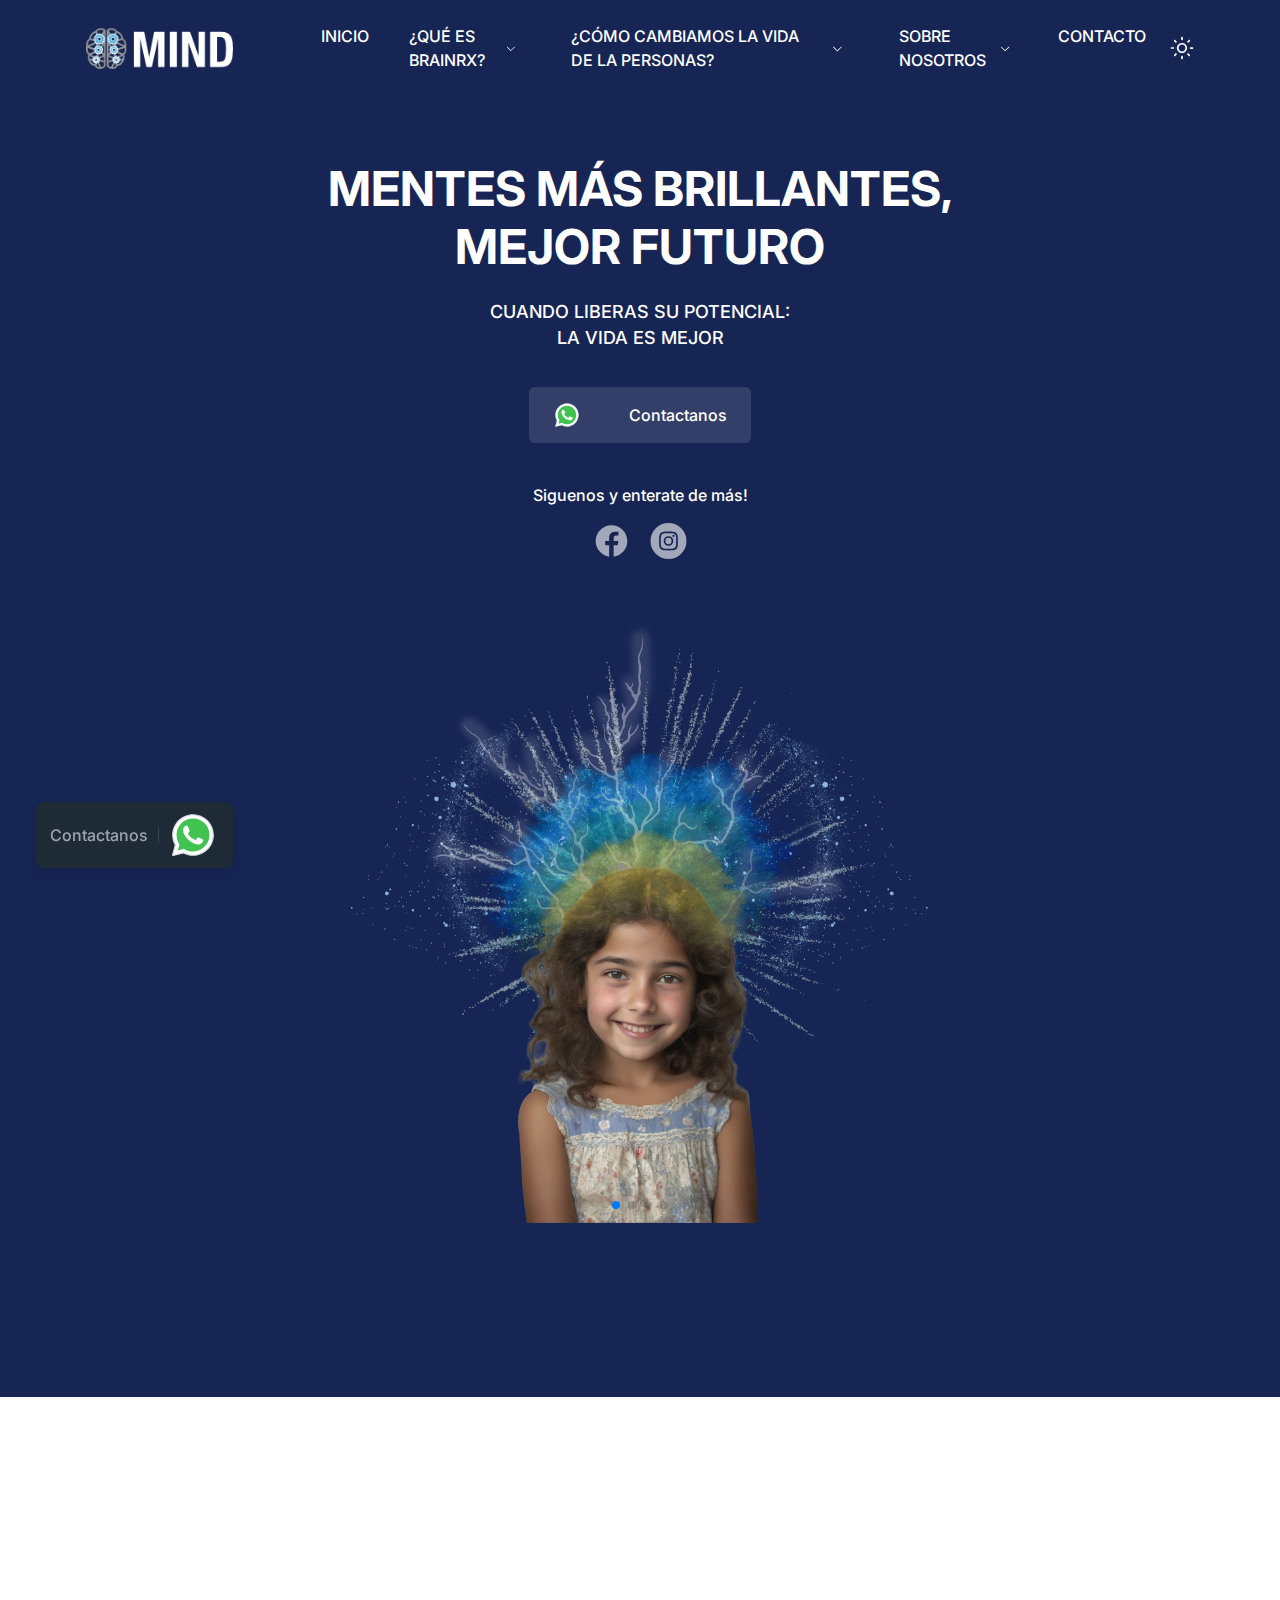
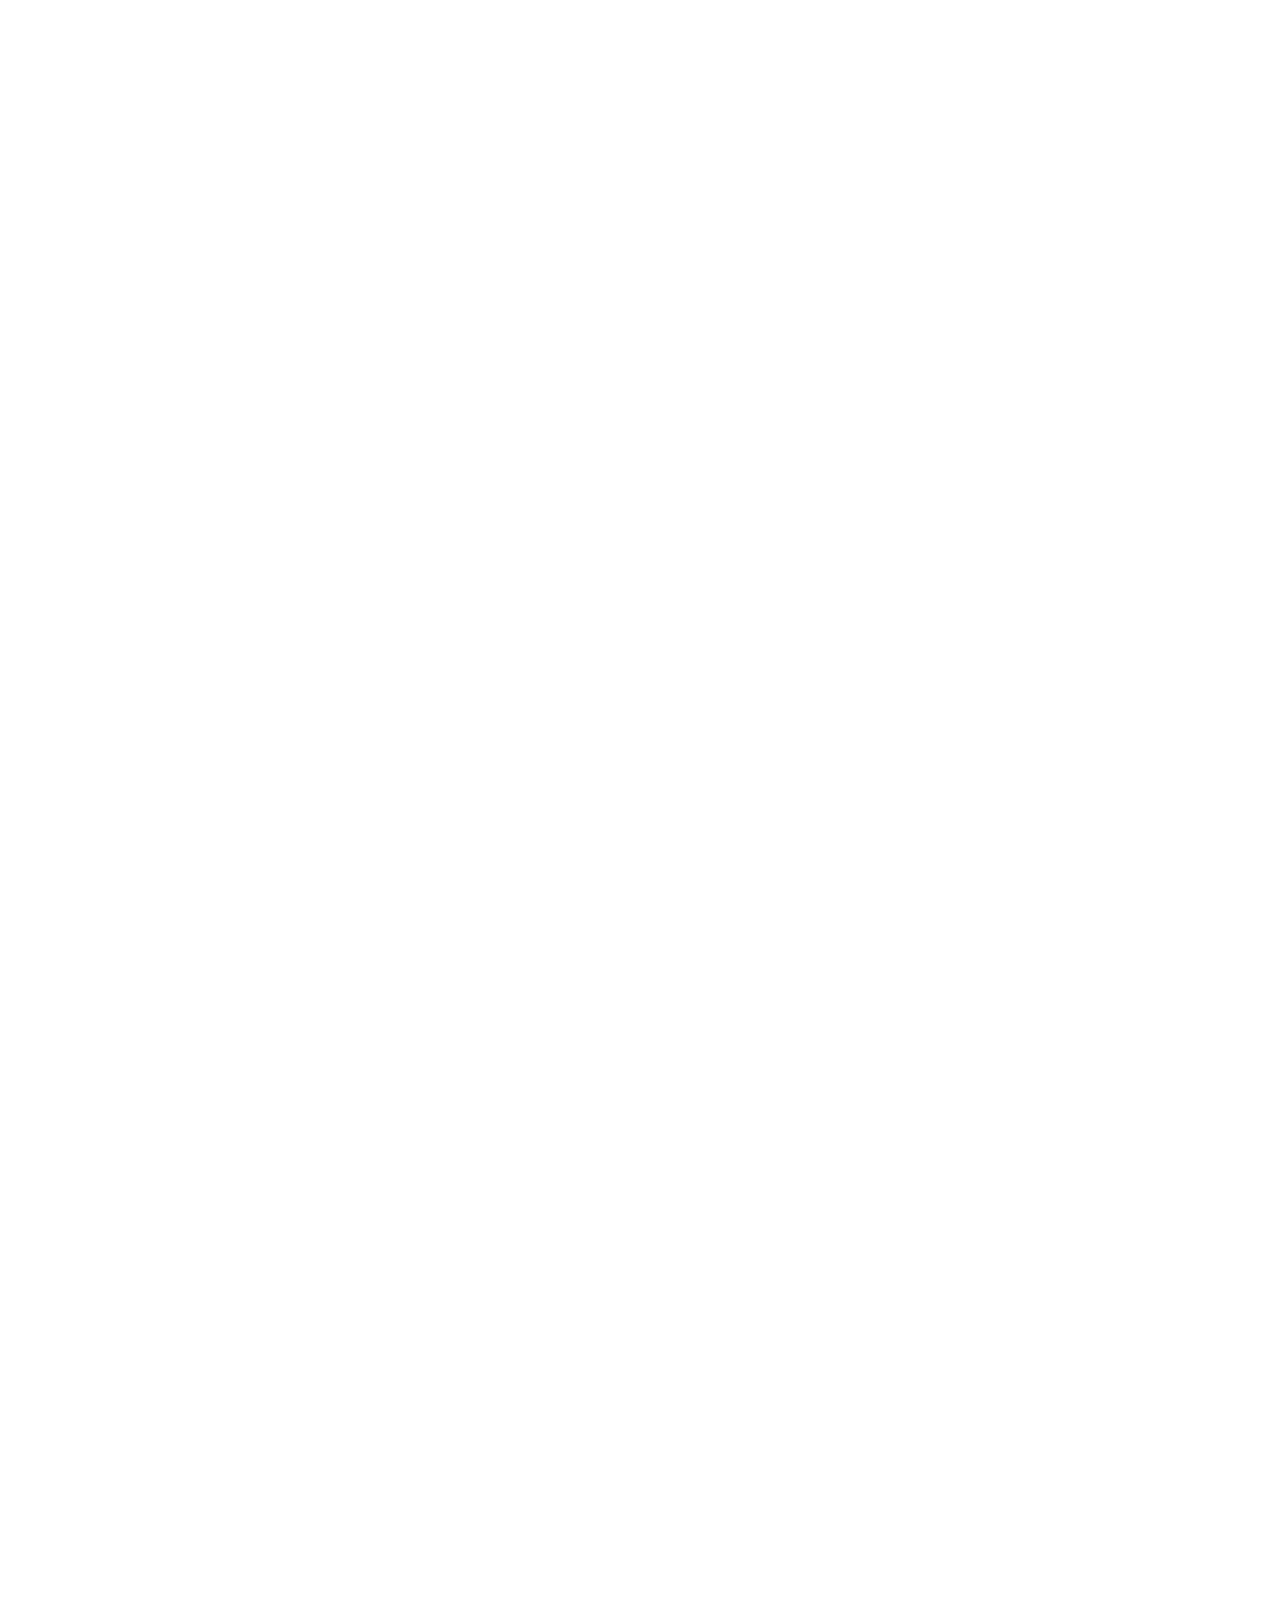
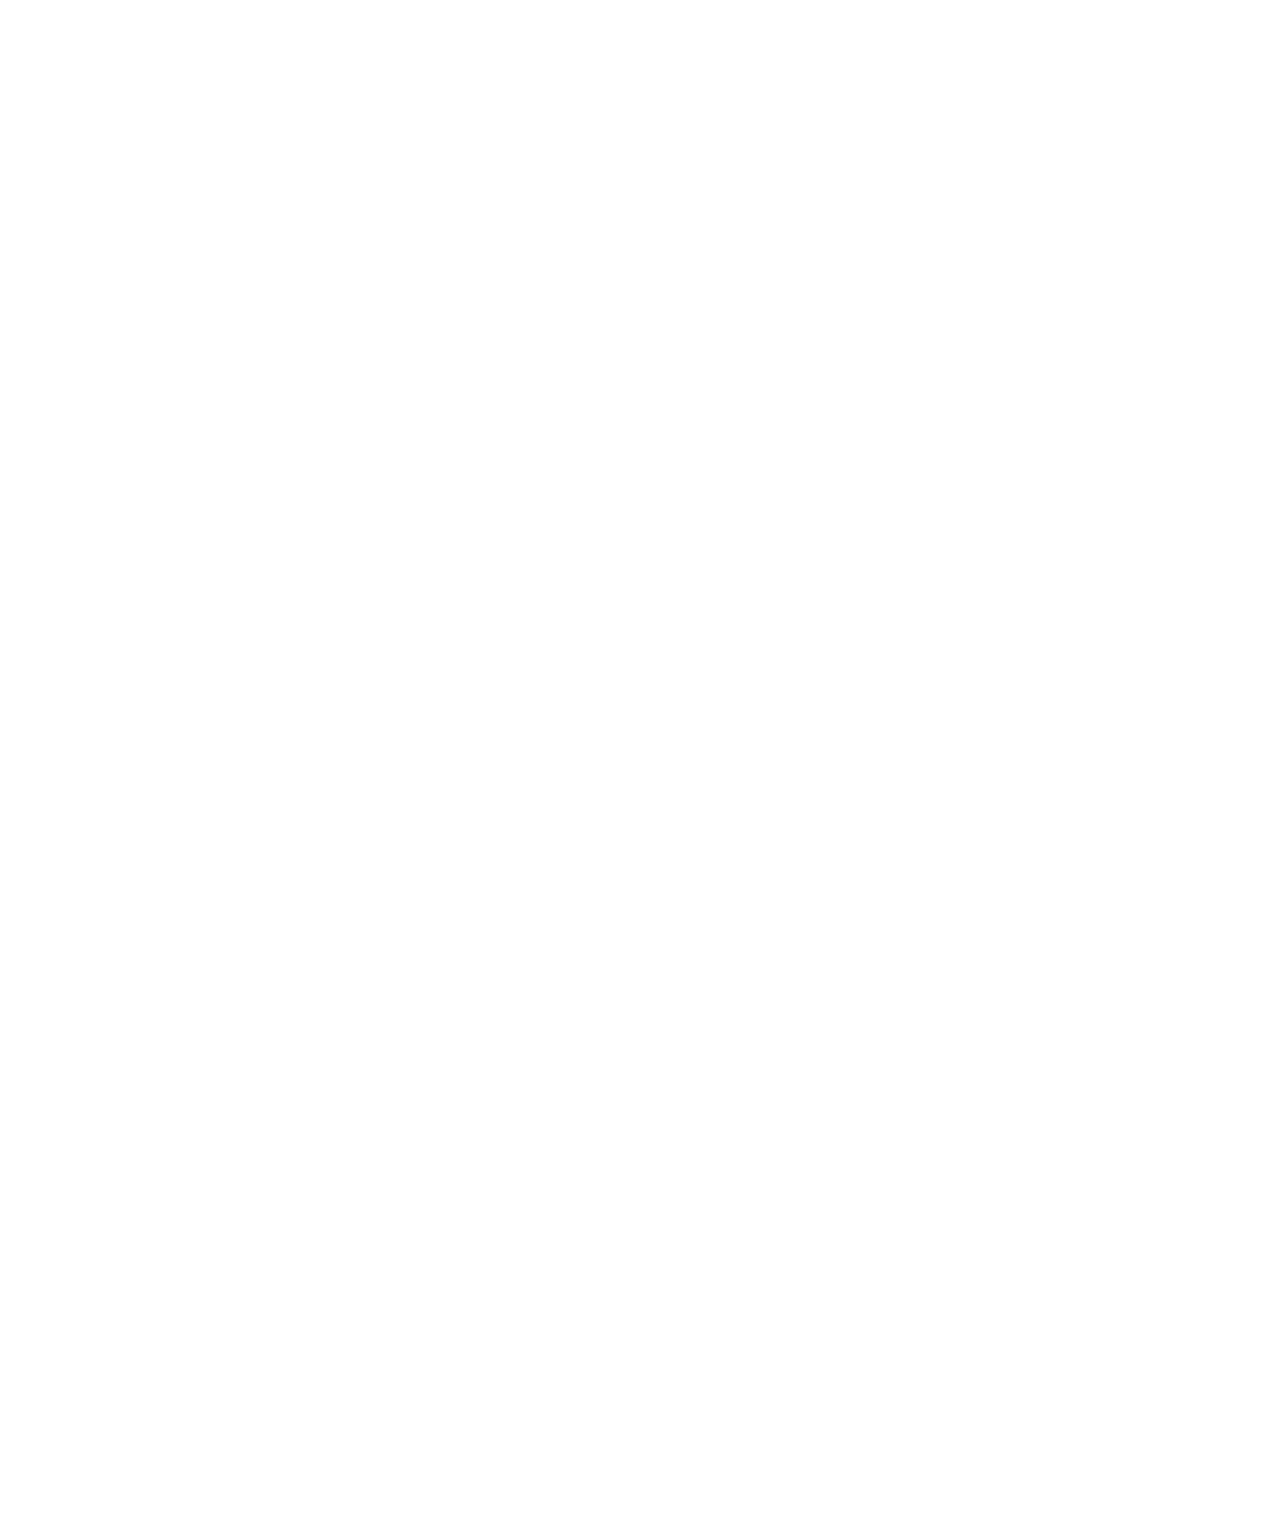
<file: index.html>
<!DOCTYPE html>
<html lang="en" class="scroll-smooth">

<head>
  <meta charset="UTF-8" />
  <meta http-equiv="X-UA-Compatible" content="IE=edge" />
  <meta name="viewport" content="width=device-width, initial-scale=1.0" />
  <title>MIND</title>
  <link rel="shortcut icon" href="assets/images/favicon.png" type="image/x-icon" />
  <link rel="stylesheet" href="assets/css/swiper-bundle.min.css" />
  <link rel="stylesheet" href="assets/css/animate.css" />
  <link rel="stylesheet" href="assets/css/tailwind.css" />

  <style>
    /* Swiper styles */
    .hero-section {
      position: relative;
    }
    .overlay-content {
      position: absolute;
      top: 0;
      left: 0;
      right: 0;
      display: flex;
      flex-direction: column;
      align-items: center;
      justify-content: center;
    }
    .swiper-container {
      width: 100%;
      height: auto;
    }
    .carousel-image {
      width: 100%;
      height: auto;
      object-fit: cover;
      border-radius: 20px;
    }
    .swiper-slide {
      display: flex;
      justify-content: center;
      align-items: center;
      font-size: 18px;
      text-align: center;
    }
    .swiper-pagination {
      position: absolute;
      bottom: -40px;
      left: 0;
      right: 0;
    }
    .statistics-container {
      display: grid;
      grid-template-columns: repeat(3, 1fr);
      gap: 24px;
      text-align: center;
    }
    .statistics-item {
      background: #fff ;
      color: #192555;
      padding: 20px;
      border-radius: 25px;
      padding: 20px;
      box-shadow: 0 4px 8px 0 rgba(0, 0, 0, 0.2), 0 6px 20px 0 rgba(0, 0, 0, 0.19);
    }
    .statistics-value {
      font-size: 4rem;
      font-weight: bold;
      margin-bottom: 0.5rem;
    }
    .statistics-label {
      font-size: 1.25rem;
    }
    @media (max-width: 768px) {
      .carousel-image {
        height: 300px;
      }
      .statistics-container {
        grid-template-columns: 1fr;
      }
    }
  </style>
  <!-- ==== WOW JS ==== -->
  <script src="assets/js/wow.min.js"></script>
  <script>
    // new WOW().init();
    document.addEventListener('DOMContentLoaded', function () {
      const htmlElement = document.getElementById('htmlElement');
      const prefersDarkScheme = window.matchMedia('(prefers-color-scheme: dark)').matches;

      if (prefersDarkScheme) {
        htmlElement.classList.add('dark');
      }
    });
  </script>
</head>

<body>

  <!-- ====== Navbar Section Start -->
  <div class="ud-header absolute left-0 top-0 z-40 flex w-full items-center bg-transparent">
    <div class="container">
      <div class="relative -mx-4 flex items-center justify-between">
        <div class="w-40 max-w-full px-4">
          <a href="index.html" class="navbar-logo block w-full py-5">
            <img src="assets/images/logo/logo-white.png" alt="logo" class="header-logo w-full" />
          </a>
        </div>
        <div class="flex w-full items-center justify-between px-4 space-x-8">
          <div>
            <button id="navbarToggler"
              class="absolute right-4 top-1/2 block -translate-y-1/2 rounded-lg px-3 py-[6px] ring-primary focus:ring-2 lg:hidden">
              <span class="relative my-[6px] block h-[2px] w-[30px] bg-white"></span>
              <span class="relative my-[6px] block h-[2px] w-[30px] bg-white"></span>
              <span class="relative my-[6px] block h-[2px] w-[30px] bg-white"></span>
            </button>
            <nav id="navbarCollapse"
              class="absolute right-4 top-full hidden w-full max-w-[250px] rounded-lg bg-white py-5 shadow-lg dark:bg-dark-2 lg:static lg:block lg:w-full lg:max-w-full lg:bg-transparent lg:px-4 lg:py-0 lg:shadow-none dark:lg:bg-transparent xl:px-6">
              <ul class="blcok lg:flex 2xl:ml-20">
                <li class="group relative">
                  <a href="#home"
                    class="ud-menu-scroll mx-8 flex py-2 text-base font-medium text-dark group-hover:text-primary dark:text-white lg:mr-0 lg:inline-flex lg:px-0 lg:py-6 lg:text-white lg:group-hover:text-white lg:group-hover:opacity-70">
                    INICIO
                  </a>
                </li>
                <li class="submenu-item group relative">
                  <a href="javascript:void(0)"
                    class="relative mx-8 flex items-center justify-between py-2 text-base font-medium text-dark group-hover:text-primary dark:text-white lg:ml-8 lg:mr-0 lg:inline-flex lg:py-6 lg:pl-0 lg:pr-4 lg:text-white lg:group-hover:text-white lg:group-hover:opacity-70 xl:ml-10">
                    ¿QUÉ ES BRAINRX?
                    <svg class="ml-2 fill-current" width="16" height="20" viewBox="0 0 16 20" fill="none"
                      xmlns="http://www.w3.org/2000/svg">
                      <path
                        d="M7.99999 14.9C7.84999 14.9 7.72499 14.85 7.59999 14.75L1.84999 9.10005C1.62499 8.87505 1.62499 8.52505 1.84999 8.30005C2.07499 8.07505 2.42499 8.07505 2.64999 8.30005L7.99999 13.525L13.35 8.25005C13.575 8.02505 13.925 8.02505 14.15 8.25005C14.375 8.47505 14.375 8.82505 14.15 9.05005L8.39999 14.7C8.27499 14.825 8.14999 14.9 7.99999 14.9Z" />
                    </svg>
                  </a>
                  <div
                    class="submenu relative left-0 top-full hidden w-[250px] rounded-sm bg-white p-4 transition-[top] duration-300 group-hover:opacity-100 dark:bg-dark-2 lg:invisible lg:absolute lg:top-[110%] lg:block lg:opacity-0 lg:shadow-lg lg:group-hover:visible lg:group-hover:top-full">
                    <!-- <a href="about.html"
                      class="block rounded px-4 py-[10px] text-sm text-body-color hover:text-primary dark:text-dark-6 dark:hover:text-primary">
                      About Page
                    </a> -->
                    <a href="brainrx.html"
                      class="block rounded px-4 py-[10px] text-sm text-body-color hover:text-primary dark:text-dark-6 dark:hover:text-primary">
                      ¿QUÉ ES?
                    </a>
                    <a href="brainrx2.html"
                      class="block rounded px-4 py-[10px] text-sm text-body-color hover:text-primary dark:text-dark-6 dark:hover:text-primary">
                      ¿CÓMO FUNCIONA?
                    </a>
                    <a href="brainrx3.html"
                      class="block rounded px-4 py-[10px] text-sm text-body-color hover:text-primary dark:text-dark-6 dark:hover:text-primary">
                      ¿CÓMO ARRANCAMOS?
                    </a>
                  </div>
                </li>
                <li class="submenu-item group relative">
                  <a href="javascript:void(0)"
                    class="relative mx-8 flex items-center justify-between py-2 text-base font-medium text-dark group-hover:text-primary dark:text-white lg:ml-8 lg:mr-0 lg:inline-flex lg:py-6 lg:pl-0 lg:pr-4 lg:text-white lg:group-hover:text-white lg:group-hover:opacity-70 xl:ml-10">
                    ¿CÓMO CAMBIAMOS LA VIDA DE LA PERSONAS?
                    <svg class="ml-2 fill-current" width="16" height="20" viewBox="0 0 16 20" fill="none"
                      xmlns="http://www.w3.org/2000/svg">
                      <path
                        d="M7.99999 14.9C7.84999 14.9 7.72499 14.85 7.59999 14.75L1.84999 9.10005C1.62499 8.87505 1.62499 8.52505 1.84999 8.30005C2.07499 8.07505 2.42499 8.07505 2.64999 8.30005L7.99999 13.525L13.35 8.25005C13.575 8.02505 13.925 8.02505 14.15 8.25005C14.375 8.47505 14.375 8.82505 14.15 9.05005L8.39999 14.7C8.27499 14.825 8.14999 14.9 7.99999 14.9Z" />
                    </svg>
                  </a>
                  <div
                    class="submenu relative left-0 top-full hidden w-[250px] rounded-sm bg-white p-4 transition-[top] duration-300 group-hover:opacity-100 dark:bg-dark-2 lg:invisible lg:absolute lg:top-[110%] lg:block lg:opacity-0 lg:shadow-lg lg:group-hover:visible lg:group-hover:top-full">
                    <a href="how-we-help.html"
                      class="block rounded px-4 py-[10px] text-sm text-body-color hover:text-primary dark:text-dark-6 dark:hover:text-primary">
                      ¿A QUIÉN PODEMOS AYUDAR?
                    </a>
                    <a href="DISLEXIA.html"
                      class="block rounded px-4 py-[10px] text-sm text-body-color hover:text-primary dark:text-dark-6 dark:hover:text-primary">
                      DISLEXIA
                    </a>
                    <a href="blog-details.html"
                      class="block rounded px-4 py-[10px] text-sm text-body-color hover:text-primary dark:text-dark-6 dark:hover:text-primary">
                      TDAH
                    </a>
                    <a href="TDAH-DISLEXIA.html"
                      class="block rounded px-4 py-[10px] text-sm text-body-color hover:text-primary dark:text-dark-6 dark:hover:text-primary">
                      TDAH/DISLEXIA
                    </a>

                  </div>
                </li>
                <li class="submenu-item group relative">
                  <a href="javascript:void(0)"
                    class="relative mx-8 flex items-center justify-between py-2 text-base font-medium text-dark group-hover:text-primary dark:text-white lg:ml-8 lg:mr-0 lg:inline-flex lg:py-6 lg:pl-0 lg:pr-4 lg:text-white lg:group-hover:text-white lg:group-hover:opacity-70 xl:ml-10">
                    SOBRE NOSOTROS
                    <svg class="ml-2 fill-current" width="16" height="20" viewBox="0 0 16 20" fill="none"
                      xmlns="http://www.w3.org/2000/svg">
                      <path
                        d="M7.99999 14.9C7.84999 14.9 7.72499 14.85 7.59999 14.75L1.84999 9.10005C1.62499 8.87505 1.62499 8.52505 1.84999 8.30005C2.07499 8.07505 2.42499 8.07505 2.64999 8.30005L7.99999 13.525L13.35 8.25005C13.575 8.02505 13.925 8.02505 14.15 8.25005C14.375 8.47505 14.375 8.82505 14.15 9.05005L8.39999 14.7C8.27499 14.825 8.14999 14.9 7.99999 14.9Z" />
                    </svg>
                  </a>
                  <div
                    class="submenu relative left-0 top-full hidden w-[250px] rounded-sm bg-white p-4 transition-[top] duration-300 group-hover:opacity-100 dark:bg-dark-2 lg:invisible lg:absolute lg:top-[110%] lg:block lg:opacity-0 lg:shadow-lg lg:group-hover:visible lg:group-hover:top-full">
                    <a href="perfiles.html"
                      class="block rounded px-4 py-[10px] text-sm text-body-color hover:text-primary dark:text-dark-6 dark:hover:text-primary">
                      PERFILES
                    </a>
                    <div class="flex items-center mt-2">
                      <img src="./assets/images/favicon2.png" alt="Mind Icon" class="w-4 h-4 mr-2">
                      <a href="mind.html"
                        class="block rounded px-4 py-[10px] text-sm text-body-color hover:text-primary dark:text-dark-6 dark:hover:text-primary">
                        MIND
                      </a>
                    </div>
                  </div>
                </li>
                <li class="group relative">
                  <a href="contact.html"
                    class="mx-8 flex py-2 text-base font-medium text-dark group-hover:text-primary dark:text-white lg:mr-0 lg:inline-flex lg:px-0 lg:py-6 lg:text-white lg:group-hover:text-white lg:group-hover:opacity-70">
                    CONTACTO
                  </a>
                </li>
                <!-- <li class="submenu-item group relative">
                  <a href="javascript:void(0)"
                    class="relative mx-8 flex items-center justify-between py-2 text-base font-medium text-dark group-hover:text-primary dark:text-white lg:ml-8 lg:mr-0 lg:inline-flex lg:py-6 lg:pl-0 lg:pr-4 lg:text-white lg:group-hover:text-white lg:group-hover:opacity-70 xl:ml-10">
                    CONTACTO
                    <svg class="ml-2 fill-current" width="16" height="20" viewBox="0 0 16 20" fill="none"
                      xmlns="http://www.w3.org/2000/svg">
                      <path
                        d="M7.99999 14.9C7.84999 14.9 7.72499 14.85 7.59999 14.75L1.84999 9.10005C1.62499 8.87505 1.62499 8.52505 1.84999 8.30005C2.07499 8.07505 2.42499 8.07505 2.64999 8.30005L7.99999 13.525L13.35 8.25005C13.575 8.02505 13.925 8.02505 14.15 8.25005C14.375 8.47505 14.375 8.82505 14.15 9.05005L8.39999 14.7C8.27499 14.825 8.14999 14.9 7.99999 14.9Z" />
                    </svg>
                  </a>
                  <div
                    class="submenu relative left-0 top-full hidden w-[250px] rounded-sm bg-white p-4 transition-[top] duration-300 group-hover:opacity-100 dark:bg-dark-2 lg:invisible lg:absolute lg:top-[110%] lg:block lg:opacity-0 lg:shadow-lg lg:group-hover:visible lg:group-hover:top-full">
                    <a href="brainrx.html"
                      class="block rounded px-4 py-[10px] text-sm text-body-color hover:text-primary dark:text-dark-6 dark:hover:text-primary">
                      BrainRx
                    </a>
                    <a href="readrx.html"
                      class="block rounded px-4 py-[10px] text-sm text-body-color hover:text-primary dark:text-dark-6 dark:hover:text-primary">
                      ReadRx
                    </a>
                  </div>
                </li> -->
              </ul>
            </nav>
          </div>
          <div class="flex items-center justify-end pr-16 lg:pr-0">

            <label for="themeSwitcher" class="inline-flex cursor-pointer items-center" aria-label="themeSwitcher"
              name="themeSwitcher">
              <input type="checkbox" name="themeSwitcher" id="themeSwitcher" class="sr-only" />
              <span class="block text-white dark:hidden">
                <svg class="fill-current" width="24" height="24" viewBox="0 0 24 24" fill="none"
                  xmlns="http://www.w3.org/2000/svg">
                  <path
                    d="M13.3125 1.50001C12.675 1.31251 12.0375 1.16251 11.3625 1.05001C10.875 0.975006 10.35 1.23751 10.1625 1.68751C9.93751 2.13751 10.05 2.70001 10.425 3.00001C13.0875 5.47501 14.0625 9.11251 12.975 12.525C11.775 16.3125 8.25001 18.975 4.16251 19.0875C3.63751 19.0875 3.22501 19.425 3.07501 19.9125C2.92501 20.4 3.15001 20.925 3.56251 21.1875C4.50001 21.75 5.43751 22.2 6.37501 22.5C7.46251 22.8375 8.58751 22.9875 9.71251 22.9875C11.625 22.9875 13.5 22.5 15.1875 21.5625C17.85 20.1 19.725 17.7375 20.55 14.8875C22.1625 9.26251 18.975 3.37501 13.3125 1.50001ZM18.9375 14.4C18.2625 16.8375 16.6125 18.825 14.4 20.0625C12.075 21.3375 9.41251 21.6 6.90001 20.85C6.63751 20.775 6.33751 20.6625 6.07501 20.55C10.05 19.7625 13.35 16.9125 14.5875 13.0125C15.675 9.56251 15 5.92501 12.7875 3.07501C17.5875 4.68751 20.2875 9.67501 18.9375 14.4Z" />
                </svg>
              </span>
              <span class="hidden text-white dark:block">
                <svg class="fill-current" width="24" height="24" viewBox="0 0 24 24" fill="none"
                  xmlns="http://www.w3.org/2000/svg">
                  <g clip-path="url(#clip0_2172_3070)">
                    <path
                      d="M12 6.89999C9.18752 6.89999 6.90002 9.18749 6.90002 12C6.90002 14.8125 9.18752 17.1 12 17.1C14.8125 17.1 17.1 14.8125 17.1 12C17.1 9.18749 14.8125 6.89999 12 6.89999ZM12 15.4125C10.125 15.4125 8.58752 13.875 8.58752 12C8.58752 10.125 10.125 8.58749 12 8.58749C13.875 8.58749 15.4125 10.125 15.4125 12C15.4125 13.875 13.875 15.4125 12 15.4125Z" />
                    <path
                      d="M12 4.2375C12.45 4.2375 12.8625 3.8625 12.8625 3.375V1.5C12.8625 1.05 12.4875 0.637497 12 0.637497C11.55 0.637497 11.1375 1.0125 11.1375 1.5V3.4125C11.175 3.8625 11.55 4.2375 12 4.2375Z" />
                    <path
                      d="M12 19.7625C11.55 19.7625 11.1375 20.1375 11.1375 20.625V22.5C11.1375 22.95 11.5125 23.3625 12 23.3625C12.45 23.3625 12.8625 22.9875 12.8625 22.5V20.5875C12.8625 20.1375 12.45 19.7625 12 19.7625Z" />
                    <path
                      d="M18.1125 6.74999C18.3375 6.74999 18.5625 6.67499 18.7125 6.48749L19.9125 5.28749C20.25 4.94999 20.25 4.42499 19.9125 4.08749C19.575 3.74999 19.05 3.74999 18.7125 4.08749L17.5125 5.28749C17.175 5.62499 17.175 6.14999 17.5125 6.48749C17.6625 6.67499 17.8875 6.74999 18.1125 6.74999Z" />
                    <path
                      d="M5.32501 17.5125L4.12501 18.675C3.78751 19.0125 3.78751 19.5375 4.12501 19.875C4.27501 20.025 4.50001 20.1375 4.72501 20.1375C4.95001 20.1375 5.17501 20.0625 5.32501 19.875L6.52501 18.675C6.86251 18.3375 6.86251 17.8125 6.52501 17.475C6.18751 17.175 5.62501 17.175 5.32501 17.5125Z" />
                    <path
                      d="M22.5 11.175H20.5875C20.1375 11.175 19.725 11.55 19.725 12.0375C19.725 12.4875 20.1 12.9 20.5875 12.9H22.5C22.95 12.9 23.3625 12.525 23.3625 12.0375C23.3625 11.55 22.95 11.175 22.5 11.175Z" />
                    <path
                      d="M4.23751 12C4.23751 11.55 3.86251 11.1375 3.37501 11.1375H1.50001C1.05001 11.1375 0.637512 11.5125 0.637512 12C0.637512 12.45 1.01251 12.8625 1.50001 12.8625H3.41251C3.86251 12.8625 4.23751 12.45 4.23751 12Z" />
                    <path
                      d="M18.675 17.5125C18.3375 17.175 17.8125 17.175 17.475 17.5125C17.1375 17.85 17.1375 18.375 17.475 18.7125L18.675 19.9125C18.825 20.0625 19.05 20.175 19.275 20.175C19.5 20.175 19.725 20.1 19.875 19.9125C20.2125 19.575 20.2125 19.05 19.875 18.7125L18.675 17.5125Z" />
                    <path
                      d="M5.32501 4.125C4.98751 3.7875 4.46251 3.7875 4.12501 4.125C3.78751 4.4625 3.78751 4.9875 4.12501 5.325L5.32501 6.525C5.47501 6.675 5.70001 6.7875 5.92501 6.7875C6.15001 6.7875 6.37501 6.7125 6.52501 6.525C6.86251 6.1875 6.86251 5.6625 6.52501 5.325L5.32501 4.125Z" />
                  </g>
                  <defs>
                    <clipPath id="clip0_2172_3070">
                      <rect width="24" height="24" fill="white" />
                    </clipPath>
                  </defs>
                </svg>
              </span>
            </label>
          </div>
        </div>
      </div>
    </div>
  </div>
  <!-- ====== Navbar Section End -->

  <!-- ====== Hero Section Start -->
  <div id="home" class="relative overflow-hidden bg-primary pt-[120px] md:pt-[130px] lg:pt-[160px]">
    <div class="container">
      <div class="-mx-4 flex flex-wrap items-center">
        <div class="w-full px-4">
          <div class="hero-content wow fadeInUp mx-auto max-w-[780px] text-center" data-wow-delay=".2s">
            <h1
              class="mb-6 text-3xl font-bold leading-snug text-white sm:text-4xl sm:leading-snug lg:text-5xl lg:leading-[1.2]">
              MENTES MÁS BRILLANTES, MEJOR FUTURO
            </h1>
            <p class="mx-auto mb-9 max-w-[600px] text-base font-medium text-white sm:text-lg sm:leading-[1.44]">
              CUANDO LIBERAS SU POTENCIAL: <br /> LA VIDA ES MEJOR
            </p>
            <ul class="mb-10 flex flex-wrap items-center justify-center gap-5">
              <li>
                <a href="https://wa.me/5215620018392" target="_blank"
                  class="flex items-center gap-4 rounded-md bg-white/[0.12] px-6 py-[14px] text-base font-medium text-white transition duration-300 ease-in-out hover:bg-white hover:text-dark">
                  <svg xmlns="http://www.w3.org/2000/svg" class="fill-current" x="0px" y="0px" width="28" height="28"
                    viewBox="0 0 48 48">
                    <path fill="#fff"
                      d="M4.868,43.303l2.694-9.835C5.9,30.59,5.026,27.324,5.027,23.979C5.032,13.514,13.548,5,24.014,5c5.079,0.002,9.845,1.979,13.43,5.566c3.584,3.588,5.558,8.356,5.556,13.428c-0.004,10.465-8.522,18.98-18.986,18.98c-0.001,0,0,0,0,0h-0.008c-3.177-0.001-6.3-0.798-9.073-2.311L4.868,43.303z">
                    </path>
                    <path fill="#fff"
                      d="M4.868,43.803c-0.132,0-0.26-0.052-0.355-0.148c-0.125-0.127-0.174-0.312-0.127-0.483l2.639-9.636c-1.636-2.906-2.499-6.206-2.497-9.556C4.532,13.238,13.273,4.5,24.014,4.5c5.21,0.002,10.105,2.031,13.784,5.713c3.679,3.683,5.704,8.577,5.702,13.781c-0.004,10.741-8.746,19.48-19.486,19.48c-3.189-0.001-6.344-0.788-9.144-2.277l-9.875,2.589C4.953,43.798,4.911,43.803,4.868,43.803z">
                    </path>
                    <path fill="#cfd8dc"
                      d="M24.014,5c5.079,0.002,9.845,1.979,13.43,5.566c3.584,3.588,5.558,8.356,5.556,13.428c-0.004,10.465-8.522,18.98-18.986,18.98h-0.008c-3.177-0.001-6.3-0.798-9.073-2.311L4.868,43.303l2.694-9.835C5.9,30.59,5.026,27.324,5.027,23.979C5.032,13.514,13.548,5,24.014,5 M24.014,42.974C24.014,42.974,24.014,42.974,24.014,42.974C24.014,42.974,24.014,42.974,24.014,42.974 M24.014,42.974C24.014,42.974,24.014,42.974,24.014,42.974C24.014,42.974,24.014,42.974,24.014,42.974 M24.014,4C24.014,4,24.014,4,24.014,4C12.998,4,4.032,12.962,4.027,23.979c-0.001,3.367,0.849,6.685,2.461,9.622l-2.585,9.439c-0.094,0.345,0.002,0.713,0.254,0.967c0.19,0.192,0.447,0.297,0.711,0.297c0.085,0,0.17-0.011,0.254-0.033l9.687-2.54c2.828,1.468,5.998,2.243,9.197,2.244c11.024,0,19.99-8.963,19.995-19.98c0.002-5.339-2.075-10.359-5.848-14.135C34.378,6.083,29.357,4.002,24.014,4L24.014,4z">
                    </path>
                    <path fill="#40c351"
                      d="M35.176,12.832c-2.98-2.982-6.941-4.625-11.157-4.626c-8.704,0-15.783,7.076-15.787,15.774c-0.001,2.981,0.833,5.883,2.413,8.396l0.376,0.597l-1.595,5.821l5.973-1.566l0.577,0.342c2.422,1.438,5.2,2.198,8.032,2.199h0.006c8.698,0,15.777-7.077,15.78-15.776C39.795,19.778,38.156,15.814,35.176,12.832z">
                    </path>
                    <path fill="#fff" fill-rule="evenodd"
                      d="M19.268,16.045c-0.355-0.79-0.729-0.806-1.068-0.82c-0.277-0.012-0.593-0.011-0.909-0.011c-0.316,0-0.83,0.119-1.265,0.594c-0.435,0.475-1.661,1.622-1.661,3.956c0,2.334,1.7,4.59,1.937,4.906c0.237,0.316,3.282,5.259,8.104,7.161c4.007,1.58,4.823,1.266,5.693,1.187c0.87-0.079,2.807-1.147,3.202-2.255c0.395-1.108,0.395-2.057,0.277-2.255c-0.119-0.198-0.435-0.316-0.909-0.554s-2.807-1.385-3.242-1.543c-0.435-0.158-0.751-0.237-1.068,0.238c-0.316,0.474-1.225,1.543-1.502,1.859c-0.277,0.317-0.554,0.357-1.028,0.119c-0.474-0.238-2.002-0.738-3.815-2.354c-1.41-1.257-2.362-2.81-2.639-3.285c-0.277-0.474-0.03-0.731,0.208-0.968c0.213-0.213,0.474-0.554,0.712-0.831c0.237-0.277,0.316-0.475,0.474-0.791c0.158-0.317,0.079-0.594-0.04-0.831C20.612,19.329,19.69,16.983,19.268,16.045z"
                      clip-rule="evenodd"></path>
                  </svg>
                  <g clip-path="url(#clip0_2005_10818)">
                    <path
                      d="M12 0.674805C5.625 0.674805 0.375 5.8498 0.375 12.2998C0.375 17.3998 3.7125 21.7498 8.3625 23.3248C8.9625 23.4373 9.15 23.0623 9.15 22.7998C9.15 22.5373 9.15 21.7873 9.1125 20.7748C5.8875 21.5248 5.2125 19.1998 5.2125 19.1998C4.6875 17.8873 3.9 17.5123 3.9 17.5123C2.85 16.7623 3.9375 16.7623 3.9375 16.7623C5.1 16.7998 5.7375 17.9623 5.7375 17.9623C6.75 19.7623 8.475 19.2373 9.1125 18.8998C9.225 18.1498 9.525 17.6248 9.8625 17.3248C7.3125 17.0623 4.575 16.0498 4.575 11.6248C4.575 10.3498 5.0625 9.3373 5.775 8.5498C5.6625 8.2873 5.25 7.0873 5.8875 5.4748C5.8875 5.4748 6.9 5.1748 9.1125 6.6748C10.05 6.4123 11.025 6.2623 12.0375 6.2623C13.05 6.2623 14.0625 6.3748 14.9625 6.6748C17.175 5.2123 18.15 5.4748 18.15 5.4748C18.7875 7.0498 18.4125 8.2873 18.2625 8.5498C19.0125 9.3373 19.4625 10.3873 19.4625 11.6248C19.4625 16.0498 16.725 17.0623 14.175 17.3248C14.5875 17.6998 14.9625 18.4498 14.9625 19.4998C14.9625 21.0748 14.925 22.3123 14.925 22.6873C14.925 22.9873 15.15 23.3248 15.7125 23.2123C20.2875 21.6748 23.625 17.3623 23.625 12.2248C23.5875 5.8498 18.375 0.674805 12 0.674805Z" />
                  </g>
                  <defs>
                    <clipPath id="clip0_2005_10818">
                      <rect width="24" height="24" fill="white" />
                    </clipPath>
                  </defs>
                  </svg>
                  Contactanos
                </a>
              </li>
            </ul>
            <div>
              <p class="mb-4 10text-center text-base font-medium text-white">
                Siguenos y enterate de más!
              </p>
              <div class="wow fadeInUp flex items-center justify-center gap-4 text-center" data-wow-delay=".3s">
                <a href="https://www.facebook.com/profile.php?id=100071187759340"
                  class="text-white/60 duration-300 ease-in-out hover:text-white" target="_blank">
                  <svg class="fill-current" width="41" height="36" xmlns="http://www.w3.org/2000/svg"
                    viewBox="0 0 50 50">
                    <path
                      d="M25,3C12.85,3,3,12.85,3,25c0,11.03,8.125,20.137,18.712,21.728V30.831h-5.443v-5.783h5.443v-3.848 c0-6.371,3.104-9.168,8.399-9.168c2.536,0,3.877,0.188,4.512,0.274v5.048h-3.612c-2.248,0-3.033,2.131-3.033,4.533v3.161h6.588 l-0.894,5.783h-5.694v15.944C38.716,45.318,47,36.137,47,25C47,12.85,37.15,3,25,3z">
                    </path>
                  </svg>
                </a>
                <a href="https://www.instagram.com/brainrx.mx/"
                  class="text-white/60 duration-300 ease-in-out hover:text-white" target="_blank">
                  <svg class="fill-current" width="41" height="36" fill="none" xmlns="http://www.w3.org/2000/svg"
                    data-name="Instagram w/circle" viewBox="0 0 19.2 19.2" id="instagram">
                    <path
                      d="M13.498 6.651a1.656 1.656 0 0 0-.95-.949 2.766 2.766 0 0 0-.928-.172c-.527-.024-.685-.03-2.02-.03s-1.493.006-2.02.03a2.766 2.766 0 0 0-.929.172 1.656 1.656 0 0 0-.949.95 2.766 2.766 0 0 0-.172.928c-.024.527-.03.685-.03 2.02s.006 1.493.03 2.02a2.766 2.766 0 0 0 .172.929 1.656 1.656 0 0 0 .95.949 2.766 2.766 0 0 0 .928.172c.527.024.685.03 2.02.03s1.493-.006 2.02-.03a2.766 2.766 0 0 0 .929-.172 1.656 1.656 0 0 0 .949-.95 2.766 2.766 0 0 0 .172-.928c.024-.527.03-.685.03-2.02s-.006-1.493-.03-2.02a2.766 2.766 0 0 0-.172-.929zM9.6 12.168A2.568 2.568 0 1 1 12.168 9.6 2.568 2.568 0 0 1 9.6 12.168zm2.669-4.637a.6.6 0 1 1 .6-.6.6.6 0 0 1-.6.6z">
                    </path>
                    <circle cx="9.6" cy="9.6" r="1.667"></circle>
                    <path
                      d="M9.6 0a9.6 9.6 0 1 0 9.6 9.6A9.6 9.6 0 0 0 9.6 0zm4.97 11.662a3.67 3.67 0 0 1-.233 1.213 2.556 2.556 0 0 1-1.462 1.462 3.67 3.67 0 0 1-1.213.233c-.534.024-.704.03-2.062.03s-1.528-.006-2.062-.03a3.67 3.67 0 0 1-1.213-.233 2.556 2.556 0 0 1-1.462-1.462 3.67 3.67 0 0 1-.233-1.213c-.024-.534-.03-.704-.03-2.062s.006-1.528.03-2.062a3.67 3.67 0 0 1 .233-1.213 2.556 2.556 0 0 1 1.462-1.462 3.67 3.67 0 0 1 1.213-.233c.534-.024.704-.03 2.062-.03s1.528.006 2.062.03a3.67 3.67 0 0 1 1.213.233 2.556 2.556 0 0 1 1.462 1.462 3.67 3.67 0 0 1 .233 1.213c.024.534.03.704.03 2.062s-.006 1.528-.03 2.062z">
                    </path>
                  </svg>
                </a>

                <!-- <a href="https://github.com/NextJSTemplates/play-nextjs"
                  class="text-white/60 duration-300 ease-in-out hover:text-white" target="_blank">
                  <svg class="fill-current" width="41" height="36" viewBox="0 0 41 36" fill="none"
                    xmlns="http://www.w3.org/2000/svg">
                    <path
                      d="M40.5214 17.9856C40.5214 15.3358 37.203 12.8245 32.1154 11.2673C33.2894 6.08177 32.7678 1.95622 30.4686 0.63539C29.9386 0.325566 29.3186 0.178806 28.6422 0.178806V1.99699C29.017 1.99699 29.3186 2.07037 29.5714 2.20897C30.6802 2.84493 31.1614 5.26645 30.7862 8.38101C30.6966 9.14741 30.5498 9.95457 30.3706 10.7781C28.7726 10.3867 27.0278 10.0851 25.1934 9.88937C24.0926 8.38101 22.951 7.01125 21.8014 5.81273C24.4594 3.34229 26.9542 1.98883 28.6502 1.98883V0.170654C26.4082 0.170654 23.473 1.7687 20.505 4.54081C17.5374 1.78501 14.6022 0.203266 12.3598 0.203266V2.02145C14.0478 2.02145 16.5506 3.36673 19.2086 5.82089C18.0674 7.01941 16.9258 8.38101 15.8414 9.88937C13.9986 10.0851 12.2538 10.3867 10.6558 10.7862C10.4686 9.97089 10.3298 9.18001 10.2318 8.42177C9.84859 5.30721 10.3218 2.88569 11.4222 2.24157C11.667 2.09483 11.985 2.0296 12.3598 2.0296V0.211422C11.675 0.211422 11.0554 0.358178 10.5174 0.668006C8.22619 1.98883 7.71259 6.10626 8.89499 11.2754C3.82339 12.8409 0.521393 15.3439 0.521393 17.9856C0.521393 20.6354 3.8398 23.1466 8.9274 24.7039C7.7534 29.8894 8.27499 34.0149 10.5742 35.3358C11.1042 35.6456 11.7242 35.7923 12.409 35.7923C14.651 35.7923 17.5862 34.1943 20.5542 31.4222C23.5218 34.178 26.457 35.7597 28.699 35.7597C29.3842 35.7597 30.0038 35.613 30.5418 35.3031C32.833 33.9823 33.3466 29.8649 32.1642 24.6957C37.2194 23.1385 40.5214 20.6273 40.5214 17.9856ZM29.9058 12.5473C29.6042 13.5991 29.229 14.6835 28.805 15.7679C28.471 15.1156 28.1202 14.4634 27.737 13.8111C27.3622 13.1588 26.9626 12.5229 26.563 11.9032C27.7206 12.0745 28.8378 12.2864 29.9058 12.5473ZM26.1718 21.2306C25.5358 22.3313 24.8834 23.3749 24.2066 24.3451C22.9918 24.4511 21.7606 24.5082 20.5214 24.5082C19.2902 24.5082 18.059 24.4511 16.8526 24.3533C16.1758 23.3831 15.5154 22.3476 14.8794 21.2551C14.2598 20.187 13.697 19.1026 13.1834 18.01C13.689 16.9175 14.2598 15.8249 14.871 14.7569C15.507 13.6562 16.1594 12.6126 16.8362 11.6423C18.051 11.5363 19.2822 11.4793 20.5214 11.4793C21.7526 11.4793 22.9838 11.5363 24.1902 11.6342C24.867 12.6044 25.5274 13.6399 26.1634 14.7324C26.783 15.8005 27.3458 16.8849 27.8594 17.9774C27.3458 19.07 26.783 20.1625 26.1718 21.2306ZM28.805 20.1707C29.2454 21.2632 29.6206 22.3557 29.9302 23.4157C28.8622 23.6766 27.737 23.8967 26.571 24.0679C26.9706 23.4401 27.3702 22.796 27.7454 22.1356C28.1202 21.4833 28.471 20.8229 28.805 20.1707ZM20.5378 28.8702C19.7794 28.0875 19.021 27.2151 18.271 26.2611C19.005 26.2938 19.755 26.3182 20.5134 26.3182C21.2798 26.3182 22.0378 26.3019 22.7798 26.2611C22.0462 27.2151 21.2878 28.0875 20.5378 28.8702ZM14.4718 24.0679C13.3138 23.8967 12.197 23.6847 11.129 23.4238C11.4306 22.3721 11.8054 21.2877 12.2294 20.2033C12.5638 20.8555 12.9142 21.5078 13.2974 22.1601C13.6806 22.8123 14.0722 23.4483 14.4718 24.0679ZM20.497 7.10093C21.255 7.88365 22.0134 8.75605 22.7634 9.70998C22.0298 9.67737 21.2798 9.65293 20.5214 9.65293C19.755 9.65293 18.9966 9.66922 18.2546 9.70998C18.9886 8.75605 19.747 7.88365 20.497 7.10093ZM14.4634 11.9032C14.0642 12.531 13.6646 13.1751 13.2894 13.8356C12.9142 14.4878 12.5638 15.1401 12.2294 15.7923C11.7894 14.6998 11.4142 13.6073 11.1042 12.5473C12.1726 12.2946 13.2974 12.0745 14.4634 11.9032ZM7.08459 22.1111C4.19859 20.88 2.33139 19.2657 2.33139 17.9856C2.33139 16.7055 4.19859 15.083 7.08459 13.86C7.78579 13.5583 8.55219 13.2893 9.34339 13.0365C9.80779 14.6346 10.4194 16.2979 11.1778 18.0019C10.4278 19.6978 9.82419 21.3529 9.36779 22.9428C8.56059 22.69 7.79419 22.4128 7.08459 22.1111ZM11.4714 33.7622C10.3626 33.1262 9.8814 30.7047 10.2566 27.5901C10.3462 26.8237 10.493 26.0166 10.6722 25.1931C12.2702 25.5844 14.015 25.8861 15.8494 26.0818C16.9502 27.5901 18.0918 28.9599 19.2414 30.1584C16.5834 32.6289 14.0886 33.9823 12.3926 33.9823C12.0258 33.9742 11.7158 33.9008 11.4714 33.7622ZM30.811 27.5494C31.1942 30.6639 30.721 33.0855 29.6206 33.7296C29.3758 33.8763 29.0578 33.9415 28.683 33.9415C26.995 33.9415 24.4922 32.5963 21.8342 30.1421C22.9754 28.9436 24.117 27.582 25.2014 26.0736C27.0442 25.8779 28.789 25.5763 30.387 25.1768C30.5742 26.0003 30.721 26.7911 30.811 27.5494ZM33.9498 22.1111C33.2486 22.4128 32.4822 22.6819 31.6914 22.9346C31.2266 21.3366 30.615 19.6733 29.857 17.9693C30.607 16.2734 31.2102 14.6183 31.667 13.0284C32.4742 13.2811 33.2406 13.5583 33.9582 13.86C36.8442 15.0912 38.7114 16.7055 38.7114 17.9856C38.7034 19.2657 36.8362 20.8881 33.9498 22.1111Z" />
                    <path
                      d="M20.5134 21.7133C22.5714 21.7133 24.2394 20.0451 24.2394 17.9873C24.2394 15.9294 22.5714 14.2612 20.5134 14.2612C18.4558 14.2612 16.7874 15.9294 16.7874 17.9873C16.7874 20.0451 18.4558 21.7133 20.5134 21.7133Z" />
                  </svg>
                </a>
                <a href="https://github.com/TailGrids/play-astro/"
                  class="text-white/60 duration-300 ease-in-out hover:text-white" target="_blank">
                  <svg class="mt-0.5 fill-current" width="30" height="38" viewBox="0 0 30 38" fill="none"
                    xmlns="http://www.w3.org/2000/svg">
                    <g clip-path="url(#clip0_2412_2096)">
                      <path
                        d="M9.54022 32.0145C7.86872 30.4866 7.38074 27.2761 8.07717 24.9502C9.28468 26.4166 10.9578 26.8812 12.6908 27.1434C15.3662 27.548 17.9937 27.3967 20.479 26.1739C20.7633 26.0338 21.0261 25.8477 21.3368 25.6591C21.57 26.3357 21.6306 27.0187 21.5492 27.7139C21.3511 29.407 20.5086 30.7148 19.1685 31.7062C18.6326 32.1027 18.0656 32.4572 17.5121 32.8311C15.8119 33.9803 15.3519 35.3278 15.9907 37.2877C16.0059 37.3358 16.0195 37.3835 16.0538 37.5C15.1857 37.1114 14.5516 36.5456 14.0684 35.8018C13.5581 35.017 13.3153 34.1486 13.3026 33.209C13.2962 32.7518 13.2962 32.2905 13.2347 31.8397C13.0845 30.7407 12.5686 30.2486 11.5967 30.2203C10.5992 30.1912 9.81018 30.8078 9.60094 31.779C9.58497 31.8535 9.5618 31.9271 9.53863 32.0137L9.54022 32.0145Z" />
                      <path
                        d="M0 24.5627C0 24.5627 4.94967 22.1515 9.91317 22.1515L13.6555 10.5697C13.7956 10.0096 14.2046 9.62894 14.6665 9.62894C15.1283 9.62894 15.5374 10.0096 15.6775 10.5697L19.4198 22.1515C25.2984 22.1515 29.333 24.5627 29.333 24.5627C29.333 24.5627 20.9256 1.65922 20.9092 1.61326C20.6679 0.936116 20.2605 0.5 19.7113 0.5H9.62256C9.07337 0.5 8.68245 0.936116 8.42473 1.61326C8.40654 1.65835 0 24.5627 0 24.5627Z" />
                    </g>
                    <defs>
                      <clipPath id="clip0_2412_2096">
                        <rect width="29.3925" height="37" transform="translate(0 0.5)" />
                      </clipPath>
                    </defs>
                  </svg>
                </a>
                <a href="https://github.com/NextJSTemplates/play-nextjs"
                  class="text-white/60 duration-300 ease-in-out hover:text-white" target="_blank">
                  <svg class="fill-current" width="41" height="40" viewBox="0 0 41 40" fill="none"
                    xmlns="http://www.w3.org/2000/svg">
                    <path
                      d="M19.1914 0.0107542C19.1054 0.0185659 18.8322 0.0459068 18.5862 0.0654364C12.911 0.577104 7.59499 3.63931 4.22819 8.34588C2.35339 10.9628 1.15419 13.9313 0.700995 17.0755C0.540995 18.173 0.521393 18.4972 0.521393 19.9854C0.521393 21.4735 0.540995 21.7977 0.700995 22.8952C1.78699 30.3984 7.12619 36.7025 14.3678 39.0382C15.6646 39.4561 17.0314 39.7412 18.5862 39.9131C19.1914 39.9795 21.8082 39.9795 22.4138 39.9131C25.097 39.6163 27.3702 38.9523 29.6122 37.8078C29.9562 37.6321 30.0226 37.5852 29.9754 37.5462C29.9442 37.5227 28.4798 35.5581 26.7218 33.1833L23.527 28.8673L19.5234 22.9421C17.3206 19.6846 15.5082 17.0208 15.4926 17.0208C15.477 17.0169 15.4614 19.6495 15.4534 22.864C15.4418 28.4924 15.4378 28.7189 15.3678 28.8517C15.2662 29.0431 15.1878 29.1212 15.0238 29.2071C14.899 29.2696 14.7894 29.2813 14.1998 29.2813H13.5242L13.3442 29.1681C13.227 29.0938 13.1414 28.9962 13.0826 28.8829L13.0006 28.7072L13.0086 20.8759L13.0202 13.0407L13.1414 12.8884C13.2038 12.8064 13.3366 12.7009 13.4302 12.6502C13.5906 12.572 13.653 12.5642 14.3286 12.5642C15.1254 12.5642 15.2582 12.5955 15.4654 12.822C15.5238 12.8845 17.6914 16.1498 20.285 20.083C22.8786 24.0162 26.425 29.3868 28.167 32.0232L31.331 36.8158L31.491 36.7103C32.909 35.7885 34.4086 34.4761 35.5962 33.1091C38.123 30.207 39.7518 26.6683 40.2986 22.8952C40.459 21.7977 40.4786 21.4735 40.4786 19.9854C40.4786 18.4972 40.459 18.173 40.2986 17.0755C39.213 9.57232 33.8738 3.26825 26.6322 0.93254C25.355 0.518516 23.9958 0.233389 22.4722 0.0615304C22.0974 0.0224718 19.5158 -0.0204928 19.1914 0.0107542ZM27.3702 12.0955C27.5578 12.1892 27.7102 12.3689 27.765 12.5564C27.7962 12.658 27.8038 14.8296 27.7962 19.7237L27.7842 26.7464L26.5462 24.8482L25.3042 22.9499V17.845C25.3042 14.5445 25.3198 12.6892 25.343 12.5994C25.4058 12.3806 25.5422 12.2088 25.7298 12.1072C25.8902 12.0252 25.9486 12.0174 26.5618 12.0174C27.1398 12.0174 27.2414 12.0252 27.3702 12.0955Z" />
                  </svg>
                </a> -->
              </div>
            </div>
          </div>
        </div>
        <div class="w-full px-4">

          <!-- Swiper -->
          <div class="wow fadeInRight hero-section">
            <div class="swiper-container">
              <div class="swiper-wrapper">
                <div class="swiper-slide">
                  <div class="mt-16">
                    <img class="carousel-image" src="assets/images/hero/hero-image1.png" alt="hero"
                      class="mx-auto max-w-full rounded-t-xl rounded-tr-xl" />
                  </div>
                </div>
                <div class="swiper-slide">
                  <div class="mt-16">
                    <img class="carousel-image" src="assets/images/hero/hero-image2.png" alt="hero"
                      class="mx-auto max-w-full rounded-t-xl rounded-tr-xl" />
                  </div>
                </div>
                <div class="swiper-slide">
                  <div class="mt-16">
                    <img class="carousel-image" src="assets/images/hero/hero-image3.png" alt="hero"
                      class="mx-auto max-w-full rounded-t-xl rounded-tr-xl" />
                  </div>
                </div>
                <div class="swiper-slide">
                  <div class="mt-16">
                    <img class="carousel-image" src="assets/images/hero/hero-image4.png" alt="hero"
                      class="mx-auto max-w-full rounded-t-xl rounded-tr-xl" />
                  </div>
                </div>
              </div>
              <div class="swiper-pagination"></div>
            </div>
          </div>
          <!-- Statistics section -->
          <div class=" wow fadeInUp statistics-container">
            <div class="statistics-item">
              <p class="statistics-value">+115,000</p>
              <p class="statistics-label">Alumnos</p>
            </div>
            <div class="statistics-item">
              <p class="statistics-value">96 de 100</p>
              <p class="statistics-label">Recomendarían</p>
            </div>
            <div class="statistics-item">
              <p class="statistics-value">167</p>
              <p class="statistics-label">Centros en el Mundo</p>
            </div>
          </div>
          <div class="wow fadeInUp relative z-10 mx-auto max-w-[845px]" data-wow-delay=".25s">
          </div>
        </div>
      </div>
    </div>
  </div>
  <!-- ====== Hero Section End -->

  <!-- ====== About Section Start -->
  <section id="about" class="wow fadeInDown bg-gray-1 pb-8 pt-20 dark:bg-dark-2 lg:pb-[70px] lg:pt-[120px]">
    <div class="container mx-auto">
      <div class="relative overflow-hidden">
        <div class="-mx-4 flex flex-wrap items-stretch">
          <div class="w-full px-4">
            <div class="mx-auto max-w-[570px]">
              <h2 class="mb-2.5 text-3xl font-bold text-dark dark:text-white md:text-[38px] md:leading-[1.44]">
                <span>¿QUIERES CONOCER MÁS SOBRE EL DESARROLLO DE LAS “HABILIDADES COGNITIVAS” DE TU HIJA O HIJO?</span>
              </h2>
              <ul class="list-none p-5 text-left">
                <li class="flex items-start mb-2 font-bold text-dark dark:text-white ">
                  <svg xmlns="http://www.w3.org/2000/svg" viewBox="0 0 18 18" fill="currentColor"
                    class="w-4 h-4 mr-2 mt-1">
                    <path fill-rule="evenodd"
                      d="M16.403 12.652a3 3 0 0 0 0-5.304 3 3 0 0 0-3.75-3.751 3 3 0 0 0-5.305 0 3 3 0 0 0-3.751 3.75 3 3 0 0 0 0 5.305 3 3 0 0 0 3.75 3.751 3 3 0 0 0 5.305 0 3 3 0 0 0 3.751-3.75Zm-2.546-4.46a.75.75 0 0 0-1.214-.883l-3.483 4.79-1.88-1.88a.75.75 0 1 0-1.06 1.061l2.5 2.5a.75.75 0 0 0 1.137-.089l4-5.5Z"
                      clip-rule="evenodd" />
                  </svg>
                  <span class="ml-2">Cambiamos la vida de las personas a través de ejercicio cerebral.
                  </span>
                </li>
                <li class="flex items-start mb-2 font-bold text-dark dark:text-white">
                  <svg xmlns="http://www.w3.org/2000/svg" viewBox="0 0 18 18" fill="currentColor"
                    class="w-4 h-4 mr-2 mt-1">
                    <path fill-rule="evenodd"
                      d="M16.403 12.652a3 3 0 0 0 0-5.304 3 3 0 0 0-3.75-3.751 3 3 0 0 0-5.305 0 3 3 0 0 0-3.751 3.75 3 3 0 0 0 0 5.305 3 3 0 0 0 3.75 3.751 3 3 0 0 0 5.305 0 3 3 0 0 0 3.751-3.75Zm-2.546-4.46a.75.75 0 0 0-1.214-.883l-3.483 4.79-1.88-1.88a.75.75 0 1 0-1.06 1.061l2.5 2.5a.75.75 0 0 0 1.137-.089l4-5.5Z"
                      clip-rule="evenodd" />
                  </svg>
                  <span class="ml-2 text-left">Trabajamos las siete habilidades cognitivas que son esenciales para el
                    aprendizaje y
                    desempeño.</span>
                </li>
                <li class="flex items-start mb-2 font-bold text-dark dark:text-white">
                  <svg xmlns="http://www.w3.org/2000/svg" viewBox="0 0 18 18" fill="currentColor"
                    class="w-4 h-4 mr-2 mt-1">
                    <path fill-rule="evenodd"
                      d="M16.403 12.652a3 3 0 0 0 0-5.304 3 3 0 0 0-3.75-3.751 3 3 0 0 0-5.305 0 3 3 0 0 0-3.751 3.75 3 3 0 0 0 0 5.305 3 3 0 0 0 3.75 3.751 3 3 0 0 0 5.305 0 3 3 0 0 0 3.751-3.75Zm-2.546-4.46a.75.75 0 0 0-1.214-.883l-3.483 4.79-1.88-1.88a.75.75 0 1 0-1.06 1.061l2.5 2.5a.75.75 0 0 0 1.137-.089l4-5.5Z"
                      clip-rule="evenodd" />
                  </svg>
                  <span class="ml-2 text-left">Nuestros programas brindan un excelente valor con base en tiempo, dinero
                    y esfuerzo.
                  </span>
                </li>
                <li class="flex items-start mb-2 font-bold text-dark dark:text-white">
                  <svg xmlns="http://www.w3.org/2000/svg" viewBox="0 0 18 18" fill="currentColor"
                    class="w-4 h-4 mr-2 mt-1">
                    <path fill-rule="evenodd"
                      d="M16.403 12.652a3 3 0 0 0 0-5.304 3 3 0 0 0-3.75-3.751 3 3 0 0 0-5.305 0 3 3 0 0 0-3.751 3.75 3 3 0 0 0 0 5.305 3 3 0 0 0 3.75 3.751 3 3 0 0 0 5.305 0 3 3 0 0 0 3.751-3.75Zm-2.546-4.46a.75.75 0 0 0-1.214-.883l-3.483 4.79-1.88-1.88a.75.75 0 1 0-1.06 1.061l2.5 2.5a.75.75 0 0 0 1.137-.089l4-5.5Z"
                      clip-rule="evenodd" />
                  </svg>
                  <span class="ml-2">Identificamos las habilidades débiles detrás de los problemas de aprendizaje y
                    luego trabajamos con ellas.
                  </span>
                </li>
                <li class="flex items-start mb-2 font-bold text-dark dark:text-white">
                  <svg xmlns="http://www.w3.org/2000/svg" viewBox="0 0 18 18" fill="currentColor"
                    class="w-4 h-4 mr-2 mt-1">
                    <path fill-rule="evenodd"
                      d="M16.403 12.652a3 3 0 0 0 0-5.304 3 3 0 0 0-3.75-3.751 3 3 0 0 0-5.305 0 3 3 0 0 0-3.751 3.75 3 3 0 0 0 0 5.305 3 3 0 0 0 3.75 3.751 3 3 0 0 0 5.305 0 3 3 0 0 0 3.751-3.75Zm-2.546-4.46a.75.75 0 0 0-1.214-.883l-3.483 4.79-1.88-1.88a.75.75 0 1 0-1.06 1.061l2.5 2.5a.75.75 0 0 0 1.137-.089l4-5.5Z"
                      clip-rule="evenodd" />
                  </svg>
                  <span class="ml-2">Medimos nuestros resultados por experiencias, pruebas y satisfacción del cliente.
                  </span>
                </li>
              </ul>
            </div>
          </div>
        </div>
      </div>
    </div>
  </section>
  <!-- ====== About Section End -->

  <!-- ====== Section Start -->
  <section class="wow fadeInDown relative z-10 overflow-hidden bg-primary py-20 lg:py-[115px]">
    <div class="container mx-auto">
      <div class="relative overflow-hidden">
        <div class="-mx-4 flex flex-wrap items-stretch">
          <div class="w-full px-4">
            <div class="mx-auto max-w-[570px] text-center">
              <h2 class="mb-2.5 text-3xl font-bold text-white md:text-[38px] md:leading-[1.44]">
                <span>TOMA EL PRIMER PASO</span>
                <span>
                  Platiquemos
                  WhatsApp / Web
                </span>
              </h2>
              <!-- <a href="brainrx.html"
                class="inline-block rounded-md border border-transparent bg-secondary px-7 py-3 text-base font-medium text-white transition hover:bg-[#0BB489]">
                BrainRx
              </a>
              <a href="readrx.html"
                class="inline-block rounded-md border border-transparent bg-secondary px-7 py-3 text-base font-medium text-white transition hover:bg-[#0BB489]">
                ReadRx
              </a> -->
            </div>
            <div class="flex items-center justify-center">
              <img src="./assets/images/img/Imagen1.jpg" alt="" class="w-1/2">
            </div>
            <br>
            <div class="wow fadeInUp flex items-center justify-center gap-4 text-center" data-wow-delay=".3s">
              <a href="https://www.facebook.com/profile.php?id=100071187759340"
                class="text-white/60 duration-300 ease-in-out hover:text-white" target="_blank">
                <svg class="fill-current" width="41" height="36" xmlns="http://www.w3.org/2000/svg" viewBox="0 0 50 50">
                  <path
                    d="M25,3C12.85,3,3,12.85,3,25c0,11.03,8.125,20.137,18.712,21.728V30.831h-5.443v-5.783h5.443v-3.848 c0-6.371,3.104-9.168,8.399-9.168c2.536,0,3.877,0.188,4.512,0.274v5.048h-3.612c-2.248,0-3.033,2.131-3.033,4.533v3.161h6.588 l-0.894,5.783h-5.694v15.944C38.716,45.318,47,36.137,47,25C47,12.85,37.15,3,25,3z">
                  </path>
                </svg>
              </a>
              <a href="https://www.instagram.com/brainrx.mx/"
                class="text-white/60 duration-300 ease-in-out hover:text-white" target="_blank">
                <svg class="fill-current" width="41" height="36" fill="none" xmlns="http://www.w3.org/2000/svg"
                  data-name="Instagram w/circle" viewBox="0 0 19.2 19.2" id="instagram">
                  <path
                    d="M13.498 6.651a1.656 1.656 0 0 0-.95-.949 2.766 2.766 0 0 0-.928-.172c-.527-.024-.685-.03-2.02-.03s-1.493.006-2.02.03a2.766 2.766 0 0 0-.929.172 1.656 1.656 0 0 0-.949.95 2.766 2.766 0 0 0-.172.928c-.024.527-.03.685-.03 2.02s.006 1.493.03 2.02a2.766 2.766 0 0 0 .172.929 1.656 1.656 0 0 0 .95.949 2.766 2.766 0 0 0 .928.172c.527.024.685.03 2.02.03s1.493-.006 2.02-.03a2.766 2.766 0 0 0 .929-.172 1.656 1.656 0 0 0 .949-.95 2.766 2.766 0 0 0 .172-.928c.024-.527.03-.685.03-2.02s-.006-1.493-.03-2.02a2.766 2.766 0 0 0-.172-.929zM9.6 12.168A2.568 2.568 0 1 1 12.168 9.6 2.568 2.568 0 0 1 9.6 12.168zm2.669-4.637a.6.6 0 1 1 .6-.6.6.6 0 0 1-.6.6z">
                  </path>
                  <circle cx="9.6" cy="9.6" r="1.667"></circle>
                  <path
                    d="M9.6 0a9.6 9.6 0 1 0 9.6 9.6A9.6 9.6 0 0 0 9.6 0zm4.97 11.662a3.67 3.67 0 0 1-.233 1.213 2.556 2.556 0 0 1-1.462 1.462 3.67 3.67 0 0 1-1.213.233c-.534.024-.704.03-2.062.03s-1.528-.006-2.062-.03a3.67 3.67 0 0 1-1.213-.233 2.556 2.556 0 0 1-1.462-1.462 3.67 3.67 0 0 1-.233-1.213c-.024-.534-.03-.704-.03-2.062s.006-1.528.03-2.062a3.67 3.67 0 0 1 .233-1.213 2.556 2.556 0 0 1 1.462-1.462 3.67 3.67 0 0 1 1.213-.233c.534-.024.704-.03 2.062-.03s1.528.006 2.062.03a3.67 3.67 0 0 1 1.213.233 2.556 2.556 0 0 1 1.462 1.462 3.67 3.67 0 0 1 .233 1.213c.024.534.03.704.03 2.062s-.006 1.528-.03 2.062z">
                  </path>
                </svg>
              </a>
            </div>
          </div>
        </div>
      </div>
      <div>
        <span class="absolute left-0 top-0">
          <svg width="495" height="470" viewBox="0 0 495 470" fill="none" xmlns="http://www.w3.org/2000/svg">
            <circle cx="55" cy="442" r="138" stroke="white" stroke-opacity="0.04" stroke-width="50" />
            <circle cx="446" r="39" stroke="white" stroke-opacity="0.04" stroke-width="20" />
            <path d="M245.406 137.609L233.985 94.9852L276.609 106.406L245.406 137.609Z" stroke="white"
              stroke-opacity="0.08" stroke-width="12" />
          </svg>
        </span>
        <span class="absolute bottom-0 right-0">
          <svg width="493" height="470" viewBox="0 0 493 470" fill="none" xmlns="http://www.w3.org/2000/svg">
            <circle cx="462" cy="5" r="138" stroke="white" stroke-opacity="0.04" stroke-width="50" />
            <circle cx="49" cy="470" r="39" stroke="white" stroke-opacity="0.04" stroke-width="20" />
            <path d="M222.393 226.701L272.808 213.192L259.299 263.607L222.393 226.701Z" stroke="white"
              stroke-opacity="0.06" stroke-width="13" />
          </svg>
        </span>
      </div>
  </section>
  <!-- ====== Section End -->

  <!-- ====== Testimonial Section Start -->
  <section id="testimonios" class="wow fadeInLeft bg-gray-1 py-20 dark:bg-dark-2 md:py-[120px]">
    <div class="container mx-auto">
      <div class="-mx-4 flex flex-wrap justify-center">
        <div class="w-full px-4">
          <div class="mx-auto mb-[60px] max-w-[485px] text-center">
            <span class="mb-2 block text-lg font-semibold text-primary">
              Testimonios
            </span>
            <h2 class="mb-3 text-3xl font-bold leading-[1.2] text-dark dark:text-white sm:text-4xl md:text-[40px]">
              Lo que dicen nuestros clientes
            </h2>
            <p class="text-base text-body-color dark:text-dark-6">
              MIND ha transformado la vida de nuestros clientes.
              Descubre lo que dicen sobre cómo nuestras herramientas y programas mejoran significativamente sus
              habilidades cognitivas.
              ¡Lee sus testimonios y únete al cambio!
            </p>
          </div>
        </div>
      </div>

      <div class="-m-5">
        <div class="swiper testimonial-carousel common-carousel p-5">
          <div class="swiper-wrapper">
            <div class="swiper-slide">
              <div class="rounded-xl bg-white px-4 py-[30px] shadow-testimonial dark:bg-dark sm:px-[30px]">
                <div class="mb-[18px] flex items-center gap-[2px]">
                  <img src="./assets/images/testimonials/icon-star.svg" alt="star icon" />
                  <img src="./assets/images/testimonials/icon-star.svg" alt="star icon" />
                  <img src="./assets/images/testimonials/icon-star.svg" alt="star icon" />
                  <img src="./assets/images/testimonials/icon-star.svg" alt="star icon" />
                  <img src="./assets/images/testimonials/icon-star.svg" alt="star icon" />
                </div>

                <p class="mb-6 text-base text-body-color dark:text-dark-6">
                  “Nos sentimos increíblemente agradecidos por los servicios que recibimos en BrainRx. Mi hijo ha sido
                  diagnosticado con TDAH, y encontrar el apoyo adecuado ha marcado una gran diferencia en nuestras
                  vidas’’
                </p>

                <a href="#" class="flex items-center gap-4">
                  <div class="h-[50px] w-[50px] overflow-hidden rounded-full">
                    <img src="./assets/images/testimonials/author-01.png" alt="author"
                      class="h-[50px] w-[50px] overflow-hidden rounded-full" />
                  </div>
                  <div>
                    <h3 class="text-sm font-semibold text-dark dark:text-white">
                      Eduardo Jiménez Bartlett
                    </h3>
                    <p class="text-xs text-body-secondary">Founder @ Rolex</p>
                  </div>
                </a>
              </div>
            </div>

            <div class="swiper-slide">
              <div class="rounded-xl bg-white px-4 py-[30px] shadow-testimonial dark:bg-dark sm:px-[30px]">
                <div class="mb-[18px] flex items-center gap-[2px]">
                  <img src="./assets/images/testimonials/icon-star.svg" alt="star icon" />
                  <img src="./assets/images/testimonials/icon-star.svg" alt="star icon" />
                  <img src="./assets/images/testimonials/icon-star.svg" alt="star icon" />
                  <img src="./assets/images/testimonials/icon-star.svg" alt="star icon" />
                  <img src="./assets/images/testimonials/icon-star.svg" alt="star icon" />
                </div>

                <p class="mb-6 text-base text-body-color dark:text-dark-6">
                  “Nos sentimos increíblemente agradecidos por los servicios que recibimos en BrainRx. Mi hijo ha sido
                  diagnosticado con TDAH, y encontrar el apoyo adecuado ha marcado una gran diferencia en nuestras
                  vidas’’
                </p>

                <a href="#" class="flex items-center gap-4">
                  <div class="h-[50px] w-[50px] overflow-hidden rounded-full">
                    <img src="./assets/images/testimonials/author-02.png" alt="author"
                      class="h-[50px] w-[50px] overflow-hidden rounded-full" />
                  </div>

                  <div>
                    <h3 class="text-sm font-semibold text-dark dark:text-white">
                      Ramón Soler Mallet
                    </h3>
                    <p class="text-xs text-body-secondary">
                      Founder @ BrainRx
                    </p>
                  </div>
                </a>
              </div>
            </div>
            <div class="swiper-slide">
              <div class="rounded-xl bg-white px-4 py-[30px] shadow-testimonial dark:bg-dark sm:px-[30px]">
                <div class="mb-[18px] flex items-center gap-[2px]">
                  <img src="./assets/images/testimonials/icon-star.svg" alt="star icon" />
                  <img src="./assets/images/testimonials/icon-star.svg" alt="star icon" />
                  <img src="./assets/images/testimonials/icon-star.svg" alt="star icon" />
                  <img src="./assets/images/testimonials/icon-star.svg" alt="star icon" />
                  <img src="./assets/images/testimonials/icon-star.svg" alt="star icon" />
                </div>
                <p class="mb-6 text-base text-body-color dark:text-dark-6">
                  “Nos sentimos increíblemente agradecidos por los servicios que recibimos en BrainRx. Mi hijo ha sido
                  diagnosticado con TDAH, y encontrar el apoyo adecuado ha marcado una gran diferencia en nuestras
                  vidas’’
                </p>
                <a href="#" class="flex items-center gap-4">
                  <div class="h-[50px] w-[50px] overflow-hidden rounded-full">
                    <img src="./assets/images/testimonials/author-04.png" alt="author"
                      class="h-[50px] w-[50px] overflow-hidden rounded-full" />
                  </div>
                  <div>
                    <h3 class="text-sm font-semibold text-dark dark:text-white">
                      Sandra Arévalo
                    </h3>
                    <p class="text-xs text-body-secondary">
                      Founder @
                    </p>
                  </div>
                </a>
              </div>
            </div>

            <div class="swiper-slide">
              <div class="rounded-xl bg-white px-4 py-[30px] shadow-testimonial dark:bg-dark sm:px-[30px]">
                <div class="mb-[18px] flex items-center gap-[2px]">
                  <img src="./assets/images/testimonials/icon-star.svg" alt="star icon" />
                  <img src="./assets/images/testimonials/icon-star.svg" alt="star icon" />
                  <img src="./assets/images/testimonials/icon-star.svg" alt="star icon" />
                  <img src="./assets/images/testimonials/icon-star.svg" alt="star icon" />
                  <img src="./assets/images/testimonials/icon-star.svg" alt="star icon" />
                </div>
                <p class="mb-6 text-base text-body-color dark:text-dark-6">
                  “Nos sentimos increíblemente agradecidos por los servicios que recibimos en BrainRx. Mi hijo ha sido
                  diagnosticado con TDAH, y encontrar el apoyo adecuado ha marcado una gran diferencia en nuestras
                  vidas’’
                </p>
                <a href="#" class="flex items-center gap-4">
                  <div class="h-[50px] w-[50px] overflow-hidden rounded-full">
                    <img src="./assets/images/testimonials/author-03.png" alt="author"
                      class="h-[50px] w-[50px] overflow-hidden rounded-full" />
                  </div>
                  <div>
                    <h3 class="text-sm font-semibold text-dark dark:text-white">
                      Sandra Arévalo
                    </h3>
                    <p class="text-xs text-body-secondary">Founder @ Rolex</p>
                  </div>
                </a>
              </div>
            </div>
            <div class="swiper-slide">
              <div class="rounded-xl bg-white px-4 py-[30px] shadow-testimonial dark:bg-dark sm:px-[30px]">
                <div class="mb-[18px] flex items-center gap-[2px]">
                  <img src="./assets/images/testimonials/icon-star.svg" alt="star icon" />
                  <img src="./assets/images/testimonials/icon-star.svg" alt="star icon" />
                  <img src="./assets/images/testimonials/icon-star.svg" alt="star icon" />
                  <img src="./assets/images/testimonials/icon-star.svg" alt="star icon" />
                  <img src="./assets/images/testimonials/icon-star.svg" alt="star icon" />
                </div>
                <p class="mb-6 text-base text-body-color dark:text-dark-6">
                  “Nos sentimos increíblemente agradecidos por los servicios que recibimos en BrainRx. Mi hijo ha sido
                  diagnosticado con TDAH, y encontrar el apoyo adecuado ha marcado una gran diferencia en nuestras
                  vidas’’
                </p>
                <a href="#" class="flex items-center gap-4">
                  <div class="h-[50px] w-[50px] overflow-hidden rounded-full">
                    <img src="./assets/images/testimonials/author-07.png" alt="author"
                      class="h-[50px] w-[50px] overflow-hidden rounded-full" />
                  </div>
                  <div>
                    <h3 class="text-sm font-semibold text-dark dark:text-white">
                      Javier Ortega
                    </h3>
                    <p class="text-xs text-body-secondary">
                      Founder @
                    </p>
                  </div>
                </a>
              </div>
            </div>
            <div class="swiper-slide">
              <div class="rounded-xl bg-white px-4 py-[30px] shadow-testimonial dark:bg-dark sm:px-[30px]">
                <div class="mb-[18px] flex items-center gap-[2px]">
                  <img src="./assets/images/testimonials/icon-star.svg" alt="star icon" />
                  <img src="./assets/images/testimonials/icon-star.svg" alt="star icon" />
                  <img src="./assets/images/testimonials/icon-star.svg" alt="star icon" />
                  <img src="./assets/images/testimonials/icon-star.svg" alt="star icon" />
                  <img src="./assets/images/testimonials/icon-star.svg" alt="star icon" />
                </div>
                <p class="mb-6 text-base text-body-color dark:text-dark-6">
                  “Nos sentimos increíblemente agradecidos por los servicios que recibimos en BrainRx. Mi hijo ha sido
                  diagnosticado con TDAH, y encontrar el apoyo adecuado ha marcado una gran diferencia en nuestras
                  vidas’’
                </p>
                <a href="#" class="flex items-center gap-4">
                  <div class="h-[50px] w-[50px] overflow-hidden rounded-full">
                    <img src="./assets/images/testimonials/author-06.png" alt="author"
                      class="h-[50px] w-[50px] overflow-hidden rounded-full" />
                  </div>
                  <div>
                    <h3 class="text-sm font-semibold text-dark dark:text-white">
                      Martin Ortega
                    </h3>
                    <p class="text-xs text-body-secondary">
                      Founder @ Trorex
                    </p>
                  </div>
                </a>
              </div>
            </div>
          </div>
          <div class="mt-[60px] flex items-center justify-center gap-1">
            <div class="swiper-button-prev">
              <svg class="fill-current" width="22" height="22" viewBox="0 0 22 22" fill="none"
                xmlns="http://www.w3.org/2000/svg">
                <path
                  d="M19.25 10.2437H4.57187L10.4156 4.29687C10.725 3.9875 10.725 3.50625 10.4156 3.19687C10.1062 2.8875 9.625 2.8875 9.31562 3.19687L2.2 10.4156C1.89062 10.725 1.89062 11.2063 2.2 11.5156L9.31562 18.7344C9.45312 18.8719 9.65937 18.975 9.86562 18.975C10.0719 18.975 10.2437 18.9062 10.4156 18.7687C10.725 18.4594 10.725 17.9781 10.4156 17.6688L4.60625 11.7906H19.25C19.6625 11.7906 20.0063 11.4469 20.0063 11.0344C20.0063 10.5875 19.6625 10.2437 19.25 10.2437Z" />
              </svg>
            </div>

            <div class="swiper-button-next">
              <svg class="fill-current" width="22" height="22" viewBox="0 0 22 22" fill="none"
                xmlns="http://www.w3.org/2000/svg">
                <path
                  d="M19.8 10.45L12.6844 3.2313C12.375 2.92192 11.8938 2.92192 11.5844 3.2313C11.275 3.54067 11.275 4.02192 11.5844 4.3313L17.3594 10.2094H2.75C2.3375 10.2094 1.99375 10.5532 1.99375 10.9657C1.99375 11.3782 2.3375 11.7563 2.75 11.7563H17.4281L11.5844 17.7032C11.275 18.0126 11.275 18.4938 11.5844 18.8032C11.7219 18.9407 11.9281 19.0094 12.1344 19.0094C12.3406 19.0094 12.5469 18.9407 12.6844 18.7688L19.8 11.55C20.1094 11.2407 20.1094 10.7594 19.8 10.45Z" />
              </svg>
            </div>
          </div>
        </div>
      </div>
    </div>
  </section>
  <!-- ====== Testimonial Section End -->

  <!-- ====== FAQ Section Start -->
  <!-- <section class="relative z-20 overflow-hidden bg-white pb-8 pt-20 dark:bg-dark lg:pb-[50px] lg:pt-[120px]">
    <div class="container mx-auto">
      <div class="-mx-4 flex flex-wrap">
        <div class="w-full px-4">
          <div class="mx-auto mb-[60px] max-w-[520px] text-center">
            <span class="mb-2 block text-lg font-semibold text-primary">
              FAQ
            </span>
            <h2 class="mb-3 text-3xl font-bold leading-[1.2] text-dark dark:text-white sm:text-4xl md:text-[40px]">
              Any Questions? Look Here
            </h2>
            <p class="mx-auto max-w-[485px] text-base text-body-color dark:text-dark-6">
              There are many variations of passages of Lorem Ipsum available
              but the majority have suffered alteration in some form.
            </p>
          </div>
        </div>
      </div>
      <div class="-mx-4 flex flex-wrap">
        <div class="w-full px-4 lg:w-1/2">
          <div class="mb-12 flex lg:mb-[70px]">
            <div
              class="mr-4 flex h-[50px] w-full max-w-[50px] items-center justify-center rounded-xl bg-primary text-white sm:mr-6 sm:h-[60px] sm:max-w-[60px]">
              <svg width="32" height="32" viewBox="0 0 34 34" class="fill-current">
                <path
                  d="M17.0008 0.690674C7.96953 0.690674 0.691406 7.9688 0.691406 17C0.691406 26.0313 7.96953 33.3625 17.0008 33.3625C26.032 33.3625 33.3633 26.0313 33.3633 17C33.3633 7.9688 26.032 0.690674 17.0008 0.690674ZM17.0008 31.5032C9.03203 31.5032 2.55078 24.9688 2.55078 17C2.55078 9.0313 9.03203 2.55005 17.0008 2.55005C24.9695 2.55005 31.5039 9.0313 31.5039 17C31.5039 24.9688 24.9695 31.5032 17.0008 31.5032Z" />
                <path
                  d="M17.9039 6.32194C16.3633 6.05631 14.8227 6.48131 13.707 7.43756C12.5383 8.39381 11.8477 9.82819 11.8477 11.3688C11.8477 11.9532 11.9539 12.5376 12.1664 13.0688C12.3258 13.5469 12.857 13.8126 13.3352 13.6532C13.8133 13.4938 14.0789 12.9626 13.9195 12.4844C13.8133 12.1126 13.707 11.7938 13.707 11.3688C13.707 10.4126 14.132 9.50944 14.8758 8.87194C15.6195 8.23444 16.5758 7.96881 17.5852 8.18131C18.9133 8.39381 19.9758 9.50944 20.1883 10.7844C20.4539 12.3251 19.657 13.8126 18.2227 14.3969C16.8945 14.9282 16.0445 16.2563 16.0445 17.7969V21.1969C16.0445 21.7282 16.4695 22.1532 17.0008 22.1532C17.532 22.1532 17.957 21.7282 17.957 21.1969V17.7969C17.957 17.0532 18.382 16.3626 18.9664 16.1501C21.1977 15.2469 22.4727 12.9094 22.0477 10.4657C21.6758 8.39381 19.9758 6.69381 17.9039 6.32194Z" />
                <path
                  d="M17.0531 24.8625H16.8937C16.3625 24.8625 15.9375 25.2875 15.9375 25.8188C15.9375 26.35 16.3625 26.7751 16.8937 26.7751H17.0531C17.5844 26.7751 18.0094 26.35 18.0094 25.8188C18.0094 25.2875 17.5844 24.8625 17.0531 24.8625Z" />
              </svg>
            </div>
            <div class="w-full">
              <h3 class="mb-6 text-xl font-semibold text-dark dark:text-white sm:text-2xl lg:text-xl xl:text-2xl">
                Is TailGrids Well-documented?
              </h3>
              <p class="text-base text-body-color dark:text-dark-6">
                It takes 2-3 weeks to get your first blog post ready. That
                includes the in-depth research & creation of your monthly
                content ui/ux strategy that we do writing your first blog
                post.
              </p>
            </div>
          </div>
          <div class="mb-12 flex lg:mb-[70px]">
            <div
              class="mr-4 flex h-[50px] w-full max-w-[50px] items-center justify-center rounded-xl bg-primary text-white sm:mr-6 sm:h-[60px] sm:max-w-[60px]">
              <svg width="32" height="32" viewBox="0 0 34 34" class="fill-current">
                <path
                  d="M17.0008 0.690674C7.96953 0.690674 0.691406 7.9688 0.691406 17C0.691406 26.0313 7.96953 33.3625 17.0008 33.3625C26.032 33.3625 33.3633 26.0313 33.3633 17C33.3633 7.9688 26.032 0.690674 17.0008 0.690674ZM17.0008 31.5032C9.03203 31.5032 2.55078 24.9688 2.55078 17C2.55078 9.0313 9.03203 2.55005 17.0008 2.55005C24.9695 2.55005 31.5039 9.0313 31.5039 17C31.5039 24.9688 24.9695 31.5032 17.0008 31.5032Z" />
                <path
                  d="M17.9039 6.32194C16.3633 6.05631 14.8227 6.48131 13.707 7.43756C12.5383 8.39381 11.8477 9.82819 11.8477 11.3688C11.8477 11.9532 11.9539 12.5376 12.1664 13.0688C12.3258 13.5469 12.857 13.8126 13.3352 13.6532C13.8133 13.4938 14.0789 12.9626 13.9195 12.4844C13.8133 12.1126 13.707 11.7938 13.707 11.3688C13.707 10.4126 14.132 9.50944 14.8758 8.87194C15.6195 8.23444 16.5758 7.96881 17.5852 8.18131C18.9133 8.39381 19.9758 9.50944 20.1883 10.7844C20.4539 12.3251 19.657 13.8126 18.2227 14.3969C16.8945 14.9282 16.0445 16.2563 16.0445 17.7969V21.1969C16.0445 21.7282 16.4695 22.1532 17.0008 22.1532C17.532 22.1532 17.957 21.7282 17.957 21.1969V17.7969C17.957 17.0532 18.382 16.3626 18.9664 16.1501C21.1977 15.2469 22.4727 12.9094 22.0477 10.4657C21.6758 8.39381 19.9758 6.69381 17.9039 6.32194Z" />
                <path
                  d="M17.0531 24.8625H16.8937C16.3625 24.8625 15.9375 25.2875 15.9375 25.8188C15.9375 26.35 16.3625 26.7751 16.8937 26.7751H17.0531C17.5844 26.7751 18.0094 26.35 18.0094 25.8188C18.0094 25.2875 17.5844 24.8625 17.0531 24.8625Z" />
              </svg>
            </div>
            <div class="w-full">
              <h3 class="mb-6 text-xl font-semibold text-dark dark:text-white sm:text-2xl lg:text-xl xl:text-2xl">
                Is TailGrids Well-documented?
              </h3>
              <p class="text-base text-body-color dark:text-dark-6">
                It takes 2-3 weeks to get your first blog post ready. That
                includes the in-depth research & creation of your monthly
                content ui/ux strategy that we do writing your first blog
                post.
              </p>
            </div>
          </div>
        </div>
        <div class="w-full px-4 lg:w-1/2">
          <div class="mb-12 flex lg:mb-[70px]">
            <div
              class="mr-4 flex h-[50px] w-full max-w-[50px] items-center justify-center rounded-xl bg-primary text-white sm:mr-6 sm:h-[60px] sm:max-w-[60px]">
              <svg width="32" height="32" viewBox="0 0 34 34" class="fill-current">
                <path
                  d="M17.0008 0.690674C7.96953 0.690674 0.691406 7.9688 0.691406 17C0.691406 26.0313 7.96953 33.3625 17.0008 33.3625C26.032 33.3625 33.3633 26.0313 33.3633 17C33.3633 7.9688 26.032 0.690674 17.0008 0.690674ZM17.0008 31.5032C9.03203 31.5032 2.55078 24.9688 2.55078 17C2.55078 9.0313 9.03203 2.55005 17.0008 2.55005C24.9695 2.55005 31.5039 9.0313 31.5039 17C31.5039 24.9688 24.9695 31.5032 17.0008 31.5032Z" />
                <path
                  d="M17.9039 6.32194C16.3633 6.05631 14.8227 6.48131 13.707 7.43756C12.5383 8.39381 11.8477 9.82819 11.8477 11.3688C11.8477 11.9532 11.9539 12.5376 12.1664 13.0688C12.3258 13.5469 12.857 13.8126 13.3352 13.6532C13.8133 13.4938 14.0789 12.9626 13.9195 12.4844C13.8133 12.1126 13.707 11.7938 13.707 11.3688C13.707 10.4126 14.132 9.50944 14.8758 8.87194C15.6195 8.23444 16.5758 7.96881 17.5852 8.18131C18.9133 8.39381 19.9758 9.50944 20.1883 10.7844C20.4539 12.3251 19.657 13.8126 18.2227 14.3969C16.8945 14.9282 16.0445 16.2563 16.0445 17.7969V21.1969C16.0445 21.7282 16.4695 22.1532 17.0008 22.1532C17.532 22.1532 17.957 21.7282 17.957 21.1969V17.7969C17.957 17.0532 18.382 16.3626 18.9664 16.1501C21.1977 15.2469 22.4727 12.9094 22.0477 10.4657C21.6758 8.39381 19.9758 6.69381 17.9039 6.32194Z" />
                <path
                  d="M17.0531 24.8625H16.8937C16.3625 24.8625 15.9375 25.2875 15.9375 25.8188C15.9375 26.35 16.3625 26.7751 16.8937 26.7751H17.0531C17.5844 26.7751 18.0094 26.35 18.0094 25.8188C18.0094 25.2875 17.5844 24.8625 17.0531 24.8625Z" />
              </svg>
            </div>
            <div class="w-full">
              <h3 class="mb-6 text-xl font-semibold text-dark dark:text-white sm:text-2xl lg:text-xl xl:text-2xl">
                Is TailGrids Well-documented?
              </h3>
              <p class="text-base text-body-color dark:text-dark-6">
                It takes 2-3 weeks to get your first blog post ready. That
                includes the in-depth research & creation of your monthly
                content ui/ux strategy that we do writing your first blog
                post.
              </p>
            </div>
          </div>
          <div class="mb-12 flex lg:mb-[70px]">
            <div
              class="mr-4 flex h-[50px] w-full max-w-[50px] items-center justify-center rounded-xl bg-primary text-white sm:mr-6 sm:h-[60px] sm:max-w-[60px]">
              <svg width="32" height="32" viewBox="0 0 34 34" class="fill-current">
                <path
                  d="M17.0008 0.690674C7.96953 0.690674 0.691406 7.9688 0.691406 17C0.691406 26.0313 7.96953 33.3625 17.0008 33.3625C26.032 33.3625 33.3633 26.0313 33.3633 17C33.3633 7.9688 26.032 0.690674 17.0008 0.690674ZM17.0008 31.5032C9.03203 31.5032 2.55078 24.9688 2.55078 17C2.55078 9.0313 9.03203 2.55005 17.0008 2.55005C24.9695 2.55005 31.5039 9.0313 31.5039 17C31.5039 24.9688 24.9695 31.5032 17.0008 31.5032Z" />
                <path
                  d="M17.9039 6.32194C16.3633 6.05631 14.8227 6.48131 13.707 7.43756C12.5383 8.39381 11.8477 9.82819 11.8477 11.3688C11.8477 11.9532 11.9539 12.5376 12.1664 13.0688C12.3258 13.5469 12.857 13.8126 13.3352 13.6532C13.8133 13.4938 14.0789 12.9626 13.9195 12.4844C13.8133 12.1126 13.707 11.7938 13.707 11.3688C13.707 10.4126 14.132 9.50944 14.8758 8.87194C15.6195 8.23444 16.5758 7.96881 17.5852 8.18131C18.9133 8.39381 19.9758 9.50944 20.1883 10.7844C20.4539 12.3251 19.657 13.8126 18.2227 14.3969C16.8945 14.9282 16.0445 16.2563 16.0445 17.7969V21.1969C16.0445 21.7282 16.4695 22.1532 17.0008 22.1532C17.532 22.1532 17.957 21.7282 17.957 21.1969V17.7969C17.957 17.0532 18.382 16.3626 18.9664 16.1501C21.1977 15.2469 22.4727 12.9094 22.0477 10.4657C21.6758 8.39381 19.9758 6.69381 17.9039 6.32194Z" />
                <path
                  d="M17.0531 24.8625H16.8937C16.3625 24.8625 15.9375 25.2875 15.9375 25.8188C15.9375 26.35 16.3625 26.7751 16.8937 26.7751H17.0531C17.5844 26.7751 18.0094 26.35 18.0094 25.8188C18.0094 25.2875 17.5844 24.8625 17.0531 24.8625Z" />
              </svg>
            </div>
            <div class="w-full">
              <h3 class="mb-6 text-xl font-semibold text-dark dark:text-white sm:text-2xl lg:text-xl xl:text-2xl">
                Is TailGrids Well-documented?
              </h3>
              <p class="text-base text-body-color dark:text-dark-6">
                It takes 2-3 weeks to get your first blog post ready. That
                includes the in-depth research & creation of your monthly
                content ui/ux strategy that we do writing your first blog
                post.
              </p>
            </div>
          </div>
        </div>
      </div>
    </div>
    <div>
      <span class="absolute left-4 top-4 -z-[1]">
        <svg width="48" height="134" viewBox="0 0 48 134" fill="none" xmlns="http://www.w3.org/2000/svg">
          <circle cx="45.6673" cy="132" r="1.66667" transform="rotate(180 45.6673 132)" fill="#13C296" />
          <circle cx="45.6673" cy="117.333" r="1.66667" transform="rotate(180 45.6673 117.333)" fill="#13C296" />
          <circle cx="45.6673" cy="102.667" r="1.66667" transform="rotate(180 45.6673 102.667)" fill="#13C296" />
          <circle cx="45.6673" cy="88.0001" r="1.66667" transform="rotate(180 45.6673 88.0001)" fill="#13C296" />
          <circle cx="45.6673" cy="73.3335" r="1.66667" transform="rotate(180 45.6673 73.3335)" fill="#13C296" />
          <circle cx="45.6673" cy="45.0001" r="1.66667" transform="rotate(180 45.6673 45.0001)" fill="#13C296" />
          <circle cx="45.6673" cy="16.0001" r="1.66667" transform="rotate(180 45.6673 16.0001)" fill="#13C296" />
          <circle cx="45.6673" cy="59.0001" r="1.66667" transform="rotate(180 45.6673 59.0001)" fill="#13C296" />
          <circle cx="45.6673" cy="30.6668" r="1.66667" transform="rotate(180 45.6673 30.6668)" fill="#13C296" />
          <circle cx="45.6673" cy="1.66683" r="1.66667" transform="rotate(180 45.6673 1.66683)" fill="#13C296" />
          <circle cx="31.0013" cy="132" r="1.66667" transform="rotate(180 31.0013 132)" fill="#13C296" />
          <circle cx="31.0013" cy="117.333" r="1.66667" transform="rotate(180 31.0013 117.333)" fill="#13C296" />
          <circle cx="31.0013" cy="102.667" r="1.66667" transform="rotate(180 31.0013 102.667)" fill="#13C296" />
          <circle cx="31.0013" cy="88.0001" r="1.66667" transform="rotate(180 31.0013 88.0001)" fill="#13C296" />
          <circle cx="31.0013" cy="73.3335" r="1.66667" transform="rotate(180 31.0013 73.3335)" fill="#13C296" />
          <circle cx="31.0013" cy="45.0001" r="1.66667" transform="rotate(180 31.0013 45.0001)" fill="#13C296" />
          <circle cx="31.0013" cy="16.0001" r="1.66667" transform="rotate(180 31.0013 16.0001)" fill="#13C296" />
          <circle cx="31.0013" cy="59.0001" r="1.66667" transform="rotate(180 31.0013 59.0001)" fill="#13C296" />
          <circle cx="31.0013" cy="30.6668" r="1.66667" transform="rotate(180 31.0013 30.6668)" fill="#13C296" />
          <circle cx="31.0013" cy="1.66683" r="1.66667" transform="rotate(180 31.0013 1.66683)" fill="#13C296" />
          <circle cx="16.3333" cy="132" r="1.66667" transform="rotate(180 16.3333 132)" fill="#13C296" />
          <circle cx="16.3333" cy="117.333" r="1.66667" transform="rotate(180 16.3333 117.333)" fill="#13C296" />
          <circle cx="16.3333" cy="102.667" r="1.66667" transform="rotate(180 16.3333 102.667)" fill="#13C296" />
          <circle cx="16.3333" cy="88.0001" r="1.66667" transform="rotate(180 16.3333 88.0001)" fill="#13C296" />
          <circle cx="16.3333" cy="73.3335" r="1.66667" transform="rotate(180 16.3333 73.3335)" fill="#13C296" />
          <circle cx="16.3333" cy="45.0001" r="1.66667" transform="rotate(180 16.3333 45.0001)" fill="#13C296" />
          <circle cx="16.3333" cy="16.0001" r="1.66667" transform="rotate(180 16.3333 16.0001)" fill="#13C296" />
          <circle cx="16.3333" cy="59.0001" r="1.66667" transform="rotate(180 16.3333 59.0001)" fill="#13C296" />
          <circle cx="16.3333" cy="30.6668" r="1.66667" transform="rotate(180 16.3333 30.6668)" fill="#13C296" />
          <circle cx="16.3333" cy="1.66683" r="1.66667" transform="rotate(180 16.3333 1.66683)" fill="#13C296" />
          <circle cx="1.66732" cy="132" r="1.66667" transform="rotate(180 1.66732 132)" fill="#13C296" />
          <circle cx="1.66732" cy="117.333" r="1.66667" transform="rotate(180 1.66732 117.333)" fill="#13C296" />
          <circle cx="1.66732" cy="102.667" r="1.66667" transform="rotate(180 1.66732 102.667)" fill="#13C296" />
          <circle cx="1.66732" cy="88.0001" r="1.66667" transform="rotate(180 1.66732 88.0001)" fill="#13C296" />
          <circle cx="1.66732" cy="73.3335" r="1.66667" transform="rotate(180 1.66732 73.3335)" fill="#13C296" />
          <circle cx="1.66732" cy="45.0001" r="1.66667" transform="rotate(180 1.66732 45.0001)" fill="#13C296" />
          <circle cx="1.66732" cy="16.0001" r="1.66667" transform="rotate(180 1.66732 16.0001)" fill="#13C296" />
          <circle cx="1.66732" cy="59.0001" r="1.66667" transform="rotate(180 1.66732 59.0001)" fill="#13C296" />
          <circle cx="1.66732" cy="30.6668" r="1.66667" transform="rotate(180 1.66732 30.6668)" fill="#13C296" />
          <circle cx="1.66732" cy="1.66683" r="1.66667" transform="rotate(180 1.66732 1.66683)" fill="#13C296" />
        </svg>
      </span>
      <span class="absolute bottom-4 right-4 -z-[1]">
        <svg width="48" height="134" viewBox="0 0 48 134" fill="none" xmlns="http://www.w3.org/2000/svg">
          <circle cx="45.6673" cy="132" r="1.66667" transform="rotate(180 45.6673 132)" fill="#3758F9" />
          <circle cx="45.6673" cy="117.333" r="1.66667" transform="rotate(180 45.6673 117.333)" fill="#3758F9" />
          <circle cx="45.6673" cy="102.667" r="1.66667" transform="rotate(180 45.6673 102.667)" fill="#3758F9" />
          <circle cx="45.6673" cy="88.0001" r="1.66667" transform="rotate(180 45.6673 88.0001)" fill="#3758F9" />
          <circle cx="45.6673" cy="73.3333" r="1.66667" transform="rotate(180 45.6673 73.3333)" fill="#3758F9" />
          <circle cx="45.6673" cy="45.0001" r="1.66667" transform="rotate(180 45.6673 45.0001)" fill="#3758F9" />
          <circle cx="45.6673" cy="16.0001" r="1.66667" transform="rotate(180 45.6673 16.0001)" fill="#3758F9" />
          <circle cx="45.6673" cy="59.0001" r="1.66667" transform="rotate(180 45.6673 59.0001)" fill="#3758F9" />
          <circle cx="45.6673" cy="30.6668" r="1.66667" transform="rotate(180 45.6673 30.6668)" fill="#3758F9" />
          <circle cx="45.6673" cy="1.66683" r="1.66667" transform="rotate(180 45.6673 1.66683)" fill="#3758F9" />
          <circle cx="31.0006" cy="132" r="1.66667" transform="rotate(180 31.0006 132)" fill="#3758F9" />
          <circle cx="31.0006" cy="117.333" r="1.66667" transform="rotate(180 31.0006 117.333)" fill="#3758F9" />
          <circle cx="31.0006" cy="102.667" r="1.66667" transform="rotate(180 31.0006 102.667)" fill="#3758F9" />
          <circle cx="31.0006" cy="88.0001" r="1.66667" transform="rotate(180 31.0006 88.0001)" fill="#3758F9" />
          <circle cx="31.0008" cy="73.3333" r="1.66667" transform="rotate(180 31.0008 73.3333)" fill="#3758F9" />
          <circle cx="31.0008" cy="45.0001" r="1.66667" transform="rotate(180 31.0008 45.0001)" fill="#3758F9" />
          <circle cx="31.0008" cy="16.0001" r="1.66667" transform="rotate(180 31.0008 16.0001)" fill="#3758F9" />
          <circle cx="31.0008" cy="59.0001" r="1.66667" transform="rotate(180 31.0008 59.0001)" fill="#3758F9" />
          <circle cx="31.0008" cy="30.6668" r="1.66667" transform="rotate(180 31.0008 30.6668)" fill="#3758F9" />
          <circle cx="31.0008" cy="1.66683" r="1.66667" transform="rotate(180 31.0008 1.66683)" fill="#3758F9" />
          <circle cx="16.3341" cy="132" r="1.66667" transform="rotate(180 16.3341 132)" fill="#3758F9" />
          <circle cx="16.3341" cy="117.333" r="1.66667" transform="rotate(180 16.3341 117.333)" fill="#3758F9" />
          <circle cx="16.3341" cy="102.667" r="1.66667" transform="rotate(180 16.3341 102.667)" fill="#3758F9" />
          <circle cx="16.3341" cy="88.0001" r="1.66667" transform="rotate(180 16.3341 88.0001)" fill="#3758F9" />
          <circle cx="16.3338" cy="73.3333" r="1.66667" transform="rotate(180 16.3338 73.3333)" fill="#3758F9" />
          <circle cx="16.3338" cy="45.0001" r="1.66667" transform="rotate(180 16.3338 45.0001)" fill="#3758F9" />
          <circle cx="16.3338" cy="16.0001" r="1.66667" transform="rotate(180 16.3338 16.0001)" fill="#3758F9" />
          <circle cx="16.3338" cy="59.0001" r="1.66667" transform="rotate(180 16.3338 59.0001)" fill="#3758F9" />
          <circle cx="16.3338" cy="30.6668" r="1.66667" transform="rotate(180 16.3338 30.6668)" fill="#3758F9" />
          <circle cx="16.3338" cy="1.66683" r="1.66667" transform="rotate(180 16.3338 1.66683)" fill="#3758F9" />
          <circle cx="1.66732" cy="132" r="1.66667" transform="rotate(180 1.66732 132)" fill="#3758F9" />
          <circle cx="1.66732" cy="117.333" r="1.66667" transform="rotate(180 1.66732 117.333)" fill="#3758F9" />
          <circle cx="1.66732" cy="102.667" r="1.66667" transform="rotate(180 1.66732 102.667)" fill="#3758F9" />
          <circle cx="1.66732" cy="88.0001" r="1.66667" transform="rotate(180 1.66732 88.0001)" fill="#3758F9" />
          <circle cx="1.66732" cy="73.3333" r="1.66667" transform="rotate(180 1.66732 73.3333)" fill="#3758F9" />
          <circle cx="1.66732" cy="45.0001" r="1.66667" transform="rotate(180 1.66732 45.0001)" fill="#3758F9" />
          <circle cx="1.66732" cy="16.0001" r="1.66667" transform="rotate(180 1.66732 16.0001)" fill="#3758F9" />
          <circle cx="1.66732" cy="59.0001" r="1.66667" transform="rotate(180 1.66732 59.0001)" fill="#3758F9" />
          <circle cx="1.66732" cy="30.6668" r="1.66667" transform="rotate(180 1.66732 30.6668)" fill="#3758F9" />
          <circle cx="1.66732" cy="1.66683" r="1.66667" transform="rotate(180 1.66732 1.66683)" fill="#3758F9" />
        </svg>
      </span>
    </div>
  </section> -->
  <!-- ====== FAQ Section End -->

  <!-- ====== Blog Section Start -->
  <!-- <section id="Blog" class="bg-white pb-10 pt-20 dark:bg-dark lg:pb-20 lg:pt-[120px]">
    <div class="container mx-auto">
      <div class="-mx-4 flex flex-wrap justify-center">
        <div class="w-full px-4">
          <div class="mx-auto mb-[60px] max-w-[485px] text-center">
            <span class="mb-2 block text-lg font-semibold text-primary">
              Our Blogs
            </span>
            <h2 class="mb-4 text-3xl font-bold text-dark dark:text-white sm:text-4xl md:text-[40px] md:leading-[1.2]">
              Our Recent News
            </h2>
            <p class="text-base text-body-color dark:text-dark-6">
              There are many variations of passages of Lorem Ipsum available
              but the majority have suffered alteration in some form.
            </p>
          </div>
        </div>
      </div>
      <div class="-mx-4 flex flex-wrap">
        <div class="w-full px-4 md:w-1/2 lg:w-1/3">
          <div class="wow fadeInUp group mb-10" data-wow-delay=".1s">
            <div class="mb-8 overflow-hidden rounded-[5px]">
              <a href="blog-details.html" class="block">
                <img src="./assets/images/blog/blog-01.jpg" alt="image"
                  class="w-full transition group-hover:rotate-6 group-hover:scale-125" />
              </a>
            </div>
            <div>
              <span
                class="mb-6 inline-block rounded-[5px] bg-primary px-4 py-0.5 text-center text-xs font-medium leading-loose text-white">
                Dec 22, 2023
              </span>
              <h3>
                <a href="javascript:void(0)"
                  class="mb-4 inline-block text-xl font-semibold text-dark hover:text-primary dark:text-white dark:hover:text-primary sm:text-2xl lg:text-xl xl:text-2xl">
                  Meet AutoManage, the best AI management tools
                </a>
              </h3>
              <p class="max-w-[370px] text-base text-body-color dark:text-dark-6">
                Lorem Ipsum is simply dummy text of the printing and
                typesetting industry.
              </p>
            </div>
          </div>
        </div>
        <div class="w-full px-4 md:w-1/2 lg:w-1/3">
          <div class="wow fadeInUp group mb-10" data-wow-delay=".15s">
            <div class="mb-8 overflow-hidden rounded-[5px]">
              <a href="blog-details.html" class="block">
                <img src="./assets/images/blog/blog-02.jpg" alt="image"
                  class="w-full transition group-hover:rotate-6 group-hover:scale-125" />
              </a>
            </div>
            <div>
              <span
                class="mb-6 inline-block rounded-[5px] bg-primary px-4 py-0.5 text-center text-xs font-medium leading-loose text-white">
                Mar 15, 2023
              </span>
              <h3>
                <a href="javascript:void(0)"
                  class="mb-4 inline-block text-xl font-semibold text-dark hover:text-primary dark:text-white dark:hover:text-primary sm:text-2xl lg:text-xl xl:text-2xl">
                  How to earn more money as a wellness coach
                </a>
              </h3>
              <p class="max-w-[370px] text-base text-body-color dark:text-dark-6">
                Lorem Ipsum is simply dummy text of the printing and
                typesetting industry.
              </p>
            </div>
          </div>
        </div>
        <div class="w-full px-4 md:w-1/2 lg:w-1/3">
          <div class="wow fadeInUp group mb-10" data-wow-delay=".2s">
            <div class="mb-8 overflow-hidden rounded-[5px]">
              <a href="blog-details.html" class="block">
                <img src="./assets/images/blog/blog-03.jpg" alt="image"
                  class="w-full transition group-hover:rotate-6 group-hover:scale-125" />
              </a>
            </div>
            <div>
              <span
                class="mb-6 inline-block rounded-[5px] bg-primary px-4 py-0.5 text-center text-xs font-medium leading-loose text-white">
                Jan 05, 2023
              </span>
              <h3>
                <a href="javascript:void(0)"
                  class="mb-4 inline-block text-xl font-semibold text-dark hover:text-primary dark:text-white dark:hover:text-primary sm:text-2xl lg:text-xl xl:text-2xl">
                  The no-fuss guide to upselling and cross selling
                </a>
              </h3>
              <p class="max-w-[370px] text-base text-body-color dark:text-dark-6">
                Lorem Ipsum is simply dummy text of the printing and
                typesetting industry.
              </p>
            </div>
          </div>
        </div>
      </div>
    </div>
  </section> -->
  <!-- ====== Blog Section End -->

  <!-- ====== Brands Section Start -->
  <section class="wow fadeInUp pb-20 dark:bg-dark">
    <div class="container px-4">
      <div class="-mx-4 flex flex-wrap items-center justify-center gap-8 xl:gap-11">
        <a href="/#home">
          <img src="./assets/images/brands/Mind_B.png" alt="graygrids" class="dark:hidden" />
          <img src="./assets/images/brands/Mind.png" alt="graygrids" class="hidden dark:block" />
        </a>
        <a href="brainrx.html">
          <img src="./assets/images/brands/BrainRx_B.png" alt="lineicons" class="dark:hidden" />
          <img src="./assets/images/brands/BrainRx.png" alt="graygrids" class="hidden dark:block" />
        </a>
        <a>
          <img src="./assets/images/brands/ReadRx.png" alt="uideck" class="dark:hidden" />
          <img src="./assets/images/brands/ReadRx.png" alt="graygrids" class="hidden dark:block" />
        </a>
        <!-- <a href="">
            <img
              src="./assets/images/brands/ayroui.svg"
              alt="ayroui"
              class="dark:hidden"
            />
            <img
              src="./assets/images/brands/ayroui-white.svg"
              alt="graygrids"
              class="hidden dark:block"
            />
          </a> -->
        <a href="https://api.whatsapp.com/send/?phone=5215620018392&text&type=phone_number&app_absent=0">
          <img src="./assets/images/brands/tailgrids.svg" alt="tailgrids" class="dark:hidden" />
          <img src="./assets/images/brands/tailgrids-white.svg" alt="graygrids" class="hidden dark:block" />
        </a>
      </div>
    </div>
  </section>
  <!-- ====== Brands Section End -->

  <!-- ====== Footer Section Start -->
  <footer class="wow fadeInUp relative z-10 bg-[#090E34] pt-20 lg:pt-[100px]" data-wow-delay=".15s">
    <div class="container">
      <div class="-mx-4 flex flex-wrap">
        <div class="w-full px-4 sm:w-1/2 md:w-1/2 lg:w-4/12 xl:w-3/12">
          <div class="mb-10 w-full">
            <a href="javascript:void(0)" class="mb-6 inline-block max-w-[160px]">
              <img src="assets/images/logo/logo-white.png" alt="logo" class="max-w-full" />
            </a>
            <p class="mb-8 max-w-[270px] text-base text-gray-7">
              En Mind, potenciamos tu inteligencia.
              Transformamos debilidades en fortalezas a través de programas de entrenamiento cognitivo.
              Descubre un nuevo nivel de aprendizaje.
            </p>
            <div class="-mx-3 flex items-center">
              <a href="https://www.facebook.com/profile.php?id=100071187759340"
                class="px-3 text-gray-7 hover:text-white">
                <svg width="22" height="22" viewBox="0 0 22 22" fill="none" xmlns="http://www.w3.org/2000/svg"
                  class="fill-current">
                  <path
                    d="M16.294 8.86875H14.369H13.6815V8.18125V6.05V5.3625H14.369H15.8128C16.1909 5.3625 16.5003 5.0875 16.5003 4.675V1.03125C16.5003 0.653125 16.2253 0.34375 15.8128 0.34375H13.3034C10.5878 0.34375 8.69714 2.26875 8.69714 5.12187V8.1125V8.8H8.00964H5.67214C5.19089 8.8 4.74402 9.17812 4.74402 9.72812V12.2031C4.74402 12.6844 5.12214 13.1313 5.67214 13.1313H7.94089H8.62839V13.8188V20.7281C8.62839 21.2094 9.00652 21.6562 9.55652 21.6562H12.7878C12.994 21.6562 13.1659 21.5531 13.3034 21.4156C13.4409 21.2781 13.544 21.0375 13.544 20.8312V13.8531V13.1656H14.2659H15.8128C16.2596 13.1656 16.6034 12.8906 16.6721 12.4781V12.4438V12.4094L17.1534 10.0375C17.1878 9.79688 17.1534 9.52187 16.9471 9.24687C16.8784 9.075 16.569 8.90312 16.294 8.86875Z" />
                </svg>
              </a>
              <!-- <a href="javascript:void(0)" class="px-3 text-gray-7 hover:text-white">
                <svg width="22" height="22" viewBox="0 0 22 22" fill="none" xmlns="http://www.w3.org/2000/svg"
                  class="fill-current">
                  <path
                    d="M20.1236 5.91236C20.2461 5.76952 20.0863 5.58286 19.905 5.64972C19.5004 5.79896 19.1306 5.8974 18.5837 5.95817C19.2564 5.58362 19.5693 5.04828 19.8237 4.39259C19.885 4.23443 19.7 4.09092 19.5406 4.16647C18.8931 4.47345 18.1945 4.70121 17.4599 4.83578C16.7338 4.11617 15.6988 3.6665 14.5539 3.6665C12.3554 3.6665 10.5725 5.32454 10.5725 7.36908C10.5725 7.65933 10.6081 7.94206 10.6752 8.21276C7.51486 8.06551 4.6968 6.71359 2.73896 4.64056C2.60477 4.49848 2.36128 4.51734 2.27772 4.69063C2.05482 5.15296 1.93056 5.66584 1.93056 6.20582C1.93056 7.49014 2.6332 8.62331 3.70132 9.28732C3.22241 9.27293 2.76441 9.17961 2.34234 9.02125C2.13684 8.94416 1.90127 9.07964 1.92888 9.28686C2.14084 10.8781 3.42915 12.1909 5.09205 12.5011C4.75811 12.586 4.40639 12.6311 4.04253 12.6311C3.95431 12.6311 3.86685 12.6284 3.78019 12.6231C3.55967 12.6094 3.38044 12.8067 3.47499 12.9954C4.09879 14.2404 5.44575 15.1096 7.0132 15.1367C5.65077 16.13 3.93418 16.7218 2.06882 16.7218C1.83882 16.7218 1.74015 17.0175 1.9442 17.1178C3.52016 17.8924 5.31487 18.3332 7.22182 18.3332C14.545 18.3332 18.549 12.6914 18.549 7.79843C18.549 7.63827 18.545 7.47811 18.5377 7.31945C19.1321 6.92012 19.6664 6.44528 20.1236 5.91236Z" />
                </svg>
              </a> -->
              <a href="https://www.instagram.com/brainrx.mx/" class="px-3 text-gray-7 hover:text-white">
                <svg width="22" height="22" viewBox="0 0 22 22" fill="none" xmlns="http://www.w3.org/2000/svg"
                  class="fill-current">
                  <path
                    d="M11.0297 14.4305C12.9241 14.4305 14.4598 12.8948 14.4598 11.0004C14.4598 9.10602 12.9241 7.57031 11.0297 7.57031C9.13529 7.57031 7.59958 9.10602 7.59958 11.0004C7.59958 12.8948 9.13529 14.4305 11.0297 14.4305Z" />
                  <path
                    d="M14.7554 1.8335H7.24463C4.25807 1.8335 1.83334 4.25823 1.83334 7.24479V14.6964C1.83334 17.7421 4.25807 20.1668 7.24463 20.1668H14.6962C17.7419 20.1668 20.1667 17.7421 20.1667 14.7555V7.24479C20.1667 4.25823 17.7419 1.8335 14.7554 1.8335ZM11.0296 15.4948C8.51614 15.4948 6.53496 13.4545 6.53496 11.0002C6.53496 8.54586 8.54571 6.50554 11.0296 6.50554C13.4839 6.50554 15.4946 8.54586 15.4946 11.0002C15.4946 13.4545 13.5134 15.4948 11.0296 15.4948ZM17.2393 6.91952C16.9436 7.24479 16.5 7.42221 15.9973 7.42221C15.5538 7.42221 15.1102 7.24479 14.7554 6.91952C14.4301 6.59425 14.2527 6.18027 14.2527 5.67758C14.2527 5.17489 14.4301 4.79049 14.7554 4.43565C15.0807 4.08081 15.4946 3.90339 15.9973 3.90339C16.4409 3.90339 16.914 4.08081 17.2393 4.40608C17.535 4.79049 17.7419 5.23403 17.7419 5.70715C17.7124 6.18027 17.535 6.59425 17.2393 6.91952Z" />
                  <path
                    d="M16.0276 4.96777C15.6432 4.96777 15.318 5.29304 15.318 5.67745C15.318 6.06186 15.6432 6.38713 16.0276 6.38713C16.412 6.38713 16.7373 6.06186 16.7373 5.67745C16.7373 5.29304 16.4416 4.96777 16.0276 4.96777Z" />
                </svg>
              </a>
              <!-- <a href="javascript:void(0)" class="px-3 text-gray-7 hover:text-white">
                <svg width="22" height="22" viewBox="0 0 22 22" fill="none" xmlns="http://www.w3.org/2000/svg"
                  class="fill-current">
                  <path
                    d="M18.8065 1.8335H3.16399C2.42474 1.8335 1.83334 2.42489 1.83334 3.16414V18.8362C1.83334 19.5459 2.42474 20.1668 3.16399 20.1668H18.7473C19.4866 20.1668 20.078 19.5754 20.078 18.8362V3.13457C20.1371 2.42489 19.5457 1.8335 18.8065 1.8335ZM7.24464 17.4168H4.55379V8.69371H7.24464V17.4168ZM5.88443 7.48135C4.99733 7.48135 4.31721 6.77167 4.31721 5.91414C4.31721 5.05661 5.0269 4.34694 5.88443 4.34694C6.74196 4.34694 7.45163 5.05661 7.45163 5.91414C7.45163 6.77167 6.8011 7.48135 5.88443 7.48135ZM17.4463 17.4168H14.7554V13.1883C14.7554 12.183 14.7258 10.8523 13.336 10.8523C11.9167 10.8523 11.7097 11.976 11.7097 13.0996V17.4168H9.01884V8.69371H11.6506V9.90608H11.6801C12.0645 9.1964 12.9221 8.48672 14.2527 8.48672C17.0027 8.48672 17.5054 10.2609 17.5054 12.6856V17.4168H17.4463Z" />
                </svg>
              </a> -->
            </div>
          </div>
        </div>
        <div class="w-full px-4 sm:w-1/2 md:w-1/2 lg:w-2/12 xl:w-2/12">
          <div class="mb-10 w-full">
            <h4 class="mb-9 text-lg font-semibold text-white">Acerca de nosotros</h4>
            <ul>
              <li>
                <a href="#home" class="mb-3 inline-block text-base text-gray-7 hover:text-primary">
                  INICIO
                </a>
              </li>
              <li>
                <a href="#about" class="mb-3 inline-block text-base text-gray-7 hover:text-primary">
                  Acerca de
                </a>
              </li>
              <li>
                <a href="#testimonios" class="mb-3 inline-block text-base text-gray-7 hover:text-primary">
                  Testimonios
                </a>
              </li>

              <li>
                <a href="perfiles.html" class="mb-3 inline-block text-base text-gray-7 hover:text-primary">
                  Nuestro equipo
                </a>
              </li>
            </ul>
          </div>
        </div>
        <div class="w-full px-4 sm:w-1/2 md:w-1/2 lg:w-3/12 xl:w-2/12">
          <div class="mb-10 w-full">
            <h4 class="mb-9 text-lg font-semibold text-white">Preguntas frecuentes</h4>
            <ul>
              <li>
                <a href="brainrx2.html" class="mb-3 inline-block text-base text-gray-7 hover:text-primary">
                  ¿Cómo funciona?
                </a>
              </li>
              <li>
                <a href="how-we-help.html#who" class="mb-3 inline-block text-base text-gray-7 hover:text-primary">
                  ¿A quién ayudamos en MIND?
                </a>
              </li>
              <!-- <li>
                <a href="how-we-help.html#who" class="mb-3 inline-block text-base text-gray-7 hover:text-primary">
                  ¿CÓMO ME BENEFICIA ESTE PROGRAMA?
                </a>
              </li> -->
              <!-- <li>
                <a href="javascript:void(0)" class="mb-3 inline-block text-base text-gray-7 hover:text-primary">
                  -
                </a>
              </li> -->
            </ul>
          </div>
        </div>
        <div class="w-full px-4 sm:w-1/2 md:w-1/2 lg:w-3/12 xl:w-2/12">
          <div class="mb-10 w-full">
            <h4 class="mb-9 text-lg font-semibold text-white">
              Nuestros programas
            </h4>
            <ul>
              <li>
                <a href="brainrx.html" class="mb-3 inline-block text-base text-gray-7 hover:text-primary">
                  BrainRx
                </a>
              </li>
              <li>
                <a class="mb-3 inline-block text-base text-gray-7 hover:text-primary">
                  ReadRx
                </a>
              </li>
              <li>
                <a class="mb-3 inline-block text-base text-gray-7 hover:text-primary">
                  Proximamente otros programas
                </a>
              </li>
            </ul>
          </div>
        </div>
        <div class="w-full px-4 md:w-2/3 lg:w-6/12 xl:w-3/12">
          <div class="mb-10 w-full">
            <!-- Latest blog -->
            <!-- <h4 class="mb-9 text-lg font-semibold text-white">Blog </h4>
            <div class="flex flex-col gap-8">
              <a href="blog-details.html" class="group flex items-center gap-[22px]">
                <div class="overflow-hidden rounded">
                  <img src="./assets/images/blog/blog-footer-01.jpg" alt="blog" />
                </div>
                <span class="max-w-[180px] text-base text-gray-7 group-hover:text-white">
                  I think really important to design with...
                </span>
              </a>
              <a href="blog-details.html" class="group flex items-center gap-[22px]">
                <div class="overflow-hidden rounded">
                  <img src="./assets/images/blog/blog-footer-02.jpg" alt="blog" />
                </div>
                <span class="max-w-[180px] text-base text-gray-7 group-hover:text-white">
                  Recognizing the need is the primary...
                </span>
              </a>
            </div> -->
          </div>
        </div>
      </div>
    </div>

    <div class="mt-12 border-t border-[#8890A4] border-opacity-40 py-8 lg:mt-[60px]">
      <div class="container">
        <div class="-mx-4 flex flex-wrap">
          <div class="w-full px-4 md:w-2/3 lg:w-1/2">
            <div class="my-1">
              <div class="-mx-3 flex items-center justify-center md:justify-start">
                <a href="javascript:void(0)" class="px-3 text-base text-gray-7 hover:text-white hover:underline">
                  Privacy policy
                </a>
                <a href="javascript:void(0)" class="px-3 text-base text-gray-7 hover:text-white hover:underline">
                  Legal notice
                </a>
                <a href="javascript:void(0)" class="px-3 text-base text-gray-7 hover:text-white hover:underline">
                  Terms of service
                </a>
              </div>
            </div>
          </div>
          <!-- <div class="w-full px-4 md:w-1/3 lg:w-1/2">
            <div class="my-1 flex justify-center md:justify-end">
              <p class="text-base text-gray-7">
                Designed and Developed by
                <a href="" rel="nofollow noopner" target="_blank" class="text-gray-1 hover:underline">
                  Francisco Ortega
                </a>
              </p>
            </div>
          </div> -->
        </div>
      </div>
    </div>

    <div>
      <span class="absolute left-0 top-0 z-[-1]">
        <img src="assets/images/footer/shape-1.svg" alt="" />
      </span>

      <span class="absolute bottom-0 right-0 z-[-1]">
        <img src="assets/images/footer/shape-3.svg" alt="" />
      </span>

      <span class="absolute right-0 top-0 z-[-1]">
        <svg width="102" height="102" viewBox="0 0 102 102" fill="none" xmlns="http://www.w3.org/2000/svg">
          <path
            d="M1.8667 33.1956C2.89765 33.1956 3.7334 34.0318 3.7334 35.0633C3.7334 36.0947 2.89765 36.9309 1.8667 36.9309C0.835744 36.9309 4.50645e-08 36.0947 0 35.0633C-4.50645e-08 34.0318 0.835744 33.1956 1.8667 33.1956Z"
            fill="white" fill-opacity="0.08"></path>
          <path
            d="M18.2939 33.1956C19.3249 33.1956 20.1606 34.0318 20.1606 35.0633C20.1606 36.0947 19.3249 36.9309 18.2939 36.9309C17.263 36.9309 16.4272 36.0947 16.4272 35.0633C16.4272 34.0318 17.263 33.1956 18.2939 33.1956Z"
            fill="white" fill-opacity="0.08"></path>
          <path
            d="M34.7209 33.195C35.7519 33.195 36.5876 34.0311 36.5876 35.0626C36.5876 36.0941 35.7519 36.9303 34.7209 36.9303C33.69 36.9303 32.8542 36.0941 32.8542 35.0626C32.8542 34.0311 33.69 33.195 34.7209 33.195Z"
            fill="white" fill-opacity="0.08"></path>
          <path
            d="M50.9341 33.195C51.965 33.195 52.8008 34.0311 52.8008 35.0626C52.8008 36.0941 51.965 36.9303 50.9341 36.9303C49.9031 36.9303 49.0674 36.0941 49.0674 35.0626C49.0674 34.0311 49.9031 33.195 50.9341 33.195Z"
            fill="white" fill-opacity="0.08"></path>
          <path
            d="M1.8667 16.7605C2.89765 16.7605 3.7334 17.5966 3.7334 18.6281C3.7334 19.6596 2.89765 20.4957 1.8667 20.4957C0.835744 20.4957 4.50645e-08 19.6596 0 18.6281C-4.50645e-08 17.5966 0.835744 16.7605 1.8667 16.7605Z"
            fill="white" fill-opacity="0.08"></path>
          <path
            d="M18.2939 16.7605C19.3249 16.7605 20.1606 17.5966 20.1606 18.6281C20.1606 19.6596 19.3249 20.4957 18.2939 20.4957C17.263 20.4957 16.4272 19.6596 16.4272 18.6281C16.4272 17.5966 17.263 16.7605 18.2939 16.7605Z"
            fill="white" fill-opacity="0.08"></path>
          <path
            d="M34.7209 16.7605C35.7519 16.7605 36.5876 17.5966 36.5876 18.6281C36.5876 19.6596 35.7519 20.4957 34.7209 20.4957C33.69 20.4957 32.8542 19.6596 32.8542 18.6281C32.8542 17.5966 33.69 16.7605 34.7209 16.7605Z"
            fill="white" fill-opacity="0.08"></path>
          <path
            d="M50.9341 16.7605C51.965 16.7605 52.8008 17.5966 52.8008 18.6281C52.8008 19.6596 51.965 20.4957 50.9341 20.4957C49.9031 20.4957 49.0674 19.6596 49.0674 18.6281C49.0674 17.5966 49.9031 16.7605 50.9341 16.7605Z"
            fill="white" fill-opacity="0.08"></path>
          <path
            d="M1.8667 0.324951C2.89765 0.324951 3.7334 1.16115 3.7334 2.19261C3.7334 3.22408 2.89765 4.06024 1.8667 4.06024C0.835744 4.06024 4.50645e-08 3.22408 0 2.19261C-4.50645e-08 1.16115 0.835744 0.324951 1.8667 0.324951Z"
            fill="white" fill-opacity="0.08"></path>
          <path
            d="M18.2939 0.324951C19.3249 0.324951 20.1606 1.16115 20.1606 2.19261C20.1606 3.22408 19.3249 4.06024 18.2939 4.06024C17.263 4.06024 16.4272 3.22408 16.4272 2.19261C16.4272 1.16115 17.263 0.324951 18.2939 0.324951Z"
            fill="white" fill-opacity="0.08"></path>
          <path
            d="M34.7209 0.325302C35.7519 0.325302 36.5876 1.16147 36.5876 2.19293C36.5876 3.2244 35.7519 4.06056 34.7209 4.06056C33.69 4.06056 32.8542 3.2244 32.8542 2.19293C32.8542 1.16147 33.69 0.325302 34.7209 0.325302Z"
            fill="white" fill-opacity="0.08"></path>
          <path
            d="M50.9341 0.325302C51.965 0.325302 52.8008 1.16147 52.8008 2.19293C52.8008 3.2244 51.965 4.06056 50.9341 4.06056C49.9031 4.06056 49.0674 3.2244 49.0674 2.19293C49.0674 1.16147 49.9031 0.325302 50.9341 0.325302Z"
            fill="white" fill-opacity="0.08"></path>
          <path
            d="M66.9037 33.1956C67.9346 33.1956 68.7704 34.0318 68.7704 35.0633C68.7704 36.0947 67.9346 36.9309 66.9037 36.9309C65.8727 36.9309 65.037 36.0947 65.037 35.0633C65.037 34.0318 65.8727 33.1956 66.9037 33.1956Z"
            fill="white" fill-opacity="0.08"></path>
          <path
            d="M83.3307 33.1956C84.3616 33.1956 85.1974 34.0318 85.1974 35.0633C85.1974 36.0947 84.3616 36.9309 83.3307 36.9309C82.2997 36.9309 81.464 36.0947 81.464 35.0633C81.464 34.0318 82.2997 33.1956 83.3307 33.1956Z"
            fill="white" fill-opacity="0.08"></path>
          <path
            d="M99.7576 33.1956C100.789 33.1956 101.624 34.0318 101.624 35.0633C101.624 36.0947 100.789 36.9309 99.7576 36.9309C98.7266 36.9309 97.8909 36.0947 97.8909 35.0633C97.8909 34.0318 98.7266 33.1956 99.7576 33.1956Z"
            fill="white" fill-opacity="0.08"></path>
          <path
            d="M66.9037 16.7605C67.9346 16.7605 68.7704 17.5966 68.7704 18.6281C68.7704 19.6596 67.9346 20.4957 66.9037 20.4957C65.8727 20.4957 65.037 19.6596 65.037 18.6281C65.037 17.5966 65.8727 16.7605 66.9037 16.7605Z"
            fill="white" fill-opacity="0.08"></path>
          <path
            d="M83.3307 16.7605C84.3616 16.7605 85.1974 17.5966 85.1974 18.6281C85.1974 19.6596 84.3616 20.4957 83.3307 20.4957C82.2997 20.4957 81.464 19.6596 81.464 18.6281C81.464 17.5966 82.2997 16.7605 83.3307 16.7605Z"
            fill="white" fill-opacity="0.08"></path>
          <path
            d="M99.7576 16.7605C100.789 16.7605 101.624 17.5966 101.624 18.6281C101.624 19.6596 100.789 20.4957 99.7576 20.4957C98.7266 20.4957 97.8909 19.6596 97.8909 18.6281C97.8909 17.5966 98.7266 16.7605 99.7576 16.7605Z"
            fill="white" fill-opacity="0.08"></path>
          <path
            d="M66.9037 0.324966C67.9346 0.324966 68.7704 1.16115 68.7704 2.19261C68.7704 3.22408 67.9346 4.06024 66.9037 4.06024C65.8727 4.06024 65.037 3.22408 65.037 2.19261C65.037 1.16115 65.8727 0.324966 66.9037 0.324966Z"
            fill="white" fill-opacity="0.08"></path>
          <path
            d="M83.3307 0.324951C84.3616 0.324951 85.1974 1.16115 85.1974 2.19261C85.1974 3.22408 84.3616 4.06024 83.3307 4.06024C82.2997 4.06024 81.464 3.22408 81.464 2.19261C81.464 1.16115 82.2997 0.324951 83.3307 0.324951Z"
            fill="white" fill-opacity="0.08"></path>
          <path
            d="M99.7576 0.324951C100.789 0.324951 101.624 1.16115 101.624 2.19261C101.624 3.22408 100.789 4.06024 99.7576 4.06024C98.7266 4.06024 97.8909 3.22408 97.8909 2.19261C97.8909 1.16115 98.7266 0.324951 99.7576 0.324951Z"
            fill="white" fill-opacity="0.08"></path>
          <path
            d="M1.8667 82.2029C2.89765 82.2029 3.7334 83.039 3.7334 84.0705C3.7334 85.102 2.89765 85.9382 1.8667 85.9382C0.835744 85.9382 4.50645e-08 85.102 0 84.0705C-4.50645e-08 83.039 0.835744 82.2029 1.8667 82.2029Z"
            fill="white" fill-opacity="0.08"></path>
          <path
            d="M18.2939 82.2029C19.3249 82.2029 20.1606 83.039 20.1606 84.0705C20.1606 85.102 19.3249 85.9382 18.2939 85.9382C17.263 85.9382 16.4272 85.102 16.4272 84.0705C16.4272 83.039 17.263 82.2029 18.2939 82.2029Z"
            fill="white" fill-opacity="0.08"></path>
          <path
            d="M34.7209 82.2026C35.7519 82.2026 36.5876 83.0387 36.5876 84.0702C36.5876 85.1017 35.7519 85.9378 34.7209 85.9378C33.69 85.9378 32.8542 85.1017 32.8542 84.0702C32.8542 83.0387 33.69 82.2026 34.7209 82.2026Z"
            fill="white" fill-opacity="0.08"></path>
          <path
            d="M50.9341 82.2026C51.965 82.2026 52.8008 83.0387 52.8008 84.0702C52.8008 85.1017 51.965 85.9378 50.9341 85.9378C49.9031 85.9378 49.0674 85.1017 49.0674 84.0702C49.0674 83.0387 49.9031 82.2026 50.9341 82.2026Z"
            fill="white" fill-opacity="0.08"></path>
          <path
            d="M1.8667 65.7677C2.89765 65.7677 3.7334 66.6039 3.7334 67.6353C3.7334 68.6668 2.89765 69.503 1.8667 69.503C0.835744 69.503 4.50645e-08 68.6668 0 67.6353C-4.50645e-08 66.6039 0.835744 65.7677 1.8667 65.7677Z"
            fill="white" fill-opacity="0.08"></path>
          <path
            d="M18.2939 65.7677C19.3249 65.7677 20.1606 66.6039 20.1606 67.6353C20.1606 68.6668 19.3249 69.503 18.2939 69.503C17.263 69.503 16.4272 68.6668 16.4272 67.6353C16.4272 66.6039 17.263 65.7677 18.2939 65.7677Z"
            fill="white" fill-opacity="0.08"></path>
          <path
            d="M34.7209 65.7674C35.7519 65.7674 36.5876 66.6036 36.5876 67.635C36.5876 68.6665 35.7519 69.5027 34.7209 69.5027C33.69 69.5027 32.8542 68.6665 32.8542 67.635C32.8542 66.6036 33.69 65.7674 34.7209 65.7674Z"
            fill="white" fill-opacity="0.08"></path>
          <path
            d="M50.9341 65.7674C51.965 65.7674 52.8008 66.6036 52.8008 67.635C52.8008 68.6665 51.965 69.5027 50.9341 69.5027C49.9031 69.5027 49.0674 68.6665 49.0674 67.635C49.0674 66.6036 49.9031 65.7674 50.9341 65.7674Z"
            fill="white" fill-opacity="0.08"></path>
          <path
            d="M1.8667 98.2644C2.89765 98.2644 3.7334 99.1005 3.7334 100.132C3.7334 101.163 2.89765 102 1.8667 102C0.835744 102 4.50645e-08 101.163 0 100.132C-4.50645e-08 99.1005 0.835744 98.2644 1.8667 98.2644Z"
            fill="white" fill-opacity="0.08"></path>
          <path
            d="M1.8667 49.3322C2.89765 49.3322 3.7334 50.1684 3.7334 51.1998C3.7334 52.2313 2.89765 53.0675 1.8667 53.0675C0.835744 53.0675 4.50645e-08 52.2313 0 51.1998C-4.50645e-08 50.1684 0.835744 49.3322 1.8667 49.3322Z"
            fill="white" fill-opacity="0.08"></path>
          <path
            d="M18.2939 98.2644C19.3249 98.2644 20.1606 99.1005 20.1606 100.132C20.1606 101.163 19.3249 102 18.2939 102C17.263 102 16.4272 101.163 16.4272 100.132C16.4272 99.1005 17.263 98.2644 18.2939 98.2644Z"
            fill="white" fill-opacity="0.08"></path>
          <path
            d="M18.2939 49.3322C19.3249 49.3322 20.1606 50.1684 20.1606 51.1998C20.1606 52.2313 19.3249 53.0675 18.2939 53.0675C17.263 53.0675 16.4272 52.2313 16.4272 51.1998C16.4272 50.1684 17.263 49.3322 18.2939 49.3322Z"
            fill="white" fill-opacity="0.08"></path>
          <path
            d="M34.7209 98.2647C35.7519 98.2647 36.5876 99.1008 36.5876 100.132C36.5876 101.164 35.7519 102 34.7209 102C33.69 102 32.8542 101.164 32.8542 100.132C32.8542 99.1008 33.69 98.2647 34.7209 98.2647Z"
            fill="white" fill-opacity="0.08"></path>
          <path
            d="M50.9341 98.2647C51.965 98.2647 52.8008 99.1008 52.8008 100.132C52.8008 101.164 51.965 102 50.9341 102C49.9031 102 49.0674 101.164 49.0674 100.132C49.0674 99.1008 49.9031 98.2647 50.9341 98.2647Z"
            fill="white" fill-opacity="0.08"></path>
          <path
            d="M34.7209 49.3326C35.7519 49.3326 36.5876 50.1687 36.5876 51.2002C36.5876 52.2317 35.7519 53.0678 34.7209 53.0678C33.69 53.0678 32.8542 52.2317 32.8542 51.2002C32.8542 50.1687 33.69 49.3326 34.7209 49.3326Z"
            fill="white" fill-opacity="0.08"></path>
          <path
            d="M50.9341 49.3326C51.965 49.3326 52.8008 50.1687 52.8008 51.2002C52.8008 52.2317 51.965 53.0678 50.9341 53.0678C49.9031 53.0678 49.0674 52.2317 49.0674 51.2002C49.0674 50.1687 49.9031 49.3326 50.9341 49.3326Z"
            fill="white" fill-opacity="0.08"></path>
          <path
            d="M66.9037 82.2029C67.9346 82.2029 68.7704 83.0391 68.7704 84.0705C68.7704 85.102 67.9346 85.9382 66.9037 85.9382C65.8727 85.9382 65.037 85.102 65.037 84.0705C65.037 83.0391 65.8727 82.2029 66.9037 82.2029Z"
            fill="white" fill-opacity="0.08"></path>
          <path
            d="M83.3307 82.2029C84.3616 82.2029 85.1974 83.0391 85.1974 84.0705C85.1974 85.102 84.3616 85.9382 83.3307 85.9382C82.2997 85.9382 81.464 85.102 81.464 84.0705C81.464 83.0391 82.2997 82.2029 83.3307 82.2029Z"
            fill="white" fill-opacity="0.08"></path>
          <path
            d="M99.7576 82.2029C100.789 82.2029 101.624 83.039 101.624 84.0705C101.624 85.102 100.789 85.9382 99.7576 85.9382C98.7266 85.9382 97.8909 85.102 97.8909 84.0705C97.8909 83.039 98.7266 82.2029 99.7576 82.2029Z"
            fill="white" fill-opacity="0.08"></path>
          <path
            d="M66.9037 65.7674C67.9346 65.7674 68.7704 66.6036 68.7704 67.635C68.7704 68.6665 67.9346 69.5027 66.9037 69.5027C65.8727 69.5027 65.037 68.6665 65.037 67.635C65.037 66.6036 65.8727 65.7674 66.9037 65.7674Z"
            fill="white" fill-opacity="0.08"></path>
          <path
            d="M83.3307 65.7677C84.3616 65.7677 85.1974 66.6039 85.1974 67.6353C85.1974 68.6668 84.3616 69.503 83.3307 69.503C82.2997 69.503 81.464 68.6668 81.464 67.6353C81.464 66.6039 82.2997 65.7677 83.3307 65.7677Z"
            fill="white" fill-opacity="0.08"></path>
          <path
            d="M99.7576 65.7677C100.789 65.7677 101.624 66.6039 101.624 67.6353C101.624 68.6668 100.789 69.503 99.7576 69.503C98.7266 69.503 97.8909 68.6668 97.8909 67.6353C97.8909 66.6039 98.7266 65.7677 99.7576 65.7677Z"
            fill="white" fill-opacity="0.08"></path>
          <path
            d="M66.9037 98.2644C67.9346 98.2644 68.7704 99.1005 68.7704 100.132C68.7704 101.163 67.9346 102 66.9037 102C65.8727 102 65.037 101.163 65.037 100.132C65.037 99.1005 65.8727 98.2644 66.9037 98.2644Z"
            fill="white" fill-opacity="0.08"></path>
          <path
            d="M66.9037 49.3322C67.9346 49.3322 68.7704 50.1684 68.7704 51.1998C68.7704 52.2313 67.9346 53.0675 66.9037 53.0675C65.8727 53.0675 65.037 52.2313 65.037 51.1998C65.037 50.1684 65.8727 49.3322 66.9037 49.3322Z"
            fill="white" fill-opacity="0.08"></path>
          <path
            d="M83.3307 98.2644C84.3616 98.2644 85.1974 99.1005 85.1974 100.132C85.1974 101.163 84.3616 102 83.3307 102C82.2997 102 81.464 101.163 81.464 100.132C81.464 99.1005 82.2997 98.2644 83.3307 98.2644Z"
            fill="white" fill-opacity="0.08"></path>
          <path
            d="M83.3307 49.3322C84.3616 49.3322 85.1974 50.1684 85.1974 51.1998C85.1974 52.2313 84.3616 53.0675 83.3307 53.0675C82.2997 53.0675 81.464 52.2313 81.464 51.1998C81.464 50.1684 82.2997 49.3322 83.3307 49.3322Z"
            fill="white" fill-opacity="0.08"></path>
          <path
            d="M99.7576 98.2644C100.789 98.2644 101.624 99.1005 101.624 100.132C101.624 101.163 100.789 102 99.7576 102C98.7266 102 97.8909 101.163 97.8909 100.132C97.8909 99.1005 98.7266 98.2644 99.7576 98.2644Z"
            fill="white" fill-opacity="0.08"></path>
          <path
            d="M99.7576 49.3322C100.789 49.3322 101.624 50.1684 101.624 51.1998C101.624 52.2313 100.789 53.0675 99.7576 53.0675C98.7266 53.0675 97.8909 52.2313 97.8909 51.1998C97.8909 50.1684 98.7266 49.3322 99.7576 49.3322Z"
            fill="white" fill-opacity="0.08"></path>
        </svg>
      </span>
    </div>
  </footer>
  <!-- ====== Footer Section End -->

  <!-- ====== Back To Top Start -->
  <a href="javascript:void(0)"
    class="back-to-top fixed bottom-8 left-auto right-8 z-[999] hidden h-10 w-10 items-center justify-center rounded-md bg-primary text-white shadow-md transition duration-300 ease-in-out hover:bg-dark">
    <span class="mt-[6px] h-3 w-3 rotate-45 border-l border-t border-white"></span>
  </a>
  <!-- ====== Back To Top End -->
  <!-- ====== Made With Button Start -->
  <a target="_blank" rel="nofollow noopener"
    class="fixed bottom-8 left-4 z-[999] inline-flex items-center gap-[10px] rounded-lg bg-white px-[14px] py-2 shadow-2 dark:bg-dark-2 sm:left-9"
    href="https://wa.me/5215620018392">
    <span class="text-base font-medium text-dark-3 dark:text-dark-6">
      Contactanos
    </span>
    <span class="block h-4 w-px bg-stroke dark:bg-dark-3"></span>
    <span class="block w-full max-w-[88px]">
      <img src="./assets/images/brands/tailgrids.svg" alt="tailgrids" class="dark:hidden" />
      <img src="./assets/images/brands/tailgrids-white.svg" alt="tailgrids" class="hidden dark:block" />
    </span>
  </a>
  <!-- ====== Made With Button End -->
  <script src="https://unpkg.com/swiper/swiper-bundle.min.js"></script>

  <script>
    var swiper = new Swiper('.swiper-container', {
      pagination: {
        el: '.swiper-pagination',
        clickable: true,
      },
      loop: true,
      autoplay: {
        delay: 2500,
        disableOnInteraction: false,
      },
    });
  </script>
  <!-- ====== All Scripts -->
  <script src="assets/js/swiper-bundle.min.js"></script>
  <script src="assets/js/main.js"></script>
  <script>
    // ==== for menu scroll
    const pageLink = document.querySelectorAll(".ud-menu-scroll");

    pageLink.forEach((elem) => {
      elem.addEventListener("click", (e) => {
        e.preventDefault();
        document.querySelector(elem.getAttribute("href")).scrollIntoView({
          behavior: "smooth",
          offsetTop: 1 - 60,
        });
      });
    });

    // section menu active
    function onScroll(event) {
      const sections = document.querySelectorAll(".ud-menu-scroll");
      const scrollPos =
        window.pageYOffset ||
        document.documentElement.scrollTop ||
        document.body.scrollTop;

      for (let i = 0; i < sections.length; i++) {
        const currLink = sections[i];
        const val = currLink.getAttribute("href");
        const refElement = document.querySelector(val);
        const scrollTopMinus = scrollPos + 73;
        if (
          refElement.offsetTop <= scrollTopMinus &&
          refElement.offsetTop + refElement.offsetHeight > scrollTopMinus
        ) {
          document
            .querySelector(".ud-menu-scroll")
            .classList.remove("active");
          currLink.classList.add("active");
        } else {
          currLink.classList.remove("active");
        }
      }
    }

    window.document.addEventListener("scroll", onScroll);

    // Testimonial
    const testimonialSwiper = new Swiper(".testimonial-carousel", {
      slidesPerView: 1,
      spaceBetween: 30,

      // Navigation arrows
      navigation: {
        nextEl: ".swiper-button-next",
        prevEl: ".swiper-button-prev",
      },

      breakpoints: {
        640: {
          slidesPerView: 2,
          spaceBetween: 30,
        },
        1024: {
          slidesPerView: 3,
          spaceBetween: 30,
        },
        1280: {
          slidesPerView: 3,
          spaceBetween: 30,
        },
      },
    });
  </script>
</body>

</html>
</file>
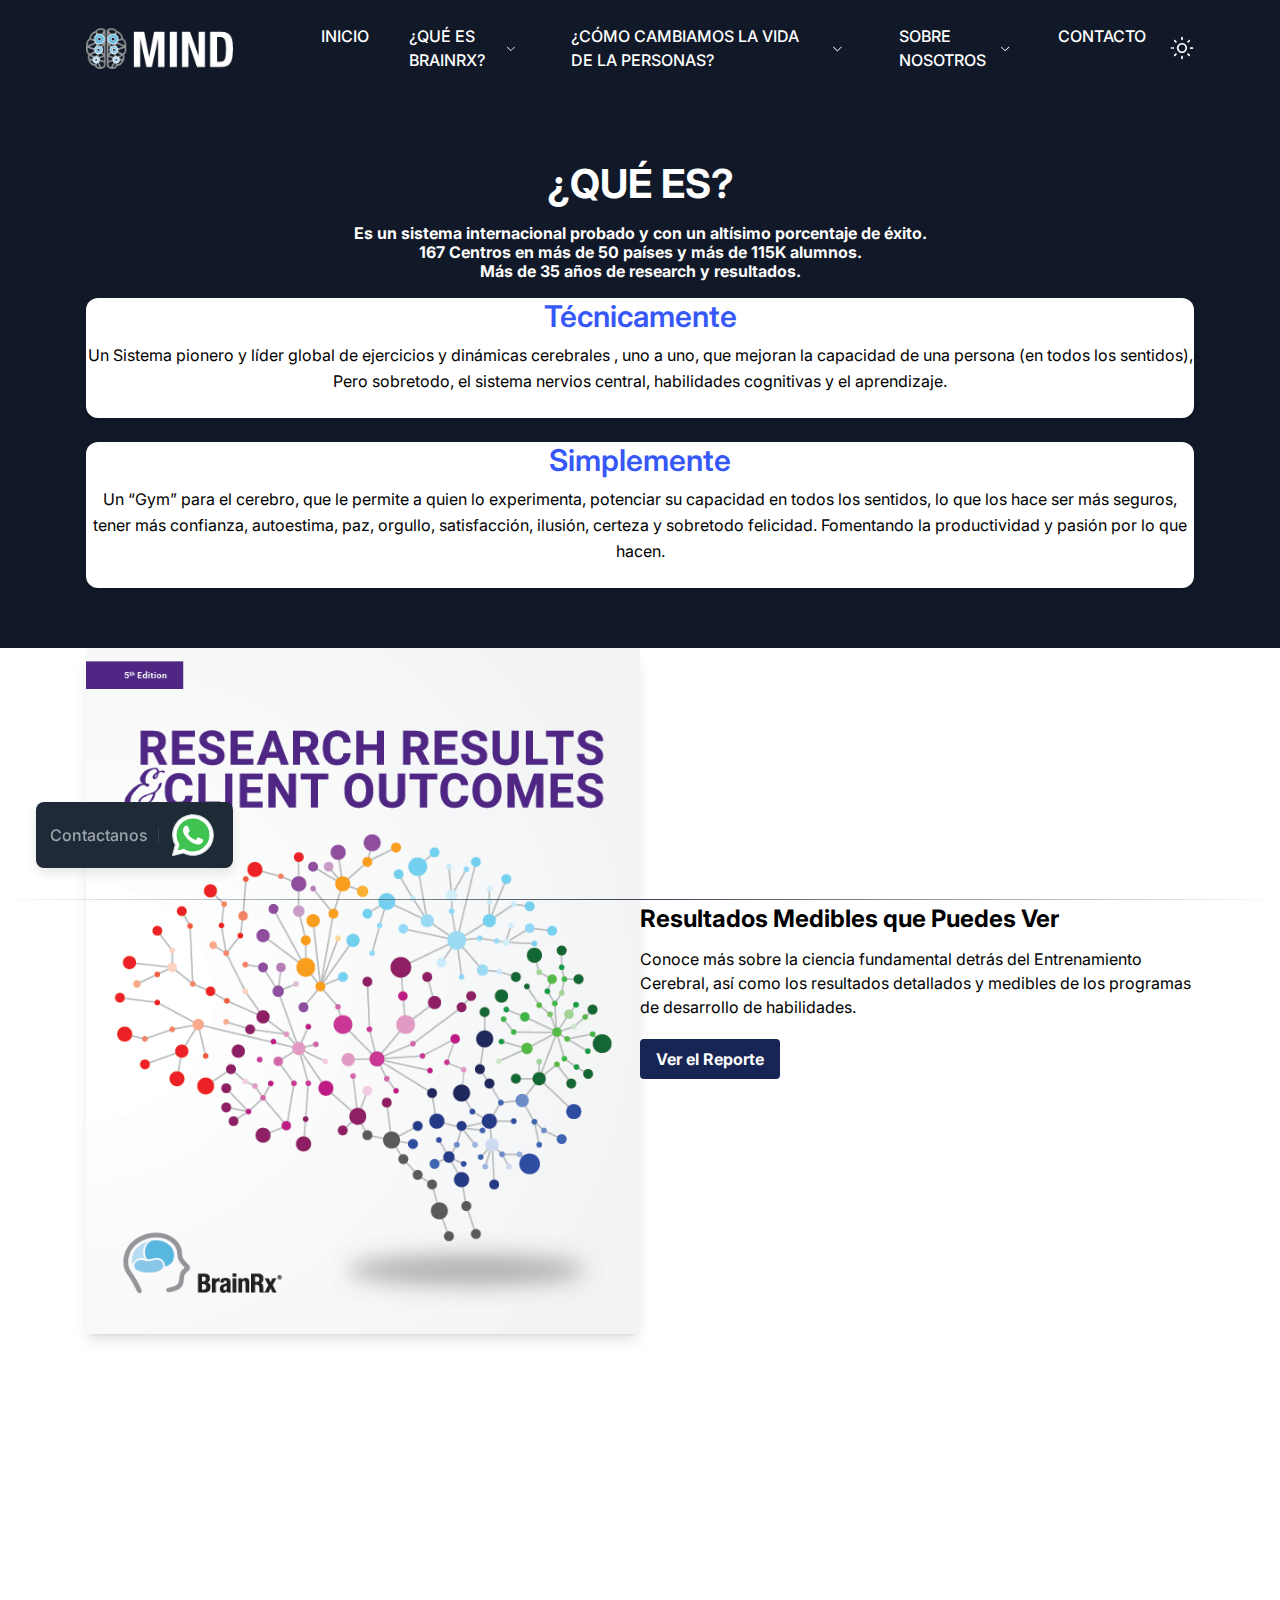
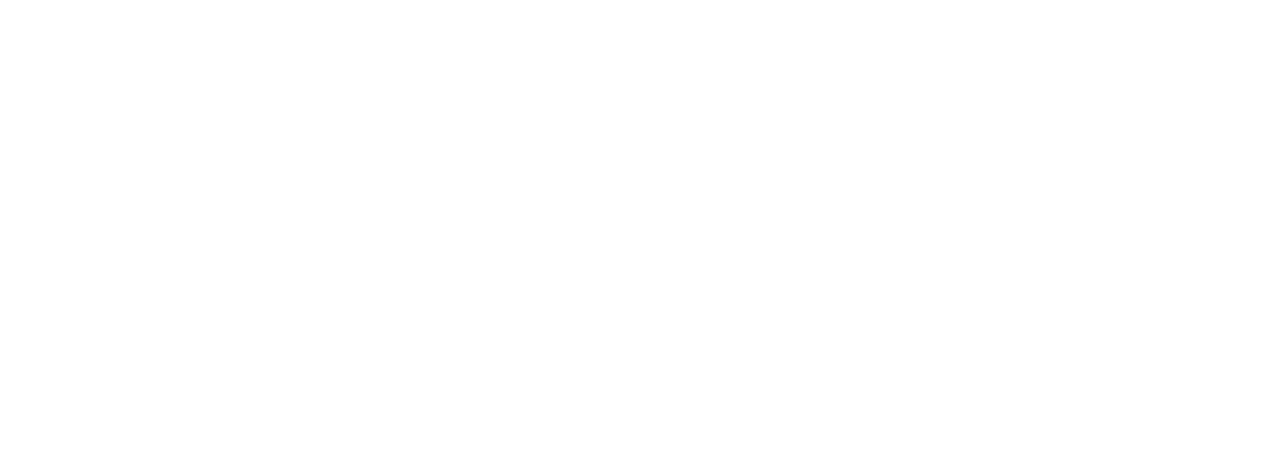
<file: brainrx.html>
<!DOCTYPE html>
<html lang="en">

<head>
  <meta charset="UTF-8" />
  <meta http-equiv="X-UA-Compatible" content="IE=edge" />
  <meta name="viewport" content="width=device-width, initial-scale=1.0" />
  <title>BrainRx</title>
  <link rel="shortcut icon" href="assets/images/favicon.png" type="image/x-icon" />
  <link rel="stylesheet" href="assets/css/animate.css" />
  <link rel="stylesheet" href="assets/css/tailwind.css" />
  <!-- ==== WOW JS ==== -->
  <script src="assets/js/wow.min.js"></script>
  <script>
    new WOW().init();
  </script>
</head>

<body>
  <!-- ====== Navbar Section Start -->
  <div class="ud-header absolute left-0 top-0 z-40 flex w-full items-center bg-transparent">
    <div class="container">
      <div class="relative -mx-4 flex items-center justify-between">
        <div class="w-40 max-w-full px-4">
          <a href="index.html" class="navbar-logo block w-full py-5">
            <img src="assets/images/logo/logo-white.png" alt="logo" class="header-logo w-full" />
          </a>
        </div>
        <div class="flex w-full items-center justify-between px-4 space-x-8">
          <div>
            <button id="navbarToggler"
              class="absolute right-4 top-1/2 block -translate-y-1/2 rounded-lg px-3 py-[6px] ring-primary focus:ring-2 lg:hidden">
              <span class="relative my-[6px] block h-[2px] w-[30px] bg-white"></span>
              <span class="relative my-[6px] block h-[2px] w-[30px] bg-white"></span>
              <span class="relative my-[6px] block h-[2px] w-[30px] bg-white"></span>
            </button>
            <nav id="navbarCollapse"
              class="absolute right-4 top-full hidden w-full max-w-[250px] rounded-lg bg-white py-5 shadow-lg dark:bg-dark-2 lg:static lg:block lg:w-full lg:max-w-full lg:bg-transparent lg:px-4 lg:py-0 lg:shadow-none dark:lg:bg-transparent xl:px-6">
              <ul class="blcok lg:flex 2xl:ml-20">
                <li class="group relative">
                  <a href="#home"
                    class="ud-menu-scroll mx-8 flex py-2 text-base font-medium text-dark group-hover:text-primary dark:text-white lg:mr-0 lg:inline-flex lg:px-0 lg:py-6 lg:text-white lg:group-hover:text-white lg:group-hover:opacity-70">
                    INICIO
                  </a>
                </li>
                <li class="submenu-item group relative">
                  <a href="javascript:void(0)"
                    class="relative mx-8 flex items-center justify-between py-2 text-base font-medium text-dark group-hover:text-primary dark:text-white lg:ml-8 lg:mr-0 lg:inline-flex lg:py-6 lg:pl-0 lg:pr-4 lg:text-white lg:group-hover:text-white lg:group-hover:opacity-70 xl:ml-10">
                    ¿QUÉ ES BRAINRX?
                    <svg class="ml-2 fill-current" width="16" height="20" viewBox="0 0 16 20" fill="none"
                      xmlns="http://www.w3.org/2000/svg">
                      <path
                        d="M7.99999 14.9C7.84999 14.9 7.72499 14.85 7.59999 14.75L1.84999 9.10005C1.62499 8.87505 1.62499 8.52505 1.84999 8.30005C2.07499 8.07505 2.42499 8.07505 2.64999 8.30005L7.99999 13.525L13.35 8.25005C13.575 8.02505 13.925 8.02505 14.15 8.25005C14.375 8.47505 14.375 8.82505 14.15 9.05005L8.39999 14.7C8.27499 14.825 8.14999 14.9 7.99999 14.9Z" />
                    </svg>
                  </a>
                  <div
                    class="submenu relative left-0 top-full hidden w-[250px] rounded-sm bg-white p-4 transition-[top] duration-300 group-hover:opacity-100 dark:bg-dark-2 lg:invisible lg:absolute lg:top-[110%] lg:block lg:opacity-0 lg:shadow-lg lg:group-hover:visible lg:group-hover:top-full">
                    <a href="brainrx.html"
                      class="block rounded px-4 py-[10px] text-sm text-body-color hover:text-primary dark:text-dark-6 dark:hover:text-primary">
                      ¿QUÉ ES?
                    </a>
                    <a href="brainrx2.html"
                      class="block rounded px-4 py-[10px] text-sm text-body-color hover:text-primary dark:text-dark-6 dark:hover:text-primary">
                      ¿CÓMO FUNCIONA?
                    </a>
                    <a href="brainrx3.html"
                      class="block rounded px-4 py-[10px] text-sm text-body-color hover:text-primary dark:text-dark-6 dark:hover:text-primary">
                      ¿CÓMO ARRANCAMOS?
                    </a>
                  </div>
                </li>
                <li class="submenu-item group relative">
                  <a href="javascript:void(0)"
                    class="relative mx-8 flex items-center justify-between py-2 text-base font-medium text-dark group-hover:text-primary dark:text-white lg:ml-8 lg:mr-0 lg:inline-flex lg:py-6 lg:pl-0 lg:pr-4 lg:text-white lg:group-hover:text-white lg:group-hover:opacity-70 xl:ml-10">
                    ¿CÓMO CAMBIAMOS LA VIDA DE LA PERSONAS?
                    <svg class="ml-2 fill-current" width="16" height="20" viewBox="0 0 16 20" fill="none"
                      xmlns="http://www.w3.org/2000/svg">
                      <path
                        d="M7.99999 14.9C7.84999 14.9 7.72499 14.85 7.59999 14.75L1.84999 9.10005C1.62499 8.87505 1.62499 8.52505 1.84999 8.30005C2.07499 8.07505 2.42499 8.07505 2.64999 8.30005L7.99999 13.525L13.35 8.25005C13.575 8.02505 13.925 8.02505 14.15 8.25005C14.375 8.47505 14.375 8.82505 14.15 9.05005L8.39999 14.7C8.27499 14.825 8.14999 14.9 7.99999 14.9Z" />
                    </svg>
                  </a>
                  <div
                    class="submenu relative left-0 top-full hidden w-[250px] rounded-sm bg-white p-4 transition-[top] duration-300 group-hover:opacity-100 dark:bg-dark-2 lg:invisible lg:absolute lg:top-[110%] lg:block lg:opacity-0 lg:shadow-lg lg:group-hover:visible lg:group-hover:top-full">
                    <a href="how-we-help.html"
                      class="block rounded px-4 py-[10px] text-sm text-body-color hover:text-primary dark:text-dark-6 dark:hover:text-primary">
                      ¿A QUIÉN PODEMOS AYUDAR?
                    </a>
                    <a href="DISLEXIA.html"
                      class="block rounded px-4 py-[10px] text-sm text-body-color hover:text-primary dark:text-dark-6 dark:hover:text-primary">
                      DISLEXIA
                    </a>
                    <a href="TDAH.html"
                      class="block rounded px-4 py-[10px] text-sm text-body-color hover:text-primary dark:text-dark-6 dark:hover:text-primary">
                      TDAH
                    </a>
                    <a href="TDAH-DISLEXIA.html"
                      class="block rounded px-4 py-[10px] text-sm text-body-color hover:text-primary dark:text-dark-6 dark:hover:text-primary">
                      TDAH/DISLEXIA
                    </a>

                  </div>
                </li>
                <li class="submenu-item group relative">
                  <a href="javascript:void(0)"
                    class="relative mx-8 flex items-center justify-between py-2 text-base font-medium text-dark group-hover:text-primary dark:text-white lg:ml-8 lg:mr-0 lg:inline-flex lg:py-6 lg:pl-0 lg:pr-4 lg:text-white lg:group-hover:text-white lg:group-hover:opacity-70 xl:ml-10">
                    SOBRE NOSOTROS
                    <svg class="ml-2 fill-current" width="16" height="20" viewBox="0 0 16 20" fill="none"
                      xmlns="http://www.w3.org/2000/svg">
                      <path
                        d="M7.99999 14.9C7.84999 14.9 7.72499 14.85 7.59999 14.75L1.84999 9.10005C1.62499 8.87505 1.62499 8.52505 1.84999 8.30005C2.07499 8.07505 2.42499 8.07505 2.64999 8.30005L7.99999 13.525L13.35 8.25005C13.575 8.02505 13.925 8.02505 14.15 8.25005C14.375 8.47505 14.375 8.82505 14.15 9.05005L8.39999 14.7C8.27499 14.825 8.14999 14.9 7.99999 14.9Z" />
                    </svg>
                  </a>
                  <div
                    class="submenu relative left-0 top-full hidden w-[250px] rounded-sm bg-white p-4 transition-[top] duration-300 group-hover:opacity-100 dark:bg-dark-2 lg:invisible lg:absolute lg:top-[110%] lg:block lg:opacity-0 lg:shadow-lg lg:group-hover:visible lg:group-hover:top-full">
                    <a href="perfiles.html"
                      class="block rounded px-4 py-[10px] text-sm text-body-color hover:text-primary dark:text-dark-6 dark:hover:text-primary">
                      PERFILES
                    </a>
                    <div class="flex items-center mt-2">
                      <img src="./assets/images/favicon2.png" alt="Mind Icon" class="w-4 h-4 mr-2">
                      <a href="mind.html"
                        class="block rounded px-4 py-[10px] text-sm text-body-color hover:text-primary dark:text-dark-6 dark:hover:text-primary">
                        MIND
                      </a>
                    </div>
                  </div>
                </li>
                <li class="group relative">
                  <a href="contact.html"
                    class="mx-8 flex py-2 text-base font-medium text-dark group-hover:text-primary dark:text-white lg:mr-0 lg:inline-flex lg:px-0 lg:py-6 lg:text-white lg:group-hover:text-white lg:group-hover:opacity-70">
                    CONTACTO
                  </a>
                </li>
              </ul>
            </nav>
          </div>
          <div class="flex items-center justify-end pr-16 lg:pr-0">

            <label for="themeSwitcher" class="inline-flex cursor-pointer items-center" aria-label="themeSwitcher"
              name="themeSwitcher">
              <input type="checkbox" name="themeSwitcher" id="themeSwitcher" class="sr-only" />
              <span class="block text-white dark:hidden">
                <svg class="fill-current" width="24" height="24" viewBox="0 0 24 24" fill="none"
                  xmlns="http://www.w3.org/2000/svg">
                  <path
                    d="M13.3125 1.50001C12.675 1.31251 12.0375 1.16251 11.3625 1.05001C10.875 0.975006 10.35 1.23751 10.1625 1.68751C9.93751 2.13751 10.05 2.70001 10.425 3.00001C13.0875 5.47501 14.0625 9.11251 12.975 12.525C11.775 16.3125 8.25001 18.975 4.16251 19.0875C3.63751 19.0875 3.22501 19.425 3.07501 19.9125C2.92501 20.4 3.15001 20.925 3.56251 21.1875C4.50001 21.75 5.43751 22.2 6.37501 22.5C7.46251 22.8375 8.58751 22.9875 9.71251 22.9875C11.625 22.9875 13.5 22.5 15.1875 21.5625C17.85 20.1 19.725 17.7375 20.55 14.8875C22.1625 9.26251 18.975 3.37501 13.3125 1.50001ZM18.9375 14.4C18.2625 16.8375 16.6125 18.825 14.4 20.0625C12.075 21.3375 9.41251 21.6 6.90001 20.85C6.63751 20.775 6.33751 20.6625 6.07501 20.55C10.05 19.7625 13.35 16.9125 14.5875 13.0125C15.675 9.56251 15 5.92501 12.7875 3.07501C17.5875 4.68751 20.2875 9.67501 18.9375 14.4Z" />
                </svg>
              </span>
              <span class="hidden text-white dark:block">
                <svg class="fill-current" width="24" height="24" viewBox="0 0 24 24" fill="none"
                  xmlns="http://www.w3.org/2000/svg">
                  <g clip-path="url(#clip0_2172_3070)">
                    <path
                      d="M12 6.89999C9.18752 6.89999 6.90002 9.18749 6.90002 12C6.90002 14.8125 9.18752 17.1 12 17.1C14.8125 17.1 17.1 14.8125 17.1 12C17.1 9.18749 14.8125 6.89999 12 6.89999ZM12 15.4125C10.125 15.4125 8.58752 13.875 8.58752 12C8.58752 10.125 10.125 8.58749 12 8.58749C13.875 8.58749 15.4125 10.125 15.4125 12C15.4125 13.875 13.875 15.4125 12 15.4125Z" />
                    <path
                      d="M12 4.2375C12.45 4.2375 12.8625 3.8625 12.8625 3.375V1.5C12.8625 1.05 12.4875 0.637497 12 0.637497C11.55 0.637497 11.1375 1.0125 11.1375 1.5V3.4125C11.175 3.8625 11.55 4.2375 12 4.2375Z" />
                    <path
                      d="M12 19.7625C11.55 19.7625 11.1375 20.1375 11.1375 20.625V22.5C11.1375 22.95 11.5125 23.3625 12 23.3625C12.45 23.3625 12.8625 22.9875 12.8625 22.5V20.5875C12.8625 20.1375 12.45 19.7625 12 19.7625Z" />
                    <path
                      d="M18.1125 6.74999C18.3375 6.74999 18.5625 6.67499 18.7125 6.48749L19.9125 5.28749C20.25 4.94999 20.25 4.42499 19.9125 4.08749C19.575 3.74999 19.05 3.74999 18.7125 4.08749L17.5125 5.28749C17.175 5.62499 17.175 6.14999 17.5125 6.48749C17.6625 6.67499 17.8875 6.74999 18.1125 6.74999Z" />
                    <path
                      d="M5.32501 17.5125L4.12501 18.675C3.78751 19.0125 3.78751 19.5375 4.12501 19.875C4.27501 20.025 4.50001 20.1375 4.72501 20.1375C4.95001 20.1375 5.17501 20.0625 5.32501 19.875L6.52501 18.675C6.86251 18.3375 6.86251 17.8125 6.52501 17.475C6.18751 17.175 5.62501 17.175 5.32501 17.5125Z" />
                    <path
                      d="M22.5 11.175H20.5875C20.1375 11.175 19.725 11.55 19.725 12.0375C19.725 12.4875 20.1 12.9 20.5875 12.9H22.5C22.95 12.9 23.3625 12.525 23.3625 12.0375C23.3625 11.55 22.95 11.175 22.5 11.175Z" />
                    <path
                      d="M4.23751 12C4.23751 11.55 3.86251 11.1375 3.37501 11.1375H1.50001C1.05001 11.1375 0.637512 11.5125 0.637512 12C0.637512 12.45 1.01251 12.8625 1.50001 12.8625H3.41251C3.86251 12.8625 4.23751 12.45 4.23751 12Z" />
                    <path
                      d="M18.675 17.5125C18.3375 17.175 17.8125 17.175 17.475 17.5125C17.1375 17.85 17.1375 18.375 17.475 18.7125L18.675 19.9125C18.825 20.0625 19.05 20.175 19.275 20.175C19.5 20.175 19.725 20.1 19.875 19.9125C20.2125 19.575 20.2125 19.05 19.875 18.7125L18.675 17.5125Z" />
                    <path
                      d="M5.32501 4.125C4.98751 3.7875 4.46251 3.7875 4.12501 4.125C3.78751 4.4625 3.78751 4.9875 4.12501 5.325L5.32501 6.525C5.47501 6.675 5.70001 6.7875 5.92501 6.7875C6.15001 6.7875 6.37501 6.7125 6.52501 6.525C6.86251 6.1875 6.86251 5.6625 6.52501 5.325L5.32501 4.125Z" />
                  </g>
                  <defs>
                    <clipPath id="clip0_2172_3070">
                      <rect width="24" height="24" fill="white" />
                    </clipPath>
                  </defs>
                </svg>
              </span>
            </label>
          </div>
        </div>
      </div>
    </div>
  </div>
  <!-- ====== Navbar Section End -->

  <!-- ====== Banner Section Start -->
  <div class="wow fadeInDown z-10 overflow-hidden pt-[120px] pb-[60px] md:pt-[130px] lg:pt-[160px] dark:bg-dark">
    <div
      class="absolute bottom-0 left-0 w-full h-px bg-gradient-to-r from-stroke/0 via-stroke dark:via-dark-3 to-stroke/0">
    </div>
    <div class="container">
      <div class="flex flex-wrap items-center -mx-4">
        <div class="w-full px-4">
          <div class="text-center">
            <h1 class="mb-4 text-3xl font-bold text-dark dark:text-white sm:text-4xl md:text-[40px] md:leading-[1.2]">
              ¿QUÉ ES?</h1>
            <h1 class="mb-4 text-base font-bold text-dark dark:text-white sm:text-xl md:text-2xl md:leading-[1.2]">
              Es un sistema internacional probado y con un altísimo porcentaje de éxito.
              <br>
              167 Centros en más de 50 países y más de 115K alumnos.
              <br>
              Más de 35 años de research y resultados.
            </h1>
            <div class="relative flex flex-col mt-6 text-black dark:bg-white dark:text-black shadow-md bg-clip-border rounded-xl w-96">
              <div class="p-6">
                <h5
                  class="block mb-2 font-sans text-xl antialiased font-semibold leading-snug tracking-normal text-blue-gray-900">
                  <span class="text-3xl mb-2 block font-semibold text-primary text-center">
                    Técnicamente
                  </span>
                </h5>
                <p class="block font-sans text-base antialiased font-light leading-relaxed text-inherit">
                  Un Sistema pionero y líder global de ejercicios y dinámicas cerebrales , uno a uno, que mejoran la
                  capacidad de una persona (en todos los sentidos),
                  Pero sobretodo, el sistema nervios central, habilidades cognitivas y el aprendizaje.
                </p>
              </div>
              <br>
            </div>
            <br>
            <div class="relative flex flex-col mt-6 text-black bg-white shadow-md bg-clip-border rounded-xl w-96">
              <div class="p-6">
                <h5
                  class="block mb-2 font-sans text-xl antialiased font-semibold leading-snug tracking-normal text-blue-gray-900">
                  <span class="text-3xl mb-2 block font-semibold text-primary text-center">
                    Simplemente
                  </span>
                </h5>
                <p class="block font-sans text-base antialiased font-light leading-relaxed text-inherit">
                Un “Gym” para el cerebro, que le permite a quien lo experimenta, potenciar su capacidad en todos los
                sentidos, lo que los hace ser más seguros, tener más confianza,
                autoestima, paz, orgullo, satisfacción, ilusión, certeza y sobretodo felicidad. Fomentando la
                productividad y pasión por lo que hacen.
                </p>
              </div>
              <br>
            </div>
            
        </div>
      </div>
    </div>
  </div>
  </div>
  <!-- ====== Banner Section End -->
  <!-- Seccion libro  -->
  <section class="wow fadeInLeft bg-white py-9">
    <div class="container mx-auto flex flex-wrap items-center justify-between">
      <div class="w-full md:w-1/2">
        <img src="/assets/images/hero/Book.PNG" alt="Research Results and Client Outcomes" class="w-full shadow-lg">
      </div>
      <div class="w-full md:w-1/2 mt-6 md:mt-0">
        <h2 class="text-2xl font-bold mb-3">Resultados Medibles que Puedes Ver</h2>
        <p class="mb-5">Conoce más sobre la ciencia fundamental detrás del Entrenamiento Cerebral, así como los resultados detallados y medibles de los programas de desarrollo de habilidades.</p>
        <a href="/assets/book/brainrx.pdf" target="_blank" class="inline-block bg-primary text-white font-bold py-2 px-4 rounded hover:bg-primary-dark" >Ver el Reporte</a>
      </div>
    </div>
  </section>
  <!-- Seccion libro  -->

  <!-- ====== Brands Section Start -->
  <section class="wow fadeInUp pb-20 dark:bg-dark">
    <div class="container px-4">
      <div class="-mx-4 flex flex-wrap items-center justify-center gap-8 xl:gap-11">
        <a href="/#home">
          <img src="./assets/images/brands/Mind_B.png" alt="graygrids" class="dark:hidden" />
          <img src="./assets/images/brands/Mind.png" alt="graygrids" class="hidden dark:block" />
        </a>
        <a href="brainrx.html">
          <img src="./assets/images/brands/BrainRx_B.png" alt="lineicons" class="dark:hidden" />
          <img src="./assets/images/brands/BrainRx.png" alt="graygrids" class="hidden dark:block" />
        </a>
        <a>
          <img src="./assets/images/brands/ReadRx.png" alt="uideck" class="dark:hidden" />
          <img src="./assets/images/brands/ReadRx.png" alt="graygrids" class="hidden dark:block" />
        </a>
        <a href="https://api.whatsapp.com/send/?phone=5215620018392&text&type=phone_number&app_absent=0">
          <img src="./assets/images/brands/tailgrids.svg" alt="tailgrids" class="dark:hidden" />
          <img src="./assets/images/brands/tailgrids-white.svg" alt="graygrids" class="hidden dark:block" />
        </a>
      </div>
    </div>
  </section>
  <!-- ====== Brands Section End -->

  <!-- ====== Footer Section Start -->
  <footer class="wow fadeInUp relative z-10 bg-[#090E34] pt-20 lg:pt-[100px]" data-wow-delay=".15s">
    <div class="container">
      <div class="-mx-4 flex flex-wrap">
        <div class="w-full px-4 sm:w-1/2 md:w-1/2 lg:w-4/12 xl:w-3/12">
          <div class="mb-10 w-full">
            <a href="javascript:void(0)" class="mb-6 inline-block max-w-[160px]">
              <img src="assets/images/logo/logo-white.png" alt="logo" class="max-w-full" />
            </a>
            <p class="mb-8 max-w-[270px] text-base text-gray-7">
              En Mind, potenciamos tu inteligencia.
              Transformamos debilidades en fortalezas a través de programas de entrenamiento cognitivo.
              Descubre un nuevo nivel de aprendizaje.
            </p>
            <div class="-mx-3 flex items-center">
              <a href="https://www.facebook.com/profile.php?id=100071187759340"
                class="px-3 text-gray-7 hover:text-white">
                <svg width="22" height="22" viewBox="0 0 22 22" fill="none" xmlns="http://www.w3.org/2000/svg"
                  class="fill-current">
                  <path
                    d="M16.294 8.86875H14.369H13.6815V8.18125V6.05V5.3625H14.369H15.8128C16.1909 5.3625 16.5003 5.0875 16.5003 4.675V1.03125C16.5003 0.653125 16.2253 0.34375 15.8128 0.34375H13.3034C10.5878 0.34375 8.69714 2.26875 8.69714 5.12187V8.1125V8.8H8.00964H5.67214C5.19089 8.8 4.74402 9.17812 4.74402 9.72812V12.2031C4.74402 12.6844 5.12214 13.1313 5.67214 13.1313H7.94089H8.62839V13.8188V20.7281C8.62839 21.2094 9.00652 21.6562 9.55652 21.6562H12.7878C12.994 21.6562 13.1659 21.5531 13.3034 21.4156C13.4409 21.2781 13.544 21.0375 13.544 20.8312V13.8531V13.1656H14.2659H15.8128C16.2596 13.1656 16.6034 12.8906 16.6721 12.4781V12.4438V12.4094L17.1534 10.0375C17.1878 9.79688 17.1534 9.52187 16.9471 9.24687C16.8784 9.075 16.569 8.90312 16.294 8.86875Z" />
                </svg>
              </a>
              <a href="https://www.instagram.com/brainrx.mx/" class="px-3 text-gray-7 hover:text-white">
                <svg width="22" height="22" viewBox="0 0 22 22" fill="none" xmlns="http://www.w3.org/2000/svg"
                  class="fill-current">
                  <path
                    d="M11.0297 14.4305C12.9241 14.4305 14.4598 12.8948 14.4598 11.0004C14.4598 9.10602 12.9241 7.57031 11.0297 7.57031C9.13529 7.57031 7.59958 9.10602 7.59958 11.0004C7.59958 12.8948 9.13529 14.4305 11.0297 14.4305Z" />
                  <path
                    d="M14.7554 1.8335H7.24463C4.25807 1.8335 1.83334 4.25823 1.83334 7.24479V14.6964C1.83334 17.7421 4.25807 20.1668 7.24463 20.1668H14.6962C17.7419 20.1668 20.1667 17.7421 20.1667 14.7555V7.24479C20.1667 4.25823 17.7419 1.8335 14.7554 1.8335ZM11.0296 15.4948C8.51614 15.4948 6.53496 13.4545 6.53496 11.0002C6.53496 8.54586 8.54571 6.50554 11.0296 6.50554C13.4839 6.50554 15.4946 8.54586 15.4946 11.0002C15.4946 13.4545 13.5134 15.4948 11.0296 15.4948ZM17.2393 6.91952C16.9436 7.24479 16.5 7.42221 15.9973 7.42221C15.5538 7.42221 15.1102 7.24479 14.7554 6.91952C14.4301 6.59425 14.2527 6.18027 14.2527 5.67758C14.2527 5.17489 14.4301 4.79049 14.7554 4.43565C15.0807 4.08081 15.4946 3.90339 15.9973 3.90339C16.4409 3.90339 16.914 4.08081 17.2393 4.40608C17.535 4.79049 17.7419 5.23403 17.7419 5.70715C17.7124 6.18027 17.535 6.59425 17.2393 6.91952Z" />
                  <path
                    d="M16.0276 4.96777C15.6432 4.96777 15.318 5.29304 15.318 5.67745C15.318 6.06186 15.6432 6.38713 16.0276 6.38713C16.412 6.38713 16.7373 6.06186 16.7373 5.67745C16.7373 5.29304 16.4416 4.96777 16.0276 4.96777Z" />
                </svg>
              </a>
            </div>
          </div>
        </div>
        <div class="w-full px-4 sm:w-1/2 md:w-1/2 lg:w-2/12 xl:w-2/12">
          <div class="mb-10 w-full">
            <h4 class="mb-9 text-lg font-semibold text-white">Acerca de nosotros</h4>
            <ul>
              <li>
                <a href="#home" class="mb-3 inline-block text-base text-gray-7 hover:text-primary">
                  INICIO
                </a>
              </li>
              <li>
                <a href="#about" class="mb-3 inline-block text-base text-gray-7 hover:text-primary">
                  Acerca de
                </a>
              </li>
              <li>
                <a href="#testimonios" class="mb-3 inline-block text-base text-gray-7 hover:text-primary">
                  Testimonios
                </a>
              </li>

              <li>
                <a href="#team" class="mb-3 inline-block text-base text-gray-7 hover:text-primary">
                  Nuestro equipo
                </a>
              </li>
            </ul>
          </div>
        </div>
        <div class="w-full px-4 sm:w-1/2 md:w-1/2 lg:w-3/12 xl:w-2/12">
          <div class="mb-10 w-full">
            <h4 class="mb-9 text-lg font-semibold text-white">Preguntas frecuentes</h4>
            <ul>
              <li>
                <a href="#works" class="mb-3 inline-block text-base text-gray-7 hover:text-primary">
                  ¿Cómo funciona?
                </a>
              </li>
              <li>
                <a href="#who" class="mb-3 inline-block text-base text-gray-7 hover:text-primary">
                  ¿A quién ayudamos en MIND?
                </a>
              </li>
              <!-- <li>
                <a href="javascript:void(0)" class="mb-3 inline-block text-base text-gray-7 hover:text-primary">
                  ¿CÓMO ME BENEFICIA ESTE PROGRAMA?
                </a>
              </li> -->
            </ul>
          </div>
        </div>
        <div class="w-full px-4 sm:w-1/2 md:w-1/2 lg:w-3/12 xl:w-2/12">
          <div class="mb-10 w-full">
            <h4 class="mb-9 text-lg font-semibold text-white">
              Nuestros programas
            </h4>
            <ul>
              <li>
                <a href="https://brainrx.com.mx" class="mb-3 inline-block text-base text-gray-7 hover:text-primary">
                  BrainRx
                </a>
              </li>
              <li>
                <a href="" class="mb-3 inline-block text-base text-gray-7 hover:text-primary">
                  ReadRx
                </a>
              </li>
              <li>
                <a href="javascript:void(0)" class="mb-3 inline-block text-base text-gray-7 hover:text-primary">
                  Proximamente otros programas
                </a>
              </li>
            </ul>
          </div>
        </div>
        <div class="w-full px-4 md:w-2/3 lg:w-6/12 xl:w-3/12">
          <div class="mb-10 w-full">
          </div>
        </div>
      </div>
    </div>

    <div class="mt-12 border-t border-[#8890A4] border-opacity-40 py-8 lg:mt-[60px]">
      <div class="container">
        <div class="-mx-4 flex flex-wrap">
          <div class="w-full px-4 md:w-2/3 lg:w-1/2">
            <div class="my-1">
              <div class="-mx-3 flex items-center justify-center md:justify-start">
                <a href="javascript:void(0)" class="px-3 text-base text-gray-7 hover:text-white hover:underline">
                  Privacy policy
                </a>
                <a href="javascript:void(0)" class="px-3 text-base text-gray-7 hover:text-white hover:underline">
                  Legal notice
                </a>
                <a href="javascript:void(0)" class="px-3 text-base text-gray-7 hover:text-white hover:underline">
                  Terms of service
                </a>
              </div>
            </div>
          </div>
        </div>
      </div>
    </div>

    <div>
      <span class="absolute left-0 top-0 z-[-1]">
        <img src="assets/images/footer/shape-1.svg" alt="" />
      </span>

      <span class="absolute bottom-0 right-0 z-[-1]">
        <img src="assets/images/footer/shape-3.svg" alt="" />
      </span>

      <span class="absolute right-0 top-0 z-[-1]">
        <svg width="102" height="102" viewBox="0 0 102 102" fill="none" xmlns="http://www.w3.org/2000/svg">
          <path
            d="M1.8667 33.1956C2.89765 33.1956 3.7334 34.0318 3.7334 35.0633C3.7334 36.0947 2.89765 36.9309 1.8667 36.9309C0.835744 36.9309 4.50645e-08 36.0947 0 35.0633C-4.50645e-08 34.0318 0.835744 33.1956 1.8667 33.1956Z"
            fill="white" fill-opacity="0.08"></path>
          <path
            d="M18.2939 33.1956C19.3249 33.1956 20.1606 34.0318 20.1606 35.0633C20.1606 36.0947 19.3249 36.9309 18.2939 36.9309C17.263 36.9309 16.4272 36.0947 16.4272 35.0633C16.4272 34.0318 17.263 33.1956 18.2939 33.1956Z"
            fill="white" fill-opacity="0.08"></path>
          <path
            d="M34.7209 33.195C35.7519 33.195 36.5876 34.0311 36.5876 35.0626C36.5876 36.0941 35.7519 36.9303 34.7209 36.9303C33.69 36.9303 32.8542 36.0941 32.8542 35.0626C32.8542 34.0311 33.69 33.195 34.7209 33.195Z"
            fill="white" fill-opacity="0.08"></path>
          <path
            d="M50.9341 33.195C51.965 33.195 52.8008 34.0311 52.8008 35.0626C52.8008 36.0941 51.965 36.9303 50.9341 36.9303C49.9031 36.9303 49.0674 36.0941 49.0674 35.0626C49.0674 34.0311 49.9031 33.195 50.9341 33.195Z"
            fill="white" fill-opacity="0.08"></path>
          <path
            d="M1.8667 16.7605C2.89765 16.7605 3.7334 17.5966 3.7334 18.6281C3.7334 19.6596 2.89765 20.4957 1.8667 20.4957C0.835744 20.4957 4.50645e-08 19.6596 0 18.6281C-4.50645e-08 17.5966 0.835744 16.7605 1.8667 16.7605Z"
            fill="white" fill-opacity="0.08"></path>
          <path
            d="M18.2939 16.7605C19.3249 16.7605 20.1606 17.5966 20.1606 18.6281C20.1606 19.6596 19.3249 20.4957 18.2939 20.4957C17.263 20.4957 16.4272 19.6596 16.4272 18.6281C16.4272 17.5966 17.263 16.7605 18.2939 16.7605Z"
            fill="white" fill-opacity="0.08"></path>
          <path
            d="M34.7209 16.7605C35.7519 16.7605 36.5876 17.5966 36.5876 18.6281C36.5876 19.6596 35.7519 20.4957 34.7209 20.4957C33.69 20.4957 32.8542 19.6596 32.8542 18.6281C32.8542 17.5966 33.69 16.7605 34.7209 16.7605Z"
            fill="white" fill-opacity="0.08"></path>
          <path
            d="M50.9341 16.7605C51.965 16.7605 52.8008 17.5966 52.8008 18.6281C52.8008 19.6596 51.965 20.4957 50.9341 20.4957C49.9031 20.4957 49.0674 19.6596 49.0674 18.6281C49.0674 17.5966 49.9031 16.7605 50.9341 16.7605Z"
            fill="white" fill-opacity="0.08"></path>
          <path
            d="M1.8667 0.324951C2.89765 0.324951 3.7334 1.16115 3.7334 2.19261C3.7334 3.22408 2.89765 4.06024 1.8667 4.06024C0.835744 4.06024 4.50645e-08 3.22408 0 2.19261C-4.50645e-08 1.16115 0.835744 0.324951 1.8667 0.324951Z"
            fill="white" fill-opacity="0.08"></path>
          <path
            d="M18.2939 0.324951C19.3249 0.324951 20.1606 1.16115 20.1606 2.19261C20.1606 3.22408 19.3249 4.06024 18.2939 4.06024C17.263 4.06024 16.4272 3.22408 16.4272 2.19261C16.4272 1.16115 17.263 0.324951 18.2939 0.324951Z"
            fill="white" fill-opacity="0.08"></path>
          <path
            d="M34.7209 0.325302C35.7519 0.325302 36.5876 1.16147 36.5876 2.19293C36.5876 3.2244 35.7519 4.06056 34.7209 4.06056C33.69 4.06056 32.8542 3.2244 32.8542 2.19293C32.8542 1.16147 33.69 0.325302 34.7209 0.325302Z"
            fill="white" fill-opacity="0.08"></path>
          <path
            d="M50.9341 0.325302C51.965 0.325302 52.8008 1.16147 52.8008 2.19293C52.8008 3.2244 51.965 4.06056 50.9341 4.06056C49.9031 4.06056 49.0674 3.2244 49.0674 2.19293C49.0674 1.16147 49.9031 0.325302 50.9341 0.325302Z"
            fill="white" fill-opacity="0.08"></path>
          <path
            d="M66.9037 33.1956C67.9346 33.1956 68.7704 34.0318 68.7704 35.0633C68.7704 36.0947 67.9346 36.9309 66.9037 36.9309C65.8727 36.9309 65.037 36.0947 65.037 35.0633C65.037 34.0318 65.8727 33.1956 66.9037 33.1956Z"
            fill="white" fill-opacity="0.08"></path>
          <path
            d="M83.3307 33.1956C84.3616 33.1956 85.1974 34.0318 85.1974 35.0633C85.1974 36.0947 84.3616 36.9309 83.3307 36.9309C82.2997 36.9309 81.464 36.0947 81.464 35.0633C81.464 34.0318 82.2997 33.1956 83.3307 33.1956Z"
            fill="white" fill-opacity="0.08"></path>
          <path
            d="M99.7576 33.1956C100.789 33.1956 101.624 34.0318 101.624 35.0633C101.624 36.0947 100.789 36.9309 99.7576 36.9309C98.7266 36.9309 97.8909 36.0947 97.8909 35.0633C97.8909 34.0318 98.7266 33.1956 99.7576 33.1956Z"
            fill="white" fill-opacity="0.08"></path>
          <path
            d="M66.9037 16.7605C67.9346 16.7605 68.7704 17.5966 68.7704 18.6281C68.7704 19.6596 67.9346 20.4957 66.9037 20.4957C65.8727 20.4957 65.037 19.6596 65.037 18.6281C65.037 17.5966 65.8727 16.7605 66.9037 16.7605Z"
            fill="white" fill-opacity="0.08"></path>
          <path
            d="M83.3307 16.7605C84.3616 16.7605 85.1974 17.5966 85.1974 18.6281C85.1974 19.6596 84.3616 20.4957 83.3307 20.4957C82.2997 20.4957 81.464 19.6596 81.464 18.6281C81.464 17.5966 82.2997 16.7605 83.3307 16.7605Z"
            fill="white" fill-opacity="0.08"></path>
          <path
            d="M99.7576 16.7605C100.789 16.7605 101.624 17.5966 101.624 18.6281C101.624 19.6596 100.789 20.4957 99.7576 20.4957C98.7266 20.4957 97.8909 19.6596 97.8909 18.6281C97.8909 17.5966 98.7266 16.7605 99.7576 16.7605Z"
            fill="white" fill-opacity="0.08"></path>
          <path
            d="M66.9037 0.324966C67.9346 0.324966 68.7704 1.16115 68.7704 2.19261C68.7704 3.22408 67.9346 4.06024 66.9037 4.06024C65.8727 4.06024 65.037 3.22408 65.037 2.19261C65.037 1.16115 65.8727 0.324966 66.9037 0.324966Z"
            fill="white" fill-opacity="0.08"></path>
          <path
            d="M83.3307 0.324951C84.3616 0.324951 85.1974 1.16115 85.1974 2.19261C85.1974 3.22408 84.3616 4.06024 83.3307 4.06024C82.2997 4.06024 81.464 3.22408 81.464 2.19261C81.464 1.16115 82.2997 0.324951 83.3307 0.324951Z"
            fill="white" fill-opacity="0.08"></path>
          <path
            d="M99.7576 0.324951C100.789 0.324951 101.624 1.16115 101.624 2.19261C101.624 3.22408 100.789 4.06024 99.7576 4.06024C98.7266 4.06024 97.8909 3.22408 97.8909 2.19261C97.8909 1.16115 98.7266 0.324951 99.7576 0.324951Z"
            fill="white" fill-opacity="0.08"></path>
          <path
            d="M1.8667 82.2029C2.89765 82.2029 3.7334 83.039 3.7334 84.0705C3.7334 85.102 2.89765 85.9382 1.8667 85.9382C0.835744 85.9382 4.50645e-08 85.102 0 84.0705C-4.50645e-08 83.039 0.835744 82.2029 1.8667 82.2029Z"
            fill="white" fill-opacity="0.08"></path>
          <path
            d="M18.2939 82.2029C19.3249 82.2029 20.1606 83.039 20.1606 84.0705C20.1606 85.102 19.3249 85.9382 18.2939 85.9382C17.263 85.9382 16.4272 85.102 16.4272 84.0705C16.4272 83.039 17.263 82.2029 18.2939 82.2029Z"
            fill="white" fill-opacity="0.08"></path>
          <path
            d="M34.7209 82.2026C35.7519 82.2026 36.5876 83.0387 36.5876 84.0702C36.5876 85.1017 35.7519 85.9378 34.7209 85.9378C33.69 85.9378 32.8542 85.1017 32.8542 84.0702C32.8542 83.0387 33.69 82.2026 34.7209 82.2026Z"
            fill="white" fill-opacity="0.08"></path>
          <path
            d="M50.9341 82.2026C51.965 82.2026 52.8008 83.0387 52.8008 84.0702C52.8008 85.1017 51.965 85.9378 50.9341 85.9378C49.9031 85.9378 49.0674 85.1017 49.0674 84.0702C49.0674 83.0387 49.9031 82.2026 50.9341 82.2026Z"
            fill="white" fill-opacity="0.08"></path>
          <path
            d="M1.8667 65.7677C2.89765 65.7677 3.7334 66.6039 3.7334 67.6353C3.7334 68.6668 2.89765 69.503 1.8667 69.503C0.835744 69.503 4.50645e-08 68.6668 0 67.6353C-4.50645e-08 66.6039 0.835744 65.7677 1.8667 65.7677Z"
            fill="white" fill-opacity="0.08"></path>
          <path
            d="M18.2939 65.7677C19.3249 65.7677 20.1606 66.6039 20.1606 67.6353C20.1606 68.6668 19.3249 69.503 18.2939 69.503C17.263 69.503 16.4272 68.6668 16.4272 67.6353C16.4272 66.6039 17.263 65.7677 18.2939 65.7677Z"
            fill="white" fill-opacity="0.08"></path>
          <path
            d="M34.7209 65.7674C35.7519 65.7674 36.5876 66.6036 36.5876 67.635C36.5876 68.6665 35.7519 69.5027 34.7209 69.5027C33.69 69.5027 32.8542 68.6665 32.8542 67.635C32.8542 66.6036 33.69 65.7674 34.7209 65.7674Z"
            fill="white" fill-opacity="0.08"></path>
          <path
            d="M50.9341 65.7674C51.965 65.7674 52.8008 66.6036 52.8008 67.635C52.8008 68.6665 51.965 69.5027 50.9341 69.5027C49.9031 69.5027 49.0674 68.6665 49.0674 67.635C49.0674 66.6036 49.9031 65.7674 50.9341 65.7674Z"
            fill="white" fill-opacity="0.08"></path>
          <path
            d="M1.8667 98.2644C2.89765 98.2644 3.7334 99.1005 3.7334 100.132C3.7334 101.163 2.89765 102 1.8667 102C0.835744 102 4.50645e-08 101.163 0 100.132C-4.50645e-08 99.1005 0.835744 98.2644 1.8667 98.2644Z"
            fill="white" fill-opacity="0.08"></path>
          <path
            d="M1.8667 49.3322C2.89765 49.3322 3.7334 50.1684 3.7334 51.1998C3.7334 52.2313 2.89765 53.0675 1.8667 53.0675C0.835744 53.0675 4.50645e-08 52.2313 0 51.1998C-4.50645e-08 50.1684 0.835744 49.3322 1.8667 49.3322Z"
            fill="white" fill-opacity="0.08"></path>
          <path
            d="M18.2939 98.2644C19.3249 98.2644 20.1606 99.1005 20.1606 100.132C20.1606 101.163 19.3249 102 18.2939 102C17.263 102 16.4272 101.163 16.4272 100.132C16.4272 99.1005 17.263 98.2644 18.2939 98.2644Z"
            fill="white" fill-opacity="0.08"></path>
          <path
            d="M18.2939 49.3322C19.3249 49.3322 20.1606 50.1684 20.1606 51.1998C20.1606 52.2313 19.3249 53.0675 18.2939 53.0675C17.263 53.0675 16.4272 52.2313 16.4272 51.1998C16.4272 50.1684 17.263 49.3322 18.2939 49.3322Z"
            fill="white" fill-opacity="0.08"></path>
          <path
            d="M34.7209 98.2647C35.7519 98.2647 36.5876 99.1008 36.5876 100.132C36.5876 101.164 35.7519 102 34.7209 102C33.69 102 32.8542 101.164 32.8542 100.132C32.8542 99.1008 33.69 98.2647 34.7209 98.2647Z"
            fill="white" fill-opacity="0.08"></path>
          <path
            d="M50.9341 98.2647C51.965 98.2647 52.8008 99.1008 52.8008 100.132C52.8008 101.164 51.965 102 50.9341 102C49.9031 102 49.0674 101.164 49.0674 100.132C49.0674 99.1008 49.9031 98.2647 50.9341 98.2647Z"
            fill="white" fill-opacity="0.08"></path>
          <path
            d="M34.7209 49.3326C35.7519 49.3326 36.5876 50.1687 36.5876 51.2002C36.5876 52.2317 35.7519 53.0678 34.7209 53.0678C33.69 53.0678 32.8542 52.2317 32.8542 51.2002C32.8542 50.1687 33.69 49.3326 34.7209 49.3326Z"
            fill="white" fill-opacity="0.08"></path>
          <path
            d="M50.9341 49.3326C51.965 49.3326 52.8008 50.1687 52.8008 51.2002C52.8008 52.2317 51.965 53.0678 50.9341 53.0678C49.9031 53.0678 49.0674 52.2317 49.0674 51.2002C49.0674 50.1687 49.9031 49.3326 50.9341 49.3326Z"
            fill="white" fill-opacity="0.08"></path>
          <path
            d="M66.9037 82.2029C67.9346 82.2029 68.7704 83.0391 68.7704 84.0705C68.7704 85.102 67.9346 85.9382 66.9037 85.9382C65.8727 85.9382 65.037 85.102 65.037 84.0705C65.037 83.0391 65.8727 82.2029 66.9037 82.2029Z"
            fill="white" fill-opacity="0.08"></path>
          <path
            d="M83.3307 82.2029C84.3616 82.2029 85.1974 83.0391 85.1974 84.0705C85.1974 85.102 84.3616 85.9382 83.3307 85.9382C82.2997 85.9382 81.464 85.102 81.464 84.0705C81.464 83.0391 82.2997 82.2029 83.3307 82.2029Z"
            fill="white" fill-opacity="0.08"></path>
          <path
            d="M99.7576 82.2029C100.789 82.2029 101.624 83.039 101.624 84.0705C101.624 85.102 100.789 85.9382 99.7576 85.9382C98.7266 85.9382 97.8909 85.102 97.8909 84.0705C97.8909 83.039 98.7266 82.2029 99.7576 82.2029Z"
            fill="white" fill-opacity="0.08"></path>
          <path
            d="M66.9037 65.7674C67.9346 65.7674 68.7704 66.6036 68.7704 67.635C68.7704 68.6665 67.9346 69.5027 66.9037 69.5027C65.8727 69.5027 65.037 68.6665 65.037 67.635C65.037 66.6036 65.8727 65.7674 66.9037 65.7674Z"
            fill="white" fill-opacity="0.08"></path>
          <path
            d="M83.3307 65.7677C84.3616 65.7677 85.1974 66.6039 85.1974 67.6353C85.1974 68.6668 84.3616 69.503 83.3307 69.503C82.2997 69.503 81.464 68.6668 81.464 67.6353C81.464 66.6039 82.2997 65.7677 83.3307 65.7677Z"
            fill="white" fill-opacity="0.08"></path>
          <path
            d="M99.7576 65.7677C100.789 65.7677 101.624 66.6039 101.624 67.6353C101.624 68.6668 100.789 69.503 99.7576 69.503C98.7266 69.503 97.8909 68.6668 97.8909 67.6353C97.8909 66.6039 98.7266 65.7677 99.7576 65.7677Z"
            fill="white" fill-opacity="0.08"></path>
          <path
            d="M66.9037 98.2644C67.9346 98.2644 68.7704 99.1005 68.7704 100.132C68.7704 101.163 67.9346 102 66.9037 102C65.8727 102 65.037 101.163 65.037 100.132C65.037 99.1005 65.8727 98.2644 66.9037 98.2644Z"
            fill="white" fill-opacity="0.08"></path>
          <path
            d="M66.9037 49.3322C67.9346 49.3322 68.7704 50.1684 68.7704 51.1998C68.7704 52.2313 67.9346 53.0675 66.9037 53.0675C65.8727 53.0675 65.037 52.2313 65.037 51.1998C65.037 50.1684 65.8727 49.3322 66.9037 49.3322Z"
            fill="white" fill-opacity="0.08"></path>
          <path
            d="M83.3307 98.2644C84.3616 98.2644 85.1974 99.1005 85.1974 100.132C85.1974 101.163 84.3616 102 83.3307 102C82.2997 102 81.464 101.163 81.464 100.132C81.464 99.1005 82.2997 98.2644 83.3307 98.2644Z"
            fill="white" fill-opacity="0.08"></path>
          <path
            d="M83.3307 49.3322C84.3616 49.3322 85.1974 50.1684 85.1974 51.1998C85.1974 52.2313 84.3616 53.0675 83.3307 53.0675C82.2997 53.0675 81.464 52.2313 81.464 51.1998C81.464 50.1684 82.2997 49.3322 83.3307 49.3322Z"
            fill="white" fill-opacity="0.08"></path>
          <path
            d="M99.7576 98.2644C100.789 98.2644 101.624 99.1005 101.624 100.132C101.624 101.163 100.789 102 99.7576 102C98.7266 102 97.8909 101.163 97.8909 100.132C97.8909 99.1005 98.7266 98.2644 99.7576 98.2644Z"
            fill="white" fill-opacity="0.08"></path>
          <path
            d="M99.7576 49.3322C100.789 49.3322 101.624 50.1684 101.624 51.1998C101.624 52.2313 100.789 53.0675 99.7576 53.0675C98.7266 53.0675 97.8909 52.2313 97.8909 51.1998C97.8909 50.1684 98.7266 49.3322 99.7576 49.3322Z"
            fill="white" fill-opacity="0.08"></path>
        </svg>
      </span>
    </div>
  </footer>
  <!-- ====== Footer Section End -->

  <!-- ====== Back To Top Start -->
  <a href="javascript:void(0)"
    class="back-to-top fixed bottom-8 right-8 left-auto z-[999] hidden h-10 w-10 items-center justify-center rounded-md bg-primary text-white shadow-md transition duration-300 ease-in-out hover:bg-dark">
    <span class="mt-[6px] h-3 w-3 rotate-45 border-t border-l border-white"></span>
  </a>
  <!-- ====== Back To Top End -->

  <!-- ====== Made With Button Start -->
  <a target="_blank" rel="nofollow noopener"
    class="fixed bottom-8 left-4 z-[999] inline-flex items-center gap-[10px] rounded-lg bg-white px-[14px] py-2 shadow-2 dark:bg-dark-2 sm:left-9"
    href="https://wa.me/5215620018392">
    <span class="text-base font-medium text-dark-3 dark:text-dark-6">
      Contactanos
    </span>
    <span class="block h-4 w-px bg-stroke dark:bg-dark-3"></span>
    <span class="block w-full max-w-[88px]">
      <img src="./assets/images/brands/tailgrids.svg" alt="tailgrids" class="dark:hidden" />
      <img src="./assets/images/brands/tailgrids-white.svg" alt="tailgrids" class="hidden dark:block" />
    </span>
  </a>
  <!-- ====== Made With Button End -->

  <!-- ====== All Scripts -->
  <script src="assets/js/main.js"></script>

</body>

</html>
</file>
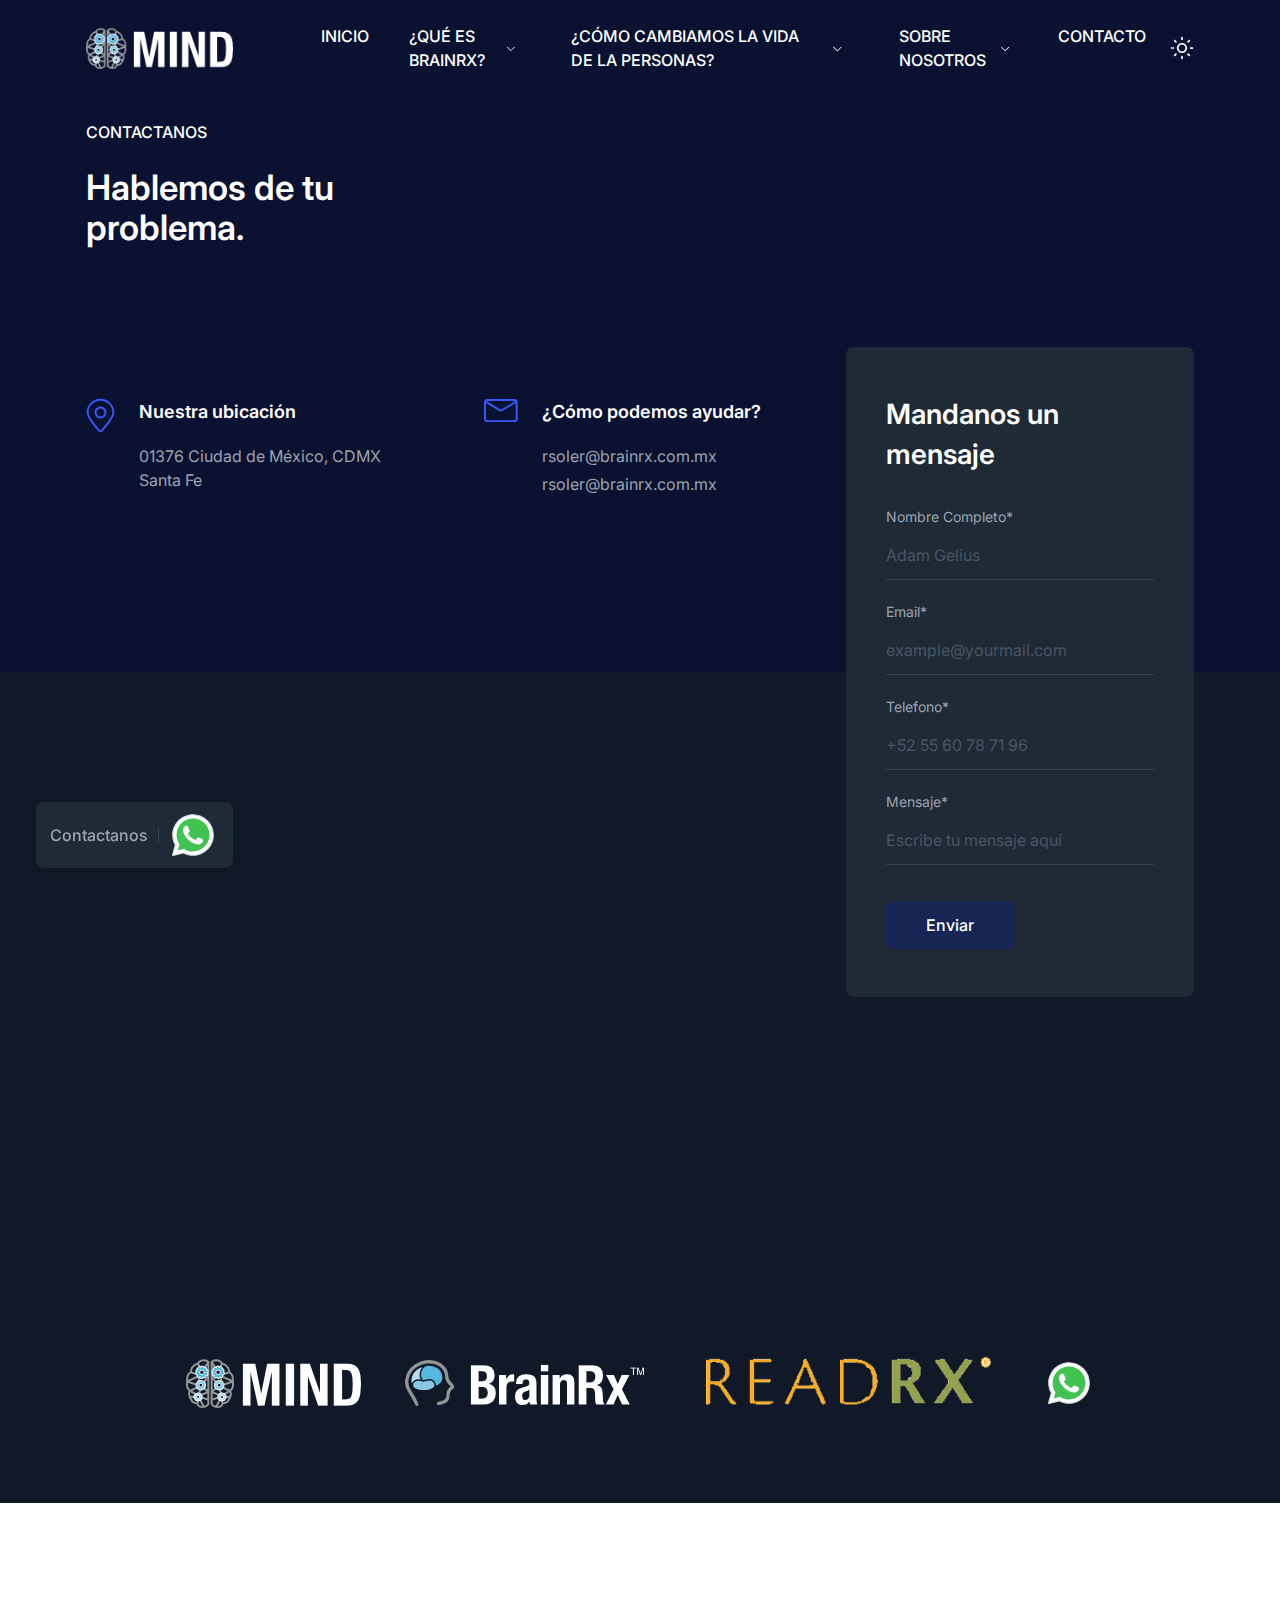
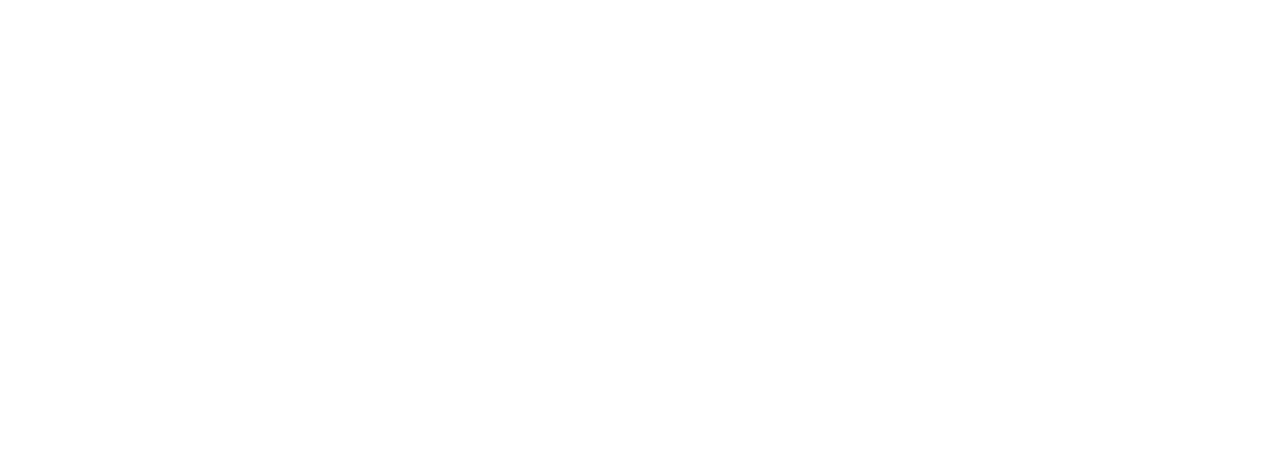
<file: contact.html>
<!DOCTYPE html>
<html lang="en" class="scroll-smooth">

<head>
  <meta charset="UTF-8" />
  <meta http-equiv="X-UA-Compatible" content="IE=edge" />
  <meta name="viewport" content="width=device-width, initial-scale=1.0" />
  <title>MIND</title>
  <link rel="shortcut icon" href="assets/images/favicon.png" type="image/x-icon" />
  <link rel="stylesheet" href="assets/css/swiper-bundle.min.css" />
  <link rel="stylesheet" href="assets/css/animate.css" />
  <link rel="stylesheet" href="assets/css/tailwind.css" />

  <!-- ==== WOW JS ==== -->
  <script src="assets/js/wow.min.js"></script>
  <script>
    new WOW().init();
  </script>
</head>

<body>
  <!-- ====== Navbar Section Start -->
  <div class="ud-header absolute left-0 top-0 z-40 flex w-full items-center bg-transparent">
    <div class="container">
      <div class="relative -mx-4 flex items-center justify-between">
        <div class="w-40 max-w-full px-4">
          <a href="index.html" class="navbar-logo block w-full py-5">
            <img src="assets/images/logo/logo-white.png" alt="logo" class="header-logo w-full" />
          </a>
        </div>
        <div class="flex w-full items-center justify-between px-4 space-x-8">
          <div>
            <button id="navbarToggler"
              class="absolute right-4 top-1/2 block -translate-y-1/2 rounded-lg px-3 py-[6px] ring-primary focus:ring-2 lg:hidden">
              <span class="relative my-[6px] block h-[2px] w-[30px] bg-white"></span>
              <span class="relative my-[6px] block h-[2px] w-[30px] bg-white"></span>
              <span class="relative my-[6px] block h-[2px] w-[30px] bg-white"></span>
            </button>
            <nav id="navbarCollapse"
              class="absolute right-4 top-full hidden w-full max-w-[250px] rounded-lg bg-white py-5 shadow-lg dark:bg-dark-2 lg:static lg:block lg:w-full lg:max-w-full lg:bg-transparent lg:px-4 lg:py-0 lg:shadow-none dark:lg:bg-transparent xl:px-6">
              <ul class="blcok lg:flex 2xl:ml-20">
                <li class="group relative">
                  <a href="#home"
                    class="ud-menu-scroll mx-8 flex py-2 text-base font-medium text-dark group-hover:text-primary dark:text-white lg:mr-0 lg:inline-flex lg:px-0 lg:py-6 lg:text-white lg:group-hover:text-white lg:group-hover:opacity-70">
                    INICIO
                  </a>
                </li>
                <li class="submenu-item group relative">
                  <a href="javascript:void(0)"
                    class="relative mx-8 flex items-center justify-between py-2 text-base font-medium text-dark group-hover:text-primary dark:text-white lg:ml-8 lg:mr-0 lg:inline-flex lg:py-6 lg:pl-0 lg:pr-4 lg:text-white lg:group-hover:text-white lg:group-hover:opacity-70 xl:ml-10">
                    ¿QUÉ ES BRAINRX?
                    <svg class="ml-2 fill-current" width="16" height="20" viewBox="0 0 16 20" fill="none"
                      xmlns="http://www.w3.org/2000/svg">
                      <path
                        d="M7.99999 14.9C7.84999 14.9 7.72499 14.85 7.59999 14.75L1.84999 9.10005C1.62499 8.87505 1.62499 8.52505 1.84999 8.30005C2.07499 8.07505 2.42499 8.07505 2.64999 8.30005L7.99999 13.525L13.35 8.25005C13.575 8.02505 13.925 8.02505 14.15 8.25005C14.375 8.47505 14.375 8.82505 14.15 9.05005L8.39999 14.7C8.27499 14.825 8.14999 14.9 7.99999 14.9Z" />
                    </svg>
                  </a>
                  <div
                    class="submenu relative left-0 top-full hidden w-[250px] rounded-sm bg-white p-4 transition-[top] duration-300 group-hover:opacity-100 dark:bg-dark-2 lg:invisible lg:absolute lg:top-[110%] lg:block lg:opacity-0 lg:shadow-lg lg:group-hover:visible lg:group-hover:top-full">
                    <a href="brainrx.html"
                      class="block rounded px-4 py-[10px] text-sm text-body-color hover:text-primary dark:text-dark-6 dark:hover:text-primary">
                      ¿QUÉ ES?
                    </a>
                    <a href="brainrx2.html"
                      class="block rounded px-4 py-[10px] text-sm text-body-color hover:text-primary dark:text-dark-6 dark:hover:text-primary">
                      ¿CÓMO FUNCIONA?
                    </a>
                    <a href="brainrx3.html"
                      class="block rounded px-4 py-[10px] text-sm text-body-color hover:text-primary dark:text-dark-6 dark:hover:text-primary">
                      ¿CÓMO ARRANCAMOS?
                    </a>
                  </div>
                </li>
                <li class="submenu-item group relative">
                  <a href="javascript:void(0)"
                    class="relative mx-8 flex items-center justify-between py-2 text-base font-medium text-dark group-hover:text-primary dark:text-white lg:ml-8 lg:mr-0 lg:inline-flex lg:py-6 lg:pl-0 lg:pr-4 lg:text-white lg:group-hover:text-white lg:group-hover:opacity-70 xl:ml-10">
                    ¿CÓMO CAMBIAMOS LA VIDA DE LA PERSONAS?
                    <svg class="ml-2 fill-current" width="16" height="20" viewBox="0 0 16 20" fill="none"
                      xmlns="http://www.w3.org/2000/svg">
                      <path
                        d="M7.99999 14.9C7.84999 14.9 7.72499 14.85 7.59999 14.75L1.84999 9.10005C1.62499 8.87505 1.62499 8.52505 1.84999 8.30005C2.07499 8.07505 2.42499 8.07505 2.64999 8.30005L7.99999 13.525L13.35 8.25005C13.575 8.02505 13.925 8.02505 14.15 8.25005C14.375 8.47505 14.375 8.82505 14.15 9.05005L8.39999 14.7C8.27499 14.825 8.14999 14.9 7.99999 14.9Z" />
                    </svg>
                  </a>
                  <div
                    class="submenu relative left-0 top-full hidden w-[250px] rounded-sm bg-white p-4 transition-[top] duration-300 group-hover:opacity-100 dark:bg-dark-2 lg:invisible lg:absolute lg:top-[110%] lg:block lg:opacity-0 lg:shadow-lg lg:group-hover:visible lg:group-hover:top-full">
                    <a href="how-we-help.html"
                      class="block rounded px-4 py-[10px] text-sm text-body-color hover:text-primary dark:text-dark-6 dark:hover:text-primary">
                      ¿A QUIÉN PODEMOS AYUDAR?
                    </a>
                    <a href="DISLEXIA.html"
                      class="block rounded px-4 py-[10px] text-sm text-body-color hover:text-primary dark:text-dark-6 dark:hover:text-primary">
                      DISLEXIA
                    </a>
                    <a href="TDAH.html"
                      class="block rounded px-4 py-[10px] text-sm text-body-color hover:text-primary dark:text-dark-6 dark:hover:text-primary">
                      TDAH
                    </a>
                    <a href="TDAH-DISLEXIA.html"
                      class="block rounded px-4 py-[10px] text-sm text-body-color hover:text-primary dark:text-dark-6 dark:hover:text-primary">
                      TDAH/DISLEXIA
                    </a>

                  </div>
                </li>
                <li class="submenu-item group relative">
                  <a href="javascript:void(0)"
                    class="relative mx-8 flex items-center justify-between py-2 text-base font-medium text-dark group-hover:text-primary dark:text-white lg:ml-8 lg:mr-0 lg:inline-flex lg:py-6 lg:pl-0 lg:pr-4 lg:text-white lg:group-hover:text-white lg:group-hover:opacity-70 xl:ml-10">
                    SOBRE NOSOTROS
                    <svg class="ml-2 fill-current" width="16" height="20" viewBox="0 0 16 20" fill="none"
                      xmlns="http://www.w3.org/2000/svg">
                      <path
                        d="M7.99999 14.9C7.84999 14.9 7.72499 14.85 7.59999 14.75L1.84999 9.10005C1.62499 8.87505 1.62499 8.52505 1.84999 8.30005C2.07499 8.07505 2.42499 8.07505 2.64999 8.30005L7.99999 13.525L13.35 8.25005C13.575 8.02505 13.925 8.02505 14.15 8.25005C14.375 8.47505 14.375 8.82505 14.15 9.05005L8.39999 14.7C8.27499 14.825 8.14999 14.9 7.99999 14.9Z" />
                    </svg>
                  </a>
                  <div
                    class="submenu relative left-0 top-full hidden w-[250px] rounded-sm bg-white p-4 transition-[top] duration-300 group-hover:opacity-100 dark:bg-dark-2 lg:invisible lg:absolute lg:top-[110%] lg:block lg:opacity-0 lg:shadow-lg lg:group-hover:visible lg:group-hover:top-full">
                    <a href="perfiles.html"
                      class="block rounded px-4 py-[10px] text-sm text-body-color hover:text-primary dark:text-dark-6 dark:hover:text-primary">
                      PERFILES
                    </a>
                    <div class="flex items-center mt-2">
                      <img src="./assets/images/favicon2.png" alt="Mind Icon" class="w-4 h-4 mr-2">
                      <a href="mind.html"
                        class="block rounded px-4 py-[10px] text-sm text-body-color hover:text-primary dark:text-dark-6 dark:hover:text-primary">
                        MIND
                      </a>
                    </div>
                  </div>
                </li>
                <li class="group relative">
                  <a href="contact.html"
                    class="mx-8 flex py-2 text-base font-medium text-dark group-hover:text-primary dark:text-white lg:mr-0 lg:inline-flex lg:px-0 lg:py-6 lg:text-white lg:group-hover:text-white lg:group-hover:opacity-70">
                    CONTACTO
                  </a>
                </li>
              </ul>
            </nav>
          </div>
          <div class="flex items-center justify-end pr-16 lg:pr-0">

            <label for="themeSwitcher" class="inline-flex cursor-pointer items-center" aria-label="themeSwitcher"
              name="themeSwitcher">
              <input type="checkbox" name="themeSwitcher" id="themeSwitcher" class="sr-only" />
              <span class="block text-white dark:hidden">
                <svg class="fill-current" width="24" height="24" viewBox="0 0 24 24" fill="none"
                  xmlns="http://www.w3.org/2000/svg">
                  <path
                    d="M13.3125 1.50001C12.675 1.31251 12.0375 1.16251 11.3625 1.05001C10.875 0.975006 10.35 1.23751 10.1625 1.68751C9.93751 2.13751 10.05 2.70001 10.425 3.00001C13.0875 5.47501 14.0625 9.11251 12.975 12.525C11.775 16.3125 8.25001 18.975 4.16251 19.0875C3.63751 19.0875 3.22501 19.425 3.07501 19.9125C2.92501 20.4 3.15001 20.925 3.56251 21.1875C4.50001 21.75 5.43751 22.2 6.37501 22.5C7.46251 22.8375 8.58751 22.9875 9.71251 22.9875C11.625 22.9875 13.5 22.5 15.1875 21.5625C17.85 20.1 19.725 17.7375 20.55 14.8875C22.1625 9.26251 18.975 3.37501 13.3125 1.50001ZM18.9375 14.4C18.2625 16.8375 16.6125 18.825 14.4 20.0625C12.075 21.3375 9.41251 21.6 6.90001 20.85C6.63751 20.775 6.33751 20.6625 6.07501 20.55C10.05 19.7625 13.35 16.9125 14.5875 13.0125C15.675 9.56251 15 5.92501 12.7875 3.07501C17.5875 4.68751 20.2875 9.67501 18.9375 14.4Z" />
                </svg>
              </span>
              <span class="hidden text-white dark:block">
                <svg class="fill-current" width="24" height="24" viewBox="0 0 24 24" fill="none"
                  xmlns="http://www.w3.org/2000/svg">
                  <g clip-path="url(#clip0_2172_3070)">
                    <path
                      d="M12 6.89999C9.18752 6.89999 6.90002 9.18749 6.90002 12C6.90002 14.8125 9.18752 17.1 12 17.1C14.8125 17.1 17.1 14.8125 17.1 12C17.1 9.18749 14.8125 6.89999 12 6.89999ZM12 15.4125C10.125 15.4125 8.58752 13.875 8.58752 12C8.58752 10.125 10.125 8.58749 12 8.58749C13.875 8.58749 15.4125 10.125 15.4125 12C15.4125 13.875 13.875 15.4125 12 15.4125Z" />
                    <path
                      d="M12 4.2375C12.45 4.2375 12.8625 3.8625 12.8625 3.375V1.5C12.8625 1.05 12.4875 0.637497 12 0.637497C11.55 0.637497 11.1375 1.0125 11.1375 1.5V3.4125C11.175 3.8625 11.55 4.2375 12 4.2375Z" />
                    <path
                      d="M12 19.7625C11.55 19.7625 11.1375 20.1375 11.1375 20.625V22.5C11.1375 22.95 11.5125 23.3625 12 23.3625C12.45 23.3625 12.8625 22.9875 12.8625 22.5V20.5875C12.8625 20.1375 12.45 19.7625 12 19.7625Z" />
                    <path
                      d="M18.1125 6.74999C18.3375 6.74999 18.5625 6.67499 18.7125 6.48749L19.9125 5.28749C20.25 4.94999 20.25 4.42499 19.9125 4.08749C19.575 3.74999 19.05 3.74999 18.7125 4.08749L17.5125 5.28749C17.175 5.62499 17.175 6.14999 17.5125 6.48749C17.6625 6.67499 17.8875 6.74999 18.1125 6.74999Z" />
                    <path
                      d="M5.32501 17.5125L4.12501 18.675C3.78751 19.0125 3.78751 19.5375 4.12501 19.875C4.27501 20.025 4.50001 20.1375 4.72501 20.1375C4.95001 20.1375 5.17501 20.0625 5.32501 19.875L6.52501 18.675C6.86251 18.3375 6.86251 17.8125 6.52501 17.475C6.18751 17.175 5.62501 17.175 5.32501 17.5125Z" />
                    <path
                      d="M22.5 11.175H20.5875C20.1375 11.175 19.725 11.55 19.725 12.0375C19.725 12.4875 20.1 12.9 20.5875 12.9H22.5C22.95 12.9 23.3625 12.525 23.3625 12.0375C23.3625 11.55 22.95 11.175 22.5 11.175Z" />
                    <path
                      d="M4.23751 12C4.23751 11.55 3.86251 11.1375 3.37501 11.1375H1.50001C1.05001 11.1375 0.637512 11.5125 0.637512 12C0.637512 12.45 1.01251 12.8625 1.50001 12.8625H3.41251C3.86251 12.8625 4.23751 12.45 4.23751 12Z" />
                    <path
                      d="M18.675 17.5125C18.3375 17.175 17.8125 17.175 17.475 17.5125C17.1375 17.85 17.1375 18.375 17.475 18.7125L18.675 19.9125C18.825 20.0625 19.05 20.175 19.275 20.175C19.5 20.175 19.725 20.1 19.875 19.9125C20.2125 19.575 20.2125 19.05 19.875 18.7125L18.675 17.5125Z" />
                    <path
                      d="M5.32501 4.125C4.98751 3.7875 4.46251 3.7875 4.12501 4.125C3.78751 4.4625 3.78751 4.9875 4.12501 5.325L5.32501 6.525C5.47501 6.675 5.70001 6.7875 5.92501 6.7875C6.15001 6.7875 6.37501 6.7125 6.52501 6.525C6.86251 6.1875 6.86251 5.6625 6.52501 5.325L5.32501 4.125Z" />
                  </g>
                  <defs>
                    <clipPath id="clip0_2172_3070">
                      <rect width="24" height="24" fill="white" />
                    </clipPath>
                  </defs>
                </svg>
              </span>
            </label>
          </div>
        </div>
      </div>
    </div>
  </div>
  <!-- ====== Navbar Section End -->

  <!-- ====== Contact Start ====== -->
  <section id="contact" class="relative py-20 md:py-[120px]">
    <div class="absolute left-0 top-0 -z-[1] h-full w-full dark:bg-dark"></div>
    <div class="absolute left-0 top-0 -z-[1] h-1/2 w-full bg-[#E9F9FF] dark:bg-dark-700 lg:h-[45%] xl:h-1/2"></div>
    <div class="container px-4">
      <div class="-mx-4 flex flex-wrap items-center">
        <div class="w-full px-4 lg:w-7/12 xl:w-8/12">
          <div class="ud-contact-content-wrapper">
            <div class="ud-contact-title mb-12 lg:mb-[150px]">
              <span class="mb-6 block text-base font-medium text-dark dark:text-white">
                CONTACTANOS
              </span>
              <h2 class="max-w-[260px] text-[35px] font-semibold leading-[1.14] text-dark dark:text-white">
                Hablemos de tu problema.
              </h2>
            </div>
            <div class="mb-12 flex flex-wrap justify-between lg:mb-0">
              <div class="mb-8 flex w-[330px] max-w-full">
                <div class="mr-6 text-[32px] text-primary">
                  <svg width="29" height="35" viewBox="0 0 29 35" class="fill-current">
                    <path
                      d="M14.5 0.710938C6.89844 0.710938 0.664062 6.72656 0.664062 14.0547C0.664062 19.9062 9.03125 29.5859 12.6406 33.5234C13.1328 34.0703 13.7891 34.3437 14.5 34.3437C15.2109 34.3437 15.8672 34.0703 16.3594 33.5234C19.9688 29.6406 28.3359 19.9062 28.3359 14.0547C28.3359 6.67188 22.1016 0.710938 14.5 0.710938ZM14.9375 32.2109C14.6641 32.4844 14.2812 32.4844 14.0625 32.2109C11.3828 29.3125 2.57812 19.3594 2.57812 14.0547C2.57812 7.71094 7.9375 2.625 14.5 2.625C21.0625 2.625 26.4219 7.76562 26.4219 14.0547C26.4219 19.3594 17.6172 29.2578 14.9375 32.2109Z" />
                    <path
                      d="M14.5 8.58594C11.2734 8.58594 8.59375 11.2109 8.59375 14.4922C8.59375 17.7188 11.2187 20.3984 14.5 20.3984C17.7812 20.3984 20.4062 17.7734 20.4062 14.4922C20.4062 11.2109 17.7266 8.58594 14.5 8.58594ZM14.5 18.4297C12.3125 18.4297 10.5078 16.625 10.5078 14.4375C10.5078 12.25 12.3125 10.4453 14.5 10.4453C16.6875 10.4453 18.4922 12.25 18.4922 14.4375C18.4922 16.625 16.6875 18.4297 14.5 18.4297Z" />
                  </svg>
                </div>
                <div>
                  <h5 class="mb-[18px] text-lg font-semibold text-dark dark:text-white">
                    Nuestra ubicación
                  </h5>
                  <p class="text-base text-body-color dark:text-dark-6">
                    01376 Ciudad de México, CDMX Santa Fe
                  </p>
                </div>
              </div>
              <div class="mb-8 flex w-[330px] max-w-full">
                <div class="mr-6 text-[32px] text-primary">
                  <svg width="34" height="25" viewBox="0 0 34 25" class="fill-current">
                    <path
                      d="M30.5156 0.960938H3.17188C1.42188 0.960938 0 2.38281 0 4.13281V20.9219C0 22.6719 1.42188 24.0938 3.17188 24.0938H30.5156C32.2656 24.0938 33.6875 22.6719 33.6875 20.9219V4.13281C33.6875 2.38281 32.2656 0.960938 30.5156 0.960938ZM30.5156 2.875C30.7891 2.875 31.0078 2.92969 31.2266 3.09375L17.6094 11.3516C17.1172 11.625 16.5703 11.625 16.0781 11.3516L2.46094 3.09375C2.67969 2.98438 2.89844 2.875 3.17188 2.875H30.5156ZM30.5156 22.125H3.17188C2.51562 22.125 1.91406 21.5781 1.91406 20.8672V5.00781L15.0391 12.9922C15.5859 13.3203 16.1875 13.4844 16.7891 13.4844C17.3906 13.4844 17.9922 13.3203 18.5391 12.9922L31.6641 5.00781V20.8672C31.7734 21.5781 31.1719 22.125 30.5156 22.125Z" />
                  </svg>
                </div>
                <div>
                  <h5 class="mb-[18px] text-lg font-semibold text-dark dark:text-white">
                    ¿Cómo podemos ayudar?
                  </h5>
                  <p class="text-base text-body-color dark:text-dark-6">
                    rsoler@brainrx.com.mx</p>
                  <p class="mt-1 text-base text-body-color dark:text-dark-6">
                    rsoler@brainrx.com.mx</p>
                </div>
              </div>
            </div>
            <div style="position:relative; overflow:hidden; width:100%; padding-bottom:75%;">
              <iframe
                src="https://www.google.com/maps/embed?pb=!1m18!1m12!1m3!1d15055.95117853144!2d-99.26269900741205!3d19.369681159129858!2m3!1f0!2f0!3f0!3m2!1i1024!2i768!4f13.1!3m3!1m2!1s0x85d200e4c22d434d%3A0x58489a88b335df3e!2sSanta%20Fe%2C%2001376%20Ciudad%20de%20M%C3%A9xico%2C%20CDMX!5e0!3m2!1ses-419!2smx!4v1702667396635!5m2!1ses-419!2smx"
                width="100%" height="100%" style="border:0;" allowfullscreen="" loading="lazy"
                referrerpolicy="no-referrer-when-downgrade">
              </iframe>
            </div>
          </div>
        </div>
        <div class="w-full px-4 lg:w-5/12 xl:w-4/12">
          <div
            class="wow fadeInUp rounded-lg bg-white px-8 py-10 shadow-testimonial dark:bg-dark-2 dark:shadow-none sm:px-10 sm:py-12 md:p-[60px] lg:p-10 lg:px-10 lg:py-12 2xl:p-[60px]"
            data-wow-delay=".2s
              ">
            <h3 class="mb-8 text-2xl font-semibold text-dark dark:text-white md:text-[28px] md:leading-[1.42]">
              Mandanos un mensaje
            </h3>
            <form>
              <div class="mb-[22px]">
                <label for="fullName" class="mb-4 block text-sm text-body-color dark:text-dark-6">Nombre
                  Completo*</label>
                <input type="text" name="fullName" placeholder="Adam Gelius"
                  class="w-full border-0 border-b border-[#f1f1f1] bg-transparent pb-3 text-body-color placeholder:text-body-color/60 focus:border-primary focus:outline-none dark:border-dark-3 dark:text-dark-6" />
              </div>
              <div class="mb-[22px]">
                <label for="email" class="mb-4 block text-sm text-body-color dark:text-dark-6">Email*</label>
                <input type="email" name="email" placeholder="example@yourmail.com"
                  class="w-full border-0 border-b border-[#f1f1f1] bg-transparent pb-3 text-body-color placeholder:text-body-color/60 focus:border-primary focus:outline-none dark:border-dark-3 dark:text-dark-6" />
              </div>
              <div class="mb-[22px]">
                <label for="phone" class="mb-4 block text-sm text-body-color dark:text-dark-6">Telefono*</label>
                <input type="text" name="phone" placeholder="+52 55 60 78 71 96"
                  class="w-full border-0 border-b border-[#f1f1f1] bg-transparent pb-3 text-body-color placeholder:text-body-color/60 focus:border-primary focus:outline-none dark:border-dark-3 dark:text-dark-6" />
              </div>
              <div class="mb-[30px]">
                <label for="message" class="mb-4 block text-sm text-body-color dark:text-dark-6">Mensaje*</label>
                <textarea name="message" rows="1" placeholder="Escribe tu mensaje aquí"
                  class="w-full resize-none border-0 border-b border-[#f1f1f1] bg-transparent pb-3 text-body-color placeholder:text-body-color/60 focus:border-primary focus:outline-none dark:border-dark-3 dark:text-dark-6"></textarea>
              </div>
              <div class="mb-0">
                <button type="submit"
                  class="inline-flex items-center justify-center rounded-md bg-primary px-10 py-3 text-base font-medium text-white transition duration-300 ease-in-out hover:bg-blue-dark">
                  Enviar
                </button>
              </div>
            </form>
          </div>
        </div>
      </div>
    </div>
  </section>
  <!-- ====== Contact End ====== -->

  <!-- ====== Brands Section Start -->
  <section class="pb-20 dark:bg-dark">
    <div class="container px-4">
      <div class="-mx-4 flex flex-wrap items-center justify-center gap-8 xl:gap-11">
        <a href="/#home">
          <img src="./assets/images/brands/Mind_B.png" alt="graygrids" class="dark:hidden" />
          <img src="./assets/images/brands/Mind.png" alt="graygrids" class="hidden dark:block" />
        </a>
        <a href="brainrx.html">
          <img src="./assets/images/brands/BrainRx_B.png" alt="lineicons" class="dark:hidden" />
          <img src="./assets/images/brands/BrainRx.png" alt="graygrids" class="hidden dark:block" />
        </a>
        <a>
          <img src="./assets/images/brands/ReadRx.png" alt="uideck" class="dark:hidden" />
          <img src="./assets/images/brands/ReadRx.png" alt="graygrids" class="hidden dark:block" />
        </a>
        <a href="https://api.whatsapp.com/send/?phone=5215620018392&text&type=phone_number&app_absent=0">
          <img src="./assets/images/brands/tailgrids.svg" alt="tailgrids" class="dark:hidden" />
          <img src="./assets/images/brands/tailgrids-white.svg" alt="graygrids" class="hidden dark:block" />
        </a>
      </div>
    </div>
  </section>
  <!-- ====== Brands Section End -->

  <!-- ====== Footer Section Start -->
  <footer class="wow fadeInUp relative z-10 bg-[#090E34] pt-20 lg:pt-[100px]" data-wow-delay=".15s">
    <div class="container">
      <div class="-mx-4 flex flex-wrap">
        <div class="w-full px-4 sm:w-1/2 md:w-1/2 lg:w-4/12 xl:w-3/12">
          <div class="mb-10 w-full">
            <a href="javascript:void(0)" class="mb-6 inline-block max-w-[160px]">
              <img src="assets/images/logo/logo-white.png" alt="logo" class="max-w-full" />
            </a>
            <p class="mb-8 max-w-[270px] text-base text-gray-7">
              En Mind, potenciamos tu inteligencia.
              Transformamos debilidades en fortalezas a través de programas de entrenamiento cognitivo.
              Descubre un nuevo nivel de aprendizaje.
            </p>
            <div class="-mx-3 flex items-center">
              <a href="https://www.facebook.com/profile.php?id=100071187759340"
                class="px-3 text-gray-7 hover:text-white">
                <svg width="22" height="22" viewBox="0 0 22 22" fill="none" xmlns="http://www.w3.org/2000/svg"
                  class="fill-current">
                  <path
                    d="M16.294 8.86875H14.369H13.6815V8.18125V6.05V5.3625H14.369H15.8128C16.1909 5.3625 16.5003 5.0875 16.5003 4.675V1.03125C16.5003 0.653125 16.2253 0.34375 15.8128 0.34375H13.3034C10.5878 0.34375 8.69714 2.26875 8.69714 5.12187V8.1125V8.8H8.00964H5.67214C5.19089 8.8 4.74402 9.17812 4.74402 9.72812V12.2031C4.74402 12.6844 5.12214 13.1313 5.67214 13.1313H7.94089H8.62839V13.8188V20.7281C8.62839 21.2094 9.00652 21.6562 9.55652 21.6562H12.7878C12.994 21.6562 13.1659 21.5531 13.3034 21.4156C13.4409 21.2781 13.544 21.0375 13.544 20.8312V13.8531V13.1656H14.2659H15.8128C16.2596 13.1656 16.6034 12.8906 16.6721 12.4781V12.4438V12.4094L17.1534 10.0375C17.1878 9.79688 17.1534 9.52187 16.9471 9.24687C16.8784 9.075 16.569 8.90312 16.294 8.86875Z" />
                </svg>
              </a>
              <!-- <a href="javascript:void(0)" class="px-3 text-gray-7 hover:text-white">
                <svg width="22" height="22" viewBox="0 0 22 22" fill="none" xmlns="http://www.w3.org/2000/svg"
                  class="fill-current">
                  <path
                    d="M20.1236 5.91236C20.2461 5.76952 20.0863 5.58286 19.905 5.64972C19.5004 5.79896 19.1306 5.8974 18.5837 5.95817C19.2564 5.58362 19.5693 5.04828 19.8237 4.39259C19.885 4.23443 19.7 4.09092 19.5406 4.16647C18.8931 4.47345 18.1945 4.70121 17.4599 4.83578C16.7338 4.11617 15.6988 3.6665 14.5539 3.6665C12.3554 3.6665 10.5725 5.32454 10.5725 7.36908C10.5725 7.65933 10.6081 7.94206 10.6752 8.21276C7.51486 8.06551 4.6968 6.71359 2.73896 4.64056C2.60477 4.49848 2.36128 4.51734 2.27772 4.69063C2.05482 5.15296 1.93056 5.66584 1.93056 6.20582C1.93056 7.49014 2.6332 8.62331 3.70132 9.28732C3.22241 9.27293 2.76441 9.17961 2.34234 9.02125C2.13684 8.94416 1.90127 9.07964 1.92888 9.28686C2.14084 10.8781 3.42915 12.1909 5.09205 12.5011C4.75811 12.586 4.40639 12.6311 4.04253 12.6311C3.95431 12.6311 3.86685 12.6284 3.78019 12.6231C3.55967 12.6094 3.38044 12.8067 3.47499 12.9954C4.09879 14.2404 5.44575 15.1096 7.0132 15.1367C5.65077 16.13 3.93418 16.7218 2.06882 16.7218C1.83882 16.7218 1.74015 17.0175 1.9442 17.1178C3.52016 17.8924 5.31487 18.3332 7.22182 18.3332C14.545 18.3332 18.549 12.6914 18.549 7.79843C18.549 7.63827 18.545 7.47811 18.5377 7.31945C19.1321 6.92012 19.6664 6.44528 20.1236 5.91236Z" />
                </svg>
              </a> -->
              <a href="https://www.instagram.com/brainrx.mx/" class="px-3 text-gray-7 hover:text-white">
                <svg width="22" height="22" viewBox="0 0 22 22" fill="none" xmlns="http://www.w3.org/2000/svg"
                  class="fill-current">
                  <path
                    d="M11.0297 14.4305C12.9241 14.4305 14.4598 12.8948 14.4598 11.0004C14.4598 9.10602 12.9241 7.57031 11.0297 7.57031C9.13529 7.57031 7.59958 9.10602 7.59958 11.0004C7.59958 12.8948 9.13529 14.4305 11.0297 14.4305Z" />
                  <path
                    d="M14.7554 1.8335H7.24463C4.25807 1.8335 1.83334 4.25823 1.83334 7.24479V14.6964C1.83334 17.7421 4.25807 20.1668 7.24463 20.1668H14.6962C17.7419 20.1668 20.1667 17.7421 20.1667 14.7555V7.24479C20.1667 4.25823 17.7419 1.8335 14.7554 1.8335ZM11.0296 15.4948C8.51614 15.4948 6.53496 13.4545 6.53496 11.0002C6.53496 8.54586 8.54571 6.50554 11.0296 6.50554C13.4839 6.50554 15.4946 8.54586 15.4946 11.0002C15.4946 13.4545 13.5134 15.4948 11.0296 15.4948ZM17.2393 6.91952C16.9436 7.24479 16.5 7.42221 15.9973 7.42221C15.5538 7.42221 15.1102 7.24479 14.7554 6.91952C14.4301 6.59425 14.2527 6.18027 14.2527 5.67758C14.2527 5.17489 14.4301 4.79049 14.7554 4.43565C15.0807 4.08081 15.4946 3.90339 15.9973 3.90339C16.4409 3.90339 16.914 4.08081 17.2393 4.40608C17.535 4.79049 17.7419 5.23403 17.7419 5.70715C17.7124 6.18027 17.535 6.59425 17.2393 6.91952Z" />
                  <path
                    d="M16.0276 4.96777C15.6432 4.96777 15.318 5.29304 15.318 5.67745C15.318 6.06186 15.6432 6.38713 16.0276 6.38713C16.412 6.38713 16.7373 6.06186 16.7373 5.67745C16.7373 5.29304 16.4416 4.96777 16.0276 4.96777Z" />
                </svg>
              </a>
              <!-- <a href="javascript:void(0)" class="px-3 text-gray-7 hover:text-white">
                <svg width="22" height="22" viewBox="0 0 22 22" fill="none" xmlns="http://www.w3.org/2000/svg"
                  class="fill-current">
                  <path
                    d="M18.8065 1.8335H3.16399C2.42474 1.8335 1.83334 2.42489 1.83334 3.16414V18.8362C1.83334 19.5459 2.42474 20.1668 3.16399 20.1668H18.7473C19.4866 20.1668 20.078 19.5754 20.078 18.8362V3.13457C20.1371 2.42489 19.5457 1.8335 18.8065 1.8335ZM7.24464 17.4168H4.55379V8.69371H7.24464V17.4168ZM5.88443 7.48135C4.99733 7.48135 4.31721 6.77167 4.31721 5.91414C4.31721 5.05661 5.0269 4.34694 5.88443 4.34694C6.74196 4.34694 7.45163 5.05661 7.45163 5.91414C7.45163 6.77167 6.8011 7.48135 5.88443 7.48135ZM17.4463 17.4168H14.7554V13.1883C14.7554 12.183 14.7258 10.8523 13.336 10.8523C11.9167 10.8523 11.7097 11.976 11.7097 13.0996V17.4168H9.01884V8.69371H11.6506V9.90608H11.6801C12.0645 9.1964 12.9221 8.48672 14.2527 8.48672C17.0027 8.48672 17.5054 10.2609 17.5054 12.6856V17.4168H17.4463Z" />
                </svg>
              </a> -->
            </div>
          </div>
        </div>
        <div class="w-full px-4 sm:w-1/2 md:w-1/2 lg:w-2/12 xl:w-2/12">
          <div class="mb-10 w-full">
            <h4 class="mb-9 text-lg font-semibold text-white">Acerca de nosotros</h4>
            <ul>
              <li>
                <a href="#home" class="mb-3 inline-block text-base text-gray-7 hover:text-primary">
                  INICIO
                </a>
              </li>
              <li>
                <a href="#about" class="mb-3 inline-block text-base text-gray-7 hover:text-primary">
                  Acerca de
                </a>
              </li>
              <li>
                <a href="#testimonios" class="mb-3 inline-block text-base text-gray-7 hover:text-primary">
                  Testimonios
                </a>
              </li>

              <li>
                <a href="perfiles.html" class="mb-3 inline-block text-base text-gray-7 hover:text-primary">
                  Nuestro equipo
                </a>
              </li>
            </ul>
          </div>
        </div>
        <div class="w-full px-4 sm:w-1/2 md:w-1/2 lg:w-3/12 xl:w-2/12">
          <div class="mb-10 w-full">
            <h4 class="mb-9 text-lg font-semibold text-white">Preguntas frecuentes</h4>
            <ul>
              <li>
                <a href="brainrx2.html" class="mb-3 inline-block text-base text-gray-7 hover:text-primary">
                  ¿Cómo funciona?
                </a>
              </li>
              <li>
                <a href="how-we-help.html" class="mb-3 inline-block text-base text-gray-7 hover:text-primary">
                  ¿A quién ayudamos en MIND?
                </a>
              </li>
              <!-- <li>
                <a href="javascript:void(0)" class="mb-3 inline-block text-base text-gray-7 hover:text-primary">
                  ¿CÓMO ME BENEFICIA ESTE PROGRAMA?
                </a>
              </li> -->
              <!-- <li>
                <a href="javascript:void(0)" class="mb-3 inline-block text-base text-gray-7 hover:text-primary">
                  -
                </a>
              </li> -->
            </ul>
          </div>
        </div>
        <div class="w-full px-4 sm:w-1/2 md:w-1/2 lg:w-3/12 xl:w-2/12">
          <div class="mb-10 w-full">
            <h4 class="mb-9 text-lg font-semibold text-white">
              Nuestros programas
            </h4>
            <ul>
              <li>
                <a href="https://brainrx.com.mx" class="mb-3 inline-block text-base text-gray-7 hover:text-primary">
                  BrainRx
                </a>
              </li>
              <li>
                <a href="" class="mb-3 inline-block text-base text-gray-7 hover:text-primary">
                  ReadRx
                </a>
              </li>
              <li>
                <a class="mb-3 inline-block text-base text-gray-7 hover:text-primary">
                  Proximamente otros programas
                </a>
              </li>
            </ul>
          </div>
        </div>
        <div class="w-full px-4 md:w-2/3 lg:w-6/12 xl:w-3/12">
          <div class="mb-10 w-full">
            <!-- Latest blog -->
            <!-- <h4 class="mb-9 text-lg font-semibold text-white">Blog </h4>
            <div class="flex flex-col gap-8">
              <a href="blog-details.html" class="group flex items-center gap-[22px]">
                <div class="overflow-hidden rounded">
                  <img src="./assets/images/blog/blog-footer-01.jpg" alt="blog" />
                </div>
                <span class="max-w-[180px] text-base text-gray-7 group-hover:text-white">
                  I think really important to design with...
                </span>
              </a>
              <a href="blog-details.html" class="group flex items-center gap-[22px]">
                <div class="overflow-hidden rounded">
                  <img src="./assets/images/blog/blog-footer-02.jpg" alt="blog" />
                </div>
                <span class="max-w-[180px] text-base text-gray-7 group-hover:text-white">
                  Recognizing the need is the primary...
                </span>
              </a>
            </div> -->
          </div>
        </div>
      </div>
    </div>

    <div class="mt-12 border-t border-[#8890A4] border-opacity-40 py-8 lg:mt-[60px]">
      <div class="container">
        <div class="-mx-4 flex flex-wrap">
          <div class="w-full px-4 md:w-2/3 lg:w-1/2">
            <div class="my-1">
              <div class="-mx-3 flex items-center justify-center md:justify-start">
                <a href="javascript:void(0)" class="px-3 text-base text-gray-7 hover:text-white hover:underline">
                  Privacy policy
                </a>
                <a href="javascript:void(0)" class="px-3 text-base text-gray-7 hover:text-white hover:underline">
                  Legal notice
                </a>
                <a href="javascript:void(0)" class="px-3 text-base text-gray-7 hover:text-white hover:underline">
                  Terms of service
                </a>
              </div>
            </div>
          </div>
          <!-- <div class="w-full px-4 md:w-1/3 lg:w-1/2">
            <div class="my-1 flex justify-center md:justify-end">
              <p class="text-base text-gray-7">
                Designed and Developed by
                <a href="" rel="nofollow noopner" target="_blank" class="text-gray-1 hover:underline">
                  Francisco Ortega
                </a>
              </p>
            </div>
          </div> -->
        </div>
      </div>
    </div>

    <div>
      <span class="absolute left-0 top-0 z-[-1]">
        <img src="assets/images/footer/shape-1.svg" alt="" />
      </span>

      <span class="absolute bottom-0 right-0 z-[-1]">
        <img src="assets/images/footer/shape-3.svg" alt="" />
      </span>

      <span class="absolute right-0 top-0 z-[-1]">
        <svg width="102" height="102" viewBox="0 0 102 102" fill="none" xmlns="http://www.w3.org/2000/svg">
          <path
            d="M1.8667 33.1956C2.89765 33.1956 3.7334 34.0318 3.7334 35.0633C3.7334 36.0947 2.89765 36.9309 1.8667 36.9309C0.835744 36.9309 4.50645e-08 36.0947 0 35.0633C-4.50645e-08 34.0318 0.835744 33.1956 1.8667 33.1956Z"
            fill="white" fill-opacity="0.08"></path>
          <path
            d="M18.2939 33.1956C19.3249 33.1956 20.1606 34.0318 20.1606 35.0633C20.1606 36.0947 19.3249 36.9309 18.2939 36.9309C17.263 36.9309 16.4272 36.0947 16.4272 35.0633C16.4272 34.0318 17.263 33.1956 18.2939 33.1956Z"
            fill="white" fill-opacity="0.08"></path>
          <path
            d="M34.7209 33.195C35.7519 33.195 36.5876 34.0311 36.5876 35.0626C36.5876 36.0941 35.7519 36.9303 34.7209 36.9303C33.69 36.9303 32.8542 36.0941 32.8542 35.0626C32.8542 34.0311 33.69 33.195 34.7209 33.195Z"
            fill="white" fill-opacity="0.08"></path>
          <path
            d="M50.9341 33.195C51.965 33.195 52.8008 34.0311 52.8008 35.0626C52.8008 36.0941 51.965 36.9303 50.9341 36.9303C49.9031 36.9303 49.0674 36.0941 49.0674 35.0626C49.0674 34.0311 49.9031 33.195 50.9341 33.195Z"
            fill="white" fill-opacity="0.08"></path>
          <path
            d="M1.8667 16.7605C2.89765 16.7605 3.7334 17.5966 3.7334 18.6281C3.7334 19.6596 2.89765 20.4957 1.8667 20.4957C0.835744 20.4957 4.50645e-08 19.6596 0 18.6281C-4.50645e-08 17.5966 0.835744 16.7605 1.8667 16.7605Z"
            fill="white" fill-opacity="0.08"></path>
          <path
            d="M18.2939 16.7605C19.3249 16.7605 20.1606 17.5966 20.1606 18.6281C20.1606 19.6596 19.3249 20.4957 18.2939 20.4957C17.263 20.4957 16.4272 19.6596 16.4272 18.6281C16.4272 17.5966 17.263 16.7605 18.2939 16.7605Z"
            fill="white" fill-opacity="0.08"></path>
          <path
            d="M34.7209 16.7605C35.7519 16.7605 36.5876 17.5966 36.5876 18.6281C36.5876 19.6596 35.7519 20.4957 34.7209 20.4957C33.69 20.4957 32.8542 19.6596 32.8542 18.6281C32.8542 17.5966 33.69 16.7605 34.7209 16.7605Z"
            fill="white" fill-opacity="0.08"></path>
          <path
            d="M50.9341 16.7605C51.965 16.7605 52.8008 17.5966 52.8008 18.6281C52.8008 19.6596 51.965 20.4957 50.9341 20.4957C49.9031 20.4957 49.0674 19.6596 49.0674 18.6281C49.0674 17.5966 49.9031 16.7605 50.9341 16.7605Z"
            fill="white" fill-opacity="0.08"></path>
          <path
            d="M1.8667 0.324951C2.89765 0.324951 3.7334 1.16115 3.7334 2.19261C3.7334 3.22408 2.89765 4.06024 1.8667 4.06024C0.835744 4.06024 4.50645e-08 3.22408 0 2.19261C-4.50645e-08 1.16115 0.835744 0.324951 1.8667 0.324951Z"
            fill="white" fill-opacity="0.08"></path>
          <path
            d="M18.2939 0.324951C19.3249 0.324951 20.1606 1.16115 20.1606 2.19261C20.1606 3.22408 19.3249 4.06024 18.2939 4.06024C17.263 4.06024 16.4272 3.22408 16.4272 2.19261C16.4272 1.16115 17.263 0.324951 18.2939 0.324951Z"
            fill="white" fill-opacity="0.08"></path>
          <path
            d="M34.7209 0.325302C35.7519 0.325302 36.5876 1.16147 36.5876 2.19293C36.5876 3.2244 35.7519 4.06056 34.7209 4.06056C33.69 4.06056 32.8542 3.2244 32.8542 2.19293C32.8542 1.16147 33.69 0.325302 34.7209 0.325302Z"
            fill="white" fill-opacity="0.08"></path>
          <path
            d="M50.9341 0.325302C51.965 0.325302 52.8008 1.16147 52.8008 2.19293C52.8008 3.2244 51.965 4.06056 50.9341 4.06056C49.9031 4.06056 49.0674 3.2244 49.0674 2.19293C49.0674 1.16147 49.9031 0.325302 50.9341 0.325302Z"
            fill="white" fill-opacity="0.08"></path>
          <path
            d="M66.9037 33.1956C67.9346 33.1956 68.7704 34.0318 68.7704 35.0633C68.7704 36.0947 67.9346 36.9309 66.9037 36.9309C65.8727 36.9309 65.037 36.0947 65.037 35.0633C65.037 34.0318 65.8727 33.1956 66.9037 33.1956Z"
            fill="white" fill-opacity="0.08"></path>
          <path
            d="M83.3307 33.1956C84.3616 33.1956 85.1974 34.0318 85.1974 35.0633C85.1974 36.0947 84.3616 36.9309 83.3307 36.9309C82.2997 36.9309 81.464 36.0947 81.464 35.0633C81.464 34.0318 82.2997 33.1956 83.3307 33.1956Z"
            fill="white" fill-opacity="0.08"></path>
          <path
            d="M99.7576 33.1956C100.789 33.1956 101.624 34.0318 101.624 35.0633C101.624 36.0947 100.789 36.9309 99.7576 36.9309C98.7266 36.9309 97.8909 36.0947 97.8909 35.0633C97.8909 34.0318 98.7266 33.1956 99.7576 33.1956Z"
            fill="white" fill-opacity="0.08"></path>
          <path
            d="M66.9037 16.7605C67.9346 16.7605 68.7704 17.5966 68.7704 18.6281C68.7704 19.6596 67.9346 20.4957 66.9037 20.4957C65.8727 20.4957 65.037 19.6596 65.037 18.6281C65.037 17.5966 65.8727 16.7605 66.9037 16.7605Z"
            fill="white" fill-opacity="0.08"></path>
          <path
            d="M83.3307 16.7605C84.3616 16.7605 85.1974 17.5966 85.1974 18.6281C85.1974 19.6596 84.3616 20.4957 83.3307 20.4957C82.2997 20.4957 81.464 19.6596 81.464 18.6281C81.464 17.5966 82.2997 16.7605 83.3307 16.7605Z"
            fill="white" fill-opacity="0.08"></path>
          <path
            d="M99.7576 16.7605C100.789 16.7605 101.624 17.5966 101.624 18.6281C101.624 19.6596 100.789 20.4957 99.7576 20.4957C98.7266 20.4957 97.8909 19.6596 97.8909 18.6281C97.8909 17.5966 98.7266 16.7605 99.7576 16.7605Z"
            fill="white" fill-opacity="0.08"></path>
          <path
            d="M66.9037 0.324966C67.9346 0.324966 68.7704 1.16115 68.7704 2.19261C68.7704 3.22408 67.9346 4.06024 66.9037 4.06024C65.8727 4.06024 65.037 3.22408 65.037 2.19261C65.037 1.16115 65.8727 0.324966 66.9037 0.324966Z"
            fill="white" fill-opacity="0.08"></path>
          <path
            d="M83.3307 0.324951C84.3616 0.324951 85.1974 1.16115 85.1974 2.19261C85.1974 3.22408 84.3616 4.06024 83.3307 4.06024C82.2997 4.06024 81.464 3.22408 81.464 2.19261C81.464 1.16115 82.2997 0.324951 83.3307 0.324951Z"
            fill="white" fill-opacity="0.08"></path>
          <path
            d="M99.7576 0.324951C100.789 0.324951 101.624 1.16115 101.624 2.19261C101.624 3.22408 100.789 4.06024 99.7576 4.06024C98.7266 4.06024 97.8909 3.22408 97.8909 2.19261C97.8909 1.16115 98.7266 0.324951 99.7576 0.324951Z"
            fill="white" fill-opacity="0.08"></path>
          <path
            d="M1.8667 82.2029C2.89765 82.2029 3.7334 83.039 3.7334 84.0705C3.7334 85.102 2.89765 85.9382 1.8667 85.9382C0.835744 85.9382 4.50645e-08 85.102 0 84.0705C-4.50645e-08 83.039 0.835744 82.2029 1.8667 82.2029Z"
            fill="white" fill-opacity="0.08"></path>
          <path
            d="M18.2939 82.2029C19.3249 82.2029 20.1606 83.039 20.1606 84.0705C20.1606 85.102 19.3249 85.9382 18.2939 85.9382C17.263 85.9382 16.4272 85.102 16.4272 84.0705C16.4272 83.039 17.263 82.2029 18.2939 82.2029Z"
            fill="white" fill-opacity="0.08"></path>
          <path
            d="M34.7209 82.2026C35.7519 82.2026 36.5876 83.0387 36.5876 84.0702C36.5876 85.1017 35.7519 85.9378 34.7209 85.9378C33.69 85.9378 32.8542 85.1017 32.8542 84.0702C32.8542 83.0387 33.69 82.2026 34.7209 82.2026Z"
            fill="white" fill-opacity="0.08"></path>
          <path
            d="M50.9341 82.2026C51.965 82.2026 52.8008 83.0387 52.8008 84.0702C52.8008 85.1017 51.965 85.9378 50.9341 85.9378C49.9031 85.9378 49.0674 85.1017 49.0674 84.0702C49.0674 83.0387 49.9031 82.2026 50.9341 82.2026Z"
            fill="white" fill-opacity="0.08"></path>
          <path
            d="M1.8667 65.7677C2.89765 65.7677 3.7334 66.6039 3.7334 67.6353C3.7334 68.6668 2.89765 69.503 1.8667 69.503C0.835744 69.503 4.50645e-08 68.6668 0 67.6353C-4.50645e-08 66.6039 0.835744 65.7677 1.8667 65.7677Z"
            fill="white" fill-opacity="0.08"></path>
          <path
            d="M18.2939 65.7677C19.3249 65.7677 20.1606 66.6039 20.1606 67.6353C20.1606 68.6668 19.3249 69.503 18.2939 69.503C17.263 69.503 16.4272 68.6668 16.4272 67.6353C16.4272 66.6039 17.263 65.7677 18.2939 65.7677Z"
            fill="white" fill-opacity="0.08"></path>
          <path
            d="M34.7209 65.7674C35.7519 65.7674 36.5876 66.6036 36.5876 67.635C36.5876 68.6665 35.7519 69.5027 34.7209 69.5027C33.69 69.5027 32.8542 68.6665 32.8542 67.635C32.8542 66.6036 33.69 65.7674 34.7209 65.7674Z"
            fill="white" fill-opacity="0.08"></path>
          <path
            d="M50.9341 65.7674C51.965 65.7674 52.8008 66.6036 52.8008 67.635C52.8008 68.6665 51.965 69.5027 50.9341 69.5027C49.9031 69.5027 49.0674 68.6665 49.0674 67.635C49.0674 66.6036 49.9031 65.7674 50.9341 65.7674Z"
            fill="white" fill-opacity="0.08"></path>
          <path
            d="M1.8667 98.2644C2.89765 98.2644 3.7334 99.1005 3.7334 100.132C3.7334 101.163 2.89765 102 1.8667 102C0.835744 102 4.50645e-08 101.163 0 100.132C-4.50645e-08 99.1005 0.835744 98.2644 1.8667 98.2644Z"
            fill="white" fill-opacity="0.08"></path>
          <path
            d="M1.8667 49.3322C2.89765 49.3322 3.7334 50.1684 3.7334 51.1998C3.7334 52.2313 2.89765 53.0675 1.8667 53.0675C0.835744 53.0675 4.50645e-08 52.2313 0 51.1998C-4.50645e-08 50.1684 0.835744 49.3322 1.8667 49.3322Z"
            fill="white" fill-opacity="0.08"></path>
          <path
            d="M18.2939 98.2644C19.3249 98.2644 20.1606 99.1005 20.1606 100.132C20.1606 101.163 19.3249 102 18.2939 102C17.263 102 16.4272 101.163 16.4272 100.132C16.4272 99.1005 17.263 98.2644 18.2939 98.2644Z"
            fill="white" fill-opacity="0.08"></path>
          <path
            d="M18.2939 49.3322C19.3249 49.3322 20.1606 50.1684 20.1606 51.1998C20.1606 52.2313 19.3249 53.0675 18.2939 53.0675C17.263 53.0675 16.4272 52.2313 16.4272 51.1998C16.4272 50.1684 17.263 49.3322 18.2939 49.3322Z"
            fill="white" fill-opacity="0.08"></path>
          <path
            d="M34.7209 98.2647C35.7519 98.2647 36.5876 99.1008 36.5876 100.132C36.5876 101.164 35.7519 102 34.7209 102C33.69 102 32.8542 101.164 32.8542 100.132C32.8542 99.1008 33.69 98.2647 34.7209 98.2647Z"
            fill="white" fill-opacity="0.08"></path>
          <path
            d="M50.9341 98.2647C51.965 98.2647 52.8008 99.1008 52.8008 100.132C52.8008 101.164 51.965 102 50.9341 102C49.9031 102 49.0674 101.164 49.0674 100.132C49.0674 99.1008 49.9031 98.2647 50.9341 98.2647Z"
            fill="white" fill-opacity="0.08"></path>
          <path
            d="M34.7209 49.3326C35.7519 49.3326 36.5876 50.1687 36.5876 51.2002C36.5876 52.2317 35.7519 53.0678 34.7209 53.0678C33.69 53.0678 32.8542 52.2317 32.8542 51.2002C32.8542 50.1687 33.69 49.3326 34.7209 49.3326Z"
            fill="white" fill-opacity="0.08"></path>
          <path
            d="M50.9341 49.3326C51.965 49.3326 52.8008 50.1687 52.8008 51.2002C52.8008 52.2317 51.965 53.0678 50.9341 53.0678C49.9031 53.0678 49.0674 52.2317 49.0674 51.2002C49.0674 50.1687 49.9031 49.3326 50.9341 49.3326Z"
            fill="white" fill-opacity="0.08"></path>
          <path
            d="M66.9037 82.2029C67.9346 82.2029 68.7704 83.0391 68.7704 84.0705C68.7704 85.102 67.9346 85.9382 66.9037 85.9382C65.8727 85.9382 65.037 85.102 65.037 84.0705C65.037 83.0391 65.8727 82.2029 66.9037 82.2029Z"
            fill="white" fill-opacity="0.08"></path>
          <path
            d="M83.3307 82.2029C84.3616 82.2029 85.1974 83.0391 85.1974 84.0705C85.1974 85.102 84.3616 85.9382 83.3307 85.9382C82.2997 85.9382 81.464 85.102 81.464 84.0705C81.464 83.0391 82.2997 82.2029 83.3307 82.2029Z"
            fill="white" fill-opacity="0.08"></path>
          <path
            d="M99.7576 82.2029C100.789 82.2029 101.624 83.039 101.624 84.0705C101.624 85.102 100.789 85.9382 99.7576 85.9382C98.7266 85.9382 97.8909 85.102 97.8909 84.0705C97.8909 83.039 98.7266 82.2029 99.7576 82.2029Z"
            fill="white" fill-opacity="0.08"></path>
          <path
            d="M66.9037 65.7674C67.9346 65.7674 68.7704 66.6036 68.7704 67.635C68.7704 68.6665 67.9346 69.5027 66.9037 69.5027C65.8727 69.5027 65.037 68.6665 65.037 67.635C65.037 66.6036 65.8727 65.7674 66.9037 65.7674Z"
            fill="white" fill-opacity="0.08"></path>
          <path
            d="M83.3307 65.7677C84.3616 65.7677 85.1974 66.6039 85.1974 67.6353C85.1974 68.6668 84.3616 69.503 83.3307 69.503C82.2997 69.503 81.464 68.6668 81.464 67.6353C81.464 66.6039 82.2997 65.7677 83.3307 65.7677Z"
            fill="white" fill-opacity="0.08"></path>
          <path
            d="M99.7576 65.7677C100.789 65.7677 101.624 66.6039 101.624 67.6353C101.624 68.6668 100.789 69.503 99.7576 69.503C98.7266 69.503 97.8909 68.6668 97.8909 67.6353C97.8909 66.6039 98.7266 65.7677 99.7576 65.7677Z"
            fill="white" fill-opacity="0.08"></path>
          <path
            d="M66.9037 98.2644C67.9346 98.2644 68.7704 99.1005 68.7704 100.132C68.7704 101.163 67.9346 102 66.9037 102C65.8727 102 65.037 101.163 65.037 100.132C65.037 99.1005 65.8727 98.2644 66.9037 98.2644Z"
            fill="white" fill-opacity="0.08"></path>
          <path
            d="M66.9037 49.3322C67.9346 49.3322 68.7704 50.1684 68.7704 51.1998C68.7704 52.2313 67.9346 53.0675 66.9037 53.0675C65.8727 53.0675 65.037 52.2313 65.037 51.1998C65.037 50.1684 65.8727 49.3322 66.9037 49.3322Z"
            fill="white" fill-opacity="0.08"></path>
          <path
            d="M83.3307 98.2644C84.3616 98.2644 85.1974 99.1005 85.1974 100.132C85.1974 101.163 84.3616 102 83.3307 102C82.2997 102 81.464 101.163 81.464 100.132C81.464 99.1005 82.2997 98.2644 83.3307 98.2644Z"
            fill="white" fill-opacity="0.08"></path>
          <path
            d="M83.3307 49.3322C84.3616 49.3322 85.1974 50.1684 85.1974 51.1998C85.1974 52.2313 84.3616 53.0675 83.3307 53.0675C82.2997 53.0675 81.464 52.2313 81.464 51.1998C81.464 50.1684 82.2997 49.3322 83.3307 49.3322Z"
            fill="white" fill-opacity="0.08"></path>
          <path
            d="M99.7576 98.2644C100.789 98.2644 101.624 99.1005 101.624 100.132C101.624 101.163 100.789 102 99.7576 102C98.7266 102 97.8909 101.163 97.8909 100.132C97.8909 99.1005 98.7266 98.2644 99.7576 98.2644Z"
            fill="white" fill-opacity="0.08"></path>
          <path
            d="M99.7576 49.3322C100.789 49.3322 101.624 50.1684 101.624 51.1998C101.624 52.2313 100.789 53.0675 99.7576 53.0675C98.7266 53.0675 97.8909 52.2313 97.8909 51.1998C97.8909 50.1684 98.7266 49.3322 99.7576 49.3322Z"
            fill="white" fill-opacity="0.08"></path>
        </svg>
      </span>
    </div>
  </footer>
  <!-- ====== Footer Section End -->
  
  <!-- ====== Back To Top Start -->
  <a href="javascript:void(0)"
    class="back-to-top fixed bottom-8 left-auto right-8 z-[999] hidden h-10 w-10 items-center justify-center rounded-md bg-primary text-white shadow-md transition duration-300 ease-in-out hover:bg-dark">
    <span class="mt-[6px] h-3 w-3 rotate-45 border-l border-t border-white"></span>
  </a>
  <!-- ====== Back To Top End -->
  <!-- Hecho por -->
  <!-- ====== Made With Button Start -->
  <a target="_blank" rel="nofollow noopener"
    class="fixed bottom-8 left-4 z-[999] inline-flex items-center gap-[10px] rounded-lg bg-white px-[14px] py-2 shadow-2 dark:bg-dark-2 sm:left-9"
    href="https://wa.me/5215620018392">
    <span class="text-base font-medium text-dark-3 dark:text-dark-6">
      Contactanos
    </span>
    <span class="block h-4 w-px bg-stroke dark:bg-dark-3"></span>
    <span class="block w-full max-w-[88px]">
      <img src="./assets/images/brands/tailgrids.svg" alt="tailgrids" class="dark:hidden" />
      <img src="./assets/images/brands/tailgrids-white.svg" alt="tailgrids" class="hidden dark:block" />
    </span>
  </a>
  <!-- ====== Made With Button End -->

  <!-- ====== All Scripts -->

  <script src="assets/js/swiper-bundle.min.js"></script>
  <script src="assets/js/main.js"></script>
  <script>
    // ==== for menu scroll
    const pageLink = document.querySelectorAll(".ud-menu-scroll");

    pageLink.forEach((elem) => {
      elem.addEventListener("click", (e) => {
        e.preventDefault();
        document.querySelector(elem.getAttribute("href")).scrollIntoView({
          behavior: "smooth",
          offsetTop: 1 - 60,
        });
      });
    });

    // section menu active
    function onScroll(event) {
      const sections = document.querySelectorAll(".ud-menu-scroll");
      const scrollPos =
        window.pageYOffset ||
        document.documentElement.scrollTop ||
        document.body.scrollTop;

      for (let i = 0; i < sections.length; i++) {
        const currLink = sections[i];
        const val = currLink.getAttribute("href");
        const refElement = document.querySelector(val);
        const scrollTopMinus = scrollPos + 73;
        if (
          refElement.offsetTop <= scrollTopMinus &&
          refElement.offsetTop + refElement.offsetHeight > scrollTopMinus
        ) {
          document
            .querySelector(".ud-menu-scroll")
            .classList.remove("active");
          currLink.classList.add("active");
        } else {
          currLink.classList.remove("active");
        }
      }
    }

    window.document.addEventListener("scroll", onScroll);

    // Testimonial
    const testimonialSwiper = new Swiper(".testimonial-carousel", {
      slidesPerView: 1,
      spaceBetween: 30,

      // Navigation arrows
      navigation: {
        nextEl: ".swiper-button-next",
        prevEl: ".swiper-button-prev",
      },

      breakpoints: {
        640: {
          slidesPerView: 2,
          spaceBetween: 30,
        },
        1024: {
          slidesPerView: 3,
          spaceBetween: 30,
        },
        1280: {
          slidesPerView: 3,
          spaceBetween: 30,
        },
      },
    });
  </script>
</body>

</html>
</file>
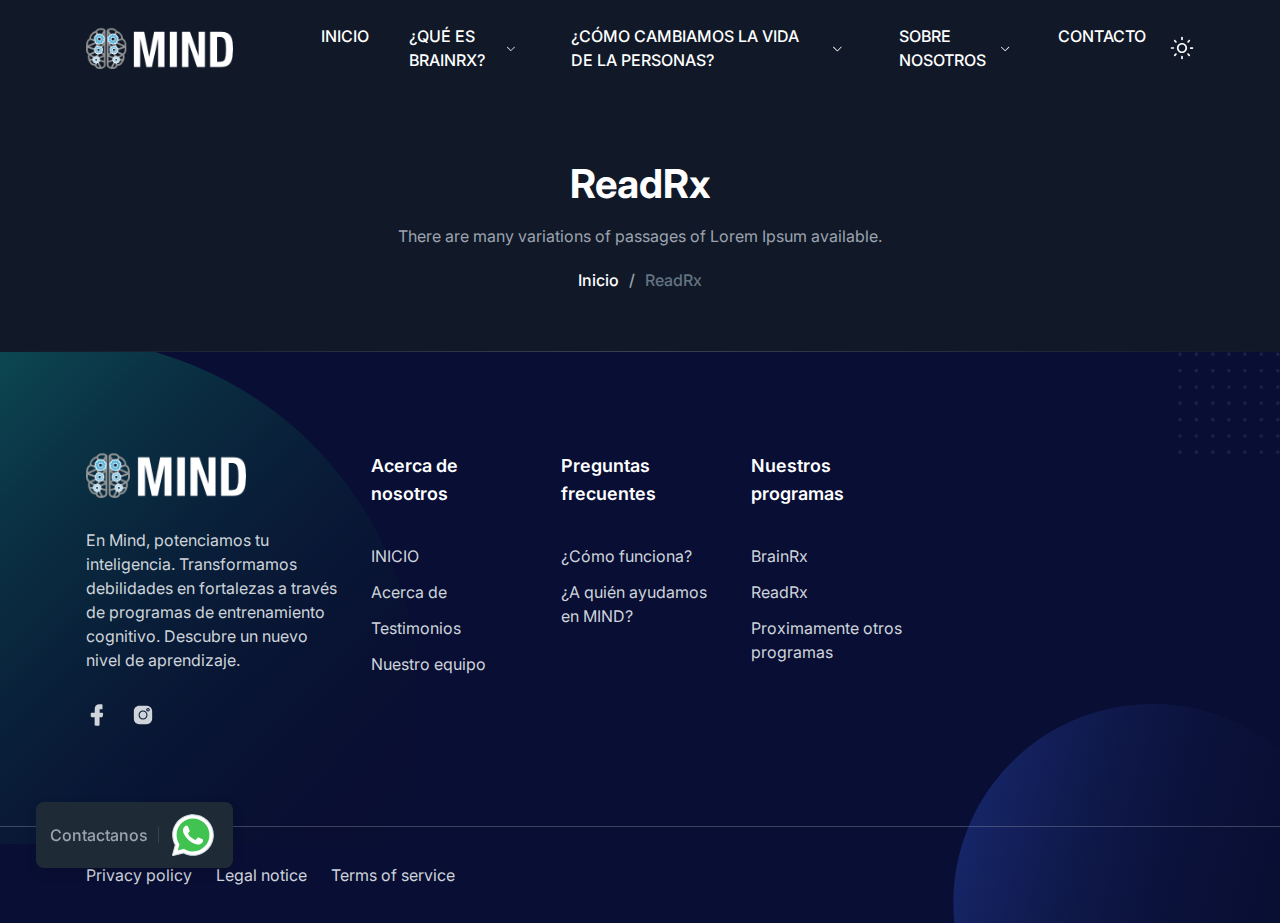
<file: DISLEXIA.html>
<!DOCTYPE html>
<html lang="en">

<head>
  <meta charset="UTF-8" />
  <meta http-equiv="X-UA-Compatible" content="IE=edge" />
  <meta name="viewport" content="width=device-width, initial-scale=1.0" />
  <title>ReadRx</title>
  <link rel="shortcut icon" href="assets/images/favicon.png" type="image/x-icon" />
  <link rel="stylesheet" href="assets/css/animate.css" />
  <link rel="stylesheet" href="assets/css/tailwind.css" />

  <!-- ==== WOW JS ==== -->
  <script src="assets/js/wow.min.js"></script>
  <script>
    new WOW().init();
  </script>
</head>

<body>
  <!-- ====== Navbar Section Start -->
  <div class="ud-header absolute left-0 top-0 z-40 flex w-full items-center bg-transparent">
    <div class="container">
      <div class="relative -mx-4 flex items-center justify-between">
        <div class="w-40 max-w-full px-4">
          <a href="index.html" class="navbar-logo block w-full py-5">
            <img src="assets/images/logo/logo-white.png" alt="logo" class="header-logo w-full" />
          </a>
        </div>
        <div class="flex w-full items-center justify-between px-4 space-x-8">
          <div>
            <button id="navbarToggler"
              class="absolute right-4 top-1/2 block -translate-y-1/2 rounded-lg px-3 py-[6px] ring-primary focus:ring-2 lg:hidden">
              <span class="relative my-[6px] block h-[2px] w-[30px] bg-white"></span>
              <span class="relative my-[6px] block h-[2px] w-[30px] bg-white"></span>
              <span class="relative my-[6px] block h-[2px] w-[30px] bg-white"></span>
            </button>
            <nav id="navbarCollapse"
              class="absolute right-4 top-full hidden w-full max-w-[250px] rounded-lg bg-white py-5 shadow-lg dark:bg-dark-2 lg:static lg:block lg:w-full lg:max-w-full lg:bg-transparent lg:px-4 lg:py-0 lg:shadow-none dark:lg:bg-transparent xl:px-6">
              <ul class="blcok lg:flex 2xl:ml-20">
                <li class="group relative">
                  <a href="#home"
                    class="ud-menu-scroll mx-8 flex py-2 text-base font-medium text-dark group-hover:text-primary dark:text-white lg:mr-0 lg:inline-flex lg:px-0 lg:py-6 lg:text-white lg:group-hover:text-white lg:group-hover:opacity-70">
                    INICIO
                  </a>
                </li>
                <li class="submenu-item group relative">
                  <a href="javascript:void(0)"
                    class="relative mx-8 flex items-center justify-between py-2 text-base font-medium text-dark group-hover:text-primary dark:text-white lg:ml-8 lg:mr-0 lg:inline-flex lg:py-6 lg:pl-0 lg:pr-4 lg:text-white lg:group-hover:text-white lg:group-hover:opacity-70 xl:ml-10">
                    ¿QUÉ ES BRAINRX?
                    <svg class="ml-2 fill-current" width="16" height="20" viewBox="0 0 16 20" fill="none"
                      xmlns="http://www.w3.org/2000/svg">
                      <path
                        d="M7.99999 14.9C7.84999 14.9 7.72499 14.85 7.59999 14.75L1.84999 9.10005C1.62499 8.87505 1.62499 8.52505 1.84999 8.30005C2.07499 8.07505 2.42499 8.07505 2.64999 8.30005L7.99999 13.525L13.35 8.25005C13.575 8.02505 13.925 8.02505 14.15 8.25005C14.375 8.47505 14.375 8.82505 14.15 9.05005L8.39999 14.7C8.27499 14.825 8.14999 14.9 7.99999 14.9Z" />
                    </svg>
                  </a>
                  <div
                    class="submenu relative left-0 top-full hidden w-[250px] rounded-sm bg-white p-4 transition-[top] duration-300 group-hover:opacity-100 dark:bg-dark-2 lg:invisible lg:absolute lg:top-[110%] lg:block lg:opacity-0 lg:shadow-lg lg:group-hover:visible lg:group-hover:top-full">
                    <a href="brainrx.html"
                      class="block rounded px-4 py-[10px] text-sm text-body-color hover:text-primary dark:text-dark-6 dark:hover:text-primary">
                      ¿QUÉ ES?
                    </a>
                    <a href="brainrx2.html"
                      class="block rounded px-4 py-[10px] text-sm text-body-color hover:text-primary dark:text-dark-6 dark:hover:text-primary">
                      ¿CÓMO FUNCIONA?
                    </a>
                    <a href="brainrx3.html"
                      class="block rounded px-4 py-[10px] text-sm text-body-color hover:text-primary dark:text-dark-6 dark:hover:text-primary">
                      ¿CÓMO ARRANCAMOS?
                    </a>
                  </div>
                </li>
                <li class="submenu-item group relative">
                  <a href="javascript:void(0)"
                    class="relative mx-8 flex items-center justify-between py-2 text-base font-medium text-dark group-hover:text-primary dark:text-white lg:ml-8 lg:mr-0 lg:inline-flex lg:py-6 lg:pl-0 lg:pr-4 lg:text-white lg:group-hover:text-white lg:group-hover:opacity-70 xl:ml-10">
                    ¿CÓMO CAMBIAMOS LA VIDA DE LA PERSONAS?
                    <svg class="ml-2 fill-current" width="16" height="20" viewBox="0 0 16 20" fill="none"
                      xmlns="http://www.w3.org/2000/svg">
                      <path
                        d="M7.99999 14.9C7.84999 14.9 7.72499 14.85 7.59999 14.75L1.84999 9.10005C1.62499 8.87505 1.62499 8.52505 1.84999 8.30005C2.07499 8.07505 2.42499 8.07505 2.64999 8.30005L7.99999 13.525L13.35 8.25005C13.575 8.02505 13.925 8.02505 14.15 8.25005C14.375 8.47505 14.375 8.82505 14.15 9.05005L8.39999 14.7C8.27499 14.825 8.14999 14.9 7.99999 14.9Z" />
                    </svg>
                  </a>
                  <div
                    class="submenu relative left-0 top-full hidden w-[250px] rounded-sm bg-white p-4 transition-[top] duration-300 group-hover:opacity-100 dark:bg-dark-2 lg:invisible lg:absolute lg:top-[110%] lg:block lg:opacity-0 lg:shadow-lg lg:group-hover:visible lg:group-hover:top-full">
                    <a href="how-we-help.html"
                      class="block rounded px-4 py-[10px] text-sm text-body-color hover:text-primary dark:text-dark-6 dark:hover:text-primary">
                      ¿A QUIÉN PODEMOS AYUDAR?
                    </a>
                    <a href="DISLEXIA.html"
                      class="block rounded px-4 py-[10px] text-sm text-body-color hover:text-primary dark:text-dark-6 dark:hover:text-primary">
                      DISLEXIA
                    </a>
                    <a href="TDAH.html"
                      class="block rounded px-4 py-[10px] text-sm text-body-color hover:text-primary dark:text-dark-6 dark:hover:text-primary">
                      TDAH
                    </a>
                    <a href="TDAH-DISLEXIA.html"
                      class="block rounded px-4 py-[10px] text-sm text-body-color hover:text-primary dark:text-dark-6 dark:hover:text-primary">
                      TDAH/DISLEXIA
                    </a>

                  </div>
                </li>
                <li class="submenu-item group relative">
                  <a href="javascript:void(0)"
                    class="relative mx-8 flex items-center justify-between py-2 text-base font-medium text-dark group-hover:text-primary dark:text-white lg:ml-8 lg:mr-0 lg:inline-flex lg:py-6 lg:pl-0 lg:pr-4 lg:text-white lg:group-hover:text-white lg:group-hover:opacity-70 xl:ml-10">
                    SOBRE NOSOTROS
                    <svg class="ml-2 fill-current" width="16" height="20" viewBox="0 0 16 20" fill="none"
                      xmlns="http://www.w3.org/2000/svg">
                      <path
                        d="M7.99999 14.9C7.84999 14.9 7.72499 14.85 7.59999 14.75L1.84999 9.10005C1.62499 8.87505 1.62499 8.52505 1.84999 8.30005C2.07499 8.07505 2.42499 8.07505 2.64999 8.30005L7.99999 13.525L13.35 8.25005C13.575 8.02505 13.925 8.02505 14.15 8.25005C14.375 8.47505 14.375 8.82505 14.15 9.05005L8.39999 14.7C8.27499 14.825 8.14999 14.9 7.99999 14.9Z" />
                    </svg>
                  </a>
                  <div
                    class="submenu relative left-0 top-full hidden w-[250px] rounded-sm bg-white p-4 transition-[top] duration-300 group-hover:opacity-100 dark:bg-dark-2 lg:invisible lg:absolute lg:top-[110%] lg:block lg:opacity-0 lg:shadow-lg lg:group-hover:visible lg:group-hover:top-full">
                    <a href="perfiles.html"
                      class="block rounded px-4 py-[10px] text-sm text-body-color hover:text-primary dark:text-dark-6 dark:hover:text-primary">
                      PERFILES
                    </a>
                    <div class="flex items-center mt-2">
                      <img src="./assets/images/favicon2.png" alt="Mind Icon" class="w-4 h-4 mr-2">
                      <a href="mind.html"
                        class="block rounded px-4 py-[10px] text-sm text-body-color hover:text-primary dark:text-dark-6 dark:hover:text-primary">
                        MIND
                      </a>
                    </div>
                  </div>
                </li>
                <li class="group relative">
                  <a href="contact.html"
                    class="mx-8 flex py-2 text-base font-medium text-dark group-hover:text-primary dark:text-white lg:mr-0 lg:inline-flex lg:px-0 lg:py-6 lg:text-white lg:group-hover:text-white lg:group-hover:opacity-70">
                    CONTACTO
                  </a>
                </li>
              </ul>
            </nav>
          </div>
          <div class="flex items-center justify-end pr-16 lg:pr-0">

            <label for="themeSwitcher" class="inline-flex cursor-pointer items-center" aria-label="themeSwitcher"
              name="themeSwitcher">
              <input type="checkbox" name="themeSwitcher" id="themeSwitcher" class="sr-only" />
              <span class="block text-white dark:hidden">
                <svg class="fill-current" width="24" height="24" viewBox="0 0 24 24" fill="none"
                  xmlns="http://www.w3.org/2000/svg">
                  <path
                    d="M13.3125 1.50001C12.675 1.31251 12.0375 1.16251 11.3625 1.05001C10.875 0.975006 10.35 1.23751 10.1625 1.68751C9.93751 2.13751 10.05 2.70001 10.425 3.00001C13.0875 5.47501 14.0625 9.11251 12.975 12.525C11.775 16.3125 8.25001 18.975 4.16251 19.0875C3.63751 19.0875 3.22501 19.425 3.07501 19.9125C2.92501 20.4 3.15001 20.925 3.56251 21.1875C4.50001 21.75 5.43751 22.2 6.37501 22.5C7.46251 22.8375 8.58751 22.9875 9.71251 22.9875C11.625 22.9875 13.5 22.5 15.1875 21.5625C17.85 20.1 19.725 17.7375 20.55 14.8875C22.1625 9.26251 18.975 3.37501 13.3125 1.50001ZM18.9375 14.4C18.2625 16.8375 16.6125 18.825 14.4 20.0625C12.075 21.3375 9.41251 21.6 6.90001 20.85C6.63751 20.775 6.33751 20.6625 6.07501 20.55C10.05 19.7625 13.35 16.9125 14.5875 13.0125C15.675 9.56251 15 5.92501 12.7875 3.07501C17.5875 4.68751 20.2875 9.67501 18.9375 14.4Z" />
                </svg>
              </span>
              <span class="hidden text-white dark:block">
                <svg class="fill-current" width="24" height="24" viewBox="0 0 24 24" fill="none"
                  xmlns="http://www.w3.org/2000/svg">
                  <g clip-path="url(#clip0_2172_3070)">
                    <path
                      d="M12 6.89999C9.18752 6.89999 6.90002 9.18749 6.90002 12C6.90002 14.8125 9.18752 17.1 12 17.1C14.8125 17.1 17.1 14.8125 17.1 12C17.1 9.18749 14.8125 6.89999 12 6.89999ZM12 15.4125C10.125 15.4125 8.58752 13.875 8.58752 12C8.58752 10.125 10.125 8.58749 12 8.58749C13.875 8.58749 15.4125 10.125 15.4125 12C15.4125 13.875 13.875 15.4125 12 15.4125Z" />
                    <path
                      d="M12 4.2375C12.45 4.2375 12.8625 3.8625 12.8625 3.375V1.5C12.8625 1.05 12.4875 0.637497 12 0.637497C11.55 0.637497 11.1375 1.0125 11.1375 1.5V3.4125C11.175 3.8625 11.55 4.2375 12 4.2375Z" />
                    <path
                      d="M12 19.7625C11.55 19.7625 11.1375 20.1375 11.1375 20.625V22.5C11.1375 22.95 11.5125 23.3625 12 23.3625C12.45 23.3625 12.8625 22.9875 12.8625 22.5V20.5875C12.8625 20.1375 12.45 19.7625 12 19.7625Z" />
                    <path
                      d="M18.1125 6.74999C18.3375 6.74999 18.5625 6.67499 18.7125 6.48749L19.9125 5.28749C20.25 4.94999 20.25 4.42499 19.9125 4.08749C19.575 3.74999 19.05 3.74999 18.7125 4.08749L17.5125 5.28749C17.175 5.62499 17.175 6.14999 17.5125 6.48749C17.6625 6.67499 17.8875 6.74999 18.1125 6.74999Z" />
                    <path
                      d="M5.32501 17.5125L4.12501 18.675C3.78751 19.0125 3.78751 19.5375 4.12501 19.875C4.27501 20.025 4.50001 20.1375 4.72501 20.1375C4.95001 20.1375 5.17501 20.0625 5.32501 19.875L6.52501 18.675C6.86251 18.3375 6.86251 17.8125 6.52501 17.475C6.18751 17.175 5.62501 17.175 5.32501 17.5125Z" />
                    <path
                      d="M22.5 11.175H20.5875C20.1375 11.175 19.725 11.55 19.725 12.0375C19.725 12.4875 20.1 12.9 20.5875 12.9H22.5C22.95 12.9 23.3625 12.525 23.3625 12.0375C23.3625 11.55 22.95 11.175 22.5 11.175Z" />
                    <path
                      d="M4.23751 12C4.23751 11.55 3.86251 11.1375 3.37501 11.1375H1.50001C1.05001 11.1375 0.637512 11.5125 0.637512 12C0.637512 12.45 1.01251 12.8625 1.50001 12.8625H3.41251C3.86251 12.8625 4.23751 12.45 4.23751 12Z" />
                    <path
                      d="M18.675 17.5125C18.3375 17.175 17.8125 17.175 17.475 17.5125C17.1375 17.85 17.1375 18.375 17.475 18.7125L18.675 19.9125C18.825 20.0625 19.05 20.175 19.275 20.175C19.5 20.175 19.725 20.1 19.875 19.9125C20.2125 19.575 20.2125 19.05 19.875 18.7125L18.675 17.5125Z" />
                    <path
                      d="M5.32501 4.125C4.98751 3.7875 4.46251 3.7875 4.12501 4.125C3.78751 4.4625 3.78751 4.9875 4.12501 5.325L5.32501 6.525C5.47501 6.675 5.70001 6.7875 5.92501 6.7875C6.15001 6.7875 6.37501 6.7125 6.52501 6.525C6.86251 6.1875 6.86251 5.6625 6.52501 5.325L5.32501 4.125Z" />
                  </g>
                  <defs>
                    <clipPath id="clip0_2172_3070">
                      <rect width="24" height="24" fill="white" />
                    </clipPath>
                  </defs>
                </svg>
              </span>
            </label>
          </div>
        </div>
      </div>
    </div>
  </div>
  <!-- ====== Navbar Section End -->

  <!-- ====== Banner Section Start -->
  <div class="relative z-10 overflow-hidden pt-[120px] pb-[60px] md:pt-[130px] lg:pt-[160px] dark:bg-dark">
    <div
      class="absolute bottom-0 left-0 w-full h-px bg-gradient-to-r from-stroke/0 via-stroke dark:via-dark-3 to-stroke/0">
    </div>
    <div class="container">
      <div class="flex flex-wrap items-center -mx-4">
        <div class="w-full px-4">
          <div class="text-center">
            <h1 class="mb-4 text-3xl font-bold text-dark dark:text-white sm:text-4xl md:text-[40px] md:leading-[1.2]">ReadRx</h1>
            <p class="mb-5 text-base text-body-color dark:text-dark-6">
              There are many variations of passages of Lorem Ipsum available.
            </p>

            <ul class="flex items-center justify-center gap-[10px]">
              <li>
                <a href="index.html"
                  class="flex items-center gap-[10px] text-base font-medium text-dark dark:text-white">
                  Inicio
                </a>
              </li>
              <li>
                <a href="javascript:void(0)" class="flex items-center gap-[10px] text-base font-medium text-body-color">
                  <span class="text-body-color dark:text-dark-6"> / </span>
                  ReadRx
                </a>
              </li>
            </ul>
          </div>
        </div>
      </div>
    </div>
  </div>
  <!-- ====== Banner Section End -->

  <!-- ====== Contact Start ====== -->
  <!-- <section id="contact" class="relative py-20 md:py-[120px]">
    <div class="absolute top-0 left-0 -z-[1] w-full dark:bg-dark h-full"></div>
    <div class="absolute top-0 left-0 -z-[1] h-1/2 w-full bg-[#E9F9FF] dark:bg-dark-700 lg:h-[45%] xl:h-1/2"></div>
    <div class="container px-4">
      <div class="flex flex-wrap items-center -mx-4">
        <div class="w-full px-4 lg:w-7/12 xl:w-8/12">
          <div class="ud-contact-content-wrapper">
            <div class="ud-contact-title mb-12 lg:mb-[150px]">
              <span class="block mb-6 text-base font-medium text-dark dark:text-white">
                CONTACT US
              </span>
              <h2 class="max-w-[260px] text-[35px] leading-[1.14] font-semibold text-dark dark:text-white">
                Let's talk about your problem.
              </h2>
            </div>
            <div class="flex flex-wrap justify-between mb-12 lg:mb-0">
              <div class="mb-8 flex w-[330px] max-w-full">
                <div class="mr-6 text-[32px] text-primary">
                  <svg width="29" height="35" viewBox="0 0 29 35" class="fill-current">
                    <path
                      d="M14.5 0.710938C6.89844 0.710938 0.664062 6.72656 0.664062 14.0547C0.664062 19.9062 9.03125 29.5859 12.6406 33.5234C13.1328 34.0703 13.7891 34.3437 14.5 34.3437C15.2109 34.3437 15.8672 34.0703 16.3594 33.5234C19.9688 29.6406 28.3359 19.9062 28.3359 14.0547C28.3359 6.67188 22.1016 0.710938 14.5 0.710938ZM14.9375 32.2109C14.6641 32.4844 14.2812 32.4844 14.0625 32.2109C11.3828 29.3125 2.57812 19.3594 2.57812 14.0547C2.57812 7.71094 7.9375 2.625 14.5 2.625C21.0625 2.625 26.4219 7.76562 26.4219 14.0547C26.4219 19.3594 17.6172 29.2578 14.9375 32.2109Z" />
                    <path
                      d="M14.5 8.58594C11.2734 8.58594 8.59375 11.2109 8.59375 14.4922C8.59375 17.7188 11.2187 20.3984 14.5 20.3984C17.7812 20.3984 20.4062 17.7734 20.4062 14.4922C20.4062 11.2109 17.7266 8.58594 14.5 8.58594ZM14.5 18.4297C12.3125 18.4297 10.5078 16.625 10.5078 14.4375C10.5078 12.25 12.3125 10.4453 14.5 10.4453C16.6875 10.4453 18.4922 12.25 18.4922 14.4375C18.4922 16.625 16.6875 18.4297 14.5 18.4297Z" />
                  </svg>
                </div>
                <div>
                  <h5 class="mb-[18px] text-lg font-semibold text-dark dark:text-white">Our Location</h5>
                  <p class="text-base text-body-color dark:text-dark-6">
                    401 Broadway, 24th Floor, Orchard Cloud View, London
                  </p>
                </div>
              </div>
              <div class="mb-8 flex w-[330px] max-w-full">
                <div class="mr-6 text-[32px] text-primary">
                  <svg width="34" height="25" viewBox="0 0 34 25" class="fill-current">
                    <path
                      d="M30.5156 0.960938H3.17188C1.42188 0.960938 0 2.38281 0 4.13281V20.9219C0 22.6719 1.42188 24.0938 3.17188 24.0938H30.5156C32.2656 24.0938 33.6875 22.6719 33.6875 20.9219V4.13281C33.6875 2.38281 32.2656 0.960938 30.5156 0.960938ZM30.5156 2.875C30.7891 2.875 31.0078 2.92969 31.2266 3.09375L17.6094 11.3516C17.1172 11.625 16.5703 11.625 16.0781 11.3516L2.46094 3.09375C2.67969 2.98438 2.89844 2.875 3.17188 2.875H30.5156ZM30.5156 22.125H3.17188C2.51562 22.125 1.91406 21.5781 1.91406 20.8672V5.00781L15.0391 12.9922C15.5859 13.3203 16.1875 13.4844 16.7891 13.4844C17.3906 13.4844 17.9922 13.3203 18.5391 12.9922L31.6641 5.00781V20.8672C31.7734 21.5781 31.1719 22.125 30.5156 22.125Z" />
                  </svg>
                </div>
                <div>
                  <h5 class="mb-[18px] text-lg font-semibold text-dark dark:text-white">How Can We Help?</h5>
                  <p class="text-base text-body-color dark:text-dark-6">info@yourdomain.com</p>
                  <p class="mt-1 text-base text-body-color dark:text-dark-6">
                    contact@yourdomain.com
                  </p>
                </div>
              </div>
            </div>
          </div>
        </div>
        <div class="w-full px-4 lg:w-5/12 xl:w-4/12">
          <div
            class="wow fadeInUp rounded-lg bg-white dark:bg-dark-2 py-10 px-8 shadow-testimonial dark:shadow-none sm:py-12 sm:px-10 md:p-[60px] lg:p-10 lg:py-12 lg:px-10 2xl:p-[60px]"
            data-wow-delay=".2s
                ">
            <h3 class="mb-8 text-2xl font-semibold md:text-[28px] md:leading-[1.42] text-dark dark:text-white">
              Send us a Message
            </h3>
            <form>
              <div class="mb-[22px]">
                <label for="fullName" class="block mb-4 text-sm text-body-color dark:text-dark-6">Full Name*</label>
                <input type="text" name="fullName" placeholder="Adam Gelius"
                  class="bg-transparent w-full text-body-color dark:text-dark-6 placeholder:text-body-color/60 border-0 border-b border-[#f1f1f1] dark:border-dark-3 pb-3 focus:border-primary focus:outline-none" />
              </div>
              <div class="mb-[22px]">
                <label for="email" class="block mb-4 text-sm text-body-color dark:text-dark-6">Email*</label>
                <input type="email" name="email" placeholder="example@yourmail.com"
                  class="bg-transparent w-full text-body-color dark:text-dark-6 placeholder:text-body-color/60 border-0 border-b border-[#f1f1f1] dark:border-dark-3 pb-3 focus:border-primary focus:outline-none" />
              </div>
              <div class="mb-[22px]">
                <label for="phone" class="block mb-4 text-sm text-body-color dark:text-dark-6">Phone*</label>
                <input type="text" name="phone" placeholder="+885 1254 5211 552"
                  class="bg-transparent w-full text-body-color dark:text-dark-6 placeholder:text-body-color/60 border-0 border-b border-[#f1f1f1] dark:border-dark-3 pb-3 focus:border-primary focus:outline-none" />
              </div>
              <div class="mb-[30px]">
                <label for="message" class="block mb-4 text-sm text-body-color dark:text-dark-6">Message*</label>
                <textarea name="message" rows="1" placeholder="type your message here"
                  class="bg-transparent w-full text-body-color dark:text-dark-6 placeholder:text-body-color/60 resize-none border-0 border-b border-[#f1f1f1] dark:border-dark-3 pb-3 focus:border-primary focus:outline-none"></textarea>
              </div>
              <div class="mb-0">
                <button type="submit"
                  class="inline-flex items-center justify-center px-10 py-3 text-base font-medium text-white transition duration-300 ease-in-out rounded-md bg-primary hover:bg-blue-dark">
                  Send
                </button>
              </div>
            </form>
          </div>
        </div>
      </div>
    </div>
  </section> -->
  <!-- ====== Contact End ====== -->

 <!-- ====== Footer Section Start -->
 <footer class="wow fadeInUp relative z-10 bg-[#090E34] pt-20 lg:pt-[100px]" data-wow-delay=".15s">
  <div class="container">
    <div class="-mx-4 flex flex-wrap">
      <div class="w-full px-4 sm:w-1/2 md:w-1/2 lg:w-4/12 xl:w-3/12">
        <div class="mb-10 w-full">
          <a href="javascript:void(0)" class="mb-6 inline-block max-w-[160px]">
            <img src="assets/images/logo/logo-white.png" alt="logo" class="max-w-full" />
          </a>
          <p class="mb-8 max-w-[270px] text-base text-gray-7">
            En Mind, potenciamos tu inteligencia.
            Transformamos debilidades en fortalezas a través de programas de entrenamiento cognitivo.
            Descubre un nuevo nivel de aprendizaje.
          </p>
          <div class="-mx-3 flex items-center">
            <a href="https://www.facebook.com/profile.php?id=100071187759340"
              class="px-3 text-gray-7 hover:text-white">
              <svg width="22" height="22" viewBox="0 0 22 22" fill="none" xmlns="http://www.w3.org/2000/svg"
                class="fill-current">
                <path
                  d="M16.294 8.86875H14.369H13.6815V8.18125V6.05V5.3625H14.369H15.8128C16.1909 5.3625 16.5003 5.0875 16.5003 4.675V1.03125C16.5003 0.653125 16.2253 0.34375 15.8128 0.34375H13.3034C10.5878 0.34375 8.69714 2.26875 8.69714 5.12187V8.1125V8.8H8.00964H5.67214C5.19089 8.8 4.74402 9.17812 4.74402 9.72812V12.2031C4.74402 12.6844 5.12214 13.1313 5.67214 13.1313H7.94089H8.62839V13.8188V20.7281C8.62839 21.2094 9.00652 21.6562 9.55652 21.6562H12.7878C12.994 21.6562 13.1659 21.5531 13.3034 21.4156C13.4409 21.2781 13.544 21.0375 13.544 20.8312V13.8531V13.1656H14.2659H15.8128C16.2596 13.1656 16.6034 12.8906 16.6721 12.4781V12.4438V12.4094L17.1534 10.0375C17.1878 9.79688 17.1534 9.52187 16.9471 9.24687C16.8784 9.075 16.569 8.90312 16.294 8.86875Z" />
              </svg>
            </a>
            <!-- <a href="javascript:void(0)" class="px-3 text-gray-7 hover:text-white">
              <svg width="22" height="22" viewBox="0 0 22 22" fill="none" xmlns="http://www.w3.org/2000/svg"
                class="fill-current">
                <path
                  d="M20.1236 5.91236C20.2461 5.76952 20.0863 5.58286 19.905 5.64972C19.5004 5.79896 19.1306 5.8974 18.5837 5.95817C19.2564 5.58362 19.5693 5.04828 19.8237 4.39259C19.885 4.23443 19.7 4.09092 19.5406 4.16647C18.8931 4.47345 18.1945 4.70121 17.4599 4.83578C16.7338 4.11617 15.6988 3.6665 14.5539 3.6665C12.3554 3.6665 10.5725 5.32454 10.5725 7.36908C10.5725 7.65933 10.6081 7.94206 10.6752 8.21276C7.51486 8.06551 4.6968 6.71359 2.73896 4.64056C2.60477 4.49848 2.36128 4.51734 2.27772 4.69063C2.05482 5.15296 1.93056 5.66584 1.93056 6.20582C1.93056 7.49014 2.6332 8.62331 3.70132 9.28732C3.22241 9.27293 2.76441 9.17961 2.34234 9.02125C2.13684 8.94416 1.90127 9.07964 1.92888 9.28686C2.14084 10.8781 3.42915 12.1909 5.09205 12.5011C4.75811 12.586 4.40639 12.6311 4.04253 12.6311C3.95431 12.6311 3.86685 12.6284 3.78019 12.6231C3.55967 12.6094 3.38044 12.8067 3.47499 12.9954C4.09879 14.2404 5.44575 15.1096 7.0132 15.1367C5.65077 16.13 3.93418 16.7218 2.06882 16.7218C1.83882 16.7218 1.74015 17.0175 1.9442 17.1178C3.52016 17.8924 5.31487 18.3332 7.22182 18.3332C14.545 18.3332 18.549 12.6914 18.549 7.79843C18.549 7.63827 18.545 7.47811 18.5377 7.31945C19.1321 6.92012 19.6664 6.44528 20.1236 5.91236Z" />
              </svg>
            </a> -->
            <a href="https://www.instagram.com/brainrx.mx/" class="px-3 text-gray-7 hover:text-white">
              <svg width="22" height="22" viewBox="0 0 22 22" fill="none" xmlns="http://www.w3.org/2000/svg"
                class="fill-current">
                <path
                  d="M11.0297 14.4305C12.9241 14.4305 14.4598 12.8948 14.4598 11.0004C14.4598 9.10602 12.9241 7.57031 11.0297 7.57031C9.13529 7.57031 7.59958 9.10602 7.59958 11.0004C7.59958 12.8948 9.13529 14.4305 11.0297 14.4305Z" />
                <path
                  d="M14.7554 1.8335H7.24463C4.25807 1.8335 1.83334 4.25823 1.83334 7.24479V14.6964C1.83334 17.7421 4.25807 20.1668 7.24463 20.1668H14.6962C17.7419 20.1668 20.1667 17.7421 20.1667 14.7555V7.24479C20.1667 4.25823 17.7419 1.8335 14.7554 1.8335ZM11.0296 15.4948C8.51614 15.4948 6.53496 13.4545 6.53496 11.0002C6.53496 8.54586 8.54571 6.50554 11.0296 6.50554C13.4839 6.50554 15.4946 8.54586 15.4946 11.0002C15.4946 13.4545 13.5134 15.4948 11.0296 15.4948ZM17.2393 6.91952C16.9436 7.24479 16.5 7.42221 15.9973 7.42221C15.5538 7.42221 15.1102 7.24479 14.7554 6.91952C14.4301 6.59425 14.2527 6.18027 14.2527 5.67758C14.2527 5.17489 14.4301 4.79049 14.7554 4.43565C15.0807 4.08081 15.4946 3.90339 15.9973 3.90339C16.4409 3.90339 16.914 4.08081 17.2393 4.40608C17.535 4.79049 17.7419 5.23403 17.7419 5.70715C17.7124 6.18027 17.535 6.59425 17.2393 6.91952Z" />
                <path
                  d="M16.0276 4.96777C15.6432 4.96777 15.318 5.29304 15.318 5.67745C15.318 6.06186 15.6432 6.38713 16.0276 6.38713C16.412 6.38713 16.7373 6.06186 16.7373 5.67745C16.7373 5.29304 16.4416 4.96777 16.0276 4.96777Z" />
              </svg>
            </a>
            <!-- <a href="javascript:void(0)" class="px-3 text-gray-7 hover:text-white">
              <svg width="22" height="22" viewBox="0 0 22 22" fill="none" xmlns="http://www.w3.org/2000/svg"
                class="fill-current">
                <path
                  d="M18.8065 1.8335H3.16399C2.42474 1.8335 1.83334 2.42489 1.83334 3.16414V18.8362C1.83334 19.5459 2.42474 20.1668 3.16399 20.1668H18.7473C19.4866 20.1668 20.078 19.5754 20.078 18.8362V3.13457C20.1371 2.42489 19.5457 1.8335 18.8065 1.8335ZM7.24464 17.4168H4.55379V8.69371H7.24464V17.4168ZM5.88443 7.48135C4.99733 7.48135 4.31721 6.77167 4.31721 5.91414C4.31721 5.05661 5.0269 4.34694 5.88443 4.34694C6.74196 4.34694 7.45163 5.05661 7.45163 5.91414C7.45163 6.77167 6.8011 7.48135 5.88443 7.48135ZM17.4463 17.4168H14.7554V13.1883C14.7554 12.183 14.7258 10.8523 13.336 10.8523C11.9167 10.8523 11.7097 11.976 11.7097 13.0996V17.4168H9.01884V8.69371H11.6506V9.90608H11.6801C12.0645 9.1964 12.9221 8.48672 14.2527 8.48672C17.0027 8.48672 17.5054 10.2609 17.5054 12.6856V17.4168H17.4463Z" />
              </svg>
            </a> -->
          </div>
        </div>
      </div>
      <div class="w-full px-4 sm:w-1/2 md:w-1/2 lg:w-2/12 xl:w-2/12">
        <div class="mb-10 w-full">
          <h4 class="mb-9 text-lg font-semibold text-white">Acerca de nosotros</h4>
          <ul>
            <li>
              <a href="#home" class="mb-3 inline-block text-base text-gray-7 hover:text-primary">
                INICIO
              </a>
            </li>
            <li>
              <a href="#about" class="mb-3 inline-block text-base text-gray-7 hover:text-primary">
                Acerca de
              </a>
            </li>
            <li>
              <a href="#testimonios" class="mb-3 inline-block text-base text-gray-7 hover:text-primary">
                Testimonios
              </a>
            </li>

            <li>
              <a href="perfiles.html" class="mb-3 inline-block text-base text-gray-7 hover:text-primary">
                Nuestro equipo
              </a>
            </li>
          </ul>
        </div>
      </div>
      <div class="w-full px-4 sm:w-1/2 md:w-1/2 lg:w-3/12 xl:w-2/12">
        <div class="mb-10 w-full">
          <h4 class="mb-9 text-lg font-semibold text-white">Preguntas frecuentes</h4>
          <ul>
            <li>
              <a href="brainrx2.html" class="mb-3 inline-block text-base text-gray-7 hover:text-primary">
                ¿Cómo funciona?
              </a>
            </li>
            <li>
              <a href="how-we-help.html" class="mb-3 inline-block text-base text-gray-7 hover:text-primary">
                ¿A quién ayudamos en MIND?
              </a>
            </li>
            <!-- <li>
              <a href="javascript:void(0)" class="mb-3 inline-block text-base text-gray-7 hover:text-primary">
                ¿CÓMO ME BENEFICIA ESTE PROGRAMA?
              </a>
            </li> -->
            <!-- <li>
              <a href="javascript:void(0)" class="mb-3 inline-block text-base text-gray-7 hover:text-primary">
                -
              </a>
            </li> -->
          </ul>
        </div>
      </div>
      <div class="w-full px-4 sm:w-1/2 md:w-1/2 lg:w-3/12 xl:w-2/12">
        <div class="mb-10 w-full">
          <h4 class="mb-9 text-lg font-semibold text-white">
            Nuestros programas
          </h4>
          <ul>
            <li>
              <a href="https://brainrx.com.mx" class="mb-3 inline-block text-base text-gray-7 hover:text-primary">
                BrainRx
              </a>
            </li>
            <li>
              <a href="" class="mb-3 inline-block text-base text-gray-7 hover:text-primary">
                ReadRx
              </a>
            </li>
            <li>
              <a class="mb-3 inline-block text-base text-gray-7 hover:text-primary">
                Proximamente otros programas
              </a>
            </li>
          </ul>
        </div>
      </div>
      <div class="w-full px-4 md:w-2/3 lg:w-6/12 xl:w-3/12">
        <div class="mb-10 w-full">
          <!-- Latest blog -->
          <!-- <h4 class="mb-9 text-lg font-semibold text-white">Blog </h4>
          <div class="flex flex-col gap-8">
            <a href="blog-details.html" class="group flex items-center gap-[22px]">
              <div class="overflow-hidden rounded">
                <img src="./assets/images/blog/blog-footer-01.jpg" alt="blog" />
              </div>
              <span class="max-w-[180px] text-base text-gray-7 group-hover:text-white">
                I think really important to design with...
              </span>
            </a>
            <a href="blog-details.html" class="group flex items-center gap-[22px]">
              <div class="overflow-hidden rounded">
                <img src="./assets/images/blog/blog-footer-02.jpg" alt="blog" />
              </div>
              <span class="max-w-[180px] text-base text-gray-7 group-hover:text-white">
                Recognizing the need is the primary...
              </span>
            </a>
          </div> -->
        </div>
      </div>
    </div>
  </div>

  <div class="mt-12 border-t border-[#8890A4] border-opacity-40 py-8 lg:mt-[60px]">
    <div class="container">
      <div class="-mx-4 flex flex-wrap">
        <div class="w-full px-4 md:w-2/3 lg:w-1/2">
          <div class="my-1">
            <div class="-mx-3 flex items-center justify-center md:justify-start">
              <a href="javascript:void(0)" class="px-3 text-base text-gray-7 hover:text-white hover:underline">
                Privacy policy
              </a>
              <a href="javascript:void(0)" class="px-3 text-base text-gray-7 hover:text-white hover:underline">
                Legal notice
              </a>
              <a href="javascript:void(0)" class="px-3 text-base text-gray-7 hover:text-white hover:underline">
                Terms of service
              </a>
            </div>
          </div>
        </div>
        <!-- <div class="w-full px-4 md:w-1/3 lg:w-1/2">
          <div class="my-1 flex justify-center md:justify-end">
            <p class="text-base text-gray-7">
              Designed and Developed by
              <a href="" rel="nofollow noopner" target="_blank" class="text-gray-1 hover:underline">
                Francisco Ortega
              </a>
            </p>
          </div>
        </div> -->
      </div>
    </div>
  </div>

  <div>
    <span class="absolute left-0 top-0 z-[-1]">
      <img src="assets/images/footer/shape-1.svg" alt="" />
    </span>

    <span class="absolute bottom-0 right-0 z-[-1]">
      <img src="assets/images/footer/shape-3.svg" alt="" />
    </span>

    <span class="absolute right-0 top-0 z-[-1]">
      <svg width="102" height="102" viewBox="0 0 102 102" fill="none" xmlns="http://www.w3.org/2000/svg">
        <path
          d="M1.8667 33.1956C2.89765 33.1956 3.7334 34.0318 3.7334 35.0633C3.7334 36.0947 2.89765 36.9309 1.8667 36.9309C0.835744 36.9309 4.50645e-08 36.0947 0 35.0633C-4.50645e-08 34.0318 0.835744 33.1956 1.8667 33.1956Z"
          fill="white" fill-opacity="0.08"></path>
        <path
          d="M18.2939 33.1956C19.3249 33.1956 20.1606 34.0318 20.1606 35.0633C20.1606 36.0947 19.3249 36.9309 18.2939 36.9309C17.263 36.9309 16.4272 36.0947 16.4272 35.0633C16.4272 34.0318 17.263 33.1956 18.2939 33.1956Z"
          fill="white" fill-opacity="0.08"></path>
        <path
          d="M34.7209 33.195C35.7519 33.195 36.5876 34.0311 36.5876 35.0626C36.5876 36.0941 35.7519 36.9303 34.7209 36.9303C33.69 36.9303 32.8542 36.0941 32.8542 35.0626C32.8542 34.0311 33.69 33.195 34.7209 33.195Z"
          fill="white" fill-opacity="0.08"></path>
        <path
          d="M50.9341 33.195C51.965 33.195 52.8008 34.0311 52.8008 35.0626C52.8008 36.0941 51.965 36.9303 50.9341 36.9303C49.9031 36.9303 49.0674 36.0941 49.0674 35.0626C49.0674 34.0311 49.9031 33.195 50.9341 33.195Z"
          fill="white" fill-opacity="0.08"></path>
        <path
          d="M1.8667 16.7605C2.89765 16.7605 3.7334 17.5966 3.7334 18.6281C3.7334 19.6596 2.89765 20.4957 1.8667 20.4957C0.835744 20.4957 4.50645e-08 19.6596 0 18.6281C-4.50645e-08 17.5966 0.835744 16.7605 1.8667 16.7605Z"
          fill="white" fill-opacity="0.08"></path>
        <path
          d="M18.2939 16.7605C19.3249 16.7605 20.1606 17.5966 20.1606 18.6281C20.1606 19.6596 19.3249 20.4957 18.2939 20.4957C17.263 20.4957 16.4272 19.6596 16.4272 18.6281C16.4272 17.5966 17.263 16.7605 18.2939 16.7605Z"
          fill="white" fill-opacity="0.08"></path>
        <path
          d="M34.7209 16.7605C35.7519 16.7605 36.5876 17.5966 36.5876 18.6281C36.5876 19.6596 35.7519 20.4957 34.7209 20.4957C33.69 20.4957 32.8542 19.6596 32.8542 18.6281C32.8542 17.5966 33.69 16.7605 34.7209 16.7605Z"
          fill="white" fill-opacity="0.08"></path>
        <path
          d="M50.9341 16.7605C51.965 16.7605 52.8008 17.5966 52.8008 18.6281C52.8008 19.6596 51.965 20.4957 50.9341 20.4957C49.9031 20.4957 49.0674 19.6596 49.0674 18.6281C49.0674 17.5966 49.9031 16.7605 50.9341 16.7605Z"
          fill="white" fill-opacity="0.08"></path>
        <path
          d="M1.8667 0.324951C2.89765 0.324951 3.7334 1.16115 3.7334 2.19261C3.7334 3.22408 2.89765 4.06024 1.8667 4.06024C0.835744 4.06024 4.50645e-08 3.22408 0 2.19261C-4.50645e-08 1.16115 0.835744 0.324951 1.8667 0.324951Z"
          fill="white" fill-opacity="0.08"></path>
        <path
          d="M18.2939 0.324951C19.3249 0.324951 20.1606 1.16115 20.1606 2.19261C20.1606 3.22408 19.3249 4.06024 18.2939 4.06024C17.263 4.06024 16.4272 3.22408 16.4272 2.19261C16.4272 1.16115 17.263 0.324951 18.2939 0.324951Z"
          fill="white" fill-opacity="0.08"></path>
        <path
          d="M34.7209 0.325302C35.7519 0.325302 36.5876 1.16147 36.5876 2.19293C36.5876 3.2244 35.7519 4.06056 34.7209 4.06056C33.69 4.06056 32.8542 3.2244 32.8542 2.19293C32.8542 1.16147 33.69 0.325302 34.7209 0.325302Z"
          fill="white" fill-opacity="0.08"></path>
        <path
          d="M50.9341 0.325302C51.965 0.325302 52.8008 1.16147 52.8008 2.19293C52.8008 3.2244 51.965 4.06056 50.9341 4.06056C49.9031 4.06056 49.0674 3.2244 49.0674 2.19293C49.0674 1.16147 49.9031 0.325302 50.9341 0.325302Z"
          fill="white" fill-opacity="0.08"></path>
        <path
          d="M66.9037 33.1956C67.9346 33.1956 68.7704 34.0318 68.7704 35.0633C68.7704 36.0947 67.9346 36.9309 66.9037 36.9309C65.8727 36.9309 65.037 36.0947 65.037 35.0633C65.037 34.0318 65.8727 33.1956 66.9037 33.1956Z"
          fill="white" fill-opacity="0.08"></path>
        <path
          d="M83.3307 33.1956C84.3616 33.1956 85.1974 34.0318 85.1974 35.0633C85.1974 36.0947 84.3616 36.9309 83.3307 36.9309C82.2997 36.9309 81.464 36.0947 81.464 35.0633C81.464 34.0318 82.2997 33.1956 83.3307 33.1956Z"
          fill="white" fill-opacity="0.08"></path>
        <path
          d="M99.7576 33.1956C100.789 33.1956 101.624 34.0318 101.624 35.0633C101.624 36.0947 100.789 36.9309 99.7576 36.9309C98.7266 36.9309 97.8909 36.0947 97.8909 35.0633C97.8909 34.0318 98.7266 33.1956 99.7576 33.1956Z"
          fill="white" fill-opacity="0.08"></path>
        <path
          d="M66.9037 16.7605C67.9346 16.7605 68.7704 17.5966 68.7704 18.6281C68.7704 19.6596 67.9346 20.4957 66.9037 20.4957C65.8727 20.4957 65.037 19.6596 65.037 18.6281C65.037 17.5966 65.8727 16.7605 66.9037 16.7605Z"
          fill="white" fill-opacity="0.08"></path>
        <path
          d="M83.3307 16.7605C84.3616 16.7605 85.1974 17.5966 85.1974 18.6281C85.1974 19.6596 84.3616 20.4957 83.3307 20.4957C82.2997 20.4957 81.464 19.6596 81.464 18.6281C81.464 17.5966 82.2997 16.7605 83.3307 16.7605Z"
          fill="white" fill-opacity="0.08"></path>
        <path
          d="M99.7576 16.7605C100.789 16.7605 101.624 17.5966 101.624 18.6281C101.624 19.6596 100.789 20.4957 99.7576 20.4957C98.7266 20.4957 97.8909 19.6596 97.8909 18.6281C97.8909 17.5966 98.7266 16.7605 99.7576 16.7605Z"
          fill="white" fill-opacity="0.08"></path>
        <path
          d="M66.9037 0.324966C67.9346 0.324966 68.7704 1.16115 68.7704 2.19261C68.7704 3.22408 67.9346 4.06024 66.9037 4.06024C65.8727 4.06024 65.037 3.22408 65.037 2.19261C65.037 1.16115 65.8727 0.324966 66.9037 0.324966Z"
          fill="white" fill-opacity="0.08"></path>
        <path
          d="M83.3307 0.324951C84.3616 0.324951 85.1974 1.16115 85.1974 2.19261C85.1974 3.22408 84.3616 4.06024 83.3307 4.06024C82.2997 4.06024 81.464 3.22408 81.464 2.19261C81.464 1.16115 82.2997 0.324951 83.3307 0.324951Z"
          fill="white" fill-opacity="0.08"></path>
        <path
          d="M99.7576 0.324951C100.789 0.324951 101.624 1.16115 101.624 2.19261C101.624 3.22408 100.789 4.06024 99.7576 4.06024C98.7266 4.06024 97.8909 3.22408 97.8909 2.19261C97.8909 1.16115 98.7266 0.324951 99.7576 0.324951Z"
          fill="white" fill-opacity="0.08"></path>
        <path
          d="M1.8667 82.2029C2.89765 82.2029 3.7334 83.039 3.7334 84.0705C3.7334 85.102 2.89765 85.9382 1.8667 85.9382C0.835744 85.9382 4.50645e-08 85.102 0 84.0705C-4.50645e-08 83.039 0.835744 82.2029 1.8667 82.2029Z"
          fill="white" fill-opacity="0.08"></path>
        <path
          d="M18.2939 82.2029C19.3249 82.2029 20.1606 83.039 20.1606 84.0705C20.1606 85.102 19.3249 85.9382 18.2939 85.9382C17.263 85.9382 16.4272 85.102 16.4272 84.0705C16.4272 83.039 17.263 82.2029 18.2939 82.2029Z"
          fill="white" fill-opacity="0.08"></path>
        <path
          d="M34.7209 82.2026C35.7519 82.2026 36.5876 83.0387 36.5876 84.0702C36.5876 85.1017 35.7519 85.9378 34.7209 85.9378C33.69 85.9378 32.8542 85.1017 32.8542 84.0702C32.8542 83.0387 33.69 82.2026 34.7209 82.2026Z"
          fill="white" fill-opacity="0.08"></path>
        <path
          d="M50.9341 82.2026C51.965 82.2026 52.8008 83.0387 52.8008 84.0702C52.8008 85.1017 51.965 85.9378 50.9341 85.9378C49.9031 85.9378 49.0674 85.1017 49.0674 84.0702C49.0674 83.0387 49.9031 82.2026 50.9341 82.2026Z"
          fill="white" fill-opacity="0.08"></path>
        <path
          d="M1.8667 65.7677C2.89765 65.7677 3.7334 66.6039 3.7334 67.6353C3.7334 68.6668 2.89765 69.503 1.8667 69.503C0.835744 69.503 4.50645e-08 68.6668 0 67.6353C-4.50645e-08 66.6039 0.835744 65.7677 1.8667 65.7677Z"
          fill="white" fill-opacity="0.08"></path>
        <path
          d="M18.2939 65.7677C19.3249 65.7677 20.1606 66.6039 20.1606 67.6353C20.1606 68.6668 19.3249 69.503 18.2939 69.503C17.263 69.503 16.4272 68.6668 16.4272 67.6353C16.4272 66.6039 17.263 65.7677 18.2939 65.7677Z"
          fill="white" fill-opacity="0.08"></path>
        <path
          d="M34.7209 65.7674C35.7519 65.7674 36.5876 66.6036 36.5876 67.635C36.5876 68.6665 35.7519 69.5027 34.7209 69.5027C33.69 69.5027 32.8542 68.6665 32.8542 67.635C32.8542 66.6036 33.69 65.7674 34.7209 65.7674Z"
          fill="white" fill-opacity="0.08"></path>
        <path
          d="M50.9341 65.7674C51.965 65.7674 52.8008 66.6036 52.8008 67.635C52.8008 68.6665 51.965 69.5027 50.9341 69.5027C49.9031 69.5027 49.0674 68.6665 49.0674 67.635C49.0674 66.6036 49.9031 65.7674 50.9341 65.7674Z"
          fill="white" fill-opacity="0.08"></path>
        <path
          d="M1.8667 98.2644C2.89765 98.2644 3.7334 99.1005 3.7334 100.132C3.7334 101.163 2.89765 102 1.8667 102C0.835744 102 4.50645e-08 101.163 0 100.132C-4.50645e-08 99.1005 0.835744 98.2644 1.8667 98.2644Z"
          fill="white" fill-opacity="0.08"></path>
        <path
          d="M1.8667 49.3322C2.89765 49.3322 3.7334 50.1684 3.7334 51.1998C3.7334 52.2313 2.89765 53.0675 1.8667 53.0675C0.835744 53.0675 4.50645e-08 52.2313 0 51.1998C-4.50645e-08 50.1684 0.835744 49.3322 1.8667 49.3322Z"
          fill="white" fill-opacity="0.08"></path>
        <path
          d="M18.2939 98.2644C19.3249 98.2644 20.1606 99.1005 20.1606 100.132C20.1606 101.163 19.3249 102 18.2939 102C17.263 102 16.4272 101.163 16.4272 100.132C16.4272 99.1005 17.263 98.2644 18.2939 98.2644Z"
          fill="white" fill-opacity="0.08"></path>
        <path
          d="M18.2939 49.3322C19.3249 49.3322 20.1606 50.1684 20.1606 51.1998C20.1606 52.2313 19.3249 53.0675 18.2939 53.0675C17.263 53.0675 16.4272 52.2313 16.4272 51.1998C16.4272 50.1684 17.263 49.3322 18.2939 49.3322Z"
          fill="white" fill-opacity="0.08"></path>
        <path
          d="M34.7209 98.2647C35.7519 98.2647 36.5876 99.1008 36.5876 100.132C36.5876 101.164 35.7519 102 34.7209 102C33.69 102 32.8542 101.164 32.8542 100.132C32.8542 99.1008 33.69 98.2647 34.7209 98.2647Z"
          fill="white" fill-opacity="0.08"></path>
        <path
          d="M50.9341 98.2647C51.965 98.2647 52.8008 99.1008 52.8008 100.132C52.8008 101.164 51.965 102 50.9341 102C49.9031 102 49.0674 101.164 49.0674 100.132C49.0674 99.1008 49.9031 98.2647 50.9341 98.2647Z"
          fill="white" fill-opacity="0.08"></path>
        <path
          d="M34.7209 49.3326C35.7519 49.3326 36.5876 50.1687 36.5876 51.2002C36.5876 52.2317 35.7519 53.0678 34.7209 53.0678C33.69 53.0678 32.8542 52.2317 32.8542 51.2002C32.8542 50.1687 33.69 49.3326 34.7209 49.3326Z"
          fill="white" fill-opacity="0.08"></path>
        <path
          d="M50.9341 49.3326C51.965 49.3326 52.8008 50.1687 52.8008 51.2002C52.8008 52.2317 51.965 53.0678 50.9341 53.0678C49.9031 53.0678 49.0674 52.2317 49.0674 51.2002C49.0674 50.1687 49.9031 49.3326 50.9341 49.3326Z"
          fill="white" fill-opacity="0.08"></path>
        <path
          d="M66.9037 82.2029C67.9346 82.2029 68.7704 83.0391 68.7704 84.0705C68.7704 85.102 67.9346 85.9382 66.9037 85.9382C65.8727 85.9382 65.037 85.102 65.037 84.0705C65.037 83.0391 65.8727 82.2029 66.9037 82.2029Z"
          fill="white" fill-opacity="0.08"></path>
        <path
          d="M83.3307 82.2029C84.3616 82.2029 85.1974 83.0391 85.1974 84.0705C85.1974 85.102 84.3616 85.9382 83.3307 85.9382C82.2997 85.9382 81.464 85.102 81.464 84.0705C81.464 83.0391 82.2997 82.2029 83.3307 82.2029Z"
          fill="white" fill-opacity="0.08"></path>
        <path
          d="M99.7576 82.2029C100.789 82.2029 101.624 83.039 101.624 84.0705C101.624 85.102 100.789 85.9382 99.7576 85.9382C98.7266 85.9382 97.8909 85.102 97.8909 84.0705C97.8909 83.039 98.7266 82.2029 99.7576 82.2029Z"
          fill="white" fill-opacity="0.08"></path>
        <path
          d="M66.9037 65.7674C67.9346 65.7674 68.7704 66.6036 68.7704 67.635C68.7704 68.6665 67.9346 69.5027 66.9037 69.5027C65.8727 69.5027 65.037 68.6665 65.037 67.635C65.037 66.6036 65.8727 65.7674 66.9037 65.7674Z"
          fill="white" fill-opacity="0.08"></path>
        <path
          d="M83.3307 65.7677C84.3616 65.7677 85.1974 66.6039 85.1974 67.6353C85.1974 68.6668 84.3616 69.503 83.3307 69.503C82.2997 69.503 81.464 68.6668 81.464 67.6353C81.464 66.6039 82.2997 65.7677 83.3307 65.7677Z"
          fill="white" fill-opacity="0.08"></path>
        <path
          d="M99.7576 65.7677C100.789 65.7677 101.624 66.6039 101.624 67.6353C101.624 68.6668 100.789 69.503 99.7576 69.503C98.7266 69.503 97.8909 68.6668 97.8909 67.6353C97.8909 66.6039 98.7266 65.7677 99.7576 65.7677Z"
          fill="white" fill-opacity="0.08"></path>
        <path
          d="M66.9037 98.2644C67.9346 98.2644 68.7704 99.1005 68.7704 100.132C68.7704 101.163 67.9346 102 66.9037 102C65.8727 102 65.037 101.163 65.037 100.132C65.037 99.1005 65.8727 98.2644 66.9037 98.2644Z"
          fill="white" fill-opacity="0.08"></path>
        <path
          d="M66.9037 49.3322C67.9346 49.3322 68.7704 50.1684 68.7704 51.1998C68.7704 52.2313 67.9346 53.0675 66.9037 53.0675C65.8727 53.0675 65.037 52.2313 65.037 51.1998C65.037 50.1684 65.8727 49.3322 66.9037 49.3322Z"
          fill="white" fill-opacity="0.08"></path>
        <path
          d="M83.3307 98.2644C84.3616 98.2644 85.1974 99.1005 85.1974 100.132C85.1974 101.163 84.3616 102 83.3307 102C82.2997 102 81.464 101.163 81.464 100.132C81.464 99.1005 82.2997 98.2644 83.3307 98.2644Z"
          fill="white" fill-opacity="0.08"></path>
        <path
          d="M83.3307 49.3322C84.3616 49.3322 85.1974 50.1684 85.1974 51.1998C85.1974 52.2313 84.3616 53.0675 83.3307 53.0675C82.2997 53.0675 81.464 52.2313 81.464 51.1998C81.464 50.1684 82.2997 49.3322 83.3307 49.3322Z"
          fill="white" fill-opacity="0.08"></path>
        <path
          d="M99.7576 98.2644C100.789 98.2644 101.624 99.1005 101.624 100.132C101.624 101.163 100.789 102 99.7576 102C98.7266 102 97.8909 101.163 97.8909 100.132C97.8909 99.1005 98.7266 98.2644 99.7576 98.2644Z"
          fill="white" fill-opacity="0.08"></path>
        <path
          d="M99.7576 49.3322C100.789 49.3322 101.624 50.1684 101.624 51.1998C101.624 52.2313 100.789 53.0675 99.7576 53.0675C98.7266 53.0675 97.8909 52.2313 97.8909 51.1998C97.8909 50.1684 98.7266 49.3322 99.7576 49.3322Z"
          fill="white" fill-opacity="0.08"></path>
      </svg>
    </span>
  </div>
</footer>
<!-- ====== Footer Section End -->

  <!-- ====== Back To Top Start -->
  <a href="javascript:void(0)"
    class="back-to-top fixed bottom-8 right-8 left-auto z-[999] hidden h-10 w-10 items-center justify-center rounded-md bg-primary text-white shadow-md transition duration-300 ease-in-out hover:bg-dark">
    <span class="mt-[6px] h-3 w-3 rotate-45 border-t border-l border-white"></span>
  </a>
  <!-- ====== Back To Top End -->

  <!-- ====== Made With Button Start -->
  <a target="_blank"
  rel="nofollow noopener"
  class="fixed bottom-8 left-4 z-[999] inline-flex items-center gap-[10px] rounded-lg bg-white px-[14px] py-2 shadow-2 dark:bg-dark-2 sm:left-9"
  href="https://wa.me/5215620018392">
  <span class="text-base font-medium text-dark-3 dark:text-dark-6">
    Contactanos
  </span>
  <span class="block h-4 w-px bg-stroke dark:bg-dark-3"></span>
  <span class="block w-full max-w-[88px]">
    <img
      src="./assets/images/brands/tailgrids.svg"
      alt="tailgrids"
      class="dark:hidden"
    />
    <img
      src="./assets/images/brands/tailgrids-white.svg"
      alt="tailgrids"
      class="hidden dark:block"
    />
  </span>
</a>
  <!-- ====== Made With Button End -->

  <!-- ====== All Scripts -->
  <script src="assets/js/main.js"></script>
</body>

</html>
</file>
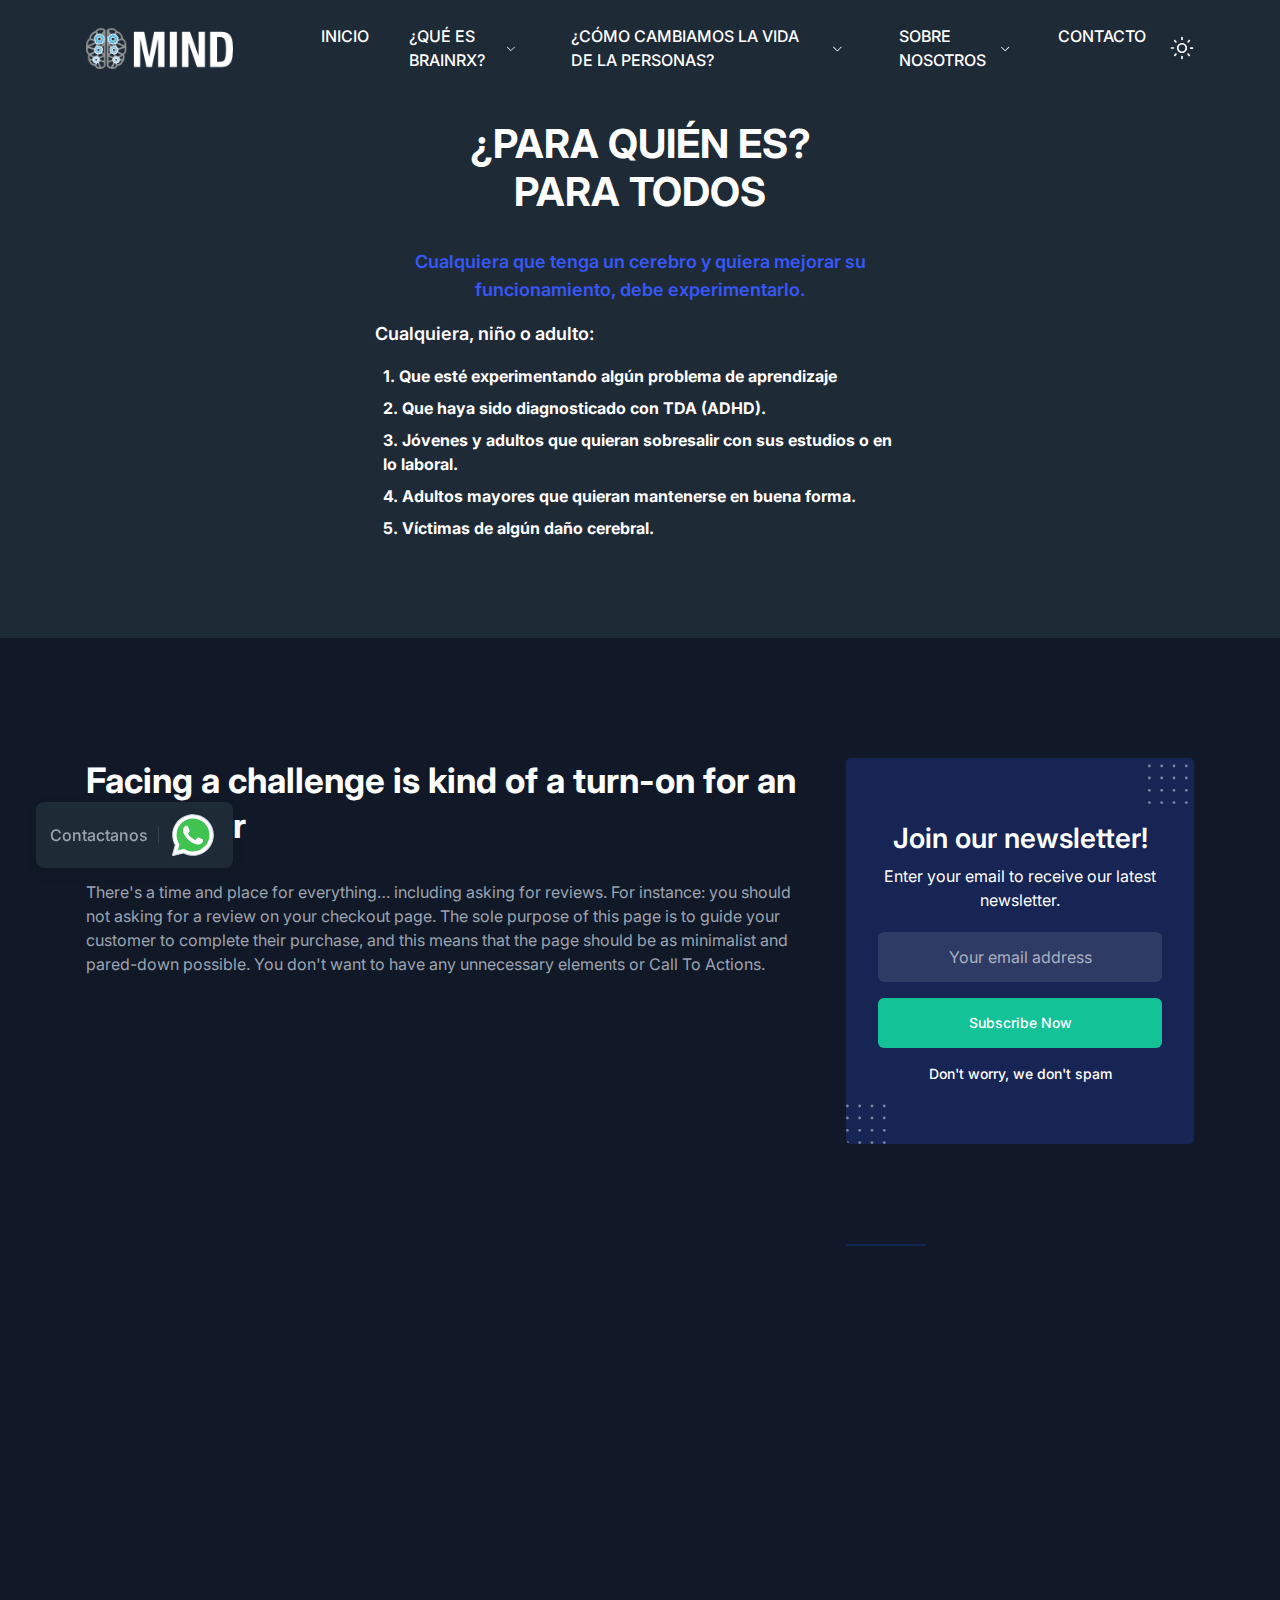
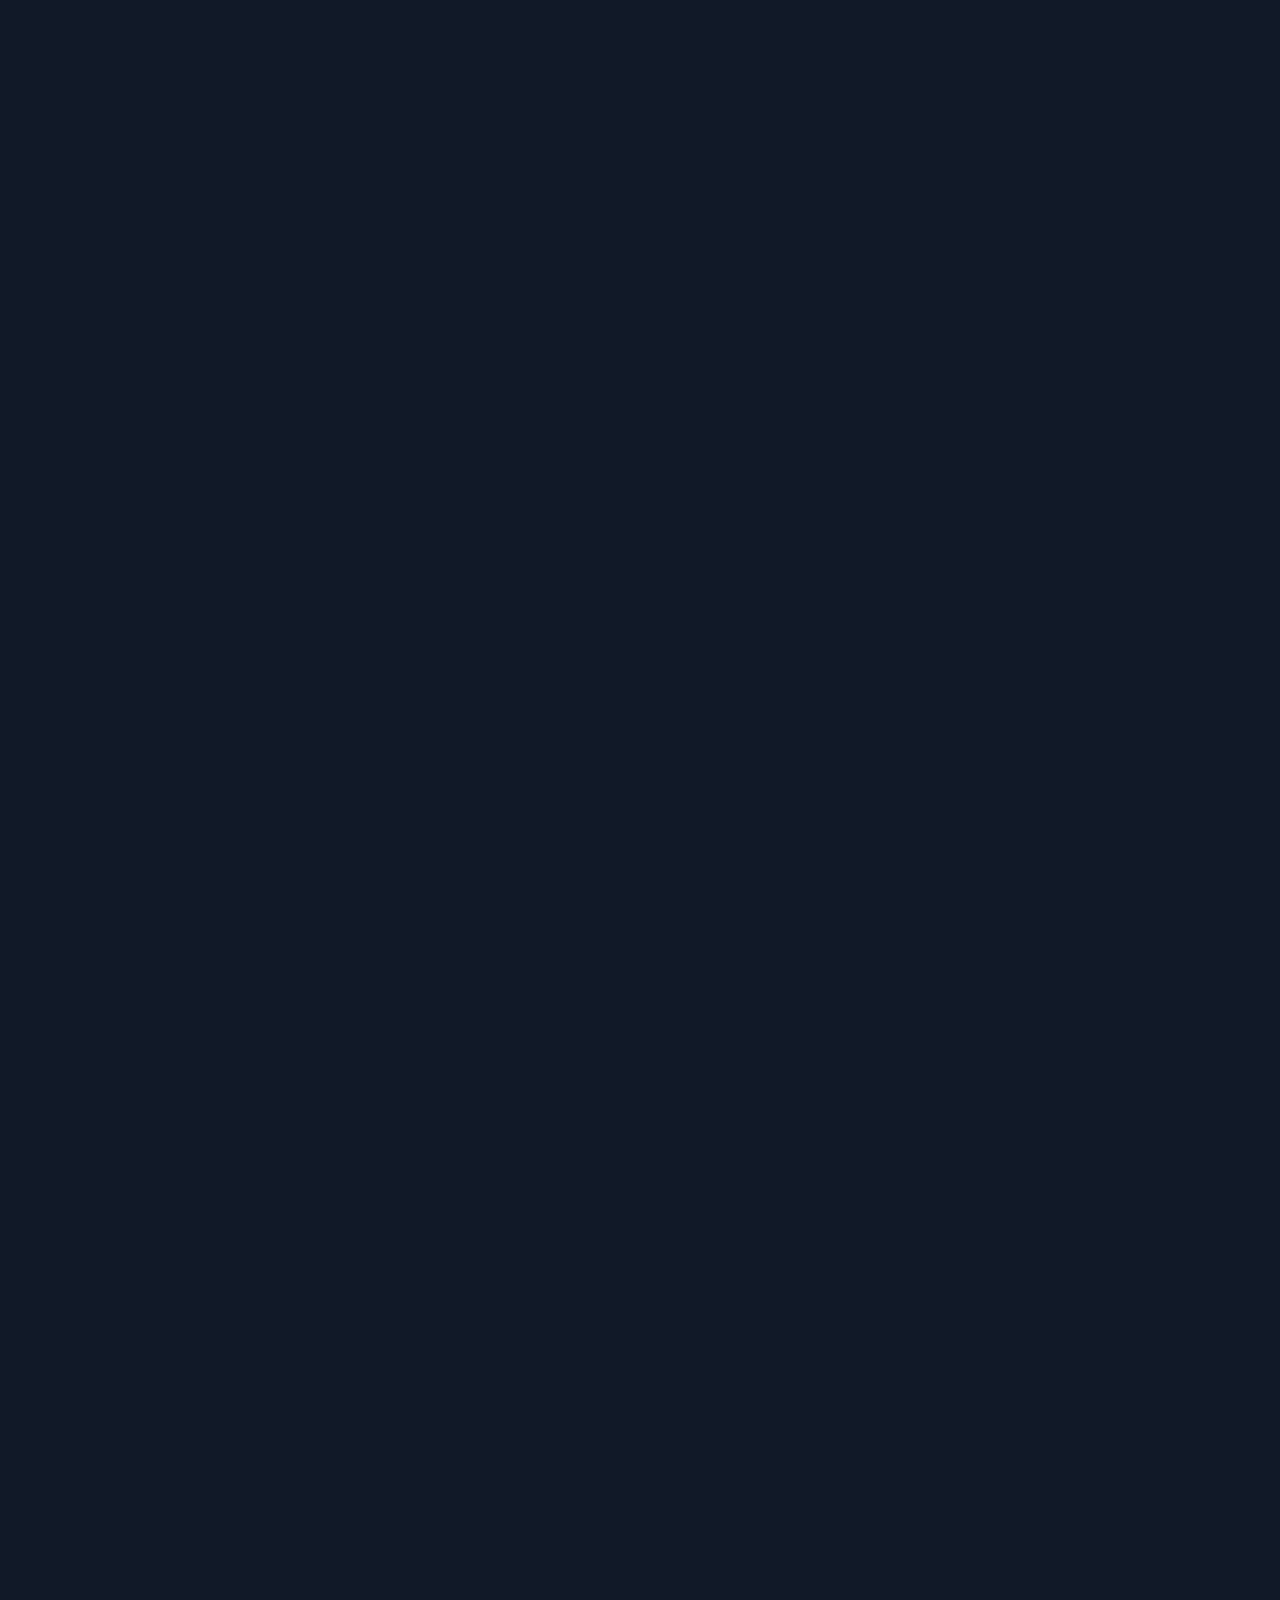
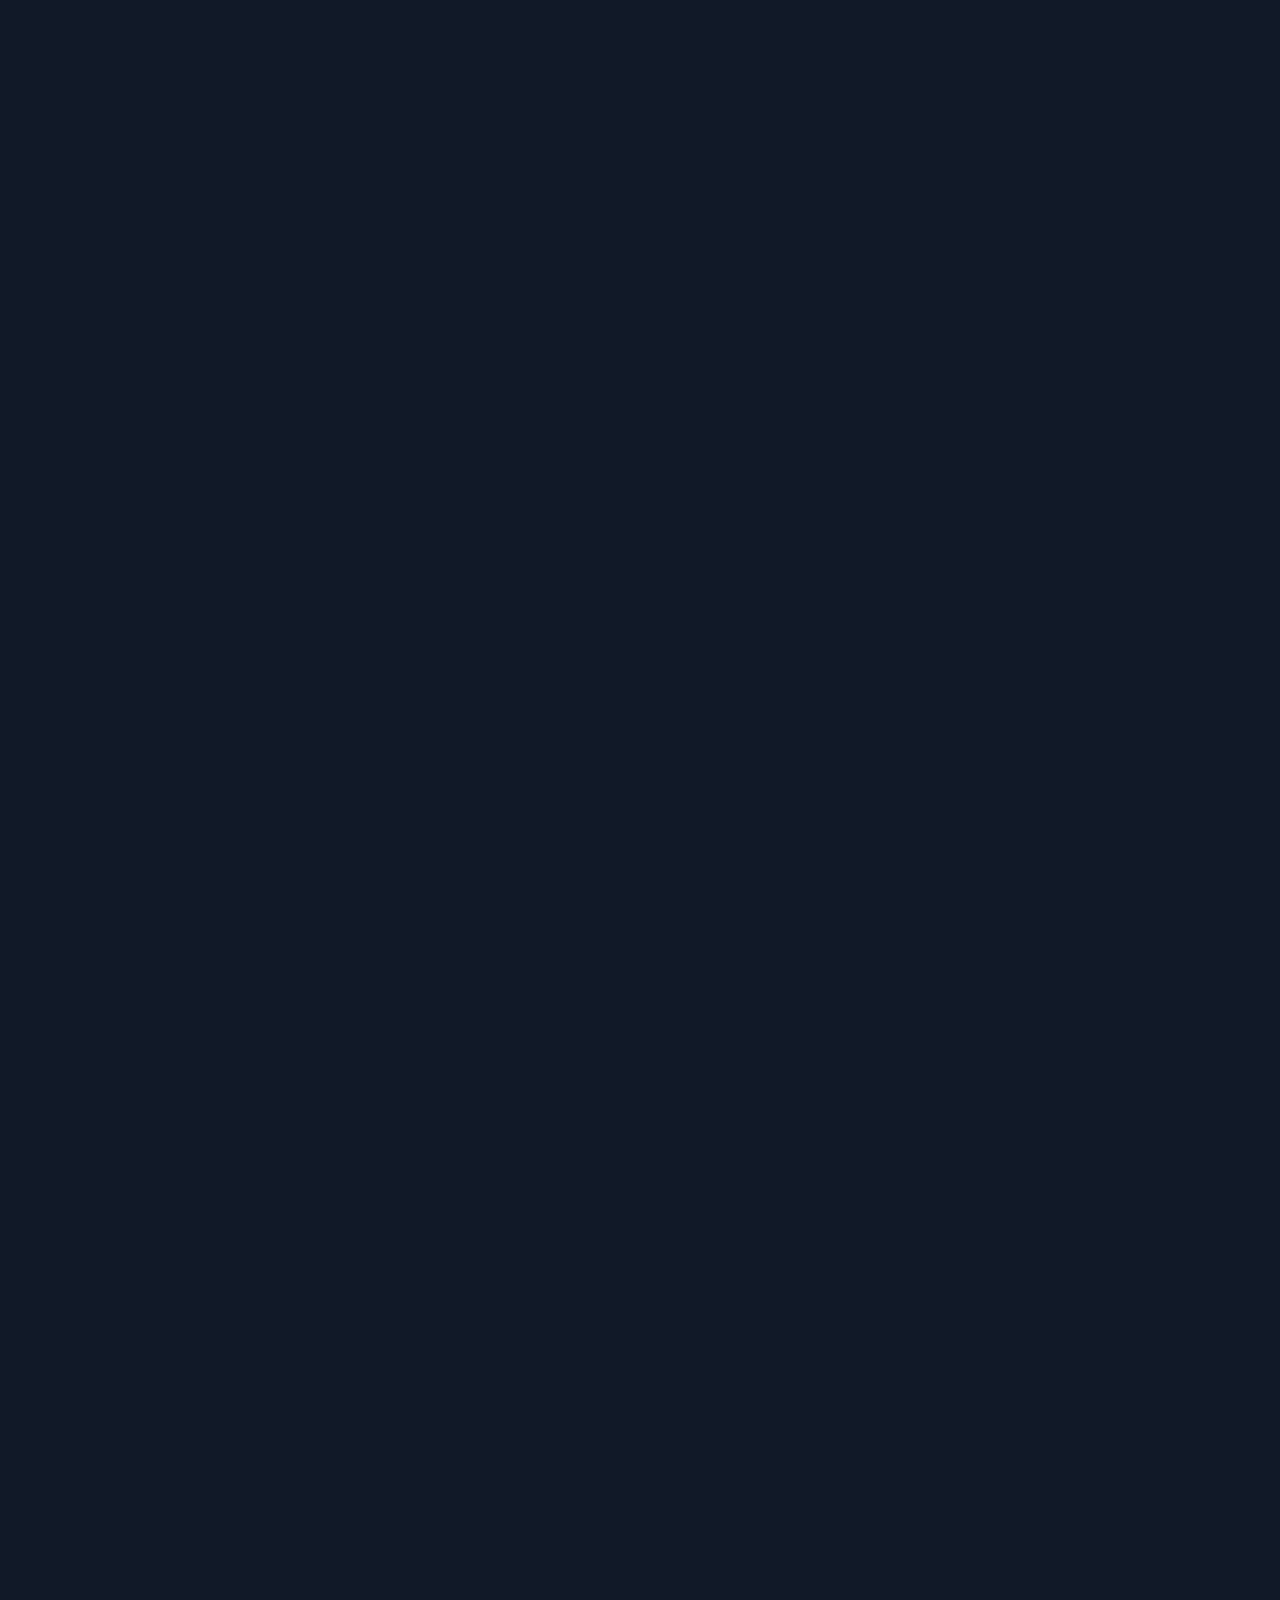
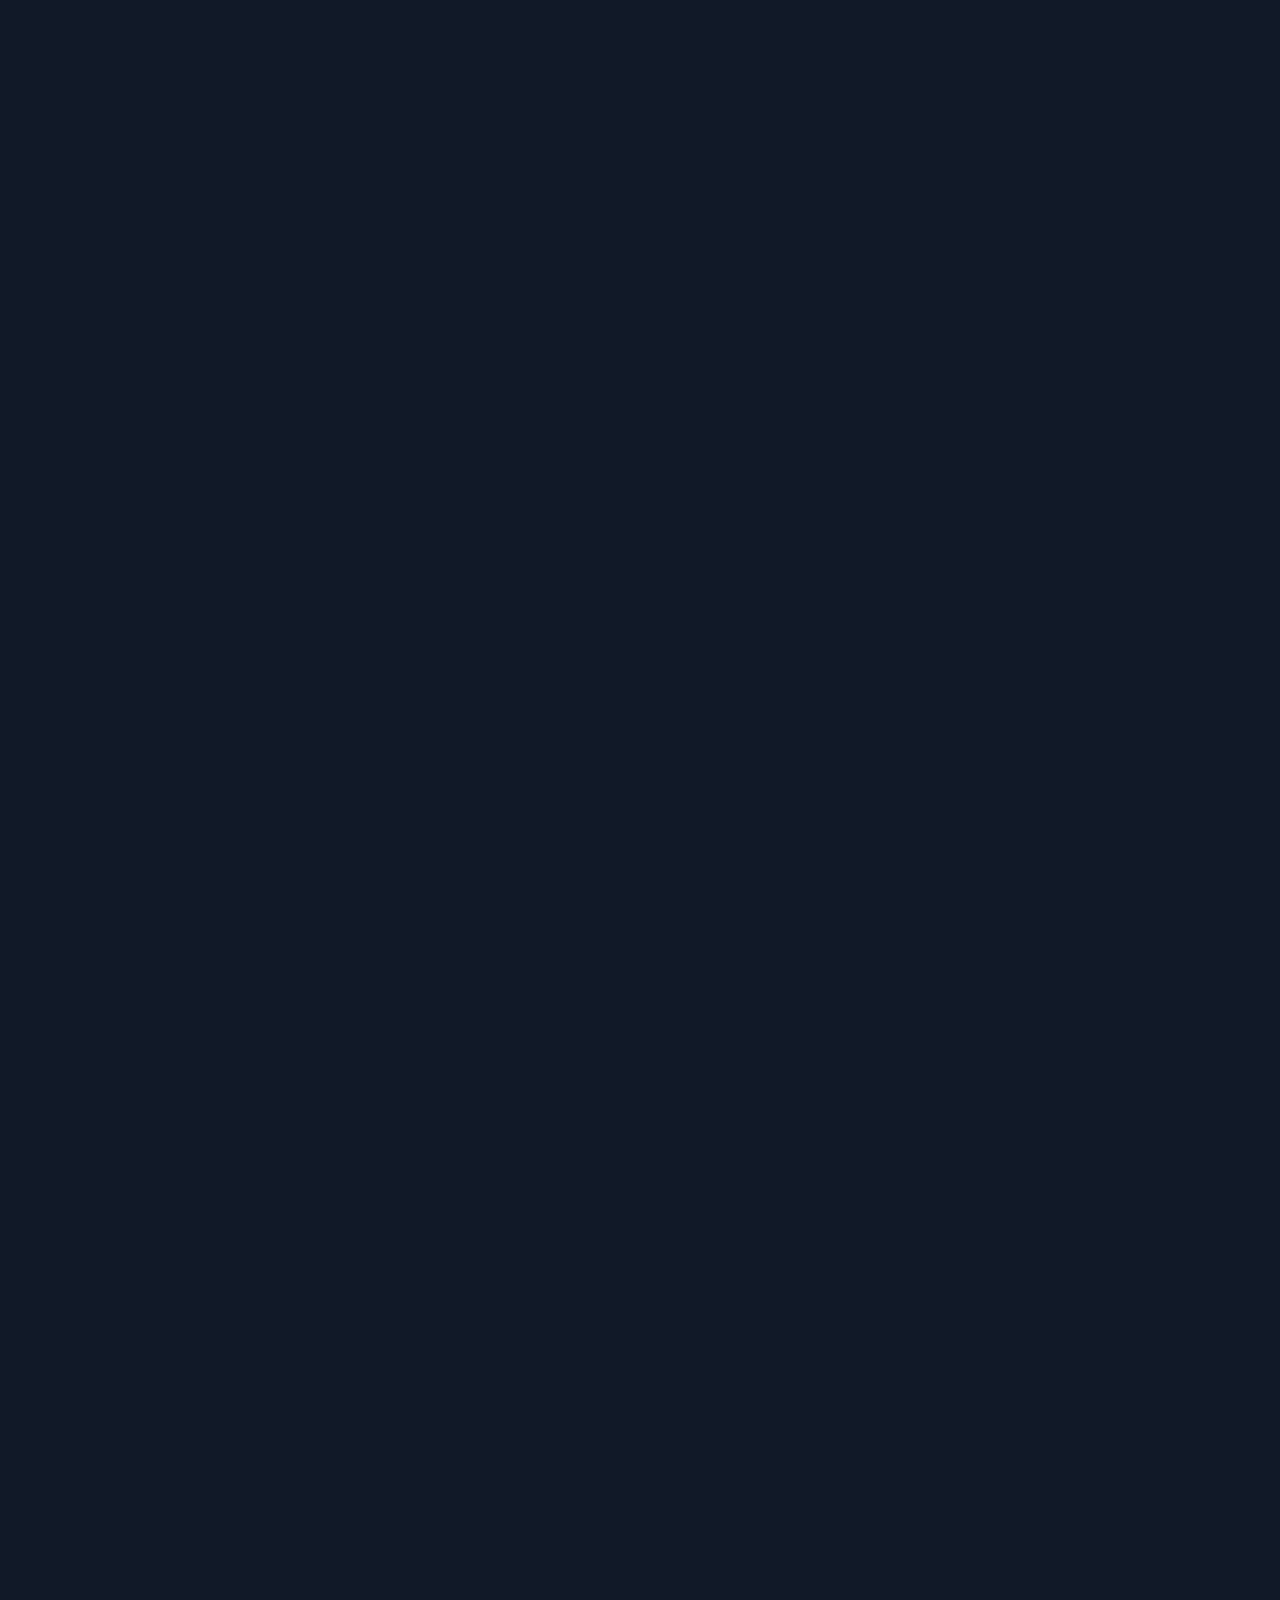
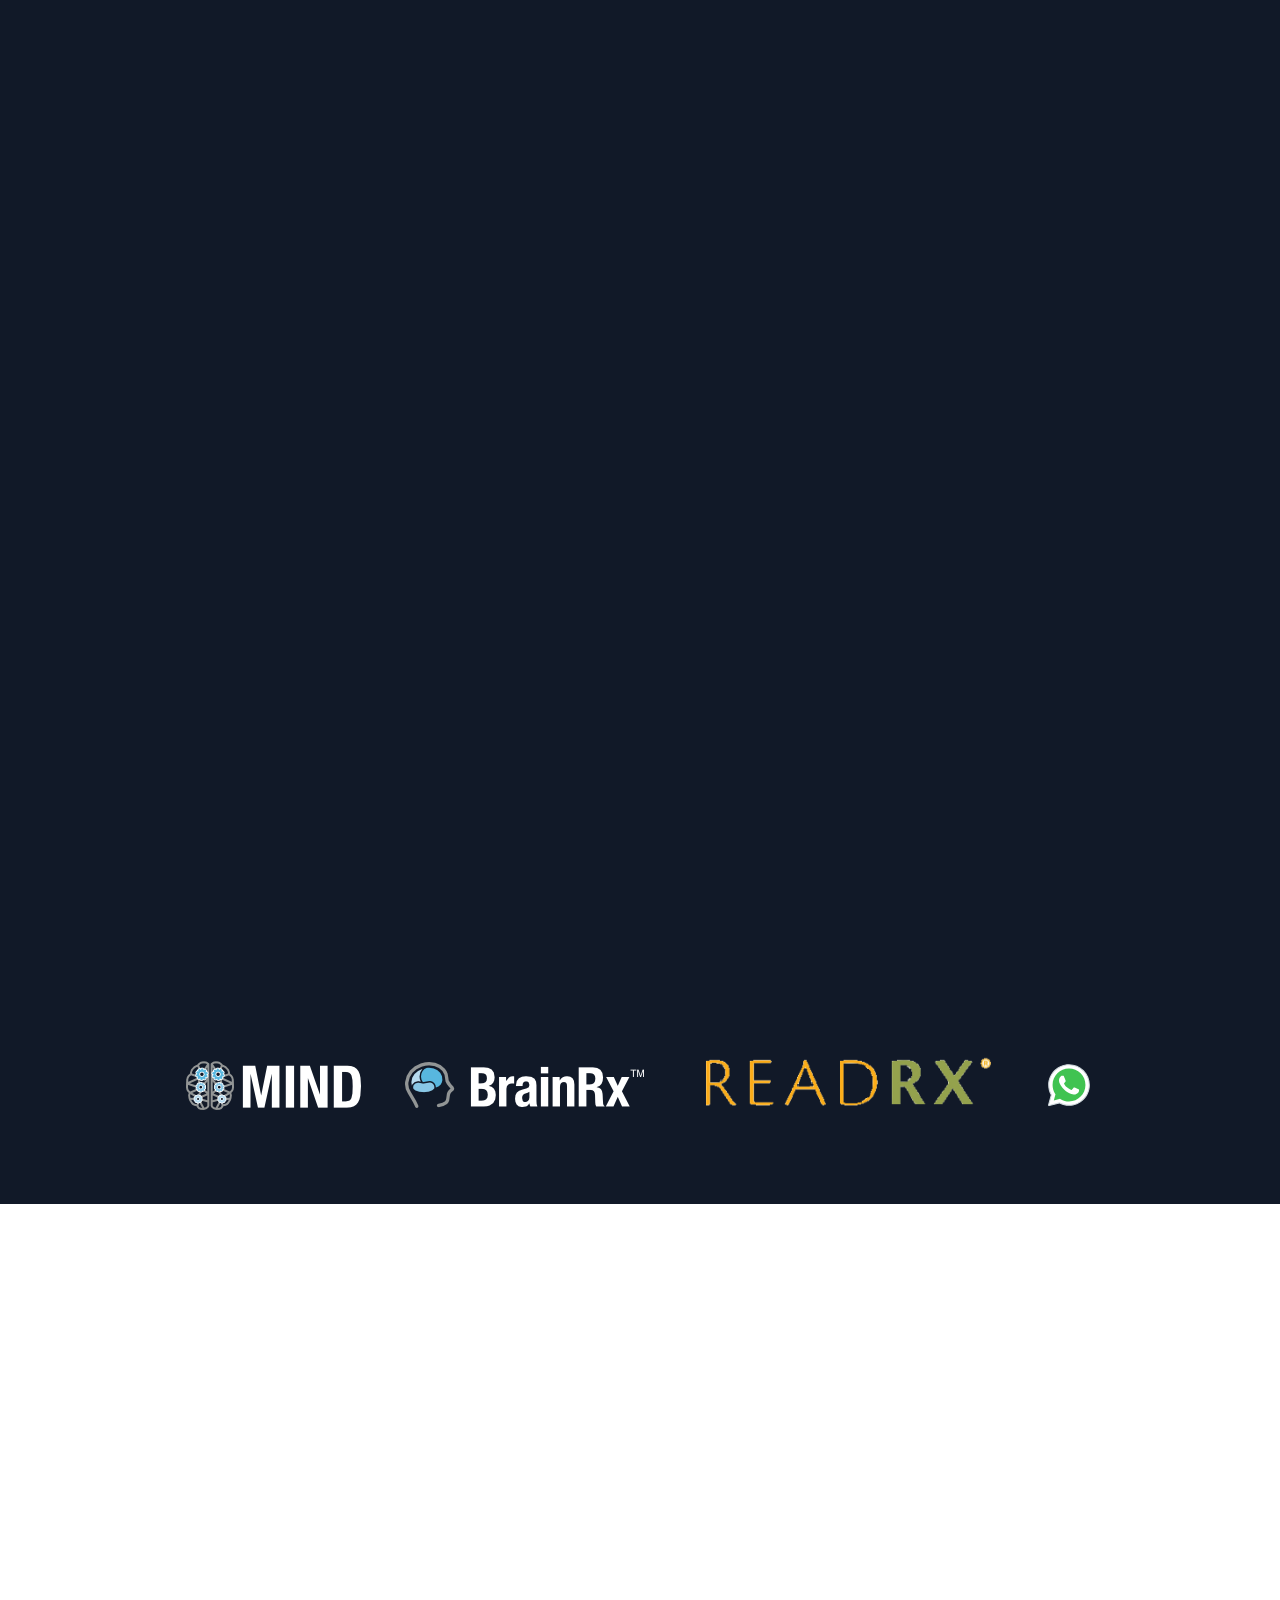
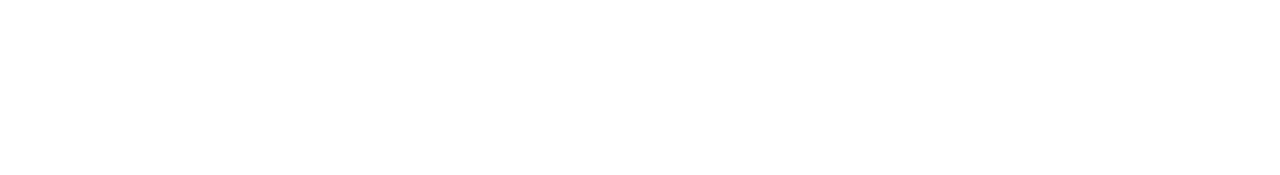
<file: how-we-help.html>
<!DOCTYPE html>
<html lang="en" class="scroll-smooth">

<head>
  <meta charset="UTF-8" />
  <meta http-equiv="X-UA-Compatible" content="IE=edge" />
  <meta name="viewport" content="width=device-width, initial-scale=1.0" />
  <title>MIND</title>
  <link rel="shortcut icon" href="assets/images/favicon.png" type="image/x-icon" />
  <link rel="stylesheet" href="assets/css/swiper-bundle.min.css" />
  <link rel="stylesheet" href="assets/css/animate.css" />
  <link rel="stylesheet" href="assets/css/tailwind.css" />

  <!-- ==== WOW JS ==== -->
  <script src="assets/js/wow.min.js"></script>
  <script>
    new WOW().init();
  </script>
</head>

<body>
  <!-- ====== Navbar Section Start -->
  <div class="ud-header absolute left-0 top-0 z-40 flex w-full items-center bg-transparent">
    <div class="container">
      <div class="relative -mx-4 flex items-center justify-between">
        <div class="w-40 max-w-full px-4">
          <a href="index.html" class="navbar-logo block w-full py-5">
            <img src="assets/images/logo/logo-white.png" alt="logo" class="header-logo w-full" />
          </a>
        </div>
        <div class="flex w-full items-center justify-between px-4 space-x-8">
          <div>
            <button id="navbarToggler"
              class="absolute right-4 top-1/2 block -translate-y-1/2 rounded-lg px-3 py-[6px] ring-primary focus:ring-2 lg:hidden">
              <span class="relative my-[6px] block h-[2px] w-[30px] bg-white"></span>
              <span class="relative my-[6px] block h-[2px] w-[30px] bg-white"></span>
              <span class="relative my-[6px] block h-[2px] w-[30px] bg-white"></span>
            </button>
            <nav id="navbarCollapse"
              class="absolute right-4 top-full hidden w-full max-w-[250px] rounded-lg bg-white py-5 shadow-lg dark:bg-dark-2 lg:static lg:block lg:w-full lg:max-w-full lg:bg-transparent lg:px-4 lg:py-0 lg:shadow-none dark:lg:bg-transparent xl:px-6">
              <ul class="blcok lg:flex 2xl:ml-20">
                <li class="group relative">
                  <a href="#home"
                    class="ud-menu-scroll mx-8 flex py-2 text-base font-medium text-dark group-hover:text-primary dark:text-white lg:mr-0 lg:inline-flex lg:px-0 lg:py-6 lg:text-white lg:group-hover:text-white lg:group-hover:opacity-70">
                    INICIO
                  </a>
                </li>
                <li class="submenu-item group relative">
                  <a href="javascript:void(0)"
                    class="relative mx-8 flex items-center justify-between py-2 text-base font-medium text-dark group-hover:text-primary dark:text-white lg:ml-8 lg:mr-0 lg:inline-flex lg:py-6 lg:pl-0 lg:pr-4 lg:text-white lg:group-hover:text-white lg:group-hover:opacity-70 xl:ml-10">
                    ¿QUÉ ES BRAINRX?
                    <svg class="ml-2 fill-current" width="16" height="20" viewBox="0 0 16 20" fill="none"
                      xmlns="http://www.w3.org/2000/svg">
                      <path
                        d="M7.99999 14.9C7.84999 14.9 7.72499 14.85 7.59999 14.75L1.84999 9.10005C1.62499 8.87505 1.62499 8.52505 1.84999 8.30005C2.07499 8.07505 2.42499 8.07505 2.64999 8.30005L7.99999 13.525L13.35 8.25005C13.575 8.02505 13.925 8.02505 14.15 8.25005C14.375 8.47505 14.375 8.82505 14.15 9.05005L8.39999 14.7C8.27499 14.825 8.14999 14.9 7.99999 14.9Z" />
                    </svg>
                  </a>
                  <div
                    class="submenu relative left-0 top-full hidden w-[250px] rounded-sm bg-white p-4 transition-[top] duration-300 group-hover:opacity-100 dark:bg-dark-2 lg:invisible lg:absolute lg:top-[110%] lg:block lg:opacity-0 lg:shadow-lg lg:group-hover:visible lg:group-hover:top-full">
                    <a href="brainrx.html"
                      class="block rounded px-4 py-[10px] text-sm text-body-color hover:text-primary dark:text-dark-6 dark:hover:text-primary">
                      ¿QUÉ ES?
                    </a>
                    <a href="brainrx2.html"
                      class="block rounded px-4 py-[10px] text-sm text-body-color hover:text-primary dark:text-dark-6 dark:hover:text-primary">
                      ¿CÓMO FUNCIONA?
                    </a>
                    <a href="brainrx3.html"
                      class="block rounded px-4 py-[10px] text-sm text-body-color hover:text-primary dark:text-dark-6 dark:hover:text-primary">
                      ¿CÓMO ARRANCAMOS?
                    </a>
                  </div>
                </li>
                <li class="submenu-item group relative">
                  <a href="javascript:void(0)"
                    class="relative mx-8 flex items-center justify-between py-2 text-base font-medium text-dark group-hover:text-primary dark:text-white lg:ml-8 lg:mr-0 lg:inline-flex lg:py-6 lg:pl-0 lg:pr-4 lg:text-white lg:group-hover:text-white lg:group-hover:opacity-70 xl:ml-10">
                    ¿CÓMO CAMBIAMOS LA VIDA DE LA PERSONAS?
                    <svg class="ml-2 fill-current" width="16" height="20" viewBox="0 0 16 20" fill="none"
                      xmlns="http://www.w3.org/2000/svg">
                      <path
                        d="M7.99999 14.9C7.84999 14.9 7.72499 14.85 7.59999 14.75L1.84999 9.10005C1.62499 8.87505 1.62499 8.52505 1.84999 8.30005C2.07499 8.07505 2.42499 8.07505 2.64999 8.30005L7.99999 13.525L13.35 8.25005C13.575 8.02505 13.925 8.02505 14.15 8.25005C14.375 8.47505 14.375 8.82505 14.15 9.05005L8.39999 14.7C8.27499 14.825 8.14999 14.9 7.99999 14.9Z" />
                    </svg>
                  </a>
                  <div
                    class="submenu relative left-0 top-full hidden w-[250px] rounded-sm bg-white p-4 transition-[top] duration-300 group-hover:opacity-100 dark:bg-dark-2 lg:invisible lg:absolute lg:top-[110%] lg:block lg:opacity-0 lg:shadow-lg lg:group-hover:visible lg:group-hover:top-full">
                    <a href="how-we-help.html"
                      class="block rounded px-4 py-[10px] text-sm text-body-color hover:text-primary dark:text-dark-6 dark:hover:text-primary">
                      ¿A QUIÉN PODEMOS AYUDAR?
                    </a>
                    <a href="DISLEXIA.html"
                      class="block rounded px-4 py-[10px] text-sm text-body-color hover:text-primary dark:text-dark-6 dark:hover:text-primary">
                      DISLEXIA
                    </a>
                    <a href="TDAH.html"
                      class="block rounded px-4 py-[10px] text-sm text-body-color hover:text-primary dark:text-dark-6 dark:hover:text-primary">
                      TDAH
                    </a>
                    <a href="TDAH-DISLEXIA.html"
                      class="block rounded px-4 py-[10px] text-sm text-body-color hover:text-primary dark:text-dark-6 dark:hover:text-primary">
                      TDAH/DISLEXIA
                    </a>

                  </div>
                </li>
                <li class="submenu-item group relative">
                  <a href="javascript:void(0)"
                    class="relative mx-8 flex items-center justify-between py-2 text-base font-medium text-dark group-hover:text-primary dark:text-white lg:ml-8 lg:mr-0 lg:inline-flex lg:py-6 lg:pl-0 lg:pr-4 lg:text-white lg:group-hover:text-white lg:group-hover:opacity-70 xl:ml-10">
                    SOBRE NOSOTROS
                    <svg class="ml-2 fill-current" width="16" height="20" viewBox="0 0 16 20" fill="none"
                      xmlns="http://www.w3.org/2000/svg">
                      <path
                        d="M7.99999 14.9C7.84999 14.9 7.72499 14.85 7.59999 14.75L1.84999 9.10005C1.62499 8.87505 1.62499 8.52505 1.84999 8.30005C2.07499 8.07505 2.42499 8.07505 2.64999 8.30005L7.99999 13.525L13.35 8.25005C13.575 8.02505 13.925 8.02505 14.15 8.25005C14.375 8.47505 14.375 8.82505 14.15 9.05005L8.39999 14.7C8.27499 14.825 8.14999 14.9 7.99999 14.9Z" />
                    </svg>
                  </a>
                  <div
                    class="submenu relative left-0 top-full hidden w-[250px] rounded-sm bg-white p-4 transition-[top] duration-300 group-hover:opacity-100 dark:bg-dark-2 lg:invisible lg:absolute lg:top-[110%] lg:block lg:opacity-0 lg:shadow-lg lg:group-hover:visible lg:group-hover:top-full">
                    <a href="perfiles.html"
                      class="block rounded px-4 py-[10px] text-sm text-body-color hover:text-primary dark:text-dark-6 dark:hover:text-primary">
                      PERFILES
                    </a>
                    <div class="flex items-center mt-2">
                      <img src="./assets/images/favicon2.png" alt="Mind Icon" class="w-4 h-4 mr-2">
                      <a href="mind.html"
                        class="block rounded px-4 py-[10px] text-sm text-body-color hover:text-primary dark:text-dark-6 dark:hover:text-primary">
                        MIND
                      </a>
                    </div>
                  </div>
                </li>
                <li class="group relative">
                  <a href="contact.html"
                    class="mx-8 flex py-2 text-base font-medium text-dark group-hover:text-primary dark:text-white lg:mr-0 lg:inline-flex lg:px-0 lg:py-6 lg:text-white lg:group-hover:text-white lg:group-hover:opacity-70">
                    CONTACTO
                  </a>
                </li>
              </ul>
            </nav>
          </div>
          <div class="flex items-center justify-end pr-16 lg:pr-0">

            <label for="themeSwitcher" class="inline-flex cursor-pointer items-center" aria-label="themeSwitcher"
              name="themeSwitcher">
              <input type="checkbox" name="themeSwitcher" id="themeSwitcher" class="sr-only" />
              <span class="block text-white dark:hidden">
                <svg class="fill-current" width="24" height="24" viewBox="0 0 24 24" fill="none"
                  xmlns="http://www.w3.org/2000/svg">
                  <path
                    d="M13.3125 1.50001C12.675 1.31251 12.0375 1.16251 11.3625 1.05001C10.875 0.975006 10.35 1.23751 10.1625 1.68751C9.93751 2.13751 10.05 2.70001 10.425 3.00001C13.0875 5.47501 14.0625 9.11251 12.975 12.525C11.775 16.3125 8.25001 18.975 4.16251 19.0875C3.63751 19.0875 3.22501 19.425 3.07501 19.9125C2.92501 20.4 3.15001 20.925 3.56251 21.1875C4.50001 21.75 5.43751 22.2 6.37501 22.5C7.46251 22.8375 8.58751 22.9875 9.71251 22.9875C11.625 22.9875 13.5 22.5 15.1875 21.5625C17.85 20.1 19.725 17.7375 20.55 14.8875C22.1625 9.26251 18.975 3.37501 13.3125 1.50001ZM18.9375 14.4C18.2625 16.8375 16.6125 18.825 14.4 20.0625C12.075 21.3375 9.41251 21.6 6.90001 20.85C6.63751 20.775 6.33751 20.6625 6.07501 20.55C10.05 19.7625 13.35 16.9125 14.5875 13.0125C15.675 9.56251 15 5.92501 12.7875 3.07501C17.5875 4.68751 20.2875 9.67501 18.9375 14.4Z" />
                </svg>
              </span>
              <span class="hidden text-white dark:block">
                <svg class="fill-current" width="24" height="24" viewBox="0 0 24 24" fill="none"
                  xmlns="http://www.w3.org/2000/svg">
                  <g clip-path="url(#clip0_2172_3070)">
                    <path
                      d="M12 6.89999C9.18752 6.89999 6.90002 9.18749 6.90002 12C6.90002 14.8125 9.18752 17.1 12 17.1C14.8125 17.1 17.1 14.8125 17.1 12C17.1 9.18749 14.8125 6.89999 12 6.89999ZM12 15.4125C10.125 15.4125 8.58752 13.875 8.58752 12C8.58752 10.125 10.125 8.58749 12 8.58749C13.875 8.58749 15.4125 10.125 15.4125 12C15.4125 13.875 13.875 15.4125 12 15.4125Z" />
                    <path
                      d="M12 4.2375C12.45 4.2375 12.8625 3.8625 12.8625 3.375V1.5C12.8625 1.05 12.4875 0.637497 12 0.637497C11.55 0.637497 11.1375 1.0125 11.1375 1.5V3.4125C11.175 3.8625 11.55 4.2375 12 4.2375Z" />
                    <path
                      d="M12 19.7625C11.55 19.7625 11.1375 20.1375 11.1375 20.625V22.5C11.1375 22.95 11.5125 23.3625 12 23.3625C12.45 23.3625 12.8625 22.9875 12.8625 22.5V20.5875C12.8625 20.1375 12.45 19.7625 12 19.7625Z" />
                    <path
                      d="M18.1125 6.74999C18.3375 6.74999 18.5625 6.67499 18.7125 6.48749L19.9125 5.28749C20.25 4.94999 20.25 4.42499 19.9125 4.08749C19.575 3.74999 19.05 3.74999 18.7125 4.08749L17.5125 5.28749C17.175 5.62499 17.175 6.14999 17.5125 6.48749C17.6625 6.67499 17.8875 6.74999 18.1125 6.74999Z" />
                    <path
                      d="M5.32501 17.5125L4.12501 18.675C3.78751 19.0125 3.78751 19.5375 4.12501 19.875C4.27501 20.025 4.50001 20.1375 4.72501 20.1375C4.95001 20.1375 5.17501 20.0625 5.32501 19.875L6.52501 18.675C6.86251 18.3375 6.86251 17.8125 6.52501 17.475C6.18751 17.175 5.62501 17.175 5.32501 17.5125Z" />
                    <path
                      d="M22.5 11.175H20.5875C20.1375 11.175 19.725 11.55 19.725 12.0375C19.725 12.4875 20.1 12.9 20.5875 12.9H22.5C22.95 12.9 23.3625 12.525 23.3625 12.0375C23.3625 11.55 22.95 11.175 22.5 11.175Z" />
                    <path
                      d="M4.23751 12C4.23751 11.55 3.86251 11.1375 3.37501 11.1375H1.50001C1.05001 11.1375 0.637512 11.5125 0.637512 12C0.637512 12.45 1.01251 12.8625 1.50001 12.8625H3.41251C3.86251 12.8625 4.23751 12.45 4.23751 12Z" />
                    <path
                      d="M18.675 17.5125C18.3375 17.175 17.8125 17.175 17.475 17.5125C17.1375 17.85 17.1375 18.375 17.475 18.7125L18.675 19.9125C18.825 20.0625 19.05 20.175 19.275 20.175C19.5 20.175 19.725 20.1 19.875 19.9125C20.2125 19.575 20.2125 19.05 19.875 18.7125L18.675 17.5125Z" />
                    <path
                      d="M5.32501 4.125C4.98751 3.7875 4.46251 3.7875 4.12501 4.125C3.78751 4.4625 3.78751 4.9875 4.12501 5.325L5.32501 6.525C5.47501 6.675 5.70001 6.7875 5.92501 6.7875C6.15001 6.7875 6.37501 6.7125 6.52501 6.525C6.86251 6.1875 6.86251 5.6625 6.52501 5.325L5.32501 4.125Z" />
                  </g>
                  <defs>
                    <clipPath id="clip0_2172_3070">
                      <rect width="24" height="24" fill="white" />
                    </clipPath>
                  </defs>
                </svg>
              </span>
            </label>
          </div>
        </div>
      </div>
    </div>
  </div>
  <!-- ====== Navbar Section End -->

  <!-- ====== About Section Start -->
  <section id="about" class="wow fadeInUp bg-gray-1 pb-8 pt-20 dark:bg-dark-2 lg:pb-[70px] lg:pt-[120px]">
    <div class="container mx-auto">
      <div class="relative overflow-hidden">
        <div class="-mx-4 flex flex-wrap items-stretch">
          <div class="w-full px-4">
            <div class="mx-auto max-w-[570px]">
              <h2
                class="mb-3 text-3xl font-bold text-dark dark:text-white sm:text-4xl md:text-[40px] md:leading-[1.2] text-center">
                <span>¿PARA QUIÉN ES?
                  <br>
                  PARA TODOS</span>
              </h2>
              <ul class="list-none p-5 text-left">
                <li class="flex items-start mb-2 font-bold text-dark dark:text-white ">
                  <span class="mb-2 block text-lg font-semibold text-primary text-center">
                    Cualquiera que tenga un cerebro y quiera mejorar su funcionamiento, debe experimentarlo.</span>
                </li>
                <li class="flex items-start mb-2 font-bold text-dark dark:text-white ">
                  <span class="mb-2 block text-lg font-semibold text-dark dark:text-white  text-center">
                    Cualquiera, niño o adulto:</span>
                </li>
                <li class="flex items-start mb-2 font-bold text-dark dark:text-white">
                  <span class="ml-2 text-left">1. Que esté experimentando algún problema de aprendizaje</span>
                </li>
                <li class="flex items-start mb-2 font-bold text-dark dark:text-white">
                  <span class="ml-2 text-left">2. Que haya sido diagnosticado con TDA (ADHD).</span>
                </li>
                <li class="flex items-start mb-2 font-bold text-dark dark:text-white">
                  <span class="ml-2">3. Jóvenes y adultos que quieran sobresalir con sus estudios o en lo
                    laboral.</span>
                </li>
                <li class="flex items-start mb-2 font-bold text-dark dark:text-white">
                  <span class="ml-2">4. Adultos mayores que quieran mantenerse en buena forma.</span>
                </li>
                <li class="flex items-start mb-2 font-bold text-dark dark:text-white">
                  <span class="ml-2">5. Víctimas de algún daño cerebral.</span>
                </li>
              </ul>
            </div>
          </div>
        </div>
      </div>
    </div>
  </section>
  <!-- ====== About Section End -->
  
<!-- ====== Blog Details Section Start -->
<section class="pb-10 pt-20 dark:bg-dark lg:pb-20 lg:pt-[120px]">
  <div class="container">
    <div class="flex flex-wrap justify-center -mx-4">
      <div class="w-full px-4">
        <div class="flex flex-wrap -mx-4">
          <div class="w-full px-4 lg:w-8/12">
            <div>
              <h2
                class="wow fadeInUp mb-8 text-2xl font-bold text-dark dark:text-white sm:text-3xl md:text-[35px] md:leading-[1.28]"
                data-wow-delay=".1s
                "
              >
                Facing a challenge is kind of a turn-on for an easy rider
              </h2>
              <p
                class="mb-6 text-base wow fadeInUp text-body-color dark:text-dark-6"
                data-wow-delay=".1s"
              >
                There's a time and place for everything… including asking
                for reviews. For instance: you should not asking for a
                review on your checkout page. The sole purpose of this page
                is to guide your customer to complete their purchase, and
                this means that the page should be as minimalist and
                pared-down possible. You don't want to have any unnecessary
                elements or Call To Actions.
              </p>
              <p
                class="mb-8 text-base wow fadeInUp text-body-color dark:text-dark-6"
                data-wow-delay=".1s"
              >
                There's a time and place for everything… including asking
                for reviews. For instance: you should not asking for a
                review on your checkout page. The sole purpose of this page
                is to guide your customer to complete their purchase, and
                this means that the page should be as minimalist and
                pared-down possible. You don't want to have any unnecessary
                elements or Call To Actions.
              </p>
              <h3
                class="wow fadeInUp mb-6 text-2xl font-bold text-dark dark:text-white sm:text-[28px] sm:leading-[40px]"
                data-wow-delay=".1s"
              >
                Sea no quidam vulputate
              </h3>
              <p
                class="mb-10 text-base wow fadeInUp text-body-color dark:text-dark-6"
                data-wow-delay=".1s"
              >
                At quo cetero fastidii. Usu ex ornatus corpora sententiae,
                vocibus deleniti ut nec. Ut enim eripuit eligendi est, in
                iracundia signiferumque quo. Sed virtute suavitate
                suscipiantur ea, dolor this can eloquentiam ei pro. Suas
                adversarium interpretaris eu sit, eum viris impedit ne.
                Erant appareat corrumpit ei vel.
              </p>
              <div
                class="wow fadeInUp relative z-10 mb-10 overflow-hidden rounded-[5px] bg-primary/5 px-6 py-8 text-center sm:p-10 md:px-[60px]"
                data-wow-delay=".1s
                "
              >
                <div class="mx-auto max-w-[530px]">
                  <span class="mb-[14px] flex justify-center text-primary">
                    <svg
                      width="46"
                      height="46"
                      viewBox="0 0 46 46"
                      fill="none"
                      xmlns="http://www.w3.org/2000/svg"
                      class="fill-current"
                    >
                      <path
                        d="M13.7995 35.5781C12.937 35.5781 12.1464 35.075 11.8589 34.2844L9.48702 28.5344C6.82765 28.1031 4.45577 26.7375 2.9464 24.6531C1.36515 22.5687 0.862021 19.9812 1.5089 17.4656C2.51515 13.3687 6.75577 10.2781 11.4276 10.35C14.7339 10.4219 17.4651 11.7875 19.262 14.2312C20.987 16.675 21.4183 19.9812 20.412 23C19.4776 25.7312 18.2558 28.4625 17.1058 31.1219C16.6745 32.2 16.1714 33.2781 15.7401 34.2844C15.4526 35.075 14.662 35.5781 13.7995 35.5781ZM11.2839 13.5844C8.1214 13.5844 5.2464 15.5969 4.59952 18.2562C4.24015 19.8375 4.52765 21.4187 5.5339 22.7125C6.6839 24.2937 8.62452 25.3 10.7089 25.4437L11.7151 25.5156L13.7995 30.5469C13.8714 30.3312 14.0151 30.0437 14.087 29.8281C15.237 27.2406 16.387 24.5812 17.2495 21.9219C17.9683 19.9094 17.6808 17.6812 16.5308 16.1C15.3808 14.5187 13.5839 13.6562 11.3558 13.5844C11.3558 13.5844 11.3558 13.5844 11.2839 13.5844Z"
                      />
                      <path
                        d="M37.5905 35.65C36.728 35.65 35.9374 35.1469 35.6499 34.3563L33.278 28.6063C30.6187 28.175 28.2468 26.8094 26.7374 24.725C25.1562 22.6406 24.653 20.0531 25.2999 17.5375C26.3062 13.4406 30.5468 10.35 35.2187 10.4219C38.5249 10.4938 41.2562 11.8594 42.9812 14.3031C44.7062 16.7469 45.1374 20.0531 44.1312 23.0719C43.1968 25.8031 41.9749 28.5344 40.8249 31.1938C40.3937 32.2719 39.8905 33.35 39.4593 34.3563C39.2437 35.1469 38.453 35.65 37.5905 35.65ZM35.0749 13.5844C31.9124 13.5844 29.0374 15.5969 28.3905 18.2563C28.0312 19.8375 28.3187 21.4188 29.3249 22.7844C30.4749 24.3656 32.4155 25.3719 34.4999 25.5156L35.5062 25.5875L37.5905 30.6188C37.6624 30.4031 37.8062 30.1156 37.878 29.9C39.028 27.3125 40.178 24.6531 41.0405 21.9938C41.7593 19.9813 41.4718 17.7531 40.3218 16.1C39.1718 14.5188 37.3749 13.6563 35.1468 13.5844C35.1468 13.5844 35.1468 13.5844 35.0749 13.5844Z"
                      />
                    </svg>
                  </span>
                  <p
                    class="mb-[18px] text-base italic leading-[28px] text-dark dark:text-white"
                  >
                    A spring of truth shall flow from it: like a new star it
                    shall scatter the darkness of ignorance, and cause a
                    light heretofore unknown to shine amongst men.
                  </p>
                  <span
                    class="text-xs italic text-body-color dark:text-dark-6"
                  >
                    “Andrio Domeco”
                  </span>
                </div>
                <div>
                  <span class="absolute top-0 left-0">
                    <svg
                      width="103"
                      height="109"
                      viewBox="0 0 103 109"
                      fill="none"
                      xmlns="http://www.w3.org/2000/svg"
                    >
                      <ellipse
                        cx="0.483916"
                        cy="3.5"
                        rx="102.075"
                        ry="105.5"
                        transform="rotate(180 0.483916 3.5)"
                        fill="url(#paint0_linear_2014_9016)"
                      />
                      <defs>
                        <linearGradient
                          id="paint0_linear_2014_9016"
                          x1="-101.591"
                          y1="-50.4346"
                          x2="49.1618"
                          y2="-49.6518"
                          gradientUnits="userSpaceOnUse"
                        >
                          <stop stop-color="#3056D3" stop-opacity="0.15" />
                          <stop
                            offset="1"
                            stop-color="white"
                            stop-opacity="0"
                          />
                        </linearGradient>
                      </defs>
                    </svg>
                  </span>
                  <span class="absolute bottom-0 right-0">
                    <svg
                      width="102"
                      height="106"
                      viewBox="0 0 102 106"
                      fill="none"
                      xmlns="http://www.w3.org/2000/svg"
                    >
                      <ellipse
                        cx="102.484"
                        cy="105.5"
                        rx="102.075"
                        ry="105.5"
                        fill="url(#paint0_linear_2014_9017)"
                      />
                      <defs>
                        <linearGradient
                          id="paint0_linear_2014_9017"
                          x1="0.409163"
                          y1="51.5654"
                          x2="151.162"
                          y2="52.3482"
                          gradientUnits="userSpaceOnUse"
                        >
                          <stop stop-color="#3056D3" stop-opacity="0.15" />
                          <stop
                            offset="1"
                            stop-color="white"
                            stop-opacity="0"
                          />
                        </linearGradient>
                      </defs>
                    </svg>
                  </span>
                </div>
              </div>

              <h3
                class="wow fadeInUp mb-6 text-2xl font-semibold text-dark dark:text-white sm:text-[28px] sm:leading-[40px]"
                data-wow-delay=".1s"
              >
                What is it with your ideas?
              </h3>

              <p
                class="mb-6 text-base wow fadeInUp text-body-color dark:text-dark-6"
                data-wow-delay=".1s"
              >
                At quo cetero fastidii. Usu ex ornatus corpora sententiae,
                vocibus deleniti ut nec. Ut enim eripuit eligendi est, in
                iracundia signiferumque quo. Sed virtute suavitate
                suscipiantur ea, dolor this can eloquentiam ei pro. Suas
                adversarium interpretaris eu sit, eum viris impedit ne.
                Erant appareat corrumpit ei vel.
              </p>
              <p
                class="mb-10 text-base wow fadeInUp text-body-color dark:text-dark-6"
                data-wow-delay=".1s"
              >
                At quo cetero fastidii. Usu ex ornatus corpora sententiae,
                vocibus deleniti ut nec. Ut enim eripuit eligendi est, in
                iracundia signiferumque quo. Sed virtute suavitate
                suscipiantur ea, dolor this can eloquentiam ei pro. Suas
                adversarium interpretaris eu sit, eum viris impedit ne.
                Erant appareat corrumpit ei vel.
              </p>

              <div class="flex flex-wrap items-center mb-12 -mx-4">
                <div class="w-full px-4 md:w-1/2">
                  <div
                    class="flex flex-wrap items-center gap-3 mb-8 wow fadeInUp md:mb-0"
                    data-wow-delay=".1s"
                  >
                    <a
                      href="javascript:void(0)"
                      class="block rounded-md bg-primary/[0.08] px-[14px] py-[5px] text-base text-dark hover:bg-primary hover:text-white dark:text-white"
                    >
                      Design
                    </a>
                    <a
                      href="javascript:void(0)"
                      class="block rounded-md bg-primary/[0.08] px-[14px] py-[5px] text-base text-dark hover:bg-primary hover:text-white dark:text-white"
                    >
                      Development
                    </a>
                    <a
                      href="javascript:void(0)"
                      class="block rounded-md bg-primary/[0.08] px-[14px] py-[5px] text-base text-dark hover:bg-primary hover:text-white dark:text-white"
                    >
                      Info
                    </a>
                  </div>
                </div>
                <div class="w-full px-4 md:w-1/2">
                  <div
                    class="flex items-center wow fadeInUp md:justify-end"
                    data-wow-delay=".1s"
                  >
                    <span
                      class="mr-5 text-sm font-medium text-body-color dark:text-dark-6"
                    >
                      Share This Post
                    </span>
                    <div class="flex items-center gap-[10px]">
                      <a href="javascript:void(0)">
                        <svg
                          width="32"
                          height="32"
                          viewBox="0 0 32 32"
                          fill="none"
                          xmlns="http://www.w3.org/2000/svg"
                        >
                          <path
                            d="M16 32C24.8366 32 32 24.8366 32 16C32 7.16344 24.8366 0 16 0C7.16344 0 0 7.16344 0 16C0 24.8366 7.16344 32 16 32Z"
                            fill="#1877F2"
                          />
                          <path
                            d="M17 15.5399V12.7518C17 11.6726 17.8954 10.7976 19 10.7976H21V7.86631L18.285 7.67682C15.9695 7.51522 14 9.30709 14 11.5753V15.5399H11V18.4712H14V24.3334H17V18.4712H20L21 15.5399H17Z"
                            fill="white"
                          />
                        </svg>
                      </a>
                      <a href="javascript:void(0)">
                        <svg
                          width="32"
                          height="32"
                          viewBox="0 0 32 32"
                          fill="none"
                          xmlns="http://www.w3.org/2000/svg"
                        >
                          <path
                            d="M16 32C24.8366 32 32 24.8366 32 16C32 7.16344 24.8366 0 16 0C7.16344 0 0 7.16344 0 16C0 24.8366 7.16344 32 16 32Z"
                            fill="#55ACEE"
                          />
                          <path
                            d="M24.2945 11.375C24.4059 11.2451 24.2607 11.0755 24.0958 11.1362C23.728 11.2719 23.3918 11.3614 22.8947 11.4166C23.5062 11.0761 23.7906 10.5895 24.0219 9.99339C24.0777 9.84961 23.9094 9.71915 23.7645 9.78783C23.1759 10.0669 22.5408 10.274 21.873 10.3963C21.2129 9.7421 20.272 9.33331 19.2312 9.33331C17.2325 9.33331 15.6117 10.8406 15.6117 12.6993C15.6117 12.9632 15.6441 13.2202 15.7051 13.4663C12.832 13.3324 10.2702 12.1034 8.49031 10.2188C8.36832 10.0897 8.14696 10.1068 8.071 10.2643C7.86837 10.6846 7.7554 11.1509 7.7554 11.6418C7.7554 12.8093 8.39417 13.8395 9.36518 14.4431C8.92981 14.4301 8.51344 14.3452 8.12974 14.2013C7.94292 14.1312 7.72877 14.2543 7.75387 14.4427C7.94657 15.8893 9.11775 17.0827 10.6295 17.3647C10.3259 17.442 10.0061 17.483 9.67537 17.483C9.59517 17.483 9.51567 17.4805 9.43688 17.4756C9.23641 17.4632 9.07347 17.6426 9.15942 17.8141C9.72652 18.946 10.951 19.7361 12.376 19.7607C11.1374 20.6637 9.57687 21.2017 7.88109 21.2017C7.672 21.2017 7.5823 21.4706 7.7678 21.5617C9.20049 22.266 10.832 22.6666 12.5656 22.6666C19.2231 22.6666 22.8631 17.5377 22.8631 13.0896C22.8631 12.944 22.8594 12.7984 22.8528 12.6542C23.3932 12.2911 23.8789 11.8595 24.2945 11.375Z"
                            fill="white"
                          />
                        </svg>
                      </a>
                      <a href="javascript:void(0)">
                        <svg
                          width="32"
                          height="32"
                          viewBox="0 0 32 32"
                          fill="none"
                          xmlns="http://www.w3.org/2000/svg"
                        >
                          <path
                            d="M16 32C24.8366 32 32 24.8366 32 16C32 7.16344 24.8366 0 16 0C7.16344 0 0 7.16344 0 16C0 24.8366 7.16344 32 16 32Z"
                            fill="#007AB9"
                          />
                          <path
                            d="M11.7836 10.1666C11.7833 10.8452 11.3716 11.4559 10.7426 11.7106C10.1137 11.9654 9.39306 11.8134 8.92059 11.3263C8.44811 10.8392 8.31813 10.1143 8.59192 9.49341C8.86572 8.87251 9.48862 8.4796 10.1669 8.49996C11.0678 8.527 11.784 9.26533 11.7836 10.1666ZM11.8336 13.0666H8.50024V23.4999H11.8336V13.0666ZM17.1003 13.0666H13.7836V23.4999H17.0669V18.0249C17.0669 14.9749 21.0419 14.6916 21.0419 18.0249V23.4999H24.3336V16.8916C24.3336 11.75 18.4503 11.9416 17.0669 14.4666L17.1003 13.0666Z"
                            fill="white"
                          />
                        </svg>
                      </a>
                    </div>
                  </div>
                </div>
              </div>
            </div>
          </div>
          <div class="w-full px-4 lg:w-4/12">
            <div>
              <div
                class="wow fadeInUp relative mb-12 overflow-hidden rounded-[5px] bg-primary px-11 py-[60px] text-center lg:px-8"
                data-wow-delay=".1s
                "
              >
                <h3
                  class="mb-[6px] text-[28px] font-semibold leading-[40px] text-white"
                >
                  Join our newsletter!
                </h3>
                <p class="mb-5 text-base text-white">
                  Enter your email to receive our latest newsletter.
                </p>
                <form>
                  <input
                    type="email"
                    placeholder="Your email address"
                    class="mb-4 h-[50px] w-full rounded-md border border-transparent bg-white/10 text-center text-base text-white outline-none placeholder:text-white/60 focus:border-white focus-visible:shadow-none"
                  />
                  <input
                    type="submit"
                    value="Subscribe Now"
                    class="mb-4 h-[50px] w-full cursor-pointer rounded-md bg-secondary text-center text-sm font-medium text-white transition duration-300 ease-in-out hover:bg-[#0BB489] hover:bg-opacity-90"
                  />
                </form>
                <p class="text-sm font-medium text-white">
                  Don't worry, we don't spam
                </p>

                <div>
                  <span class="absolute top-0 right-0">
                    <svg
                      width="46"
                      height="46"
                      viewBox="0 0 46 46"
                      fill="none"
                      xmlns="http://www.w3.org/2000/svg"
                    >
                      <circle
                        cx="1.39737"
                        cy="44.6026"
                        r="1.39737"
                        transform="rotate(-90 1.39737 44.6026)"
                        fill="white"
                        fill-opacity="0.44"
                      />
                      <circle
                        cx="1.39737"
                        cy="7.9913"
                        r="1.39737"
                        transform="rotate(-90 1.39737 7.9913)"
                        fill="white"
                        fill-opacity="0.44"
                      />
                      <circle
                        cx="13.6943"
                        cy="44.6026"
                        r="1.39737"
                        transform="rotate(-90 13.6943 44.6026)"
                        fill="white"
                        fill-opacity="0.44"
                      />
                      <circle
                        cx="13.6943"
                        cy="7.9913"
                        r="1.39737"
                        transform="rotate(-90 13.6943 7.9913)"
                        fill="white"
                        fill-opacity="0.44"
                      />
                      <circle
                        cx="25.9911"
                        cy="44.6026"
                        r="1.39737"
                        transform="rotate(-90 25.9911 44.6026)"
                        fill="white"
                        fill-opacity="0.44"
                      />
                      <circle
                        cx="25.9911"
                        cy="7.9913"
                        r="1.39737"
                        transform="rotate(-90 25.9911 7.9913)"
                        fill="white"
                        fill-opacity="0.44"
                      />
                      <circle
                        cx="38.288"
                        cy="44.6026"
                        r="1.39737"
                        transform="rotate(-90 38.288 44.6026)"
                        fill="white"
                        fill-opacity="0.44"
                      />
                      <circle
                        cx="38.288"
                        cy="7.9913"
                        r="1.39737"
                        transform="rotate(-90 38.288 7.9913)"
                        fill="white"
                        fill-opacity="0.44"
                      />
                      <circle
                        cx="1.39737"
                        cy="32.3058"
                        r="1.39737"
                        transform="rotate(-90 1.39737 32.3058)"
                        fill="white"
                        fill-opacity="0.44"
                      />
                      <circle
                        cx="13.6943"
                        cy="32.3058"
                        r="1.39737"
                        transform="rotate(-90 13.6943 32.3058)"
                        fill="white"
                        fill-opacity="0.44"
                      />
                      <circle
                        cx="25.9911"
                        cy="32.3058"
                        r="1.39737"
                        transform="rotate(-90 25.9911 32.3058)"
                        fill="white"
                        fill-opacity="0.44"
                      />
                      <circle
                        cx="38.288"
                        cy="32.3058"
                        r="1.39737"
                        transform="rotate(-90 38.288 32.3058)"
                        fill="white"
                        fill-opacity="0.44"
                      />
                      <circle
                        cx="1.39737"
                        cy="20.0086"
                        r="1.39737"
                        transform="rotate(-90 1.39737 20.0086)"
                        fill="white"
                        fill-opacity="0.44"
                      />
                      <circle
                        cx="13.6943"
                        cy="20.0086"
                        r="1.39737"
                        transform="rotate(-90 13.6943 20.0086)"
                        fill="white"
                        fill-opacity="0.44"
                      />
                      <circle
                        cx="25.9911"
                        cy="20.0086"
                        r="1.39737"
                        transform="rotate(-90 25.9911 20.0086)"
                        fill="white"
                        fill-opacity="0.44"
                      />
                      <circle
                        cx="38.288"
                        cy="20.0086"
                        r="1.39737"
                        transform="rotate(-90 38.288 20.0086)"
                        fill="white"
                        fill-opacity="0.44"
                      />
                    </svg>
                  </span>
                  <span class="absolute bottom-0 left-0">
                    <svg
                      width="46"
                      height="46"
                      viewBox="0 0 46 46"
                      fill="none"
                      xmlns="http://www.w3.org/2000/svg"
                    >
                      <circle
                        cx="1.39737"
                        cy="44.6026"
                        r="1.39737"
                        transform="rotate(-90 1.39737 44.6026)"
                        fill="white"
                        fill-opacity="0.44"
                      />
                      <circle
                        cx="1.39737"
                        cy="7.9913"
                        r="1.39737"
                        transform="rotate(-90 1.39737 7.9913)"
                        fill="white"
                        fill-opacity="0.44"
                      />
                      <circle
                        cx="13.6943"
                        cy="44.6026"
                        r="1.39737"
                        transform="rotate(-90 13.6943 44.6026)"
                        fill="white"
                        fill-opacity="0.44"
                      />
                      <circle
                        cx="13.6943"
                        cy="7.9913"
                        r="1.39737"
                        transform="rotate(-90 13.6943 7.9913)"
                        fill="white"
                        fill-opacity="0.44"
                      />
                      <circle
                        cx="25.9911"
                        cy="44.6026"
                        r="1.39737"
                        transform="rotate(-90 25.9911 44.6026)"
                        fill="white"
                        fill-opacity="0.44"
                      />
                      <circle
                        cx="25.9911"
                        cy="7.9913"
                        r="1.39737"
                        transform="rotate(-90 25.9911 7.9913)"
                        fill="white"
                        fill-opacity="0.44"
                      />
                      <circle
                        cx="38.288"
                        cy="44.6026"
                        r="1.39737"
                        transform="rotate(-90 38.288 44.6026)"
                        fill="white"
                        fill-opacity="0.44"
                      />
                      <circle
                        cx="38.288"
                        cy="7.9913"
                        r="1.39737"
                        transform="rotate(-90 38.288 7.9913)"
                        fill="white"
                        fill-opacity="0.44"
                      />
                      <circle
                        cx="1.39737"
                        cy="32.3058"
                        r="1.39737"
                        transform="rotate(-90 1.39737 32.3058)"
                        fill="white"
                        fill-opacity="0.44"
                      />
                      <circle
                        cx="13.6943"
                        cy="32.3058"
                        r="1.39737"
                        transform="rotate(-90 13.6943 32.3058)"
                        fill="white"
                        fill-opacity="0.44"
                      />
                      <circle
                        cx="25.9911"
                        cy="32.3058"
                        r="1.39737"
                        transform="rotate(-90 25.9911 32.3058)"
                        fill="white"
                        fill-opacity="0.44"
                      />
                      <circle
                        cx="38.288"
                        cy="32.3058"
                        r="1.39737"
                        transform="rotate(-90 38.288 32.3058)"
                        fill="white"
                        fill-opacity="0.44"
                      />
                      <circle
                        cx="1.39737"
                        cy="20.0086"
                        r="1.39737"
                        transform="rotate(-90 1.39737 20.0086)"
                        fill="white"
                        fill-opacity="0.44"
                      />
                      <circle
                        cx="13.6943"
                        cy="20.0086"
                        r="1.39737"
                        transform="rotate(-90 13.6943 20.0086)"
                        fill="white"
                        fill-opacity="0.44"
                      />
                      <circle
                        cx="25.9911"
                        cy="20.0086"
                        r="1.39737"
                        transform="rotate(-90 25.9911 20.0086)"
                        fill="white"
                        fill-opacity="0.44"
                      />
                      <circle
                        cx="38.288"
                        cy="20.0086"
                        r="1.39737"
                        transform="rotate(-90 38.288 20.0086)"
                        fill="white"
                        fill-opacity="0.44"
                      />
                    </svg>
                  </span>
                </div>
              </div>

              <div class="flex flex-wrap mb-8 -mx-4">
                <div class="w-full px-4">
                  <h2
                    class="wow fadeInUp relative pb-5 text-2xl font-semibold text-dark dark:text-white sm:text-[28px]"
                    data-wow-delay=".1s
                    "
                  >
                    Popular Articles
                  </h2>
                  <span
                    class="mb-10 inline-block h-[2px] w-20 bg-primary"
                  ></span>
                </div>

                <div class="w-full px-4 md:w-1/2 lg:w-full">
                  <div
                    class="flex items-center w-full pb-5 mb-5 border-b wow fadeInUp border-stroke dark:border-dark-3"
                    data-wow-delay=".1s
                    "
                  >
                    <div
                      class="mr-5 h-20 w-full max-w-[80px] overflow-hidden rounded-full"
                    >
                      <img
                        src="assets/images/blog/article-author-01.png"
                        alt="image"
                        class="w-full"
                      />
                    </div>
                    <div class="w-full">
                      <h4>
                        <a
                          href="javascript:void(0)"
                          class="inline-block mb-1 text-lg font-medium leading-snug text-dark hover:text-primary dark:text-dark-6 dark:hover:text-primary lg:text-base xl:text-lg"
                        >
                          Create engaging online courses your student…
                        </a>
                      </h4>
                      <p class="text-sm text-body-color dark:text-dark-6">
                        Glomiya Lucy
                      </p>
                    </div>
                  </div>
                </div>
                <div class="w-full px-4 md:w-1/2 lg:w-full">
                  <div
                    class="flex items-center w-full pb-5 mb-5 border-b wow fadeInUp border-stroke dark:border-dark-3"
                    data-wow-delay=".1s
                    "
                  >
                    <div
                      class="mr-5 h-20 w-full max-w-[80px] overflow-hidden rounded-full"
                    >
                      <img
                        src="assets/images/blog/article-author-02.png"
                        alt="image"
                        class="w-full"
                      />
                    </div>
                    <div class="w-full">
                      <h4>
                        <a
                          href="javascript:void(0)"
                          class="inline-block mb-1 text-lg font-medium leading-snug text-dark hover:text-primary dark:text-dark-6 dark:hover:text-primary lg:text-base xl:text-lg"
                        >
                          The ultimate formula for launching online course
                        </a>
                      </h4>
                      <p class="text-sm text-body-color dark:text-dark-6">
                        Andrio jeson
                      </p>
                    </div>
                  </div>
                </div>
                <div class="w-full px-4 md:w-1/2 lg:w-full">
                  <div
                    class="flex items-center w-full pb-5 mb-5 border-b wow fadeInUp border-stroke dark:border-dark-3"
                    data-wow-delay=".1s
                    "
                  >
                    <div
                      class="mr-5 h-20 w-full max-w-[80px] overflow-hidden rounded-full"
                    >
                      <img
                        src="assets/images/blog/article-author-03.png"
                        alt="image"
                        class="w-full"
                      />
                    </div>
                    <div class="w-full">
                      <h4>
                        <a
                          href="javascript:void(0)"
                          class="inline-block mb-1 text-lg font-medium leading-snug text-dark hover:text-primary dark:text-dark-6 dark:hover:text-primary lg:text-base xl:text-lg"
                        >
                          50 Best web design tips & tricks that will help
                          you
                        </a>
                      </h4>
                      <p class="text-sm text-body-color dark:text-dark-6">
                        Samoyel Dayno
                      </p>
                    </div>
                  </div>
                </div>
                <div class="w-full px-4 md:w-1/2 lg:w-full">
                  <div
                    class="flex items-center w-full pb-5 mb-5 border-0 wow fadeInUp border-stroke dark:border-dark-3 md:border-b lg:border-0"
                    data-wow-delay=".1s
                    "
                  >
                    <div
                      class="mr-5 h-20 w-full max-w-[80px] overflow-hidden rounded-full"
                    >
                      <img
                        src="assets/images/blog/article-author-04.png"
                        alt="image"
                        class="w-full"
                      />
                    </div>
                    <div class="w-full">
                      <h4>
                        <a
                          href="javascript:void(0)"
                          class="inline-block mb-1 text-lg font-medium leading-snug text-dark hover:text-primary dark:text-dark-6 dark:hover:text-primary lg:text-base xl:text-lg"
                        >
                          The 8 best landing page builders, reviewed
                        </a>
                      </h4>
                      <p class="text-sm text-body-color dark:text-dark-6">
                        Andrio Glori
                      </p>
                    </div>
                  </div>
                </div>
              </div>

              <div
                class="wow fadeInUp mb-12 overflow-hidden rounded-[5px]"
                data-wow-delay=".1s"
              >
                <img
                  src="assets/images/blog/bannder-ad.png"
                  alt="image"
                  class="w-full"
                />
              </div>
            </div>
          </div>
        </div>
      </div>
    </div>

    <div class="flex flex-wrap -mx-4">
      <div class="w-full px-4 wow fadeInUp mt-14" data-wow-delay=".2s">
        <h2
          class="relative pb-5 text-2xl font-semibold text-dark dark:text-white sm:text-[36px]"
        >
          Related Articles
        </h2>
        <span class="mb-10 inline-block h-[2px] w-20 bg-primary"></span>
      </div>
      <div class="w-full px-4 md:w-1/2 lg:w-1/3">
        <div class="mb-10 wow fadeInUp group" data-wow-delay=".1s">
          <div class="mb-8 overflow-hidden rounded-[5px]">
            <a href="blog-details.html" class="block">
              <img
                src="assets/images/blog/blog-01.jpg"
                alt="image"
                class="w-full transition group-hover:rotate-6 group-hover:scale-125"
              />
            </a>
          </div>
          <div>
            <span
              class="mb-6 inline-block rounded-[5px] bg-primary px-4 py-0.5 text-center text-xs font-medium leading-loose text-white"
            >
              Dec 22, 2023
            </span>
            <h3>
              <a
                href="blog-details.html"
                class="inline-block mb-4 text-xl font-semibold text-dark hover:text-primary dark:text-white sm:text-2xl lg:text-xl xl:text-2xl"
              >
                Meet AutoManage, the best AI management tools
              </a>
            </h3>
            <p
              class="max-w-[370px] text-base text-body-color dark:text-dark-6"
            >
              Lorem Ipsum is simply dummy text of the printing and
              typesetting industry.
            </p>
          </div>
        </div>
      </div>
      <div class="w-full px-4 md:w-1/2 lg:w-1/3">
        <div class="mb-10 wow fadeInUp group" data-wow-delay=".15s">
          <div class="mb-8 overflow-hidden rounded-[5px]">
            <a href="blog-details.html" class="block">
              <img
                src="assets/images/blog/blog-02.jpg"
                alt="image"
                class="w-full transition group-hover:rotate-6 group-hover:scale-125"
              />
            </a>
          </div>
          <div>
            <span
              class="mb-6 inline-block rounded-[5px] bg-primary px-4 py-0.5 text-center text-xs font-medium leading-loose text-white"
            >
              Mar 15, 2023
            </span>
            <h3>
              <a
                href="blog-details.html"
                class="inline-block mb-4 text-xl font-semibold text-dark hover:text-primary dark:text-white sm:text-2xl lg:text-xl xl:text-2xl"
              >
                How to earn more money as a wellness coach
              </a>
            </h3>
            <p
              class="max-w-[370px] text-base text-body-color dark:text-dark-6"
            >
              Lorem Ipsum is simply dummy text of the printing and
              typesetting industry.
            </p>
          </div>
        </div>
      </div>
      <div class="w-full px-4 md:w-1/2 lg:w-1/3">
        <div class="mb-10 wow fadeInUp group" data-wow-delay=".2s">
          <div class="mb-8 overflow-hidden rounded-[5px]">
            <a href="blog-details.html" class="block">
              <img
                src="assets/images/blog/blog-03.jpg"
                alt="image"
                class="w-full transition group-hover:rotate-6 group-hover:scale-125"
              />
            </a>
          </div>
          <div>
            <span
              class="mb-6 inline-block rounded-[5px] bg-primary px-4 py-0.5 text-center text-xs font-medium leading-loose text-white"
            >
              Jan 05, 2023
            </span>
            <h3>
              <a
                href="blog-details.html"
                class="inline-block mb-4 text-xl font-semibold text-dark hover:text-primary dark:text-white sm:text-2xl lg:text-xl xl:text-2xl"
              >
                The no-fuss guide to upselling and cross selling
              </a>
            </h3>
            <p
              class="max-w-[370px] text-base text-body-color dark:text-dark-6"
            >
              Lorem Ipsum is simply dummy text of the printing and
              typesetting industry.
            </p>
          </div>
        </div>
      </div>
    </div>
  </div>
</section>
<!-- ====== Blog Details Section End -->
  <!-- ====== Section Start -->
  <section class="relative z-20 overflow-hidden bg-white pb-12 pt-20 dark:bg-dark lg:pb-[90px] lg:pt-[120px]">
    <div class="wow fadeInUp group mb-12 container mx-auto">
      <div class="-mx-4 flex flex-wrap items-center">
        <div class="mx-auto mb-[60px] max-w-full p-2">
          <div
            class="block max-w-[18rem] rounded-lg bg-white text-center shadow-[0_2px_15px_-3px_rgba(0,0,0,0.07),0_10px_20px_-2px_rgba(0,0,0,0.04)] dark:bg-neutral-700">
            <div class="p-6">
              <span class="text-3xl mb-2 block font-semibold text-primary text-center">
                1. Que esté experimentando algún problema de aprendizaje
              </span>
              <p class="mb-4 text-base font-semibold text-neutral-600 dark:text-neutral-200">
                Un Sistema pionero y líder global de ejercicios y dinámicas cerebrales , uno a uno, que mejoran la
                capacidad de una persona (en todos los sentidos),
                Pero sobretodo, el sistema nervios central, habilidades cognitivas y el aprendizaje.
              </p>
            </div>
          </div>
          <div
            class="block max-w-[18rem] rounded-lg bg-white text-center shadow-[0_2px_15px_-3px_rgba(0,0,0,0.07),0_10px_20px_-2px_rgba(0,0,0,0.04)] dark:bg-neutral-700">
            <div class="p-6">
              <span class="text-3xl mb-2 block font-semibold text-primary text-center">
                2. Que haya sido diagnosticado con TDA o cualquier trastorno de atención y/o aprendizaje. (ADHD)
              </span>
              <p class="mb-4 text-base font-semibold text-neutral-600 dark:text-neutral-200">
                Al adaptar nuestros programas para diferentes habilidades cognitivas y estilos de aprendizaje, facilitamos
                la orientación de las habilidades adecuadas para los clientes
                que necesitan ayuda con el enfoque y atención. <br>
                Este sistema utiliza ejercicios y juegos mentales para apuntar y fortalecer las habilidades cognitivas,
                específicas para cada individuo,
                es un entrenamiento intensivo y debido a esto nuestros resultados son evidentes y marcados.
                <br>
                Los alumnos trabajan con un entrenador cerebral en sesiones individuales.
                <br>
                Durante estas se desarrollan habilidades para:
                <br>
                Centrarse en tareas específicas durante períodos más largos de tiempo.
                <br>
                Atención a los detalles.
                <br>
                Bloquear las distracciones cuando te necesitas concentrar en una tarea específica.
                <br>
                Realizar múltiples tareas al mismo tiempo.
                <br>
                Se trabaja con procesos auditivos que ayudaran a mantener la atención en juntas, clases, conferencias y
                cuando nos están hablando.
                <br>
                Recordar actividades diarias
                <br>
                Organización cerebral, a través de ritmo.
                <br>
                Control de impulsividad
                <br>
                Control para dejar de retrasar actividades o situaciones que deben atenderse.
                <br>
                Control de cuerpo (en caso de ser necesario /TDAH)
                <br>
                Además de mejorar las habilidades de concentración, también nos enfocarnos en habilidades relacionadas como
                la memoria, la visualización y las habilidades de procesamiento.
                <br>
                A menudo, cuando los estudiantes tienen problemas para prestar atención, mejorar otras habilidades les
                facilita la interacción con el material.
              </p>
            </div>
          </div>
          <div
            class="block max-w-[18rem] rounded-lg bg-white text-center shadow-[0_2px_15px_-3px_rgba(0,0,0,0.07),0_10px_20px_-2px_rgba(0,0,0,0.04)] dark:bg-neutral-700">
            <div class="p-6">
              <span class="text-3xl mb-2 block font-semibold text-primary text-center">
                3. Jóvenes y adultos que quieran sobresalir con sus estudios o en lo laboral.
              </span>
              <p class="mb-4 text-base font-semibold text-neutral-600 dark:text-neutral-200">
                Cuando las habilidades cognitivas son sólidas, el pensamiento y el aprendizaje son más fáciles. Para los
                estudiantes de secundaria que compiten por becas o colocación universitaria o para estudiantes que ya
                asisten a una universidad y desean tener un buen desempeño en un entorno educativo competitivo, las
                habilidades cerebrales sólidas son invaluables.
                <br><br>
                Los adultos de carrera dependen de habilidades mentales agudas para sobrevivir y prosperar en un trabajo
                competitivo en casi cualquier carrera, ser capaz de pensar rápido, aprender rápidamente, procesar
                información de manera lógica y precisa, comunicarse bien y recordar hechos y procedimientos es fundamental
                para el éxito y el avance.
                <br><br>
                MIND mejora la forma en que el cerebro procesa (y recuerda) la información entrante. Las mejoras que
                obtenemos para nuestros clientes son medibles, dramáticas y duraderas. Un mejor desempeño mental no solo
                ayuda a los estudiantes a tener acceso a mejores oportunidades educativas, sino que les permite maximizar
                esas oportunidades cuando las obtienen.
              </p>
            </div>
          </div>
          <div
            class="block max-w-[18rem] rounded-lg bg-white text-center shadow-[0_2px_15px_-3px_rgba(0,0,0,0.07),0_10px_20px_-2px_rgba(0,0,0,0.04)] dark:bg-neutral-700">
            <div class="p-6">
              <span class="text-3xl mb-2 block font-semibold text-primary text-center">
                4. Adultos mayores que quieran mantenerse en buena forma y a liberar su potencial.
              </span>
              <p class="mb-4 text-base font-semibold text-neutral-600 dark:text-neutral-200">
                Cuando No hay duda de que un buen desempeño mental mejora la calidad de vida a cualquier edad. Ser capaz de
                pensar con claridad, recordar bien y continuar aprendiendo cosas nuevas son habilidades fundamentales que
                impactan cada área de la vida a diario, y no importa la edad que tengamos.
                <br><br>
                Debido a que MIND fortalece las habilidades cerebrales que hacen posible pensar, recordar y aprender,
                nuestros programas son beneficiosos para los adultos mayores que desean mantenerse mentalmente agudos a
                medida que envejecen. Nuestros clientes de todas las edades experimentan mejoras en la memoria, la lógica y
                el razonamiento, el procesamiento auditivo, el procesamiento visual, la atención y la velocidad general de
                procesamiento. obtienen.
              </p>
            </div>
          </div>
          <div
            class="block max-w-[18rem] rounded-lg bg-white text-center shadow-[0_2px_15px_-3px_rgba(0,0,0,0.07),0_10px_20px_-2px_rgba(0,0,0,0.04)] dark:bg-neutral-700">
            <div class="p-6">
              <span class="text-3xl mb-2 block font-semibold text-primary text-center">
                5. Personas con algún daño cerebral.
              </span>
              <p class="mb-4 text-base font-semibold text-neutral-600 dark:text-neutral-200">
                Cuando No hay duda de que un buen desempeño mental mejora la calidad de vida a cualquier edad. Ser capaz de
                pensar con claridad, recordar bien y continuar aprendiendo cosas nuevas son habilidades fundamentales que
                impactan cada área de la vida a diario, y no importa la edad que tengamos.
                <br><br>
                Debido a que MIND fortalece las habilidades cerebrales que hacen posible pensar, recordar y aprender,
                nuestros programas son beneficiosos para los que hayan alguna problema resultado de una accidente, golpe o
                por nacimiento, que desean mantenerse mentalmente agudos a medida que maduran.
                <br><br>
                Nuestros clientes de todas las edades experimentan mejoras en la memoria, la lógica y el razonamiento, el
                procesamiento auditivo, el procesamiento visual, la atención y la velocidad general de procesamiento.
                obtienen.
              </p>
            </div>
          </div>

        </div>

      </div>
      
      <h2
        class="mb-3 text-3xl font-bold text-dark dark:text-white sm:text-4xl md:text-[40px] md:leading-[1.2] text-center">
        1. Que esté experimentando algún problema de aprendizaje
      </h2>
      <span class="mb-2 block text-lg font-semibold text-primary text-center">
        Todos los días en la escuela, el hogar o el juego, los niños dependen de un conjunto fundamental de
        habilidades cognitivas que incluyen atención,
        memoria a corto plazo, memoria a largo plazo, procesamiento visual, procesamiento auditivo, lógica y
        razonamiento, y velocidad de procesamiento.
        El entrenamiento BRAINRX utiliza ejercicio mental intenso para fortalecer las habilidades cognitivas básicas
        que el cerebro usa para pensar, aprender,
        leer, recordar, prestar atención y resolver problemas. Estas también son las habilidades que determinan el
        coeficiente intelectual.
      </span>
      <h2
        class="mb-3 text-3xl font-bold text-dark dark:text-white sm:text-4xl md:text-[40px] md:leading-[1.2] text-center">
        2. Que haya sido diagnosticado con TDA o cualquier trastorno de atención y/o aprendizaje. (ADHD)
      </h2>
      <span class="mb-2 block text-lg font-semibold text-primary text-center">
        Al adaptar nuestros programas para diferentes habilidades cognitivas y estilos de aprendizaje, facilitamos
        la orientación de las habilidades adecuadas para los clientes
        que necesitan ayuda con el enfoque y atención.
        <br>
        Este sistema utiliza ejercicios y juegos mentales para apuntar y fortalecer las habilidades cognitivas,
        específicas para cada individuo,
        es un entrenamiento intensivo y debido a esto nuestros resultados son evidentes y marcados.
        <br>
        Los alumnos trabajan con un entrenador cerebral en sesiones individuales.
        <br>
        Durante estas se desarrollan habilidades para:
        <br>
        Centrarse en tareas específicas durante períodos más largos de tiempo.
        <br>
        Atención a los detalles.
        <br>
        Bloquear las distracciones cuando te necesitas concentrar en una tarea específica.
        <br>
        Realizar múltiples tareas al mismo tiempo.
        <br>
        Se trabaja con procesos auditivos que ayudaran a mantener la atención en juntas, clases, conferencias y
        cuando nos están hablando.
        <br>
        Recordar actividades diarias
        <br>
        Organización cerebral, a través de ritmo.
        <br>
        Control de impulsividad
        <br>
        Control para dejar de retrasar actividades o situaciones que deben atenderse.
        <br>
        Control de cuerpo (en caso de ser necesario /TDAH)
        <br>
        Además de mejorar las habilidades de concentración, también nos enfocarnos en habilidades relacionadas como
        la memoria, la visualización y las habilidades de procesamiento.
        <br>
        A menudo, cuando los estudiantes tienen problemas para prestar atención, mejorar otras habilidades les
        facilita la interacción con el material.
      </span>
      <h2
        class="mb-3 text-3xl font-bold text-dark dark:text-white sm:text-4xl md:text-[40px] md:leading-[1.2] text-center">
        3. Jóvenes y adultos que quieran sobresalir con sus estudios o en lo laboral.
      </h2>
      <span class="mb-2 block text-lg font-semibold text-primary text-center">
        Cuando las habilidades cognitivas son sólidas, el pensamiento y el aprendizaje son más fáciles. Para los
        estudiantes de secundaria que compiten por becas o colocación universitaria o para estudiantes que ya
        asisten a una universidad y desean tener un buen desempeño en un entorno educativo competitivo, las
        habilidades cerebrales sólidas son invaluables.
        <br><br>
        Los adultos de carrera dependen de habilidades mentales agudas para sobrevivir y prosperar en un trabajo
        competitivo en casi cualquier carrera, ser capaz de pensar rápido, aprender rápidamente, procesar
        información de manera lógica y precisa, comunicarse bien y recordar hechos y procedimientos es fundamental
        para el éxito y el avance.
        <br><br>
        MIND mejora la forma en que el cerebro procesa (y recuerda) la información entrante. Las mejoras que
        obtenemos para nuestros clientes son medibles, dramáticas y duraderas. Un mejor desempeño mental no solo
        ayuda a los estudiantes a tener acceso a mejores oportunidades educativas, sino que les permite maximizar
        esas oportunidades cuando las obtienen.
      </span>
      <h2
        class="mb-3 text-3xl font-bold text-dark dark:text-white sm:text-4xl md:text-[40px] md:leading-[1.2] text-center">
        4. Adultos mayores que quieran mantenerse en buena forma y a liberar su potencial.
      </h2>
      <span class="mb-2 block text-lg font-semibold text-primary text-center">
        Cuando No hay duda de que un buen desempeño mental mejora la calidad de vida a cualquier edad. Ser capaz de
        pensar con claridad, recordar bien y continuar aprendiendo cosas nuevas son habilidades fundamentales que
        impactan cada área de la vida a diario, y no importa la edad que tengamos.
        <br><br>
        Debido a que MIND fortalece las habilidades cerebrales que hacen posible pensar, recordar y aprender,
        nuestros programas son beneficiosos para los adultos mayores que desean mantenerse mentalmente agudos a
        medida que envejecen. Nuestros clientes de todas las edades experimentan mejoras en la memoria, la lógica y
        el razonamiento, el procesamiento auditivo, el procesamiento visual, la atención y la velocidad general de
        procesamiento. obtienen.
      </span>
      <h2
        class="mb-3 text-3xl font-bold text-dark dark:text-white sm:text-4xl md:text-[40px] md:leading-[1.2] text-center">
        5. Personas con algún daño cerebral.
      </h2>
      <span class="mb-2 block text-lg font-semibold text-primary text-center">
        Cuando No hay duda de que un buen desempeño mental mejora la calidad de vida a cualquier edad. Ser capaz de
        pensar con claridad, recordar bien y continuar aprendiendo cosas nuevas son habilidades fundamentales que
        impactan cada área de la vida a diario, y no importa la edad que tengamos.
        <br><br>
        Debido a que MIND fortalece las habilidades cerebrales que hacen posible pensar, recordar y aprender,
        nuestros programas son beneficiosos para los que hayan alguna problema resultado de una accidente, golpe o
        por nacimiento, que desean mantenerse mentalmente agudos a medida que maduran.
        <br><br>
        Nuestros clientes de todas las edades experimentan mejoras en la memoria, la lógica y el razonamiento, el
        procesamiento auditivo, el procesamiento visual, la atención y la velocidad general de procesamiento.
        obtienen.
      </span>
    </div>
    </div>
    </div>
  </section>
  <!-- ====== End -->

  <!-- ====== Section Start -->
  <section id="who" class="relative z-20 overflow-hidden bg-white pb-12 pt-20 dark:bg-dark lg:pb-[90px] lg:pt-[120px]">
    <div class="wow fadeInUp group mb-12 container mx-auto">
      <div class="-mx-4 flex flex-wrap items-center">
        <img src="/assets/images/hero/kite.jpg"
          class="rounded-lg shadow-none transition-shadow duration-300 ease-in-out hover:shadow-lg hover:shadow-black/30"
          alt="" width="400" height="200" />

        <div class="mx-auto mb-[60px] max-w-full p-2">
          <h2
            class="mb-3 text-3xl font-bold text-dark dark:text-white sm:text-4xl md:text-[40px] md:leading-[1.2]  text-center">
            ¿A quién ayudamos en MIND?
          </h2>
          <span class="mb-2 block text-lg font-semibold text-primary text-center">
            Nuestro entrenamiento cerebral BrainRx beneficia a:
          </span>
          <ul class="list-none p-5 text-left">
            <li class="flex items-start mb-2 font-bold text-dark dark:text-white ">
              <svg xmlns="http://www.w3.org/2000/svg" viewBox="0 0 16 16" fill="currentColor" data-slot="icon"
                class="w-4 h-4 mr-2 mt-1"">
                  <path d=" M10.618 10.26c-.361.223-.618.598-.618 1.022 0 .226-.142.43-.36.49A6.006 6.006 0 0 1 8
                12c-.569 0-1.12-.08-1.64-.227a.504.504 0 0 1-.36-.491c0-.424-.257-.799-.618-1.021a5 5 0 1 1 5.235
                0ZM6.867 13.415a.75.75 0 1 0-.225 1.483 9.065 9.065 0 0 0 2.716 0 .75.75 0 1 0-.225-1.483 7.563 7.563 0
                0 1-2.266 0Z" />
              </svg>
              <span class="ml-2">Potencia mentes ágiles e inteligentes en todas las edades.</span>
            </li>
            <li class="flex items-start mb-2 font-bold text-dark dark:text-white">
              <svg xmlns="http://www.w3.org/2000/svg" viewBox="0 0 16 16" fill="currentColor" data-slot="icon"
                class="w-4 h-4 mr-2 mt-1"">
                  <path d=" M7.25 3.688a8.035 8.035 0 0 0-4.872-.523A.48.48 0 0 0 2 3.64v7.994c0
                .345.342.588.679.512a6.02 6.02 0 0 1 4.571.81V3.688ZM8.75 12.956a6.02 6.02 0 0 1
                4.571-.81c.337.075.679-.167.679-.512V3.64a.48.48 0 0 0-.378-.475 8.034 8.034 0 0 0-4.872.523v9.268Z" />
              </svg>
              <span class="ml-2 text-left">Estudiantes con dificultades de aprendizaje.</span>
            </li>
            <li class="flex items-start mb-2 font-bold text-dark dark:text-white">
              <svg xmlns="http://www.w3.org/2000/svg" viewBox="0 0 16 16" fill="currentColor" data-slot="icon"
                class="w-4 h-4 mr-2 mt-1">
                <path fill-rule="evenodd"
                  d="M8 1.75a.75.75 0 0 1 .692.462l1.41 3.393 3.664.293a.75.75 0 0 1 .428 1.317l-2.791 2.39.853 3.575a.75.75 0 0 1-1.12.814L7.998 12.08l-3.135 1.915a.75.75 0 0 1-1.12-.814l.852-3.574-2.79-2.39a.75.75 0 0 1 .427-1.318l3.663-.293 1.41-3.393A.75.75 0 0 1 8 1.75Z"
                  clip-rule="evenodd" />
              </svg>
              <span class="ml-2 text-left">Alumnos de alto rendimiento.</span>

            </li>
            <li class="flex items-start mb-2 font-bold text-dark dark:text-white">
              <svg xmlns="http://www.w3.org/2000/svg" viewBox="0 0 16 16" fill="currentColor" data-slot="icon"
                class="w-4 h-4 mr-2 mt-1">
                <path fill-rule="evenodd"
                  d="M9.808 4.057a.75.75 0 0 1 .92-.527l3.116.849a.75.75 0 0 1 .528.915l-.823 3.121a.75.75 0 0 1-1.45-.382l.337-1.281a23.484 23.484 0 0 0-3.609 3.056.75.75 0 0 1-1.07.01L6 8.06l-3.72 3.72a.75.75 0 1 1-1.06-1.061l4.25-4.25a.75.75 0 0 1 1.06 0l1.756 1.755a25.015 25.015 0 0 1 3.508-2.85l-1.46-.398a.75.75 0 0 1-.526-.92Z"
                  clip-rule="evenodd" />
              </svg>
              <span class="ml-2">Personas con Déficit de Atención TDAH.</span>
            </li>
            <li class="flex items-start mb-2 font-bold text-dark dark:text-white">
              <svg xmlns="http://www.w3.org/2000/svg" viewBox="0 0 16 16" fill="currentColor" data-slot="icon"
                class="w-4 h-4 mr-2 mt-1">
                <path
                  d="M8 8a2.5 2.5 0 1 0 0-5 2.5 2.5 0 0 0 0 5ZM3.156 11.763c.16-.629.44-1.21.813-1.72a2.5 2.5 0 0 0-2.725 1.377c-.136.287.102.58.418.58h1.449c.01-.077.025-.156.045-.237ZM12.847 11.763c.02.08.036.16.046.237h1.446c.316 0 .554-.293.417-.579a2.5 2.5 0 0 0-2.722-1.378c.374.51.653 1.09.813 1.72ZM14 7.5a1.5 1.5 0 1 1-3 0 1.5 1.5 0 0 1 3 0ZM3.5 9a1.5 1.5 0 1 0 0-3 1.5 1.5 0 0 0 0 3ZM5 13c-.552 0-1.013-.455-.876-.99a4.002 4.002 0 0 1 7.753 0c.136.535-.324.99-.877.99H5Z" />
              </svg>
              <span class="ml-2">Individuos con Dislexia.</span>
            </li>
            <li class="flex items-start mb-2 font-bold text-dark dark:text-white">
              <svg xmlns="http://www.w3.org/2000/svg" viewBox="0 0 16 16" fill="currentColor" data-slot="icon"
                class="w-4 h-4 mr-2 mt-1">
                <path
                  d="M2 6.342a3.375 3.375 0 0 1 6-2.088 3.375 3.375 0 0 1 5.997 2.26c-.063 2.134-1.618 3.76-2.955 4.784a14.437 14.437 0 0 1-2.676 1.61c-.02.01-.038.017-.05.022l-.014.006-.004.002h-.002a.75.75 0 0 1-.592.001h-.002l-.004-.003-.015-.006a5.528 5.528 0 0 1-.232-.107 14.395 14.395 0 0 1-2.535-1.557C3.564 10.22 1.999 8.558 1.999 6.38L2 6.342Z" />
              </svg>
              <span class="ml-2">Recuperación cerebral post-embolias y lesiones traumáticas.</span>
            </li>
            <li class="flex items-start mb-2 font-bold text-dark dark:text-white">
              <svg xmlns="http://www.w3.org/2000/svg" viewBox="0 0 16 16" fill="currentColor" data-slot="icon"
                class="w-4 h-4 mr-2 mt-1">
                <path fill-rule="evenodd"
                  d="M11 4V3a2 2 0 0 0-2-2H7a2 2 0 0 0-2 2v1H4a2 2 0 0 0-2 2v3a2 2 0 0 0 2 2h8a2 2 0 0 0 2-2V6a2 2 0 0 0-2-2h-1ZM9 2.5H7a.5.5 0 0 0-.5.5v1h3V3a.5.5 0 0 0-.5-.5ZM9 9a1 1 0 1 1-2 0 1 1 0 0 1 2 0Z"
                  clip-rule="evenodd" />
                <path
                  d="M3 11.83V12a2 2 0 0 0 2 2h6a2 2 0 0 0 2-2v-.17c-.313.11-.65.17-1 .17H4c-.35 0-.687-.06-1-.17Z" />
              </svg>
              <span class="ml-2">Profesionales adultos en busca de superación personal.</span>
            </li>
            <li class="flex items-start mb-2 font-bold text-dark dark:text-white">
              <svg xmlns="http://www.w3.org/2000/svg" viewBox="0 0 16 16" fill="currentColor" data-slot="icon"
                class="w-4 h-4 mr-2 mt-1">
                <path
                  d="M8 8a3 3 0 1 0 0-6 3 3 0 0 0 0 6ZM12.735 14c.618 0 1.093-.561.872-1.139a6.002 6.002 0 0 0-11.215 0c-.22.578.254 1.139.872 1.139h9.47Z" />
              </svg>
              <span class="ml-2">Adultos mayores que desean mantener un cerebro ágil.</span>
            </li>
          </ul>
        </div>
      </div>
    </div>
  </section>
  <!-- ====== End -->

  <!-- ====== Brands Section Start -->
  <section class="pb-20 dark:bg-dark">
    <div class="container px-4">
      <div class="-mx-4 flex flex-wrap items-center justify-center gap-8 xl:gap-11">
        <a href="/#home">
          <img src="./assets/images/brands/Mind_B.png" alt="graygrids" class="dark:hidden" />
          <img src="./assets/images/brands/Mind.png" alt="graygrids" class="hidden dark:block" />
        </a>
        <a href="brainrx.html">
          <img src="./assets/images/brands/BrainRx_B.png" alt="lineicons" class="dark:hidden" />
          <img src="./assets/images/brands/BrainRx.png" alt="graygrids" class="hidden dark:block" />
        </a>
        <a>
          <img src="./assets/images/brands/ReadRx.png" alt="uideck" class="dark:hidden" />
          <img src="./assets/images/brands/ReadRx.png" alt="graygrids" class="hidden dark:block" />
        </a>
        <a href="https://api.whatsapp.com/send/?phone=5215620018392&text&type=phone_number&app_absent=0">
          <img src="./assets/images/brands/tailgrids.svg" alt="tailgrids" class="dark:hidden" />
          <img src="./assets/images/brands/tailgrids-white.svg" alt="graygrids" class="hidden dark:block" />
        </a>
      </div>
    </div>
  </section>
  <!-- ====== Brands Section End -->

  <!-- ====== Footer Section Start -->
  <footer class="wow fadeInUp relative z-10 bg-[#090E34] pt-20 lg:pt-[100px]" data-wow-delay=".15s">
    <div class="container">
      <div class="-mx-4 flex flex-wrap">
        <div class="w-full px-4 sm:w-1/2 md:w-1/2 lg:w-4/12 xl:w-3/12">
          <div class="mb-10 w-full">
            <a href="javascript:void(0)" class="mb-6 inline-block max-w-[160px]">
              <img src="assets/images/logo/logo-white.png" alt="logo" class="max-w-full" />
            </a>
            <p class="mb-8 max-w-[270px] text-base text-gray-7">
              En Mind, potenciamos tu inteligencia.
              Transformamos debilidades en fortalezas a través de programas de entrenamiento cognitivo.
              Descubre un nuevo nivel de aprendizaje.
            </p>
            <div class="-mx-3 flex items-center">
              <a href="https://www.facebook.com/profile.php?id=100071187759340"
                class="px-3 text-gray-7 hover:text-white">
                <svg width="22" height="22" viewBox="0 0 22 22" fill="none" xmlns="http://www.w3.org/2000/svg"
                  class="fill-current">
                  <path
                    d="M16.294 8.86875H14.369H13.6815V8.18125V6.05V5.3625H14.369H15.8128C16.1909 5.3625 16.5003 5.0875 16.5003 4.675V1.03125C16.5003 0.653125 16.2253 0.34375 15.8128 0.34375H13.3034C10.5878 0.34375 8.69714 2.26875 8.69714 5.12187V8.1125V8.8H8.00964H5.67214C5.19089 8.8 4.74402 9.17812 4.74402 9.72812V12.2031C4.74402 12.6844 5.12214 13.1313 5.67214 13.1313H7.94089H8.62839V13.8188V20.7281C8.62839 21.2094 9.00652 21.6562 9.55652 21.6562H12.7878C12.994 21.6562 13.1659 21.5531 13.3034 21.4156C13.4409 21.2781 13.544 21.0375 13.544 20.8312V13.8531V13.1656H14.2659H15.8128C16.2596 13.1656 16.6034 12.8906 16.6721 12.4781V12.4438V12.4094L17.1534 10.0375C17.1878 9.79688 17.1534 9.52187 16.9471 9.24687C16.8784 9.075 16.569 8.90312 16.294 8.86875Z" />
                </svg>
              </a>
              <!-- <a href="javascript:void(0)" class="px-3 text-gray-7 hover:text-white">
                <svg width="22" height="22" viewBox="0 0 22 22" fill="none" xmlns="http://www.w3.org/2000/svg"
                  class="fill-current">
                  <path
                    d="M20.1236 5.91236C20.2461 5.76952 20.0863 5.58286 19.905 5.64972C19.5004 5.79896 19.1306 5.8974 18.5837 5.95817C19.2564 5.58362 19.5693 5.04828 19.8237 4.39259C19.885 4.23443 19.7 4.09092 19.5406 4.16647C18.8931 4.47345 18.1945 4.70121 17.4599 4.83578C16.7338 4.11617 15.6988 3.6665 14.5539 3.6665C12.3554 3.6665 10.5725 5.32454 10.5725 7.36908C10.5725 7.65933 10.6081 7.94206 10.6752 8.21276C7.51486 8.06551 4.6968 6.71359 2.73896 4.64056C2.60477 4.49848 2.36128 4.51734 2.27772 4.69063C2.05482 5.15296 1.93056 5.66584 1.93056 6.20582C1.93056 7.49014 2.6332 8.62331 3.70132 9.28732C3.22241 9.27293 2.76441 9.17961 2.34234 9.02125C2.13684 8.94416 1.90127 9.07964 1.92888 9.28686C2.14084 10.8781 3.42915 12.1909 5.09205 12.5011C4.75811 12.586 4.40639 12.6311 4.04253 12.6311C3.95431 12.6311 3.86685 12.6284 3.78019 12.6231C3.55967 12.6094 3.38044 12.8067 3.47499 12.9954C4.09879 14.2404 5.44575 15.1096 7.0132 15.1367C5.65077 16.13 3.93418 16.7218 2.06882 16.7218C1.83882 16.7218 1.74015 17.0175 1.9442 17.1178C3.52016 17.8924 5.31487 18.3332 7.22182 18.3332C14.545 18.3332 18.549 12.6914 18.549 7.79843C18.549 7.63827 18.545 7.47811 18.5377 7.31945C19.1321 6.92012 19.6664 6.44528 20.1236 5.91236Z" />
                </svg>
              </a> -->
              <a href="https://www.instagram.com/brainrx.mx/" class="px-3 text-gray-7 hover:text-white">
                <svg width="22" height="22" viewBox="0 0 22 22" fill="none" xmlns="http://www.w3.org/2000/svg"
                  class="fill-current">
                  <path
                    d="M11.0297 14.4305C12.9241 14.4305 14.4598 12.8948 14.4598 11.0004C14.4598 9.10602 12.9241 7.57031 11.0297 7.57031C9.13529 7.57031 7.59958 9.10602 7.59958 11.0004C7.59958 12.8948 9.13529 14.4305 11.0297 14.4305Z" />
                  <path
                    d="M14.7554 1.8335H7.24463C4.25807 1.8335 1.83334 4.25823 1.83334 7.24479V14.6964C1.83334 17.7421 4.25807 20.1668 7.24463 20.1668H14.6962C17.7419 20.1668 20.1667 17.7421 20.1667 14.7555V7.24479C20.1667 4.25823 17.7419 1.8335 14.7554 1.8335ZM11.0296 15.4948C8.51614 15.4948 6.53496 13.4545 6.53496 11.0002C6.53496 8.54586 8.54571 6.50554 11.0296 6.50554C13.4839 6.50554 15.4946 8.54586 15.4946 11.0002C15.4946 13.4545 13.5134 15.4948 11.0296 15.4948ZM17.2393 6.91952C16.9436 7.24479 16.5 7.42221 15.9973 7.42221C15.5538 7.42221 15.1102 7.24479 14.7554 6.91952C14.4301 6.59425 14.2527 6.18027 14.2527 5.67758C14.2527 5.17489 14.4301 4.79049 14.7554 4.43565C15.0807 4.08081 15.4946 3.90339 15.9973 3.90339C16.4409 3.90339 16.914 4.08081 17.2393 4.40608C17.535 4.79049 17.7419 5.23403 17.7419 5.70715C17.7124 6.18027 17.535 6.59425 17.2393 6.91952Z" />
                  <path
                    d="M16.0276 4.96777C15.6432 4.96777 15.318 5.29304 15.318 5.67745C15.318 6.06186 15.6432 6.38713 16.0276 6.38713C16.412 6.38713 16.7373 6.06186 16.7373 5.67745C16.7373 5.29304 16.4416 4.96777 16.0276 4.96777Z" />
                </svg>
              </a>
              <!-- <a href="javascript:void(0)" class="px-3 text-gray-7 hover:text-white">
                <svg width="22" height="22" viewBox="0 0 22 22" fill="none" xmlns="http://www.w3.org/2000/svg"
                  class="fill-current">
                  <path
                    d="M18.8065 1.8335H3.16399C2.42474 1.8335 1.83334 2.42489 1.83334 3.16414V18.8362C1.83334 19.5459 2.42474 20.1668 3.16399 20.1668H18.7473C19.4866 20.1668 20.078 19.5754 20.078 18.8362V3.13457C20.1371 2.42489 19.5457 1.8335 18.8065 1.8335ZM7.24464 17.4168H4.55379V8.69371H7.24464V17.4168ZM5.88443 7.48135C4.99733 7.48135 4.31721 6.77167 4.31721 5.91414C4.31721 5.05661 5.0269 4.34694 5.88443 4.34694C6.74196 4.34694 7.45163 5.05661 7.45163 5.91414C7.45163 6.77167 6.8011 7.48135 5.88443 7.48135ZM17.4463 17.4168H14.7554V13.1883C14.7554 12.183 14.7258 10.8523 13.336 10.8523C11.9167 10.8523 11.7097 11.976 11.7097 13.0996V17.4168H9.01884V8.69371H11.6506V9.90608H11.6801C12.0645 9.1964 12.9221 8.48672 14.2527 8.48672C17.0027 8.48672 17.5054 10.2609 17.5054 12.6856V17.4168H17.4463Z" />
                </svg>
              </a> -->
            </div>
          </div>
        </div>
        <div class="w-full px-4 sm:w-1/2 md:w-1/2 lg:w-2/12 xl:w-2/12">
          <div class="mb-10 w-full">
            <h4 class="mb-9 text-lg font-semibold text-white">Acerca de nosotros</h4>
            <ul>
              <li>
                <a href="#home" class="mb-3 inline-block text-base text-gray-7 hover:text-primary">
                  INICIO
                </a>
              </li>
              <li>
                <a href="#about" class="mb-3 inline-block text-base text-gray-7 hover:text-primary">
                  Acerca de
                </a>
              </li>
              <li>
                <a href="#testimonios" class="mb-3 inline-block text-base text-gray-7 hover:text-primary">
                  Testimonios
                </a>
              </li>

              <li>
                <a href="#team" class="mb-3 inline-block text-base text-gray-7 hover:text-primary">
                  Nuestro equipo
                </a>
              </li>
            </ul>
          </div>
        </div>
        <div class="w-full px-4 sm:w-1/2 md:w-1/2 lg:w-3/12 xl:w-2/12">
          <div class="mb-10 w-full">
            <h4 class="mb-9 text-lg font-semibold text-white">Preguntas frecuentes</h4>
            <ul>
              <li>
                <a href="#works" class="mb-3 inline-block text-base text-gray-7 hover:text-primary">
                  ¿Cómo funciona?
                </a>
              </li>
              <li>
                <a href="#who" class="mb-3 inline-block text-base text-gray-7 hover:text-primary">
                  ¿A quién ayudamos en MIND?
                </a>
              </li>
              <li>
                <a href="javascript:void(0)" class="mb-3 inline-block text-base text-gray-7 hover:text-primary">
                  ¿CÓMO ME BENEFICIA ESTE PROGRAMA?
                </a>
              </li>
              <!-- <li>
                <a href="javascript:void(0)" class="mb-3 inline-block text-base text-gray-7 hover:text-primary">
                  -
                </a>
              </li> -->
            </ul>
          </div>
        </div>
        <div class="w-full px-4 sm:w-1/2 md:w-1/2 lg:w-3/12 xl:w-2/12">
          <div class="mb-10 w-full">
            <h4 class="mb-9 text-lg font-semibold text-white">
              Nuestros programas
            </h4>
            <ul>
              <li>
                <a href="https://brainrx.com.mx" class="mb-3 inline-block text-base text-gray-7 hover:text-primary">
                  BrainRx
                </a>
              </li>
              <li>
                <a href="" class="mb-3 inline-block text-base text-gray-7 hover:text-primary">
                  ReadRx
                </a>
              </li>
              <li>
                <a href="javascript:void(0)" class="mb-3 inline-block text-base text-gray-7 hover:text-primary">
                  Proximamente otros programas
                </a>
              </li>
            </ul>
          </div>
        </div>
        <div class="w-full px-4 md:w-2/3 lg:w-6/12 xl:w-3/12">
          <div class="mb-10 w-full">
            <!-- Latest blog -->
            <!-- <h4 class="mb-9 text-lg font-semibold text-white">Blog </h4>
            <div class="flex flex-col gap-8">
              <a href="blog-details.html" class="group flex items-center gap-[22px]">
                <div class="overflow-hidden rounded">
                  <img src="./assets/images/blog/blog-footer-01.jpg" alt="blog" />
                </div>
                <span class="max-w-[180px] text-base text-gray-7 group-hover:text-white">
                  I think really important to design with...
                </span>
              </a>
              <a href="blog-details.html" class="group flex items-center gap-[22px]">
                <div class="overflow-hidden rounded">
                  <img src="./assets/images/blog/blog-footer-02.jpg" alt="blog" />
                </div>
                <span class="max-w-[180px] text-base text-gray-7 group-hover:text-white">
                  Recognizing the need is the primary...
                </span>
              </a>
            </div> -->
          </div>
        </div>
      </div>
    </div>

    <div class="mt-12 border-t border-[#8890A4] border-opacity-40 py-8 lg:mt-[60px]">
      <div class="container">
        <div class="-mx-4 flex flex-wrap">
          <div class="w-full px-4 md:w-2/3 lg:w-1/2">
            <div class="my-1">
              <div class="-mx-3 flex items-center justify-center md:justify-start">
                <a href="javascript:void(0)" class="px-3 text-base text-gray-7 hover:text-white hover:underline">
                  Privacy policy
                </a>
                <a href="javascript:void(0)" class="px-3 text-base text-gray-7 hover:text-white hover:underline">
                  Legal notice
                </a>
                <a href="javascript:void(0)" class="px-3 text-base text-gray-7 hover:text-white hover:underline">
                  Terms of service
                </a>
              </div>
            </div>
          </div>
          <!-- <div class="w-full px-4 md:w-1/3 lg:w-1/2">
            <div class="my-1 flex justify-center md:justify-end">
              <p class="text-base text-gray-7">
                Designed and Developed by
                <a href="" rel="nofollow noopner" target="_blank" class="text-gray-1 hover:underline">
                  Francisco Ortega
                </a>
              </p>
            </div>
          </div> -->
        </div>
      </div>
    </div>

    <div>
      <span class="absolute left-0 top-0 z-[-1]">
        <img src="assets/images/footer/shape-1.svg" alt="" />
      </span>

      <span class="absolute bottom-0 right-0 z-[-1]">
        <img src="assets/images/footer/shape-3.svg" alt="" />
      </span>

      <span class="absolute right-0 top-0 z-[-1]">
        <svg width="102" height="102" viewBox="0 0 102 102" fill="none" xmlns="http://www.w3.org/2000/svg">
          <path
            d="M1.8667 33.1956C2.89765 33.1956 3.7334 34.0318 3.7334 35.0633C3.7334 36.0947 2.89765 36.9309 1.8667 36.9309C0.835744 36.9309 4.50645e-08 36.0947 0 35.0633C-4.50645e-08 34.0318 0.835744 33.1956 1.8667 33.1956Z"
            fill="white" fill-opacity="0.08"></path>
          <path
            d="M18.2939 33.1956C19.3249 33.1956 20.1606 34.0318 20.1606 35.0633C20.1606 36.0947 19.3249 36.9309 18.2939 36.9309C17.263 36.9309 16.4272 36.0947 16.4272 35.0633C16.4272 34.0318 17.263 33.1956 18.2939 33.1956Z"
            fill="white" fill-opacity="0.08"></path>
          <path
            d="M34.7209 33.195C35.7519 33.195 36.5876 34.0311 36.5876 35.0626C36.5876 36.0941 35.7519 36.9303 34.7209 36.9303C33.69 36.9303 32.8542 36.0941 32.8542 35.0626C32.8542 34.0311 33.69 33.195 34.7209 33.195Z"
            fill="white" fill-opacity="0.08"></path>
          <path
            d="M50.9341 33.195C51.965 33.195 52.8008 34.0311 52.8008 35.0626C52.8008 36.0941 51.965 36.9303 50.9341 36.9303C49.9031 36.9303 49.0674 36.0941 49.0674 35.0626C49.0674 34.0311 49.9031 33.195 50.9341 33.195Z"
            fill="white" fill-opacity="0.08"></path>
          <path
            d="M1.8667 16.7605C2.89765 16.7605 3.7334 17.5966 3.7334 18.6281C3.7334 19.6596 2.89765 20.4957 1.8667 20.4957C0.835744 20.4957 4.50645e-08 19.6596 0 18.6281C-4.50645e-08 17.5966 0.835744 16.7605 1.8667 16.7605Z"
            fill="white" fill-opacity="0.08"></path>
          <path
            d="M18.2939 16.7605C19.3249 16.7605 20.1606 17.5966 20.1606 18.6281C20.1606 19.6596 19.3249 20.4957 18.2939 20.4957C17.263 20.4957 16.4272 19.6596 16.4272 18.6281C16.4272 17.5966 17.263 16.7605 18.2939 16.7605Z"
            fill="white" fill-opacity="0.08"></path>
          <path
            d="M34.7209 16.7605C35.7519 16.7605 36.5876 17.5966 36.5876 18.6281C36.5876 19.6596 35.7519 20.4957 34.7209 20.4957C33.69 20.4957 32.8542 19.6596 32.8542 18.6281C32.8542 17.5966 33.69 16.7605 34.7209 16.7605Z"
            fill="white" fill-opacity="0.08"></path>
          <path
            d="M50.9341 16.7605C51.965 16.7605 52.8008 17.5966 52.8008 18.6281C52.8008 19.6596 51.965 20.4957 50.9341 20.4957C49.9031 20.4957 49.0674 19.6596 49.0674 18.6281C49.0674 17.5966 49.9031 16.7605 50.9341 16.7605Z"
            fill="white" fill-opacity="0.08"></path>
          <path
            d="M1.8667 0.324951C2.89765 0.324951 3.7334 1.16115 3.7334 2.19261C3.7334 3.22408 2.89765 4.06024 1.8667 4.06024C0.835744 4.06024 4.50645e-08 3.22408 0 2.19261C-4.50645e-08 1.16115 0.835744 0.324951 1.8667 0.324951Z"
            fill="white" fill-opacity="0.08"></path>
          <path
            d="M18.2939 0.324951C19.3249 0.324951 20.1606 1.16115 20.1606 2.19261C20.1606 3.22408 19.3249 4.06024 18.2939 4.06024C17.263 4.06024 16.4272 3.22408 16.4272 2.19261C16.4272 1.16115 17.263 0.324951 18.2939 0.324951Z"
            fill="white" fill-opacity="0.08"></path>
          <path
            d="M34.7209 0.325302C35.7519 0.325302 36.5876 1.16147 36.5876 2.19293C36.5876 3.2244 35.7519 4.06056 34.7209 4.06056C33.69 4.06056 32.8542 3.2244 32.8542 2.19293C32.8542 1.16147 33.69 0.325302 34.7209 0.325302Z"
            fill="white" fill-opacity="0.08"></path>
          <path
            d="M50.9341 0.325302C51.965 0.325302 52.8008 1.16147 52.8008 2.19293C52.8008 3.2244 51.965 4.06056 50.9341 4.06056C49.9031 4.06056 49.0674 3.2244 49.0674 2.19293C49.0674 1.16147 49.9031 0.325302 50.9341 0.325302Z"
            fill="white" fill-opacity="0.08"></path>
          <path
            d="M66.9037 33.1956C67.9346 33.1956 68.7704 34.0318 68.7704 35.0633C68.7704 36.0947 67.9346 36.9309 66.9037 36.9309C65.8727 36.9309 65.037 36.0947 65.037 35.0633C65.037 34.0318 65.8727 33.1956 66.9037 33.1956Z"
            fill="white" fill-opacity="0.08"></path>
          <path
            d="M83.3307 33.1956C84.3616 33.1956 85.1974 34.0318 85.1974 35.0633C85.1974 36.0947 84.3616 36.9309 83.3307 36.9309C82.2997 36.9309 81.464 36.0947 81.464 35.0633C81.464 34.0318 82.2997 33.1956 83.3307 33.1956Z"
            fill="white" fill-opacity="0.08"></path>
          <path
            d="M99.7576 33.1956C100.789 33.1956 101.624 34.0318 101.624 35.0633C101.624 36.0947 100.789 36.9309 99.7576 36.9309C98.7266 36.9309 97.8909 36.0947 97.8909 35.0633C97.8909 34.0318 98.7266 33.1956 99.7576 33.1956Z"
            fill="white" fill-opacity="0.08"></path>
          <path
            d="M66.9037 16.7605C67.9346 16.7605 68.7704 17.5966 68.7704 18.6281C68.7704 19.6596 67.9346 20.4957 66.9037 20.4957C65.8727 20.4957 65.037 19.6596 65.037 18.6281C65.037 17.5966 65.8727 16.7605 66.9037 16.7605Z"
            fill="white" fill-opacity="0.08"></path>
          <path
            d="M83.3307 16.7605C84.3616 16.7605 85.1974 17.5966 85.1974 18.6281C85.1974 19.6596 84.3616 20.4957 83.3307 20.4957C82.2997 20.4957 81.464 19.6596 81.464 18.6281C81.464 17.5966 82.2997 16.7605 83.3307 16.7605Z"
            fill="white" fill-opacity="0.08"></path>
          <path
            d="M99.7576 16.7605C100.789 16.7605 101.624 17.5966 101.624 18.6281C101.624 19.6596 100.789 20.4957 99.7576 20.4957C98.7266 20.4957 97.8909 19.6596 97.8909 18.6281C97.8909 17.5966 98.7266 16.7605 99.7576 16.7605Z"
            fill="white" fill-opacity="0.08"></path>
          <path
            d="M66.9037 0.324966C67.9346 0.324966 68.7704 1.16115 68.7704 2.19261C68.7704 3.22408 67.9346 4.06024 66.9037 4.06024C65.8727 4.06024 65.037 3.22408 65.037 2.19261C65.037 1.16115 65.8727 0.324966 66.9037 0.324966Z"
            fill="white" fill-opacity="0.08"></path>
          <path
            d="M83.3307 0.324951C84.3616 0.324951 85.1974 1.16115 85.1974 2.19261C85.1974 3.22408 84.3616 4.06024 83.3307 4.06024C82.2997 4.06024 81.464 3.22408 81.464 2.19261C81.464 1.16115 82.2997 0.324951 83.3307 0.324951Z"
            fill="white" fill-opacity="0.08"></path>
          <path
            d="M99.7576 0.324951C100.789 0.324951 101.624 1.16115 101.624 2.19261C101.624 3.22408 100.789 4.06024 99.7576 4.06024C98.7266 4.06024 97.8909 3.22408 97.8909 2.19261C97.8909 1.16115 98.7266 0.324951 99.7576 0.324951Z"
            fill="white" fill-opacity="0.08"></path>
          <path
            d="M1.8667 82.2029C2.89765 82.2029 3.7334 83.039 3.7334 84.0705C3.7334 85.102 2.89765 85.9382 1.8667 85.9382C0.835744 85.9382 4.50645e-08 85.102 0 84.0705C-4.50645e-08 83.039 0.835744 82.2029 1.8667 82.2029Z"
            fill="white" fill-opacity="0.08"></path>
          <path
            d="M18.2939 82.2029C19.3249 82.2029 20.1606 83.039 20.1606 84.0705C20.1606 85.102 19.3249 85.9382 18.2939 85.9382C17.263 85.9382 16.4272 85.102 16.4272 84.0705C16.4272 83.039 17.263 82.2029 18.2939 82.2029Z"
            fill="white" fill-opacity="0.08"></path>
          <path
            d="M34.7209 82.2026C35.7519 82.2026 36.5876 83.0387 36.5876 84.0702C36.5876 85.1017 35.7519 85.9378 34.7209 85.9378C33.69 85.9378 32.8542 85.1017 32.8542 84.0702C32.8542 83.0387 33.69 82.2026 34.7209 82.2026Z"
            fill="white" fill-opacity="0.08"></path>
          <path
            d="M50.9341 82.2026C51.965 82.2026 52.8008 83.0387 52.8008 84.0702C52.8008 85.1017 51.965 85.9378 50.9341 85.9378C49.9031 85.9378 49.0674 85.1017 49.0674 84.0702C49.0674 83.0387 49.9031 82.2026 50.9341 82.2026Z"
            fill="white" fill-opacity="0.08"></path>
          <path
            d="M1.8667 65.7677C2.89765 65.7677 3.7334 66.6039 3.7334 67.6353C3.7334 68.6668 2.89765 69.503 1.8667 69.503C0.835744 69.503 4.50645e-08 68.6668 0 67.6353C-4.50645e-08 66.6039 0.835744 65.7677 1.8667 65.7677Z"
            fill="white" fill-opacity="0.08"></path>
          <path
            d="M18.2939 65.7677C19.3249 65.7677 20.1606 66.6039 20.1606 67.6353C20.1606 68.6668 19.3249 69.503 18.2939 69.503C17.263 69.503 16.4272 68.6668 16.4272 67.6353C16.4272 66.6039 17.263 65.7677 18.2939 65.7677Z"
            fill="white" fill-opacity="0.08"></path>
          <path
            d="M34.7209 65.7674C35.7519 65.7674 36.5876 66.6036 36.5876 67.635C36.5876 68.6665 35.7519 69.5027 34.7209 69.5027C33.69 69.5027 32.8542 68.6665 32.8542 67.635C32.8542 66.6036 33.69 65.7674 34.7209 65.7674Z"
            fill="white" fill-opacity="0.08"></path>
          <path
            d="M50.9341 65.7674C51.965 65.7674 52.8008 66.6036 52.8008 67.635C52.8008 68.6665 51.965 69.5027 50.9341 69.5027C49.9031 69.5027 49.0674 68.6665 49.0674 67.635C49.0674 66.6036 49.9031 65.7674 50.9341 65.7674Z"
            fill="white" fill-opacity="0.08"></path>
          <path
            d="M1.8667 98.2644C2.89765 98.2644 3.7334 99.1005 3.7334 100.132C3.7334 101.163 2.89765 102 1.8667 102C0.835744 102 4.50645e-08 101.163 0 100.132C-4.50645e-08 99.1005 0.835744 98.2644 1.8667 98.2644Z"
            fill="white" fill-opacity="0.08"></path>
          <path
            d="M1.8667 49.3322C2.89765 49.3322 3.7334 50.1684 3.7334 51.1998C3.7334 52.2313 2.89765 53.0675 1.8667 53.0675C0.835744 53.0675 4.50645e-08 52.2313 0 51.1998C-4.50645e-08 50.1684 0.835744 49.3322 1.8667 49.3322Z"
            fill="white" fill-opacity="0.08"></path>
          <path
            d="M18.2939 98.2644C19.3249 98.2644 20.1606 99.1005 20.1606 100.132C20.1606 101.163 19.3249 102 18.2939 102C17.263 102 16.4272 101.163 16.4272 100.132C16.4272 99.1005 17.263 98.2644 18.2939 98.2644Z"
            fill="white" fill-opacity="0.08"></path>
          <path
            d="M18.2939 49.3322C19.3249 49.3322 20.1606 50.1684 20.1606 51.1998C20.1606 52.2313 19.3249 53.0675 18.2939 53.0675C17.263 53.0675 16.4272 52.2313 16.4272 51.1998C16.4272 50.1684 17.263 49.3322 18.2939 49.3322Z"
            fill="white" fill-opacity="0.08"></path>
          <path
            d="M34.7209 98.2647C35.7519 98.2647 36.5876 99.1008 36.5876 100.132C36.5876 101.164 35.7519 102 34.7209 102C33.69 102 32.8542 101.164 32.8542 100.132C32.8542 99.1008 33.69 98.2647 34.7209 98.2647Z"
            fill="white" fill-opacity="0.08"></path>
          <path
            d="M50.9341 98.2647C51.965 98.2647 52.8008 99.1008 52.8008 100.132C52.8008 101.164 51.965 102 50.9341 102C49.9031 102 49.0674 101.164 49.0674 100.132C49.0674 99.1008 49.9031 98.2647 50.9341 98.2647Z"
            fill="white" fill-opacity="0.08"></path>
          <path
            d="M34.7209 49.3326C35.7519 49.3326 36.5876 50.1687 36.5876 51.2002C36.5876 52.2317 35.7519 53.0678 34.7209 53.0678C33.69 53.0678 32.8542 52.2317 32.8542 51.2002C32.8542 50.1687 33.69 49.3326 34.7209 49.3326Z"
            fill="white" fill-opacity="0.08"></path>
          <path
            d="M50.9341 49.3326C51.965 49.3326 52.8008 50.1687 52.8008 51.2002C52.8008 52.2317 51.965 53.0678 50.9341 53.0678C49.9031 53.0678 49.0674 52.2317 49.0674 51.2002C49.0674 50.1687 49.9031 49.3326 50.9341 49.3326Z"
            fill="white" fill-opacity="0.08"></path>
          <path
            d="M66.9037 82.2029C67.9346 82.2029 68.7704 83.0391 68.7704 84.0705C68.7704 85.102 67.9346 85.9382 66.9037 85.9382C65.8727 85.9382 65.037 85.102 65.037 84.0705C65.037 83.0391 65.8727 82.2029 66.9037 82.2029Z"
            fill="white" fill-opacity="0.08"></path>
          <path
            d="M83.3307 82.2029C84.3616 82.2029 85.1974 83.0391 85.1974 84.0705C85.1974 85.102 84.3616 85.9382 83.3307 85.9382C82.2997 85.9382 81.464 85.102 81.464 84.0705C81.464 83.0391 82.2997 82.2029 83.3307 82.2029Z"
            fill="white" fill-opacity="0.08"></path>
          <path
            d="M99.7576 82.2029C100.789 82.2029 101.624 83.039 101.624 84.0705C101.624 85.102 100.789 85.9382 99.7576 85.9382C98.7266 85.9382 97.8909 85.102 97.8909 84.0705C97.8909 83.039 98.7266 82.2029 99.7576 82.2029Z"
            fill="white" fill-opacity="0.08"></path>
          <path
            d="M66.9037 65.7674C67.9346 65.7674 68.7704 66.6036 68.7704 67.635C68.7704 68.6665 67.9346 69.5027 66.9037 69.5027C65.8727 69.5027 65.037 68.6665 65.037 67.635C65.037 66.6036 65.8727 65.7674 66.9037 65.7674Z"
            fill="white" fill-opacity="0.08"></path>
          <path
            d="M83.3307 65.7677C84.3616 65.7677 85.1974 66.6039 85.1974 67.6353C85.1974 68.6668 84.3616 69.503 83.3307 69.503C82.2997 69.503 81.464 68.6668 81.464 67.6353C81.464 66.6039 82.2997 65.7677 83.3307 65.7677Z"
            fill="white" fill-opacity="0.08"></path>
          <path
            d="M99.7576 65.7677C100.789 65.7677 101.624 66.6039 101.624 67.6353C101.624 68.6668 100.789 69.503 99.7576 69.503C98.7266 69.503 97.8909 68.6668 97.8909 67.6353C97.8909 66.6039 98.7266 65.7677 99.7576 65.7677Z"
            fill="white" fill-opacity="0.08"></path>
          <path
            d="M66.9037 98.2644C67.9346 98.2644 68.7704 99.1005 68.7704 100.132C68.7704 101.163 67.9346 102 66.9037 102C65.8727 102 65.037 101.163 65.037 100.132C65.037 99.1005 65.8727 98.2644 66.9037 98.2644Z"
            fill="white" fill-opacity="0.08"></path>
          <path
            d="M66.9037 49.3322C67.9346 49.3322 68.7704 50.1684 68.7704 51.1998C68.7704 52.2313 67.9346 53.0675 66.9037 53.0675C65.8727 53.0675 65.037 52.2313 65.037 51.1998C65.037 50.1684 65.8727 49.3322 66.9037 49.3322Z"
            fill="white" fill-opacity="0.08"></path>
          <path
            d="M83.3307 98.2644C84.3616 98.2644 85.1974 99.1005 85.1974 100.132C85.1974 101.163 84.3616 102 83.3307 102C82.2997 102 81.464 101.163 81.464 100.132C81.464 99.1005 82.2997 98.2644 83.3307 98.2644Z"
            fill="white" fill-opacity="0.08"></path>
          <path
            d="M83.3307 49.3322C84.3616 49.3322 85.1974 50.1684 85.1974 51.1998C85.1974 52.2313 84.3616 53.0675 83.3307 53.0675C82.2997 53.0675 81.464 52.2313 81.464 51.1998C81.464 50.1684 82.2997 49.3322 83.3307 49.3322Z"
            fill="white" fill-opacity="0.08"></path>
          <path
            d="M99.7576 98.2644C100.789 98.2644 101.624 99.1005 101.624 100.132C101.624 101.163 100.789 102 99.7576 102C98.7266 102 97.8909 101.163 97.8909 100.132C97.8909 99.1005 98.7266 98.2644 99.7576 98.2644Z"
            fill="white" fill-opacity="0.08"></path>
          <path
            d="M99.7576 49.3322C100.789 49.3322 101.624 50.1684 101.624 51.1998C101.624 52.2313 100.789 53.0675 99.7576 53.0675C98.7266 53.0675 97.8909 52.2313 97.8909 51.1998C97.8909 50.1684 98.7266 49.3322 99.7576 49.3322Z"
            fill="white" fill-opacity="0.08"></path>
        </svg>
      </span>
    </div>
  </footer>
  <!-- ====== Footer Section End -->

  <!-- ====== Back To Top Start -->
  <a href="javascript:void(0)"
    class="back-to-top fixed bottom-8 left-auto right-8 z-[999] hidden h-10 w-10 items-center justify-center rounded-md bg-primary text-white shadow-md transition duration-300 ease-in-out hover:bg-dark">
    <span class="mt-[6px] h-3 w-3 rotate-45 border-l border-t border-white"></span>
  </a>
  <!-- ====== Back To Top End -->
  <!-- Hecho por -->
  <!-- ====== Made With Button Start -->
  <a target="_blank" rel="nofollow noopener"
    class="fixed bottom-8 left-4 z-[999] inline-flex items-center gap-[10px] rounded-lg bg-white px-[14px] py-2 shadow-2 dark:bg-dark-2 sm:left-9"
    href="https://wa.me/5215620018392">
    <span class="text-base font-medium text-dark-3 dark:text-dark-6">
      Contactanos
    </span>
    <span class="block h-4 w-px bg-stroke dark:bg-dark-3"></span>
    <span class="block w-full max-w-[88px]">
      <img src="./assets/images/brands/tailgrids.svg" alt="tailgrids" class="dark:hidden" />
      <img src="./assets/images/brands/tailgrids-white.svg" alt="tailgrids" class="hidden dark:block" />
    </span>
  </a>
  <!-- ====== Made With Button End -->

  <!-- ====== All Scripts -->

  <script src="assets/js/swiper-bundle.min.js"></script>
  <script src="assets/js/main.js"></script>
  <script>
    // ==== for menu scroll
    const pageLink = document.querySelectorAll(".ud-menu-scroll");

    pageLink.forEach((elem) => {
      elem.addEventListener("click", (e) => {
        e.preventDefault();
        document.querySelector(elem.getAttribute("href")).scrollIntoView({
          behavior: "smooth",
          offsetTop: 1 - 60,
        });
      });
    });

    // section menu active
    function onScroll(event) {
      const sections = document.querySelectorAll(".ud-menu-scroll");
      const scrollPos =
        window.pageYOffset ||
        document.documentElement.scrollTop ||
        document.body.scrollTop;

      for (let i = 0; i < sections.length; i++) {
        const currLink = sections[i];
        const val = currLink.getAttribute("href");
        const refElement = document.querySelector(val);
        const scrollTopMinus = scrollPos + 73;
        if (
          refElement.offsetTop <= scrollTopMinus &&
          refElement.offsetTop + refElement.offsetHeight > scrollTopMinus
        ) {
          document
            .querySelector(".ud-menu-scroll")
            .classList.remove("active");
          currLink.classList.add("active");
        } else {
          currLink.classList.remove("active");
        }
      }
    }

    window.document.addEventListener("scroll", onScroll);

    // Testimonial
    const testimonialSwiper = new Swiper(".testimonial-carousel", {
      slidesPerView: 1,
      spaceBetween: 30,

      // Navigation arrows
      navigation: {
        nextEl: ".swiper-button-next",
        prevEl: ".swiper-button-prev",
      },

      breakpoints: {
        640: {
          slidesPerView: 2,
          spaceBetween: 30,
        },
        1024: {
          slidesPerView: 3,
          spaceBetween: 30,
        },
        1280: {
          slidesPerView: 3,
          spaceBetween: 30,
        },
      },
    });
  </script>
</body>

</html>
</file>
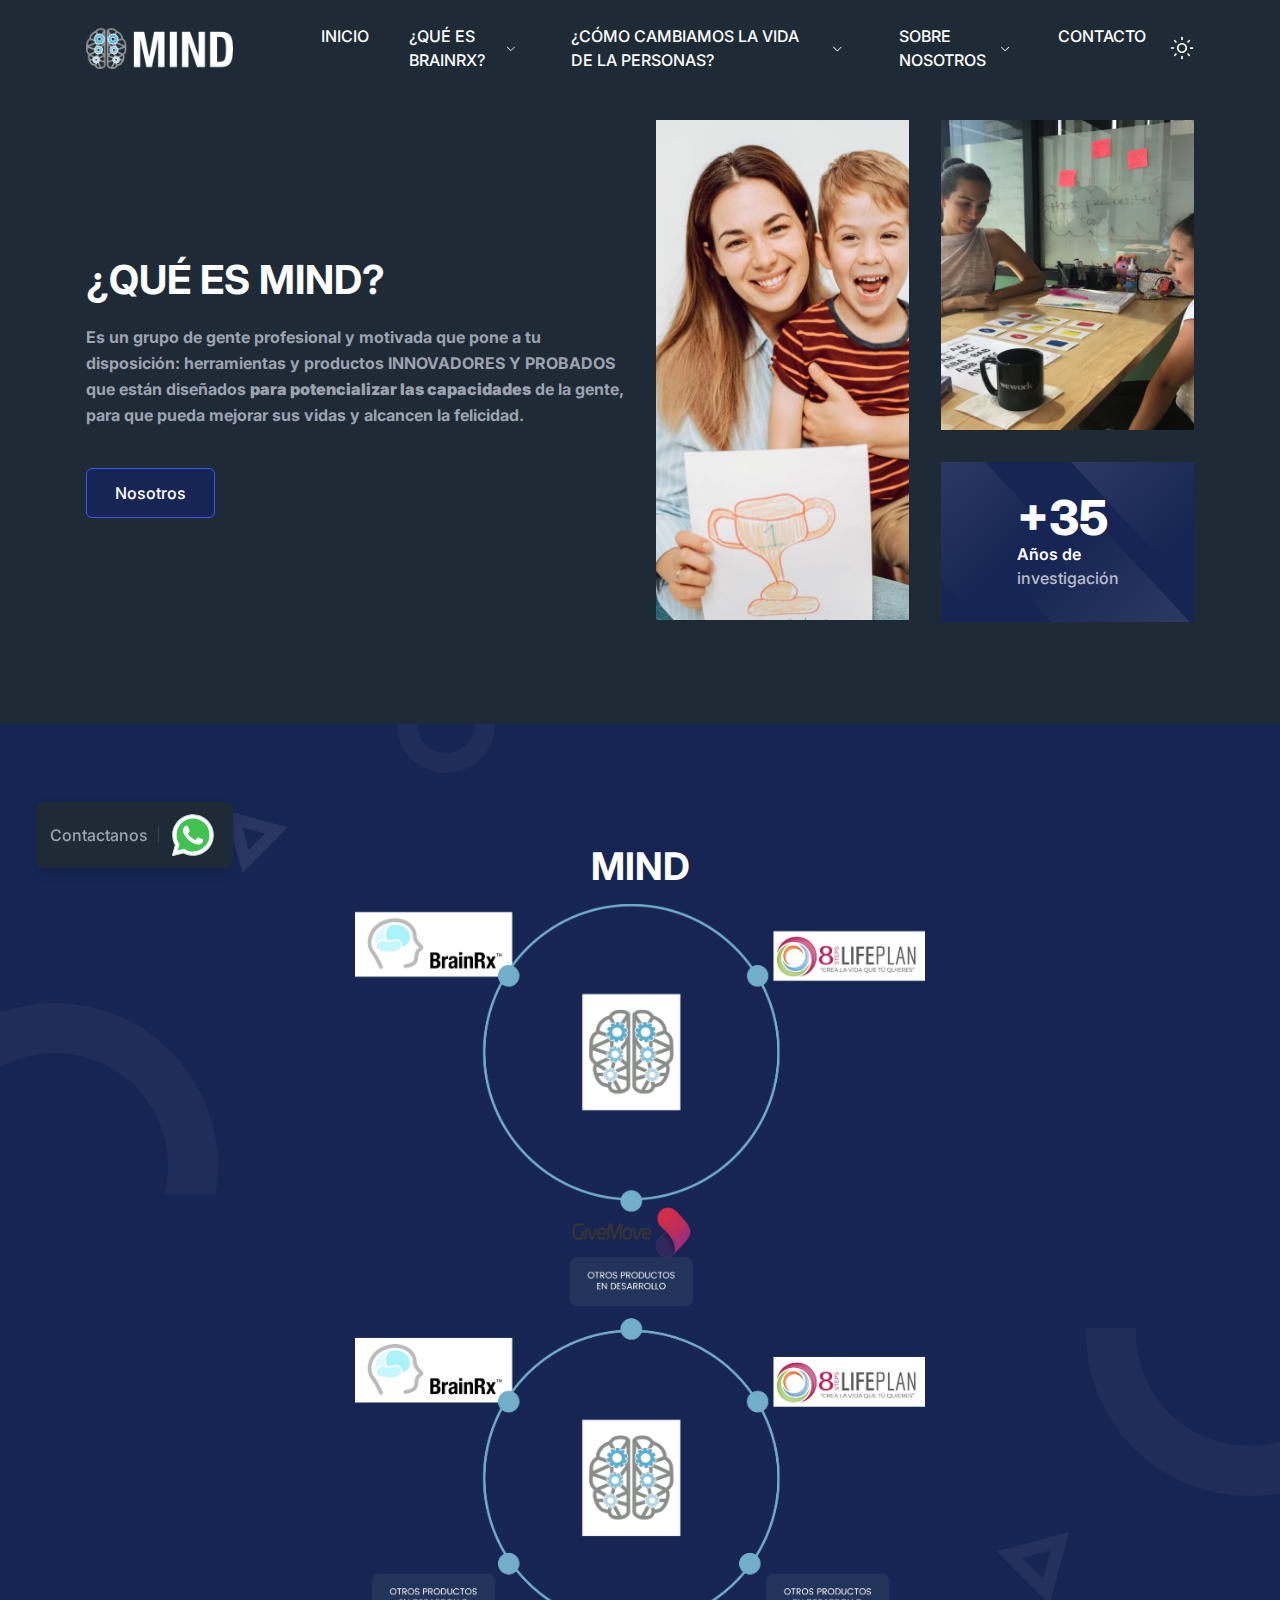
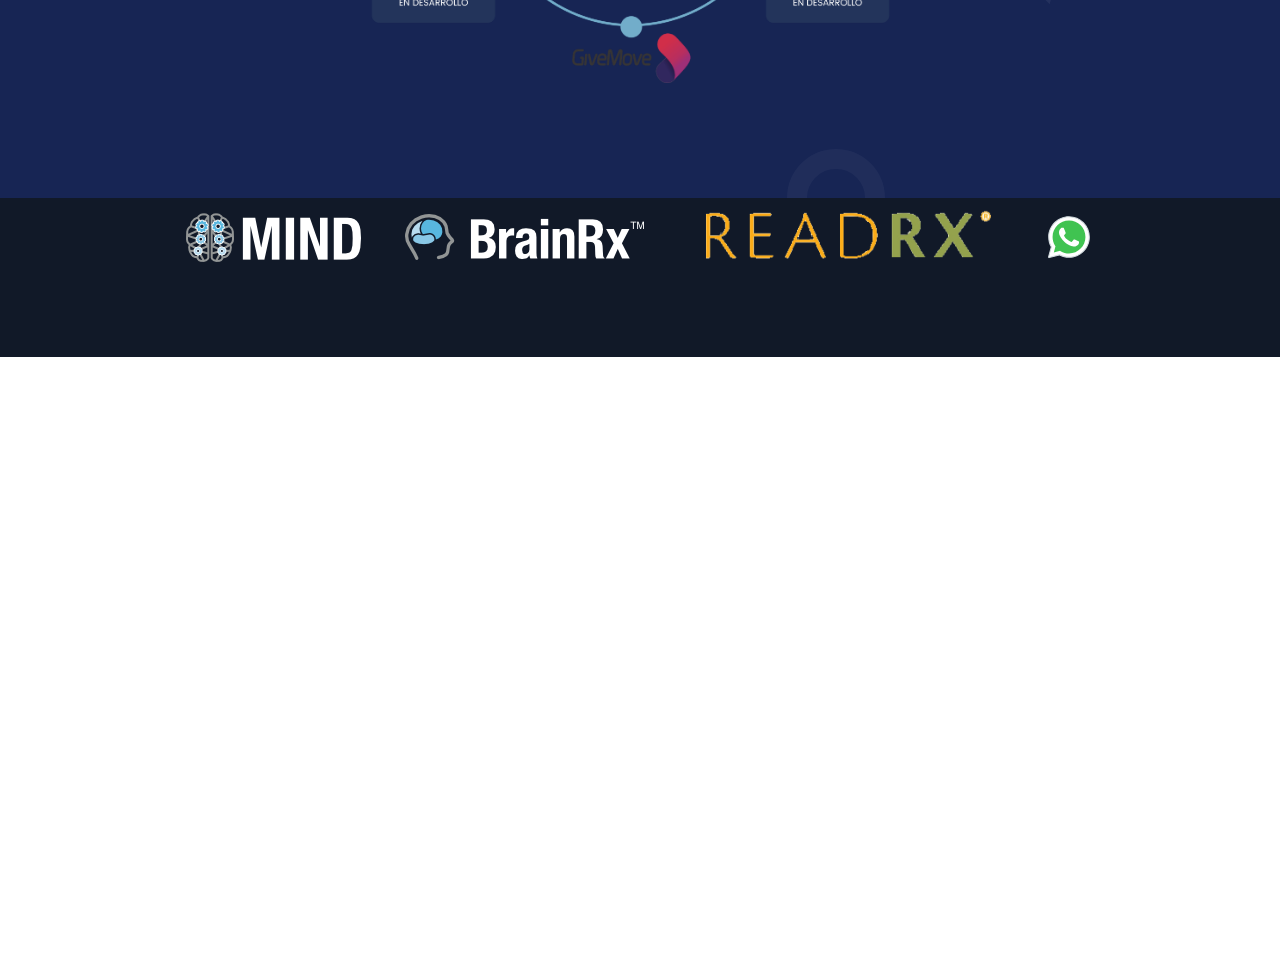
<file: mind.html>
<!DOCTYPE html>
<html lang="en">

<head>
  <meta charset="UTF-8" />
  <meta http-equiv="X-UA-Compatible" content="IE=edge" />
  <meta name="viewport" content="width=device-width, initial-scale=1.0" />
  <title>Sign Up | Play Tailwind</title>
  <link rel="shortcut icon" href="assets/images/favicon.png" type="image/x-icon" />
  <link rel="stylesheet" href="assets/css/animate.css" />
  <link rel="stylesheet" href="assets/css/tailwind.css" />

  <!-- ==== WOW JS ==== -->
  <script src="assets/js/wow.min.js"></script>
  <script>
    new WOW().init();
  </script>
</head>

<body>
  <!-- ====== Navbar Section Start -->
  <div class="ud-header absolute left-0 top-0 z-40 flex w-full items-center bg-transparent">
    <div class="container">
      <div class="relative -mx-4 flex items-center justify-between">
        <div class="w-40 max-w-full px-4">
          <a href="index.html" class="navbar-logo block w-full py-5">
            <img src="assets/images/logo/logo-white.png" alt="logo" class="header-logo w-full" />
          </a>
        </div>
        <div class="flex w-full items-center justify-between px-4 space-x-8">
          <div>
            <button id="navbarToggler"
              class="absolute right-4 top-1/2 block -translate-y-1/2 rounded-lg px-3 py-[6px] ring-primary focus:ring-2 lg:hidden">
              <span class="relative my-[6px] block h-[2px] w-[30px] bg-white"></span>
              <span class="relative my-[6px] block h-[2px] w-[30px] bg-white"></span>
              <span class="relative my-[6px] block h-[2px] w-[30px] bg-white"></span>
            </button>
            <nav id="navbarCollapse"
              class="absolute right-4 top-full hidden w-full max-w-[250px] rounded-lg bg-white py-5 shadow-lg dark:bg-dark-2 lg:static lg:block lg:w-full lg:max-w-full lg:bg-transparent lg:px-4 lg:py-0 lg:shadow-none dark:lg:bg-transparent xl:px-6">
              <ul class="blcok lg:flex 2xl:ml-20">
                <li class="group relative">
                  <a href="#home"
                    class="ud-menu-scroll mx-8 flex py-2 text-base font-medium text-dark group-hover:text-primary dark:text-white lg:mr-0 lg:inline-flex lg:px-0 lg:py-6 lg:text-white lg:group-hover:text-white lg:group-hover:opacity-70">
                    INICIO
                  </a>
                </li>
                <li class="submenu-item group relative">
                  <a href="javascript:void(0)"
                    class="relative mx-8 flex items-center justify-between py-2 text-base font-medium text-dark group-hover:text-primary dark:text-white lg:ml-8 lg:mr-0 lg:inline-flex lg:py-6 lg:pl-0 lg:pr-4 lg:text-white lg:group-hover:text-white lg:group-hover:opacity-70 xl:ml-10">
                    ¿QUÉ ES BRAINRX?
                    <svg class="ml-2 fill-current" width="16" height="20" viewBox="0 0 16 20" fill="none"
                      xmlns="http://www.w3.org/2000/svg">
                      <path
                        d="M7.99999 14.9C7.84999 14.9 7.72499 14.85 7.59999 14.75L1.84999 9.10005C1.62499 8.87505 1.62499 8.52505 1.84999 8.30005C2.07499 8.07505 2.42499 8.07505 2.64999 8.30005L7.99999 13.525L13.35 8.25005C13.575 8.02505 13.925 8.02505 14.15 8.25005C14.375 8.47505 14.375 8.82505 14.15 9.05005L8.39999 14.7C8.27499 14.825 8.14999 14.9 7.99999 14.9Z" />
                    </svg>
                  </a>
                  <div
                    class="submenu relative left-0 top-full hidden w-[250px] rounded-sm bg-white p-4 transition-[top] duration-300 group-hover:opacity-100 dark:bg-dark-2 lg:invisible lg:absolute lg:top-[110%] lg:block lg:opacity-0 lg:shadow-lg lg:group-hover:visible lg:group-hover:top-full">
                    <a href="brainrx.html"
                      class="block rounded px-4 py-[10px] text-sm text-body-color hover:text-primary dark:text-dark-6 dark:hover:text-primary">
                      ¿QUÉ ES?
                    </a>
                    <a href="brainrx2.html"
                      class="block rounded px-4 py-[10px] text-sm text-body-color hover:text-primary dark:text-dark-6 dark:hover:text-primary">
                      ¿CÓMO FUNCIONA?
                    </a>
                    <a href="brainrx3.html"
                      class="block rounded px-4 py-[10px] text-sm text-body-color hover:text-primary dark:text-dark-6 dark:hover:text-primary">
                      ¿CÓMO ARRANCAMOS?
                    </a>
                  </div>
                </li>
                <li class="submenu-item group relative">
                  <a href="javascript:void(0)"
                    class="relative mx-8 flex items-center justify-between py-2 text-base font-medium text-dark group-hover:text-primary dark:text-white lg:ml-8 lg:mr-0 lg:inline-flex lg:py-6 lg:pl-0 lg:pr-4 lg:text-white lg:group-hover:text-white lg:group-hover:opacity-70 xl:ml-10">
                    ¿CÓMO CAMBIAMOS LA VIDA DE LA PERSONAS?
                    <svg class="ml-2 fill-current" width="16" height="20" viewBox="0 0 16 20" fill="none"
                      xmlns="http://www.w3.org/2000/svg">
                      <path
                        d="M7.99999 14.9C7.84999 14.9 7.72499 14.85 7.59999 14.75L1.84999 9.10005C1.62499 8.87505 1.62499 8.52505 1.84999 8.30005C2.07499 8.07505 2.42499 8.07505 2.64999 8.30005L7.99999 13.525L13.35 8.25005C13.575 8.02505 13.925 8.02505 14.15 8.25005C14.375 8.47505 14.375 8.82505 14.15 9.05005L8.39999 14.7C8.27499 14.825 8.14999 14.9 7.99999 14.9Z" />
                    </svg>
                  </a>
                  <div
                    class="submenu relative left-0 top-full hidden w-[250px] rounded-sm bg-white p-4 transition-[top] duration-300 group-hover:opacity-100 dark:bg-dark-2 lg:invisible lg:absolute lg:top-[110%] lg:block lg:opacity-0 lg:shadow-lg lg:group-hover:visible lg:group-hover:top-full">
                    <a href="how-we-help.html"
                      class="block rounded px-4 py-[10px] text-sm text-body-color hover:text-primary dark:text-dark-6 dark:hover:text-primary">
                      ¿A QUIÉN PODEMOS AYUDAR?
                    </a>
                    <a href="DISLEXIA.html"
                      class="block rounded px-4 py-[10px] text-sm text-body-color hover:text-primary dark:text-dark-6 dark:hover:text-primary">
                      DISLEXIA
                    </a>
                    <a href="TDAH.html"
                      class="block rounded px-4 py-[10px] text-sm text-body-color hover:text-primary dark:text-dark-6 dark:hover:text-primary">
                      TDAH
                    </a>
                    <a href="TDAH-DISLEXIA.html"
                      class="block rounded px-4 py-[10px] text-sm text-body-color hover:text-primary dark:text-dark-6 dark:hover:text-primary">
                      TDAH/DISLEXIA
                    </a>

                  </div>
                </li>
                <li class="submenu-item group relative">
                  <a href="javascript:void(0)"
                    class="relative mx-8 flex items-center justify-between py-2 text-base font-medium text-dark group-hover:text-primary dark:text-white lg:ml-8 lg:mr-0 lg:inline-flex lg:py-6 lg:pl-0 lg:pr-4 lg:text-white lg:group-hover:text-white lg:group-hover:opacity-70 xl:ml-10">
                    SOBRE NOSOTROS
                    <svg class="ml-2 fill-current" width="16" height="20" viewBox="0 0 16 20" fill="none"
                      xmlns="http://www.w3.org/2000/svg">
                      <path
                        d="M7.99999 14.9C7.84999 14.9 7.72499 14.85 7.59999 14.75L1.84999 9.10005C1.62499 8.87505 1.62499 8.52505 1.84999 8.30005C2.07499 8.07505 2.42499 8.07505 2.64999 8.30005L7.99999 13.525L13.35 8.25005C13.575 8.02505 13.925 8.02505 14.15 8.25005C14.375 8.47505 14.375 8.82505 14.15 9.05005L8.39999 14.7C8.27499 14.825 8.14999 14.9 7.99999 14.9Z" />
                    </svg>
                  </a>
                  <div
                    class="submenu relative left-0 top-full hidden w-[250px] rounded-sm bg-white p-4 transition-[top] duration-300 group-hover:opacity-100 dark:bg-dark-2 lg:invisible lg:absolute lg:top-[110%] lg:block lg:opacity-0 lg:shadow-lg lg:group-hover:visible lg:group-hover:top-full">
                    <a href="perfiles.html"
                      class="block rounded px-4 py-[10px] text-sm text-body-color hover:text-primary dark:text-dark-6 dark:hover:text-primary">
                      PERFILES
                    </a>
                    <div class="flex items-center mt-2">
                      <img src="./assets/images/favicon2.png" alt="Mind Icon" class="w-4 h-4 mr-2">
                      <a href="mind.html"
                        class="block rounded px-4 py-[10px] text-sm text-body-color hover:text-primary dark:text-dark-6 dark:hover:text-primary">
                        MIND
                      </a>
                    </div>
                  </div>
                </li>
                <li class="group relative">
                  <a href="contact.html"
                    class="mx-8 flex py-2 text-base font-medium text-dark group-hover:text-primary dark:text-white lg:mr-0 lg:inline-flex lg:px-0 lg:py-6 lg:text-white lg:group-hover:text-white lg:group-hover:opacity-70">
                    CONTACTO
                  </a>
                </li>
              </ul>
            </nav>
          </div>
          <div class="flex items-center justify-end pr-16 lg:pr-0">

            <label for="themeSwitcher" class="inline-flex cursor-pointer items-center" aria-label="themeSwitcher"
              name="themeSwitcher">
              <input type="checkbox" name="themeSwitcher" id="themeSwitcher" class="sr-only" />
              <span class="block text-white dark:hidden">
                <svg class="fill-current" width="24" height="24" viewBox="0 0 24 24" fill="none"
                  xmlns="http://www.w3.org/2000/svg">
                  <path
                    d="M13.3125 1.50001C12.675 1.31251 12.0375 1.16251 11.3625 1.05001C10.875 0.975006 10.35 1.23751 10.1625 1.68751C9.93751 2.13751 10.05 2.70001 10.425 3.00001C13.0875 5.47501 14.0625 9.11251 12.975 12.525C11.775 16.3125 8.25001 18.975 4.16251 19.0875C3.63751 19.0875 3.22501 19.425 3.07501 19.9125C2.92501 20.4 3.15001 20.925 3.56251 21.1875C4.50001 21.75 5.43751 22.2 6.37501 22.5C7.46251 22.8375 8.58751 22.9875 9.71251 22.9875C11.625 22.9875 13.5 22.5 15.1875 21.5625C17.85 20.1 19.725 17.7375 20.55 14.8875C22.1625 9.26251 18.975 3.37501 13.3125 1.50001ZM18.9375 14.4C18.2625 16.8375 16.6125 18.825 14.4 20.0625C12.075 21.3375 9.41251 21.6 6.90001 20.85C6.63751 20.775 6.33751 20.6625 6.07501 20.55C10.05 19.7625 13.35 16.9125 14.5875 13.0125C15.675 9.56251 15 5.92501 12.7875 3.07501C17.5875 4.68751 20.2875 9.67501 18.9375 14.4Z" />
                </svg>
              </span>
              <span class="hidden text-white dark:block">
                <svg class="fill-current" width="24" height="24" viewBox="0 0 24 24" fill="none"
                  xmlns="http://www.w3.org/2000/svg">
                  <g clip-path="url(#clip0_2172_3070)">
                    <path
                      d="M12 6.89999C9.18752 6.89999 6.90002 9.18749 6.90002 12C6.90002 14.8125 9.18752 17.1 12 17.1C14.8125 17.1 17.1 14.8125 17.1 12C17.1 9.18749 14.8125 6.89999 12 6.89999ZM12 15.4125C10.125 15.4125 8.58752 13.875 8.58752 12C8.58752 10.125 10.125 8.58749 12 8.58749C13.875 8.58749 15.4125 10.125 15.4125 12C15.4125 13.875 13.875 15.4125 12 15.4125Z" />
                    <path
                      d="M12 4.2375C12.45 4.2375 12.8625 3.8625 12.8625 3.375V1.5C12.8625 1.05 12.4875 0.637497 12 0.637497C11.55 0.637497 11.1375 1.0125 11.1375 1.5V3.4125C11.175 3.8625 11.55 4.2375 12 4.2375Z" />
                    <path
                      d="M12 19.7625C11.55 19.7625 11.1375 20.1375 11.1375 20.625V22.5C11.1375 22.95 11.5125 23.3625 12 23.3625C12.45 23.3625 12.8625 22.9875 12.8625 22.5V20.5875C12.8625 20.1375 12.45 19.7625 12 19.7625Z" />
                    <path
                      d="M18.1125 6.74999C18.3375 6.74999 18.5625 6.67499 18.7125 6.48749L19.9125 5.28749C20.25 4.94999 20.25 4.42499 19.9125 4.08749C19.575 3.74999 19.05 3.74999 18.7125 4.08749L17.5125 5.28749C17.175 5.62499 17.175 6.14999 17.5125 6.48749C17.6625 6.67499 17.8875 6.74999 18.1125 6.74999Z" />
                    <path
                      d="M5.32501 17.5125L4.12501 18.675C3.78751 19.0125 3.78751 19.5375 4.12501 19.875C4.27501 20.025 4.50001 20.1375 4.72501 20.1375C4.95001 20.1375 5.17501 20.0625 5.32501 19.875L6.52501 18.675C6.86251 18.3375 6.86251 17.8125 6.52501 17.475C6.18751 17.175 5.62501 17.175 5.32501 17.5125Z" />
                    <path
                      d="M22.5 11.175H20.5875C20.1375 11.175 19.725 11.55 19.725 12.0375C19.725 12.4875 20.1 12.9 20.5875 12.9H22.5C22.95 12.9 23.3625 12.525 23.3625 12.0375C23.3625 11.55 22.95 11.175 22.5 11.175Z" />
                    <path
                      d="M4.23751 12C4.23751 11.55 3.86251 11.1375 3.37501 11.1375H1.50001C1.05001 11.1375 0.637512 11.5125 0.637512 12C0.637512 12.45 1.01251 12.8625 1.50001 12.8625H3.41251C3.86251 12.8625 4.23751 12.45 4.23751 12Z" />
                    <path
                      d="M18.675 17.5125C18.3375 17.175 17.8125 17.175 17.475 17.5125C17.1375 17.85 17.1375 18.375 17.475 18.7125L18.675 19.9125C18.825 20.0625 19.05 20.175 19.275 20.175C19.5 20.175 19.725 20.1 19.875 19.9125C20.2125 19.575 20.2125 19.05 19.875 18.7125L18.675 17.5125Z" />
                    <path
                      d="M5.32501 4.125C4.98751 3.7875 4.46251 3.7875 4.12501 4.125C3.78751 4.4625 3.78751 4.9875 4.12501 5.325L5.32501 6.525C5.47501 6.675 5.70001 6.7875 5.92501 6.7875C6.15001 6.7875 6.37501 6.7125 6.52501 6.525C6.86251 6.1875 6.86251 5.6625 6.52501 5.325L5.32501 4.125Z" />
                  </g>
                  <defs>
                    <clipPath id="clip0_2172_3070">
                      <rect width="24" height="24" fill="white" />
                    </clipPath>
                  </defs>
                </svg>
              </span>
            </label>
          </div>
        </div>
      </div>
    </div>
  </div>
  <!-- ====== Navbar Section End -->

  <!-- ====== Banner Section Start -->
  <!-- <div class="relative z-10 overflow-hidden pt-[120px] pb-[60px] md:pt-[130px] lg:pt-[160px] dark:bg-dark">
    <div
      class="absolute bottom-0 left-0 w-full h-px bg-gradient-to-r from-stroke/0 via-stroke dark:via-dark-3 to-stroke/0">
    </div>
    <div class="container">
      <div class="flex flex-wrap items-center -mx-4">
        <div class="w-full px-4">
          <div class="text-center">
            <h1 class="mb-4 text-3xl font-bold text-dark dark:text-white sm:text-4xl md:text-[40px] md:leading-[1.2]">
              Sign Up Page</h1>
            <p class="mb-5 text-base text-body-color dark:text-dark-6">
              There are many variations of passages of Lorem Ipsum available.
            </p>

            <ul class="flex items-center justify-center gap-[10px]">
              <li>
                <a href="index.html"
                  class="flex items-center gap-[10px] text-base font-medium text-dark dark:text-white">
                  Home
                </a>
              </li>
              <li>
                <a href="javascript:void(0)" class="flex items-center gap-[10px] text-base font-medium text-body-color">
                  <span class="text-body-color dark:text-dark-6"> / </span>
                  Sign Up
                </a>
              </li>
            </ul>
          </div>
        </div>
      </div>
    </div>
  </div> -->
  <!-- ====== Banner Section End -->

  <!-- ====== About Section Start -->
  <section id="about" class="bg-gray-1 pb-8 pt-20 dark:bg-dark-2 lg:pb-[70px] lg:pt-[120px]">
    <div class="container">
      <div class="wow fadeInUp" data-wow-delay=".2s">
        <div class="-mx-4 flex flex-wrap items-center">
          <div class="w-full px-4 lg:w-1/2">
            <div class="mb-12 max-w-[540px] lg:mb-0">
              <h2
                class="mb-5 text-3xl font-bold leading-tight text-dark dark:text-white sm:text-[40px] sm:leading-[1.2]">
                ¿QUÉ ES MIND?
              </h2>
              <p class="font-bold mb-10 text-base leading-relaxed text-body-color dark:text-dark-6">
                Es un grupo de gente profesional y motivada que pone a tu disposición: herramientas y productos
                INNOVADORES Y PROBADOS que están diseñados
                <!-- <br /> -->
                <strong>para potencializar las capacidades</strong>
                de la gente, para que pueda mejorar sus vidas y alcancen la felicidad.
              </p>

              <a href="perfiles.html"
                class="inline-flex items-center justify-center rounded-md border border-primary bg-primary px-7 py-3 text-center text-base font-medium text-white hover:border-blue-dark hover:bg-blue-dark">
                Nosotros
              </a>
            </div>
          </div>

          <div class="w-full px-4 lg:w-1/2">
            <div class="-mx-2 flex flex-wrap sm:-mx-4 lg:-mx-2 xl:-mx-4">
              <div class="w-full px-2 sm:w-1/2 sm:px-4 lg:px-2 xl:px-4">
                <div class="mb-4 sm:mb-8 sm:h-[400px] md:h-[540px] lg:h-[400px] xl:h-[500px]">
                  <img src="./assets/images/about/pexels-rodnae-productions-7005182-scaled-e1623942661359-979x1024.jpg"
                    alt="about image" class="h-full w-full object-cover object-center" />
                </div>
              </div>

              <div class="w-full px-2 sm:w-1/2 sm:px-4 lg:px-2 xl:px-4">
                <div class="mb-4 sm:mb-8 sm:h-[220px] md:h-[346px] lg:mb-4 lg:h-[225px] xl:mb-8 xl:h-[310px]">
                  <img src="./assets/images/about/education-pixabay-1-1024x682.png" alt="about image"
                    class="h-full w-full object-cover object-center" />
                </div>

                <div
                  class="relative z-10 mb-4 flex items-center justify-center overflow-hidden bg-primary px-6 py-12 sm:mb-8 sm:h-[160px] sm:p-5 lg:mb-4 xl:mb-8">
                  <div>
                    <span class="block text-5xl font-extrabold text-white">
                      +35
                    </span>
                    <span class="block text-base font-semibold text-white">
                      Años de
                    </span>
                    <span class="block text-base font-medium text-white text-opacity-70">
                      investigación
                    </span>
                  </div>
                  <div>
                    <span class="absolute left-0 top-0 -z-10">
                      <svg width="106" height="144" viewBox="0 0 106 144" fill="none"
                        xmlns="http://www.w3.org/2000/svg">
                        <rect opacity="0.1" x="-67" y="47.127" width="113.378" height="131.304"
                          transform="rotate(-42.8643 -67 47.127)" fill="url(#paint0_linear_1416_214)" />
                        <defs>
                          <linearGradient id="paint0_linear_1416_214" x1="-10.3111" y1="47.127" x2="-10.3111"
                            y2="178.431" gradientUnits="userSpaceOnUse">
                            <stop stop-color="white" />
                            <stop offset="1" stop-color="white" stop-opacity="0" />
                          </linearGradient>
                        </defs>
                      </svg>
                    </span>
                    <span class="absolute right-0 top-0 -z-10">
                      <svg width="130" height="97" viewBox="0 0 130 97" fill="none" xmlns="http://www.w3.org/2000/svg">
                        <rect opacity="0.1" x="0.86792" y="-6.67725" width="155.563" height="140.614"
                          transform="rotate(-42.8643 0.86792 -6.67725)" fill="url(#paint0_linear_1416_215)" />
                        <defs>
                          <linearGradient id="paint0_linear_1416_215" x1="78.6495" y1="-6.67725" x2="78.6495"
                            y2="133.937" gradientUnits="userSpaceOnUse">
                            <stop stop-color="white" />
                            <stop offset="1" stop-color="white" stop-opacity="0" />
                          </linearGradient>
                        </defs>
                      </svg>
                    </span>
                    <span class="absolute bottom-0 right-0 -z-10">
                      <svg width="175" height="104" viewBox="0 0 175 104" fill="none"
                        xmlns="http://www.w3.org/2000/svg">
                        <rect opacity="0.1" x="175.011" y="108.611" width="101.246" height="148.179"
                          transform="rotate(137.136 175.011 108.611)" fill="url(#paint0_linear_1416_216)" />
                        <defs>
                          <linearGradient id="paint0_linear_1416_216" x1="225.634" y1="108.611" x2="225.634" y2="256.79"
                            gradientUnits="userSpaceOnUse">
                            <stop stop-color="white" />
                            <stop offset="1" stop-color="white" stop-opacity="0" />
                          </linearGradient>
                        </defs>
                      </svg>
                    </span>
                  </div>
                </div>
              </div>
            </div>
          </div>
        </div>
      </div>
    </div>
  </section>
  <!-- ====== About Section End -->

  <!-- ====== Section Start -->
  <section class="relative z-10 overflow-hidden bg-primary py-20 lg:py-[115px]">
    <div class="container mx-auto">
      <div class="relative overflow-hidden">
        <div class="-mx-4 flex flex-wrap items-stretch">
          <div class="w-full px-4">
            <div class="mx-auto max-w-[570px] text-center">
              <h2 class="mb-2.5 text-3xl font-bold text-white md:text-[38px] md:leading-[1.44]">
                <span>MIND</span>
              </h2>
              <!-- <p class="mx-auto mb-6 max-w-[515px] text-base leading-[1.5] text-white">
                En Mind estamos dedicados a trabajar individualmente con estudiantes que luchan o desean una mejora
                máxima en sus habilidades de aprendizaje.
                Brindamos poderosas herramientas de prueba y entrenamiento de habilidades cognitivas que literalmente
                pueden transformar las debilidades del aprendizaje en fortalezas
                y aumentar el coeficiente intelectual en tan solo 3 meses. De hecho, ¡nuestros estudiantes logran un
                aumento de 3 años en promedio en habilidades cognitivas después de
                completar nuestros programas!
              </p>
              <p class="font-bold mb-10 text-base leading-relaxed text-body-color dark:text-dark-6">
                Nuestro principal objetivo es ayudar a personas de todas las edades a ser más inteligentes, pensar más
                rápido, recordar mejor y aprender más fácilmente.
                <br />
              </p> -->
              <img src="./assets/images/brands/Imagen1.png" alt="">
              <img src="./assets/images/brands/Imagen2.png" alt="">
            </div>
          </div>
        </div>
      </div>
    </div>
    <div>
      <span class="absolute left-0 top-0">
        <svg width="495" height="470" viewBox="0 0 495 470" fill="none" xmlns="http://www.w3.org/2000/svg">
          <circle cx="55" cy="442" r="138" stroke="white" stroke-opacity="0.04" stroke-width="50" />
          <circle cx="446" r="39" stroke="white" stroke-opacity="0.04" stroke-width="20" />
          <path d="M245.406 137.609L233.985 94.9852L276.609 106.406L245.406 137.609Z" stroke="white"
            stroke-opacity="0.08" stroke-width="12" />
        </svg>
      </span>
      <span class="absolute bottom-0 right-0">
        <svg width="493" height="470" viewBox="0 0 493 470" fill="none" xmlns="http://www.w3.org/2000/svg">
          <circle cx="462" cy="5" r="138" stroke="white" stroke-opacity="0.04" stroke-width="50" />
          <circle cx="49" cy="470" r="39" stroke="white" stroke-opacity="0.04" stroke-width="20" />
          <path d="M222.393 226.701L272.808 213.192L259.299 263.607L222.393 226.701Z" stroke="white"
            stroke-opacity="0.06" stroke-width="13" />
        </svg>
      </span>
    </div>
  </section>
  <!-- ====== CTA Section End -->

  <!-- ====== Brands Section Start -->
  <section class="pb-20 dark:bg-dark">
    <div class="container px-4">
      <div class="-mx-4 flex flex-wrap items-center justify-center gap-8 xl:gap-11">
        <a href="/#home">
          <img src="./assets/images/brands/Mind_B.png" alt="graygrids" class="dark:hidden" />
          <img src="./assets/images/brands/Mind.png" alt="graygrids" class="hidden dark:block" />
        </a>
        <a href="brainrx.html">
          <img src="./assets/images/brands/BrainRx_B.png" alt="lineicons" class="dark:hidden" />
          <img src="./assets/images/brands/BrainRx.png" alt="graygrids" class="hidden dark:block" />
        </a>
        <a>
          <img src="./assets/images/brands/ReadRx.png" alt="uideck" class="dark:hidden" />
          <img src="./assets/images/brands/ReadRx.png" alt="graygrids" class="hidden dark:block" />
        </a>
        <a href="https://api.whatsapp.com/send/?phone=5215620018392&text&type=phone_number&app_absent=0">
          <img src="./assets/images/brands/tailgrids.svg" alt="tailgrids" class="dark:hidden" />
          <img src="./assets/images/brands/tailgrids-white.svg" alt="graygrids" class="hidden dark:block" />
        </a>
      </div>
    </div>
  </section>
  <!-- ====== Brands Section End -->

  <!-- ====== Footer Section Start -->
  <footer class="wow fadeInUp relative z-10 bg-[#090E34] pt-20 lg:pt-[100px]" data-wow-delay=".15s">
    <div class="container">
      <div class="-mx-4 flex flex-wrap">
        <div class="w-full px-4 sm:w-1/2 md:w-1/2 lg:w-4/12 xl:w-3/12">
          <div class="mb-10 w-full">
            <a href="javascript:void(0)" class="mb-6 inline-block max-w-[160px]">
              <img src="assets/images/logo/logo-white.png" alt="logo" class="max-w-full" />
            </a>
            <p class="mb-8 max-w-[270px] text-base text-gray-7">
              En Mind, potenciamos tu inteligencia.
              Transformamos debilidades en fortalezas a través de programas de entrenamiento cognitivo.
              Descubre un nuevo nivel de aprendizaje.
            </p>
            <div class="-mx-3 flex items-center">
              <a href="https://www.facebook.com/profile.php?id=100071187759340"
                class="px-3 text-gray-7 hover:text-white">
                <svg width="22" height="22" viewBox="0 0 22 22" fill="none" xmlns="http://www.w3.org/2000/svg"
                  class="fill-current">
                  <path
                    d="M16.294 8.86875H14.369H13.6815V8.18125V6.05V5.3625H14.369H15.8128C16.1909 5.3625 16.5003 5.0875 16.5003 4.675V1.03125C16.5003 0.653125 16.2253 0.34375 15.8128 0.34375H13.3034C10.5878 0.34375 8.69714 2.26875 8.69714 5.12187V8.1125V8.8H8.00964H5.67214C5.19089 8.8 4.74402 9.17812 4.74402 9.72812V12.2031C4.74402 12.6844 5.12214 13.1313 5.67214 13.1313H7.94089H8.62839V13.8188V20.7281C8.62839 21.2094 9.00652 21.6562 9.55652 21.6562H12.7878C12.994 21.6562 13.1659 21.5531 13.3034 21.4156C13.4409 21.2781 13.544 21.0375 13.544 20.8312V13.8531V13.1656H14.2659H15.8128C16.2596 13.1656 16.6034 12.8906 16.6721 12.4781V12.4438V12.4094L17.1534 10.0375C17.1878 9.79688 17.1534 9.52187 16.9471 9.24687C16.8784 9.075 16.569 8.90312 16.294 8.86875Z" />
                </svg>
              </a>
              <!-- <a href="javascript:void(0)" class="px-3 text-gray-7 hover:text-white">
                <svg width="22" height="22" viewBox="0 0 22 22" fill="none" xmlns="http://www.w3.org/2000/svg"
                  class="fill-current">
                  <path
                    d="M20.1236 5.91236C20.2461 5.76952 20.0863 5.58286 19.905 5.64972C19.5004 5.79896 19.1306 5.8974 18.5837 5.95817C19.2564 5.58362 19.5693 5.04828 19.8237 4.39259C19.885 4.23443 19.7 4.09092 19.5406 4.16647C18.8931 4.47345 18.1945 4.70121 17.4599 4.83578C16.7338 4.11617 15.6988 3.6665 14.5539 3.6665C12.3554 3.6665 10.5725 5.32454 10.5725 7.36908C10.5725 7.65933 10.6081 7.94206 10.6752 8.21276C7.51486 8.06551 4.6968 6.71359 2.73896 4.64056C2.60477 4.49848 2.36128 4.51734 2.27772 4.69063C2.05482 5.15296 1.93056 5.66584 1.93056 6.20582C1.93056 7.49014 2.6332 8.62331 3.70132 9.28732C3.22241 9.27293 2.76441 9.17961 2.34234 9.02125C2.13684 8.94416 1.90127 9.07964 1.92888 9.28686C2.14084 10.8781 3.42915 12.1909 5.09205 12.5011C4.75811 12.586 4.40639 12.6311 4.04253 12.6311C3.95431 12.6311 3.86685 12.6284 3.78019 12.6231C3.55967 12.6094 3.38044 12.8067 3.47499 12.9954C4.09879 14.2404 5.44575 15.1096 7.0132 15.1367C5.65077 16.13 3.93418 16.7218 2.06882 16.7218C1.83882 16.7218 1.74015 17.0175 1.9442 17.1178C3.52016 17.8924 5.31487 18.3332 7.22182 18.3332C14.545 18.3332 18.549 12.6914 18.549 7.79843C18.549 7.63827 18.545 7.47811 18.5377 7.31945C19.1321 6.92012 19.6664 6.44528 20.1236 5.91236Z" />
                </svg>
              </a> -->
              <a href="https://www.instagram.com/brainrx.mx/" class="px-3 text-gray-7 hover:text-white">
                <svg width="22" height="22" viewBox="0 0 22 22" fill="none" xmlns="http://www.w3.org/2000/svg"
                  class="fill-current">
                  <path
                    d="M11.0297 14.4305C12.9241 14.4305 14.4598 12.8948 14.4598 11.0004C14.4598 9.10602 12.9241 7.57031 11.0297 7.57031C9.13529 7.57031 7.59958 9.10602 7.59958 11.0004C7.59958 12.8948 9.13529 14.4305 11.0297 14.4305Z" />
                  <path
                    d="M14.7554 1.8335H7.24463C4.25807 1.8335 1.83334 4.25823 1.83334 7.24479V14.6964C1.83334 17.7421 4.25807 20.1668 7.24463 20.1668H14.6962C17.7419 20.1668 20.1667 17.7421 20.1667 14.7555V7.24479C20.1667 4.25823 17.7419 1.8335 14.7554 1.8335ZM11.0296 15.4948C8.51614 15.4948 6.53496 13.4545 6.53496 11.0002C6.53496 8.54586 8.54571 6.50554 11.0296 6.50554C13.4839 6.50554 15.4946 8.54586 15.4946 11.0002C15.4946 13.4545 13.5134 15.4948 11.0296 15.4948ZM17.2393 6.91952C16.9436 7.24479 16.5 7.42221 15.9973 7.42221C15.5538 7.42221 15.1102 7.24479 14.7554 6.91952C14.4301 6.59425 14.2527 6.18027 14.2527 5.67758C14.2527 5.17489 14.4301 4.79049 14.7554 4.43565C15.0807 4.08081 15.4946 3.90339 15.9973 3.90339C16.4409 3.90339 16.914 4.08081 17.2393 4.40608C17.535 4.79049 17.7419 5.23403 17.7419 5.70715C17.7124 6.18027 17.535 6.59425 17.2393 6.91952Z" />
                  <path
                    d="M16.0276 4.96777C15.6432 4.96777 15.318 5.29304 15.318 5.67745C15.318 6.06186 15.6432 6.38713 16.0276 6.38713C16.412 6.38713 16.7373 6.06186 16.7373 5.67745C16.7373 5.29304 16.4416 4.96777 16.0276 4.96777Z" />
                </svg>
              </a>
              <!-- <a href="javascript:void(0)" class="px-3 text-gray-7 hover:text-white">
                <svg width="22" height="22" viewBox="0 0 22 22" fill="none" xmlns="http://www.w3.org/2000/svg"
                  class="fill-current">
                  <path
                    d="M18.8065 1.8335H3.16399C2.42474 1.8335 1.83334 2.42489 1.83334 3.16414V18.8362C1.83334 19.5459 2.42474 20.1668 3.16399 20.1668H18.7473C19.4866 20.1668 20.078 19.5754 20.078 18.8362V3.13457C20.1371 2.42489 19.5457 1.8335 18.8065 1.8335ZM7.24464 17.4168H4.55379V8.69371H7.24464V17.4168ZM5.88443 7.48135C4.99733 7.48135 4.31721 6.77167 4.31721 5.91414C4.31721 5.05661 5.0269 4.34694 5.88443 4.34694C6.74196 4.34694 7.45163 5.05661 7.45163 5.91414C7.45163 6.77167 6.8011 7.48135 5.88443 7.48135ZM17.4463 17.4168H14.7554V13.1883C14.7554 12.183 14.7258 10.8523 13.336 10.8523C11.9167 10.8523 11.7097 11.976 11.7097 13.0996V17.4168H9.01884V8.69371H11.6506V9.90608H11.6801C12.0645 9.1964 12.9221 8.48672 14.2527 8.48672C17.0027 8.48672 17.5054 10.2609 17.5054 12.6856V17.4168H17.4463Z" />
                </svg>
              </a> -->
            </div>
          </div>
        </div>
        <div class="w-full px-4 sm:w-1/2 md:w-1/2 lg:w-2/12 xl:w-2/12">
          <div class="mb-10 w-full">
            <h4 class="mb-9 text-lg font-semibold text-white">Acerca de nosotros</h4>
            <ul>
              <li>
                <a href="#home" class="mb-3 inline-block text-base text-gray-7 hover:text-primary">
                  INICIO
                </a>
              </li>
              <li>
                <a href="#about" class="mb-3 inline-block text-base text-gray-7 hover:text-primary">
                  Acerca de
                </a>
              </li>
              <li>
                <a href="#testimonios" class="mb-3 inline-block text-base text-gray-7 hover:text-primary">
                  Testimonios
                </a>
              </li>

              <li>
                <a href="#team" class="mb-3 inline-block text-base text-gray-7 hover:text-primary">
                  Nuestro equipo
                </a>
              </li>
            </ul>
          </div>
        </div>
        <div class="w-full px-4 sm:w-1/2 md:w-1/2 lg:w-3/12 xl:w-2/12">
          <div class="mb-10 w-full">
            <h4 class="mb-9 text-lg font-semibold text-white">Preguntas frecuentes</h4>
            <ul>
              <li>
                <a href="#works" class="mb-3 inline-block text-base text-gray-7 hover:text-primary">
                  ¿Cómo funciona?
                </a>
              </li>
              <li>
                <a href="#who" class="mb-3 inline-block text-base text-gray-7 hover:text-primary">
                  ¿A quién ayudamos en MIND?
                </a>
              </li>
              <li>
                <a href="javascript:void(0)" class="mb-3 inline-block text-base text-gray-7 hover:text-primary">
                  ¿CÓMO ME BENEFICIA ESTE PROGRAMA?
                </a>
              </li>
              <li>
                <a href="javascript:void(0)" class="mb-3 inline-block text-base text-gray-7 hover:text-primary">
                  -
                </a>
              </li>
            </ul>
          </div>
        </div>
        <div class="w-full px-4 sm:w-1/2 md:w-1/2 lg:w-3/12 xl:w-2/12">
          <div class="mb-10 w-full">
            <h4 class="mb-9 text-lg font-semibold text-white">
              Nuestros programas
            </h4>
            <ul>
              <li>
                <a href="https://brainrx.com.mx" class="mb-3 inline-block text-base text-gray-7 hover:text-primary">
                  BrainRx
                </a>
              </li>
              <li>
                <a href="javascript:void(0)" class="mb-3 inline-block text-base text-gray-7 hover:text-primary">
                  ReadRx
                </a>
              </li>
              <li>
                <a href="javascript:void(0)" class="mb-3 inline-block text-base text-gray-7 hover:text-primary">
                  Servicio
                </a>
              </li>
              <li>
                <a href="javascript:void(0)" class="mb-3 inline-block text-base text-gray-7 hover:text-primary">
                  Servicio
                </a>
              </li>
            </ul>
          </div>
        </div>
        <div class="w-full px-4 md:w-2/3 lg:w-6/12 xl:w-3/12">
          <div class="mb-10 w-full">
            <!-- Latest blog -->
            <!-- <h4 class="mb-9 text-lg font-semibold text-white">Blog </h4>
            <div class="flex flex-col gap-8">
              <a href="blog-details.html" class="group flex items-center gap-[22px]">
                <div class="overflow-hidden rounded">
                  <img src="./assets/images/blog/blog-footer-01.jpg" alt="blog" />
                </div>
                <span class="max-w-[180px] text-base text-gray-7 group-hover:text-white">
                  I think really important to design with...
                </span>
              </a>
              <a href="blog-details.html" class="group flex items-center gap-[22px]">
                <div class="overflow-hidden rounded">
                  <img src="./assets/images/blog/blog-footer-02.jpg" alt="blog" />
                </div>
                <span class="max-w-[180px] text-base text-gray-7 group-hover:text-white">
                  Recognizing the need is the primary...
                </span>
              </a>
            </div> -->
          </div>
        </div>
      </div>
    </div>

    <div class="mt-12 border-t border-[#8890A4] border-opacity-40 py-8 lg:mt-[60px]">
      <div class="container">
        <div class="-mx-4 flex flex-wrap">
          <div class="w-full px-4 md:w-2/3 lg:w-1/2">
            <div class="my-1">
              <div class="-mx-3 flex items-center justify-center md:justify-start">
                <a href="javascript:void(0)" class="px-3 text-base text-gray-7 hover:text-white hover:underline">
                  Privacy policy
                </a>
                <a href="javascript:void(0)" class="px-3 text-base text-gray-7 hover:text-white hover:underline">
                  Legal notice
                </a>
                <a href="javascript:void(0)" class="px-3 text-base text-gray-7 hover:text-white hover:underline">
                  Terms of service
                </a>
              </div>
            </div>
          </div>
          <!-- <div class="w-full px-4 md:w-1/3 lg:w-1/2">
            <div class="my-1 flex justify-center md:justify-end">
              <p class="text-base text-gray-7">
                Designed and Developed by
                <a href="" rel="nofollow noopner" target="_blank" class="text-gray-1 hover:underline">
                  Francisco Ortega
                </a>
              </p>
            </div>
          </div> -->
        </div>
      </div>
    </div>

    <div>
      <span class="absolute left-0 top-0 z-[-1]">
        <img src="assets/images/footer/shape-1.svg" alt="" />
      </span>

      <span class="absolute bottom-0 right-0 z-[-1]">
        <img src="assets/images/footer/shape-3.svg" alt="" />
      </span>

      <span class="absolute right-0 top-0 z-[-1]">
        <svg width="102" height="102" viewBox="0 0 102 102" fill="none" xmlns="http://www.w3.org/2000/svg">
          <path
            d="M1.8667 33.1956C2.89765 33.1956 3.7334 34.0318 3.7334 35.0633C3.7334 36.0947 2.89765 36.9309 1.8667 36.9309C0.835744 36.9309 4.50645e-08 36.0947 0 35.0633C-4.50645e-08 34.0318 0.835744 33.1956 1.8667 33.1956Z"
            fill="white" fill-opacity="0.08"></path>
          <path
            d="M18.2939 33.1956C19.3249 33.1956 20.1606 34.0318 20.1606 35.0633C20.1606 36.0947 19.3249 36.9309 18.2939 36.9309C17.263 36.9309 16.4272 36.0947 16.4272 35.0633C16.4272 34.0318 17.263 33.1956 18.2939 33.1956Z"
            fill="white" fill-opacity="0.08"></path>
          <path
            d="M34.7209 33.195C35.7519 33.195 36.5876 34.0311 36.5876 35.0626C36.5876 36.0941 35.7519 36.9303 34.7209 36.9303C33.69 36.9303 32.8542 36.0941 32.8542 35.0626C32.8542 34.0311 33.69 33.195 34.7209 33.195Z"
            fill="white" fill-opacity="0.08"></path>
          <path
            d="M50.9341 33.195C51.965 33.195 52.8008 34.0311 52.8008 35.0626C52.8008 36.0941 51.965 36.9303 50.9341 36.9303C49.9031 36.9303 49.0674 36.0941 49.0674 35.0626C49.0674 34.0311 49.9031 33.195 50.9341 33.195Z"
            fill="white" fill-opacity="0.08"></path>
          <path
            d="M1.8667 16.7605C2.89765 16.7605 3.7334 17.5966 3.7334 18.6281C3.7334 19.6596 2.89765 20.4957 1.8667 20.4957C0.835744 20.4957 4.50645e-08 19.6596 0 18.6281C-4.50645e-08 17.5966 0.835744 16.7605 1.8667 16.7605Z"
            fill="white" fill-opacity="0.08"></path>
          <path
            d="M18.2939 16.7605C19.3249 16.7605 20.1606 17.5966 20.1606 18.6281C20.1606 19.6596 19.3249 20.4957 18.2939 20.4957C17.263 20.4957 16.4272 19.6596 16.4272 18.6281C16.4272 17.5966 17.263 16.7605 18.2939 16.7605Z"
            fill="white" fill-opacity="0.08"></path>
          <path
            d="M34.7209 16.7605C35.7519 16.7605 36.5876 17.5966 36.5876 18.6281C36.5876 19.6596 35.7519 20.4957 34.7209 20.4957C33.69 20.4957 32.8542 19.6596 32.8542 18.6281C32.8542 17.5966 33.69 16.7605 34.7209 16.7605Z"
            fill="white" fill-opacity="0.08"></path>
          <path
            d="M50.9341 16.7605C51.965 16.7605 52.8008 17.5966 52.8008 18.6281C52.8008 19.6596 51.965 20.4957 50.9341 20.4957C49.9031 20.4957 49.0674 19.6596 49.0674 18.6281C49.0674 17.5966 49.9031 16.7605 50.9341 16.7605Z"
            fill="white" fill-opacity="0.08"></path>
          <path
            d="M1.8667 0.324951C2.89765 0.324951 3.7334 1.16115 3.7334 2.19261C3.7334 3.22408 2.89765 4.06024 1.8667 4.06024C0.835744 4.06024 4.50645e-08 3.22408 0 2.19261C-4.50645e-08 1.16115 0.835744 0.324951 1.8667 0.324951Z"
            fill="white" fill-opacity="0.08"></path>
          <path
            d="M18.2939 0.324951C19.3249 0.324951 20.1606 1.16115 20.1606 2.19261C20.1606 3.22408 19.3249 4.06024 18.2939 4.06024C17.263 4.06024 16.4272 3.22408 16.4272 2.19261C16.4272 1.16115 17.263 0.324951 18.2939 0.324951Z"
            fill="white" fill-opacity="0.08"></path>
          <path
            d="M34.7209 0.325302C35.7519 0.325302 36.5876 1.16147 36.5876 2.19293C36.5876 3.2244 35.7519 4.06056 34.7209 4.06056C33.69 4.06056 32.8542 3.2244 32.8542 2.19293C32.8542 1.16147 33.69 0.325302 34.7209 0.325302Z"
            fill="white" fill-opacity="0.08"></path>
          <path
            d="M50.9341 0.325302C51.965 0.325302 52.8008 1.16147 52.8008 2.19293C52.8008 3.2244 51.965 4.06056 50.9341 4.06056C49.9031 4.06056 49.0674 3.2244 49.0674 2.19293C49.0674 1.16147 49.9031 0.325302 50.9341 0.325302Z"
            fill="white" fill-opacity="0.08"></path>
          <path
            d="M66.9037 33.1956C67.9346 33.1956 68.7704 34.0318 68.7704 35.0633C68.7704 36.0947 67.9346 36.9309 66.9037 36.9309C65.8727 36.9309 65.037 36.0947 65.037 35.0633C65.037 34.0318 65.8727 33.1956 66.9037 33.1956Z"
            fill="white" fill-opacity="0.08"></path>
          <path
            d="M83.3307 33.1956C84.3616 33.1956 85.1974 34.0318 85.1974 35.0633C85.1974 36.0947 84.3616 36.9309 83.3307 36.9309C82.2997 36.9309 81.464 36.0947 81.464 35.0633C81.464 34.0318 82.2997 33.1956 83.3307 33.1956Z"
            fill="white" fill-opacity="0.08"></path>
          <path
            d="M99.7576 33.1956C100.789 33.1956 101.624 34.0318 101.624 35.0633C101.624 36.0947 100.789 36.9309 99.7576 36.9309C98.7266 36.9309 97.8909 36.0947 97.8909 35.0633C97.8909 34.0318 98.7266 33.1956 99.7576 33.1956Z"
            fill="white" fill-opacity="0.08"></path>
          <path
            d="M66.9037 16.7605C67.9346 16.7605 68.7704 17.5966 68.7704 18.6281C68.7704 19.6596 67.9346 20.4957 66.9037 20.4957C65.8727 20.4957 65.037 19.6596 65.037 18.6281C65.037 17.5966 65.8727 16.7605 66.9037 16.7605Z"
            fill="white" fill-opacity="0.08"></path>
          <path
            d="M83.3307 16.7605C84.3616 16.7605 85.1974 17.5966 85.1974 18.6281C85.1974 19.6596 84.3616 20.4957 83.3307 20.4957C82.2997 20.4957 81.464 19.6596 81.464 18.6281C81.464 17.5966 82.2997 16.7605 83.3307 16.7605Z"
            fill="white" fill-opacity="0.08"></path>
          <path
            d="M99.7576 16.7605C100.789 16.7605 101.624 17.5966 101.624 18.6281C101.624 19.6596 100.789 20.4957 99.7576 20.4957C98.7266 20.4957 97.8909 19.6596 97.8909 18.6281C97.8909 17.5966 98.7266 16.7605 99.7576 16.7605Z"
            fill="white" fill-opacity="0.08"></path>
          <path
            d="M66.9037 0.324966C67.9346 0.324966 68.7704 1.16115 68.7704 2.19261C68.7704 3.22408 67.9346 4.06024 66.9037 4.06024C65.8727 4.06024 65.037 3.22408 65.037 2.19261C65.037 1.16115 65.8727 0.324966 66.9037 0.324966Z"
            fill="white" fill-opacity="0.08"></path>
          <path
            d="M83.3307 0.324951C84.3616 0.324951 85.1974 1.16115 85.1974 2.19261C85.1974 3.22408 84.3616 4.06024 83.3307 4.06024C82.2997 4.06024 81.464 3.22408 81.464 2.19261C81.464 1.16115 82.2997 0.324951 83.3307 0.324951Z"
            fill="white" fill-opacity="0.08"></path>
          <path
            d="M99.7576 0.324951C100.789 0.324951 101.624 1.16115 101.624 2.19261C101.624 3.22408 100.789 4.06024 99.7576 4.06024C98.7266 4.06024 97.8909 3.22408 97.8909 2.19261C97.8909 1.16115 98.7266 0.324951 99.7576 0.324951Z"
            fill="white" fill-opacity="0.08"></path>
          <path
            d="M1.8667 82.2029C2.89765 82.2029 3.7334 83.039 3.7334 84.0705C3.7334 85.102 2.89765 85.9382 1.8667 85.9382C0.835744 85.9382 4.50645e-08 85.102 0 84.0705C-4.50645e-08 83.039 0.835744 82.2029 1.8667 82.2029Z"
            fill="white" fill-opacity="0.08"></path>
          <path
            d="M18.2939 82.2029C19.3249 82.2029 20.1606 83.039 20.1606 84.0705C20.1606 85.102 19.3249 85.9382 18.2939 85.9382C17.263 85.9382 16.4272 85.102 16.4272 84.0705C16.4272 83.039 17.263 82.2029 18.2939 82.2029Z"
            fill="white" fill-opacity="0.08"></path>
          <path
            d="M34.7209 82.2026C35.7519 82.2026 36.5876 83.0387 36.5876 84.0702C36.5876 85.1017 35.7519 85.9378 34.7209 85.9378C33.69 85.9378 32.8542 85.1017 32.8542 84.0702C32.8542 83.0387 33.69 82.2026 34.7209 82.2026Z"
            fill="white" fill-opacity="0.08"></path>
          <path
            d="M50.9341 82.2026C51.965 82.2026 52.8008 83.0387 52.8008 84.0702C52.8008 85.1017 51.965 85.9378 50.9341 85.9378C49.9031 85.9378 49.0674 85.1017 49.0674 84.0702C49.0674 83.0387 49.9031 82.2026 50.9341 82.2026Z"
            fill="white" fill-opacity="0.08"></path>
          <path
            d="M1.8667 65.7677C2.89765 65.7677 3.7334 66.6039 3.7334 67.6353C3.7334 68.6668 2.89765 69.503 1.8667 69.503C0.835744 69.503 4.50645e-08 68.6668 0 67.6353C-4.50645e-08 66.6039 0.835744 65.7677 1.8667 65.7677Z"
            fill="white" fill-opacity="0.08"></path>
          <path
            d="M18.2939 65.7677C19.3249 65.7677 20.1606 66.6039 20.1606 67.6353C20.1606 68.6668 19.3249 69.503 18.2939 69.503C17.263 69.503 16.4272 68.6668 16.4272 67.6353C16.4272 66.6039 17.263 65.7677 18.2939 65.7677Z"
            fill="white" fill-opacity="0.08"></path>
          <path
            d="M34.7209 65.7674C35.7519 65.7674 36.5876 66.6036 36.5876 67.635C36.5876 68.6665 35.7519 69.5027 34.7209 69.5027C33.69 69.5027 32.8542 68.6665 32.8542 67.635C32.8542 66.6036 33.69 65.7674 34.7209 65.7674Z"
            fill="white" fill-opacity="0.08"></path>
          <path
            d="M50.9341 65.7674C51.965 65.7674 52.8008 66.6036 52.8008 67.635C52.8008 68.6665 51.965 69.5027 50.9341 69.5027C49.9031 69.5027 49.0674 68.6665 49.0674 67.635C49.0674 66.6036 49.9031 65.7674 50.9341 65.7674Z"
            fill="white" fill-opacity="0.08"></path>
          <path
            d="M1.8667 98.2644C2.89765 98.2644 3.7334 99.1005 3.7334 100.132C3.7334 101.163 2.89765 102 1.8667 102C0.835744 102 4.50645e-08 101.163 0 100.132C-4.50645e-08 99.1005 0.835744 98.2644 1.8667 98.2644Z"
            fill="white" fill-opacity="0.08"></path>
          <path
            d="M1.8667 49.3322C2.89765 49.3322 3.7334 50.1684 3.7334 51.1998C3.7334 52.2313 2.89765 53.0675 1.8667 53.0675C0.835744 53.0675 4.50645e-08 52.2313 0 51.1998C-4.50645e-08 50.1684 0.835744 49.3322 1.8667 49.3322Z"
            fill="white" fill-opacity="0.08"></path>
          <path
            d="M18.2939 98.2644C19.3249 98.2644 20.1606 99.1005 20.1606 100.132C20.1606 101.163 19.3249 102 18.2939 102C17.263 102 16.4272 101.163 16.4272 100.132C16.4272 99.1005 17.263 98.2644 18.2939 98.2644Z"
            fill="white" fill-opacity="0.08"></path>
          <path
            d="M18.2939 49.3322C19.3249 49.3322 20.1606 50.1684 20.1606 51.1998C20.1606 52.2313 19.3249 53.0675 18.2939 53.0675C17.263 53.0675 16.4272 52.2313 16.4272 51.1998C16.4272 50.1684 17.263 49.3322 18.2939 49.3322Z"
            fill="white" fill-opacity="0.08"></path>
          <path
            d="M34.7209 98.2647C35.7519 98.2647 36.5876 99.1008 36.5876 100.132C36.5876 101.164 35.7519 102 34.7209 102C33.69 102 32.8542 101.164 32.8542 100.132C32.8542 99.1008 33.69 98.2647 34.7209 98.2647Z"
            fill="white" fill-opacity="0.08"></path>
          <path
            d="M50.9341 98.2647C51.965 98.2647 52.8008 99.1008 52.8008 100.132C52.8008 101.164 51.965 102 50.9341 102C49.9031 102 49.0674 101.164 49.0674 100.132C49.0674 99.1008 49.9031 98.2647 50.9341 98.2647Z"
            fill="white" fill-opacity="0.08"></path>
          <path
            d="M34.7209 49.3326C35.7519 49.3326 36.5876 50.1687 36.5876 51.2002C36.5876 52.2317 35.7519 53.0678 34.7209 53.0678C33.69 53.0678 32.8542 52.2317 32.8542 51.2002C32.8542 50.1687 33.69 49.3326 34.7209 49.3326Z"
            fill="white" fill-opacity="0.08"></path>
          <path
            d="M50.9341 49.3326C51.965 49.3326 52.8008 50.1687 52.8008 51.2002C52.8008 52.2317 51.965 53.0678 50.9341 53.0678C49.9031 53.0678 49.0674 52.2317 49.0674 51.2002C49.0674 50.1687 49.9031 49.3326 50.9341 49.3326Z"
            fill="white" fill-opacity="0.08"></path>
          <path
            d="M66.9037 82.2029C67.9346 82.2029 68.7704 83.0391 68.7704 84.0705C68.7704 85.102 67.9346 85.9382 66.9037 85.9382C65.8727 85.9382 65.037 85.102 65.037 84.0705C65.037 83.0391 65.8727 82.2029 66.9037 82.2029Z"
            fill="white" fill-opacity="0.08"></path>
          <path
            d="M83.3307 82.2029C84.3616 82.2029 85.1974 83.0391 85.1974 84.0705C85.1974 85.102 84.3616 85.9382 83.3307 85.9382C82.2997 85.9382 81.464 85.102 81.464 84.0705C81.464 83.0391 82.2997 82.2029 83.3307 82.2029Z"
            fill="white" fill-opacity="0.08"></path>
          <path
            d="M99.7576 82.2029C100.789 82.2029 101.624 83.039 101.624 84.0705C101.624 85.102 100.789 85.9382 99.7576 85.9382C98.7266 85.9382 97.8909 85.102 97.8909 84.0705C97.8909 83.039 98.7266 82.2029 99.7576 82.2029Z"
            fill="white" fill-opacity="0.08"></path>
          <path
            d="M66.9037 65.7674C67.9346 65.7674 68.7704 66.6036 68.7704 67.635C68.7704 68.6665 67.9346 69.5027 66.9037 69.5027C65.8727 69.5027 65.037 68.6665 65.037 67.635C65.037 66.6036 65.8727 65.7674 66.9037 65.7674Z"
            fill="white" fill-opacity="0.08"></path>
          <path
            d="M83.3307 65.7677C84.3616 65.7677 85.1974 66.6039 85.1974 67.6353C85.1974 68.6668 84.3616 69.503 83.3307 69.503C82.2997 69.503 81.464 68.6668 81.464 67.6353C81.464 66.6039 82.2997 65.7677 83.3307 65.7677Z"
            fill="white" fill-opacity="0.08"></path>
          <path
            d="M99.7576 65.7677C100.789 65.7677 101.624 66.6039 101.624 67.6353C101.624 68.6668 100.789 69.503 99.7576 69.503C98.7266 69.503 97.8909 68.6668 97.8909 67.6353C97.8909 66.6039 98.7266 65.7677 99.7576 65.7677Z"
            fill="white" fill-opacity="0.08"></path>
          <path
            d="M66.9037 98.2644C67.9346 98.2644 68.7704 99.1005 68.7704 100.132C68.7704 101.163 67.9346 102 66.9037 102C65.8727 102 65.037 101.163 65.037 100.132C65.037 99.1005 65.8727 98.2644 66.9037 98.2644Z"
            fill="white" fill-opacity="0.08"></path>
          <path
            d="M66.9037 49.3322C67.9346 49.3322 68.7704 50.1684 68.7704 51.1998C68.7704 52.2313 67.9346 53.0675 66.9037 53.0675C65.8727 53.0675 65.037 52.2313 65.037 51.1998C65.037 50.1684 65.8727 49.3322 66.9037 49.3322Z"
            fill="white" fill-opacity="0.08"></path>
          <path
            d="M83.3307 98.2644C84.3616 98.2644 85.1974 99.1005 85.1974 100.132C85.1974 101.163 84.3616 102 83.3307 102C82.2997 102 81.464 101.163 81.464 100.132C81.464 99.1005 82.2997 98.2644 83.3307 98.2644Z"
            fill="white" fill-opacity="0.08"></path>
          <path
            d="M83.3307 49.3322C84.3616 49.3322 85.1974 50.1684 85.1974 51.1998C85.1974 52.2313 84.3616 53.0675 83.3307 53.0675C82.2997 53.0675 81.464 52.2313 81.464 51.1998C81.464 50.1684 82.2997 49.3322 83.3307 49.3322Z"
            fill="white" fill-opacity="0.08"></path>
          <path
            d="M99.7576 98.2644C100.789 98.2644 101.624 99.1005 101.624 100.132C101.624 101.163 100.789 102 99.7576 102C98.7266 102 97.8909 101.163 97.8909 100.132C97.8909 99.1005 98.7266 98.2644 99.7576 98.2644Z"
            fill="white" fill-opacity="0.08"></path>
          <path
            d="M99.7576 49.3322C100.789 49.3322 101.624 50.1684 101.624 51.1998C101.624 52.2313 100.789 53.0675 99.7576 53.0675C98.7266 53.0675 97.8909 52.2313 97.8909 51.1998C97.8909 50.1684 98.7266 49.3322 99.7576 49.3322Z"
            fill="white" fill-opacity="0.08"></path>
        </svg>
      </span>
    </div>
  </footer>
  <!-- ====== Footer Section End -->

  <!-- ====== Back To Top Start -->
  <a href="javascript:void(0)"
    class="back-to-top fixed bottom-8 right-8 left-auto z-[999] hidden h-10 w-10 items-center justify-center rounded-md bg-primary text-white shadow-md transition duration-300 ease-in-out hover:bg-dark">
    <span class="mt-[6px] h-3 w-3 rotate-45 border-t border-l border-white"></span>
  </a>
  <!-- ====== Back To Top End -->

  <!-- ====== Made With Button Start -->
  <a target="_blank" rel="nofollow noopener"
    class="fixed bottom-8 left-4 z-[999] inline-flex items-center gap-[10px] rounded-lg bg-white px-[14px] py-2 shadow-2 dark:bg-dark-2 sm:left-9"
    href="https://wa.me/5215620018392">
    <span class="text-base font-medium text-dark-3 dark:text-dark-6">
      Contactanos
    </span>
    <span class="block h-4 w-px bg-stroke dark:bg-dark-3"></span>
    <span class="block w-full max-w-[88px]">
      <img src="./assets/images/brands/tailgrids.svg" alt="tailgrids" class="dark:hidden" />
      <img src="./assets/images/brands/tailgrids-white.svg" alt="tailgrids" class="hidden dark:block" />
    </span>
  </a>
  <!-- ====== Made With Button End -->

  <!-- ====== All Scripts -->
  <script src="assets/js/main.js"></script>
</body>

</html>
</file>
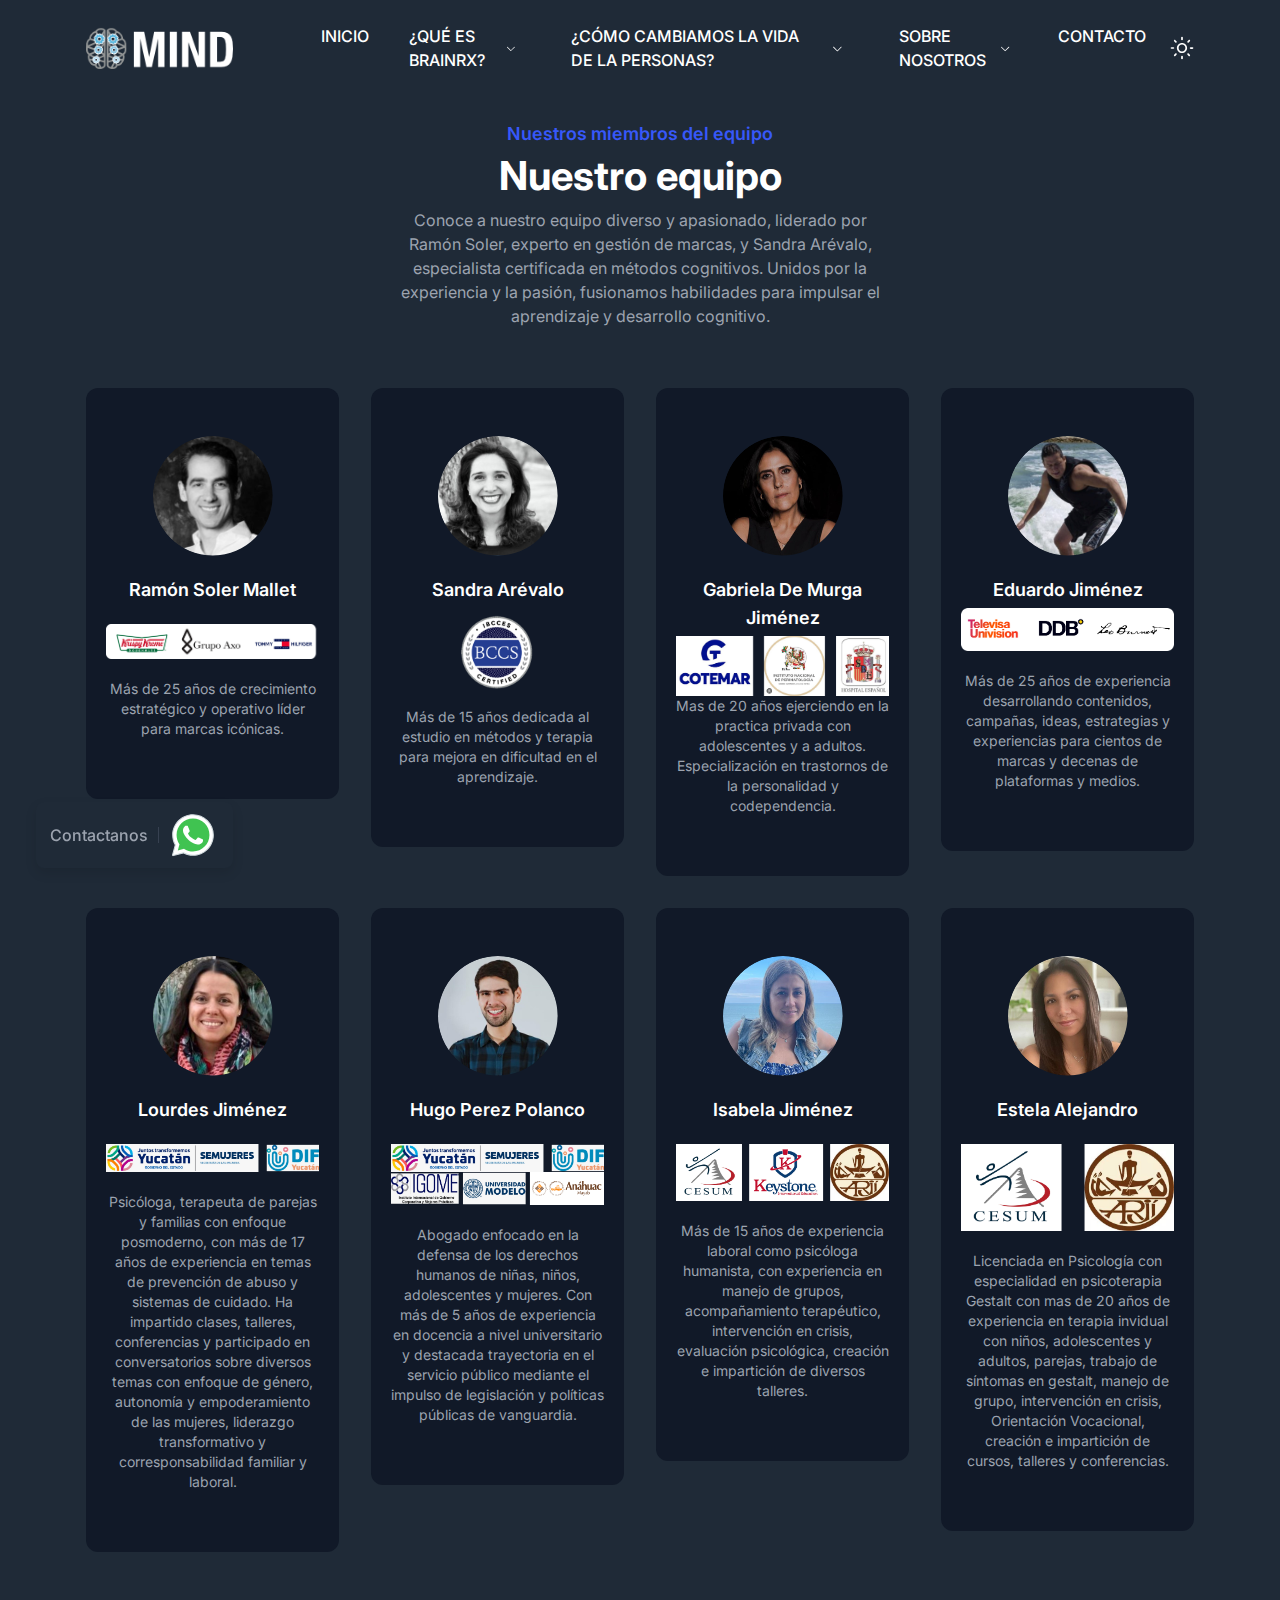
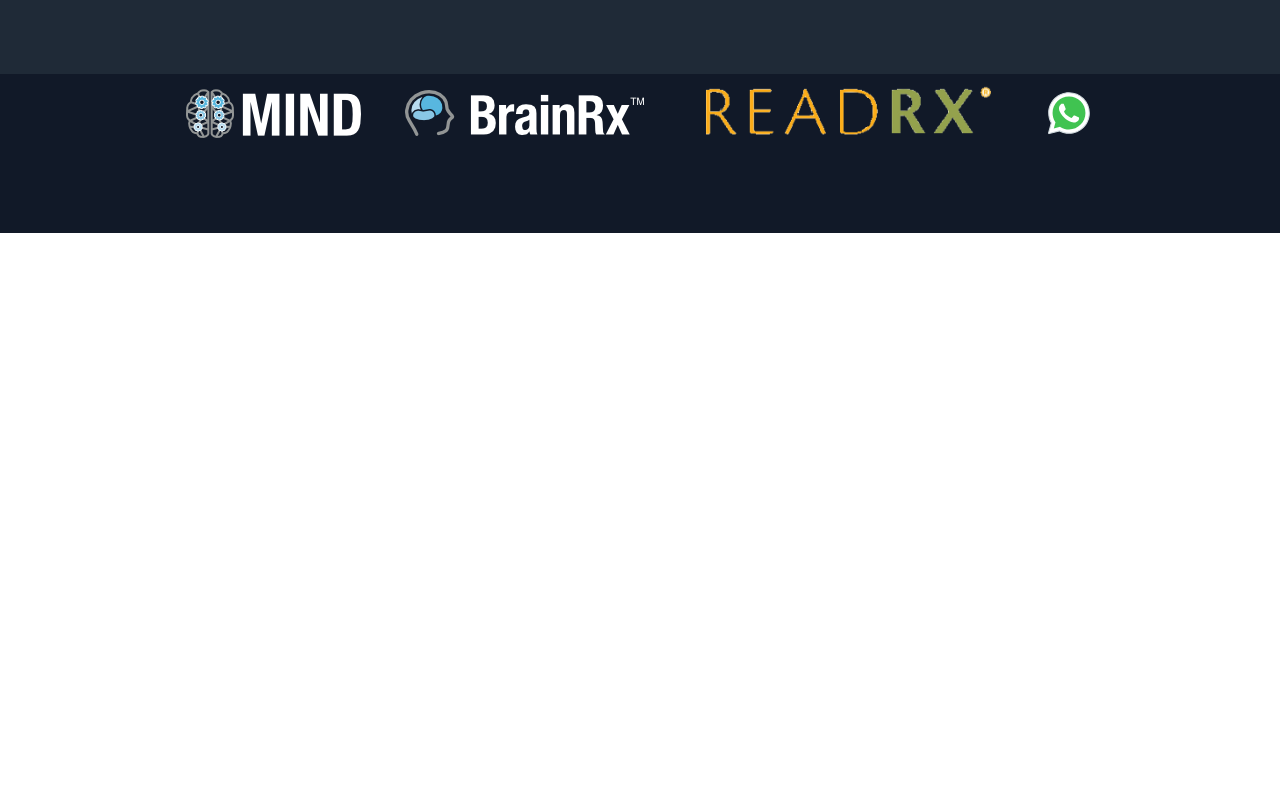
<file: perfiles.html>
<!DOCTYPE html>
<html lang="en">

<head>
  <meta charset="UTF-8" />
  <meta http-equiv="X-UA-Compatible" content="IE=edge" />
  <meta name="viewport" content="width=device-width, initial-scale=1.0" />
  <title>PERFILES</title>

  <!--  -->
  <link rel="shortcut icon" href="assets/images/favicon.png" type="image/x-icon" />
  <link rel="stylesheet" href="assets/css/animate.css" />
  <link rel="stylesheet" href="assets/css/tailwind.css" />

  <!-- ==== WOW JS ==== -->
  <script src="assets/js/wow.min.js"></script>
  <script>
    new WOW().init();
  </script>
</head>

<body>
  <!-- ====== Navbar Section Start -->
  <div class="ud-header absolute left-0 top-0 z-40 flex w-full items-center bg-transparent">
    <div class="container">
      <div class="relative -mx-4 flex items-center justify-between">
        <div class="w-40 max-w-full px-4">
          <a href="index.html" class="navbar-logo block w-full py-5">
            <img src="assets/images/logo/logo-white.png" alt="logo" class="header-logo w-full" />
          </a>
        </div>
        <div class="flex w-full items-center justify-between px-4 space-x-8">
          <div>
            <button id="navbarToggler"
              class="absolute right-4 top-1/2 block -translate-y-1/2 rounded-lg px-3 py-[6px] ring-primary focus:ring-2 lg:hidden">
              <span class="relative my-[6px] block h-[2px] w-[30px] bg-white"></span>
              <span class="relative my-[6px] block h-[2px] w-[30px] bg-white"></span>
              <span class="relative my-[6px] block h-[2px] w-[30px] bg-white"></span>
            </button>
            <nav id="navbarCollapse"
              class="absolute right-4 top-full hidden w-full max-w-[250px] rounded-lg bg-white py-5 shadow-lg dark:bg-dark-2 lg:static lg:block lg:w-full lg:max-w-full lg:bg-transparent lg:px-4 lg:py-0 lg:shadow-none dark:lg:bg-transparent xl:px-6">
              <ul class="blcok lg:flex 2xl:ml-20">
                <li class="group relative">
                  <a href="#home"
                    class="ud-menu-scroll mx-8 flex py-2 text-base font-medium text-dark group-hover:text-primary dark:text-white lg:mr-0 lg:inline-flex lg:px-0 lg:py-6 lg:text-white lg:group-hover:text-white lg:group-hover:opacity-70">
                    INICIO
                  </a>
                </li>
                <li class="submenu-item group relative">
                  <a href="javascript:void(0)"
                    class="relative mx-8 flex items-center justify-between py-2 text-base font-medium text-dark group-hover:text-primary dark:text-white lg:ml-8 lg:mr-0 lg:inline-flex lg:py-6 lg:pl-0 lg:pr-4 lg:text-white lg:group-hover:text-white lg:group-hover:opacity-70 xl:ml-10">
                    ¿QUÉ ES BRAINRX?
                    <svg class="ml-2 fill-current" width="16" height="20" viewBox="0 0 16 20" fill="none"
                      xmlns="http://www.w3.org/2000/svg">
                      <path
                        d="M7.99999 14.9C7.84999 14.9 7.72499 14.85 7.59999 14.75L1.84999 9.10005C1.62499 8.87505 1.62499 8.52505 1.84999 8.30005C2.07499 8.07505 2.42499 8.07505 2.64999 8.30005L7.99999 13.525L13.35 8.25005C13.575 8.02505 13.925 8.02505 14.15 8.25005C14.375 8.47505 14.375 8.82505 14.15 9.05005L8.39999 14.7C8.27499 14.825 8.14999 14.9 7.99999 14.9Z" />
                    </svg>
                  </a>
                  <div
                    class="submenu relative left-0 top-full hidden w-[250px] rounded-sm bg-white p-4 transition-[top] duration-300 group-hover:opacity-100 dark:bg-dark-2 lg:invisible lg:absolute lg:top-[110%] lg:block lg:opacity-0 lg:shadow-lg lg:group-hover:visible lg:group-hover:top-full">
                    <a href="brainrx.html"
                      class="block rounded px-4 py-[10px] text-sm text-body-color hover:text-primary dark:text-dark-6 dark:hover:text-primary">
                      ¿QUÉ ES?
                    </a>
                    <a href="brainrx2.html"
                      class="block rounded px-4 py-[10px] text-sm text-body-color hover:text-primary dark:text-dark-6 dark:hover:text-primary">
                      ¿CÓMO FUNCIONA?
                    </a>
                    <a href="brainrx3.html"
                      class="block rounded px-4 py-[10px] text-sm text-body-color hover:text-primary dark:text-dark-6 dark:hover:text-primary">
                      ¿CÓMO ARRANCAMOS?
                    </a>
                  </div>
                </li>
                <li class="submenu-item group relative">
                  <a href="javascript:void(0)"
                    class="relative mx-8 flex items-center justify-between py-2 text-base font-medium text-dark group-hover:text-primary dark:text-white lg:ml-8 lg:mr-0 lg:inline-flex lg:py-6 lg:pl-0 lg:pr-4 lg:text-white lg:group-hover:text-white lg:group-hover:opacity-70 xl:ml-10">
                    ¿CÓMO CAMBIAMOS LA VIDA DE LA PERSONAS?
                    <svg class="ml-2 fill-current" width="16" height="20" viewBox="0 0 16 20" fill="none"
                      xmlns="http://www.w3.org/2000/svg">
                      <path
                        d="M7.99999 14.9C7.84999 14.9 7.72499 14.85 7.59999 14.75L1.84999 9.10005C1.62499 8.87505 1.62499 8.52505 1.84999 8.30005C2.07499 8.07505 2.42499 8.07505 2.64999 8.30005L7.99999 13.525L13.35 8.25005C13.575 8.02505 13.925 8.02505 14.15 8.25005C14.375 8.47505 14.375 8.82505 14.15 9.05005L8.39999 14.7C8.27499 14.825 8.14999 14.9 7.99999 14.9Z" />
                    </svg>
                  </a>
                  <div
                    class="submenu relative left-0 top-full hidden w-[250px] rounded-sm bg-white p-4 transition-[top] duration-300 group-hover:opacity-100 dark:bg-dark-2 lg:invisible lg:absolute lg:top-[110%] lg:block lg:opacity-0 lg:shadow-lg lg:group-hover:visible lg:group-hover:top-full">
                    <a href="how-we-help.html"
                      class="block rounded px-4 py-[10px] text-sm text-body-color hover:text-primary dark:text-dark-6 dark:hover:text-primary">
                      ¿A QUIÉN PODEMOS AYUDAR?
                    </a>
                    <a href="DISLEXIA.html"
                      class="block rounded px-4 py-[10px] text-sm text-body-color hover:text-primary dark:text-dark-6 dark:hover:text-primary">
                      DISLEXIA
                    </a>
                    <a href="TDAH.html"
                      class="block rounded px-4 py-[10px] text-sm text-body-color hover:text-primary dark:text-dark-6 dark:hover:text-primary">
                      TDAH
                    </a>
                    <a href="TDAH-DISLEXIA.html"
                      class="block rounded px-4 py-[10px] text-sm text-body-color hover:text-primary dark:text-dark-6 dark:hover:text-primary">
                      TDAH/DISLEXIA
                    </a>

                  </div>
                </li>
                <li class="submenu-item group relative">
                  <a href="javascript:void(0)"
                    class="relative mx-8 flex items-center justify-between py-2 text-base font-medium text-dark group-hover:text-primary dark:text-white lg:ml-8 lg:mr-0 lg:inline-flex lg:py-6 lg:pl-0 lg:pr-4 lg:text-white lg:group-hover:text-white lg:group-hover:opacity-70 xl:ml-10">
                    SOBRE NOSOTROS
                    <svg class="ml-2 fill-current" width="16" height="20" viewBox="0 0 16 20" fill="none"
                      xmlns="http://www.w3.org/2000/svg">
                      <path
                        d="M7.99999 14.9C7.84999 14.9 7.72499 14.85 7.59999 14.75L1.84999 9.10005C1.62499 8.87505 1.62499 8.52505 1.84999 8.30005C2.07499 8.07505 2.42499 8.07505 2.64999 8.30005L7.99999 13.525L13.35 8.25005C13.575 8.02505 13.925 8.02505 14.15 8.25005C14.375 8.47505 14.375 8.82505 14.15 9.05005L8.39999 14.7C8.27499 14.825 8.14999 14.9 7.99999 14.9Z" />
                    </svg>
                  </a>
                  <div
                    class="submenu relative left-0 top-full hidden w-[250px] rounded-sm bg-white p-4 transition-[top] duration-300 group-hover:opacity-100 dark:bg-dark-2 lg:invisible lg:absolute lg:top-[110%] lg:block lg:opacity-0 lg:shadow-lg lg:group-hover:visible lg:group-hover:top-full">
                    <a href="perfiles.html"
                      class="block rounded px-4 py-[10px] text-sm text-body-color hover:text-primary dark:text-dark-6 dark:hover:text-primary">
                      PERFILES
                    </a>
                    <div class="flex items-center mt-2">
                      <img src="./assets/images/favicon2.png" alt="Mind Icon" class="w-4 h-4 mr-2">
                      <a href="mind.html"
                        class="block rounded px-4 py-[10px] text-sm text-body-color hover:text-primary dark:text-dark-6 dark:hover:text-primary">
                        MIND
                      </a>
                    </div>
                  </div>
                </li>
                <li class="group relative">
                  <a href="contact.html"
                    class="mx-8 flex py-2 text-base font-medium text-dark group-hover:text-primary dark:text-white lg:mr-0 lg:inline-flex lg:px-0 lg:py-6 lg:text-white lg:group-hover:text-white lg:group-hover:opacity-70">
                    CONTACTO
                  </a>
                </li>
              </ul>
            </nav>
          </div>
          <div class="flex items-center justify-end pr-16 lg:pr-0">

            <label for="themeSwitcher" class="inline-flex cursor-pointer items-center" aria-label="themeSwitcher"
              name="themeSwitcher">
              <input type="checkbox" name="themeSwitcher" id="themeSwitcher" class="sr-only" />
              <span class="block text-white dark:hidden">
                <svg class="fill-current" width="24" height="24" viewBox="0 0 24 24" fill="none"
                  xmlns="http://www.w3.org/2000/svg">
                  <path
                    d="M13.3125 1.50001C12.675 1.31251 12.0375 1.16251 11.3625 1.05001C10.875 0.975006 10.35 1.23751 10.1625 1.68751C9.93751 2.13751 10.05 2.70001 10.425 3.00001C13.0875 5.47501 14.0625 9.11251 12.975 12.525C11.775 16.3125 8.25001 18.975 4.16251 19.0875C3.63751 19.0875 3.22501 19.425 3.07501 19.9125C2.92501 20.4 3.15001 20.925 3.56251 21.1875C4.50001 21.75 5.43751 22.2 6.37501 22.5C7.46251 22.8375 8.58751 22.9875 9.71251 22.9875C11.625 22.9875 13.5 22.5 15.1875 21.5625C17.85 20.1 19.725 17.7375 20.55 14.8875C22.1625 9.26251 18.975 3.37501 13.3125 1.50001ZM18.9375 14.4C18.2625 16.8375 16.6125 18.825 14.4 20.0625C12.075 21.3375 9.41251 21.6 6.90001 20.85C6.63751 20.775 6.33751 20.6625 6.07501 20.55C10.05 19.7625 13.35 16.9125 14.5875 13.0125C15.675 9.56251 15 5.92501 12.7875 3.07501C17.5875 4.68751 20.2875 9.67501 18.9375 14.4Z" />
                </svg>
              </span>
              <span class="hidden text-white dark:block">
                <svg class="fill-current" width="24" height="24" viewBox="0 0 24 24" fill="none"
                  xmlns="http://www.w3.org/2000/svg">
                  <g clip-path="url(#clip0_2172_3070)">
                    <path
                      d="M12 6.89999C9.18752 6.89999 6.90002 9.18749 6.90002 12C6.90002 14.8125 9.18752 17.1 12 17.1C14.8125 17.1 17.1 14.8125 17.1 12C17.1 9.18749 14.8125 6.89999 12 6.89999ZM12 15.4125C10.125 15.4125 8.58752 13.875 8.58752 12C8.58752 10.125 10.125 8.58749 12 8.58749C13.875 8.58749 15.4125 10.125 15.4125 12C15.4125 13.875 13.875 15.4125 12 15.4125Z" />
                    <path
                      d="M12 4.2375C12.45 4.2375 12.8625 3.8625 12.8625 3.375V1.5C12.8625 1.05 12.4875 0.637497 12 0.637497C11.55 0.637497 11.1375 1.0125 11.1375 1.5V3.4125C11.175 3.8625 11.55 4.2375 12 4.2375Z" />
                    <path
                      d="M12 19.7625C11.55 19.7625 11.1375 20.1375 11.1375 20.625V22.5C11.1375 22.95 11.5125 23.3625 12 23.3625C12.45 23.3625 12.8625 22.9875 12.8625 22.5V20.5875C12.8625 20.1375 12.45 19.7625 12 19.7625Z" />
                    <path
                      d="M18.1125 6.74999C18.3375 6.74999 18.5625 6.67499 18.7125 6.48749L19.9125 5.28749C20.25 4.94999 20.25 4.42499 19.9125 4.08749C19.575 3.74999 19.05 3.74999 18.7125 4.08749L17.5125 5.28749C17.175 5.62499 17.175 6.14999 17.5125 6.48749C17.6625 6.67499 17.8875 6.74999 18.1125 6.74999Z" />
                    <path
                      d="M5.32501 17.5125L4.12501 18.675C3.78751 19.0125 3.78751 19.5375 4.12501 19.875C4.27501 20.025 4.50001 20.1375 4.72501 20.1375C4.95001 20.1375 5.17501 20.0625 5.32501 19.875L6.52501 18.675C6.86251 18.3375 6.86251 17.8125 6.52501 17.475C6.18751 17.175 5.62501 17.175 5.32501 17.5125Z" />
                    <path
                      d="M22.5 11.175H20.5875C20.1375 11.175 19.725 11.55 19.725 12.0375C19.725 12.4875 20.1 12.9 20.5875 12.9H22.5C22.95 12.9 23.3625 12.525 23.3625 12.0375C23.3625 11.55 22.95 11.175 22.5 11.175Z" />
                    <path
                      d="M4.23751 12C4.23751 11.55 3.86251 11.1375 3.37501 11.1375H1.50001C1.05001 11.1375 0.637512 11.5125 0.637512 12C0.637512 12.45 1.01251 12.8625 1.50001 12.8625H3.41251C3.86251 12.8625 4.23751 12.45 4.23751 12Z" />
                    <path
                      d="M18.675 17.5125C18.3375 17.175 17.8125 17.175 17.475 17.5125C17.1375 17.85 17.1375 18.375 17.475 18.7125L18.675 19.9125C18.825 20.0625 19.05 20.175 19.275 20.175C19.5 20.175 19.725 20.1 19.875 19.9125C20.2125 19.575 20.2125 19.05 19.875 18.7125L18.675 17.5125Z" />
                    <path
                      d="M5.32501 4.125C4.98751 3.7875 4.46251 3.7875 4.12501 4.125C3.78751 4.4625 3.78751 4.9875 4.12501 5.325L5.32501 6.525C5.47501 6.675 5.70001 6.7875 5.92501 6.7875C6.15001 6.7875 6.37501 6.7125 6.52501 6.525C6.86251 6.1875 6.86251 5.6625 6.52501 5.325L5.32501 4.125Z" />
                  </g>
                  <defs>
                    <clipPath id="clip0_2172_3070">
                      <rect width="24" height="24" fill="white" />
                    </clipPath>
                  </defs>
                </svg>
              </span>
            </label>
          </div>
        </div>
      </div>
    </div>
  </div>
  <!-- ====== Navbar Section End -->
  
  <!-- ====== Nosotros -->
  <section id="team" class="overflow-hidden bg-gray-1 pb-12 pt-20 dark:bg-dark-2 lg:pb-[90px] lg:pt-[120px]">
    <div class="container mx-auto">
      <div class="-mx-4 flex flex-wrap">
        <div class="w-full px-4">
          <div class="mx-auto mb-[60px] max-w-[485px] text-center">
            <span class="mb-2 block text-lg font-semibold text-primary">
              Nuestros miembros del equipo
            </span>
            <h2 class="mb-3 text-3xl font-bold leading-[1.2] text-dark dark:text-white sm:text-4xl md:text-[40px]">
              Nuestro equipo
            </h2>
            <p class="text-base text-body-color dark:text-dark-6">
              Conoce a nuestro equipo diverso y apasionado, liderado por Ramón Soler,
              experto en gestión de marcas, y Sandra Arévalo, especialista certificada en métodos cognitivos.
              Unidos por la experiencia y la pasión, fusionamos habilidades para impulsar el aprendizaje y desarrollo
              cognitivo.
            </p>
          </div>
        </div>
      </div>
      <div class="-mx-4 flex flex-wrap justify-center">
        <div class="w-full px-4 sm:w-1/2 lg:w-1/4 xl:w-1/4">
          <div class="group mb-8 rounded-xl bg-white px-5 pb-10 pt-12 shadow-testimonial dark:bg-dark dark:shadow-none">
            <div class="relative z-10 mx-auto mb-5 h-[120px] w-[120px]">
              <img src="./assets/images/team/team-01.png" alt="team image" class="h-[120px] w-[120px] rounded-full" />
              <span
                class="absolute bottom-0 left-0 -z-10 h-10 w-10 rounded-full bg-secondary opacity-0 transition-all group-hover:opacity-100"></span>
              <span class="absolute right-0 top-0 -z-10 opacity-0 transition-all group-hover:opacity-100">
                <svg width="55" height="53" viewBox="0 0 55 53" fill="none" xmlns="http://www.w3.org/2000/svg">
                  <path fill-rule="evenodd" clip-rule="evenodd"
                    d="M12.5118 3.1009C13.3681 3.1009 14.0622 2.40674 14.0622 1.55045C14.0622 0.69416 13.3681 0 12.5118 0C11.6555 0 10.9613 0.69416 10.9613 1.55045C10.9613 2.40674 11.6555 3.1009 12.5118 3.1009Z"
                    fill="#3758F9" />
                  <path fill-rule="evenodd" clip-rule="evenodd"
                    d="M22.5038 3.1009C23.3601 3.1009 24.0543 2.40674 24.0543 1.55045C24.0543 0.69416 23.3601 0 22.5038 0C21.6475 0 20.9534 0.69416 20.9534 1.55045C20.9534 2.40674 21.6475 3.1009 22.5038 3.1009Z"
                    fill="#3758F9" />
                  <path fill-rule="evenodd" clip-rule="evenodd"
                    d="M32.4958 3.1009C33.3521 3.1009 34.0463 2.40674 34.0463 1.55045C34.0463 0.69416 33.3521 0 32.4958 0C31.6395 0 30.9454 0.69416 30.9454 1.55045C30.9454 2.40674 31.6395 3.1009 32.4958 3.1009Z"
                    fill="#3758F9" />
                  <path fill-rule="evenodd" clip-rule="evenodd"
                    d="M42.4875 3.1009C43.3438 3.1009 44.038 2.40674 44.038 1.55045C44.038 0.69416 43.3438 0 42.4875 0C41.6312 0 40.9371 0.69416 40.9371 1.55045C40.9371 2.40674 41.6312 3.1009 42.4875 3.1009Z"
                    fill="#3758F9" />
                  <path fill-rule="evenodd" clip-rule="evenodd"
                    d="M52.4795 3.1009C53.3358 3.1009 54.03 2.40674 54.03 1.55045C54.03 0.69416 53.3358 0 52.4795 0C51.6233 0 50.9291 0.69416 50.9291 1.55045C50.9291 2.40674 51.6233 3.1009 52.4795 3.1009Z"
                    fill="#3758F9" />
                  <path fill-rule="evenodd" clip-rule="evenodd"
                    d="M2.52045 13.0804C3.37674 13.0804 4.0709 12.3862 4.0709 11.5299C4.0709 10.6737 3.37674 9.97949 2.52045 9.97949C1.66416 9.97949 0.970001 10.6737 0.970001 11.5299C0.970001 12.3862 1.66416 13.0804 2.52045 13.0804Z"
                    fill="#3758F9" />
                  <path fill-rule="evenodd" clip-rule="evenodd"
                    d="M12.5118 13.0804C13.3681 13.0804 14.0622 12.3862 14.0622 11.5299C14.0622 10.6737 13.3681 9.97949 12.5118 9.97949C11.6555 9.97949 10.9613 10.6737 10.9613 11.5299C10.9613 12.3862 11.6555 13.0804 12.5118 13.0804Z"
                    fill="#3758F9" />
                  <path fill-rule="evenodd" clip-rule="evenodd"
                    d="M22.5038 13.0804C23.3601 13.0804 24.0543 12.3862 24.0543 11.5299C24.0543 10.6737 23.3601 9.97949 22.5038 9.97949C21.6475 9.97949 20.9534 10.6737 20.9534 11.5299C20.9534 12.3862 21.6475 13.0804 22.5038 13.0804Z"
                    fill="#3758F9" />
                  <path fill-rule="evenodd" clip-rule="evenodd"
                    d="M32.4958 13.0804C33.3521 13.0804 34.0463 12.3862 34.0463 11.5299C34.0463 10.6737 33.3521 9.97949 32.4958 9.97949C31.6395 9.97949 30.9454 10.6737 30.9454 11.5299C30.9454 12.3862 31.6395 13.0804 32.4958 13.0804Z"
                    fill="#3758F9" />
                  <path fill-rule="evenodd" clip-rule="evenodd"
                    d="M42.4875 13.0804C43.3438 13.0804 44.038 12.3862 44.038 11.5299C44.038 10.6737 43.3438 9.97949 42.4875 9.97949C41.6312 9.97949 40.9371 10.6737 40.9371 11.5299C40.9371 12.3862 41.6312 13.0804 42.4875 13.0804Z"
                    fill="#3758F9" />
                  <path fill-rule="evenodd" clip-rule="evenodd"
                    d="M52.4795 13.0804C53.3358 13.0804 54.03 12.3862 54.03 11.5299C54.03 10.6737 53.3358 9.97949 52.4795 9.97949C51.6233 9.97949 50.9291 10.6737 50.9291 11.5299C50.9291 12.3862 51.6233 13.0804 52.4795 13.0804Z"
                    fill="#3758F9" />
                  <path fill-rule="evenodd" clip-rule="evenodd"
                    d="M2.52045 23.0604C3.37674 23.0604 4.0709 22.3662 4.0709 21.5099C4.0709 20.6536 3.37674 19.9595 2.52045 19.9595C1.66416 19.9595 0.970001 20.6536 0.970001 21.5099C0.970001 22.3662 1.66416 23.0604 2.52045 23.0604Z"
                    fill="#3758F9" />
                  <path fill-rule="evenodd" clip-rule="evenodd"
                    d="M12.5118 23.0604C13.3681 23.0604 14.0622 22.3662 14.0622 21.5099C14.0622 20.6536 13.3681 19.9595 12.5118 19.9595C11.6555 19.9595 10.9613 20.6536 10.9613 21.5099C10.9613 22.3662 11.6555 23.0604 12.5118 23.0604Z"
                    fill="#3758F9" />
                  <path fill-rule="evenodd" clip-rule="evenodd"
                    d="M22.5038 23.0604C23.3601 23.0604 24.0543 22.3662 24.0543 21.5099C24.0543 20.6536 23.3601 19.9595 22.5038 19.9595C21.6475 19.9595 20.9534 20.6536 20.9534 21.5099C20.9534 22.3662 21.6475 23.0604 22.5038 23.0604Z"
                    fill="#3758F9" />
                  <path fill-rule="evenodd" clip-rule="evenodd"
                    d="M32.4958 23.0604C33.3521 23.0604 34.0463 22.3662 34.0463 21.5099C34.0463 20.6536 33.3521 19.9595 32.4958 19.9595C31.6395 19.9595 30.9454 20.6536 30.9454 21.5099C30.9454 22.3662 31.6395 23.0604 32.4958 23.0604Z"
                    fill="#3758F9" />
                  <path fill-rule="evenodd" clip-rule="evenodd"
                    d="M42.4875 23.0604C43.3438 23.0604 44.038 22.3662 44.038 21.5099C44.038 20.6536 43.3438 19.9595 42.4875 19.9595C41.6312 19.9595 40.9371 20.6536 40.9371 21.5099C40.9371 22.3662 41.6312 23.0604 42.4875 23.0604Z"
                    fill="#3758F9" />
                  <path fill-rule="evenodd" clip-rule="evenodd"
                    d="M52.4795 23.0604C53.3358 23.0604 54.03 22.3662 54.03 21.5099C54.03 20.6536 53.3358 19.9595 52.4795 19.9595C51.6233 19.9595 50.9291 20.6536 50.9291 21.5099C50.9291 22.3662 51.6233 23.0604 52.4795 23.0604Z"
                    fill="#3758F9" />
                  <path fill-rule="evenodd" clip-rule="evenodd"
                    d="M2.52045 33.0404C3.37674 33.0404 4.0709 32.3462 4.0709 31.4899C4.0709 30.6336 3.37674 29.9395 2.52045 29.9395C1.66416 29.9395 0.970001 30.6336 0.970001 31.4899C0.970001 32.3462 1.66416 33.0404 2.52045 33.0404Z"
                    fill="#3758F9" />
                  <path fill-rule="evenodd" clip-rule="evenodd"
                    d="M12.5118 33.0404C13.3681 33.0404 14.0622 32.3462 14.0622 31.4899C14.0622 30.6336 13.3681 29.9395 12.5118 29.9395C11.6555 29.9395 10.9613 30.6336 10.9613 31.4899C10.9613 32.3462 11.6555 33.0404 12.5118 33.0404Z"
                    fill="#3758F9" />
                  <path fill-rule="evenodd" clip-rule="evenodd"
                    d="M22.5038 33.0404C23.3601 33.0404 24.0543 32.3462 24.0543 31.4899C24.0543 30.6336 23.3601 29.9395 22.5038 29.9395C21.6475 29.9395 20.9534 30.6336 20.9534 31.4899C20.9534 32.3462 21.6475 33.0404 22.5038 33.0404Z"
                    fill="#3758F9" />
                  <path fill-rule="evenodd" clip-rule="evenodd"
                    d="M32.4958 33.0404C33.3521 33.0404 34.0463 32.3462 34.0463 31.4899C34.0463 30.6336 33.3521 29.9395 32.4958 29.9395C31.6395 29.9395 30.9454 30.6336 30.9454 31.4899C30.9454 32.3462 31.6395 33.0404 32.4958 33.0404Z"
                    fill="#3758F9" />
                  <path fill-rule="evenodd" clip-rule="evenodd"
                    d="M42.4875 33.0404C43.3438 33.0404 44.038 32.3462 44.038 31.4899C44.038 30.6336 43.3438 29.9395 42.4875 29.9395C41.6312 29.9395 40.9371 30.6336 40.9371 31.4899C40.9371 32.3462 41.6312 33.0404 42.4875 33.0404Z"
                    fill="#3758F9" />
                  <path fill-rule="evenodd" clip-rule="evenodd"
                    d="M52.4795 33.0404C53.3358 33.0404 54.03 32.3462 54.03 31.4899C54.03 30.6336 53.3358 29.9395 52.4795 29.9395C51.6233 29.9395 50.9291 30.6336 50.9291 31.4899C50.9291 32.3462 51.6233 33.0404 52.4795 33.0404Z"
                    fill="#3758F9" />
                  <path fill-rule="evenodd" clip-rule="evenodd"
                    d="M2.52045 43.0203C3.37674 43.0203 4.0709 42.3262 4.0709 41.4699C4.0709 40.6136 3.37674 39.9194 2.52045 39.9194C1.66416 39.9194 0.970001 40.6136 0.970001 41.4699C0.970001 42.3262 1.66416 43.0203 2.52045 43.0203Z"
                    fill="#3758F9" />
                  <path fill-rule="evenodd" clip-rule="evenodd"
                    d="M12.5118 43.0203C13.3681 43.0203 14.0622 42.3262 14.0622 41.4699C14.0622 40.6136 13.3681 39.9194 12.5118 39.9194C11.6555 39.9194 10.9613 40.6136 10.9613 41.4699C10.9613 42.3262 11.6555 43.0203 12.5118 43.0203Z"
                    fill="#3758F9" />
                  <path fill-rule="evenodd" clip-rule="evenodd"
                    d="M22.5038 43.0203C23.3601 43.0203 24.0543 42.3262 24.0543 41.4699C24.0543 40.6136 23.3601 39.9194 22.5038 39.9194C21.6475 39.9194 20.9534 40.6136 20.9534 41.4699C20.9534 42.3262 21.6475 43.0203 22.5038 43.0203Z"
                    fill="#3758F9" />
                  <path fill-rule="evenodd" clip-rule="evenodd"
                    d="M32.4958 43.0203C33.3521 43.0203 34.0463 42.3262 34.0463 41.4699C34.0463 40.6136 33.3521 39.9194 32.4958 39.9194C31.6395 39.9194 30.9454 40.6136 30.9454 41.4699C30.9454 42.3262 31.6395 43.0203 32.4958 43.0203Z"
                    fill="#3758F9" />
                  <path fill-rule="evenodd" clip-rule="evenodd"
                    d="M42.4875 43.0203C43.3438 43.0203 44.038 42.3262 44.038 41.4699C44.038 40.6136 43.3438 39.9194 42.4875 39.9194C41.6312 39.9194 40.9371 40.6136 40.9371 41.4699C40.9371 42.3262 41.6312 43.0203 42.4875 43.0203Z"
                    fill="#3758F9" />
                  <path fill-rule="evenodd" clip-rule="evenodd"
                    d="M52.4795 43.0203C53.3358 43.0203 54.03 42.3262 54.03 41.4699C54.03 40.6136 53.3358 39.9194 52.4795 39.9194C51.6233 39.9194 50.9291 40.6136 50.9291 41.4699C50.9291 42.3262 51.6233 43.0203 52.4795 43.0203Z"
                    fill="#3758F9" />
                  <path fill-rule="evenodd" clip-rule="evenodd"
                    d="M2.52045 53.0001C3.37674 53.0001 4.0709 52.3059 4.0709 51.4496C4.0709 50.5933 3.37674 49.8992 2.52045 49.8992C1.66416 49.8992 0.970001 50.5933 0.970001 51.4496C0.970001 52.3059 1.66416 53.0001 2.52045 53.0001Z"
                    fill="#3758F9" />
                  <path fill-rule="evenodd" clip-rule="evenodd"
                    d="M12.5118 53.0001C13.3681 53.0001 14.0622 52.3059 14.0622 51.4496C14.0622 50.5933 13.3681 49.8992 12.5118 49.8992C11.6555 49.8992 10.9613 50.5933 10.9613 51.4496C10.9613 52.3059 11.6555 53.0001 12.5118 53.0001Z"
                    fill="#3758F9" />
                  <path fill-rule="evenodd" clip-rule="evenodd"
                    d="M22.5038 53.0001C23.3601 53.0001 24.0543 52.3059 24.0543 51.4496C24.0543 50.5933 23.3601 49.8992 22.5038 49.8992C21.6475 49.8992 20.9534 50.5933 20.9534 51.4496C20.9534 52.3059 21.6475 53.0001 22.5038 53.0001Z"
                    fill="#3758F9" />
                  <path fill-rule="evenodd" clip-rule="evenodd"
                    d="M32.4958 53.0001C33.3521 53.0001 34.0463 52.3059 34.0463 51.4496C34.0463 50.5933 33.3521 49.8992 32.4958 49.8992C31.6395 49.8992 30.9454 50.5933 30.9454 51.4496C30.9454 52.3059 31.6395 53.0001 32.4958 53.0001Z"
                    fill="#3758F9" />
                  <path fill-rule="evenodd" clip-rule="evenodd"
                    d="M42.4875 53.0001C43.3438 53.0001 44.038 52.3059 44.038 51.4496C44.038 50.5933 43.3438 49.8992 42.4875 49.8992C41.6312 49.8992 40.9371 50.5933 40.9371 51.4496C40.9371 52.3059 41.6312 53.0001 42.4875 53.0001Z"
                    fill="#3758F9" />
                  <path fill-rule="evenodd" clip-rule="evenodd"
                    d="M52.4795 53.0001C53.3358 53.0001 54.03 52.3059 54.03 51.4496C54.03 50.5933 53.3358 49.8992 52.4795 49.8992C51.6233 49.8992 50.9291 50.5933 50.9291 51.4496C50.9291 52.3059 51.6233 53.0001 52.4795 53.0001Z"
                    fill="#3758F9" />
                </svg>
              </span>
            </div>
            <div class="text-center">
              <h4 class="mb-1 text-lg font-semibold text-dark dark:text-white">
                Ramón Soler Mallet
              </h4>
              <p class="mb-5 text-sm text-body-color dark:text-dark-6">
              </p>
              <img class="justify-center" src="./assets/images/team/Imagen.png" alt="">
              <p class="mb-5 text-sm text-body-color dark:text-dark-6"></p>
              <p class="mb-5 text-sm text-body-color dark:text-dark-6">
                Más de 25 años de crecimiento estratégico y operativo líder para marcas icónicas.
              </p>
            </div>
          </div>
        </div>
        <div class="w-full px-4 sm:w-1/2 lg:w-1/4 xl:w-1/4">
          <div class="group mb-8 rounded-xl bg-white px-5 pb-10 pt-12 shadow-testimonial dark:bg-dark dark:shadow-none">
            <div class="relative z-10 mx-auto mb-5 h-[120px] w-[120px]">
              <img src="./assets/images/team/team-02.png" alt="team image" class="h-[120px] w-[120px] rounded-full" />
              <span
                class="absolute bottom-0 left-0 -z-10 h-10 w-10 rounded-full bg-secondary opacity-0 transition-all group-hover:opacity-100"></span>
              <span class="absolute right-0 top-0 -z-10 opacity-0 transition-all group-hover:opacity-100">
                <svg width="45" height="53" viewBox="0 0 45 53" fill="none" xmlns="http://www.w3.org/2000/svg">
                  <path fill-rule="evenodd" clip-rule="evenodd"
                    d="M2.54166 3.1009C3.39795 3.1009 4.09211 2.40674 4.09211 1.55045C4.09211 0.69416 3.39795 0 2.54166 0C1.68537 0 0.991211 0.69416 0.991211 1.55045C0.991211 2.40674 1.68537 3.1009 2.54166 3.1009Z"
                    fill="#3056D3" />
                  <path fill-rule="evenodd" clip-rule="evenodd"
                    d="M12.5338 3.1009C13.3901 3.1009 14.0843 2.40674 14.0843 1.55045C14.0843 0.69416 13.3901 0 12.5338 0C11.6776 0 10.9834 0.69416 10.9834 1.55045C10.9834 2.40674 11.6776 3.1009 12.5338 3.1009Z"
                    fill="#3056D3" />
                  <path fill-rule="evenodd" clip-rule="evenodd"
                    d="M22.526 3.1009C23.3823 3.1009 24.0765 2.40674 24.0765 1.55045C24.0765 0.69416 23.3823 0 22.526 0C21.6697 0 20.9756 0.69416 20.9756 1.55045C20.9756 2.40674 21.6697 3.1009 22.526 3.1009Z"
                    fill="#3056D3" />
                  <path fill-rule="evenodd" clip-rule="evenodd"
                    d="M32.5177 3.1009C33.374 3.1009 34.0682 2.40674 34.0682 1.55045C34.0682 0.69416 33.374 0 32.5177 0C31.6614 0 30.9673 0.69416 30.9673 1.55045C30.9673 2.40674 31.6614 3.1009 32.5177 3.1009Z"
                    fill="#3056D3" />
                  <path fill-rule="evenodd" clip-rule="evenodd"
                    d="M42.5094 3.1009C43.3657 3.1009 44.0599 2.40674 44.0599 1.55045C44.0599 0.69416 43.3657 0 42.5094 0C41.6531 0 40.959 0.69416 40.959 1.55045C40.959 2.40674 41.6531 3.1009 42.5094 3.1009Z"
                    fill="#3056D3" />
                  <path fill-rule="evenodd" clip-rule="evenodd"
                    d="M12.5338 13.0804C13.3901 13.0804 14.0843 12.3862 14.0843 11.5299C14.0843 10.6737 13.3901 9.97949 12.5338 9.97949C11.6776 9.97949 10.9834 10.6737 10.9834 11.5299C10.9834 12.3862 11.6776 13.0804 12.5338 13.0804Z"
                    fill="#3056D3" />
                  <path fill-rule="evenodd" clip-rule="evenodd"
                    d="M22.526 13.0804C23.3823 13.0804 24.0765 12.3862 24.0765 11.5299C24.0765 10.6737 23.3823 9.97949 22.526 9.97949C21.6697 9.97949 20.9756 10.6737 20.9756 11.5299C20.9756 12.3862 21.6697 13.0804 22.526 13.0804Z"
                    fill="#3056D3" />
                  <path fill-rule="evenodd" clip-rule="evenodd"
                    d="M32.5177 13.0804C33.374 13.0804 34.0682 12.3862 34.0682 11.5299C34.0682 10.6737 33.374 9.97949 32.5177 9.97949C31.6614 9.97949 30.9673 10.6737 30.9673 11.5299C30.9673 12.3862 31.6614 13.0804 32.5177 13.0804Z"
                    fill="#3056D3" />
                  <path fill-rule="evenodd" clip-rule="evenodd"
                    d="M42.5094 13.0804C43.3657 13.0804 44.0599 12.3862 44.0599 11.5299C44.0599 10.6737 43.3657 9.97949 42.5094 9.97949C41.6531 9.97949 40.959 10.6737 40.959 11.5299C40.959 12.3862 41.6531 13.0804 42.5094 13.0804Z"
                    fill="#3056D3" />
                  <path fill-rule="evenodd" clip-rule="evenodd"
                    d="M22.526 23.0604C23.3823 23.0604 24.0765 22.3662 24.0765 21.5099C24.0765 20.6536 23.3823 19.9595 22.526 19.9595C21.6697 19.9595 20.9756 20.6536 20.9756 21.5099C20.9756 22.3662 21.6697 23.0604 22.526 23.0604Z"
                    fill="#3056D3" />
                  <path fill-rule="evenodd" clip-rule="evenodd"
                    d="M32.5177 23.0604C33.374 23.0604 34.0682 22.3662 34.0682 21.5099C34.0682 20.6536 33.374 19.9595 32.5177 19.9595C31.6614 19.9595 30.9673 20.6536 30.9673 21.5099C30.9673 22.3662 31.6614 23.0604 32.5177 23.0604Z"
                    fill="#3056D3" />
                  <path fill-rule="evenodd" clip-rule="evenodd"
                    d="M42.5094 23.0604C43.3657 23.0604 44.0599 22.3662 44.0599 21.5099C44.0599 20.6536 43.3657 19.9595 42.5094 19.9595C41.6531 19.9595 40.959 20.6536 40.959 21.5099C40.959 22.3662 41.6531 23.0604 42.5094 23.0604Z"
                    fill="#3056D3" />
                  <path fill-rule="evenodd" clip-rule="evenodd"
                    d="M32.5177 33.0404C33.374 33.0404 34.0682 32.3462 34.0682 31.4899C34.0682 30.6336 33.374 29.9395 32.5177 29.9395C31.6614 29.9395 30.9673 30.6336 30.9673 31.4899C30.9673 32.3462 31.6614 33.0404 32.5177 33.0404Z"
                    fill="#3056D3" />
                  <path fill-rule="evenodd" clip-rule="evenodd"
                    d="M42.5094 33.0404C43.3657 33.0404 44.0599 32.3462 44.0599 31.4899C44.0599 30.6336 43.3657 29.9395 42.5094 29.9395C41.6531 29.9395 40.959 30.6336 40.959 31.4899C40.959 32.3462 41.6531 33.0404 42.5094 33.0404Z"
                    fill="#3056D3" />
                  <path fill-rule="evenodd" clip-rule="evenodd"
                    d="M32.5177 43.0203C33.374 43.0203 34.0682 42.3262 34.0682 41.4699C34.0682 40.6136 33.374 39.9194 32.5177 39.9194C31.6614 39.9194 30.9673 40.6136 30.9673 41.4699C30.9673 42.3262 31.6614 43.0203 32.5177 43.0203Z"
                    fill="#3056D3" />
                  <path fill-rule="evenodd" clip-rule="evenodd"
                    d="M42.5094 43.0203C43.3657 43.0203 44.0599 42.3262 44.0599 41.4699C44.0599 40.6136 43.3657 39.9194 42.5094 39.9194C41.6531 39.9194 40.959 40.6136 40.959 41.4699C40.959 42.3262 41.6531 43.0203 42.5094 43.0203Z"
                    fill="#3056D3" />
                  <path fill-rule="evenodd" clip-rule="evenodd"
                    d="M42.5094 52.9998C43.3657 52.9998 44.0599 52.3057 44.0599 51.4494C44.0599 50.5931 43.3657 49.8989 42.5094 49.8989C41.6531 49.8989 40.959 50.5931 40.959 51.4494C40.959 52.3057 41.6531 52.9998 42.5094 52.9998Z"
                    fill="#3056D3" />
                </svg>
              </span>
            </div>
            <div class="text-center">
              <h4 class="mb-1 text-lg font-semibold text-dark dark:text-white">
                Sandra Arévalo
              </h4>
              <div class="mx-auto mb-3" style="max-width: 80px;">
                <img src="./assets/images/team/Imagen2.png" alt="" class="img-fluid rounded-circle">
              </div>
              <p class="mb-5 text-sm text-body-color dark:text-dark-6">
                Más de 15 años dedicada al estudio en métodos y terapia para mejora en dificultad en el aprendizaje.
              </p>
            </div>
          </div>
        </div>
        <div class="w-full px-4 sm:w-1/2 lg:w-1/4 xl:w-1/4">
          <div class="group mb-8 rounded-xl bg-white px-5 pb-10 pt-12 shadow-testimonial dark:bg-dark dark:shadow-none">
            <div class="relative z-10 mx-auto mb-5 h-[120px] w-[120px]">
              <img src="./assets/images/team/team-03.png" alt="team image" class="h-[120px] w-[120px] rounded-full" />
              <span
                class="absolute bottom-0 left-0 -z-10 h-10 w-10 rounded-full bg-secondary opacity-0 transition-all group-hover:opacity-100"></span>
              <span class="absolute right-0 top-0 -z-10 opacity-0 transition-all group-hover:opacity-100">
                <svg width="45" height="53" viewBox="0 0 45 53" fill="none" xmlns="http://www.w3.org/2000/svg">
                  <path fill-rule="evenodd" clip-rule="evenodd"
                    d="M2.54166 3.1009C3.39795 3.1009 4.09211 2.40674 4.09211 1.55045C4.09211 0.69416 3.39795 0 2.54166 0C1.68537 0 0.991211 0.69416 0.991211 1.55045C0.991211 2.40674 1.68537 3.1009 2.54166 3.1009Z"
                    fill="#3056D3" />
                  <path fill-rule="evenodd" clip-rule="evenodd"
                    d="M12.5338 3.1009C13.3901 3.1009 14.0843 2.40674 14.0843 1.55045C14.0843 0.69416 13.3901 0 12.5338 0C11.6776 0 10.9834 0.69416 10.9834 1.55045C10.9834 2.40674 11.6776 3.1009 12.5338 3.1009Z"
                    fill="#3056D3" />
                  <path fill-rule="evenodd" clip-rule="evenodd"
                    d="M22.526 3.1009C23.3823 3.1009 24.0765 2.40674 24.0765 1.55045C24.0765 0.69416 23.3823 0 22.526 0C21.6697 0 20.9756 0.69416 20.9756 1.55045C20.9756 2.40674 21.6697 3.1009 22.526 3.1009Z"
                    fill="#3056D3" />
                  <path fill-rule="evenodd" clip-rule="evenodd"
                    d="M32.5177 3.1009C33.374 3.1009 34.0682 2.40674 34.0682 1.55045C34.0682 0.69416 33.374 0 32.5177 0C31.6614 0 30.9673 0.69416 30.9673 1.55045C30.9673 2.40674 31.6614 3.1009 32.5177 3.1009Z"
                    fill="#3056D3" />
                  <path fill-rule="evenodd" clip-rule="evenodd"
                    d="M42.5094 3.1009C43.3657 3.1009 44.0599 2.40674 44.0599 1.55045C44.0599 0.69416 43.3657 0 42.5094 0C41.6531 0 40.959 0.69416 40.959 1.55045C40.959 2.40674 41.6531 3.1009 42.5094 3.1009Z"
                    fill="#3056D3" />
                  <path fill-rule="evenodd" clip-rule="evenodd"
                    d="M12.5338 13.0804C13.3901 13.0804 14.0843 12.3862 14.0843 11.5299C14.0843 10.6737 13.3901 9.97949 12.5338 9.97949C11.6776 9.97949 10.9834 10.6737 10.9834 11.5299C10.9834 12.3862 11.6776 13.0804 12.5338 13.0804Z"
                    fill="#3056D3" />
                  <path fill-rule="evenodd" clip-rule="evenodd"
                    d="M22.526 13.0804C23.3823 13.0804 24.0765 12.3862 24.0765 11.5299C24.0765 10.6737 23.3823 9.97949 22.526 9.97949C21.6697 9.97949 20.9756 10.6737 20.9756 11.5299C20.9756 12.3862 21.6697 13.0804 22.526 13.0804Z"
                    fill="#3056D3" />
                  <path fill-rule="evenodd" clip-rule="evenodd"
                    d="M32.5177 13.0804C33.374 13.0804 34.0682 12.3862 34.0682 11.5299C34.0682 10.6737 33.374 9.97949 32.5177 9.97949C31.6614 9.97949 30.9673 10.6737 30.9673 11.5299C30.9673 12.3862 31.6614 13.0804 32.5177 13.0804Z"
                    fill="#3056D3" />
                  <path fill-rule="evenodd" clip-rule="evenodd"
                    d="M42.5094 13.0804C43.3657 13.0804 44.0599 12.3862 44.0599 11.5299C44.0599 10.6737 43.3657 9.97949 42.5094 9.97949C41.6531 9.97949 40.959 10.6737 40.959 11.5299C40.959 12.3862 41.6531 13.0804 42.5094 13.0804Z"
                    fill="#3056D3" />
                  <path fill-rule="evenodd" clip-rule="evenodd"
                    d="M22.526 23.0604C23.3823 23.0604 24.0765 22.3662 24.0765 21.5099C24.0765 20.6536 23.3823 19.9595 22.526 19.9595C21.6697 19.9595 20.9756 20.6536 20.9756 21.5099C20.9756 22.3662 21.6697 23.0604 22.526 23.0604Z"
                    fill="#3056D3" />
                  <path fill-rule="evenodd" clip-rule="evenodd"
                    d="M32.5177 23.0604C33.374 23.0604 34.0682 22.3662 34.0682 21.5099C34.0682 20.6536 33.374 19.9595 32.5177 19.9595C31.6614 19.9595 30.9673 20.6536 30.9673 21.5099C30.9673 22.3662 31.6614 23.0604 32.5177 23.0604Z"
                    fill="#3056D3" />
                  <path fill-rule="evenodd" clip-rule="evenodd"
                    d="M42.5094 23.0604C43.3657 23.0604 44.0599 22.3662 44.0599 21.5099C44.0599 20.6536 43.3657 19.9595 42.5094 19.9595C41.6531 19.9595 40.959 20.6536 40.959 21.5099C40.959 22.3662 41.6531 23.0604 42.5094 23.0604Z"
                    fill="#3056D3" />
                  <path fill-rule="evenodd" clip-rule="evenodd"
                    d="M32.5177 33.0404C33.374 33.0404 34.0682 32.3462 34.0682 31.4899C34.0682 30.6336 33.374 29.9395 32.5177 29.9395C31.6614 29.9395 30.9673 30.6336 30.9673 31.4899C30.9673 32.3462 31.6614 33.0404 32.5177 33.0404Z"
                    fill="#3056D3" />
                  <path fill-rule="evenodd" clip-rule="evenodd"
                    d="M42.5094 33.0404C43.3657 33.0404 44.0599 32.3462 44.0599 31.4899C44.0599 30.6336 43.3657 29.9395 42.5094 29.9395C41.6531 29.9395 40.959 30.6336 40.959 31.4899C40.959 32.3462 41.6531 33.0404 42.5094 33.0404Z"
                    fill="#3056D3" />
                  <path fill-rule="evenodd" clip-rule="evenodd"
                    d="M32.5177 43.0203C33.374 43.0203 34.0682 42.3262 34.0682 41.4699C34.0682 40.6136 33.374 39.9194 32.5177 39.9194C31.6614 39.9194 30.9673 40.6136 30.9673 41.4699C30.9673 42.3262 31.6614 43.0203 32.5177 43.0203Z"
                    fill="#3056D3" />
                  <path fill-rule="evenodd" clip-rule="evenodd"
                    d="M42.5094 43.0203C43.3657 43.0203 44.0599 42.3262 44.0599 41.4699C44.0599 40.6136 43.3657 39.9194 42.5094 39.9194C41.6531 39.9194 40.959 40.6136 40.959 41.4699C40.959 42.3262 41.6531 43.0203 42.5094 43.0203Z"
                    fill="#3056D3" />
                  <path fill-rule="evenodd" clip-rule="evenodd"
                    d="M42.5094 52.9998C43.3657 52.9998 44.0599 52.3057 44.0599 51.4494C44.0599 50.5931 43.3657 49.8989 42.5094 49.8989C41.6531 49.8989 40.959 50.5931 40.959 51.4494C40.959 52.3057 41.6531 52.9998 42.5094 52.9998Z"
                    fill="#3056D3" />
                </svg>
              </span>
            </div>
            <div class="text-center">
              <div class="text-center">
                <h4 class="mb-1 text-lg font-semibold text-dark dark:text-white">
                  Gabriela De Murga Jiménez
                </h4>
                <img src="./assets/images/team/Imagen3.png" alt="" class="img-fluid rounded-circle">
                <p class="mb-5 text-sm text-body-color dark:text-dark-6">
                  Mas de 20 años ejerciendo en la practica privada con adolescentes y a adultos. Especialización en
                  trastornos de la personalidad y codependencia.
                </p>
              </div>

            </div>
          </div>
        </div>
        <div class="w-full px-4 sm:w-1/2 lg:w-1/4 xl:w-1/4">
          <div class="group mb-8 rounded-xl bg-white px-5 pb-10 pt-12 shadow-testimonial dark:bg-dark dark:shadow-none">
            <div class="relative z-10 mx-auto mb-5 h-[120px] w-[120px]">
              <img src="./assets/images/team/team-04.png" alt="team image" class="h-[120px] w-[120px] rounded-full" />
              <span
                class="absolute bottom-0 left-0 -z-10 h-10 w-10 rounded-full bg-secondary opacity-0 transition-all group-hover:opacity-100"></span>
              <span class="absolute right-0 top-0 -z-10 opacity-0 transition-all group-hover:opacity-100">
                <svg width="45" height="53" viewBox="0 0 45 53" fill="none" xmlns="http://www.w3.org/2000/svg">
                  <path fill-rule="evenodd" clip-rule="evenodd"
                    d="M2.54166 3.1009C3.39795 3.1009 4.09211 2.40674 4.09211 1.55045C4.09211 0.69416 3.39795 0 2.54166 0C1.68537 0 0.991211 0.69416 0.991211 1.55045C0.991211 2.40674 1.68537 3.1009 2.54166 3.1009Z"
                    fill="#3056D3" />
                  <path fill-rule="evenodd" clip-rule="evenodd"
                    d="M12.5338 3.1009C13.3901 3.1009 14.0843 2.40674 14.0843 1.55045C14.0843 0.69416 13.3901 0 12.5338 0C11.6776 0 10.9834 0.69416 10.9834 1.55045C10.9834 2.40674 11.6776 3.1009 12.5338 3.1009Z"
                    fill="#3056D3" />
                  <path fill-rule="evenodd" clip-rule="evenodd"
                    d="M22.526 3.1009C23.3823 3.1009 24.0765 2.40674 24.0765 1.55045C24.0765 0.69416 23.3823 0 22.526 0C21.6697 0 20.9756 0.69416 20.9756 1.55045C20.9756 2.40674 21.6697 3.1009 22.526 3.1009Z"
                    fill="#3056D3" />
                  <path fill-rule="evenodd" clip-rule="evenodd"
                    d="M32.5177 3.1009C33.374 3.1009 34.0682 2.40674 34.0682 1.55045C34.0682 0.69416 33.374 0 32.5177 0C31.6614 0 30.9673 0.69416 30.9673 1.55045C30.9673 2.40674 31.6614 3.1009 32.5177 3.1009Z"
                    fill="#3056D3" />
                  <path fill-rule="evenodd" clip-rule="evenodd"
                    d="M42.5094 3.1009C43.3657 3.1009 44.0599 2.40674 44.0599 1.55045C44.0599 0.69416 43.3657 0 42.5094 0C41.6531 0 40.959 0.69416 40.959 1.55045C40.959 2.40674 41.6531 3.1009 42.5094 3.1009Z"
                    fill="#3056D3" />
                  <path fill-rule="evenodd" clip-rule="evenodd"
                    d="M12.5338 13.0804C13.3901 13.0804 14.0843 12.3862 14.0843 11.5299C14.0843 10.6737 13.3901 9.97949 12.5338 9.97949C11.6776 9.97949 10.9834 10.6737 10.9834 11.5299C10.9834 12.3862 11.6776 13.0804 12.5338 13.0804Z"
                    fill="#3056D3" />
                  <path fill-rule="evenodd" clip-rule="evenodd"
                    d="M22.526 13.0804C23.3823 13.0804 24.0765 12.3862 24.0765 11.5299C24.0765 10.6737 23.3823 9.97949 22.526 9.97949C21.6697 9.97949 20.9756 10.6737 20.9756 11.5299C20.9756 12.3862 21.6697 13.0804 22.526 13.0804Z"
                    fill="#3056D3" />
                  <path fill-rule="evenodd" clip-rule="evenodd"
                    d="M32.5177 13.0804C33.374 13.0804 34.0682 12.3862 34.0682 11.5299C34.0682 10.6737 33.374 9.97949 32.5177 9.97949C31.6614 9.97949 30.9673 10.6737 30.9673 11.5299C30.9673 12.3862 31.6614 13.0804 32.5177 13.0804Z"
                    fill="#3056D3" />
                  <path fill-rule="evenodd" clip-rule="evenodd"
                    d="M42.5094 13.0804C43.3657 13.0804 44.0599 12.3862 44.0599 11.5299C44.0599 10.6737 43.3657 9.97949 42.5094 9.97949C41.6531 9.97949 40.959 10.6737 40.959 11.5299C40.959 12.3862 41.6531 13.0804 42.5094 13.0804Z"
                    fill="#3056D3" />
                  <path fill-rule="evenodd" clip-rule="evenodd"
                    d="M22.526 23.0604C23.3823 23.0604 24.0765 22.3662 24.0765 21.5099C24.0765 20.6536 23.3823 19.9595 22.526 19.9595C21.6697 19.9595 20.9756 20.6536 20.9756 21.5099C20.9756 22.3662 21.6697 23.0604 22.526 23.0604Z"
                    fill="#3056D3" />
                  <path fill-rule="evenodd" clip-rule="evenodd"
                    d="M32.5177 23.0604C33.374 23.0604 34.0682 22.3662 34.0682 21.5099C34.0682 20.6536 33.374 19.9595 32.5177 19.9595C31.6614 19.9595 30.9673 20.6536 30.9673 21.5099C30.9673 22.3662 31.6614 23.0604 32.5177 23.0604Z"
                    fill="#3056D3" />
                  <path fill-rule="evenodd" clip-rule="evenodd"
                    d="M42.5094 23.0604C43.3657 23.0604 44.0599 22.3662 44.0599 21.5099C44.0599 20.6536 43.3657 19.9595 42.5094 19.9595C41.6531 19.9595 40.959 20.6536 40.959 21.5099C40.959 22.3662 41.6531 23.0604 42.5094 23.0604Z"
                    fill="#3056D3" />
                  <path fill-rule="evenodd" clip-rule="evenodd"
                    d="M32.5177 33.0404C33.374 33.0404 34.0682 32.3462 34.0682 31.4899C34.0682 30.6336 33.374 29.9395 32.5177 29.9395C31.6614 29.9395 30.9673 30.6336 30.9673 31.4899C30.9673 32.3462 31.6614 33.0404 32.5177 33.0404Z"
                    fill="#3056D3" />
                  <path fill-rule="evenodd" clip-rule="evenodd"
                    d="M42.5094 33.0404C43.3657 33.0404 44.0599 32.3462 44.0599 31.4899C44.0599 30.6336 43.3657 29.9395 42.5094 29.9395C41.6531 29.9395 40.959 30.6336 40.959 31.4899C40.959 32.3462 41.6531 33.0404 42.5094 33.0404Z"
                    fill="#3056D3" />
                  <path fill-rule="evenodd" clip-rule="evenodd"
                    d="M32.5177 43.0203C33.374 43.0203 34.0682 42.3262 34.0682 41.4699C34.0682 40.6136 33.374 39.9194 32.5177 39.9194C31.6614 39.9194 30.9673 40.6136 30.9673 41.4699C30.9673 42.3262 31.6614 43.0203 32.5177 43.0203Z"
                    fill="#3056D3" />
                  <path fill-rule="evenodd" clip-rule="evenodd"
                    d="M42.5094 43.0203C43.3657 43.0203 44.0599 42.3262 44.0599 41.4699C44.0599 40.6136 43.3657 39.9194 42.5094 39.9194C41.6531 39.9194 40.959 40.6136 40.959 41.4699C40.959 42.3262 41.6531 43.0203 42.5094 43.0203Z"
                    fill="#3056D3" />
                  <path fill-rule="evenodd" clip-rule="evenodd"
                    d="M42.5094 52.9998C43.3657 52.9998 44.0599 52.3057 44.0599 51.4494C44.0599 50.5931 43.3657 49.8989 42.5094 49.8989C41.6531 49.8989 40.959 50.5931 40.959 51.4494C40.959 52.3057 41.6531 52.9998 42.5094 52.9998Z"
                    fill="#3056D3" />
                </svg>
              </span>
            </div>
            <div class="text-center">
              <h4 class="mb-1 text-lg font-semibold text-dark dark:text-white">
                Eduardo Jiménez
              </h4>
              <img src="./assets/images/team/Imagen4.png" alt="" class="img-fluid rounded-circle">
              <p class="mb-5 text-sm text-body-color dark:text-dark-6">
              </p>
              <p class="mb-5 text-sm text-body-color dark:text-dark-6">
                Más de 25 años de experiencia desarrollando contenidos, campañas, ideas, estrategias y experiencias para
                cientos de marcas y decenas de plataformas y medios.
              </p>
            </div>
          </div>

        </div>
        <div class="w-full px-4 sm:w-1/2 lg:w-1/4 xl:w-1/4">
          <div class="group mb-8 rounded-xl bg-white px-5 pb-10 pt-12 shadow-testimonial dark:bg-dark dark:shadow-none">
            <div class="relative z-10 mx-auto mb-5 h-[120px] w-[120px]">
              <img src="./assets/images/team/team-05.png" alt="team image" class="h-[120px] w-[120px] rounded-full" />
              <span
                class="absolute bottom-0 left-0 -z-10 h-10 w-10 rounded-full bg-secondary opacity-0 transition-all group-hover:opacity-100"></span>
              <span class="absolute right-0 top-0 -z-10 opacity-0 transition-all group-hover:opacity-100">
                <svg width="55" height="53" viewBox="0 0 55 53" fill="none" xmlns="http://www.w3.org/2000/svg">
                  <path fill-rule="evenodd" clip-rule="evenodd"
                    d="M12.5118 3.1009C13.3681 3.1009 14.0622 2.40674 14.0622 1.55045C14.0622 0.69416 13.3681 0 12.5118 0C11.6555 0 10.9613 0.69416 10.9613 1.55045C10.9613 2.40674 11.6555 3.1009 12.5118 3.1009Z"
                    fill="#3758F9" />
                  <path fill-rule="evenodd" clip-rule="evenodd"
                    d="M22.5038 3.1009C23.3601 3.1009 24.0543 2.40674 24.0543 1.55045C24.0543 0.69416 23.3601 0 22.5038 0C21.6475 0 20.9534 0.69416 20.9534 1.55045C20.9534 2.40674 21.6475 3.1009 22.5038 3.1009Z"
                    fill="#3758F9" />
                  <path fill-rule="evenodd" clip-rule="evenodd"
                    d="M32.4958 3.1009C33.3521 3.1009 34.0463 2.40674 34.0463 1.55045C34.0463 0.69416 33.3521 0 32.4958 0C31.6395 0 30.9454 0.69416 30.9454 1.55045C30.9454 2.40674 31.6395 3.1009 32.4958 3.1009Z"
                    fill="#3758F9" />
                  <path fill-rule="evenodd" clip-rule="evenodd"
                    d="M42.4875 3.1009C43.3438 3.1009 44.038 2.40674 44.038 1.55045C44.038 0.69416 43.3438 0 42.4875 0C41.6312 0 40.9371 0.69416 40.9371 1.55045C40.9371 2.40674 41.6312 3.1009 42.4875 3.1009Z"
                    fill="#3758F9" />
                  <path fill-rule="evenodd" clip-rule="evenodd"
                    d="M52.4795 3.1009C53.3358 3.1009 54.03 2.40674 54.03 1.55045C54.03 0.69416 53.3358 0 52.4795 0C51.6233 0 50.9291 0.69416 50.9291 1.55045C50.9291 2.40674 51.6233 3.1009 52.4795 3.1009Z"
                    fill="#3758F9" />
                  <path fill-rule="evenodd" clip-rule="evenodd"
                    d="M2.52045 13.0804C3.37674 13.0804 4.0709 12.3862 4.0709 11.5299C4.0709 10.6737 3.37674 9.97949 2.52045 9.97949C1.66416 9.97949 0.970001 10.6737 0.970001 11.5299C0.970001 12.3862 1.66416 13.0804 2.52045 13.0804Z"
                    fill="#3758F9" />
                  <path fill-rule="evenodd" clip-rule="evenodd"
                    d="M12.5118 13.0804C13.3681 13.0804 14.0622 12.3862 14.0622 11.5299C14.0622 10.6737 13.3681 9.97949 12.5118 9.97949C11.6555 9.97949 10.9613 10.6737 10.9613 11.5299C10.9613 12.3862 11.6555 13.0804 12.5118 13.0804Z"
                    fill="#3758F9" />
                  <path fill-rule="evenodd" clip-rule="evenodd"
                    d="M22.5038 13.0804C23.3601 13.0804 24.0543 12.3862 24.0543 11.5299C24.0543 10.6737 23.3601 9.97949 22.5038 9.97949C21.6475 9.97949 20.9534 10.6737 20.9534 11.5299C20.9534 12.3862 21.6475 13.0804 22.5038 13.0804Z"
                    fill="#3758F9" />
                  <path fill-rule="evenodd" clip-rule="evenodd"
                    d="M32.4958 13.0804C33.3521 13.0804 34.0463 12.3862 34.0463 11.5299C34.0463 10.6737 33.3521 9.97949 32.4958 9.97949C31.6395 9.97949 30.9454 10.6737 30.9454 11.5299C30.9454 12.3862 31.6395 13.0804 32.4958 13.0804Z"
                    fill="#3758F9" />
                  <path fill-rule="evenodd" clip-rule="evenodd"
                    d="M42.4875 13.0804C43.3438 13.0804 44.038 12.3862 44.038 11.5299C44.038 10.6737 43.3438 9.97949 42.4875 9.97949C41.6312 9.97949 40.9371 10.6737 40.9371 11.5299C40.9371 12.3862 41.6312 13.0804 42.4875 13.0804Z"
                    fill="#3758F9" />
                  <path fill-rule="evenodd" clip-rule="evenodd"
                    d="M52.4795 13.0804C53.3358 13.0804 54.03 12.3862 54.03 11.5299C54.03 10.6737 53.3358 9.97949 52.4795 9.97949C51.6233 9.97949 50.9291 10.6737 50.9291 11.5299C50.9291 12.3862 51.6233 13.0804 52.4795 13.0804Z"
                    fill="#3758F9" />
                  <path fill-rule="evenodd" clip-rule="evenodd"
                    d="M2.52045 23.0604C3.37674 23.0604 4.0709 22.3662 4.0709 21.5099C4.0709 20.6536 3.37674 19.9595 2.52045 19.9595C1.66416 19.9595 0.970001 20.6536 0.970001 21.5099C0.970001 22.3662 1.66416 23.0604 2.52045 23.0604Z"
                    fill="#3758F9" />
                  <path fill-rule="evenodd" clip-rule="evenodd"
                    d="M12.5118 23.0604C13.3681 23.0604 14.0622 22.3662 14.0622 21.5099C14.0622 20.6536 13.3681 19.9595 12.5118 19.9595C11.6555 19.9595 10.9613 20.6536 10.9613 21.5099C10.9613 22.3662 11.6555 23.0604 12.5118 23.0604Z"
                    fill="#3758F9" />
                  <path fill-rule="evenodd" clip-rule="evenodd"
                    d="M22.5038 23.0604C23.3601 23.0604 24.0543 22.3662 24.0543 21.5099C24.0543 20.6536 23.3601 19.9595 22.5038 19.9595C21.6475 19.9595 20.9534 20.6536 20.9534 21.5099C20.9534 22.3662 21.6475 23.0604 22.5038 23.0604Z"
                    fill="#3758F9" />
                  <path fill-rule="evenodd" clip-rule="evenodd"
                    d="M32.4958 23.0604C33.3521 23.0604 34.0463 22.3662 34.0463 21.5099C34.0463 20.6536 33.3521 19.9595 32.4958 19.9595C31.6395 19.9595 30.9454 20.6536 30.9454 21.5099C30.9454 22.3662 31.6395 23.0604 32.4958 23.0604Z"
                    fill="#3758F9" />
                  <path fill-rule="evenodd" clip-rule="evenodd"
                    d="M42.4875 23.0604C43.3438 23.0604 44.038 22.3662 44.038 21.5099C44.038 20.6536 43.3438 19.9595 42.4875 19.9595C41.6312 19.9595 40.9371 20.6536 40.9371 21.5099C40.9371 22.3662 41.6312 23.0604 42.4875 23.0604Z"
                    fill="#3758F9" />
                  <path fill-rule="evenodd" clip-rule="evenodd"
                    d="M52.4795 23.0604C53.3358 23.0604 54.03 22.3662 54.03 21.5099C54.03 20.6536 53.3358 19.9595 52.4795 19.9595C51.6233 19.9595 50.9291 20.6536 50.9291 21.5099C50.9291 22.3662 51.6233 23.0604 52.4795 23.0604Z"
                    fill="#3758F9" />
                  <path fill-rule="evenodd" clip-rule="evenodd"
                    d="M2.52045 33.0404C3.37674 33.0404 4.0709 32.3462 4.0709 31.4899C4.0709 30.6336 3.37674 29.9395 2.52045 29.9395C1.66416 29.9395 0.970001 30.6336 0.970001 31.4899C0.970001 32.3462 1.66416 33.0404 2.52045 33.0404Z"
                    fill="#3758F9" />
                  <path fill-rule="evenodd" clip-rule="evenodd"
                    d="M12.5118 33.0404C13.3681 33.0404 14.0622 32.3462 14.0622 31.4899C14.0622 30.6336 13.3681 29.9395 12.5118 29.9395C11.6555 29.9395 10.9613 30.6336 10.9613 31.4899C10.9613 32.3462 11.6555 33.0404 12.5118 33.0404Z"
                    fill="#3758F9" />
                  <path fill-rule="evenodd" clip-rule="evenodd"
                    d="M22.5038 33.0404C23.3601 33.0404 24.0543 32.3462 24.0543 31.4899C24.0543 30.6336 23.3601 29.9395 22.5038 29.9395C21.6475 29.9395 20.9534 30.6336 20.9534 31.4899C20.9534 32.3462 21.6475 33.0404 22.5038 33.0404Z"
                    fill="#3758F9" />
                  <path fill-rule="evenodd" clip-rule="evenodd"
                    d="M32.4958 33.0404C33.3521 33.0404 34.0463 32.3462 34.0463 31.4899C34.0463 30.6336 33.3521 29.9395 32.4958 29.9395C31.6395 29.9395 30.9454 30.6336 30.9454 31.4899C30.9454 32.3462 31.6395 33.0404 32.4958 33.0404Z"
                    fill="#3758F9" />
                  <path fill-rule="evenodd" clip-rule="evenodd"
                    d="M42.4875 33.0404C43.3438 33.0404 44.038 32.3462 44.038 31.4899C44.038 30.6336 43.3438 29.9395 42.4875 29.9395C41.6312 29.9395 40.9371 30.6336 40.9371 31.4899C40.9371 32.3462 41.6312 33.0404 42.4875 33.0404Z"
                    fill="#3758F9" />
                  <path fill-rule="evenodd" clip-rule="evenodd"
                    d="M52.4795 33.0404C53.3358 33.0404 54.03 32.3462 54.03 31.4899C54.03 30.6336 53.3358 29.9395 52.4795 29.9395C51.6233 29.9395 50.9291 30.6336 50.9291 31.4899C50.9291 32.3462 51.6233 33.0404 52.4795 33.0404Z"
                    fill="#3758F9" />
                  <path fill-rule="evenodd" clip-rule="evenodd"
                    d="M2.52045 43.0203C3.37674 43.0203 4.0709 42.3262 4.0709 41.4699C4.0709 40.6136 3.37674 39.9194 2.52045 39.9194C1.66416 39.9194 0.970001 40.6136 0.970001 41.4699C0.970001 42.3262 1.66416 43.0203 2.52045 43.0203Z"
                    fill="#3758F9" />
                  <path fill-rule="evenodd" clip-rule="evenodd"
                    d="M12.5118 43.0203C13.3681 43.0203 14.0622 42.3262 14.0622 41.4699C14.0622 40.6136 13.3681 39.9194 12.5118 39.9194C11.6555 39.9194 10.9613 40.6136 10.9613 41.4699C10.9613 42.3262 11.6555 43.0203 12.5118 43.0203Z"
                    fill="#3758F9" />
                  <path fill-rule="evenodd" clip-rule="evenodd"
                    d="M22.5038 43.0203C23.3601 43.0203 24.0543 42.3262 24.0543 41.4699C24.0543 40.6136 23.3601 39.9194 22.5038 39.9194C21.6475 39.9194 20.9534 40.6136 20.9534 41.4699C20.9534 42.3262 21.6475 43.0203 22.5038 43.0203Z"
                    fill="#3758F9" />
                  <path fill-rule="evenodd" clip-rule="evenodd"
                    d="M32.4958 43.0203C33.3521 43.0203 34.0463 42.3262 34.0463 41.4699C34.0463 40.6136 33.3521 39.9194 32.4958 39.9194C31.6395 39.9194 30.9454 40.6136 30.9454 41.4699C30.9454 42.3262 31.6395 43.0203 32.4958 43.0203Z"
                    fill="#3758F9" />
                  <path fill-rule="evenodd" clip-rule="evenodd"
                    d="M42.4875 43.0203C43.3438 43.0203 44.038 42.3262 44.038 41.4699C44.038 40.6136 43.3438 39.9194 42.4875 39.9194C41.6312 39.9194 40.9371 40.6136 40.9371 41.4699C40.9371 42.3262 41.6312 43.0203 42.4875 43.0203Z"
                    fill="#3758F9" />
                  <path fill-rule="evenodd" clip-rule="evenodd"
                    d="M52.4795 43.0203C53.3358 43.0203 54.03 42.3262 54.03 41.4699C54.03 40.6136 53.3358 39.9194 52.4795 39.9194C51.6233 39.9194 50.9291 40.6136 50.9291 41.4699C50.9291 42.3262 51.6233 43.0203 52.4795 43.0203Z"
                    fill="#3758F9" />
                  <path fill-rule="evenodd" clip-rule="evenodd"
                    d="M2.52045 53.0001C3.37674 53.0001 4.0709 52.3059 4.0709 51.4496C4.0709 50.5933 3.37674 49.8992 2.52045 49.8992C1.66416 49.8992 0.970001 50.5933 0.970001 51.4496C0.970001 52.3059 1.66416 53.0001 2.52045 53.0001Z"
                    fill="#3758F9" />
                  <path fill-rule="evenodd" clip-rule="evenodd"
                    d="M12.5118 53.0001C13.3681 53.0001 14.0622 52.3059 14.0622 51.4496C14.0622 50.5933 13.3681 49.8992 12.5118 49.8992C11.6555 49.8992 10.9613 50.5933 10.9613 51.4496C10.9613 52.3059 11.6555 53.0001 12.5118 53.0001Z"
                    fill="#3758F9" />
                  <path fill-rule="evenodd" clip-rule="evenodd"
                    d="M22.5038 53.0001C23.3601 53.0001 24.0543 52.3059 24.0543 51.4496C24.0543 50.5933 23.3601 49.8992 22.5038 49.8992C21.6475 49.8992 20.9534 50.5933 20.9534 51.4496C20.9534 52.3059 21.6475 53.0001 22.5038 53.0001Z"
                    fill="#3758F9" />
                  <path fill-rule="evenodd" clip-rule="evenodd"
                    d="M32.4958 53.0001C33.3521 53.0001 34.0463 52.3059 34.0463 51.4496C34.0463 50.5933 33.3521 49.8992 32.4958 49.8992C31.6395 49.8992 30.9454 50.5933 30.9454 51.4496C30.9454 52.3059 31.6395 53.0001 32.4958 53.0001Z"
                    fill="#3758F9" />
                  <path fill-rule="evenodd" clip-rule="evenodd"
                    d="M42.4875 53.0001C43.3438 53.0001 44.038 52.3059 44.038 51.4496C44.038 50.5933 43.3438 49.8992 42.4875 49.8992C41.6312 49.8992 40.9371 50.5933 40.9371 51.4496C40.9371 52.3059 41.6312 53.0001 42.4875 53.0001Z"
                    fill="#3758F9" />
                  <path fill-rule="evenodd" clip-rule="evenodd"
                    d="M52.4795 53.0001C53.3358 53.0001 54.03 52.3059 54.03 51.4496C54.03 50.5933 53.3358 49.8992 52.4795 49.8992C51.6233 49.8992 50.9291 50.5933 50.9291 51.4496C50.9291 52.3059 51.6233 53.0001 52.4795 53.0001Z"
                    fill="#3758F9" />
                </svg>
              </span>
            </div>
            <div class="text-center">
              <h4 class="mb-1 text-lg font-semibold text-dark dark:text-white">
                Lourdes Jiménez
              </h4>
              <p class="mb-5 text-sm text-body-color dark:text-dark-6"></p>
              <img class="justify-center" src="./assets/images/team/Imagen5.png" alt="">
              <p class="mb-5 text-sm text-body-color dark:text-dark-6"></p>
              <p class="mb-5 text-sm text-body-color dark:text-dark-6">
                Psicóloga, terapeuta de parejas y familias con enfoque posmoderno, con más de 17 años de experiencia en
                temas de prevención de abuso y sistemas de cuidado.
                Ha impartido clases, talleres, conferencias y participado en conversatorios sobre diversos temas con
                enfoque de género, autonomía y empoderamiento de las mujeres, liderazgo transformativo y
                corresponsabilidad familiar y laboral.
              </p>
            </div>
          </div>
        </div>
        <div class="w-full px-4 sm:w-1/2 lg:w-1/4 xl:w-1/4">
          <div class="group mb-8 rounded-xl bg-white px-5 pb-10 pt-12 shadow-testimonial dark:bg-dark dark:shadow-none">
            <div class="relative z-10 mx-auto mb-5 h-[120px] w-[120px]">
              <img src="./assets/images/team/team-06.png" alt="team image" class="h-[120px] w-[120px] rounded-full" />
              <span
                class="absolute bottom-0 left-0 -z-10 h-10 w-10 rounded-full bg-secondary opacity-0 transition-all group-hover:opacity-100"></span>
              <span class="absolute right-0 top-0 -z-10 opacity-0 transition-all group-hover:opacity-100">
                <svg width="55" height="53" viewBox="0 0 55 53" fill="none" xmlns="http://www.w3.org/2000/svg">
                  <path fill-rule="evenodd" clip-rule="evenodd"
                    d="M12.5118 3.1009C13.3681 3.1009 14.0622 2.40674 14.0622 1.55045C14.0622 0.69416 13.3681 0 12.5118 0C11.6555 0 10.9613 0.69416 10.9613 1.55045C10.9613 2.40674 11.6555 3.1009 12.5118 3.1009Z"
                    fill="#3758F9" />
                  <path fill-rule="evenodd" clip-rule="evenodd"
                    d="M22.5038 3.1009C23.3601 3.1009 24.0543 2.40674 24.0543 1.55045C24.0543 0.69416 23.3601 0 22.5038 0C21.6475 0 20.9534 0.69416 20.9534 1.55045C20.9534 2.40674 21.6475 3.1009 22.5038 3.1009Z"
                    fill="#3758F9" />
                  <path fill-rule="evenodd" clip-rule="evenodd"
                    d="M32.4958 3.1009C33.3521 3.1009 34.0463 2.40674 34.0463 1.55045C34.0463 0.69416 33.3521 0 32.4958 0C31.6395 0 30.9454 0.69416 30.9454 1.55045C30.9454 2.40674 31.6395 3.1009 32.4958 3.1009Z"
                    fill="#3758F9" />
                  <path fill-rule="evenodd" clip-rule="evenodd"
                    d="M42.4875 3.1009C43.3438 3.1009 44.038 2.40674 44.038 1.55045C44.038 0.69416 43.3438 0 42.4875 0C41.6312 0 40.9371 0.69416 40.9371 1.55045C40.9371 2.40674 41.6312 3.1009 42.4875 3.1009Z"
                    fill="#3758F9" />
                  <path fill-rule="evenodd" clip-rule="evenodd"
                    d="M52.4795 3.1009C53.3358 3.1009 54.03 2.40674 54.03 1.55045C54.03 0.69416 53.3358 0 52.4795 0C51.6233 0 50.9291 0.69416 50.9291 1.55045C50.9291 2.40674 51.6233 3.1009 52.4795 3.1009Z"
                    fill="#3758F9" />
                  <path fill-rule="evenodd" clip-rule="evenodd"
                    d="M2.52045 13.0804C3.37674 13.0804 4.0709 12.3862 4.0709 11.5299C4.0709 10.6737 3.37674 9.97949 2.52045 9.97949C1.66416 9.97949 0.970001 10.6737 0.970001 11.5299C0.970001 12.3862 1.66416 13.0804 2.52045 13.0804Z"
                    fill="#3758F9" />
                  <path fill-rule="evenodd" clip-rule="evenodd"
                    d="M12.5118 13.0804C13.3681 13.0804 14.0622 12.3862 14.0622 11.5299C14.0622 10.6737 13.3681 9.97949 12.5118 9.97949C11.6555 9.97949 10.9613 10.6737 10.9613 11.5299C10.9613 12.3862 11.6555 13.0804 12.5118 13.0804Z"
                    fill="#3758F9" />
                  <path fill-rule="evenodd" clip-rule="evenodd"
                    d="M22.5038 13.0804C23.3601 13.0804 24.0543 12.3862 24.0543 11.5299C24.0543 10.6737 23.3601 9.97949 22.5038 9.97949C21.6475 9.97949 20.9534 10.6737 20.9534 11.5299C20.9534 12.3862 21.6475 13.0804 22.5038 13.0804Z"
                    fill="#3758F9" />
                  <path fill-rule="evenodd" clip-rule="evenodd"
                    d="M32.4958 13.0804C33.3521 13.0804 34.0463 12.3862 34.0463 11.5299C34.0463 10.6737 33.3521 9.97949 32.4958 9.97949C31.6395 9.97949 30.9454 10.6737 30.9454 11.5299C30.9454 12.3862 31.6395 13.0804 32.4958 13.0804Z"
                    fill="#3758F9" />
                  <path fill-rule="evenodd" clip-rule="evenodd"
                    d="M42.4875 13.0804C43.3438 13.0804 44.038 12.3862 44.038 11.5299C44.038 10.6737 43.3438 9.97949 42.4875 9.97949C41.6312 9.97949 40.9371 10.6737 40.9371 11.5299C40.9371 12.3862 41.6312 13.0804 42.4875 13.0804Z"
                    fill="#3758F9" />
                  <path fill-rule="evenodd" clip-rule="evenodd"
                    d="M52.4795 13.0804C53.3358 13.0804 54.03 12.3862 54.03 11.5299C54.03 10.6737 53.3358 9.97949 52.4795 9.97949C51.6233 9.97949 50.9291 10.6737 50.9291 11.5299C50.9291 12.3862 51.6233 13.0804 52.4795 13.0804Z"
                    fill="#3758F9" />
                  <path fill-rule="evenodd" clip-rule="evenodd"
                    d="M2.52045 23.0604C3.37674 23.0604 4.0709 22.3662 4.0709 21.5099C4.0709 20.6536 3.37674 19.9595 2.52045 19.9595C1.66416 19.9595 0.970001 20.6536 0.970001 21.5099C0.970001 22.3662 1.66416 23.0604 2.52045 23.0604Z"
                    fill="#3758F9" />
                  <path fill-rule="evenodd" clip-rule="evenodd"
                    d="M12.5118 23.0604C13.3681 23.0604 14.0622 22.3662 14.0622 21.5099C14.0622 20.6536 13.3681 19.9595 12.5118 19.9595C11.6555 19.9595 10.9613 20.6536 10.9613 21.5099C10.9613 22.3662 11.6555 23.0604 12.5118 23.0604Z"
                    fill="#3758F9" />
                  <path fill-rule="evenodd" clip-rule="evenodd"
                    d="M22.5038 23.0604C23.3601 23.0604 24.0543 22.3662 24.0543 21.5099C24.0543 20.6536 23.3601 19.9595 22.5038 19.9595C21.6475 19.9595 20.9534 20.6536 20.9534 21.5099C20.9534 22.3662 21.6475 23.0604 22.5038 23.0604Z"
                    fill="#3758F9" />
                  <path fill-rule="evenodd" clip-rule="evenodd"
                    d="M32.4958 23.0604C33.3521 23.0604 34.0463 22.3662 34.0463 21.5099C34.0463 20.6536 33.3521 19.9595 32.4958 19.9595C31.6395 19.9595 30.9454 20.6536 30.9454 21.5099C30.9454 22.3662 31.6395 23.0604 32.4958 23.0604Z"
                    fill="#3758F9" />
                  <path fill-rule="evenodd" clip-rule="evenodd"
                    d="M42.4875 23.0604C43.3438 23.0604 44.038 22.3662 44.038 21.5099C44.038 20.6536 43.3438 19.9595 42.4875 19.9595C41.6312 19.9595 40.9371 20.6536 40.9371 21.5099C40.9371 22.3662 41.6312 23.0604 42.4875 23.0604Z"
                    fill="#3758F9" />
                  <path fill-rule="evenodd" clip-rule="evenodd"
                    d="M52.4795 23.0604C53.3358 23.0604 54.03 22.3662 54.03 21.5099C54.03 20.6536 53.3358 19.9595 52.4795 19.9595C51.6233 19.9595 50.9291 20.6536 50.9291 21.5099C50.9291 22.3662 51.6233 23.0604 52.4795 23.0604Z"
                    fill="#3758F9" />
                  <path fill-rule="evenodd" clip-rule="evenodd"
                    d="M2.52045 33.0404C3.37674 33.0404 4.0709 32.3462 4.0709 31.4899C4.0709 30.6336 3.37674 29.9395 2.52045 29.9395C1.66416 29.9395 0.970001 30.6336 0.970001 31.4899C0.970001 32.3462 1.66416 33.0404 2.52045 33.0404Z"
                    fill="#3758F9" />
                  <path fill-rule="evenodd" clip-rule="evenodd"
                    d="M12.5118 33.0404C13.3681 33.0404 14.0622 32.3462 14.0622 31.4899C14.0622 30.6336 13.3681 29.9395 12.5118 29.9395C11.6555 29.9395 10.9613 30.6336 10.9613 31.4899C10.9613 32.3462 11.6555 33.0404 12.5118 33.0404Z"
                    fill="#3758F9" />
                  <path fill-rule="evenodd" clip-rule="evenodd"
                    d="M22.5038 33.0404C23.3601 33.0404 24.0543 32.3462 24.0543 31.4899C24.0543 30.6336 23.3601 29.9395 22.5038 29.9395C21.6475 29.9395 20.9534 30.6336 20.9534 31.4899C20.9534 32.3462 21.6475 33.0404 22.5038 33.0404Z"
                    fill="#3758F9" />
                  <path fill-rule="evenodd" clip-rule="evenodd"
                    d="M32.4958 33.0404C33.3521 33.0404 34.0463 32.3462 34.0463 31.4899C34.0463 30.6336 33.3521 29.9395 32.4958 29.9395C31.6395 29.9395 30.9454 30.6336 30.9454 31.4899C30.9454 32.3462 31.6395 33.0404 32.4958 33.0404Z"
                    fill="#3758F9" />
                  <path fill-rule="evenodd" clip-rule="evenodd"
                    d="M42.4875 33.0404C43.3438 33.0404 44.038 32.3462 44.038 31.4899C44.038 30.6336 43.3438 29.9395 42.4875 29.9395C41.6312 29.9395 40.9371 30.6336 40.9371 31.4899C40.9371 32.3462 41.6312 33.0404 42.4875 33.0404Z"
                    fill="#3758F9" />
                  <path fill-rule="evenodd" clip-rule="evenodd"
                    d="M52.4795 33.0404C53.3358 33.0404 54.03 32.3462 54.03 31.4899C54.03 30.6336 53.3358 29.9395 52.4795 29.9395C51.6233 29.9395 50.9291 30.6336 50.9291 31.4899C50.9291 32.3462 51.6233 33.0404 52.4795 33.0404Z"
                    fill="#3758F9" />
                  <path fill-rule="evenodd" clip-rule="evenodd"
                    d="M2.52045 43.0203C3.37674 43.0203 4.0709 42.3262 4.0709 41.4699C4.0709 40.6136 3.37674 39.9194 2.52045 39.9194C1.66416 39.9194 0.970001 40.6136 0.970001 41.4699C0.970001 42.3262 1.66416 43.0203 2.52045 43.0203Z"
                    fill="#3758F9" />
                  <path fill-rule="evenodd" clip-rule="evenodd"
                    d="M12.5118 43.0203C13.3681 43.0203 14.0622 42.3262 14.0622 41.4699C14.0622 40.6136 13.3681 39.9194 12.5118 39.9194C11.6555 39.9194 10.9613 40.6136 10.9613 41.4699C10.9613 42.3262 11.6555 43.0203 12.5118 43.0203Z"
                    fill="#3758F9" />
                  <path fill-rule="evenodd" clip-rule="evenodd"
                    d="M22.5038 43.0203C23.3601 43.0203 24.0543 42.3262 24.0543 41.4699C24.0543 40.6136 23.3601 39.9194 22.5038 39.9194C21.6475 39.9194 20.9534 40.6136 20.9534 41.4699C20.9534 42.3262 21.6475 43.0203 22.5038 43.0203Z"
                    fill="#3758F9" />
                  <path fill-rule="evenodd" clip-rule="evenodd"
                    d="M32.4958 43.0203C33.3521 43.0203 34.0463 42.3262 34.0463 41.4699C34.0463 40.6136 33.3521 39.9194 32.4958 39.9194C31.6395 39.9194 30.9454 40.6136 30.9454 41.4699C30.9454 42.3262 31.6395 43.0203 32.4958 43.0203Z"
                    fill="#3758F9" />
                  <path fill-rule="evenodd" clip-rule="evenodd"
                    d="M42.4875 43.0203C43.3438 43.0203 44.038 42.3262 44.038 41.4699C44.038 40.6136 43.3438 39.9194 42.4875 39.9194C41.6312 39.9194 40.9371 40.6136 40.9371 41.4699C40.9371 42.3262 41.6312 43.0203 42.4875 43.0203Z"
                    fill="#3758F9" />
                  <path fill-rule="evenodd" clip-rule="evenodd"
                    d="M52.4795 43.0203C53.3358 43.0203 54.03 42.3262 54.03 41.4699C54.03 40.6136 53.3358 39.9194 52.4795 39.9194C51.6233 39.9194 50.9291 40.6136 50.9291 41.4699C50.9291 42.3262 51.6233 43.0203 52.4795 43.0203Z"
                    fill="#3758F9" />
                  <path fill-rule="evenodd" clip-rule="evenodd"
                    d="M2.52045 53.0001C3.37674 53.0001 4.0709 52.3059 4.0709 51.4496C4.0709 50.5933 3.37674 49.8992 2.52045 49.8992C1.66416 49.8992 0.970001 50.5933 0.970001 51.4496C0.970001 52.3059 1.66416 53.0001 2.52045 53.0001Z"
                    fill="#3758F9" />
                  <path fill-rule="evenodd" clip-rule="evenodd"
                    d="M12.5118 53.0001C13.3681 53.0001 14.0622 52.3059 14.0622 51.4496C14.0622 50.5933 13.3681 49.8992 12.5118 49.8992C11.6555 49.8992 10.9613 50.5933 10.9613 51.4496C10.9613 52.3059 11.6555 53.0001 12.5118 53.0001Z"
                    fill="#3758F9" />
                  <path fill-rule="evenodd" clip-rule="evenodd"
                    d="M22.5038 53.0001C23.3601 53.0001 24.0543 52.3059 24.0543 51.4496C24.0543 50.5933 23.3601 49.8992 22.5038 49.8992C21.6475 49.8992 20.9534 50.5933 20.9534 51.4496C20.9534 52.3059 21.6475 53.0001 22.5038 53.0001Z"
                    fill="#3758F9" />
                  <path fill-rule="evenodd" clip-rule="evenodd"
                    d="M32.4958 53.0001C33.3521 53.0001 34.0463 52.3059 34.0463 51.4496C34.0463 50.5933 33.3521 49.8992 32.4958 49.8992C31.6395 49.8992 30.9454 50.5933 30.9454 51.4496C30.9454 52.3059 31.6395 53.0001 32.4958 53.0001Z"
                    fill="#3758F9" />
                  <path fill-rule="evenodd" clip-rule="evenodd"
                    d="M42.4875 53.0001C43.3438 53.0001 44.038 52.3059 44.038 51.4496C44.038 50.5933 43.3438 49.8992 42.4875 49.8992C41.6312 49.8992 40.9371 50.5933 40.9371 51.4496C40.9371 52.3059 41.6312 53.0001 42.4875 53.0001Z"
                    fill="#3758F9" />
                  <path fill-rule="evenodd" clip-rule="evenodd"
                    d="M52.4795 53.0001C53.3358 53.0001 54.03 52.3059 54.03 51.4496C54.03 50.5933 53.3358 49.8992 52.4795 49.8992C51.6233 49.8992 50.9291 50.5933 50.9291 51.4496C50.9291 52.3059 51.6233 53.0001 52.4795 53.0001Z"
                    fill="#3758F9" />
                </svg>
              </span>
            </div>
            <div class="text-center">
              <h4 class="mb-1 text-lg font-semibold text-dark dark:text-white">
                Hugo Perez Polanco
              </h4>
              <p class="mb-5 text-sm text-body-color dark:text-dark-6"></p>
              <img class="justify-center" src="./assets/images/team/Imagen5.png" alt="">
              <img class="justify-center" src="./assets/images/team/Imagen6.png" alt="">
              <p class="mb-5 text-sm text-body-color dark:text-dark-6"></p>
              <p class="mb-5 text-sm text-body-color dark:text-dark-6">
                Abogado enfocado en la defensa de los derechos humanos de niñas, niños, adolescentes y mujeres.
                Con más de 5 años de experiencia en docencia a nivel universitario y destacada trayectoria en el
                servicio público mediante el impulso de legislación y políticas públicas de vanguardia.
              </p>
            </div>
          </div>
        </div>

        <div class="w-full px-4 sm:w-1/2 lg:w-1/4 xl:w-1/4">
          <div class="group mb-8 rounded-xl bg-white px-5 pb-10 pt-12 shadow-testimonial dark:bg-dark dark:shadow-none">
            <div class="relative z-10 mx-auto mb-5 h-[120px] w-[120px]">
              <img src="./assets/images/team/team-07.png" alt="team image" class="h-[120px] w-[120px] rounded-full" />
              <span
                class="absolute bottom-0 left-0 -z-10 h-10 w-10 rounded-full bg-secondary opacity-0 transition-all group-hover:opacity-100"></span>
              <span class="absolute right-0 top-0 -z-10 opacity-0 transition-all group-hover:opacity-100">
                <svg width="55" height="53" viewBox="0 0 55 53" fill="none" xmlns="http://www.w3.org/2000/svg">
                  <path fill-rule="evenodd" clip-rule="evenodd"
                    d="M12.5118 3.1009C13.3681 3.1009 14.0622 2.40674 14.0622 1.55045C14.0622 0.69416 13.3681 0 12.5118 0C11.6555 0 10.9613 0.69416 10.9613 1.55045C10.9613 2.40674 11.6555 3.1009 12.5118 3.1009Z"
                    fill="#3758F9" />
                  <path fill-rule="evenodd" clip-rule="evenodd"
                    d="M22.5038 3.1009C23.3601 3.1009 24.0543 2.40674 24.0543 1.55045C24.0543 0.69416 23.3601 0 22.5038 0C21.6475 0 20.9534 0.69416 20.9534 1.55045C20.9534 2.40674 21.6475 3.1009 22.5038 3.1009Z"
                    fill="#3758F9" />
                  <path fill-rule="evenodd" clip-rule="evenodd"
                    d="M32.4958 3.1009C33.3521 3.1009 34.0463 2.40674 34.0463 1.55045C34.0463 0.69416 33.3521 0 32.4958 0C31.6395 0 30.9454 0.69416 30.9454 1.55045C30.9454 2.40674 31.6395 3.1009 32.4958 3.1009Z"
                    fill="#3758F9" />
                  <path fill-rule="evenodd" clip-rule="evenodd"
                    d="M42.4875 3.1009C43.3438 3.1009 44.038 2.40674 44.038 1.55045C44.038 0.69416 43.3438 0 42.4875 0C41.6312 0 40.9371 0.69416 40.9371 1.55045C40.9371 2.40674 41.6312 3.1009 42.4875 3.1009Z"
                    fill="#3758F9" />
                  <path fill-rule="evenodd" clip-rule="evenodd"
                    d="M52.4795 3.1009C53.3358 3.1009 54.03 2.40674 54.03 1.55045C54.03 0.69416 53.3358 0 52.4795 0C51.6233 0 50.9291 0.69416 50.9291 1.55045C50.9291 2.40674 51.6233 3.1009 52.4795 3.1009Z"
                    fill="#3758F9" />
                  <path fill-rule="evenodd" clip-rule="evenodd"
                    d="M2.52045 13.0804C3.37674 13.0804 4.0709 12.3862 4.0709 11.5299C4.0709 10.6737 3.37674 9.97949 2.52045 9.97949C1.66416 9.97949 0.970001 10.6737 0.970001 11.5299C0.970001 12.3862 1.66416 13.0804 2.52045 13.0804Z"
                    fill="#3758F9" />
                  <path fill-rule="evenodd" clip-rule="evenodd"
                    d="M12.5118 13.0804C13.3681 13.0804 14.0622 12.3862 14.0622 11.5299C14.0622 10.6737 13.3681 9.97949 12.5118 9.97949C11.6555 9.97949 10.9613 10.6737 10.9613 11.5299C10.9613 12.3862 11.6555 13.0804 12.5118 13.0804Z"
                    fill="#3758F9" />
                  <path fill-rule="evenodd" clip-rule="evenodd"
                    d="M22.5038 13.0804C23.3601 13.0804 24.0543 12.3862 24.0543 11.5299C24.0543 10.6737 23.3601 9.97949 22.5038 9.97949C21.6475 9.97949 20.9534 10.6737 20.9534 11.5299C20.9534 12.3862 21.6475 13.0804 22.5038 13.0804Z"
                    fill="#3758F9" />
                  <path fill-rule="evenodd" clip-rule="evenodd"
                    d="M32.4958 13.0804C33.3521 13.0804 34.0463 12.3862 34.0463 11.5299C34.0463 10.6737 33.3521 9.97949 32.4958 9.97949C31.6395 9.97949 30.9454 10.6737 30.9454 11.5299C30.9454 12.3862 31.6395 13.0804 32.4958 13.0804Z"
                    fill="#3758F9" />
                  <path fill-rule="evenodd" clip-rule="evenodd"
                    d="M42.4875 13.0804C43.3438 13.0804 44.038 12.3862 44.038 11.5299C44.038 10.6737 43.3438 9.97949 42.4875 9.97949C41.6312 9.97949 40.9371 10.6737 40.9371 11.5299C40.9371 12.3862 41.6312 13.0804 42.4875 13.0804Z"
                    fill="#3758F9" />
                  <path fill-rule="evenodd" clip-rule="evenodd"
                    d="M52.4795 13.0804C53.3358 13.0804 54.03 12.3862 54.03 11.5299C54.03 10.6737 53.3358 9.97949 52.4795 9.97949C51.6233 9.97949 50.9291 10.6737 50.9291 11.5299C50.9291 12.3862 51.6233 13.0804 52.4795 13.0804Z"
                    fill="#3758F9" />
                  <path fill-rule="evenodd" clip-rule="evenodd"
                    d="M2.52045 23.0604C3.37674 23.0604 4.0709 22.3662 4.0709 21.5099C4.0709 20.6536 3.37674 19.9595 2.52045 19.9595C1.66416 19.9595 0.970001 20.6536 0.970001 21.5099C0.970001 22.3662 1.66416 23.0604 2.52045 23.0604Z"
                    fill="#3758F9" />
                  <path fill-rule="evenodd" clip-rule="evenodd"
                    d="M12.5118 23.0604C13.3681 23.0604 14.0622 22.3662 14.0622 21.5099C14.0622 20.6536 13.3681 19.9595 12.5118 19.9595C11.6555 19.9595 10.9613 20.6536 10.9613 21.5099C10.9613 22.3662 11.6555 23.0604 12.5118 23.0604Z"
                    fill="#3758F9" />
                  <path fill-rule="evenodd" clip-rule="evenodd"
                    d="M22.5038 23.0604C23.3601 23.0604 24.0543 22.3662 24.0543 21.5099C24.0543 20.6536 23.3601 19.9595 22.5038 19.9595C21.6475 19.9595 20.9534 20.6536 20.9534 21.5099C20.9534 22.3662 21.6475 23.0604 22.5038 23.0604Z"
                    fill="#3758F9" />
                  <path fill-rule="evenodd" clip-rule="evenodd"
                    d="M32.4958 23.0604C33.3521 23.0604 34.0463 22.3662 34.0463 21.5099C34.0463 20.6536 33.3521 19.9595 32.4958 19.9595C31.6395 19.9595 30.9454 20.6536 30.9454 21.5099C30.9454 22.3662 31.6395 23.0604 32.4958 23.0604Z"
                    fill="#3758F9" />
                  <path fill-rule="evenodd" clip-rule="evenodd"
                    d="M42.4875 23.0604C43.3438 23.0604 44.038 22.3662 44.038 21.5099C44.038 20.6536 43.3438 19.9595 42.4875 19.9595C41.6312 19.9595 40.9371 20.6536 40.9371 21.5099C40.9371 22.3662 41.6312 23.0604 42.4875 23.0604Z"
                    fill="#3758F9" />
                  <path fill-rule="evenodd" clip-rule="evenodd"
                    d="M52.4795 23.0604C53.3358 23.0604 54.03 22.3662 54.03 21.5099C54.03 20.6536 53.3358 19.9595 52.4795 19.9595C51.6233 19.9595 50.9291 20.6536 50.9291 21.5099C50.9291 22.3662 51.6233 23.0604 52.4795 23.0604Z"
                    fill="#3758F9" />
                  <path fill-rule="evenodd" clip-rule="evenodd"
                    d="M2.52045 33.0404C3.37674 33.0404 4.0709 32.3462 4.0709 31.4899C4.0709 30.6336 3.37674 29.9395 2.52045 29.9395C1.66416 29.9395 0.970001 30.6336 0.970001 31.4899C0.970001 32.3462 1.66416 33.0404 2.52045 33.0404Z"
                    fill="#3758F9" />
                  <path fill-rule="evenodd" clip-rule="evenodd"
                    d="M12.5118 33.0404C13.3681 33.0404 14.0622 32.3462 14.0622 31.4899C14.0622 30.6336 13.3681 29.9395 12.5118 29.9395C11.6555 29.9395 10.9613 30.6336 10.9613 31.4899C10.9613 32.3462 11.6555 33.0404 12.5118 33.0404Z"
                    fill="#3758F9" />
                  <path fill-rule="evenodd" clip-rule="evenodd"
                    d="M22.5038 33.0404C23.3601 33.0404 24.0543 32.3462 24.0543 31.4899C24.0543 30.6336 23.3601 29.9395 22.5038 29.9395C21.6475 29.9395 20.9534 30.6336 20.9534 31.4899C20.9534 32.3462 21.6475 33.0404 22.5038 33.0404Z"
                    fill="#3758F9" />
                  <path fill-rule="evenodd" clip-rule="evenodd"
                    d="M32.4958 33.0404C33.3521 33.0404 34.0463 32.3462 34.0463 31.4899C34.0463 30.6336 33.3521 29.9395 32.4958 29.9395C31.6395 29.9395 30.9454 30.6336 30.9454 31.4899C30.9454 32.3462 31.6395 33.0404 32.4958 33.0404Z"
                    fill="#3758F9" />
                  <path fill-rule="evenodd" clip-rule="evenodd"
                    d="M42.4875 33.0404C43.3438 33.0404 44.038 32.3462 44.038 31.4899C44.038 30.6336 43.3438 29.9395 42.4875 29.9395C41.6312 29.9395 40.9371 30.6336 40.9371 31.4899C40.9371 32.3462 41.6312 33.0404 42.4875 33.0404Z"
                    fill="#3758F9" />
                  <path fill-rule="evenodd" clip-rule="evenodd"
                    d="M52.4795 33.0404C53.3358 33.0404 54.03 32.3462 54.03 31.4899C54.03 30.6336 53.3358 29.9395 52.4795 29.9395C51.6233 29.9395 50.9291 30.6336 50.9291 31.4899C50.9291 32.3462 51.6233 33.0404 52.4795 33.0404Z"
                    fill="#3758F9" />
                  <path fill-rule="evenodd" clip-rule="evenodd"
                    d="M2.52045 43.0203C3.37674 43.0203 4.0709 42.3262 4.0709 41.4699C4.0709 40.6136 3.37674 39.9194 2.52045 39.9194C1.66416 39.9194 0.970001 40.6136 0.970001 41.4699C0.970001 42.3262 1.66416 43.0203 2.52045 43.0203Z"
                    fill="#3758F9" />
                  <path fill-rule="evenodd" clip-rule="evenodd"
                    d="M12.5118 43.0203C13.3681 43.0203 14.0622 42.3262 14.0622 41.4699C14.0622 40.6136 13.3681 39.9194 12.5118 39.9194C11.6555 39.9194 10.9613 40.6136 10.9613 41.4699C10.9613 42.3262 11.6555 43.0203 12.5118 43.0203Z"
                    fill="#3758F9" />
                  <path fill-rule="evenodd" clip-rule="evenodd"
                    d="M22.5038 43.0203C23.3601 43.0203 24.0543 42.3262 24.0543 41.4699C24.0543 40.6136 23.3601 39.9194 22.5038 39.9194C21.6475 39.9194 20.9534 40.6136 20.9534 41.4699C20.9534 42.3262 21.6475 43.0203 22.5038 43.0203Z"
                    fill="#3758F9" />
                  <path fill-rule="evenodd" clip-rule="evenodd"
                    d="M32.4958 43.0203C33.3521 43.0203 34.0463 42.3262 34.0463 41.4699C34.0463 40.6136 33.3521 39.9194 32.4958 39.9194C31.6395 39.9194 30.9454 40.6136 30.9454 41.4699C30.9454 42.3262 31.6395 43.0203 32.4958 43.0203Z"
                    fill="#3758F9" />
                  <path fill-rule="evenodd" clip-rule="evenodd"
                    d="M42.4875 43.0203C43.3438 43.0203 44.038 42.3262 44.038 41.4699C44.038 40.6136 43.3438 39.9194 42.4875 39.9194C41.6312 39.9194 40.9371 40.6136 40.9371 41.4699C40.9371 42.3262 41.6312 43.0203 42.4875 43.0203Z"
                    fill="#3758F9" />
                  <path fill-rule="evenodd" clip-rule="evenodd"
                    d="M52.4795 43.0203C53.3358 43.0203 54.03 42.3262 54.03 41.4699C54.03 40.6136 53.3358 39.9194 52.4795 39.9194C51.6233 39.9194 50.9291 40.6136 50.9291 41.4699C50.9291 42.3262 51.6233 43.0203 52.4795 43.0203Z"
                    fill="#3758F9" />
                  <path fill-rule="evenodd" clip-rule="evenodd"
                    d="M2.52045 53.0001C3.37674 53.0001 4.0709 52.3059 4.0709 51.4496C4.0709 50.5933 3.37674 49.8992 2.52045 49.8992C1.66416 49.8992 0.970001 50.5933 0.970001 51.4496C0.970001 52.3059 1.66416 53.0001 2.52045 53.0001Z"
                    fill="#3758F9" />
                  <path fill-rule="evenodd" clip-rule="evenodd"
                    d="M12.5118 53.0001C13.3681 53.0001 14.0622 52.3059 14.0622 51.4496C14.0622 50.5933 13.3681 49.8992 12.5118 49.8992C11.6555 49.8992 10.9613 50.5933 10.9613 51.4496C10.9613 52.3059 11.6555 53.0001 12.5118 53.0001Z"
                    fill="#3758F9" />
                  <path fill-rule="evenodd" clip-rule="evenodd"
                    d="M22.5038 53.0001C23.3601 53.0001 24.0543 52.3059 24.0543 51.4496C24.0543 50.5933 23.3601 49.8992 22.5038 49.8992C21.6475 49.8992 20.9534 50.5933 20.9534 51.4496C20.9534 52.3059 21.6475 53.0001 22.5038 53.0001Z"
                    fill="#3758F9" />
                  <path fill-rule="evenodd" clip-rule="evenodd"
                    d="M32.4958 53.0001C33.3521 53.0001 34.0463 52.3059 34.0463 51.4496C34.0463 50.5933 33.3521 49.8992 32.4958 49.8992C31.6395 49.8992 30.9454 50.5933 30.9454 51.4496C30.9454 52.3059 31.6395 53.0001 32.4958 53.0001Z"
                    fill="#3758F9" />
                  <path fill-rule="evenodd" clip-rule="evenodd"
                    d="M42.4875 53.0001C43.3438 53.0001 44.038 52.3059 44.038 51.4496C44.038 50.5933 43.3438 49.8992 42.4875 49.8992C41.6312 49.8992 40.9371 50.5933 40.9371 51.4496C40.9371 52.3059 41.6312 53.0001 42.4875 53.0001Z"
                    fill="#3758F9" />
                  <path fill-rule="evenodd" clip-rule="evenodd"
                    d="M52.4795 53.0001C53.3358 53.0001 54.03 52.3059 54.03 51.4496C54.03 50.5933 53.3358 49.8992 52.4795 49.8992C51.6233 49.8992 50.9291 50.5933 50.9291 51.4496C50.9291 52.3059 51.6233 53.0001 52.4795 53.0001Z"
                    fill="#3758F9" />
                </svg>
              </span>
            </div>
            <div class="text-center">
              <h4 class="mb-1 text-lg font-semibold text-dark dark:text-white">
                Isabela Jiménez
              </h4>
              <p class="mb-5 text-sm text-body-color dark:text-dark-6"></p>
              <img class="justify-center" src="./assets/images/team/Imagen7.png" alt="">
              <p class="mb-5 text-sm text-body-color dark:text-dark-6"></p>
              <p class="mb-5 text-sm text-body-color dark:text-dark-6">
                Más de 15 años de experiencia laboral como psicóloga humanista, con experiencia en manejo de grupos,
                acompañamiento terapéutico, intervención en crisis, evaluación psicológica, creación e impartición de
                diversos talleres.
              </p>
            </div>
          </div>
        </div>

        <div class="w-full px-4 sm:w-1/2 lg:w-1/4 xl:w-1/4">
          <div class="group mb-8 rounded-xl bg-white px-5 pb-10 pt-12 shadow-testimonial dark:bg-dark dark:shadow-none">
            <div class="relative z-10 mx-auto mb-5 h-[120px] w-[120px]">
              <img src="./assets/images/team/team-08.png" alt="team image" class="h-[120px] w-[120px] rounded-full" />
              <span
                class="absolute bottom-0 left-0 -z-10 h-10 w-10 rounded-full bg-secondary opacity-0 transition-all group-hover:opacity-100"></span>
              <span class="absolute right-0 top-0 -z-10 opacity-0 transition-all group-hover:opacity-100">
                <svg width="55" height="53" viewBox="0 0 55 53" fill="none" xmlns="http://www.w3.org/2000/svg">
                  <path fill-rule="evenodd" clip-rule="evenodd"
                    d="M12.5118 3.1009C13.3681 3.1009 14.0622 2.40674 14.0622 1.55045C14.0622 0.69416 13.3681 0 12.5118 0C11.6555 0 10.9613 0.69416 10.9613 1.55045C10.9613 2.40674 11.6555 3.1009 12.5118 3.1009Z"
                    fill="#3758F9" />
                  <path fill-rule="evenodd" clip-rule="evenodd"
                    d="M22.5038 3.1009C23.3601 3.1009 24.0543 2.40674 24.0543 1.55045C24.0543 0.69416 23.3601 0 22.5038 0C21.6475 0 20.9534 0.69416 20.9534 1.55045C20.9534 2.40674 21.6475 3.1009 22.5038 3.1009Z"
                    fill="#3758F9" />
                  <path fill-rule="evenodd" clip-rule="evenodd"
                    d="M32.4958 3.1009C33.3521 3.1009 34.0463 2.40674 34.0463 1.55045C34.0463 0.69416 33.3521 0 32.4958 0C31.6395 0 30.9454 0.69416 30.9454 1.55045C30.9454 2.40674 31.6395 3.1009 32.4958 3.1009Z"
                    fill="#3758F9" />
                  <path fill-rule="evenodd" clip-rule="evenodd"
                    d="M42.4875 3.1009C43.3438 3.1009 44.038 2.40674 44.038 1.55045C44.038 0.69416 43.3438 0 42.4875 0C41.6312 0 40.9371 0.69416 40.9371 1.55045C40.9371 2.40674 41.6312 3.1009 42.4875 3.1009Z"
                    fill="#3758F9" />
                  <path fill-rule="evenodd" clip-rule="evenodd"
                    d="M52.4795 3.1009C53.3358 3.1009 54.03 2.40674 54.03 1.55045C54.03 0.69416 53.3358 0 52.4795 0C51.6233 0 50.9291 0.69416 50.9291 1.55045C50.9291 2.40674 51.6233 3.1009 52.4795 3.1009Z"
                    fill="#3758F9" />
                  <path fill-rule="evenodd" clip-rule="evenodd"
                    d="M2.52045 13.0804C3.37674 13.0804 4.0709 12.3862 4.0709 11.5299C4.0709 10.6737 3.37674 9.97949 2.52045 9.97949C1.66416 9.97949 0.970001 10.6737 0.970001 11.5299C0.970001 12.3862 1.66416 13.0804 2.52045 13.0804Z"
                    fill="#3758F9" />
                  <path fill-rule="evenodd" clip-rule="evenodd"
                    d="M12.5118 13.0804C13.3681 13.0804 14.0622 12.3862 14.0622 11.5299C14.0622 10.6737 13.3681 9.97949 12.5118 9.97949C11.6555 9.97949 10.9613 10.6737 10.9613 11.5299C10.9613 12.3862 11.6555 13.0804 12.5118 13.0804Z"
                    fill="#3758F9" />
                  <path fill-rule="evenodd" clip-rule="evenodd"
                    d="M22.5038 13.0804C23.3601 13.0804 24.0543 12.3862 24.0543 11.5299C24.0543 10.6737 23.3601 9.97949 22.5038 9.97949C21.6475 9.97949 20.9534 10.6737 20.9534 11.5299C20.9534 12.3862 21.6475 13.0804 22.5038 13.0804Z"
                    fill="#3758F9" />
                  <path fill-rule="evenodd" clip-rule="evenodd"
                    d="M32.4958 13.0804C33.3521 13.0804 34.0463 12.3862 34.0463 11.5299C34.0463 10.6737 33.3521 9.97949 32.4958 9.97949C31.6395 9.97949 30.9454 10.6737 30.9454 11.5299C30.9454 12.3862 31.6395 13.0804 32.4958 13.0804Z"
                    fill="#3758F9" />
                  <path fill-rule="evenodd" clip-rule="evenodd"
                    d="M42.4875 13.0804C43.3438 13.0804 44.038 12.3862 44.038 11.5299C44.038 10.6737 43.3438 9.97949 42.4875 9.97949C41.6312 9.97949 40.9371 10.6737 40.9371 11.5299C40.9371 12.3862 41.6312 13.0804 42.4875 13.0804Z"
                    fill="#3758F9" />
                  <path fill-rule="evenodd" clip-rule="evenodd"
                    d="M52.4795 13.0804C53.3358 13.0804 54.03 12.3862 54.03 11.5299C54.03 10.6737 53.3358 9.97949 52.4795 9.97949C51.6233 9.97949 50.9291 10.6737 50.9291 11.5299C50.9291 12.3862 51.6233 13.0804 52.4795 13.0804Z"
                    fill="#3758F9" />
                  <path fill-rule="evenodd" clip-rule="evenodd"
                    d="M2.52045 23.0604C3.37674 23.0604 4.0709 22.3662 4.0709 21.5099C4.0709 20.6536 3.37674 19.9595 2.52045 19.9595C1.66416 19.9595 0.970001 20.6536 0.970001 21.5099C0.970001 22.3662 1.66416 23.0604 2.52045 23.0604Z"
                    fill="#3758F9" />
                  <path fill-rule="evenodd" clip-rule="evenodd"
                    d="M12.5118 23.0604C13.3681 23.0604 14.0622 22.3662 14.0622 21.5099C14.0622 20.6536 13.3681 19.9595 12.5118 19.9595C11.6555 19.9595 10.9613 20.6536 10.9613 21.5099C10.9613 22.3662 11.6555 23.0604 12.5118 23.0604Z"
                    fill="#3758F9" />
                  <path fill-rule="evenodd" clip-rule="evenodd"
                    d="M22.5038 23.0604C23.3601 23.0604 24.0543 22.3662 24.0543 21.5099C24.0543 20.6536 23.3601 19.9595 22.5038 19.9595C21.6475 19.9595 20.9534 20.6536 20.9534 21.5099C20.9534 22.3662 21.6475 23.0604 22.5038 23.0604Z"
                    fill="#3758F9" />
                  <path fill-rule="evenodd" clip-rule="evenodd"
                    d="M32.4958 23.0604C33.3521 23.0604 34.0463 22.3662 34.0463 21.5099C34.0463 20.6536 33.3521 19.9595 32.4958 19.9595C31.6395 19.9595 30.9454 20.6536 30.9454 21.5099C30.9454 22.3662 31.6395 23.0604 32.4958 23.0604Z"
                    fill="#3758F9" />
                  <path fill-rule="evenodd" clip-rule="evenodd"
                    d="M42.4875 23.0604C43.3438 23.0604 44.038 22.3662 44.038 21.5099C44.038 20.6536 43.3438 19.9595 42.4875 19.9595C41.6312 19.9595 40.9371 20.6536 40.9371 21.5099C40.9371 22.3662 41.6312 23.0604 42.4875 23.0604Z"
                    fill="#3758F9" />
                  <path fill-rule="evenodd" clip-rule="evenodd"
                    d="M52.4795 23.0604C53.3358 23.0604 54.03 22.3662 54.03 21.5099C54.03 20.6536 53.3358 19.9595 52.4795 19.9595C51.6233 19.9595 50.9291 20.6536 50.9291 21.5099C50.9291 22.3662 51.6233 23.0604 52.4795 23.0604Z"
                    fill="#3758F9" />
                  <path fill-rule="evenodd" clip-rule="evenodd"
                    d="M2.52045 33.0404C3.37674 33.0404 4.0709 32.3462 4.0709 31.4899C4.0709 30.6336 3.37674 29.9395 2.52045 29.9395C1.66416 29.9395 0.970001 30.6336 0.970001 31.4899C0.970001 32.3462 1.66416 33.0404 2.52045 33.0404Z"
                    fill="#3758F9" />
                  <path fill-rule="evenodd" clip-rule="evenodd"
                    d="M12.5118 33.0404C13.3681 33.0404 14.0622 32.3462 14.0622 31.4899C14.0622 30.6336 13.3681 29.9395 12.5118 29.9395C11.6555 29.9395 10.9613 30.6336 10.9613 31.4899C10.9613 32.3462 11.6555 33.0404 12.5118 33.0404Z"
                    fill="#3758F9" />
                  <path fill-rule="evenodd" clip-rule="evenodd"
                    d="M22.5038 33.0404C23.3601 33.0404 24.0543 32.3462 24.0543 31.4899C24.0543 30.6336 23.3601 29.9395 22.5038 29.9395C21.6475 29.9395 20.9534 30.6336 20.9534 31.4899C20.9534 32.3462 21.6475 33.0404 22.5038 33.0404Z"
                    fill="#3758F9" />
                  <path fill-rule="evenodd" clip-rule="evenodd"
                    d="M32.4958 33.0404C33.3521 33.0404 34.0463 32.3462 34.0463 31.4899C34.0463 30.6336 33.3521 29.9395 32.4958 29.9395C31.6395 29.9395 30.9454 30.6336 30.9454 31.4899C30.9454 32.3462 31.6395 33.0404 32.4958 33.0404Z"
                    fill="#3758F9" />
                  <path fill-rule="evenodd" clip-rule="evenodd"
                    d="M42.4875 33.0404C43.3438 33.0404 44.038 32.3462 44.038 31.4899C44.038 30.6336 43.3438 29.9395 42.4875 29.9395C41.6312 29.9395 40.9371 30.6336 40.9371 31.4899C40.9371 32.3462 41.6312 33.0404 42.4875 33.0404Z"
                    fill="#3758F9" />
                  <path fill-rule="evenodd" clip-rule="evenodd"
                    d="M52.4795 33.0404C53.3358 33.0404 54.03 32.3462 54.03 31.4899C54.03 30.6336 53.3358 29.9395 52.4795 29.9395C51.6233 29.9395 50.9291 30.6336 50.9291 31.4899C50.9291 32.3462 51.6233 33.0404 52.4795 33.0404Z"
                    fill="#3758F9" />
                  <path fill-rule="evenodd" clip-rule="evenodd"
                    d="M2.52045 43.0203C3.37674 43.0203 4.0709 42.3262 4.0709 41.4699C4.0709 40.6136 3.37674 39.9194 2.52045 39.9194C1.66416 39.9194 0.970001 40.6136 0.970001 41.4699C0.970001 42.3262 1.66416 43.0203 2.52045 43.0203Z"
                    fill="#3758F9" />
                  <path fill-rule="evenodd" clip-rule="evenodd"
                    d="M12.5118 43.0203C13.3681 43.0203 14.0622 42.3262 14.0622 41.4699C14.0622 40.6136 13.3681 39.9194 12.5118 39.9194C11.6555 39.9194 10.9613 40.6136 10.9613 41.4699C10.9613 42.3262 11.6555 43.0203 12.5118 43.0203Z"
                    fill="#3758F9" />
                  <path fill-rule="evenodd" clip-rule="evenodd"
                    d="M22.5038 43.0203C23.3601 43.0203 24.0543 42.3262 24.0543 41.4699C24.0543 40.6136 23.3601 39.9194 22.5038 39.9194C21.6475 39.9194 20.9534 40.6136 20.9534 41.4699C20.9534 42.3262 21.6475 43.0203 22.5038 43.0203Z"
                    fill="#3758F9" />
                  <path fill-rule="evenodd" clip-rule="evenodd"
                    d="M32.4958 43.0203C33.3521 43.0203 34.0463 42.3262 34.0463 41.4699C34.0463 40.6136 33.3521 39.9194 32.4958 39.9194C31.6395 39.9194 30.9454 40.6136 30.9454 41.4699C30.9454 42.3262 31.6395 43.0203 32.4958 43.0203Z"
                    fill="#3758F9" />
                  <path fill-rule="evenodd" clip-rule="evenodd"
                    d="M42.4875 43.0203C43.3438 43.0203 44.038 42.3262 44.038 41.4699C44.038 40.6136 43.3438 39.9194 42.4875 39.9194C41.6312 39.9194 40.9371 40.6136 40.9371 41.4699C40.9371 42.3262 41.6312 43.0203 42.4875 43.0203Z"
                    fill="#3758F9" />
                  <path fill-rule="evenodd" clip-rule="evenodd"
                    d="M52.4795 43.0203C53.3358 43.0203 54.03 42.3262 54.03 41.4699C54.03 40.6136 53.3358 39.9194 52.4795 39.9194C51.6233 39.9194 50.9291 40.6136 50.9291 41.4699C50.9291 42.3262 51.6233 43.0203 52.4795 43.0203Z"
                    fill="#3758F9" />
                  <path fill-rule="evenodd" clip-rule="evenodd"
                    d="M2.52045 53.0001C3.37674 53.0001 4.0709 52.3059 4.0709 51.4496C4.0709 50.5933 3.37674 49.8992 2.52045 49.8992C1.66416 49.8992 0.970001 50.5933 0.970001 51.4496C0.970001 52.3059 1.66416 53.0001 2.52045 53.0001Z"
                    fill="#3758F9" />
                  <path fill-rule="evenodd" clip-rule="evenodd"
                    d="M12.5118 53.0001C13.3681 53.0001 14.0622 52.3059 14.0622 51.4496C14.0622 50.5933 13.3681 49.8992 12.5118 49.8992C11.6555 49.8992 10.9613 50.5933 10.9613 51.4496C10.9613 52.3059 11.6555 53.0001 12.5118 53.0001Z"
                    fill="#3758F9" />
                  <path fill-rule="evenodd" clip-rule="evenodd"
                    d="M22.5038 53.0001C23.3601 53.0001 24.0543 52.3059 24.0543 51.4496C24.0543 50.5933 23.3601 49.8992 22.5038 49.8992C21.6475 49.8992 20.9534 50.5933 20.9534 51.4496C20.9534 52.3059 21.6475 53.0001 22.5038 53.0001Z"
                    fill="#3758F9" />
                  <path fill-rule="evenodd" clip-rule="evenodd"
                    d="M32.4958 53.0001C33.3521 53.0001 34.0463 52.3059 34.0463 51.4496C34.0463 50.5933 33.3521 49.8992 32.4958 49.8992C31.6395 49.8992 30.9454 50.5933 30.9454 51.4496C30.9454 52.3059 31.6395 53.0001 32.4958 53.0001Z"
                    fill="#3758F9" />
                  <path fill-rule="evenodd" clip-rule="evenodd"
                    d="M42.4875 53.0001C43.3438 53.0001 44.038 52.3059 44.038 51.4496C44.038 50.5933 43.3438 49.8992 42.4875 49.8992C41.6312 49.8992 40.9371 50.5933 40.9371 51.4496C40.9371 52.3059 41.6312 53.0001 42.4875 53.0001Z"
                    fill="#3758F9" />
                  <path fill-rule="evenodd" clip-rule="evenodd"
                    d="M52.4795 53.0001C53.3358 53.0001 54.03 52.3059 54.03 51.4496C54.03 50.5933 53.3358 49.8992 52.4795 49.8992C51.6233 49.8992 50.9291 50.5933 50.9291 51.4496C50.9291 52.3059 51.6233 53.0001 52.4795 53.0001Z"
                    fill="#3758F9" />
                </svg>
              </span>
            </div>
            <div class="text-center">
              <h4 class="mb-1 text-lg font-semibold text-dark dark:text-white">
                Estela Alejandro
              </h4>
              <p class="mb-5 text-sm text-body-color dark:text-dark-6"></p>
              <img class="justify-center" src="./assets/images/team/Imagen8.png" alt="">
              <p class="mb-5 text-sm text-body-color dark:text-dark-6"></p>
              <p class="mb-5 text-sm text-body-color dark:text-dark-6">
                Licenciada en Psicología con especialidad en psicoterapia Gestalt con mas de 20 años de experiencia en
                terapia invidual con niños, adolescentes y adultos, parejas, trabajo de síntomas en gestalt, manejo de
                grupo, intervención en crisis, Orientación Vocacional, creación e impartición de cursos, talleres y
                conferencias.
              </p>
            </div>
          </div>
        </div>
      </div>
    </div>
  </section>
  <!-- ====== Nosotros Fin -->

  <!-- ====== Brands Section Start -->
  <section class="pb-20 dark:bg-dark">
    <div class="container px-4">
      <div class="-mx-4 flex flex-wrap items-center justify-center gap-8 xl:gap-11">
        <a href="/#home">
          <img src="./assets/images/brands/Mind_B.png" alt="graygrids" class="dark:hidden" />
          <img src="./assets/images/brands/Mind.png" alt="graygrids" class="hidden dark:block" />
        </a>
        <a href="brainrx.html">
          <img src="./assets/images/brands/BrainRx_B.png" alt="lineicons" class="dark:hidden" />
          <img src="./assets/images/brands/BrainRx.png" alt="graygrids" class="hidden dark:block" />
        </a>
        <a>
          <img src="./assets/images/brands/ReadRx.png" alt="uideck" class="dark:hidden" />
          <img src="./assets/images/brands/ReadRx.png" alt="graygrids" class="hidden dark:block" />
        </a>
        <a href="https://api.whatsapp.com/send/?phone=5215620018392&text&type=phone_number&app_absent=0">
          <img src="./assets/images/brands/tailgrids.svg" alt="tailgrids" class="dark:hidden" />
          <img src="./assets/images/brands/tailgrids-white.svg" alt="graygrids" class="hidden dark:block" />
        </a>
      </div>
    </div>
  </section>
  <!-- ====== Brands Section End -->
    
  <!-- ====== 404 Section Start -->
  <!-- <section class="bg-white py-20 dark:bg-dark-2 lg:py-[110px]">
      <div class="container mx-auto">
        <div class="flex flex-wrap items-center -mx-4">
          <div class="w-full px-4 md:w-5/12 lg:w-6/12">
            <div class="text-center">
              <img
                src="./assets/images/404.svg"
                alt="image"
                class="max-w-full mx-auto"
              />
            </div>
          </div>
          <div class="w-full px-4 md:w-7/12 lg:w-6/12 xl:w-5/12">
            <div>
              <div class="mb-8">
                <svg
                  width="327"
                  height="132"
                  viewBox="0 0 327 132"
                  fill="none"
                  xmlns="http://www.w3.org/2000/svg"
                >
                  <mask
                    id="path-1-outside-1_2014_12631"
                    maskUnits="userSpaceOnUse"
                    x="4"
                    y="22"
                    width="312"
                    height="107"
                    fill="black"
                  >
                    <rect fill="white" x="4" y="22" width="312" height="107" />
                    <path
                      d="M80.4688 65C80.4688 73.724 78.8151 81.1458 75.5078 87.2656C72.2266 93.3854 67.7474 98.0599 62.0703 101.289C56.4193 104.492 50.0651 106.094 43.0078 106.094C35.8984 106.094 29.5182 104.479 23.8672 101.25C18.2161 98.0208 13.75 93.3464 10.4688 87.2266C7.1875 81.1068 5.54688 73.6979 5.54688 65C5.54688 56.276 7.1875 48.8542 10.4688 42.7344C13.75 36.6146 18.2161 31.9531 23.8672 28.75C29.5182 25.5208 35.8984 23.9062 43.0078 23.9062C50.0651 23.9062 56.4193 25.5208 62.0703 28.75C67.7474 31.9531 72.2266 36.6146 75.5078 42.7344C78.8151 48.8542 80.4688 56.276 80.4688 65ZM63.3203 65C63.3203 59.349 62.474 54.5833 60.7812 50.7031C59.1146 46.8229 56.7578 43.8802 53.7109 41.875C50.6641 39.8698 47.0964 38.8672 43.0078 38.8672C38.9193 38.8672 35.3516 39.8698 32.3047 41.875C29.2578 43.8802 26.888 46.8229 25.1953 50.7031C23.5286 54.5833 22.6953 59.349 22.6953 65C22.6953 70.651 23.5286 75.4167 25.1953 79.2969C26.888 83.1771 29.2578 86.1198 32.3047 88.125C35.3516 90.1302 38.9193 91.1328 43.0078 91.1328C47.0964 91.1328 50.6641 90.1302 53.7109 88.125C56.7578 86.1198 59.1146 83.1771 60.7812 79.2969C62.474 75.4167 63.3203 70.651 63.3203 65ZM92.6855 127.5V45H109.092V55.0781H109.834C110.563 53.4635 111.618 51.8229 112.998 50.1562C114.404 48.4635 116.227 47.0573 118.467 45.9375C120.732 44.7917 123.545 44.2188 126.904 44.2188C131.279 44.2188 135.316 45.3646 139.014 47.6563C142.712 49.9219 145.667 53.3464 147.881 57.9297C150.094 62.487 151.201 68.2031 151.201 75.0781C151.201 81.7708 150.12 87.4219 147.959 92.0312C145.824 96.6146 142.907 100.091 139.209 102.461C135.537 104.805 131.423 105.977 126.865 105.977C123.636 105.977 120.889 105.443 118.623 104.375C116.383 103.307 114.548 101.966 113.115 100.352C111.683 98.7109 110.589 97.0573 109.834 95.3906H109.326V127.5H92.6855ZM108.975 75C108.975 78.5677 109.469 81.6797 110.459 84.3359C111.449 86.9922 112.881 89.0625 114.756 90.5469C116.631 92.0052 118.91 92.7344 121.592 92.7344C124.3 92.7344 126.592 91.9922 128.467 90.5078C130.342 88.9974 131.761 86.9141 132.725 84.2578C133.714 81.5755 134.209 78.4896 134.209 75C134.209 71.5365 133.727 68.4896 132.764 65.8594C131.8 63.2292 130.381 61.1719 128.506 59.6875C126.631 58.2031 124.326 57.4609 121.592 57.4609C118.883 57.4609 116.592 58.1771 114.717 59.6094C112.868 61.0417 111.449 63.0729 110.459 65.7031C109.469 68.3333 108.975 71.4323 108.975 75ZM162.295 127.5V45H178.701V55.0781H179.443C180.173 53.4635 181.227 51.8229 182.607 50.1562C184.014 48.4635 185.837 47.0573 188.076 45.9375C190.342 44.7917 193.154 44.2188 196.514 44.2188C200.889 44.2188 204.925 45.3646 208.623 47.6563C212.321 49.9219 215.277 53.3464 217.49 57.9297C219.704 62.487 220.811 68.2031 220.811 75.0781C220.811 81.7708 219.73 87.4219 217.568 92.0312C215.433 96.6146 212.516 100.091 208.818 102.461C205.146 104.805 201.032 105.977 196.475 105.977C193.245 105.977 190.498 105.443 188.232 104.375C185.993 103.307 184.157 101.966 182.725 100.352C181.292 98.7109 180.199 97.0573 179.443 95.3906H178.936V127.5H162.295ZM178.584 75C178.584 78.5677 179.079 81.6797 180.068 84.3359C181.058 86.9922 182.49 89.0625 184.365 90.5469C186.24 92.0052 188.519 92.7344 191.201 92.7344C193.91 92.7344 196.201 91.9922 198.076 90.5078C199.951 88.9974 201.37 86.9141 202.334 84.2578C203.324 81.5755 203.818 78.4896 203.818 75C203.818 71.5365 203.337 68.4896 202.373 65.8594C201.41 63.2292 199.99 61.1719 198.115 59.6875C196.24 58.2031 193.936 57.4609 191.201 57.4609C188.493 57.4609 186.201 58.1771 184.326 59.6094C182.477 61.0417 181.058 63.0729 180.068 65.7031C179.079 68.3333 178.584 71.4323 178.584 75ZM281.826 62.1094L266.592 63.0469C266.331 61.7448 265.771 60.5729 264.912 59.5312C264.053 58.4635 262.92 57.6172 261.514 56.9922C260.133 56.3411 258.48 56.0156 256.553 56.0156C253.975 56.0156 251.8 56.5625 250.029 57.6562C248.258 58.724 247.373 60.1562 247.373 61.9531C247.373 63.3854 247.946 64.5964 249.092 65.5859C250.238 66.5755 252.204 67.3698 254.99 67.9687L265.85 70.1562C271.683 71.3542 276.032 73.2812 278.896 75.9375C281.761 78.5937 283.193 82.0833 283.193 86.4062C283.193 90.3385 282.035 93.7891 279.717 96.7578C277.425 99.7266 274.274 102.044 270.264 103.711C266.279 105.352 261.683 106.172 256.475 106.172C248.532 106.172 242.204 104.518 237.49 101.211C232.803 97.8776 230.055 93.3464 229.248 87.6172L245.615 86.7578C246.11 89.1797 247.308 91.0286 249.209 92.3047C251.11 93.5547 253.545 94.1797 256.514 94.1797C259.43 94.1797 261.774 93.6198 263.545 92.5C265.342 91.3542 266.253 89.8828 266.279 88.0859C266.253 86.5755 265.615 85.3385 264.365 84.375C263.115 83.3854 261.188 82.6302 258.584 82.1094L248.193 80.0391C242.334 78.8672 237.972 76.8359 235.107 73.9453C232.269 71.0547 230.85 67.3698 230.85 62.8906C230.85 59.0365 231.891 55.7161 233.975 52.9297C236.084 50.1432 239.04 47.9948 242.842 46.4844C246.67 44.974 251.149 44.2188 256.279 44.2188C263.857 44.2188 269.821 45.8203 274.17 49.0234C278.545 52.2266 281.097 56.5885 281.826 62.1094ZM313.555 25L312.031 81.0156H297.734L296.172 25H313.555ZM304.883 106.016C302.305 106.016 300.091 105.104 298.242 103.281C296.393 101.432 295.482 99.2187 295.508 96.6406C295.482 94.0885 296.393 91.901 298.242 90.0781C300.091 88.2552 302.305 87.3437 304.883 87.3437C307.357 87.3437 309.531 88.2552 311.406 90.0781C313.281 91.901 314.232 94.0885 314.258 96.6406C314.232 98.3594 313.776 99.9349 312.891 101.367C312.031 102.773 310.898 103.906 309.492 104.766C308.086 105.599 306.549 106.016 304.883 106.016Z"
                    />
                  </mask>
                  <path
                    d="M75.5078 87.2656L74.6281 86.7902L74.6265 86.7931L75.5078 87.2656ZM62.0703 101.289L62.5634 102.159L62.5647 102.158L62.0703 101.289ZM23.8672 101.25L24.3633 100.382L23.8672 101.25ZM10.4688 87.2266L9.58744 87.6991L10.4688 87.2266ZM10.4688 42.7344L11.3501 43.2069L10.4688 42.7344ZM23.8672 28.75L24.3603 29.62L24.3633 29.6182L23.8672 28.75ZM62.0703 28.75L61.5742 29.6183L61.5789 29.6209L62.0703 28.75ZM75.5078 42.7344L74.6265 43.2069L74.6281 43.2098L75.5078 42.7344ZM60.7812 50.7031L59.8624 51.0978L59.8647 51.103L60.7812 50.7031ZM53.7109 41.875L53.1612 42.7103L53.7109 41.875ZM32.3047 41.875L32.8544 42.7103L32.3047 41.875ZM25.1953 50.7031L24.2787 50.3033L24.2765 50.3085L25.1953 50.7031ZM25.1953 79.2969L24.2765 79.6915L24.2787 79.6967L25.1953 79.2969ZM32.3047 88.125L32.8544 87.2897L32.3047 88.125ZM53.7109 88.125L53.1612 87.2897L53.7109 88.125ZM60.7812 79.2969L59.8647 78.897L59.8624 78.9022L60.7812 79.2969ZM79.4688 65C79.4688 73.5994 77.8388 80.849 74.6281 86.7902L76.3876 87.7411C79.7914 81.4427 81.4688 73.8486 81.4688 65H79.4688ZM74.6265 86.7931C71.4284 92.7578 67.0787 97.2898 61.5759 100.42L62.5647 102.158C68.4161 98.83 73.0247 94.013 76.3891 87.7382L74.6265 86.7931ZM61.5772 100.419C56.0894 103.53 49.9076 105.094 43.0078 105.094V107.094C50.2226 107.094 56.7492 105.455 62.5634 102.159L61.5772 100.419ZM43.0078 105.094C36.0559 105.094 29.8495 103.517 24.3633 100.382L23.371 102.118C29.1869 105.442 35.7409 107.094 43.0078 107.094V105.094ZM24.3633 100.382C18.8863 97.252 14.5488 92.7199 11.3501 86.754L9.58744 87.6991C12.9512 93.9728 17.546 98.7896 23.371 102.118L24.3633 100.382ZM11.3501 86.754C8.16399 80.8118 6.54688 73.5739 6.54688 65H4.54688C4.54688 73.8219 6.21101 81.4018 9.58744 87.6991L11.3501 86.754ZM6.54688 65C6.54688 56.3995 8.1642 49.1488 11.3501 43.2069L9.58744 42.2618C6.2108 48.5595 4.54688 56.1526 4.54688 65H6.54688ZM11.3501 43.2069C14.5485 37.2416 18.8851 32.7234 24.3603 29.62L23.3741 27.88C17.5472 31.1828 12.9515 35.9876 9.58744 42.2618L11.3501 43.2069ZM24.3633 29.6182C29.8495 26.4833 36.0559 24.9062 43.0078 24.9062V22.9062C35.7409 22.9062 29.1869 24.5584 23.371 27.8818L24.3633 29.6182ZM43.0078 24.9062C49.9062 24.9062 56.0868 26.4826 61.5742 29.6182L62.5665 27.8818C56.7517 24.559 50.224 22.9062 43.0078 22.9062V24.9062ZM61.5789 29.6209C67.08 32.7247 71.4287 37.2428 74.6265 43.2069L76.3891 42.2618C73.0244 35.9864 68.4148 31.1815 62.5617 27.8791L61.5789 29.6209ZM74.6281 43.2098C77.8388 49.151 79.4688 56.4006 79.4688 65H81.4688C81.4688 56.1514 79.7914 48.5573 76.3876 42.2589L74.6281 43.2098ZM64.3203 65C64.3203 59.255 63.4607 54.3443 61.6978 50.3033L59.8647 51.103C61.4872 54.8224 62.3203 59.4429 62.3203 65H64.3203ZM61.7001 50.3085C59.9687 46.2775 57.4956 43.1687 54.2607 41.0397L53.1612 42.7103C56.02 44.5918 58.2605 47.3683 59.8624 51.0978L61.7001 50.3085ZM54.2607 41.0397C51.0313 38.9143 47.2673 37.8672 43.0078 37.8672V39.8672C46.9254 39.8672 50.2968 40.8252 53.1612 42.7103L54.2607 41.0397ZM43.0078 37.8672C38.7483 37.8672 34.9843 38.9143 31.7549 41.0397L32.8544 42.7103C35.7188 40.8252 39.0902 39.8672 43.0078 39.8672V37.8672ZM31.7549 41.0397C28.5215 43.1677 26.0362 46.2746 24.2787 50.3033L26.1119 51.103C27.7398 47.3712 29.9941 44.5927 32.8544 42.7103L31.7549 41.0397ZM24.2765 50.3085C22.5414 54.3479 21.6953 59.2567 21.6953 65H23.6953C23.6953 59.4413 24.5158 54.8188 26.1141 51.0978L24.2765 50.3085ZM21.6953 65C21.6953 70.7433 22.5414 75.6521 24.2765 79.6915L26.1141 78.9022C24.5158 75.1812 23.6953 70.5587 23.6953 65H21.6953ZM24.2787 79.6967C26.0362 83.7254 28.5215 86.8323 31.7549 88.9603L32.8544 87.2897C29.9941 85.4073 27.7398 82.6288 26.1119 78.897L24.2787 79.6967ZM31.7549 88.9603C34.9843 91.0857 38.7483 92.1328 43.0078 92.1328V90.1328C39.0902 90.1328 35.7188 89.1748 32.8544 87.2897L31.7549 88.9603ZM43.0078 92.1328C47.2673 92.1328 51.0313 91.0857 54.2607 88.9603L53.1612 87.2897C50.2968 89.1748 46.9254 90.1328 43.0078 90.1328V92.1328ZM54.2607 88.9603C57.4956 86.8313 59.9687 83.7225 61.7001 79.6915L59.8624 78.9022C58.2605 82.6317 56.02 85.4082 53.1612 87.2897L54.2607 88.9603ZM61.6978 79.6967C63.4607 75.6557 64.3203 70.745 64.3203 65H62.3203C62.3203 70.5571 61.4872 75.1776 59.8647 78.897L61.6978 79.6967ZM92.6855 127.5H91.6855V128.5H92.6855V127.5ZM92.6855 45V44H91.6855V45H92.6855ZM109.092 45H110.092V44H109.092V45ZM109.092 55.0781H108.092V56.0781H109.092V55.0781ZM109.834 55.0781V56.0781H110.48L110.745 55.4897L109.834 55.0781ZM112.998 50.1562L112.229 49.5172L112.228 49.5184L112.998 50.1562ZM118.467 45.9375L118.914 46.8319L118.918 46.8299L118.467 45.9375ZM139.014 47.6562L138.487 48.5063L138.491 48.5089L139.014 47.6562ZM147.881 57.9297L146.98 58.3646L146.981 58.3666L147.881 57.9297ZM147.959 92.0312L147.054 91.6067L147.053 91.6089L147.959 92.0312ZM139.209 102.461L139.747 103.304L139.749 103.303L139.209 102.461ZM118.623 104.375L118.193 105.278L118.197 105.28L118.623 104.375ZM113.115 100.352L112.362 101.009L112.367 101.015L113.115 100.352ZM109.834 95.3906L110.745 94.9779L110.479 94.3906H109.834V95.3906ZM109.326 95.3906V94.3906H108.326V95.3906H109.326ZM109.326 127.5V128.5H110.326V127.5H109.326ZM114.756 90.5469L114.135 91.3309L114.142 91.3362L114.756 90.5469ZM128.467 90.5078L129.088 91.2919L129.094 91.2866L128.467 90.5078ZM132.725 84.2578L131.786 83.9117L131.785 83.9168L132.725 84.2578ZM132.764 65.8594L133.703 65.5154V65.5154L132.764 65.8594ZM128.506 59.6875L129.127 58.9035L128.506 59.6875ZM114.717 59.6094L114.11 58.8147L114.104 58.8188L114.717 59.6094ZM110.459 65.7031L109.523 65.351L110.459 65.7031ZM93.6855 127.5V45H91.6855V127.5H93.6855ZM92.6855 46H109.092V44H92.6855V46ZM108.092 45V55.0781H110.092V45H108.092ZM109.092 56.0781H109.834V54.0781H109.092V56.0781ZM110.745 55.4897C111.431 53.9721 112.433 52.4066 113.768 50.7941L112.228 49.5184C110.803 51.2393 109.696 52.955 108.923 54.6665L110.745 55.4897ZM113.767 50.7953C115.074 49.2228 116.781 47.8983 118.914 46.8319L118.02 45.0431C115.673 46.2163 113.735 47.7043 112.229 49.5172L113.767 50.7953ZM118.918 46.8299C121.006 45.7739 123.653 45.2188 126.904 45.2188V43.2188C123.437 43.2188 120.459 43.8095 118.015 45.0451L118.918 46.8299ZM126.904 45.2188C131.094 45.2188 134.948 46.3132 138.487 48.5063L139.54 46.8062C135.683 44.4159 131.464 43.2188 126.904 43.2188V45.2188ZM138.491 48.5089C141.999 50.6581 144.835 53.9234 146.98 58.3646L148.781 57.4948C146.499 52.7694 143.424 49.1857 139.536 46.8036L138.491 48.5089ZM146.981 58.3666C149.11 62.7481 150.201 68.3032 150.201 75.0781H152.201C152.201 68.103 151.079 62.2258 148.78 57.4928L146.981 58.3666ZM150.201 75.0781C150.201 81.6683 149.136 87.1651 147.054 91.6067L148.864 92.4558C151.105 87.6787 152.201 81.8734 152.201 75.0781H150.201ZM147.053 91.6089C144.985 96.047 142.185 99.3662 138.669 101.619L139.749 103.303C143.629 100.816 146.662 97.1822 148.865 92.4536L147.053 91.6089ZM138.671 101.618C135.167 103.854 131.241 104.977 126.865 104.977V106.977C131.604 106.977 135.907 105.755 139.747 103.304L138.671 101.618ZM126.865 104.977C123.742 104.977 121.149 104.46 119.049 103.47L118.197 105.28C120.628 106.426 123.53 106.977 126.865 106.977V104.977ZM119.053 103.472C116.917 102.454 115.194 101.189 113.863 99.688L112.367 101.015C113.901 102.744 115.85 104.161 118.193 105.278L119.053 103.472ZM113.869 99.6939C112.489 98.1133 111.453 96.5407 110.745 94.9779L108.923 95.8034C109.725 97.5739 110.877 99.3086 112.362 101.009L113.869 99.6939ZM109.834 94.3906H109.326V96.3906H109.834V94.3906ZM108.326 95.3906V127.5H110.326V95.3906H108.326ZM109.326 126.5H92.6855V128.5H109.326V126.5ZM107.975 75C107.975 78.6573 108.482 81.8924 109.522 84.685L111.396 83.9868C110.457 81.467 109.975 78.4781 109.975 75H107.975ZM109.522 84.685C110.563 87.4804 112.092 89.7137 114.135 91.3309L115.377 89.7628C113.669 88.4113 112.334 86.5039 111.396 83.9868L109.522 84.685ZM114.142 91.3362C116.215 92.9486 118.717 93.7344 121.592 93.7344V91.7344C119.102 91.7344 117.047 91.0619 115.37 89.7575L114.142 91.3362ZM121.592 93.7344C124.494 93.7344 127.013 92.9344 129.087 91.2919L127.846 89.7238C126.171 91.0499 124.106 91.7344 121.592 91.7344V93.7344ZM129.094 91.2866C131.134 89.643 132.65 87.3966 133.665 84.5988L131.785 83.9168C130.872 86.4315 129.549 88.3518 127.839 89.7291L129.094 91.2866ZM133.663 84.6039C134.701 81.7894 135.209 78.5825 135.209 75H133.209C133.209 78.3967 132.727 81.3616 131.786 83.9117L133.663 84.6039ZM135.209 75C135.209 71.4458 134.715 68.2784 133.703 65.5154L131.825 66.2034C132.74 68.7008 133.209 71.6271 133.209 75H135.209ZM133.703 65.5154C132.687 62.742 131.169 60.5207 129.127 58.9035L127.885 60.4715C129.592 61.823 130.914 63.7163 131.825 66.2034L133.703 65.5154ZM129.127 58.9035C127.05 57.2595 124.518 56.4609 121.592 56.4609V58.4609C124.135 58.4609 126.212 59.1467 127.885 60.4715L129.127 58.9035ZM121.592 56.4609C118.698 56.4609 116.184 57.23 114.11 58.8147L115.324 60.404C116.999 59.1241 119.069 58.4609 121.592 58.4609V56.4609ZM114.104 58.8188C112.082 60.3855 110.565 62.5827 109.523 65.351L111.395 66.0553C112.333 63.5632 113.654 61.6979 115.329 60.3999L114.104 58.8188ZM109.523 65.351C108.481 68.1195 107.975 71.343 107.975 75H109.975C109.975 71.5216 110.457 68.5471 111.395 66.0553L109.523 65.351ZM162.295 127.5H161.295V128.5H162.295V127.5ZM162.295 45V44H161.295V45H162.295ZM178.701 45H179.701V44H178.701V45ZM178.701 55.0781H177.701V56.0781H178.701V55.0781ZM179.443 55.0781V56.0781H180.089L180.355 55.4897L179.443 55.0781ZM182.607 50.1562L181.838 49.5172L181.837 49.5184L182.607 50.1562ZM188.076 45.9375L188.523 46.8319L188.527 46.8299L188.076 45.9375ZM208.623 47.6562L208.096 48.5063L208.101 48.5089L208.623 47.6562ZM217.49 57.9297L216.59 58.3646L216.591 58.3666L217.49 57.9297ZM217.568 92.0312L216.663 91.6067L216.662 91.6089L217.568 92.0312ZM208.818 102.461L209.356 103.304L209.358 103.303L208.818 102.461ZM188.232 104.375L187.802 105.278L187.806 105.28L188.232 104.375ZM182.725 100.352L181.971 101.009L181.977 101.015L182.725 100.352ZM179.443 95.3906L180.354 94.9779L180.088 94.3906H179.443V95.3906ZM178.936 95.3906V94.3906H177.936V95.3906H178.936ZM178.936 127.5V128.5H179.936V127.5H178.936ZM184.365 90.5469L183.745 91.3309L183.751 91.3362L184.365 90.5469ZM198.076 90.5078L198.697 91.2919L198.704 91.2866L198.076 90.5078ZM202.334 84.2578L201.396 83.9117L201.394 83.9168L202.334 84.2578ZM202.373 65.8594L203.312 65.5154V65.5154L202.373 65.8594ZM198.115 59.6875L198.736 58.9035L198.115 59.6875ZM184.326 59.6094L183.719 58.8147L183.714 58.8188L184.326 59.6094ZM180.068 65.7031L179.132 65.351L180.068 65.7031ZM163.295 127.5V45H161.295V127.5H163.295ZM162.295 46H178.701V44H162.295V46ZM177.701 45V55.0781H179.701V45H177.701ZM178.701 56.0781H179.443V54.0781H178.701V56.0781ZM180.355 55.4897C181.04 53.9721 182.042 52.4066 183.378 50.7941L181.837 49.5184C180.412 51.2393 179.305 52.955 178.532 54.6665L180.355 55.4897ZM183.377 50.7953C184.683 49.2228 186.391 47.8983 188.523 46.8319L187.629 45.0431C185.283 46.2163 183.344 47.7043 181.838 49.5172L183.377 50.7953ZM188.527 46.8299C190.615 45.7739 193.262 45.2188 196.514 45.2188V43.2188C193.046 43.2188 190.068 43.8095 187.625 45.0451L188.527 46.8299ZM196.514 45.2188C200.704 45.2188 204.558 46.3132 208.096 48.5063L209.15 46.8062C205.293 44.4159 201.074 43.2188 196.514 43.2188V45.2188ZM208.101 48.5089C211.608 50.6581 214.445 53.9234 216.59 58.3646L218.391 57.4948C216.109 52.7694 213.034 49.1857 209.145 46.8036L208.101 48.5089ZM216.591 58.3666C218.719 62.7481 219.811 68.3032 219.811 75.0781H221.811C221.811 68.103 220.689 62.2258 218.39 57.4928L216.591 58.3666ZM219.811 75.0781C219.811 81.6683 218.746 87.1651 216.663 91.6067L218.474 92.4558C220.714 87.6787 221.811 81.8734 221.811 75.0781H219.811ZM216.662 91.6089C214.594 96.047 211.794 99.3662 208.279 101.619L209.358 103.303C213.238 100.816 216.272 97.1822 218.475 92.4536L216.662 91.6089ZM208.28 101.618C204.777 103.854 200.851 104.977 196.475 104.977V106.977C201.213 106.977 205.516 105.755 209.356 103.304L208.28 101.618ZM196.475 104.977C193.352 104.977 190.758 104.46 188.659 103.47L187.806 105.28C190.238 106.426 193.139 106.977 196.475 106.977V104.977ZM188.663 103.472C186.526 102.454 184.804 101.189 183.473 99.688L181.977 101.015C183.51 102.744 185.46 104.161 187.802 105.278L188.663 103.472ZM183.478 99.6939C182.098 98.1133 181.062 96.5407 180.354 94.9779L178.533 95.8034C179.335 97.5739 180.487 99.3086 181.971 101.009L183.478 99.6939ZM179.443 94.3906H178.936V96.3906H179.443V94.3906ZM177.936 95.3906V127.5H179.936V95.3906H177.936ZM178.936 126.5H162.295V128.5H178.936V126.5ZM177.584 75C177.584 78.6573 178.091 81.8924 179.131 84.685L181.005 83.9868C180.067 81.467 179.584 78.4781 179.584 75H177.584ZM179.131 84.685C180.173 87.4804 181.702 89.7137 183.745 91.3309L184.986 89.7628C183.279 88.4113 181.943 86.5039 181.005 83.9868L179.131 84.685ZM183.751 91.3362C185.824 92.9486 188.327 93.7344 191.201 93.7344V91.7344C188.711 91.7344 186.656 91.0619 184.979 89.7575L183.751 91.3362ZM191.201 93.7344C194.103 93.7344 196.622 92.9344 198.697 91.2919L197.455 89.7238C195.78 91.0499 193.716 91.7344 191.201 91.7344V93.7344ZM198.704 91.2866C200.744 89.643 202.259 87.3966 203.274 84.5988L201.394 83.9168C200.482 86.4315 199.158 88.3518 197.449 89.7291L198.704 91.2866ZM203.272 84.6039C204.311 81.7894 204.818 78.5825 204.818 75H202.818C202.818 78.3967 202.337 81.3616 201.396 83.9117L203.272 84.6039ZM204.818 75C204.818 71.4458 204.324 68.2784 203.312 65.5154L201.434 66.2034C202.349 68.7008 202.818 71.6271 202.818 75H204.818ZM203.312 65.5154C202.296 62.742 200.779 60.5207 198.736 58.9035L197.495 60.4715C199.202 61.823 200.523 63.7163 201.434 66.2034L203.312 65.5154ZM198.736 58.9035C196.659 57.2595 194.127 56.4609 191.201 56.4609V58.4609C193.744 58.4609 195.821 59.1467 197.495 60.4715L198.736 58.9035ZM191.201 56.4609C188.307 56.4609 185.794 57.23 183.719 58.8147L184.933 60.404C186.609 59.1241 188.678 58.4609 191.201 58.4609V56.4609ZM183.714 58.8188C181.691 60.3855 180.174 62.5827 179.132 65.351L181.004 66.0553C181.942 63.5632 183.263 61.6979 184.939 60.3999L183.714 58.8188ZM179.132 65.351C178.091 68.1195 177.584 71.343 177.584 75H179.584C179.584 71.5216 180.067 68.5471 181.004 66.0553L179.132 65.351ZM281.826 62.1094L281.888 63.1075L282.958 63.0416L282.818 61.9784L281.826 62.1094ZM266.592 63.0469L265.611 63.243L265.782 64.0986L266.653 64.045L266.592 63.0469ZM264.912 59.5312L264.133 60.1583L264.141 60.1676L264.912 59.5312ZM261.514 56.9922L261.087 57.8966L261.097 57.9014L261.108 57.906L261.514 56.9922ZM250.029 57.6562L250.546 58.5127L250.555 58.507L250.029 57.6562ZM249.092 65.5859L248.438 66.3428L249.092 65.5859ZM254.99 67.9688L254.78 68.9465L254.793 68.9491L254.99 67.9688ZM265.85 70.1562L266.051 69.1767L266.047 69.1759L265.85 70.1562ZM278.896 75.9375L278.217 76.6708L278.896 75.9375ZM279.717 96.7578L278.929 96.1424L278.925 96.1468L279.717 96.7578ZM270.264 103.711L270.644 104.636L270.647 104.634L270.264 103.711ZM237.49 101.211L236.911 102.026L236.916 102.03L237.49 101.211ZM229.248 87.6172L229.196 86.6186L228.106 86.6758L228.258 87.7567L229.248 87.6172ZM245.615 86.7578L246.595 86.5576L246.423 85.714L245.563 85.7592L245.615 86.7578ZM249.209 92.3047L248.652 93.135L248.66 93.1402L249.209 92.3047ZM263.545 92.5L264.079 93.3452L264.083 93.3432L263.545 92.5ZM266.279 88.0859L267.279 88.1004L267.279 88.0846L267.279 88.0687L266.279 88.0859ZM264.365 84.375L263.744 85.1591L263.755 85.167L264.365 84.375ZM258.584 82.1094L258.78 81.1288L258.779 81.1287L258.584 82.1094ZM248.193 80.0391L247.997 81.0196L247.998 81.0198L248.193 80.0391ZM235.107 73.9453L234.394 74.646L234.397 74.6492L235.107 73.9453ZM233.975 52.9297L233.177 52.3261L233.174 52.3309L233.975 52.9297ZM242.842 46.4844L242.475 45.5542L242.473 45.555L242.842 46.4844ZM274.17 49.0234L273.577 49.8286L273.579 49.8303L274.17 49.0234ZM281.765 61.1113L266.53 62.0488L266.653 64.045L281.888 63.1075L281.765 61.1113ZM267.572 62.8508C267.279 61.3841 266.646 60.0615 265.683 58.8949L264.141 60.1676C264.897 61.0843 265.384 62.1055 265.611 63.243L267.572 62.8508ZM265.691 58.9042C264.72 57.6981 263.453 56.7599 261.92 56.0784L261.108 57.906C262.387 58.4744 263.385 59.229 264.133 60.1583L265.691 58.9042ZM261.94 56.0878C260.396 55.3595 258.59 55.0156 256.553 55.0156V57.0156C258.37 57.0156 259.871 57.3228 261.087 57.8966L261.94 56.0878ZM256.553 55.0156C253.833 55.0156 251.466 55.5933 249.504 56.8055L250.555 58.507C252.134 57.5317 254.116 57.0156 256.553 57.0156V55.0156ZM249.513 56.7999C247.496 58.0162 246.373 59.7473 246.373 61.9531H248.373C248.373 60.5652 249.021 59.4317 250.546 58.5126L249.513 56.7999ZM246.373 61.9531C246.373 63.6944 247.087 65.1756 248.438 66.3428L249.745 64.8291C248.805 64.0172 248.373 63.0764 248.373 61.9531H246.373ZM248.438 66.3428C249.78 67.5015 251.951 68.3382 254.78 68.9464L255.2 66.9911C252.457 66.4014 250.695 65.6496 249.745 64.8291L248.438 66.3428ZM254.793 68.9491L265.652 71.1366L266.047 69.1759L255.188 66.9884L254.793 68.9491ZM265.648 71.1358C271.389 72.3148 275.539 74.1877 278.217 76.6708L279.576 75.2042C276.525 72.3748 271.976 70.3936 266.051 69.1767L265.648 71.1358ZM278.217 76.6708C280.854 79.1165 282.193 82.3287 282.193 86.4062H284.193C284.193 81.838 282.668 78.071 279.576 75.2042L278.217 76.6708ZM282.193 86.4062C282.193 90.1261 281.103 93.3576 278.929 96.1424L280.505 97.3732C282.966 94.2205 284.193 90.551 284.193 86.4062H282.193ZM278.925 96.1468C276.756 98.9572 273.755 101.177 269.88 102.788L270.647 104.634C274.793 102.912 278.095 100.496 280.508 97.3689L278.925 96.1468ZM269.883 102.786C266.042 104.368 261.579 105.172 256.475 105.172V107.172C261.787 107.172 266.517 106.335 270.644 104.636L269.883 102.786ZM256.475 105.172C248.662 105.172 242.557 103.544 238.065 100.392L236.916 102.03C241.851 105.492 248.402 107.172 256.475 107.172V105.172ZM238.07 100.396C233.608 97.2229 231.007 92.9367 230.238 87.4777L228.258 87.7567C229.103 93.7561 231.998 98.5323 236.911 102.026L238.07 100.396ZM229.3 88.6158L245.668 87.7564L245.563 85.7592L229.196 86.6186L229.3 88.6158ZM244.635 86.958C245.178 89.6146 246.514 91.7002 248.652 93.135L249.766 91.4744C248.102 90.3571 247.042 88.7447 246.595 86.5576L244.635 86.958ZM248.66 93.1402C250.767 94.5258 253.408 95.1797 256.514 95.1797V93.1797C253.681 93.1797 251.453 92.5836 249.758 91.4691L248.66 93.1402ZM256.514 95.1797C259.548 95.1797 262.098 94.5984 264.079 93.3452L263.01 91.6548C261.451 92.6412 259.312 93.1797 256.514 93.1797V95.1797ZM264.083 93.3432C266.102 92.0553 267.247 90.3001 267.279 88.1004L265.279 88.0714C265.259 89.4655 264.581 90.653 263.007 91.6568L264.083 93.3432ZM267.279 88.0687C267.248 86.2389 266.454 84.7225 264.976 83.583L263.755 85.167C264.776 85.9545 265.259 86.9122 265.279 88.1032L267.279 88.0687ZM264.986 83.591C263.555 82.4585 261.449 81.6625 258.78 81.1288L258.388 83.09C260.928 83.5979 262.675 84.3123 263.745 85.159L264.986 83.591ZM258.779 81.1287L248.389 79.0583L247.998 81.0198L258.389 83.0901L258.779 81.1287ZM248.389 79.0585C242.639 77.9083 238.491 75.9389 235.818 73.2414L234.397 74.6492C237.453 77.733 242.029 79.826 247.997 81.0196L248.389 79.0585ZM235.821 73.2447C233.186 70.5616 231.85 67.138 231.85 62.8906H229.85C229.85 67.6016 231.352 71.5478 234.394 74.646L235.821 73.2447ZM231.85 62.8906C231.85 59.2278 232.835 56.1234 234.776 53.5285L233.174 52.3309C230.947 55.3089 229.85 58.8451 229.85 62.8906H231.85ZM234.772 53.5333C236.753 50.9157 239.549 48.8684 243.211 47.4137L242.473 45.555C238.53 47.1212 235.415 49.3707 233.177 52.3261L234.772 53.5333ZM243.209 47.4146C246.895 45.9601 251.245 45.2188 256.279 45.2188V43.2188C251.053 43.2188 246.445 43.9878 242.475 45.5542L243.209 47.4146ZM256.279 45.2188C263.728 45.2188 269.457 46.794 273.577 49.8286L274.763 48.2183C270.185 44.8466 263.987 43.2188 256.279 43.2188V45.2188ZM273.579 49.8303C277.727 52.8674 280.14 56.9818 280.835 62.2403L282.818 61.9784C282.054 56.1953 279.362 51.5857 274.761 48.2166L273.579 49.8303ZM313.555 25L314.554 25.0272L314.582 24H313.555V25ZM312.031 81.0156V82.0156H313.004L313.031 81.0428L312.031 81.0156ZM297.734 81.0156L296.735 81.0435L296.762 82.0156H297.734V81.0156ZM296.172 25V24H295.144L295.172 25.0279L296.172 25ZM298.242 103.281L297.535 103.988L297.54 103.993L298.242 103.281ZM295.508 96.6406L296.508 96.6507L296.508 96.6406L296.508 96.6304L295.508 96.6406ZM298.242 90.0781L298.944 90.7902L298.242 90.0781ZM311.406 90.0781L310.709 90.7951L311.406 90.0781ZM314.258 96.6406L315.258 96.6558L315.258 96.6431L315.258 96.6304L314.258 96.6406ZM312.891 101.367L312.04 100.841L312.037 100.846L312.891 101.367ZM309.492 104.766L310.002 105.626L310.014 105.619L309.492 104.766ZM312.555 24.9728L311.032 80.9884L313.031 81.0428L314.554 25.0272L312.555 24.9728ZM312.031 80.0156H297.734V82.0156H312.031V80.0156ZM298.734 80.9877L297.171 24.9721L295.172 25.0279L296.735 81.0435L298.734 80.9877ZM296.172 26H313.555V24H296.172V26ZM304.883 105.016C302.57 105.016 300.608 104.209 298.944 102.569L297.54 103.993C299.575 105.999 302.04 107.016 304.883 107.016V105.016ZM298.949 102.574C297.287 100.912 296.484 98.9559 296.508 96.6507L294.508 96.6305C294.479 99.4816 295.499 101.952 297.535 103.988L298.949 102.574ZM296.508 96.6304C296.485 94.3548 297.285 92.4265 298.944 90.7902L297.54 89.366C295.502 91.3756 294.479 93.8223 294.508 96.6508L296.508 96.6304ZM298.944 90.7902C300.608 89.1503 302.57 88.3438 304.883 88.3438V86.3438C302.04 86.3438 299.575 87.3601 297.54 89.366L298.944 90.7902ZM304.883 88.3438C307.08 88.3438 309.009 89.1422 310.709 90.7951L312.103 89.3611C310.053 87.3682 307.633 86.3438 304.883 86.3438V88.3438ZM310.709 90.7951C312.398 92.4374 313.235 94.3726 313.258 96.6508L315.258 96.6304C315.229 93.8045 314.164 91.3647 312.103 89.3611L310.709 90.7951ZM313.258 96.6255C313.235 98.1676 312.828 99.566 312.04 100.841L313.741 101.893C314.724 100.304 315.229 98.5512 315.258 96.6558L313.258 96.6255ZM312.037 100.846C311.261 102.117 310.242 103.136 308.971 103.912L310.014 105.619C311.555 104.677 312.802 103.43 313.744 101.889L312.037 100.846ZM308.982 103.905C307.734 104.645 306.374 105.016 304.883 105.016V107.016C306.725 107.016 308.438 106.553 310.002 105.626L308.982 103.905Z"
                    fill="#3758F9"
                    mask="url(#path-1-outside-1_2014_12631)"
                  />
                  <path
                    d="M84.4688 67C84.4688 75.724 82.8151 83.1458 79.5078 89.2656C76.2266 95.3854 71.7474 100.06 66.0703 103.289C60.4193 106.492 54.0651 108.094 47.0078 108.094C39.8984 108.094 33.5182 106.479 27.8672 103.25C22.2161 100.021 17.75 95.3464 14.4688 89.2266C11.1875 83.1068 9.54688 75.6979 9.54688 67C9.54688 58.276 11.1875 50.8542 14.4688 44.7344C17.75 38.6146 22.2161 33.9531 27.8672 30.75C33.5182 27.5208 39.8984 25.9062 47.0078 25.9062C54.0651 25.9062 60.4193 27.5208 66.0703 30.75C71.7474 33.9531 76.2266 38.6146 79.5078 44.7344C82.8151 50.8542 84.4688 58.276 84.4688 67ZM67.3203 67C67.3203 61.349 66.474 56.5833 64.7812 52.7031C63.1146 48.8229 60.7578 45.8802 57.7109 43.875C54.6641 41.8698 51.0964 40.8672 47.0078 40.8672C42.9193 40.8672 39.3516 41.8698 36.3047 43.875C33.2578 45.8802 30.888 48.8229 29.1953 52.7031C27.5286 56.5833 26.6953 61.349 26.6953 67C26.6953 72.651 27.5286 77.4167 29.1953 81.2969C30.888 85.1771 33.2578 88.1198 36.3047 90.125C39.3516 92.1302 42.9193 93.1328 47.0078 93.1328C51.0964 93.1328 54.6641 92.1302 57.7109 90.125C60.7578 88.1198 63.1146 85.1771 64.7812 81.2969C66.474 77.4167 67.3203 72.651 67.3203 67ZM96.6855 129.5V47H113.092V57.0781H113.834C114.563 55.4635 115.618 53.8229 116.998 52.1562C118.404 50.4635 120.227 49.0573 122.467 47.9375C124.732 46.7917 127.545 46.2188 130.904 46.2188C135.279 46.2188 139.316 47.3646 143.014 49.6563C146.712 51.9219 149.667 55.3464 151.881 59.9297C154.094 64.487 155.201 70.2031 155.201 77.0781C155.201 83.7708 154.12 89.4219 151.959 94.0312C149.824 98.6146 146.907 102.091 143.209 104.461C139.537 106.805 135.423 107.977 130.865 107.977C127.636 107.977 124.889 107.443 122.623 106.375C120.383 105.307 118.548 103.966 117.115 102.352C115.683 100.711 114.589 99.0573 113.834 97.3906H113.326V129.5H96.6855ZM112.975 77C112.975 80.5677 113.469 83.6797 114.459 86.3359C115.449 88.9922 116.881 91.0625 118.756 92.5469C120.631 94.0052 122.91 94.7344 125.592 94.7344C128.3 94.7344 130.592 93.9922 132.467 92.5078C134.342 90.9974 135.761 88.9141 136.725 86.2578C137.714 83.5755 138.209 80.4896 138.209 77C138.209 73.5365 137.727 70.4896 136.764 67.8594C135.8 65.2292 134.381 63.1719 132.506 61.6875C130.631 60.2031 128.326 59.4609 125.592 59.4609C122.883 59.4609 120.592 60.1771 118.717 61.6094C116.868 63.0417 115.449 65.0729 114.459 67.7031C113.469 70.3333 112.975 73.4323 112.975 77ZM166.295 129.5V47H182.701V57.0781H183.443C184.173 55.4635 185.227 53.8229 186.607 52.1562C188.014 50.4635 189.837 49.0573 192.076 47.9375C194.342 46.7917 197.154 46.2188 200.514 46.2188C204.889 46.2188 208.925 47.3646 212.623 49.6563C216.321 51.9219 219.277 55.3464 221.49 59.9297C223.704 64.487 224.811 70.2031 224.811 77.0781C224.811 83.7708 223.73 89.4219 221.568 94.0312C219.433 98.6146 216.516 102.091 212.818 104.461C209.146 106.805 205.032 107.977 200.475 107.977C197.245 107.977 194.498 107.443 192.232 106.375C189.993 105.307 188.157 103.966 186.725 102.352C185.292 100.711 184.199 99.0573 183.443 97.3906H182.936V129.5H166.295ZM182.584 77C182.584 80.5677 183.079 83.6797 184.068 86.3359C185.058 88.9922 186.49 91.0625 188.365 92.5469C190.24 94.0052 192.519 94.7344 195.201 94.7344C197.91 94.7344 200.201 93.9922 202.076 92.5078C203.951 90.9974 205.37 88.9141 206.334 86.2578C207.324 83.5755 207.818 80.4896 207.818 77C207.818 73.5365 207.337 70.4896 206.373 67.8594C205.41 65.2292 203.99 63.1719 202.115 61.6875C200.24 60.2031 197.936 59.4609 195.201 59.4609C192.493 59.4609 190.201 60.1771 188.326 61.6094C186.477 63.0417 185.058 65.0729 184.068 67.7031C183.079 70.3333 182.584 73.4323 182.584 77ZM285.826 64.1094L270.592 65.0469C270.331 63.7448 269.771 62.5729 268.912 61.5312C268.053 60.4635 266.92 59.6172 265.514 58.9922C264.133 58.3411 262.48 58.0156 260.553 58.0156C257.975 58.0156 255.8 58.5625 254.029 59.6562C252.258 60.724 251.373 62.1562 251.373 63.9531C251.373 65.3854 251.946 66.5964 253.092 67.5859C254.238 68.5755 256.204 69.3698 258.99 69.9687L269.85 72.1562C275.683 73.3542 280.032 75.2812 282.896 77.9375C285.761 80.5937 287.193 84.0833 287.193 88.4062C287.193 92.3385 286.035 95.7891 283.717 98.7578C281.425 101.727 278.274 104.044 274.264 105.711C270.279 107.352 265.683 108.172 260.475 108.172C252.532 108.172 246.204 106.518 241.49 103.211C236.803 99.8776 234.055 95.3464 233.248 89.6172L249.615 88.7578C250.11 91.1797 251.308 93.0286 253.209 94.3047C255.11 95.5547 257.545 96.1797 260.514 96.1797C263.43 96.1797 265.774 95.6198 267.545 94.5C269.342 93.3542 270.253 91.8828 270.279 90.0859C270.253 88.5755 269.615 87.3385 268.365 86.375C267.115 85.3854 265.188 84.6302 262.584 84.1094L252.193 82.0391C246.334 80.8672 241.972 78.8359 239.107 75.9453C236.269 73.0547 234.85 69.3698 234.85 64.8906C234.85 61.0365 235.891 57.7161 237.975 54.9297C240.084 52.1432 243.04 49.9948 246.842 48.4844C250.67 46.974 255.149 46.2188 260.279 46.2188C267.857 46.2188 273.821 47.8203 278.17 51.0234C282.545 54.2266 285.097 58.5885 285.826 64.1094ZM317.555 27L316.031 83.0156H301.734L300.172 27H317.555ZM308.883 108.016C306.305 108.016 304.091 107.104 302.242 105.281C300.393 103.432 299.482 101.219 299.508 98.6406C299.482 96.0885 300.393 93.901 302.242 92.0781C304.091 90.2552 306.305 89.3437 308.883 89.3437C311.357 89.3437 313.531 90.2552 315.406 92.0781C317.281 93.901 318.232 96.0885 318.258 98.6406C318.232 100.359 317.776 101.935 316.891 103.367C316.031 104.773 314.898 105.906 313.492 106.766C312.086 107.599 310.549 108.016 308.883 108.016Z"
                    fill="#3758F9"
                  />
                </svg>
              </div>
              <h3 class="mb-5 text-2xl font-semibold text-dark dark:text-white">
                We Can't Seem to Find The Page You're Looking For.
              </h3>
              <p class="mb-8 text-base text-body-color dark:text-dark-6">
                Oops! The page you are looking for does not exist. It might have
                been moved or deleted.
              </p>
              <a
                href="javascript:void(0)"
                class="py-3 text-base font-medium text-white transition rounded-md bg-dark px-7 hover:bg-primary"
              >
                Go To Home
              </a>
            </div>
          </div>
        </div>
      </div>
    </section> -->
  <!-- ====== 404 Section End -->

 <!-- ====== Footer Section Start -->
 <footer class="wow fadeInUp relative z-10 bg-[#090E34] pt-20 lg:pt-[100px]" data-wow-delay=".15s">
  <div class="container">
    <div class="-mx-4 flex flex-wrap">
      <div class="w-full px-4 sm:w-1/2 md:w-1/2 lg:w-4/12 xl:w-3/12">
        <div class="mb-10 w-full">
          <a href="javascript:void(0)" class="mb-6 inline-block max-w-[160px]">
            <img src="assets/images/logo/logo-white.png" alt="logo" class="max-w-full" />
          </a>
          <p class="mb-8 max-w-[270px] text-base text-gray-7">
            En Mind, potenciamos tu inteligencia.
            Transformamos debilidades en fortalezas a través de programas de entrenamiento cognitivo.
            Descubre un nuevo nivel de aprendizaje.
          </p>
          <div class="-mx-3 flex items-center">
            <a href="https://www.facebook.com/profile.php?id=100071187759340"
              class="px-3 text-gray-7 hover:text-white">
              <svg width="22" height="22" viewBox="0 0 22 22" fill="none" xmlns="http://www.w3.org/2000/svg"
                class="fill-current">
                <path
                  d="M16.294 8.86875H14.369H13.6815V8.18125V6.05V5.3625H14.369H15.8128C16.1909 5.3625 16.5003 5.0875 16.5003 4.675V1.03125C16.5003 0.653125 16.2253 0.34375 15.8128 0.34375H13.3034C10.5878 0.34375 8.69714 2.26875 8.69714 5.12187V8.1125V8.8H8.00964H5.67214C5.19089 8.8 4.74402 9.17812 4.74402 9.72812V12.2031C4.74402 12.6844 5.12214 13.1313 5.67214 13.1313H7.94089H8.62839V13.8188V20.7281C8.62839 21.2094 9.00652 21.6562 9.55652 21.6562H12.7878C12.994 21.6562 13.1659 21.5531 13.3034 21.4156C13.4409 21.2781 13.544 21.0375 13.544 20.8312V13.8531V13.1656H14.2659H15.8128C16.2596 13.1656 16.6034 12.8906 16.6721 12.4781V12.4438V12.4094L17.1534 10.0375C17.1878 9.79688 17.1534 9.52187 16.9471 9.24687C16.8784 9.075 16.569 8.90312 16.294 8.86875Z" />
              </svg>
            </a>
            <!-- <a href="javascript:void(0)" class="px-3 text-gray-7 hover:text-white">
              <svg width="22" height="22" viewBox="0 0 22 22" fill="none" xmlns="http://www.w3.org/2000/svg"
                class="fill-current">
                <path
                  d="M20.1236 5.91236C20.2461 5.76952 20.0863 5.58286 19.905 5.64972C19.5004 5.79896 19.1306 5.8974 18.5837 5.95817C19.2564 5.58362 19.5693 5.04828 19.8237 4.39259C19.885 4.23443 19.7 4.09092 19.5406 4.16647C18.8931 4.47345 18.1945 4.70121 17.4599 4.83578C16.7338 4.11617 15.6988 3.6665 14.5539 3.6665C12.3554 3.6665 10.5725 5.32454 10.5725 7.36908C10.5725 7.65933 10.6081 7.94206 10.6752 8.21276C7.51486 8.06551 4.6968 6.71359 2.73896 4.64056C2.60477 4.49848 2.36128 4.51734 2.27772 4.69063C2.05482 5.15296 1.93056 5.66584 1.93056 6.20582C1.93056 7.49014 2.6332 8.62331 3.70132 9.28732C3.22241 9.27293 2.76441 9.17961 2.34234 9.02125C2.13684 8.94416 1.90127 9.07964 1.92888 9.28686C2.14084 10.8781 3.42915 12.1909 5.09205 12.5011C4.75811 12.586 4.40639 12.6311 4.04253 12.6311C3.95431 12.6311 3.86685 12.6284 3.78019 12.6231C3.55967 12.6094 3.38044 12.8067 3.47499 12.9954C4.09879 14.2404 5.44575 15.1096 7.0132 15.1367C5.65077 16.13 3.93418 16.7218 2.06882 16.7218C1.83882 16.7218 1.74015 17.0175 1.9442 17.1178C3.52016 17.8924 5.31487 18.3332 7.22182 18.3332C14.545 18.3332 18.549 12.6914 18.549 7.79843C18.549 7.63827 18.545 7.47811 18.5377 7.31945C19.1321 6.92012 19.6664 6.44528 20.1236 5.91236Z" />
              </svg>
            </a> -->
            <a href="https://www.instagram.com/brainrx.mx/" class="px-3 text-gray-7 hover:text-white">
              <svg width="22" height="22" viewBox="0 0 22 22" fill="none" xmlns="http://www.w3.org/2000/svg"
                class="fill-current">
                <path
                  d="M11.0297 14.4305C12.9241 14.4305 14.4598 12.8948 14.4598 11.0004C14.4598 9.10602 12.9241 7.57031 11.0297 7.57031C9.13529 7.57031 7.59958 9.10602 7.59958 11.0004C7.59958 12.8948 9.13529 14.4305 11.0297 14.4305Z" />
                <path
                  d="M14.7554 1.8335H7.24463C4.25807 1.8335 1.83334 4.25823 1.83334 7.24479V14.6964C1.83334 17.7421 4.25807 20.1668 7.24463 20.1668H14.6962C17.7419 20.1668 20.1667 17.7421 20.1667 14.7555V7.24479C20.1667 4.25823 17.7419 1.8335 14.7554 1.8335ZM11.0296 15.4948C8.51614 15.4948 6.53496 13.4545 6.53496 11.0002C6.53496 8.54586 8.54571 6.50554 11.0296 6.50554C13.4839 6.50554 15.4946 8.54586 15.4946 11.0002C15.4946 13.4545 13.5134 15.4948 11.0296 15.4948ZM17.2393 6.91952C16.9436 7.24479 16.5 7.42221 15.9973 7.42221C15.5538 7.42221 15.1102 7.24479 14.7554 6.91952C14.4301 6.59425 14.2527 6.18027 14.2527 5.67758C14.2527 5.17489 14.4301 4.79049 14.7554 4.43565C15.0807 4.08081 15.4946 3.90339 15.9973 3.90339C16.4409 3.90339 16.914 4.08081 17.2393 4.40608C17.535 4.79049 17.7419 5.23403 17.7419 5.70715C17.7124 6.18027 17.535 6.59425 17.2393 6.91952Z" />
                <path
                  d="M16.0276 4.96777C15.6432 4.96777 15.318 5.29304 15.318 5.67745C15.318 6.06186 15.6432 6.38713 16.0276 6.38713C16.412 6.38713 16.7373 6.06186 16.7373 5.67745C16.7373 5.29304 16.4416 4.96777 16.0276 4.96777Z" />
              </svg>
            </a>
            <!-- <a href="javascript:void(0)" class="px-3 text-gray-7 hover:text-white">
              <svg width="22" height="22" viewBox="0 0 22 22" fill="none" xmlns="http://www.w3.org/2000/svg"
                class="fill-current">
                <path
                  d="M18.8065 1.8335H3.16399C2.42474 1.8335 1.83334 2.42489 1.83334 3.16414V18.8362C1.83334 19.5459 2.42474 20.1668 3.16399 20.1668H18.7473C19.4866 20.1668 20.078 19.5754 20.078 18.8362V3.13457C20.1371 2.42489 19.5457 1.8335 18.8065 1.8335ZM7.24464 17.4168H4.55379V8.69371H7.24464V17.4168ZM5.88443 7.48135C4.99733 7.48135 4.31721 6.77167 4.31721 5.91414C4.31721 5.05661 5.0269 4.34694 5.88443 4.34694C6.74196 4.34694 7.45163 5.05661 7.45163 5.91414C7.45163 6.77167 6.8011 7.48135 5.88443 7.48135ZM17.4463 17.4168H14.7554V13.1883C14.7554 12.183 14.7258 10.8523 13.336 10.8523C11.9167 10.8523 11.7097 11.976 11.7097 13.0996V17.4168H9.01884V8.69371H11.6506V9.90608H11.6801C12.0645 9.1964 12.9221 8.48672 14.2527 8.48672C17.0027 8.48672 17.5054 10.2609 17.5054 12.6856V17.4168H17.4463Z" />
              </svg>
            </a> -->
          </div>
        </div>
      </div>
      <div class="w-full px-4 sm:w-1/2 md:w-1/2 lg:w-2/12 xl:w-2/12">
        <div class="mb-10 w-full">
          <h4 class="mb-9 text-lg font-semibold text-white">Acerca de nosotros</h4>
          <ul>
            <li>
              <a href="#home" class="mb-3 inline-block text-base text-gray-7 hover:text-primary">
                INICIO
              </a>
            </li>
            <li>
              <a href="#about" class="mb-3 inline-block text-base text-gray-7 hover:text-primary">
                Acerca de
              </a>
            </li>
            <li>
              <a href="#testimonios" class="mb-3 inline-block text-base text-gray-7 hover:text-primary">
                Testimonios
              </a>
            </li>

            <li>
              <a href="perfiles.html" class="mb-3 inline-block text-base text-gray-7 hover:text-primary">
                Nuestro equipo
              </a>
            </li>
          </ul>
        </div>
      </div>
      <div class="w-full px-4 sm:w-1/2 md:w-1/2 lg:w-3/12 xl:w-2/12">
        <div class="mb-10 w-full">
          <h4 class="mb-9 text-lg font-semibold text-white">Preguntas frecuentes</h4>
          <ul>
            <li>
              <a href="brainrx2.html" class="mb-3 inline-block text-base text-gray-7 hover:text-primary">
                ¿Cómo funciona?
              </a>
            </li>
            <li>
              <a href="how-we-help.html" class="mb-3 inline-block text-base text-gray-7 hover:text-primary">
                ¿A quién ayudamos en MIND?
              </a>
            </li>
            <!-- <li>
              <a href="javascript:void(0)" class="mb-3 inline-block text-base text-gray-7 hover:text-primary">
                ¿CÓMO ME BENEFICIA ESTE PROGRAMA?
              </a>
            </li> -->
            <!-- <li>
              <a href="javascript:void(0)" class="mb-3 inline-block text-base text-gray-7 hover:text-primary">
                -
              </a>
            </li> -->
          </ul>
        </div>
      </div>
      <div class="w-full px-4 sm:w-1/2 md:w-1/2 lg:w-3/12 xl:w-2/12">
        <div class="mb-10 w-full">
          <h4 class="mb-9 text-lg font-semibold text-white">
            Nuestros programas
          </h4>
          <ul>
            <li>
              <a href="https://brainrx.com.mx" class="mb-3 inline-block text-base text-gray-7 hover:text-primary">
                BrainRx
              </a>
            </li>
            <li>
              <a href="" class="mb-3 inline-block text-base text-gray-7 hover:text-primary">
                ReadRx
              </a>
            </li>
            <li>
              <a class="mb-3 inline-block text-base text-gray-7 hover:text-primary">
                Proximamente otros programas
              </a>
            </li>
          </ul>
        </div>
      </div>
      <div class="w-full px-4 md:w-2/3 lg:w-6/12 xl:w-3/12">
        <div class="mb-10 w-full">
          <!-- Latest blog -->
          <!-- <h4 class="mb-9 text-lg font-semibold text-white">Blog </h4>
          <div class="flex flex-col gap-8">
            <a href="blog-details.html" class="group flex items-center gap-[22px]">
              <div class="overflow-hidden rounded">
                <img src="./assets/images/blog/blog-footer-01.jpg" alt="blog" />
              </div>
              <span class="max-w-[180px] text-base text-gray-7 group-hover:text-white">
                I think really important to design with...
              </span>
            </a>
            <a href="blog-details.html" class="group flex items-center gap-[22px]">
              <div class="overflow-hidden rounded">
                <img src="./assets/images/blog/blog-footer-02.jpg" alt="blog" />
              </div>
              <span class="max-w-[180px] text-base text-gray-7 group-hover:text-white">
                Recognizing the need is the primary...
              </span>
            </a>
          </div> -->
        </div>
      </div>
    </div>
  </div>

  <div class="mt-12 border-t border-[#8890A4] border-opacity-40 py-8 lg:mt-[60px]">
    <div class="container">
      <div class="-mx-4 flex flex-wrap">
        <div class="w-full px-4 md:w-2/3 lg:w-1/2">
          <div class="my-1">
            <div class="-mx-3 flex items-center justify-center md:justify-start">
              <a href="javascript:void(0)" class="px-3 text-base text-gray-7 hover:text-white hover:underline">
                Privacy policy
              </a>
              <a href="javascript:void(0)" class="px-3 text-base text-gray-7 hover:text-white hover:underline">
                Legal notice
              </a>
              <a href="javascript:void(0)" class="px-3 text-base text-gray-7 hover:text-white hover:underline">
                Terms of service
              </a>
            </div>
          </div>
        </div>
        <!-- <div class="w-full px-4 md:w-1/3 lg:w-1/2">
          <div class="my-1 flex justify-center md:justify-end">
            <p class="text-base text-gray-7">
              Designed and Developed by
              <a href="" rel="nofollow noopner" target="_blank" class="text-gray-1 hover:underline">
                Francisco Ortega
              </a>
            </p>
          </div>
        </div> -->
      </div>
    </div>
  </div>

  <div>
    <span class="absolute left-0 top-0 z-[-1]">
      <img src="assets/images/footer/shape-1.svg" alt="" />
    </span>

    <span class="absolute bottom-0 right-0 z-[-1]">
      <img src="assets/images/footer/shape-3.svg" alt="" />
    </span>

    <span class="absolute right-0 top-0 z-[-1]">
      <svg width="102" height="102" viewBox="0 0 102 102" fill="none" xmlns="http://www.w3.org/2000/svg">
        <path
          d="M1.8667 33.1956C2.89765 33.1956 3.7334 34.0318 3.7334 35.0633C3.7334 36.0947 2.89765 36.9309 1.8667 36.9309C0.835744 36.9309 4.50645e-08 36.0947 0 35.0633C-4.50645e-08 34.0318 0.835744 33.1956 1.8667 33.1956Z"
          fill="white" fill-opacity="0.08"></path>
        <path
          d="M18.2939 33.1956C19.3249 33.1956 20.1606 34.0318 20.1606 35.0633C20.1606 36.0947 19.3249 36.9309 18.2939 36.9309C17.263 36.9309 16.4272 36.0947 16.4272 35.0633C16.4272 34.0318 17.263 33.1956 18.2939 33.1956Z"
          fill="white" fill-opacity="0.08"></path>
        <path
          d="M34.7209 33.195C35.7519 33.195 36.5876 34.0311 36.5876 35.0626C36.5876 36.0941 35.7519 36.9303 34.7209 36.9303C33.69 36.9303 32.8542 36.0941 32.8542 35.0626C32.8542 34.0311 33.69 33.195 34.7209 33.195Z"
          fill="white" fill-opacity="0.08"></path>
        <path
          d="M50.9341 33.195C51.965 33.195 52.8008 34.0311 52.8008 35.0626C52.8008 36.0941 51.965 36.9303 50.9341 36.9303C49.9031 36.9303 49.0674 36.0941 49.0674 35.0626C49.0674 34.0311 49.9031 33.195 50.9341 33.195Z"
          fill="white" fill-opacity="0.08"></path>
        <path
          d="M1.8667 16.7605C2.89765 16.7605 3.7334 17.5966 3.7334 18.6281C3.7334 19.6596 2.89765 20.4957 1.8667 20.4957C0.835744 20.4957 4.50645e-08 19.6596 0 18.6281C-4.50645e-08 17.5966 0.835744 16.7605 1.8667 16.7605Z"
          fill="white" fill-opacity="0.08"></path>
        <path
          d="M18.2939 16.7605C19.3249 16.7605 20.1606 17.5966 20.1606 18.6281C20.1606 19.6596 19.3249 20.4957 18.2939 20.4957C17.263 20.4957 16.4272 19.6596 16.4272 18.6281C16.4272 17.5966 17.263 16.7605 18.2939 16.7605Z"
          fill="white" fill-opacity="0.08"></path>
        <path
          d="M34.7209 16.7605C35.7519 16.7605 36.5876 17.5966 36.5876 18.6281C36.5876 19.6596 35.7519 20.4957 34.7209 20.4957C33.69 20.4957 32.8542 19.6596 32.8542 18.6281C32.8542 17.5966 33.69 16.7605 34.7209 16.7605Z"
          fill="white" fill-opacity="0.08"></path>
        <path
          d="M50.9341 16.7605C51.965 16.7605 52.8008 17.5966 52.8008 18.6281C52.8008 19.6596 51.965 20.4957 50.9341 20.4957C49.9031 20.4957 49.0674 19.6596 49.0674 18.6281C49.0674 17.5966 49.9031 16.7605 50.9341 16.7605Z"
          fill="white" fill-opacity="0.08"></path>
        <path
          d="M1.8667 0.324951C2.89765 0.324951 3.7334 1.16115 3.7334 2.19261C3.7334 3.22408 2.89765 4.06024 1.8667 4.06024C0.835744 4.06024 4.50645e-08 3.22408 0 2.19261C-4.50645e-08 1.16115 0.835744 0.324951 1.8667 0.324951Z"
          fill="white" fill-opacity="0.08"></path>
        <path
          d="M18.2939 0.324951C19.3249 0.324951 20.1606 1.16115 20.1606 2.19261C20.1606 3.22408 19.3249 4.06024 18.2939 4.06024C17.263 4.06024 16.4272 3.22408 16.4272 2.19261C16.4272 1.16115 17.263 0.324951 18.2939 0.324951Z"
          fill="white" fill-opacity="0.08"></path>
        <path
          d="M34.7209 0.325302C35.7519 0.325302 36.5876 1.16147 36.5876 2.19293C36.5876 3.2244 35.7519 4.06056 34.7209 4.06056C33.69 4.06056 32.8542 3.2244 32.8542 2.19293C32.8542 1.16147 33.69 0.325302 34.7209 0.325302Z"
          fill="white" fill-opacity="0.08"></path>
        <path
          d="M50.9341 0.325302C51.965 0.325302 52.8008 1.16147 52.8008 2.19293C52.8008 3.2244 51.965 4.06056 50.9341 4.06056C49.9031 4.06056 49.0674 3.2244 49.0674 2.19293C49.0674 1.16147 49.9031 0.325302 50.9341 0.325302Z"
          fill="white" fill-opacity="0.08"></path>
        <path
          d="M66.9037 33.1956C67.9346 33.1956 68.7704 34.0318 68.7704 35.0633C68.7704 36.0947 67.9346 36.9309 66.9037 36.9309C65.8727 36.9309 65.037 36.0947 65.037 35.0633C65.037 34.0318 65.8727 33.1956 66.9037 33.1956Z"
          fill="white" fill-opacity="0.08"></path>
        <path
          d="M83.3307 33.1956C84.3616 33.1956 85.1974 34.0318 85.1974 35.0633C85.1974 36.0947 84.3616 36.9309 83.3307 36.9309C82.2997 36.9309 81.464 36.0947 81.464 35.0633C81.464 34.0318 82.2997 33.1956 83.3307 33.1956Z"
          fill="white" fill-opacity="0.08"></path>
        <path
          d="M99.7576 33.1956C100.789 33.1956 101.624 34.0318 101.624 35.0633C101.624 36.0947 100.789 36.9309 99.7576 36.9309C98.7266 36.9309 97.8909 36.0947 97.8909 35.0633C97.8909 34.0318 98.7266 33.1956 99.7576 33.1956Z"
          fill="white" fill-opacity="0.08"></path>
        <path
          d="M66.9037 16.7605C67.9346 16.7605 68.7704 17.5966 68.7704 18.6281C68.7704 19.6596 67.9346 20.4957 66.9037 20.4957C65.8727 20.4957 65.037 19.6596 65.037 18.6281C65.037 17.5966 65.8727 16.7605 66.9037 16.7605Z"
          fill="white" fill-opacity="0.08"></path>
        <path
          d="M83.3307 16.7605C84.3616 16.7605 85.1974 17.5966 85.1974 18.6281C85.1974 19.6596 84.3616 20.4957 83.3307 20.4957C82.2997 20.4957 81.464 19.6596 81.464 18.6281C81.464 17.5966 82.2997 16.7605 83.3307 16.7605Z"
          fill="white" fill-opacity="0.08"></path>
        <path
          d="M99.7576 16.7605C100.789 16.7605 101.624 17.5966 101.624 18.6281C101.624 19.6596 100.789 20.4957 99.7576 20.4957C98.7266 20.4957 97.8909 19.6596 97.8909 18.6281C97.8909 17.5966 98.7266 16.7605 99.7576 16.7605Z"
          fill="white" fill-opacity="0.08"></path>
        <path
          d="M66.9037 0.324966C67.9346 0.324966 68.7704 1.16115 68.7704 2.19261C68.7704 3.22408 67.9346 4.06024 66.9037 4.06024C65.8727 4.06024 65.037 3.22408 65.037 2.19261C65.037 1.16115 65.8727 0.324966 66.9037 0.324966Z"
          fill="white" fill-opacity="0.08"></path>
        <path
          d="M83.3307 0.324951C84.3616 0.324951 85.1974 1.16115 85.1974 2.19261C85.1974 3.22408 84.3616 4.06024 83.3307 4.06024C82.2997 4.06024 81.464 3.22408 81.464 2.19261C81.464 1.16115 82.2997 0.324951 83.3307 0.324951Z"
          fill="white" fill-opacity="0.08"></path>
        <path
          d="M99.7576 0.324951C100.789 0.324951 101.624 1.16115 101.624 2.19261C101.624 3.22408 100.789 4.06024 99.7576 4.06024C98.7266 4.06024 97.8909 3.22408 97.8909 2.19261C97.8909 1.16115 98.7266 0.324951 99.7576 0.324951Z"
          fill="white" fill-opacity="0.08"></path>
        <path
          d="M1.8667 82.2029C2.89765 82.2029 3.7334 83.039 3.7334 84.0705C3.7334 85.102 2.89765 85.9382 1.8667 85.9382C0.835744 85.9382 4.50645e-08 85.102 0 84.0705C-4.50645e-08 83.039 0.835744 82.2029 1.8667 82.2029Z"
          fill="white" fill-opacity="0.08"></path>
        <path
          d="M18.2939 82.2029C19.3249 82.2029 20.1606 83.039 20.1606 84.0705C20.1606 85.102 19.3249 85.9382 18.2939 85.9382C17.263 85.9382 16.4272 85.102 16.4272 84.0705C16.4272 83.039 17.263 82.2029 18.2939 82.2029Z"
          fill="white" fill-opacity="0.08"></path>
        <path
          d="M34.7209 82.2026C35.7519 82.2026 36.5876 83.0387 36.5876 84.0702C36.5876 85.1017 35.7519 85.9378 34.7209 85.9378C33.69 85.9378 32.8542 85.1017 32.8542 84.0702C32.8542 83.0387 33.69 82.2026 34.7209 82.2026Z"
          fill="white" fill-opacity="0.08"></path>
        <path
          d="M50.9341 82.2026C51.965 82.2026 52.8008 83.0387 52.8008 84.0702C52.8008 85.1017 51.965 85.9378 50.9341 85.9378C49.9031 85.9378 49.0674 85.1017 49.0674 84.0702C49.0674 83.0387 49.9031 82.2026 50.9341 82.2026Z"
          fill="white" fill-opacity="0.08"></path>
        <path
          d="M1.8667 65.7677C2.89765 65.7677 3.7334 66.6039 3.7334 67.6353C3.7334 68.6668 2.89765 69.503 1.8667 69.503C0.835744 69.503 4.50645e-08 68.6668 0 67.6353C-4.50645e-08 66.6039 0.835744 65.7677 1.8667 65.7677Z"
          fill="white" fill-opacity="0.08"></path>
        <path
          d="M18.2939 65.7677C19.3249 65.7677 20.1606 66.6039 20.1606 67.6353C20.1606 68.6668 19.3249 69.503 18.2939 69.503C17.263 69.503 16.4272 68.6668 16.4272 67.6353C16.4272 66.6039 17.263 65.7677 18.2939 65.7677Z"
          fill="white" fill-opacity="0.08"></path>
        <path
          d="M34.7209 65.7674C35.7519 65.7674 36.5876 66.6036 36.5876 67.635C36.5876 68.6665 35.7519 69.5027 34.7209 69.5027C33.69 69.5027 32.8542 68.6665 32.8542 67.635C32.8542 66.6036 33.69 65.7674 34.7209 65.7674Z"
          fill="white" fill-opacity="0.08"></path>
        <path
          d="M50.9341 65.7674C51.965 65.7674 52.8008 66.6036 52.8008 67.635C52.8008 68.6665 51.965 69.5027 50.9341 69.5027C49.9031 69.5027 49.0674 68.6665 49.0674 67.635C49.0674 66.6036 49.9031 65.7674 50.9341 65.7674Z"
          fill="white" fill-opacity="0.08"></path>
        <path
          d="M1.8667 98.2644C2.89765 98.2644 3.7334 99.1005 3.7334 100.132C3.7334 101.163 2.89765 102 1.8667 102C0.835744 102 4.50645e-08 101.163 0 100.132C-4.50645e-08 99.1005 0.835744 98.2644 1.8667 98.2644Z"
          fill="white" fill-opacity="0.08"></path>
        <path
          d="M1.8667 49.3322C2.89765 49.3322 3.7334 50.1684 3.7334 51.1998C3.7334 52.2313 2.89765 53.0675 1.8667 53.0675C0.835744 53.0675 4.50645e-08 52.2313 0 51.1998C-4.50645e-08 50.1684 0.835744 49.3322 1.8667 49.3322Z"
          fill="white" fill-opacity="0.08"></path>
        <path
          d="M18.2939 98.2644C19.3249 98.2644 20.1606 99.1005 20.1606 100.132C20.1606 101.163 19.3249 102 18.2939 102C17.263 102 16.4272 101.163 16.4272 100.132C16.4272 99.1005 17.263 98.2644 18.2939 98.2644Z"
          fill="white" fill-opacity="0.08"></path>
        <path
          d="M18.2939 49.3322C19.3249 49.3322 20.1606 50.1684 20.1606 51.1998C20.1606 52.2313 19.3249 53.0675 18.2939 53.0675C17.263 53.0675 16.4272 52.2313 16.4272 51.1998C16.4272 50.1684 17.263 49.3322 18.2939 49.3322Z"
          fill="white" fill-opacity="0.08"></path>
        <path
          d="M34.7209 98.2647C35.7519 98.2647 36.5876 99.1008 36.5876 100.132C36.5876 101.164 35.7519 102 34.7209 102C33.69 102 32.8542 101.164 32.8542 100.132C32.8542 99.1008 33.69 98.2647 34.7209 98.2647Z"
          fill="white" fill-opacity="0.08"></path>
        <path
          d="M50.9341 98.2647C51.965 98.2647 52.8008 99.1008 52.8008 100.132C52.8008 101.164 51.965 102 50.9341 102C49.9031 102 49.0674 101.164 49.0674 100.132C49.0674 99.1008 49.9031 98.2647 50.9341 98.2647Z"
          fill="white" fill-opacity="0.08"></path>
        <path
          d="M34.7209 49.3326C35.7519 49.3326 36.5876 50.1687 36.5876 51.2002C36.5876 52.2317 35.7519 53.0678 34.7209 53.0678C33.69 53.0678 32.8542 52.2317 32.8542 51.2002C32.8542 50.1687 33.69 49.3326 34.7209 49.3326Z"
          fill="white" fill-opacity="0.08"></path>
        <path
          d="M50.9341 49.3326C51.965 49.3326 52.8008 50.1687 52.8008 51.2002C52.8008 52.2317 51.965 53.0678 50.9341 53.0678C49.9031 53.0678 49.0674 52.2317 49.0674 51.2002C49.0674 50.1687 49.9031 49.3326 50.9341 49.3326Z"
          fill="white" fill-opacity="0.08"></path>
        <path
          d="M66.9037 82.2029C67.9346 82.2029 68.7704 83.0391 68.7704 84.0705C68.7704 85.102 67.9346 85.9382 66.9037 85.9382C65.8727 85.9382 65.037 85.102 65.037 84.0705C65.037 83.0391 65.8727 82.2029 66.9037 82.2029Z"
          fill="white" fill-opacity="0.08"></path>
        <path
          d="M83.3307 82.2029C84.3616 82.2029 85.1974 83.0391 85.1974 84.0705C85.1974 85.102 84.3616 85.9382 83.3307 85.9382C82.2997 85.9382 81.464 85.102 81.464 84.0705C81.464 83.0391 82.2997 82.2029 83.3307 82.2029Z"
          fill="white" fill-opacity="0.08"></path>
        <path
          d="M99.7576 82.2029C100.789 82.2029 101.624 83.039 101.624 84.0705C101.624 85.102 100.789 85.9382 99.7576 85.9382C98.7266 85.9382 97.8909 85.102 97.8909 84.0705C97.8909 83.039 98.7266 82.2029 99.7576 82.2029Z"
          fill="white" fill-opacity="0.08"></path>
        <path
          d="M66.9037 65.7674C67.9346 65.7674 68.7704 66.6036 68.7704 67.635C68.7704 68.6665 67.9346 69.5027 66.9037 69.5027C65.8727 69.5027 65.037 68.6665 65.037 67.635C65.037 66.6036 65.8727 65.7674 66.9037 65.7674Z"
          fill="white" fill-opacity="0.08"></path>
        <path
          d="M83.3307 65.7677C84.3616 65.7677 85.1974 66.6039 85.1974 67.6353C85.1974 68.6668 84.3616 69.503 83.3307 69.503C82.2997 69.503 81.464 68.6668 81.464 67.6353C81.464 66.6039 82.2997 65.7677 83.3307 65.7677Z"
          fill="white" fill-opacity="0.08"></path>
        <path
          d="M99.7576 65.7677C100.789 65.7677 101.624 66.6039 101.624 67.6353C101.624 68.6668 100.789 69.503 99.7576 69.503C98.7266 69.503 97.8909 68.6668 97.8909 67.6353C97.8909 66.6039 98.7266 65.7677 99.7576 65.7677Z"
          fill="white" fill-opacity="0.08"></path>
        <path
          d="M66.9037 98.2644C67.9346 98.2644 68.7704 99.1005 68.7704 100.132C68.7704 101.163 67.9346 102 66.9037 102C65.8727 102 65.037 101.163 65.037 100.132C65.037 99.1005 65.8727 98.2644 66.9037 98.2644Z"
          fill="white" fill-opacity="0.08"></path>
        <path
          d="M66.9037 49.3322C67.9346 49.3322 68.7704 50.1684 68.7704 51.1998C68.7704 52.2313 67.9346 53.0675 66.9037 53.0675C65.8727 53.0675 65.037 52.2313 65.037 51.1998C65.037 50.1684 65.8727 49.3322 66.9037 49.3322Z"
          fill="white" fill-opacity="0.08"></path>
        <path
          d="M83.3307 98.2644C84.3616 98.2644 85.1974 99.1005 85.1974 100.132C85.1974 101.163 84.3616 102 83.3307 102C82.2997 102 81.464 101.163 81.464 100.132C81.464 99.1005 82.2997 98.2644 83.3307 98.2644Z"
          fill="white" fill-opacity="0.08"></path>
        <path
          d="M83.3307 49.3322C84.3616 49.3322 85.1974 50.1684 85.1974 51.1998C85.1974 52.2313 84.3616 53.0675 83.3307 53.0675C82.2997 53.0675 81.464 52.2313 81.464 51.1998C81.464 50.1684 82.2997 49.3322 83.3307 49.3322Z"
          fill="white" fill-opacity="0.08"></path>
        <path
          d="M99.7576 98.2644C100.789 98.2644 101.624 99.1005 101.624 100.132C101.624 101.163 100.789 102 99.7576 102C98.7266 102 97.8909 101.163 97.8909 100.132C97.8909 99.1005 98.7266 98.2644 99.7576 98.2644Z"
          fill="white" fill-opacity="0.08"></path>
        <path
          d="M99.7576 49.3322C100.789 49.3322 101.624 50.1684 101.624 51.1998C101.624 52.2313 100.789 53.0675 99.7576 53.0675C98.7266 53.0675 97.8909 52.2313 97.8909 51.1998C97.8909 50.1684 98.7266 49.3322 99.7576 49.3322Z"
          fill="white" fill-opacity="0.08"></path>
      </svg>
    </span>
  </div>
</footer>
<!-- ====== Footer Section End -->

  <!-- ====== Back To Top Start -->
  <a href="javascript:void(0)"
    class="back-to-top fixed bottom-8 left-auto right-8 z-[999] hidden h-10 w-10 items-center justify-center rounded-md bg-primary text-white shadow-md transition duration-300 ease-in-out hover:bg-dark">
    <span class="mt-[6px] h-3 w-3 rotate-45 border-l border-t border-white"></span>
  </a>
  <!-- ====== Back To Top End -->

  <!-- ====== Made With Button Start -->
  <a target="_blank" rel="nofollow noopener"
    class="fixed bottom-8 left-4 z-[999] inline-flex items-center gap-[10px] rounded-lg bg-white px-[14px] py-2 shadow-2 dark:bg-dark-2 sm:left-9"
    href="https://wa.me/5215620018392">
    <span class="text-base font-medium text-dark-3 dark:text-dark-6">
      Contactanos
    </span>
    <span class="block h-4 w-px bg-stroke dark:bg-dark-3"></span>
    <span class="block w-full max-w-[88px]">
      <img src="./assets/images/brands/tailgrids.svg" alt="tailgrids" class="dark:hidden" />
      <img src="./assets/images/brands/tailgrids-white.svg" alt="tailgrids" class="hidden dark:block" />
    </span>
  </a>
  <!-- ====== Made With Button End -->

  <!-- ====== All Scripts -->
  <script src="assets/js/main.js"></script>
</body>

</html>
</file>
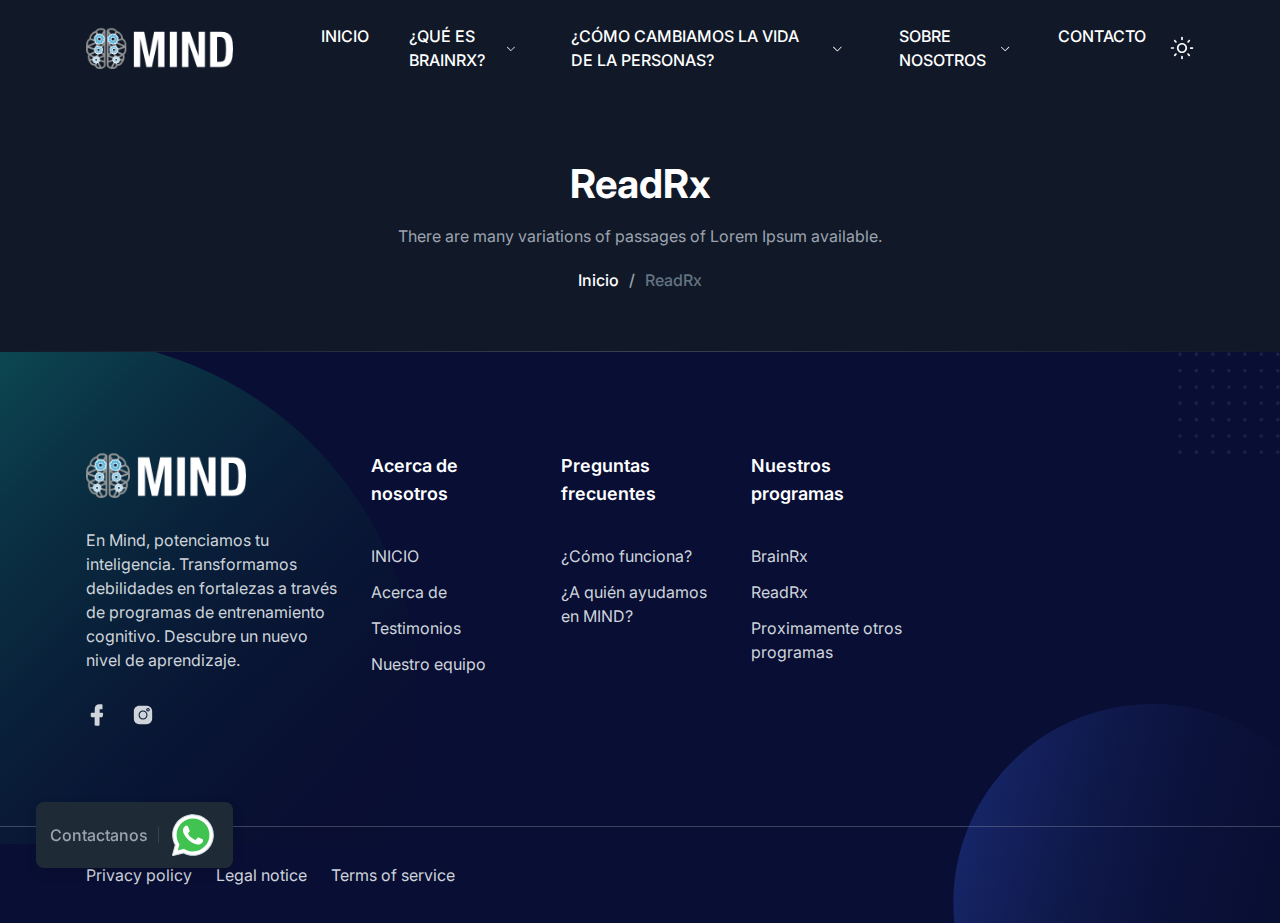
<file: TDAH-DISLEXIA.html>
<!DOCTYPE html>
<html lang="en">

<head>
  <meta charset="UTF-8" />
  <meta http-equiv="X-UA-Compatible" content="IE=edge" />
  <meta name="viewport" content="width=device-width, initial-scale=1.0" />
  <title>ReadRx</title>
  <link rel="shortcut icon" href="assets/images/favicon.png" type="image/x-icon" />
  <link rel="stylesheet" href="assets/css/animate.css" />
  <link rel="stylesheet" href="assets/css/tailwind.css" />

  <!-- ==== WOW JS ==== -->
  <script src="assets/js/wow.min.js"></script>
  <script>
    new WOW().init();
  </script>
</head>

<body>
  <!-- ====== Navbar Section Start -->
  <div class="ud-header absolute left-0 top-0 z-40 flex w-full items-center bg-transparent">
    <div class="container">
      <div class="relative -mx-4 flex items-center justify-between">
        <div class="w-40 max-w-full px-4">
          <a href="index.html" class="navbar-logo block w-full py-5">
            <img src="assets/images/logo/logo-white.png" alt="logo" class="header-logo w-full" />
          </a>
        </div>
        <div class="flex w-full items-center justify-between px-4 space-x-8">
          <div>
            <button id="navbarToggler"
              class="absolute right-4 top-1/2 block -translate-y-1/2 rounded-lg px-3 py-[6px] ring-primary focus:ring-2 lg:hidden">
              <span class="relative my-[6px] block h-[2px] w-[30px] bg-white"></span>
              <span class="relative my-[6px] block h-[2px] w-[30px] bg-white"></span>
              <span class="relative my-[6px] block h-[2px] w-[30px] bg-white"></span>
            </button>
            <nav id="navbarCollapse"
              class="absolute right-4 top-full hidden w-full max-w-[250px] rounded-lg bg-white py-5 shadow-lg dark:bg-dark-2 lg:static lg:block lg:w-full lg:max-w-full lg:bg-transparent lg:px-4 lg:py-0 lg:shadow-none dark:lg:bg-transparent xl:px-6">
              <ul class="blcok lg:flex 2xl:ml-20">
                <li class="group relative">
                  <a href="#home"
                    class="ud-menu-scroll mx-8 flex py-2 text-base font-medium text-dark group-hover:text-primary dark:text-white lg:mr-0 lg:inline-flex lg:px-0 lg:py-6 lg:text-white lg:group-hover:text-white lg:group-hover:opacity-70">
                    INICIO
                  </a>
                </li>
                <li class="submenu-item group relative">
                  <a href="javascript:void(0)"
                    class="relative mx-8 flex items-center justify-between py-2 text-base font-medium text-dark group-hover:text-primary dark:text-white lg:ml-8 lg:mr-0 lg:inline-flex lg:py-6 lg:pl-0 lg:pr-4 lg:text-white lg:group-hover:text-white lg:group-hover:opacity-70 xl:ml-10">
                    ¿QUÉ ES BRAINRX?
                    <svg class="ml-2 fill-current" width="16" height="20" viewBox="0 0 16 20" fill="none"
                      xmlns="http://www.w3.org/2000/svg">
                      <path
                        d="M7.99999 14.9C7.84999 14.9 7.72499 14.85 7.59999 14.75L1.84999 9.10005C1.62499 8.87505 1.62499 8.52505 1.84999 8.30005C2.07499 8.07505 2.42499 8.07505 2.64999 8.30005L7.99999 13.525L13.35 8.25005C13.575 8.02505 13.925 8.02505 14.15 8.25005C14.375 8.47505 14.375 8.82505 14.15 9.05005L8.39999 14.7C8.27499 14.825 8.14999 14.9 7.99999 14.9Z" />
                    </svg>
                  </a>
                  <div
                    class="submenu relative left-0 top-full hidden w-[250px] rounded-sm bg-white p-4 transition-[top] duration-300 group-hover:opacity-100 dark:bg-dark-2 lg:invisible lg:absolute lg:top-[110%] lg:block lg:opacity-0 lg:shadow-lg lg:group-hover:visible lg:group-hover:top-full">
                    <a href="brainrx.html"
                      class="block rounded px-4 py-[10px] text-sm text-body-color hover:text-primary dark:text-dark-6 dark:hover:text-primary">
                      ¿QUÉ ES?
                    </a>
                    <a href="brainrx2.html"
                      class="block rounded px-4 py-[10px] text-sm text-body-color hover:text-primary dark:text-dark-6 dark:hover:text-primary">
                      ¿CÓMO FUNCIONA?
                    </a>
                    <a href="brainrx3.html"
                      class="block rounded px-4 py-[10px] text-sm text-body-color hover:text-primary dark:text-dark-6 dark:hover:text-primary">
                      ¿CÓMO ARRANCAMOS?
                    </a>
                  </div>
                </li>
                <li class="submenu-item group relative">
                  <a href="javascript:void(0)"
                    class="relative mx-8 flex items-center justify-between py-2 text-base font-medium text-dark group-hover:text-primary dark:text-white lg:ml-8 lg:mr-0 lg:inline-flex lg:py-6 lg:pl-0 lg:pr-4 lg:text-white lg:group-hover:text-white lg:group-hover:opacity-70 xl:ml-10">
                    ¿CÓMO CAMBIAMOS LA VIDA DE LA PERSONAS?
                    <svg class="ml-2 fill-current" width="16" height="20" viewBox="0 0 16 20" fill="none"
                      xmlns="http://www.w3.org/2000/svg">
                      <path
                        d="M7.99999 14.9C7.84999 14.9 7.72499 14.85 7.59999 14.75L1.84999 9.10005C1.62499 8.87505 1.62499 8.52505 1.84999 8.30005C2.07499 8.07505 2.42499 8.07505 2.64999 8.30005L7.99999 13.525L13.35 8.25005C13.575 8.02505 13.925 8.02505 14.15 8.25005C14.375 8.47505 14.375 8.82505 14.15 9.05005L8.39999 14.7C8.27499 14.825 8.14999 14.9 7.99999 14.9Z" />
                    </svg>
                  </a>
                  <div
                    class="submenu relative left-0 top-full hidden w-[250px] rounded-sm bg-white p-4 transition-[top] duration-300 group-hover:opacity-100 dark:bg-dark-2 lg:invisible lg:absolute lg:top-[110%] lg:block lg:opacity-0 lg:shadow-lg lg:group-hover:visible lg:group-hover:top-full">
                    <a href="how-we-help.html"
                      class="block rounded px-4 py-[10px] text-sm text-body-color hover:text-primary dark:text-dark-6 dark:hover:text-primary">
                      ¿A QUIÉN PODEMOS AYUDAR?
                    </a>
                    <a href="DISLEXIA.html"
                      class="block rounded px-4 py-[10px] text-sm text-body-color hover:text-primary dark:text-dark-6 dark:hover:text-primary">
                      DISLEXIA
                    </a>
                    <a href="TDAH.html"
                      class="block rounded px-4 py-[10px] text-sm text-body-color hover:text-primary dark:text-dark-6 dark:hover:text-primary">
                      TDAH
                    </a>
                    <a href="TDAH-DISLEXIA.html"
                      class="block rounded px-4 py-[10px] text-sm text-body-color hover:text-primary dark:text-dark-6 dark:hover:text-primary">
                      TDAH/DISLEXIA
                    </a>

                  </div>
                </li>
                <li class="submenu-item group relative">
                  <a href="javascript:void(0)"
                    class="relative mx-8 flex items-center justify-between py-2 text-base font-medium text-dark group-hover:text-primary dark:text-white lg:ml-8 lg:mr-0 lg:inline-flex lg:py-6 lg:pl-0 lg:pr-4 lg:text-white lg:group-hover:text-white lg:group-hover:opacity-70 xl:ml-10">
                    SOBRE NOSOTROS
                    <svg class="ml-2 fill-current" width="16" height="20" viewBox="0 0 16 20" fill="none"
                      xmlns="http://www.w3.org/2000/svg">
                      <path
                        d="M7.99999 14.9C7.84999 14.9 7.72499 14.85 7.59999 14.75L1.84999 9.10005C1.62499 8.87505 1.62499 8.52505 1.84999 8.30005C2.07499 8.07505 2.42499 8.07505 2.64999 8.30005L7.99999 13.525L13.35 8.25005C13.575 8.02505 13.925 8.02505 14.15 8.25005C14.375 8.47505 14.375 8.82505 14.15 9.05005L8.39999 14.7C8.27499 14.825 8.14999 14.9 7.99999 14.9Z" />
                    </svg>
                  </a>
                  <div
                    class="submenu relative left-0 top-full hidden w-[250px] rounded-sm bg-white p-4 transition-[top] duration-300 group-hover:opacity-100 dark:bg-dark-2 lg:invisible lg:absolute lg:top-[110%] lg:block lg:opacity-0 lg:shadow-lg lg:group-hover:visible lg:group-hover:top-full">
                    <a href="perfiles.html"
                      class="block rounded px-4 py-[10px] text-sm text-body-color hover:text-primary dark:text-dark-6 dark:hover:text-primary">
                      PERFILES
                    </a>
                    <div class="flex items-center mt-2">
                      <img src="./assets/images/favicon2.png" alt="Mind Icon" class="w-4 h-4 mr-2">
                      <a href="mind.html"
                        class="block rounded px-4 py-[10px] text-sm text-body-color hover:text-primary dark:text-dark-6 dark:hover:text-primary">
                        MIND
                      </a>
                    </div>
                  </div>
                </li>
                <li class="group relative">
                  <a href="contact.html"
                    class="mx-8 flex py-2 text-base font-medium text-dark group-hover:text-primary dark:text-white lg:mr-0 lg:inline-flex lg:px-0 lg:py-6 lg:text-white lg:group-hover:text-white lg:group-hover:opacity-70">
                    CONTACTO
                  </a>
                </li>
              </ul>
            </nav>
          </div>
          <div class="flex items-center justify-end pr-16 lg:pr-0">

            <label for="themeSwitcher" class="inline-flex cursor-pointer items-center" aria-label="themeSwitcher"
              name="themeSwitcher">
              <input type="checkbox" name="themeSwitcher" id="themeSwitcher" class="sr-only" />
              <span class="block text-white dark:hidden">
                <svg class="fill-current" width="24" height="24" viewBox="0 0 24 24" fill="none"
                  xmlns="http://www.w3.org/2000/svg">
                  <path
                    d="M13.3125 1.50001C12.675 1.31251 12.0375 1.16251 11.3625 1.05001C10.875 0.975006 10.35 1.23751 10.1625 1.68751C9.93751 2.13751 10.05 2.70001 10.425 3.00001C13.0875 5.47501 14.0625 9.11251 12.975 12.525C11.775 16.3125 8.25001 18.975 4.16251 19.0875C3.63751 19.0875 3.22501 19.425 3.07501 19.9125C2.92501 20.4 3.15001 20.925 3.56251 21.1875C4.50001 21.75 5.43751 22.2 6.37501 22.5C7.46251 22.8375 8.58751 22.9875 9.71251 22.9875C11.625 22.9875 13.5 22.5 15.1875 21.5625C17.85 20.1 19.725 17.7375 20.55 14.8875C22.1625 9.26251 18.975 3.37501 13.3125 1.50001ZM18.9375 14.4C18.2625 16.8375 16.6125 18.825 14.4 20.0625C12.075 21.3375 9.41251 21.6 6.90001 20.85C6.63751 20.775 6.33751 20.6625 6.07501 20.55C10.05 19.7625 13.35 16.9125 14.5875 13.0125C15.675 9.56251 15 5.92501 12.7875 3.07501C17.5875 4.68751 20.2875 9.67501 18.9375 14.4Z" />
                </svg>
              </span>
              <span class="hidden text-white dark:block">
                <svg class="fill-current" width="24" height="24" viewBox="0 0 24 24" fill="none"
                  xmlns="http://www.w3.org/2000/svg">
                  <g clip-path="url(#clip0_2172_3070)">
                    <path
                      d="M12 6.89999C9.18752 6.89999 6.90002 9.18749 6.90002 12C6.90002 14.8125 9.18752 17.1 12 17.1C14.8125 17.1 17.1 14.8125 17.1 12C17.1 9.18749 14.8125 6.89999 12 6.89999ZM12 15.4125C10.125 15.4125 8.58752 13.875 8.58752 12C8.58752 10.125 10.125 8.58749 12 8.58749C13.875 8.58749 15.4125 10.125 15.4125 12C15.4125 13.875 13.875 15.4125 12 15.4125Z" />
                    <path
                      d="M12 4.2375C12.45 4.2375 12.8625 3.8625 12.8625 3.375V1.5C12.8625 1.05 12.4875 0.637497 12 0.637497C11.55 0.637497 11.1375 1.0125 11.1375 1.5V3.4125C11.175 3.8625 11.55 4.2375 12 4.2375Z" />
                    <path
                      d="M12 19.7625C11.55 19.7625 11.1375 20.1375 11.1375 20.625V22.5C11.1375 22.95 11.5125 23.3625 12 23.3625C12.45 23.3625 12.8625 22.9875 12.8625 22.5V20.5875C12.8625 20.1375 12.45 19.7625 12 19.7625Z" />
                    <path
                      d="M18.1125 6.74999C18.3375 6.74999 18.5625 6.67499 18.7125 6.48749L19.9125 5.28749C20.25 4.94999 20.25 4.42499 19.9125 4.08749C19.575 3.74999 19.05 3.74999 18.7125 4.08749L17.5125 5.28749C17.175 5.62499 17.175 6.14999 17.5125 6.48749C17.6625 6.67499 17.8875 6.74999 18.1125 6.74999Z" />
                    <path
                      d="M5.32501 17.5125L4.12501 18.675C3.78751 19.0125 3.78751 19.5375 4.12501 19.875C4.27501 20.025 4.50001 20.1375 4.72501 20.1375C4.95001 20.1375 5.17501 20.0625 5.32501 19.875L6.52501 18.675C6.86251 18.3375 6.86251 17.8125 6.52501 17.475C6.18751 17.175 5.62501 17.175 5.32501 17.5125Z" />
                    <path
                      d="M22.5 11.175H20.5875C20.1375 11.175 19.725 11.55 19.725 12.0375C19.725 12.4875 20.1 12.9 20.5875 12.9H22.5C22.95 12.9 23.3625 12.525 23.3625 12.0375C23.3625 11.55 22.95 11.175 22.5 11.175Z" />
                    <path
                      d="M4.23751 12C4.23751 11.55 3.86251 11.1375 3.37501 11.1375H1.50001C1.05001 11.1375 0.637512 11.5125 0.637512 12C0.637512 12.45 1.01251 12.8625 1.50001 12.8625H3.41251C3.86251 12.8625 4.23751 12.45 4.23751 12Z" />
                    <path
                      d="M18.675 17.5125C18.3375 17.175 17.8125 17.175 17.475 17.5125C17.1375 17.85 17.1375 18.375 17.475 18.7125L18.675 19.9125C18.825 20.0625 19.05 20.175 19.275 20.175C19.5 20.175 19.725 20.1 19.875 19.9125C20.2125 19.575 20.2125 19.05 19.875 18.7125L18.675 17.5125Z" />
                    <path
                      d="M5.32501 4.125C4.98751 3.7875 4.46251 3.7875 4.12501 4.125C3.78751 4.4625 3.78751 4.9875 4.12501 5.325L5.32501 6.525C5.47501 6.675 5.70001 6.7875 5.92501 6.7875C6.15001 6.7875 6.37501 6.7125 6.52501 6.525C6.86251 6.1875 6.86251 5.6625 6.52501 5.325L5.32501 4.125Z" />
                  </g>
                  <defs>
                    <clipPath id="clip0_2172_3070">
                      <rect width="24" height="24" fill="white" />
                    </clipPath>
                  </defs>
                </svg>
              </span>
            </label>
          </div>
        </div>
      </div>
    </div>
  </div>
  <!-- ====== Navbar Section End -->

  <!-- ====== Banner Section Start -->
  <div class="relative z-10 overflow-hidden pt-[120px] pb-[60px] md:pt-[130px] lg:pt-[160px] dark:bg-dark">
    <div
      class="absolute bottom-0 left-0 w-full h-px bg-gradient-to-r from-stroke/0 via-stroke dark:via-dark-3 to-stroke/0">
    </div>
    <div class="container">
      <div class="flex flex-wrap items-center -mx-4">
        <div class="w-full px-4">
          <div class="text-center">
            <h1 class="mb-4 text-3xl font-bold text-dark dark:text-white sm:text-4xl md:text-[40px] md:leading-[1.2]">ReadRx</h1>
            <p class="mb-5 text-base text-body-color dark:text-dark-6">
              There are many variations of passages of Lorem Ipsum available.
            </p>

            <ul class="flex items-center justify-center gap-[10px]">
              <li>
                <a href="index.html"
                  class="flex items-center gap-[10px] text-base font-medium text-dark dark:text-white">
                  Inicio
                </a>
              </li>
              <li>
                <a href="javascript:void(0)" class="flex items-center gap-[10px] text-base font-medium text-body-color">
                  <span class="text-body-color dark:text-dark-6"> / </span>
                  ReadRx
                </a>
              </li>
            </ul>
          </div>
        </div>
      </div>
    </div>
  </div>
  <!-- ====== Banner Section End -->

  <!-- ====== Footer Section Start -->
  <footer class="wow fadeInUp relative z-10 bg-[#090E34] pt-20 lg:pt-[100px]" data-wow-delay=".15s">
    <div class="container">
      <div class="-mx-4 flex flex-wrap">
        <div class="w-full px-4 sm:w-1/2 md:w-1/2 lg:w-4/12 xl:w-3/12">
          <div class="mb-10 w-full">
            <a href="javascript:void(0)" class="mb-6 inline-block max-w-[160px]">
              <img src="assets/images/logo/logo-white.png" alt="logo" class="max-w-full" />
            </a>
            <p class="mb-8 max-w-[270px] text-base text-gray-7">
              En Mind, potenciamos tu inteligencia.
              Transformamos debilidades en fortalezas a través de programas de entrenamiento cognitivo.
              Descubre un nuevo nivel de aprendizaje.
            </p>
            <div class="-mx-3 flex items-center">
              <a href="https://www.facebook.com/profile.php?id=100071187759340"
                class="px-3 text-gray-7 hover:text-white">
                <svg width="22" height="22" viewBox="0 0 22 22" fill="none" xmlns="http://www.w3.org/2000/svg"
                  class="fill-current">
                  <path
                    d="M16.294 8.86875H14.369H13.6815V8.18125V6.05V5.3625H14.369H15.8128C16.1909 5.3625 16.5003 5.0875 16.5003 4.675V1.03125C16.5003 0.653125 16.2253 0.34375 15.8128 0.34375H13.3034C10.5878 0.34375 8.69714 2.26875 8.69714 5.12187V8.1125V8.8H8.00964H5.67214C5.19089 8.8 4.74402 9.17812 4.74402 9.72812V12.2031C4.74402 12.6844 5.12214 13.1313 5.67214 13.1313H7.94089H8.62839V13.8188V20.7281C8.62839 21.2094 9.00652 21.6562 9.55652 21.6562H12.7878C12.994 21.6562 13.1659 21.5531 13.3034 21.4156C13.4409 21.2781 13.544 21.0375 13.544 20.8312V13.8531V13.1656H14.2659H15.8128C16.2596 13.1656 16.6034 12.8906 16.6721 12.4781V12.4438V12.4094L17.1534 10.0375C17.1878 9.79688 17.1534 9.52187 16.9471 9.24687C16.8784 9.075 16.569 8.90312 16.294 8.86875Z" />
                </svg>
              </a>
              <!-- <a href="javascript:void(0)" class="px-3 text-gray-7 hover:text-white">
                <svg width="22" height="22" viewBox="0 0 22 22" fill="none" xmlns="http://www.w3.org/2000/svg"
                  class="fill-current">
                  <path
                    d="M20.1236 5.91236C20.2461 5.76952 20.0863 5.58286 19.905 5.64972C19.5004 5.79896 19.1306 5.8974 18.5837 5.95817C19.2564 5.58362 19.5693 5.04828 19.8237 4.39259C19.885 4.23443 19.7 4.09092 19.5406 4.16647C18.8931 4.47345 18.1945 4.70121 17.4599 4.83578C16.7338 4.11617 15.6988 3.6665 14.5539 3.6665C12.3554 3.6665 10.5725 5.32454 10.5725 7.36908C10.5725 7.65933 10.6081 7.94206 10.6752 8.21276C7.51486 8.06551 4.6968 6.71359 2.73896 4.64056C2.60477 4.49848 2.36128 4.51734 2.27772 4.69063C2.05482 5.15296 1.93056 5.66584 1.93056 6.20582C1.93056 7.49014 2.6332 8.62331 3.70132 9.28732C3.22241 9.27293 2.76441 9.17961 2.34234 9.02125C2.13684 8.94416 1.90127 9.07964 1.92888 9.28686C2.14084 10.8781 3.42915 12.1909 5.09205 12.5011C4.75811 12.586 4.40639 12.6311 4.04253 12.6311C3.95431 12.6311 3.86685 12.6284 3.78019 12.6231C3.55967 12.6094 3.38044 12.8067 3.47499 12.9954C4.09879 14.2404 5.44575 15.1096 7.0132 15.1367C5.65077 16.13 3.93418 16.7218 2.06882 16.7218C1.83882 16.7218 1.74015 17.0175 1.9442 17.1178C3.52016 17.8924 5.31487 18.3332 7.22182 18.3332C14.545 18.3332 18.549 12.6914 18.549 7.79843C18.549 7.63827 18.545 7.47811 18.5377 7.31945C19.1321 6.92012 19.6664 6.44528 20.1236 5.91236Z" />
                </svg>
              </a> -->
              <a href="https://www.instagram.com/brainrx.mx/" class="px-3 text-gray-7 hover:text-white">
                <svg width="22" height="22" viewBox="0 0 22 22" fill="none" xmlns="http://www.w3.org/2000/svg"
                  class="fill-current">
                  <path
                    d="M11.0297 14.4305C12.9241 14.4305 14.4598 12.8948 14.4598 11.0004C14.4598 9.10602 12.9241 7.57031 11.0297 7.57031C9.13529 7.57031 7.59958 9.10602 7.59958 11.0004C7.59958 12.8948 9.13529 14.4305 11.0297 14.4305Z" />
                  <path
                    d="M14.7554 1.8335H7.24463C4.25807 1.8335 1.83334 4.25823 1.83334 7.24479V14.6964C1.83334 17.7421 4.25807 20.1668 7.24463 20.1668H14.6962C17.7419 20.1668 20.1667 17.7421 20.1667 14.7555V7.24479C20.1667 4.25823 17.7419 1.8335 14.7554 1.8335ZM11.0296 15.4948C8.51614 15.4948 6.53496 13.4545 6.53496 11.0002C6.53496 8.54586 8.54571 6.50554 11.0296 6.50554C13.4839 6.50554 15.4946 8.54586 15.4946 11.0002C15.4946 13.4545 13.5134 15.4948 11.0296 15.4948ZM17.2393 6.91952C16.9436 7.24479 16.5 7.42221 15.9973 7.42221C15.5538 7.42221 15.1102 7.24479 14.7554 6.91952C14.4301 6.59425 14.2527 6.18027 14.2527 5.67758C14.2527 5.17489 14.4301 4.79049 14.7554 4.43565C15.0807 4.08081 15.4946 3.90339 15.9973 3.90339C16.4409 3.90339 16.914 4.08081 17.2393 4.40608C17.535 4.79049 17.7419 5.23403 17.7419 5.70715C17.7124 6.18027 17.535 6.59425 17.2393 6.91952Z" />
                  <path
                    d="M16.0276 4.96777C15.6432 4.96777 15.318 5.29304 15.318 5.67745C15.318 6.06186 15.6432 6.38713 16.0276 6.38713C16.412 6.38713 16.7373 6.06186 16.7373 5.67745C16.7373 5.29304 16.4416 4.96777 16.0276 4.96777Z" />
                </svg>
              </a>
              <!-- <a href="javascript:void(0)" class="px-3 text-gray-7 hover:text-white">
                <svg width="22" height="22" viewBox="0 0 22 22" fill="none" xmlns="http://www.w3.org/2000/svg"
                  class="fill-current">
                  <path
                    d="M18.8065 1.8335H3.16399C2.42474 1.8335 1.83334 2.42489 1.83334 3.16414V18.8362C1.83334 19.5459 2.42474 20.1668 3.16399 20.1668H18.7473C19.4866 20.1668 20.078 19.5754 20.078 18.8362V3.13457C20.1371 2.42489 19.5457 1.8335 18.8065 1.8335ZM7.24464 17.4168H4.55379V8.69371H7.24464V17.4168ZM5.88443 7.48135C4.99733 7.48135 4.31721 6.77167 4.31721 5.91414C4.31721 5.05661 5.0269 4.34694 5.88443 4.34694C6.74196 4.34694 7.45163 5.05661 7.45163 5.91414C7.45163 6.77167 6.8011 7.48135 5.88443 7.48135ZM17.4463 17.4168H14.7554V13.1883C14.7554 12.183 14.7258 10.8523 13.336 10.8523C11.9167 10.8523 11.7097 11.976 11.7097 13.0996V17.4168H9.01884V8.69371H11.6506V9.90608H11.6801C12.0645 9.1964 12.9221 8.48672 14.2527 8.48672C17.0027 8.48672 17.5054 10.2609 17.5054 12.6856V17.4168H17.4463Z" />
                </svg>
              </a> -->
            </div>
          </div>
        </div>
        <div class="w-full px-4 sm:w-1/2 md:w-1/2 lg:w-2/12 xl:w-2/12">
          <div class="mb-10 w-full">
            <h4 class="mb-9 text-lg font-semibold text-white">Acerca de nosotros</h4>
            <ul>
              <li>
                <a href="#home" class="mb-3 inline-block text-base text-gray-7 hover:text-primary">
                  INICIO
                </a>
              </li>
              <li>
                <a href="#about" class="mb-3 inline-block text-base text-gray-7 hover:text-primary">
                  Acerca de
                </a>
              </li>
              <li>
                <a href="#testimonios" class="mb-3 inline-block text-base text-gray-7 hover:text-primary">
                  Testimonios
                </a>
              </li>

              <li>
                <a href="perfiles.html" class="mb-3 inline-block text-base text-gray-7 hover:text-primary">
                  Nuestro equipo
                </a>
              </li>
            </ul>
          </div>
        </div>
        <div class="w-full px-4 sm:w-1/2 md:w-1/2 lg:w-3/12 xl:w-2/12">
          <div class="mb-10 w-full">
            <h4 class="mb-9 text-lg font-semibold text-white">Preguntas frecuentes</h4>
            <ul>
              <li>
                <a href="brainrx2.html" class="mb-3 inline-block text-base text-gray-7 hover:text-primary">
                  ¿Cómo funciona?
                </a>
              </li>
              <li>
                <a href="how-we-help.html" class="mb-3 inline-block text-base text-gray-7 hover:text-primary">
                  ¿A quién ayudamos en MIND?
                </a>
              </li>
              <!-- <li>
                <a href="javascript:void(0)" class="mb-3 inline-block text-base text-gray-7 hover:text-primary">
                  ¿CÓMO ME BENEFICIA ESTE PROGRAMA?
                </a>
              </li> -->
              <!-- <li>
                <a href="javascript:void(0)" class="mb-3 inline-block text-base text-gray-7 hover:text-primary">
                  -
                </a>
              </li> -->
            </ul>
          </div>
        </div>
        <div class="w-full px-4 sm:w-1/2 md:w-1/2 lg:w-3/12 xl:w-2/12">
          <div class="mb-10 w-full">
            <h4 class="mb-9 text-lg font-semibold text-white">
              Nuestros programas
            </h4>
            <ul>
              <li>
                <a href="https://brainrx.com.mx" class="mb-3 inline-block text-base text-gray-7 hover:text-primary">
                  BrainRx
                </a>
              </li>
              <li>
                <a href="" class="mb-3 inline-block text-base text-gray-7 hover:text-primary">
                  ReadRx
                </a>
              </li>
              <li>
                <a class="mb-3 inline-block text-base text-gray-7 hover:text-primary">
                  Proximamente otros programas
                </a>
              </li>
            </ul>
          </div>
        </div>
        <div class="w-full px-4 md:w-2/3 lg:w-6/12 xl:w-3/12">
          <div class="mb-10 w-full">
            <!-- Latest blog -->
            <!-- <h4 class="mb-9 text-lg font-semibold text-white">Blog </h4>
            <div class="flex flex-col gap-8">
              <a href="blog-details.html" class="group flex items-center gap-[22px]">
                <div class="overflow-hidden rounded">
                  <img src="./assets/images/blog/blog-footer-01.jpg" alt="blog" />
                </div>
                <span class="max-w-[180px] text-base text-gray-7 group-hover:text-white">
                  I think really important to design with...
                </span>
              </a>
              <a href="blog-details.html" class="group flex items-center gap-[22px]">
                <div class="overflow-hidden rounded">
                  <img src="./assets/images/blog/blog-footer-02.jpg" alt="blog" />
                </div>
                <span class="max-w-[180px] text-base text-gray-7 group-hover:text-white">
                  Recognizing the need is the primary...
                </span>
              </a>
            </div> -->
          </div>
        </div>
      </div>
    </div>

    <div class="mt-12 border-t border-[#8890A4] border-opacity-40 py-8 lg:mt-[60px]">
      <div class="container">
        <div class="-mx-4 flex flex-wrap">
          <div class="w-full px-4 md:w-2/3 lg:w-1/2">
            <div class="my-1">
              <div class="-mx-3 flex items-center justify-center md:justify-start">
                <a href="javascript:void(0)" class="px-3 text-base text-gray-7 hover:text-white hover:underline">
                  Privacy policy
                </a>
                <a href="javascript:void(0)" class="px-3 text-base text-gray-7 hover:text-white hover:underline">
                  Legal notice
                </a>
                <a href="javascript:void(0)" class="px-3 text-base text-gray-7 hover:text-white hover:underline">
                  Terms of service
                </a>
              </div>
            </div>
          </div>
          <!-- <div class="w-full px-4 md:w-1/3 lg:w-1/2">
            <div class="my-1 flex justify-center md:justify-end">
              <p class="text-base text-gray-7">
                Designed and Developed by
                <a href="" rel="nofollow noopner" target="_blank" class="text-gray-1 hover:underline">
                  Francisco Ortega
                </a>
              </p>
            </div>
          </div> -->
        </div>
      </div>
    </div>

    <div>
      <span class="absolute left-0 top-0 z-[-1]">
        <img src="assets/images/footer/shape-1.svg" alt="" />
      </span>

      <span class="absolute bottom-0 right-0 z-[-1]">
        <img src="assets/images/footer/shape-3.svg" alt="" />
      </span>

      <span class="absolute right-0 top-0 z-[-1]">
        <svg width="102" height="102" viewBox="0 0 102 102" fill="none" xmlns="http://www.w3.org/2000/svg">
          <path
            d="M1.8667 33.1956C2.89765 33.1956 3.7334 34.0318 3.7334 35.0633C3.7334 36.0947 2.89765 36.9309 1.8667 36.9309C0.835744 36.9309 4.50645e-08 36.0947 0 35.0633C-4.50645e-08 34.0318 0.835744 33.1956 1.8667 33.1956Z"
            fill="white" fill-opacity="0.08"></path>
          <path
            d="M18.2939 33.1956C19.3249 33.1956 20.1606 34.0318 20.1606 35.0633C20.1606 36.0947 19.3249 36.9309 18.2939 36.9309C17.263 36.9309 16.4272 36.0947 16.4272 35.0633C16.4272 34.0318 17.263 33.1956 18.2939 33.1956Z"
            fill="white" fill-opacity="0.08"></path>
          <path
            d="M34.7209 33.195C35.7519 33.195 36.5876 34.0311 36.5876 35.0626C36.5876 36.0941 35.7519 36.9303 34.7209 36.9303C33.69 36.9303 32.8542 36.0941 32.8542 35.0626C32.8542 34.0311 33.69 33.195 34.7209 33.195Z"
            fill="white" fill-opacity="0.08"></path>
          <path
            d="M50.9341 33.195C51.965 33.195 52.8008 34.0311 52.8008 35.0626C52.8008 36.0941 51.965 36.9303 50.9341 36.9303C49.9031 36.9303 49.0674 36.0941 49.0674 35.0626C49.0674 34.0311 49.9031 33.195 50.9341 33.195Z"
            fill="white" fill-opacity="0.08"></path>
          <path
            d="M1.8667 16.7605C2.89765 16.7605 3.7334 17.5966 3.7334 18.6281C3.7334 19.6596 2.89765 20.4957 1.8667 20.4957C0.835744 20.4957 4.50645e-08 19.6596 0 18.6281C-4.50645e-08 17.5966 0.835744 16.7605 1.8667 16.7605Z"
            fill="white" fill-opacity="0.08"></path>
          <path
            d="M18.2939 16.7605C19.3249 16.7605 20.1606 17.5966 20.1606 18.6281C20.1606 19.6596 19.3249 20.4957 18.2939 20.4957C17.263 20.4957 16.4272 19.6596 16.4272 18.6281C16.4272 17.5966 17.263 16.7605 18.2939 16.7605Z"
            fill="white" fill-opacity="0.08"></path>
          <path
            d="M34.7209 16.7605C35.7519 16.7605 36.5876 17.5966 36.5876 18.6281C36.5876 19.6596 35.7519 20.4957 34.7209 20.4957C33.69 20.4957 32.8542 19.6596 32.8542 18.6281C32.8542 17.5966 33.69 16.7605 34.7209 16.7605Z"
            fill="white" fill-opacity="0.08"></path>
          <path
            d="M50.9341 16.7605C51.965 16.7605 52.8008 17.5966 52.8008 18.6281C52.8008 19.6596 51.965 20.4957 50.9341 20.4957C49.9031 20.4957 49.0674 19.6596 49.0674 18.6281C49.0674 17.5966 49.9031 16.7605 50.9341 16.7605Z"
            fill="white" fill-opacity="0.08"></path>
          <path
            d="M1.8667 0.324951C2.89765 0.324951 3.7334 1.16115 3.7334 2.19261C3.7334 3.22408 2.89765 4.06024 1.8667 4.06024C0.835744 4.06024 4.50645e-08 3.22408 0 2.19261C-4.50645e-08 1.16115 0.835744 0.324951 1.8667 0.324951Z"
            fill="white" fill-opacity="0.08"></path>
          <path
            d="M18.2939 0.324951C19.3249 0.324951 20.1606 1.16115 20.1606 2.19261C20.1606 3.22408 19.3249 4.06024 18.2939 4.06024C17.263 4.06024 16.4272 3.22408 16.4272 2.19261C16.4272 1.16115 17.263 0.324951 18.2939 0.324951Z"
            fill="white" fill-opacity="0.08"></path>
          <path
            d="M34.7209 0.325302C35.7519 0.325302 36.5876 1.16147 36.5876 2.19293C36.5876 3.2244 35.7519 4.06056 34.7209 4.06056C33.69 4.06056 32.8542 3.2244 32.8542 2.19293C32.8542 1.16147 33.69 0.325302 34.7209 0.325302Z"
            fill="white" fill-opacity="0.08"></path>
          <path
            d="M50.9341 0.325302C51.965 0.325302 52.8008 1.16147 52.8008 2.19293C52.8008 3.2244 51.965 4.06056 50.9341 4.06056C49.9031 4.06056 49.0674 3.2244 49.0674 2.19293C49.0674 1.16147 49.9031 0.325302 50.9341 0.325302Z"
            fill="white" fill-opacity="0.08"></path>
          <path
            d="M66.9037 33.1956C67.9346 33.1956 68.7704 34.0318 68.7704 35.0633C68.7704 36.0947 67.9346 36.9309 66.9037 36.9309C65.8727 36.9309 65.037 36.0947 65.037 35.0633C65.037 34.0318 65.8727 33.1956 66.9037 33.1956Z"
            fill="white" fill-opacity="0.08"></path>
          <path
            d="M83.3307 33.1956C84.3616 33.1956 85.1974 34.0318 85.1974 35.0633C85.1974 36.0947 84.3616 36.9309 83.3307 36.9309C82.2997 36.9309 81.464 36.0947 81.464 35.0633C81.464 34.0318 82.2997 33.1956 83.3307 33.1956Z"
            fill="white" fill-opacity="0.08"></path>
          <path
            d="M99.7576 33.1956C100.789 33.1956 101.624 34.0318 101.624 35.0633C101.624 36.0947 100.789 36.9309 99.7576 36.9309C98.7266 36.9309 97.8909 36.0947 97.8909 35.0633C97.8909 34.0318 98.7266 33.1956 99.7576 33.1956Z"
            fill="white" fill-opacity="0.08"></path>
          <path
            d="M66.9037 16.7605C67.9346 16.7605 68.7704 17.5966 68.7704 18.6281C68.7704 19.6596 67.9346 20.4957 66.9037 20.4957C65.8727 20.4957 65.037 19.6596 65.037 18.6281C65.037 17.5966 65.8727 16.7605 66.9037 16.7605Z"
            fill="white" fill-opacity="0.08"></path>
          <path
            d="M83.3307 16.7605C84.3616 16.7605 85.1974 17.5966 85.1974 18.6281C85.1974 19.6596 84.3616 20.4957 83.3307 20.4957C82.2997 20.4957 81.464 19.6596 81.464 18.6281C81.464 17.5966 82.2997 16.7605 83.3307 16.7605Z"
            fill="white" fill-opacity="0.08"></path>
          <path
            d="M99.7576 16.7605C100.789 16.7605 101.624 17.5966 101.624 18.6281C101.624 19.6596 100.789 20.4957 99.7576 20.4957C98.7266 20.4957 97.8909 19.6596 97.8909 18.6281C97.8909 17.5966 98.7266 16.7605 99.7576 16.7605Z"
            fill="white" fill-opacity="0.08"></path>
          <path
            d="M66.9037 0.324966C67.9346 0.324966 68.7704 1.16115 68.7704 2.19261C68.7704 3.22408 67.9346 4.06024 66.9037 4.06024C65.8727 4.06024 65.037 3.22408 65.037 2.19261C65.037 1.16115 65.8727 0.324966 66.9037 0.324966Z"
            fill="white" fill-opacity="0.08"></path>
          <path
            d="M83.3307 0.324951C84.3616 0.324951 85.1974 1.16115 85.1974 2.19261C85.1974 3.22408 84.3616 4.06024 83.3307 4.06024C82.2997 4.06024 81.464 3.22408 81.464 2.19261C81.464 1.16115 82.2997 0.324951 83.3307 0.324951Z"
            fill="white" fill-opacity="0.08"></path>
          <path
            d="M99.7576 0.324951C100.789 0.324951 101.624 1.16115 101.624 2.19261C101.624 3.22408 100.789 4.06024 99.7576 4.06024C98.7266 4.06024 97.8909 3.22408 97.8909 2.19261C97.8909 1.16115 98.7266 0.324951 99.7576 0.324951Z"
            fill="white" fill-opacity="0.08"></path>
          <path
            d="M1.8667 82.2029C2.89765 82.2029 3.7334 83.039 3.7334 84.0705C3.7334 85.102 2.89765 85.9382 1.8667 85.9382C0.835744 85.9382 4.50645e-08 85.102 0 84.0705C-4.50645e-08 83.039 0.835744 82.2029 1.8667 82.2029Z"
            fill="white" fill-opacity="0.08"></path>
          <path
            d="M18.2939 82.2029C19.3249 82.2029 20.1606 83.039 20.1606 84.0705C20.1606 85.102 19.3249 85.9382 18.2939 85.9382C17.263 85.9382 16.4272 85.102 16.4272 84.0705C16.4272 83.039 17.263 82.2029 18.2939 82.2029Z"
            fill="white" fill-opacity="0.08"></path>
          <path
            d="M34.7209 82.2026C35.7519 82.2026 36.5876 83.0387 36.5876 84.0702C36.5876 85.1017 35.7519 85.9378 34.7209 85.9378C33.69 85.9378 32.8542 85.1017 32.8542 84.0702C32.8542 83.0387 33.69 82.2026 34.7209 82.2026Z"
            fill="white" fill-opacity="0.08"></path>
          <path
            d="M50.9341 82.2026C51.965 82.2026 52.8008 83.0387 52.8008 84.0702C52.8008 85.1017 51.965 85.9378 50.9341 85.9378C49.9031 85.9378 49.0674 85.1017 49.0674 84.0702C49.0674 83.0387 49.9031 82.2026 50.9341 82.2026Z"
            fill="white" fill-opacity="0.08"></path>
          <path
            d="M1.8667 65.7677C2.89765 65.7677 3.7334 66.6039 3.7334 67.6353C3.7334 68.6668 2.89765 69.503 1.8667 69.503C0.835744 69.503 4.50645e-08 68.6668 0 67.6353C-4.50645e-08 66.6039 0.835744 65.7677 1.8667 65.7677Z"
            fill="white" fill-opacity="0.08"></path>
          <path
            d="M18.2939 65.7677C19.3249 65.7677 20.1606 66.6039 20.1606 67.6353C20.1606 68.6668 19.3249 69.503 18.2939 69.503C17.263 69.503 16.4272 68.6668 16.4272 67.6353C16.4272 66.6039 17.263 65.7677 18.2939 65.7677Z"
            fill="white" fill-opacity="0.08"></path>
          <path
            d="M34.7209 65.7674C35.7519 65.7674 36.5876 66.6036 36.5876 67.635C36.5876 68.6665 35.7519 69.5027 34.7209 69.5027C33.69 69.5027 32.8542 68.6665 32.8542 67.635C32.8542 66.6036 33.69 65.7674 34.7209 65.7674Z"
            fill="white" fill-opacity="0.08"></path>
          <path
            d="M50.9341 65.7674C51.965 65.7674 52.8008 66.6036 52.8008 67.635C52.8008 68.6665 51.965 69.5027 50.9341 69.5027C49.9031 69.5027 49.0674 68.6665 49.0674 67.635C49.0674 66.6036 49.9031 65.7674 50.9341 65.7674Z"
            fill="white" fill-opacity="0.08"></path>
          <path
            d="M1.8667 98.2644C2.89765 98.2644 3.7334 99.1005 3.7334 100.132C3.7334 101.163 2.89765 102 1.8667 102C0.835744 102 4.50645e-08 101.163 0 100.132C-4.50645e-08 99.1005 0.835744 98.2644 1.8667 98.2644Z"
            fill="white" fill-opacity="0.08"></path>
          <path
            d="M1.8667 49.3322C2.89765 49.3322 3.7334 50.1684 3.7334 51.1998C3.7334 52.2313 2.89765 53.0675 1.8667 53.0675C0.835744 53.0675 4.50645e-08 52.2313 0 51.1998C-4.50645e-08 50.1684 0.835744 49.3322 1.8667 49.3322Z"
            fill="white" fill-opacity="0.08"></path>
          <path
            d="M18.2939 98.2644C19.3249 98.2644 20.1606 99.1005 20.1606 100.132C20.1606 101.163 19.3249 102 18.2939 102C17.263 102 16.4272 101.163 16.4272 100.132C16.4272 99.1005 17.263 98.2644 18.2939 98.2644Z"
            fill="white" fill-opacity="0.08"></path>
          <path
            d="M18.2939 49.3322C19.3249 49.3322 20.1606 50.1684 20.1606 51.1998C20.1606 52.2313 19.3249 53.0675 18.2939 53.0675C17.263 53.0675 16.4272 52.2313 16.4272 51.1998C16.4272 50.1684 17.263 49.3322 18.2939 49.3322Z"
            fill="white" fill-opacity="0.08"></path>
          <path
            d="M34.7209 98.2647C35.7519 98.2647 36.5876 99.1008 36.5876 100.132C36.5876 101.164 35.7519 102 34.7209 102C33.69 102 32.8542 101.164 32.8542 100.132C32.8542 99.1008 33.69 98.2647 34.7209 98.2647Z"
            fill="white" fill-opacity="0.08"></path>
          <path
            d="M50.9341 98.2647C51.965 98.2647 52.8008 99.1008 52.8008 100.132C52.8008 101.164 51.965 102 50.9341 102C49.9031 102 49.0674 101.164 49.0674 100.132C49.0674 99.1008 49.9031 98.2647 50.9341 98.2647Z"
            fill="white" fill-opacity="0.08"></path>
          <path
            d="M34.7209 49.3326C35.7519 49.3326 36.5876 50.1687 36.5876 51.2002C36.5876 52.2317 35.7519 53.0678 34.7209 53.0678C33.69 53.0678 32.8542 52.2317 32.8542 51.2002C32.8542 50.1687 33.69 49.3326 34.7209 49.3326Z"
            fill="white" fill-opacity="0.08"></path>
          <path
            d="M50.9341 49.3326C51.965 49.3326 52.8008 50.1687 52.8008 51.2002C52.8008 52.2317 51.965 53.0678 50.9341 53.0678C49.9031 53.0678 49.0674 52.2317 49.0674 51.2002C49.0674 50.1687 49.9031 49.3326 50.9341 49.3326Z"
            fill="white" fill-opacity="0.08"></path>
          <path
            d="M66.9037 82.2029C67.9346 82.2029 68.7704 83.0391 68.7704 84.0705C68.7704 85.102 67.9346 85.9382 66.9037 85.9382C65.8727 85.9382 65.037 85.102 65.037 84.0705C65.037 83.0391 65.8727 82.2029 66.9037 82.2029Z"
            fill="white" fill-opacity="0.08"></path>
          <path
            d="M83.3307 82.2029C84.3616 82.2029 85.1974 83.0391 85.1974 84.0705C85.1974 85.102 84.3616 85.9382 83.3307 85.9382C82.2997 85.9382 81.464 85.102 81.464 84.0705C81.464 83.0391 82.2997 82.2029 83.3307 82.2029Z"
            fill="white" fill-opacity="0.08"></path>
          <path
            d="M99.7576 82.2029C100.789 82.2029 101.624 83.039 101.624 84.0705C101.624 85.102 100.789 85.9382 99.7576 85.9382C98.7266 85.9382 97.8909 85.102 97.8909 84.0705C97.8909 83.039 98.7266 82.2029 99.7576 82.2029Z"
            fill="white" fill-opacity="0.08"></path>
          <path
            d="M66.9037 65.7674C67.9346 65.7674 68.7704 66.6036 68.7704 67.635C68.7704 68.6665 67.9346 69.5027 66.9037 69.5027C65.8727 69.5027 65.037 68.6665 65.037 67.635C65.037 66.6036 65.8727 65.7674 66.9037 65.7674Z"
            fill="white" fill-opacity="0.08"></path>
          <path
            d="M83.3307 65.7677C84.3616 65.7677 85.1974 66.6039 85.1974 67.6353C85.1974 68.6668 84.3616 69.503 83.3307 69.503C82.2997 69.503 81.464 68.6668 81.464 67.6353C81.464 66.6039 82.2997 65.7677 83.3307 65.7677Z"
            fill="white" fill-opacity="0.08"></path>
          <path
            d="M99.7576 65.7677C100.789 65.7677 101.624 66.6039 101.624 67.6353C101.624 68.6668 100.789 69.503 99.7576 69.503C98.7266 69.503 97.8909 68.6668 97.8909 67.6353C97.8909 66.6039 98.7266 65.7677 99.7576 65.7677Z"
            fill="white" fill-opacity="0.08"></path>
          <path
            d="M66.9037 98.2644C67.9346 98.2644 68.7704 99.1005 68.7704 100.132C68.7704 101.163 67.9346 102 66.9037 102C65.8727 102 65.037 101.163 65.037 100.132C65.037 99.1005 65.8727 98.2644 66.9037 98.2644Z"
            fill="white" fill-opacity="0.08"></path>
          <path
            d="M66.9037 49.3322C67.9346 49.3322 68.7704 50.1684 68.7704 51.1998C68.7704 52.2313 67.9346 53.0675 66.9037 53.0675C65.8727 53.0675 65.037 52.2313 65.037 51.1998C65.037 50.1684 65.8727 49.3322 66.9037 49.3322Z"
            fill="white" fill-opacity="0.08"></path>
          <path
            d="M83.3307 98.2644C84.3616 98.2644 85.1974 99.1005 85.1974 100.132C85.1974 101.163 84.3616 102 83.3307 102C82.2997 102 81.464 101.163 81.464 100.132C81.464 99.1005 82.2997 98.2644 83.3307 98.2644Z"
            fill="white" fill-opacity="0.08"></path>
          <path
            d="M83.3307 49.3322C84.3616 49.3322 85.1974 50.1684 85.1974 51.1998C85.1974 52.2313 84.3616 53.0675 83.3307 53.0675C82.2997 53.0675 81.464 52.2313 81.464 51.1998C81.464 50.1684 82.2997 49.3322 83.3307 49.3322Z"
            fill="white" fill-opacity="0.08"></path>
          <path
            d="M99.7576 98.2644C100.789 98.2644 101.624 99.1005 101.624 100.132C101.624 101.163 100.789 102 99.7576 102C98.7266 102 97.8909 101.163 97.8909 100.132C97.8909 99.1005 98.7266 98.2644 99.7576 98.2644Z"
            fill="white" fill-opacity="0.08"></path>
          <path
            d="M99.7576 49.3322C100.789 49.3322 101.624 50.1684 101.624 51.1998C101.624 52.2313 100.789 53.0675 99.7576 53.0675C98.7266 53.0675 97.8909 52.2313 97.8909 51.1998C97.8909 50.1684 98.7266 49.3322 99.7576 49.3322Z"
            fill="white" fill-opacity="0.08"></path>
        </svg>
      </span>
    </div>
  </footer>
  <!-- ====== Footer Section End -->

  <!-- ====== Back To Top Start -->
  <a href="javascript:void(0)"
    class="back-to-top fixed bottom-8 right-8 left-auto z-[999] hidden h-10 w-10 items-center justify-center rounded-md bg-primary text-white shadow-md transition duration-300 ease-in-out hover:bg-dark">
    <span class="mt-[6px] h-3 w-3 rotate-45 border-t border-l border-white"></span>
  </a>
  <!-- ====== Back To Top End -->

  <!-- ====== Made With Button Start -->
  <a target="_blank"
  rel="nofollow noopener"
  class="fixed bottom-8 left-4 z-[999] inline-flex items-center gap-[10px] rounded-lg bg-white px-[14px] py-2 shadow-2 dark:bg-dark-2 sm:left-9"
  href="https://wa.me/5215620018392">
  <span class="text-base font-medium text-dark-3 dark:text-dark-6">
    Contactanos
  </span>
  <span class="block h-4 w-px bg-stroke dark:bg-dark-3"></span>
  <span class="block w-full max-w-[88px]">
    <img
      src="./assets/images/brands/tailgrids.svg"
      alt="tailgrids"
      class="dark:hidden"
    />
    <img
      src="./assets/images/brands/tailgrids-white.svg"
      alt="tailgrids"
      class="hidden dark:block"
    />
  </span>
</a>
  <!-- ====== Made With Button End -->

  <!-- ====== All Scripts -->
  <script src="assets/js/main.js"></script>
</body>

</html>
</file>
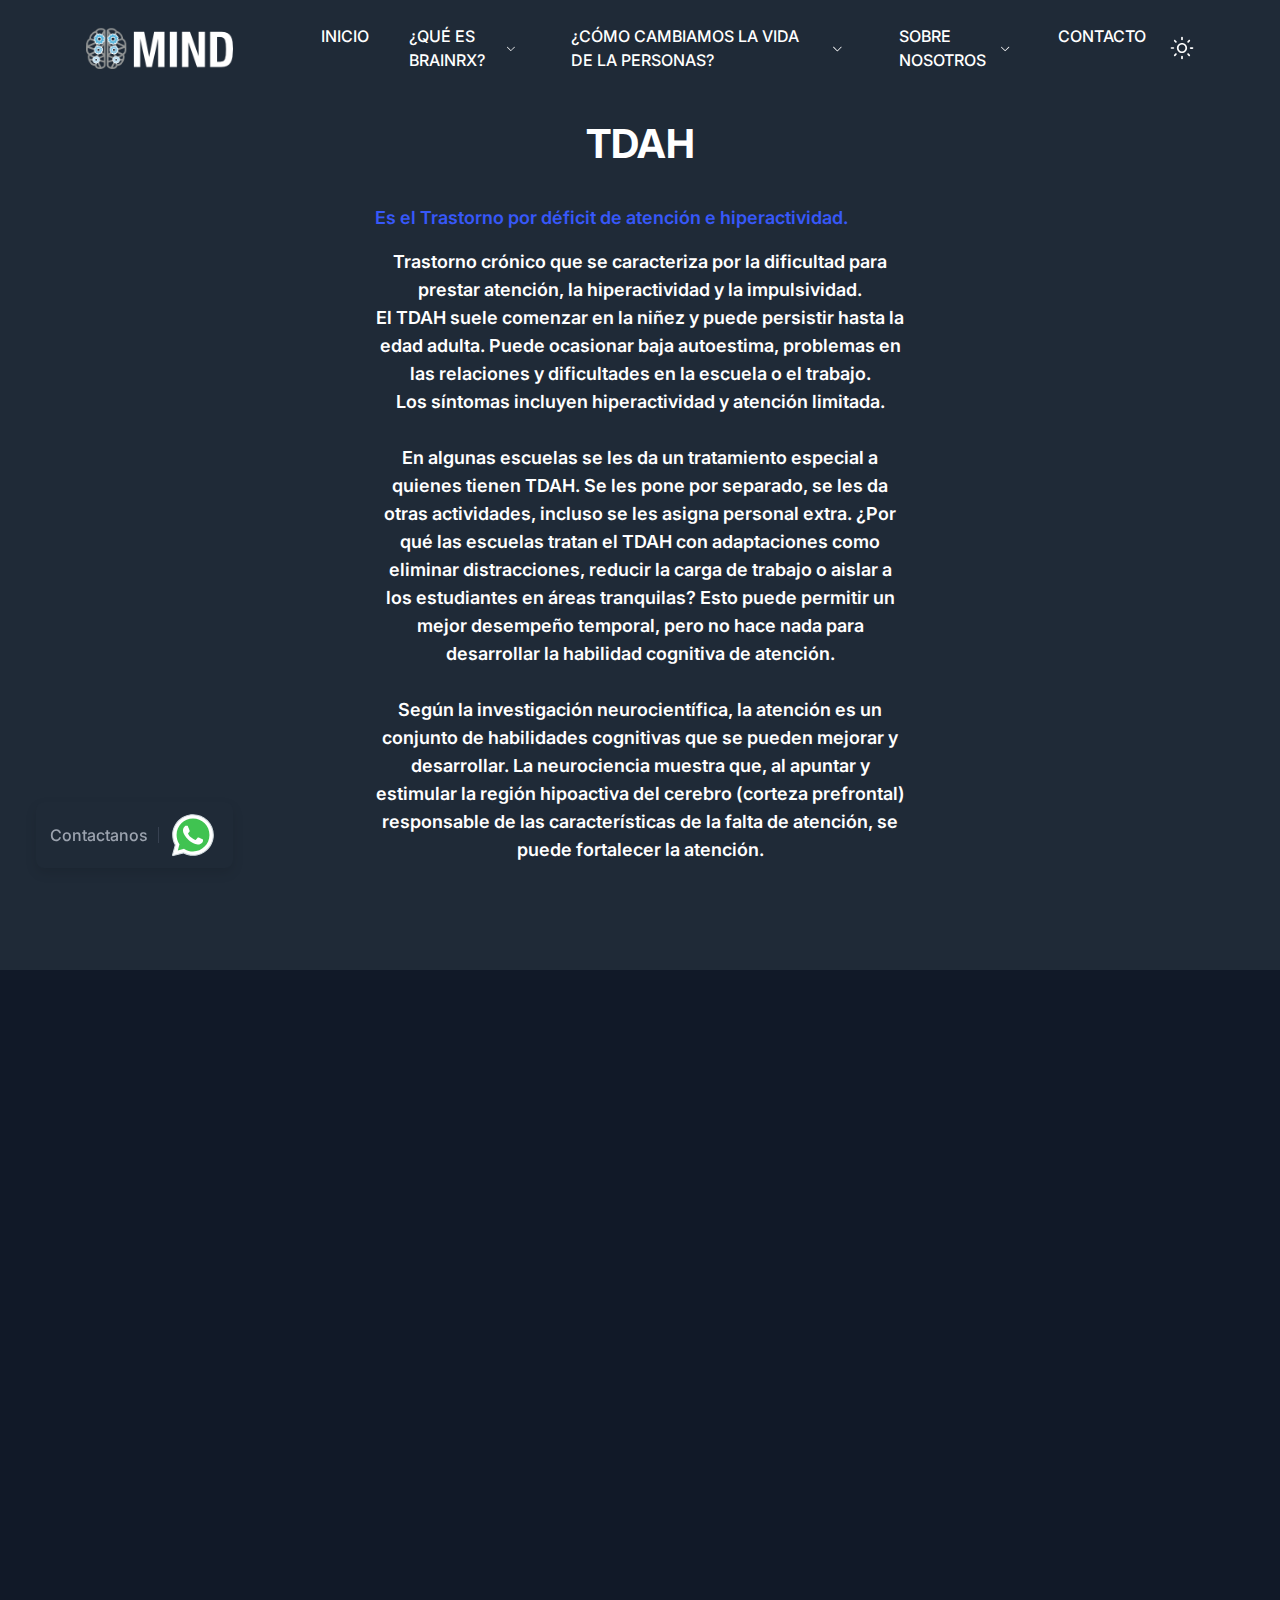
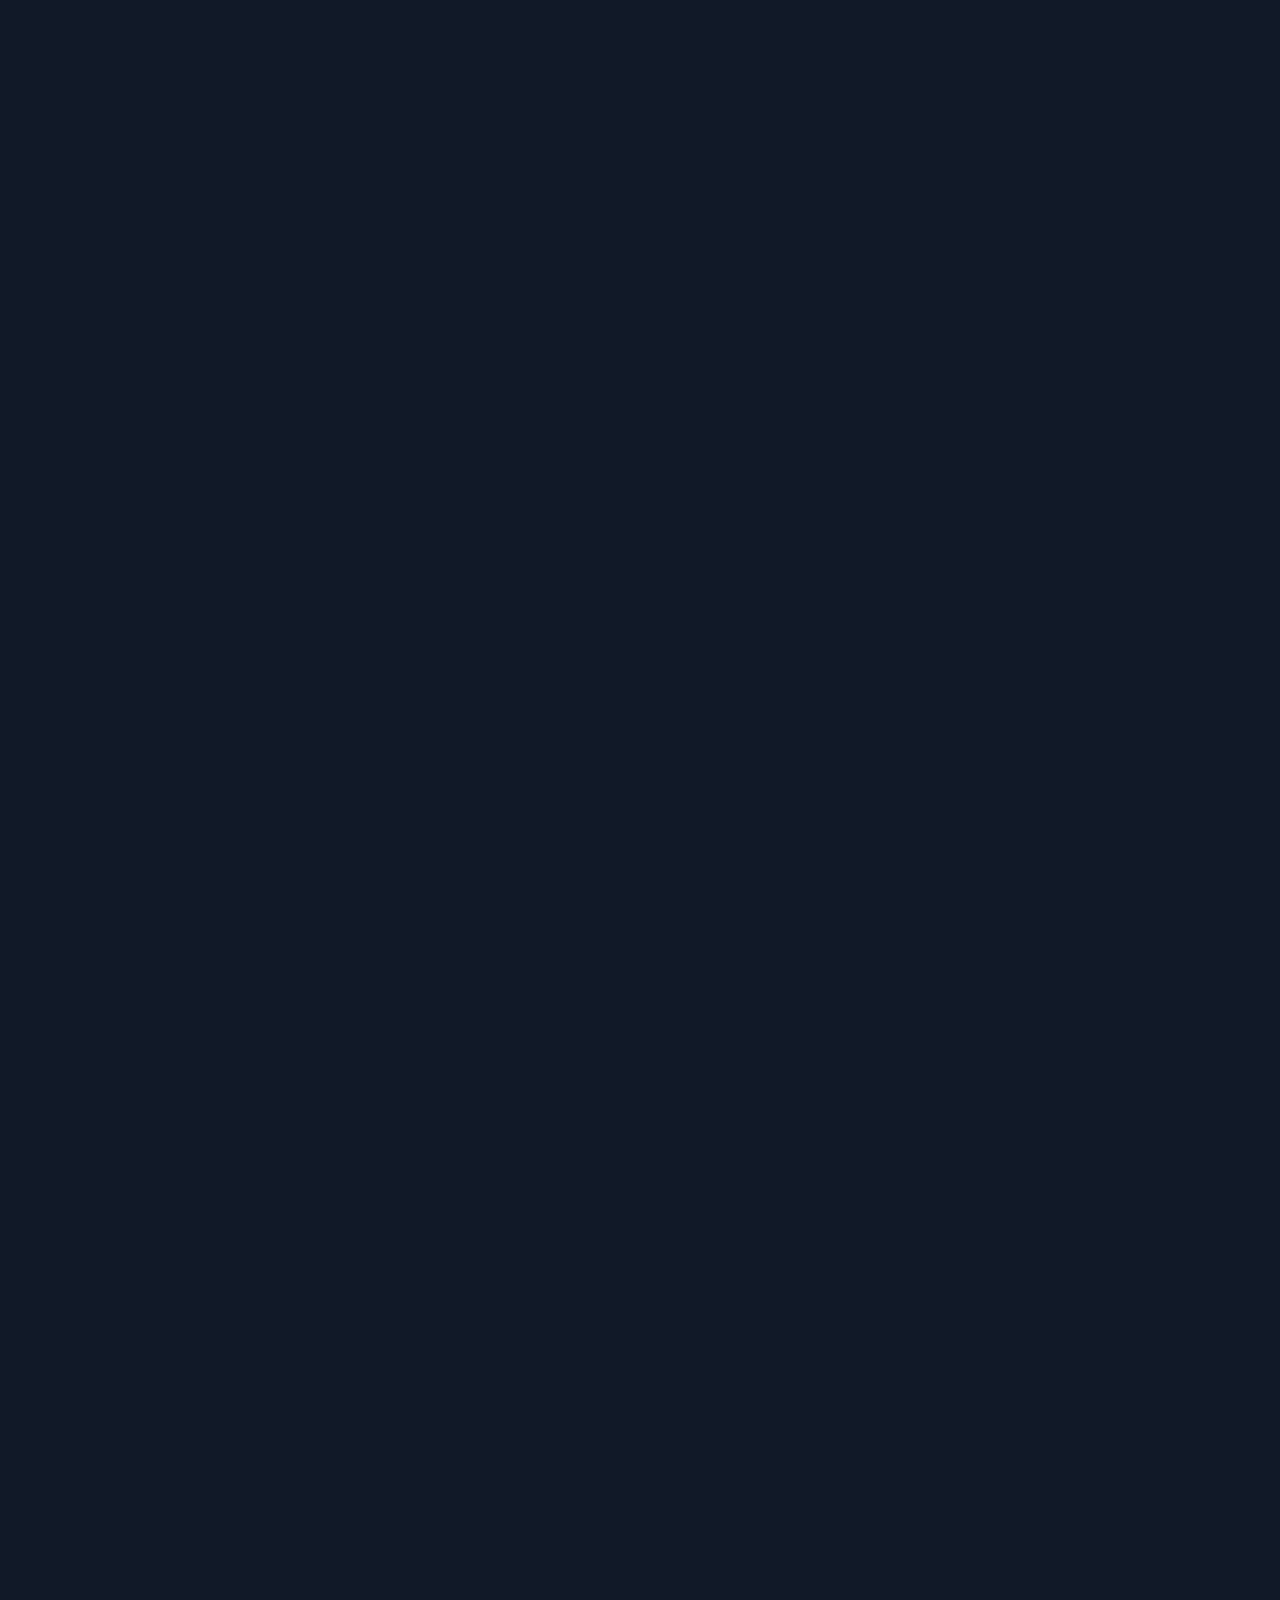
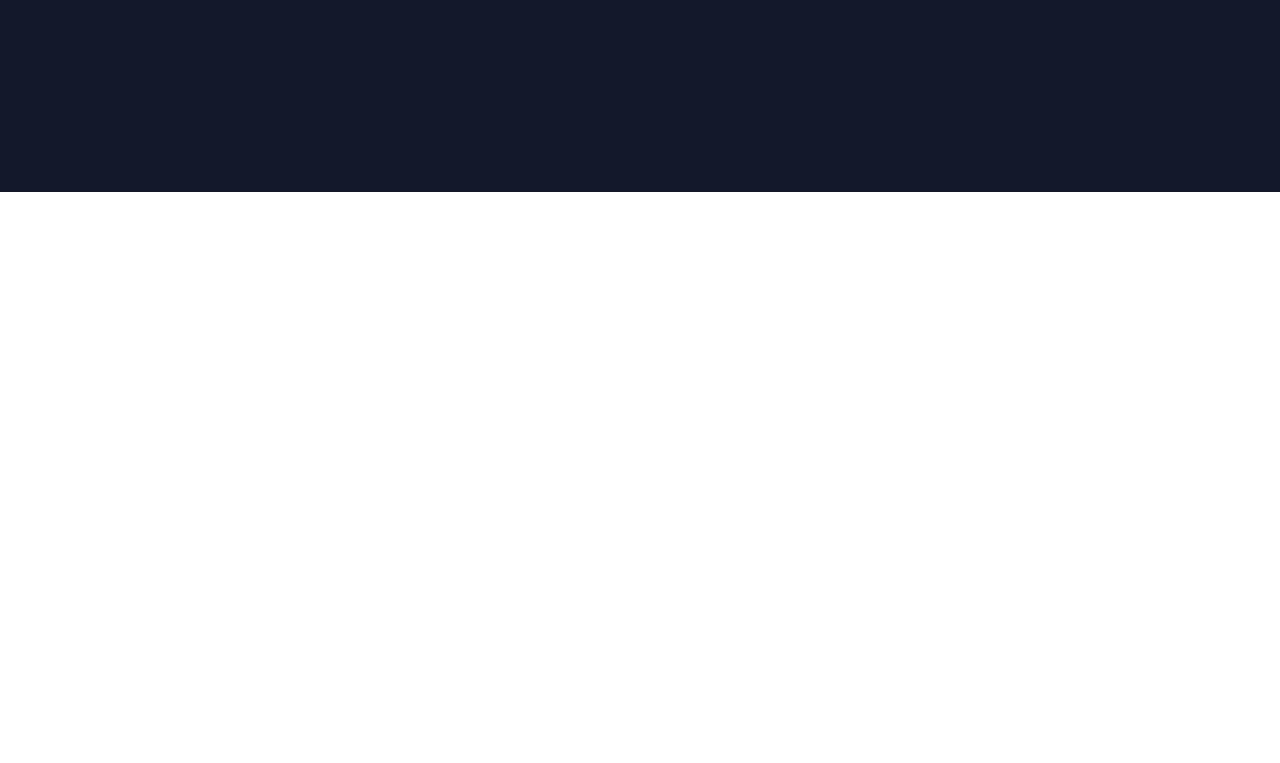
<file: TDAH.html>
<!DOCTYPE html>
<html lang="en">

<head>
  <meta charset="UTF-8" />
  <meta http-equiv="X-UA-Compatible" content="IE=edge" />
  <meta name="viewport" content="width=device-width, initial-scale=1.0" />
  <title>ReadRx</title>
  <link rel="shortcut icon" href="assets/images/favicon.png" type="image/x-icon" />
  <link rel="stylesheet" href="assets/css/animate.css" />
  <link rel="stylesheet" href="assets/css/tailwind.css" />

  <!-- ==== WOW JS ==== -->
  <script src="assets/js/wow.min.js"></script>
  <script>
    new WOW().init();
  </script>
</head>

<body>
  <!-- ====== Navbar Section Start -->
  <div class="ud-header absolute left-0 top-0 z-40 flex w-full items-center bg-transparent">
    <div class="container">
      <div class="relative -mx-4 flex items-center justify-between">
        <div class="w-40 max-w-full px-4">
          <a href="index.html" class="navbar-logo block w-full py-5">
            <img src="assets/images/logo/logo-white.png" alt="logo" class="header-logo w-full" />
          </a>
        </div>
        <div class="flex w-full items-center justify-between px-4 space-x-8">
          <div>
            <button id="navbarToggler"
              class="absolute right-4 top-1/2 block -translate-y-1/2 rounded-lg px-3 py-[6px] ring-primary focus:ring-2 lg:hidden">
              <span class="relative my-[6px] block h-[2px] w-[30px] bg-white"></span>
              <span class="relative my-[6px] block h-[2px] w-[30px] bg-white"></span>
              <span class="relative my-[6px] block h-[2px] w-[30px] bg-white"></span>
            </button>
            <nav id="navbarCollapse"
              class="absolute right-4 top-full hidden w-full max-w-[250px] rounded-lg bg-white py-5 shadow-lg dark:bg-dark-2 lg:static lg:block lg:w-full lg:max-w-full lg:bg-transparent lg:px-4 lg:py-0 lg:shadow-none dark:lg:bg-transparent xl:px-6">
              <ul class="blcok lg:flex 2xl:ml-20">
                <li class="group relative">
                  <a href="#home"
                    class="ud-menu-scroll mx-8 flex py-2 text-base font-medium text-dark group-hover:text-primary dark:text-white lg:mr-0 lg:inline-flex lg:px-0 lg:py-6 lg:text-white lg:group-hover:text-white lg:group-hover:opacity-70">
                    INICIO
                  </a>
                </li>
                <li class="submenu-item group relative">
                  <a href="javascript:void(0)"
                    class="relative mx-8 flex items-center justify-between py-2 text-base font-medium text-dark group-hover:text-primary dark:text-white lg:ml-8 lg:mr-0 lg:inline-flex lg:py-6 lg:pl-0 lg:pr-4 lg:text-white lg:group-hover:text-white lg:group-hover:opacity-70 xl:ml-10">
                    ¿QUÉ ES BRAINRX?
                    <svg class="ml-2 fill-current" width="16" height="20" viewBox="0 0 16 20" fill="none"
                      xmlns="http://www.w3.org/2000/svg">
                      <path
                        d="M7.99999 14.9C7.84999 14.9 7.72499 14.85 7.59999 14.75L1.84999 9.10005C1.62499 8.87505 1.62499 8.52505 1.84999 8.30005C2.07499 8.07505 2.42499 8.07505 2.64999 8.30005L7.99999 13.525L13.35 8.25005C13.575 8.02505 13.925 8.02505 14.15 8.25005C14.375 8.47505 14.375 8.82505 14.15 9.05005L8.39999 14.7C8.27499 14.825 8.14999 14.9 7.99999 14.9Z" />
                    </svg>
                  </a>
                  <div
                    class="submenu relative left-0 top-full hidden w-[250px] rounded-sm bg-white p-4 transition-[top] duration-300 group-hover:opacity-100 dark:bg-dark-2 lg:invisible lg:absolute lg:top-[110%] lg:block lg:opacity-0 lg:shadow-lg lg:group-hover:visible lg:group-hover:top-full">
                    <a href="brainrx.html"
                      class="block rounded px-4 py-[10px] text-sm text-body-color hover:text-primary dark:text-dark-6 dark:hover:text-primary">
                      ¿QUÉ ES?
                    </a>
                    <a href="brainrx2.html"
                      class="block rounded px-4 py-[10px] text-sm text-body-color hover:text-primary dark:text-dark-6 dark:hover:text-primary">
                      ¿CÓMO FUNCIONA?
                    </a>
                    <a href="brainrx3.html"
                      class="block rounded px-4 py-[10px] text-sm text-body-color hover:text-primary dark:text-dark-6 dark:hover:text-primary">
                      ¿CÓMO ARRANCAMOS?
                    </a>
                  </div>
                </li>
                <li class="submenu-item group relative">
                  <a href="javascript:void(0)"
                    class="relative mx-8 flex items-center justify-between py-2 text-base font-medium text-dark group-hover:text-primary dark:text-white lg:ml-8 lg:mr-0 lg:inline-flex lg:py-6 lg:pl-0 lg:pr-4 lg:text-white lg:group-hover:text-white lg:group-hover:opacity-70 xl:ml-10">
                    ¿CÓMO CAMBIAMOS LA VIDA DE LA PERSONAS?
                    <svg class="ml-2 fill-current" width="16" height="20" viewBox="0 0 16 20" fill="none"
                      xmlns="http://www.w3.org/2000/svg">
                      <path
                        d="M7.99999 14.9C7.84999 14.9 7.72499 14.85 7.59999 14.75L1.84999 9.10005C1.62499 8.87505 1.62499 8.52505 1.84999 8.30005C2.07499 8.07505 2.42499 8.07505 2.64999 8.30005L7.99999 13.525L13.35 8.25005C13.575 8.02505 13.925 8.02505 14.15 8.25005C14.375 8.47505 14.375 8.82505 14.15 9.05005L8.39999 14.7C8.27499 14.825 8.14999 14.9 7.99999 14.9Z" />
                    </svg>
                  </a>
                  <div
                    class="submenu relative left-0 top-full hidden w-[250px] rounded-sm bg-white p-4 transition-[top] duration-300 group-hover:opacity-100 dark:bg-dark-2 lg:invisible lg:absolute lg:top-[110%] lg:block lg:opacity-0 lg:shadow-lg lg:group-hover:visible lg:group-hover:top-full">
                    <a href="how-we-help.html"
                      class="block rounded px-4 py-[10px] text-sm text-body-color hover:text-primary dark:text-dark-6 dark:hover:text-primary">
                      ¿A QUIÉN PODEMOS AYUDAR?
                    </a>
                    <a href="DISLEXIA.html"
                      class="block rounded px-4 py-[10px] text-sm text-body-color hover:text-primary dark:text-dark-6 dark:hover:text-primary">
                      DISLEXIA
                    </a>
                    <a href="TDAH.html"
                      class="block rounded px-4 py-[10px] text-sm text-body-color hover:text-primary dark:text-dark-6 dark:hover:text-primary">
                      TDAH
                    </a>
                    <a href="TDAH-DISLEXIA.html"
                      class="block rounded px-4 py-[10px] text-sm text-body-color hover:text-primary dark:text-dark-6 dark:hover:text-primary">
                      TDAH/DISLEXIA
                    </a>

                  </div>
                </li>
                <li class="submenu-item group relative">
                  <a href="javascript:void(0)"
                    class="relative mx-8 flex items-center justify-between py-2 text-base font-medium text-dark group-hover:text-primary dark:text-white lg:ml-8 lg:mr-0 lg:inline-flex lg:py-6 lg:pl-0 lg:pr-4 lg:text-white lg:group-hover:text-white lg:group-hover:opacity-70 xl:ml-10">
                    SOBRE NOSOTROS
                    <svg class="ml-2 fill-current" width="16" height="20" viewBox="0 0 16 20" fill="none"
                      xmlns="http://www.w3.org/2000/svg">
                      <path
                        d="M7.99999 14.9C7.84999 14.9 7.72499 14.85 7.59999 14.75L1.84999 9.10005C1.62499 8.87505 1.62499 8.52505 1.84999 8.30005C2.07499 8.07505 2.42499 8.07505 2.64999 8.30005L7.99999 13.525L13.35 8.25005C13.575 8.02505 13.925 8.02505 14.15 8.25005C14.375 8.47505 14.375 8.82505 14.15 9.05005L8.39999 14.7C8.27499 14.825 8.14999 14.9 7.99999 14.9Z" />
                    </svg>
                  </a>
                  <div
                    class="submenu relative left-0 top-full hidden w-[250px] rounded-sm bg-white p-4 transition-[top] duration-300 group-hover:opacity-100 dark:bg-dark-2 lg:invisible lg:absolute lg:top-[110%] lg:block lg:opacity-0 lg:shadow-lg lg:group-hover:visible lg:group-hover:top-full">
                    <a href="perfiles.html"
                      class="block rounded px-4 py-[10px] text-sm text-body-color hover:text-primary dark:text-dark-6 dark:hover:text-primary">
                      PERFILES
                    </a>
                    <div class="flex items-center mt-2">
                      <img src="./assets/images/favicon2.png" alt="Mind Icon" class="w-4 h-4 mr-2">
                      <a href="mind.html"
                        class="block rounded px-4 py-[10px] text-sm text-body-color hover:text-primary dark:text-dark-6 dark:hover:text-primary">
                        MIND
                      </a>
                    </div>
                  </div>
                </li>
                <li class="group relative">
                  <a href="contact.html"
                    class="mx-8 flex py-2 text-base font-medium text-dark group-hover:text-primary dark:text-white lg:mr-0 lg:inline-flex lg:px-0 lg:py-6 lg:text-white lg:group-hover:text-white lg:group-hover:opacity-70">
                    CONTACTO
                  </a>
                </li>
              </ul>
            </nav>
          </div>
          <div class="flex items-center justify-end pr-16 lg:pr-0">

            <label for="themeSwitcher" class="inline-flex cursor-pointer items-center" aria-label="themeSwitcher"
              name="themeSwitcher">
              <input type="checkbox" name="themeSwitcher" id="themeSwitcher" class="sr-only" />
              <span class="block text-white dark:hidden">
                <svg class="fill-current" width="24" height="24" viewBox="0 0 24 24" fill="none"
                  xmlns="http://www.w3.org/2000/svg">
                  <path
                    d="M13.3125 1.50001C12.675 1.31251 12.0375 1.16251 11.3625 1.05001C10.875 0.975006 10.35 1.23751 10.1625 1.68751C9.93751 2.13751 10.05 2.70001 10.425 3.00001C13.0875 5.47501 14.0625 9.11251 12.975 12.525C11.775 16.3125 8.25001 18.975 4.16251 19.0875C3.63751 19.0875 3.22501 19.425 3.07501 19.9125C2.92501 20.4 3.15001 20.925 3.56251 21.1875C4.50001 21.75 5.43751 22.2 6.37501 22.5C7.46251 22.8375 8.58751 22.9875 9.71251 22.9875C11.625 22.9875 13.5 22.5 15.1875 21.5625C17.85 20.1 19.725 17.7375 20.55 14.8875C22.1625 9.26251 18.975 3.37501 13.3125 1.50001ZM18.9375 14.4C18.2625 16.8375 16.6125 18.825 14.4 20.0625C12.075 21.3375 9.41251 21.6 6.90001 20.85C6.63751 20.775 6.33751 20.6625 6.07501 20.55C10.05 19.7625 13.35 16.9125 14.5875 13.0125C15.675 9.56251 15 5.92501 12.7875 3.07501C17.5875 4.68751 20.2875 9.67501 18.9375 14.4Z" />
                </svg>
              </span>
              <span class="hidden text-white dark:block">
                <svg class="fill-current" width="24" height="24" viewBox="0 0 24 24" fill="none"
                  xmlns="http://www.w3.org/2000/svg">
                  <g clip-path="url(#clip0_2172_3070)">
                    <path
                      d="M12 6.89999C9.18752 6.89999 6.90002 9.18749 6.90002 12C6.90002 14.8125 9.18752 17.1 12 17.1C14.8125 17.1 17.1 14.8125 17.1 12C17.1 9.18749 14.8125 6.89999 12 6.89999ZM12 15.4125C10.125 15.4125 8.58752 13.875 8.58752 12C8.58752 10.125 10.125 8.58749 12 8.58749C13.875 8.58749 15.4125 10.125 15.4125 12C15.4125 13.875 13.875 15.4125 12 15.4125Z" />
                    <path
                      d="M12 4.2375C12.45 4.2375 12.8625 3.8625 12.8625 3.375V1.5C12.8625 1.05 12.4875 0.637497 12 0.637497C11.55 0.637497 11.1375 1.0125 11.1375 1.5V3.4125C11.175 3.8625 11.55 4.2375 12 4.2375Z" />
                    <path
                      d="M12 19.7625C11.55 19.7625 11.1375 20.1375 11.1375 20.625V22.5C11.1375 22.95 11.5125 23.3625 12 23.3625C12.45 23.3625 12.8625 22.9875 12.8625 22.5V20.5875C12.8625 20.1375 12.45 19.7625 12 19.7625Z" />
                    <path
                      d="M18.1125 6.74999C18.3375 6.74999 18.5625 6.67499 18.7125 6.48749L19.9125 5.28749C20.25 4.94999 20.25 4.42499 19.9125 4.08749C19.575 3.74999 19.05 3.74999 18.7125 4.08749L17.5125 5.28749C17.175 5.62499 17.175 6.14999 17.5125 6.48749C17.6625 6.67499 17.8875 6.74999 18.1125 6.74999Z" />
                    <path
                      d="M5.32501 17.5125L4.12501 18.675C3.78751 19.0125 3.78751 19.5375 4.12501 19.875C4.27501 20.025 4.50001 20.1375 4.72501 20.1375C4.95001 20.1375 5.17501 20.0625 5.32501 19.875L6.52501 18.675C6.86251 18.3375 6.86251 17.8125 6.52501 17.475C6.18751 17.175 5.62501 17.175 5.32501 17.5125Z" />
                    <path
                      d="M22.5 11.175H20.5875C20.1375 11.175 19.725 11.55 19.725 12.0375C19.725 12.4875 20.1 12.9 20.5875 12.9H22.5C22.95 12.9 23.3625 12.525 23.3625 12.0375C23.3625 11.55 22.95 11.175 22.5 11.175Z" />
                    <path
                      d="M4.23751 12C4.23751 11.55 3.86251 11.1375 3.37501 11.1375H1.50001C1.05001 11.1375 0.637512 11.5125 0.637512 12C0.637512 12.45 1.01251 12.8625 1.50001 12.8625H3.41251C3.86251 12.8625 4.23751 12.45 4.23751 12Z" />
                    <path
                      d="M18.675 17.5125C18.3375 17.175 17.8125 17.175 17.475 17.5125C17.1375 17.85 17.1375 18.375 17.475 18.7125L18.675 19.9125C18.825 20.0625 19.05 20.175 19.275 20.175C19.5 20.175 19.725 20.1 19.875 19.9125C20.2125 19.575 20.2125 19.05 19.875 18.7125L18.675 17.5125Z" />
                    <path
                      d="M5.32501 4.125C4.98751 3.7875 4.46251 3.7875 4.12501 4.125C3.78751 4.4625 3.78751 4.9875 4.12501 5.325L5.32501 6.525C5.47501 6.675 5.70001 6.7875 5.92501 6.7875C6.15001 6.7875 6.37501 6.7125 6.52501 6.525C6.86251 6.1875 6.86251 5.6625 6.52501 5.325L5.32501 4.125Z" />
                  </g>
                  <defs>
                    <clipPath id="clip0_2172_3070">
                      <rect width="24" height="24" fill="white" />
                    </clipPath>
                  </defs>
                </svg>
              </span>
            </label>
          </div>
        </div>
      </div>
    </div>
  </div>
  <!-- ====== Navbar Section End -->

<!-- ====== About Section Start -->
<section id="about" class="bg-gray-1 pb-8 pt-20 dark:bg-dark-2 lg:pb-[70px] lg:pt-[120px]">
  <div class="container mx-auto">
    <div class="relative overflow-hidden">
      <div class="-mx-4 flex flex-wrap items-stretch">
        <div class="w-full px-4">
          <div class="mx-auto max-w-[570px]">
            <h1 class="mb-4 text-3xl font-bold text-dark dark:text-white sm:text-4xl md:text-[40px] md:leading-[1.2] text-center">TDAH</h1>
            <ul class="list-none p-5 text-left">
              <li class="flex items-start mb-2 font-bold text-dark dark:text-white ">
                <span class="mb-2 block text-lg font-semibold text-primary text-center">
                  Es el Trastorno por déficit de atención e hiperactividad.</span>
              </li>
              <li class="flex items-start mb-2 font-bold text-dark dark:text-white ">
                <span class="mb-2 block text-lg font-semibold text-dark dark:text-white  text-center">
                  Trastorno crónico que se caracteriza por la dificultad para prestar atención, la hiperactividad y la impulsividad.
                  <br>
                  El TDAH suele comenzar en la niñez y puede persistir hasta la edad adulta. Puede ocasionar baja autoestima, problemas en las relaciones y dificultades en la escuela o el trabajo.
                  <br>
                  Los síntomas incluyen hiperactividad y atención limitada.
                  <br><br>
                  En algunas escuelas se les da un tratamiento especial a quienes tienen TDAH. Se les pone por separado, se les da otras actividades, incluso se les asigna personal extra. ¿Por qué las escuelas tratan el TDAH con adaptaciones como eliminar distracciones, reducir la carga de trabajo o aislar a los estudiantes en áreas tranquilas? Esto puede permitir un mejor desempeño temporal, pero no hace nada para desarrollar la habilidad cognitiva de atención.
                  <br><br>
                  Según la investigación neurocientífica, la atención es un conjunto de habilidades cognitivas que se pueden mejorar y desarrollar. La neurociencia muestra que, al apuntar y estimular la región hipoactiva del cerebro (corteza prefrontal) responsable de las características de la falta de atención, se puede fortalecer la atención.
                </span>
              </li>
            </ul>
          </div>
        </div>
      </div>
    </div>
  </div>
</section>
<!-- ====== About Section End -->

<!-- ====== Section Start -->
<section id="who" class="relative z-20 overflow-hidden bg-white pb-12 pt-20 dark:bg-dark lg:pb-[90px] lg:pt-[120px]">
  <div class="wow fadeInUp group mb-12 container mx-auto">
    <div class="-mx-4 flex flex-wrap items-center">
      <div class="mx-auto mb-[60px] max-w-full p-2">
        <h1 class="mb-3 text-5xl font-bold text-dark dark:text-white sm:text-5xl md:text-[40px] md:leading-[1.2] text-center">5 ventajas que el entrenamiento de BrainRx hace para ayudar con el TDAH:
        </h1>
        <h2
          class="mb-3 text-3xl font-bold text-dark dark:text-white sm:text-4xl md:text-[40px] md:leading-[1.2] text-center">
          1. Que esté experimentando algún problema de aprendizaje
        </h2>
        <span class="mb-2 block text-lg font-semibold text-primary text-center">
          Todos los días en la escuela, el hogar o el juego, los niños dependen de un conjunto fundamental de
          habilidades cognitivas que incluyen atención,
          memoria a corto plazo, memoria a largo plazo, procesamiento visual, procesamiento auditivo, lógica y
          razonamiento, y velocidad de procesamiento.
          El entrenamiento BRAINRX utiliza ejercicio mental intenso para fortalecer las habilidades cognitivas básicas
          que el cerebro usa para pensar, aprender,
          leer, recordar, prestar atención y resolver problemas. Estas también son las habilidades que determinan el
          coeficiente intelectual.
        </span>
        <h2
          class="mb-3 text-3xl font-bold text-dark dark:text-white sm:text-4xl md:text-[40px] md:leading-[1.2] text-center">
          2. Que haya sido diagnosticado con TDA o cualquier trastorno de atención y/o aprendizaje. (ADHD)
        </h2>
        <span class="mb-2 block text-lg font-semibold text-primary text-center">
          Al adaptar nuestros programas para diferentes habilidades cognitivas y estilos de aprendizaje, facilitamos
          la orientación de las habilidades adecuadas para los clientes
          que necesitan ayuda con el enfoque y atención.
          <br>
          Este sistema utiliza ejercicios y juegos mentales para apuntar y fortalecer las habilidades cognitivas,
          específicas para cada individuo,
          es un entrenamiento intensivo y debido a esto nuestros resultados son evidentes y marcados.
          <br>
          Los alumnos trabajan con un entrenador cerebral en sesiones individuales.
          <br>
          Durante estas se desarrollan habilidades para:
          <br>
          Centrarse en tareas específicas durante períodos más largos de tiempo.
          <br>
          Atención a los detalles.
          <br>
          Bloquear las distracciones cuando te necesitas concentrar en una tarea específica.
          <br>
          Realizar múltiples tareas al mismo tiempo.
          <br>
          Se trabaja con procesos auditivos que ayudaran a mantener la atención en juntas, clases, conferencias y
          cuando nos están hablando.
          <br>
          Recordar actividades diarias
          <br>
          Organización cerebral, a través de ritmo.
          <br>
          Control de impulsividad
          <br>
          Control para dejar de retrasar actividades o situaciones que deben atenderse.
          <br>
          Control de cuerpo (en caso de ser necesario /TDAH)
          <br>
          Además de mejorar las habilidades de concentración, también nos enfocarnos en habilidades relacionadas como
          la memoria, la visualización y las habilidades de procesamiento.
          <br>
          A menudo, cuando los estudiantes tienen problemas para prestar atención, mejorar otras habilidades les
          facilita la interacción con el material.
        </span>
        <h2
          class="mb-3 text-3xl font-bold text-dark dark:text-white sm:text-4xl md:text-[40px] md:leading-[1.2] text-center">
          3. Jóvenes y adultos que quieran sobresalir con sus estudios o en lo laboral.
        </h2>
        <span class="mb-2 block text-lg font-semibold text-primary text-center">
          Cuando las habilidades cognitivas son sólidas, el pensamiento y el aprendizaje son más fáciles. Para los
          estudiantes de secundaria que compiten por becas o colocación universitaria o para estudiantes que ya
          asisten a una universidad y desean tener un buen desempeño en un entorno educativo competitivo, las
          habilidades cerebrales sólidas son invaluables.
          <br><br>
          Los adultos de carrera dependen de habilidades mentales agudas para sobrevivir y prosperar en un trabajo
          competitivo en casi cualquier carrera, ser capaz de pensar rápido, aprender rápidamente, procesar
          información de manera lógica y precisa, comunicarse bien y recordar hechos y procedimientos es fundamental
          para el éxito y el avance.
          <br><br>
          MIND mejora la forma en que el cerebro procesa (y recuerda) la información entrante. Las mejoras que
          obtenemos para nuestros clientes son medibles, dramáticas y duraderas. Un mejor desempeño mental no solo
          ayuda a los estudiantes a tener acceso a mejores oportunidades educativas, sino que les permite maximizar
          esas oportunidades cuando las obtienen.
        </span>
        <h2
          class="mb-3 text-3xl font-bold text-dark dark:text-white sm:text-4xl md:text-[40px] md:leading-[1.2] text-center">
          4. Adultos mayores que quieran mantenerse en buena forma y a liberar su potencial.
        </h2>
        <span class="mb-2 block text-lg font-semibold text-primary text-center">
          Cuando No hay duda de que un buen desempeño mental mejora la calidad de vida a cualquier edad. Ser capaz de
          pensar con claridad, recordar bien y continuar aprendiendo cosas nuevas son habilidades fundamentales que
          impactan cada área de la vida a diario, y no importa la edad que tengamos.
          <br><br>
          Debido a que MIND fortalece las habilidades cerebrales que hacen posible pensar, recordar y aprender,
          nuestros programas son beneficiosos para los adultos mayores que desean mantenerse mentalmente agudos a
          medida que envejecen. Nuestros clientes de todas las edades experimentan mejoras en la memoria, la lógica y
          el razonamiento, el procesamiento auditivo, el procesamiento visual, la atención y la velocidad general de
          procesamiento. obtienen.
        </span>
        <h2
          class="mb-3 text-3xl font-bold text-dark dark:text-white sm:text-4xl md:text-[40px] md:leading-[1.2] text-center">
          5. Personas con algún daño cerebral.
        </h2>
        <span class="mb-2 block text-lg font-semibold text-primary text-center">
          Cuando No hay duda de que un buen desempeño mental mejora la calidad de vida a cualquier edad. Ser capaz de
          pensar con claridad, recordar bien y continuar aprendiendo cosas nuevas son habilidades fundamentales que
          impactan cada área de la vida a diario, y no importa la edad que tengamos.
          <br><br>
          Debido a que MIND fortalece las habilidades cerebrales que hacen posible pensar, recordar y aprender,
          nuestros programas son beneficiosos para los que hayan alguna problema resultado de una accidente, golpe o
          por nacimiento, que desean mantenerse mentalmente agudos a medida que maduran.
          <br><br>
          Nuestros clientes de todas las edades experimentan mejoras en la memoria, la lógica y el razonamiento, el
          procesamiento auditivo, el procesamiento visual, la atención y la velocidad general de procesamiento.
          obtienen.
        </span>
      </div>
    </div>
  </div>
</section>
<!-- ====== End -->



<!-- ====== Footer Section Start -->
<footer class="wow fadeInUp relative z-10 bg-[#090E34] pt-20 lg:pt-[100px]" data-wow-delay=".15s">
  <div class="container">
    <div class="-mx-4 flex flex-wrap">
      <div class="w-full px-4 sm:w-1/2 md:w-1/2 lg:w-4/12 xl:w-3/12">
        <div class="mb-10 w-full">
          <a href="javascript:void(0)" class="mb-6 inline-block max-w-[160px]">
            <img src="assets/images/logo/logo-white.png" alt="logo" class="max-w-full" />
          </a>
          <p class="mb-8 max-w-[270px] text-base text-gray-7">
            En Mind, potenciamos tu inteligencia.
            Transformamos debilidades en fortalezas a través de programas de entrenamiento cognitivo.
            Descubre un nuevo nivel de aprendizaje.
          </p>
          <div class="-mx-3 flex items-center">
            <a href="https://www.facebook.com/profile.php?id=100071187759340"
              class="px-3 text-gray-7 hover:text-white">
              <svg width="22" height="22" viewBox="0 0 22 22" fill="none" xmlns="http://www.w3.org/2000/svg"
                class="fill-current">
                <path
                  d="M16.294 8.86875H14.369H13.6815V8.18125V6.05V5.3625H14.369H15.8128C16.1909 5.3625 16.5003 5.0875 16.5003 4.675V1.03125C16.5003 0.653125 16.2253 0.34375 15.8128 0.34375H13.3034C10.5878 0.34375 8.69714 2.26875 8.69714 5.12187V8.1125V8.8H8.00964H5.67214C5.19089 8.8 4.74402 9.17812 4.74402 9.72812V12.2031C4.74402 12.6844 5.12214 13.1313 5.67214 13.1313H7.94089H8.62839V13.8188V20.7281C8.62839 21.2094 9.00652 21.6562 9.55652 21.6562H12.7878C12.994 21.6562 13.1659 21.5531 13.3034 21.4156C13.4409 21.2781 13.544 21.0375 13.544 20.8312V13.8531V13.1656H14.2659H15.8128C16.2596 13.1656 16.6034 12.8906 16.6721 12.4781V12.4438V12.4094L17.1534 10.0375C17.1878 9.79688 17.1534 9.52187 16.9471 9.24687C16.8784 9.075 16.569 8.90312 16.294 8.86875Z" />
              </svg>
            </a>
            <!-- <a href="javascript:void(0)" class="px-3 text-gray-7 hover:text-white">
              <svg width="22" height="22" viewBox="0 0 22 22" fill="none" xmlns="http://www.w3.org/2000/svg"
                class="fill-current">
                <path
                  d="M20.1236 5.91236C20.2461 5.76952 20.0863 5.58286 19.905 5.64972C19.5004 5.79896 19.1306 5.8974 18.5837 5.95817C19.2564 5.58362 19.5693 5.04828 19.8237 4.39259C19.885 4.23443 19.7 4.09092 19.5406 4.16647C18.8931 4.47345 18.1945 4.70121 17.4599 4.83578C16.7338 4.11617 15.6988 3.6665 14.5539 3.6665C12.3554 3.6665 10.5725 5.32454 10.5725 7.36908C10.5725 7.65933 10.6081 7.94206 10.6752 8.21276C7.51486 8.06551 4.6968 6.71359 2.73896 4.64056C2.60477 4.49848 2.36128 4.51734 2.27772 4.69063C2.05482 5.15296 1.93056 5.66584 1.93056 6.20582C1.93056 7.49014 2.6332 8.62331 3.70132 9.28732C3.22241 9.27293 2.76441 9.17961 2.34234 9.02125C2.13684 8.94416 1.90127 9.07964 1.92888 9.28686C2.14084 10.8781 3.42915 12.1909 5.09205 12.5011C4.75811 12.586 4.40639 12.6311 4.04253 12.6311C3.95431 12.6311 3.86685 12.6284 3.78019 12.6231C3.55967 12.6094 3.38044 12.8067 3.47499 12.9954C4.09879 14.2404 5.44575 15.1096 7.0132 15.1367C5.65077 16.13 3.93418 16.7218 2.06882 16.7218C1.83882 16.7218 1.74015 17.0175 1.9442 17.1178C3.52016 17.8924 5.31487 18.3332 7.22182 18.3332C14.545 18.3332 18.549 12.6914 18.549 7.79843C18.549 7.63827 18.545 7.47811 18.5377 7.31945C19.1321 6.92012 19.6664 6.44528 20.1236 5.91236Z" />
              </svg>
            </a> -->
            <a href="https://www.instagram.com/brainrx.mx/" class="px-3 text-gray-7 hover:text-white">
              <svg width="22" height="22" viewBox="0 0 22 22" fill="none" xmlns="http://www.w3.org/2000/svg"
                class="fill-current">
                <path
                  d="M11.0297 14.4305C12.9241 14.4305 14.4598 12.8948 14.4598 11.0004C14.4598 9.10602 12.9241 7.57031 11.0297 7.57031C9.13529 7.57031 7.59958 9.10602 7.59958 11.0004C7.59958 12.8948 9.13529 14.4305 11.0297 14.4305Z" />
                <path
                  d="M14.7554 1.8335H7.24463C4.25807 1.8335 1.83334 4.25823 1.83334 7.24479V14.6964C1.83334 17.7421 4.25807 20.1668 7.24463 20.1668H14.6962C17.7419 20.1668 20.1667 17.7421 20.1667 14.7555V7.24479C20.1667 4.25823 17.7419 1.8335 14.7554 1.8335ZM11.0296 15.4948C8.51614 15.4948 6.53496 13.4545 6.53496 11.0002C6.53496 8.54586 8.54571 6.50554 11.0296 6.50554C13.4839 6.50554 15.4946 8.54586 15.4946 11.0002C15.4946 13.4545 13.5134 15.4948 11.0296 15.4948ZM17.2393 6.91952C16.9436 7.24479 16.5 7.42221 15.9973 7.42221C15.5538 7.42221 15.1102 7.24479 14.7554 6.91952C14.4301 6.59425 14.2527 6.18027 14.2527 5.67758C14.2527 5.17489 14.4301 4.79049 14.7554 4.43565C15.0807 4.08081 15.4946 3.90339 15.9973 3.90339C16.4409 3.90339 16.914 4.08081 17.2393 4.40608C17.535 4.79049 17.7419 5.23403 17.7419 5.70715C17.7124 6.18027 17.535 6.59425 17.2393 6.91952Z" />
                <path
                  d="M16.0276 4.96777C15.6432 4.96777 15.318 5.29304 15.318 5.67745C15.318 6.06186 15.6432 6.38713 16.0276 6.38713C16.412 6.38713 16.7373 6.06186 16.7373 5.67745C16.7373 5.29304 16.4416 4.96777 16.0276 4.96777Z" />
              </svg>
            </a>
            <!-- <a href="javascript:void(0)" class="px-3 text-gray-7 hover:text-white">
              <svg width="22" height="22" viewBox="0 0 22 22" fill="none" xmlns="http://www.w3.org/2000/svg"
                class="fill-current">
                <path
                  d="M18.8065 1.8335H3.16399C2.42474 1.8335 1.83334 2.42489 1.83334 3.16414V18.8362C1.83334 19.5459 2.42474 20.1668 3.16399 20.1668H18.7473C19.4866 20.1668 20.078 19.5754 20.078 18.8362V3.13457C20.1371 2.42489 19.5457 1.8335 18.8065 1.8335ZM7.24464 17.4168H4.55379V8.69371H7.24464V17.4168ZM5.88443 7.48135C4.99733 7.48135 4.31721 6.77167 4.31721 5.91414C4.31721 5.05661 5.0269 4.34694 5.88443 4.34694C6.74196 4.34694 7.45163 5.05661 7.45163 5.91414C7.45163 6.77167 6.8011 7.48135 5.88443 7.48135ZM17.4463 17.4168H14.7554V13.1883C14.7554 12.183 14.7258 10.8523 13.336 10.8523C11.9167 10.8523 11.7097 11.976 11.7097 13.0996V17.4168H9.01884V8.69371H11.6506V9.90608H11.6801C12.0645 9.1964 12.9221 8.48672 14.2527 8.48672C17.0027 8.48672 17.5054 10.2609 17.5054 12.6856V17.4168H17.4463Z" />
              </svg>
            </a> -->
          </div>
        </div>
      </div>
      <div class="w-full px-4 sm:w-1/2 md:w-1/2 lg:w-2/12 xl:w-2/12">
        <div class="mb-10 w-full">
          <h4 class="mb-9 text-lg font-semibold text-white">Acerca de nosotros</h4>
          <ul>
            <li>
              <a href="#home" class="mb-3 inline-block text-base text-gray-7 hover:text-primary">
                INICIO
              </a>
            </li>
            <li>
              <a href="#about" class="mb-3 inline-block text-base text-gray-7 hover:text-primary">
                Acerca de
              </a>
            </li>
            <li>
              <a href="#testimonios" class="mb-3 inline-block text-base text-gray-7 hover:text-primary">
                Testimonios
              </a>
            </li>

            <li>
              <a href="perfiles.html" class="mb-3 inline-block text-base text-gray-7 hover:text-primary">
                Nuestro equipo
              </a>
            </li>
          </ul>
        </div>
      </div>
      <div class="w-full px-4 sm:w-1/2 md:w-1/2 lg:w-3/12 xl:w-2/12">
        <div class="mb-10 w-full">
          <h4 class="mb-9 text-lg font-semibold text-white">Preguntas frecuentes</h4>
          <ul>
            <li>
              <a href="brainrx2.html" class="mb-3 inline-block text-base text-gray-7 hover:text-primary">
                ¿Cómo funciona?
              </a>
            </li>
            <li>
              <a href="how-we-help.html" class="mb-3 inline-block text-base text-gray-7 hover:text-primary">
                ¿A quién ayudamos en MIND?
              </a>
            </li>
            <!-- <li>
              <a href="javascript:void(0)" class="mb-3 inline-block text-base text-gray-7 hover:text-primary">
                ¿CÓMO ME BENEFICIA ESTE PROGRAMA?
              </a>
            </li> -->
            <!-- <li>
              <a href="javascript:void(0)" class="mb-3 inline-block text-base text-gray-7 hover:text-primary">
                -
              </a>
            </li> -->
          </ul>
        </div>
      </div>
      <div class="w-full px-4 sm:w-1/2 md:w-1/2 lg:w-3/12 xl:w-2/12">
        <div class="mb-10 w-full">
          <h4 class="mb-9 text-lg font-semibold text-white">
            Nuestros programas
          </h4>
          <ul>
            <li>
              <a href="https://brainrx.com.mx" class="mb-3 inline-block text-base text-gray-7 hover:text-primary">
                BrainRx
              </a>
            </li>
            <li>
              <a href="" class="mb-3 inline-block text-base text-gray-7 hover:text-primary">
                ReadRx
              </a>
            </li>
            <li>
              <a class="mb-3 inline-block text-base text-gray-7 hover:text-primary">
                Proximamente otros programas
              </a>
            </li>
          </ul>
        </div>
      </div>
      <div class="w-full px-4 md:w-2/3 lg:w-6/12 xl:w-3/12">
        <div class="mb-10 w-full">
          <!-- Latest blog -->
          <!-- <h4 class="mb-9 text-lg font-semibold text-white">Blog </h4>
          <div class="flex flex-col gap-8">
            <a href="blog-details.html" class="group flex items-center gap-[22px]">
              <div class="overflow-hidden rounded">
                <img src="./assets/images/blog/blog-footer-01.jpg" alt="blog" />
              </div>
              <span class="max-w-[180px] text-base text-gray-7 group-hover:text-white">
                I think really important to design with...
              </span>
            </a>
            <a href="blog-details.html" class="group flex items-center gap-[22px]">
              <div class="overflow-hidden rounded">
                <img src="./assets/images/blog/blog-footer-02.jpg" alt="blog" />
              </div>
              <span class="max-w-[180px] text-base text-gray-7 group-hover:text-white">
                Recognizing the need is the primary...
              </span>
            </a>
          </div> -->
        </div>
      </div>
    </div>
  </div>

  <div class="mt-12 border-t border-[#8890A4] border-opacity-40 py-8 lg:mt-[60px]">
    <div class="container">
      <div class="-mx-4 flex flex-wrap">
        <div class="w-full px-4 md:w-2/3 lg:w-1/2">
          <div class="my-1">
            <div class="-mx-3 flex items-center justify-center md:justify-start">
              <a href="javascript:void(0)" class="px-3 text-base text-gray-7 hover:text-white hover:underline">
                Privacy policy
              </a>
              <a href="javascript:void(0)" class="px-3 text-base text-gray-7 hover:text-white hover:underline">
                Legal notice
              </a>
              <a href="javascript:void(0)" class="px-3 text-base text-gray-7 hover:text-white hover:underline">
                Terms of service
              </a>
            </div>
          </div>
        </div>
        <!-- <div class="w-full px-4 md:w-1/3 lg:w-1/2">
          <div class="my-1 flex justify-center md:justify-end">
            <p class="text-base text-gray-7">
              Designed and Developed by
              <a href="" rel="nofollow noopner" target="_blank" class="text-gray-1 hover:underline">
                Francisco Ortega
              </a>
            </p>
          </div>
        </div> -->
      </div>
    </div>
  </div>

  <div>
    <span class="absolute left-0 top-0 z-[-1]">
      <img src="assets/images/footer/shape-1.svg" alt="" />
    </span>

    <span class="absolute bottom-0 right-0 z-[-1]">
      <img src="assets/images/footer/shape-3.svg" alt="" />
    </span>

    <span class="absolute right-0 top-0 z-[-1]">
      <svg width="102" height="102" viewBox="0 0 102 102" fill="none" xmlns="http://www.w3.org/2000/svg">
        <path
          d="M1.8667 33.1956C2.89765 33.1956 3.7334 34.0318 3.7334 35.0633C3.7334 36.0947 2.89765 36.9309 1.8667 36.9309C0.835744 36.9309 4.50645e-08 36.0947 0 35.0633C-4.50645e-08 34.0318 0.835744 33.1956 1.8667 33.1956Z"
          fill="white" fill-opacity="0.08"></path>
        <path
          d="M18.2939 33.1956C19.3249 33.1956 20.1606 34.0318 20.1606 35.0633C20.1606 36.0947 19.3249 36.9309 18.2939 36.9309C17.263 36.9309 16.4272 36.0947 16.4272 35.0633C16.4272 34.0318 17.263 33.1956 18.2939 33.1956Z"
          fill="white" fill-opacity="0.08"></path>
        <path
          d="M34.7209 33.195C35.7519 33.195 36.5876 34.0311 36.5876 35.0626C36.5876 36.0941 35.7519 36.9303 34.7209 36.9303C33.69 36.9303 32.8542 36.0941 32.8542 35.0626C32.8542 34.0311 33.69 33.195 34.7209 33.195Z"
          fill="white" fill-opacity="0.08"></path>
        <path
          d="M50.9341 33.195C51.965 33.195 52.8008 34.0311 52.8008 35.0626C52.8008 36.0941 51.965 36.9303 50.9341 36.9303C49.9031 36.9303 49.0674 36.0941 49.0674 35.0626C49.0674 34.0311 49.9031 33.195 50.9341 33.195Z"
          fill="white" fill-opacity="0.08"></path>
        <path
          d="M1.8667 16.7605C2.89765 16.7605 3.7334 17.5966 3.7334 18.6281C3.7334 19.6596 2.89765 20.4957 1.8667 20.4957C0.835744 20.4957 4.50645e-08 19.6596 0 18.6281C-4.50645e-08 17.5966 0.835744 16.7605 1.8667 16.7605Z"
          fill="white" fill-opacity="0.08"></path>
        <path
          d="M18.2939 16.7605C19.3249 16.7605 20.1606 17.5966 20.1606 18.6281C20.1606 19.6596 19.3249 20.4957 18.2939 20.4957C17.263 20.4957 16.4272 19.6596 16.4272 18.6281C16.4272 17.5966 17.263 16.7605 18.2939 16.7605Z"
          fill="white" fill-opacity="0.08"></path>
        <path
          d="M34.7209 16.7605C35.7519 16.7605 36.5876 17.5966 36.5876 18.6281C36.5876 19.6596 35.7519 20.4957 34.7209 20.4957C33.69 20.4957 32.8542 19.6596 32.8542 18.6281C32.8542 17.5966 33.69 16.7605 34.7209 16.7605Z"
          fill="white" fill-opacity="0.08"></path>
        <path
          d="M50.9341 16.7605C51.965 16.7605 52.8008 17.5966 52.8008 18.6281C52.8008 19.6596 51.965 20.4957 50.9341 20.4957C49.9031 20.4957 49.0674 19.6596 49.0674 18.6281C49.0674 17.5966 49.9031 16.7605 50.9341 16.7605Z"
          fill="white" fill-opacity="0.08"></path>
        <path
          d="M1.8667 0.324951C2.89765 0.324951 3.7334 1.16115 3.7334 2.19261C3.7334 3.22408 2.89765 4.06024 1.8667 4.06024C0.835744 4.06024 4.50645e-08 3.22408 0 2.19261C-4.50645e-08 1.16115 0.835744 0.324951 1.8667 0.324951Z"
          fill="white" fill-opacity="0.08"></path>
        <path
          d="M18.2939 0.324951C19.3249 0.324951 20.1606 1.16115 20.1606 2.19261C20.1606 3.22408 19.3249 4.06024 18.2939 4.06024C17.263 4.06024 16.4272 3.22408 16.4272 2.19261C16.4272 1.16115 17.263 0.324951 18.2939 0.324951Z"
          fill="white" fill-opacity="0.08"></path>
        <path
          d="M34.7209 0.325302C35.7519 0.325302 36.5876 1.16147 36.5876 2.19293C36.5876 3.2244 35.7519 4.06056 34.7209 4.06056C33.69 4.06056 32.8542 3.2244 32.8542 2.19293C32.8542 1.16147 33.69 0.325302 34.7209 0.325302Z"
          fill="white" fill-opacity="0.08"></path>
        <path
          d="M50.9341 0.325302C51.965 0.325302 52.8008 1.16147 52.8008 2.19293C52.8008 3.2244 51.965 4.06056 50.9341 4.06056C49.9031 4.06056 49.0674 3.2244 49.0674 2.19293C49.0674 1.16147 49.9031 0.325302 50.9341 0.325302Z"
          fill="white" fill-opacity="0.08"></path>
        <path
          d="M66.9037 33.1956C67.9346 33.1956 68.7704 34.0318 68.7704 35.0633C68.7704 36.0947 67.9346 36.9309 66.9037 36.9309C65.8727 36.9309 65.037 36.0947 65.037 35.0633C65.037 34.0318 65.8727 33.1956 66.9037 33.1956Z"
          fill="white" fill-opacity="0.08"></path>
        <path
          d="M83.3307 33.1956C84.3616 33.1956 85.1974 34.0318 85.1974 35.0633C85.1974 36.0947 84.3616 36.9309 83.3307 36.9309C82.2997 36.9309 81.464 36.0947 81.464 35.0633C81.464 34.0318 82.2997 33.1956 83.3307 33.1956Z"
          fill="white" fill-opacity="0.08"></path>
        <path
          d="M99.7576 33.1956C100.789 33.1956 101.624 34.0318 101.624 35.0633C101.624 36.0947 100.789 36.9309 99.7576 36.9309C98.7266 36.9309 97.8909 36.0947 97.8909 35.0633C97.8909 34.0318 98.7266 33.1956 99.7576 33.1956Z"
          fill="white" fill-opacity="0.08"></path>
        <path
          d="M66.9037 16.7605C67.9346 16.7605 68.7704 17.5966 68.7704 18.6281C68.7704 19.6596 67.9346 20.4957 66.9037 20.4957C65.8727 20.4957 65.037 19.6596 65.037 18.6281C65.037 17.5966 65.8727 16.7605 66.9037 16.7605Z"
          fill="white" fill-opacity="0.08"></path>
        <path
          d="M83.3307 16.7605C84.3616 16.7605 85.1974 17.5966 85.1974 18.6281C85.1974 19.6596 84.3616 20.4957 83.3307 20.4957C82.2997 20.4957 81.464 19.6596 81.464 18.6281C81.464 17.5966 82.2997 16.7605 83.3307 16.7605Z"
          fill="white" fill-opacity="0.08"></path>
        <path
          d="M99.7576 16.7605C100.789 16.7605 101.624 17.5966 101.624 18.6281C101.624 19.6596 100.789 20.4957 99.7576 20.4957C98.7266 20.4957 97.8909 19.6596 97.8909 18.6281C97.8909 17.5966 98.7266 16.7605 99.7576 16.7605Z"
          fill="white" fill-opacity="0.08"></path>
        <path
          d="M66.9037 0.324966C67.9346 0.324966 68.7704 1.16115 68.7704 2.19261C68.7704 3.22408 67.9346 4.06024 66.9037 4.06024C65.8727 4.06024 65.037 3.22408 65.037 2.19261C65.037 1.16115 65.8727 0.324966 66.9037 0.324966Z"
          fill="white" fill-opacity="0.08"></path>
        <path
          d="M83.3307 0.324951C84.3616 0.324951 85.1974 1.16115 85.1974 2.19261C85.1974 3.22408 84.3616 4.06024 83.3307 4.06024C82.2997 4.06024 81.464 3.22408 81.464 2.19261C81.464 1.16115 82.2997 0.324951 83.3307 0.324951Z"
          fill="white" fill-opacity="0.08"></path>
        <path
          d="M99.7576 0.324951C100.789 0.324951 101.624 1.16115 101.624 2.19261C101.624 3.22408 100.789 4.06024 99.7576 4.06024C98.7266 4.06024 97.8909 3.22408 97.8909 2.19261C97.8909 1.16115 98.7266 0.324951 99.7576 0.324951Z"
          fill="white" fill-opacity="0.08"></path>
        <path
          d="M1.8667 82.2029C2.89765 82.2029 3.7334 83.039 3.7334 84.0705C3.7334 85.102 2.89765 85.9382 1.8667 85.9382C0.835744 85.9382 4.50645e-08 85.102 0 84.0705C-4.50645e-08 83.039 0.835744 82.2029 1.8667 82.2029Z"
          fill="white" fill-opacity="0.08"></path>
        <path
          d="M18.2939 82.2029C19.3249 82.2029 20.1606 83.039 20.1606 84.0705C20.1606 85.102 19.3249 85.9382 18.2939 85.9382C17.263 85.9382 16.4272 85.102 16.4272 84.0705C16.4272 83.039 17.263 82.2029 18.2939 82.2029Z"
          fill="white" fill-opacity="0.08"></path>
        <path
          d="M34.7209 82.2026C35.7519 82.2026 36.5876 83.0387 36.5876 84.0702C36.5876 85.1017 35.7519 85.9378 34.7209 85.9378C33.69 85.9378 32.8542 85.1017 32.8542 84.0702C32.8542 83.0387 33.69 82.2026 34.7209 82.2026Z"
          fill="white" fill-opacity="0.08"></path>
        <path
          d="M50.9341 82.2026C51.965 82.2026 52.8008 83.0387 52.8008 84.0702C52.8008 85.1017 51.965 85.9378 50.9341 85.9378C49.9031 85.9378 49.0674 85.1017 49.0674 84.0702C49.0674 83.0387 49.9031 82.2026 50.9341 82.2026Z"
          fill="white" fill-opacity="0.08"></path>
        <path
          d="M1.8667 65.7677C2.89765 65.7677 3.7334 66.6039 3.7334 67.6353C3.7334 68.6668 2.89765 69.503 1.8667 69.503C0.835744 69.503 4.50645e-08 68.6668 0 67.6353C-4.50645e-08 66.6039 0.835744 65.7677 1.8667 65.7677Z"
          fill="white" fill-opacity="0.08"></path>
        <path
          d="M18.2939 65.7677C19.3249 65.7677 20.1606 66.6039 20.1606 67.6353C20.1606 68.6668 19.3249 69.503 18.2939 69.503C17.263 69.503 16.4272 68.6668 16.4272 67.6353C16.4272 66.6039 17.263 65.7677 18.2939 65.7677Z"
          fill="white" fill-opacity="0.08"></path>
        <path
          d="M34.7209 65.7674C35.7519 65.7674 36.5876 66.6036 36.5876 67.635C36.5876 68.6665 35.7519 69.5027 34.7209 69.5027C33.69 69.5027 32.8542 68.6665 32.8542 67.635C32.8542 66.6036 33.69 65.7674 34.7209 65.7674Z"
          fill="white" fill-opacity="0.08"></path>
        <path
          d="M50.9341 65.7674C51.965 65.7674 52.8008 66.6036 52.8008 67.635C52.8008 68.6665 51.965 69.5027 50.9341 69.5027C49.9031 69.5027 49.0674 68.6665 49.0674 67.635C49.0674 66.6036 49.9031 65.7674 50.9341 65.7674Z"
          fill="white" fill-opacity="0.08"></path>
        <path
          d="M1.8667 98.2644C2.89765 98.2644 3.7334 99.1005 3.7334 100.132C3.7334 101.163 2.89765 102 1.8667 102C0.835744 102 4.50645e-08 101.163 0 100.132C-4.50645e-08 99.1005 0.835744 98.2644 1.8667 98.2644Z"
          fill="white" fill-opacity="0.08"></path>
        <path
          d="M1.8667 49.3322C2.89765 49.3322 3.7334 50.1684 3.7334 51.1998C3.7334 52.2313 2.89765 53.0675 1.8667 53.0675C0.835744 53.0675 4.50645e-08 52.2313 0 51.1998C-4.50645e-08 50.1684 0.835744 49.3322 1.8667 49.3322Z"
          fill="white" fill-opacity="0.08"></path>
        <path
          d="M18.2939 98.2644C19.3249 98.2644 20.1606 99.1005 20.1606 100.132C20.1606 101.163 19.3249 102 18.2939 102C17.263 102 16.4272 101.163 16.4272 100.132C16.4272 99.1005 17.263 98.2644 18.2939 98.2644Z"
          fill="white" fill-opacity="0.08"></path>
        <path
          d="M18.2939 49.3322C19.3249 49.3322 20.1606 50.1684 20.1606 51.1998C20.1606 52.2313 19.3249 53.0675 18.2939 53.0675C17.263 53.0675 16.4272 52.2313 16.4272 51.1998C16.4272 50.1684 17.263 49.3322 18.2939 49.3322Z"
          fill="white" fill-opacity="0.08"></path>
        <path
          d="M34.7209 98.2647C35.7519 98.2647 36.5876 99.1008 36.5876 100.132C36.5876 101.164 35.7519 102 34.7209 102C33.69 102 32.8542 101.164 32.8542 100.132C32.8542 99.1008 33.69 98.2647 34.7209 98.2647Z"
          fill="white" fill-opacity="0.08"></path>
        <path
          d="M50.9341 98.2647C51.965 98.2647 52.8008 99.1008 52.8008 100.132C52.8008 101.164 51.965 102 50.9341 102C49.9031 102 49.0674 101.164 49.0674 100.132C49.0674 99.1008 49.9031 98.2647 50.9341 98.2647Z"
          fill="white" fill-opacity="0.08"></path>
        <path
          d="M34.7209 49.3326C35.7519 49.3326 36.5876 50.1687 36.5876 51.2002C36.5876 52.2317 35.7519 53.0678 34.7209 53.0678C33.69 53.0678 32.8542 52.2317 32.8542 51.2002C32.8542 50.1687 33.69 49.3326 34.7209 49.3326Z"
          fill="white" fill-opacity="0.08"></path>
        <path
          d="M50.9341 49.3326C51.965 49.3326 52.8008 50.1687 52.8008 51.2002C52.8008 52.2317 51.965 53.0678 50.9341 53.0678C49.9031 53.0678 49.0674 52.2317 49.0674 51.2002C49.0674 50.1687 49.9031 49.3326 50.9341 49.3326Z"
          fill="white" fill-opacity="0.08"></path>
        <path
          d="M66.9037 82.2029C67.9346 82.2029 68.7704 83.0391 68.7704 84.0705C68.7704 85.102 67.9346 85.9382 66.9037 85.9382C65.8727 85.9382 65.037 85.102 65.037 84.0705C65.037 83.0391 65.8727 82.2029 66.9037 82.2029Z"
          fill="white" fill-opacity="0.08"></path>
        <path
          d="M83.3307 82.2029C84.3616 82.2029 85.1974 83.0391 85.1974 84.0705C85.1974 85.102 84.3616 85.9382 83.3307 85.9382C82.2997 85.9382 81.464 85.102 81.464 84.0705C81.464 83.0391 82.2997 82.2029 83.3307 82.2029Z"
          fill="white" fill-opacity="0.08"></path>
        <path
          d="M99.7576 82.2029C100.789 82.2029 101.624 83.039 101.624 84.0705C101.624 85.102 100.789 85.9382 99.7576 85.9382C98.7266 85.9382 97.8909 85.102 97.8909 84.0705C97.8909 83.039 98.7266 82.2029 99.7576 82.2029Z"
          fill="white" fill-opacity="0.08"></path>
        <path
          d="M66.9037 65.7674C67.9346 65.7674 68.7704 66.6036 68.7704 67.635C68.7704 68.6665 67.9346 69.5027 66.9037 69.5027C65.8727 69.5027 65.037 68.6665 65.037 67.635C65.037 66.6036 65.8727 65.7674 66.9037 65.7674Z"
          fill="white" fill-opacity="0.08"></path>
        <path
          d="M83.3307 65.7677C84.3616 65.7677 85.1974 66.6039 85.1974 67.6353C85.1974 68.6668 84.3616 69.503 83.3307 69.503C82.2997 69.503 81.464 68.6668 81.464 67.6353C81.464 66.6039 82.2997 65.7677 83.3307 65.7677Z"
          fill="white" fill-opacity="0.08"></path>
        <path
          d="M99.7576 65.7677C100.789 65.7677 101.624 66.6039 101.624 67.6353C101.624 68.6668 100.789 69.503 99.7576 69.503C98.7266 69.503 97.8909 68.6668 97.8909 67.6353C97.8909 66.6039 98.7266 65.7677 99.7576 65.7677Z"
          fill="white" fill-opacity="0.08"></path>
        <path
          d="M66.9037 98.2644C67.9346 98.2644 68.7704 99.1005 68.7704 100.132C68.7704 101.163 67.9346 102 66.9037 102C65.8727 102 65.037 101.163 65.037 100.132C65.037 99.1005 65.8727 98.2644 66.9037 98.2644Z"
          fill="white" fill-opacity="0.08"></path>
        <path
          d="M66.9037 49.3322C67.9346 49.3322 68.7704 50.1684 68.7704 51.1998C68.7704 52.2313 67.9346 53.0675 66.9037 53.0675C65.8727 53.0675 65.037 52.2313 65.037 51.1998C65.037 50.1684 65.8727 49.3322 66.9037 49.3322Z"
          fill="white" fill-opacity="0.08"></path>
        <path
          d="M83.3307 98.2644C84.3616 98.2644 85.1974 99.1005 85.1974 100.132C85.1974 101.163 84.3616 102 83.3307 102C82.2997 102 81.464 101.163 81.464 100.132C81.464 99.1005 82.2997 98.2644 83.3307 98.2644Z"
          fill="white" fill-opacity="0.08"></path>
        <path
          d="M83.3307 49.3322C84.3616 49.3322 85.1974 50.1684 85.1974 51.1998C85.1974 52.2313 84.3616 53.0675 83.3307 53.0675C82.2997 53.0675 81.464 52.2313 81.464 51.1998C81.464 50.1684 82.2997 49.3322 83.3307 49.3322Z"
          fill="white" fill-opacity="0.08"></path>
        <path
          d="M99.7576 98.2644C100.789 98.2644 101.624 99.1005 101.624 100.132C101.624 101.163 100.789 102 99.7576 102C98.7266 102 97.8909 101.163 97.8909 100.132C97.8909 99.1005 98.7266 98.2644 99.7576 98.2644Z"
          fill="white" fill-opacity="0.08"></path>
        <path
          d="M99.7576 49.3322C100.789 49.3322 101.624 50.1684 101.624 51.1998C101.624 52.2313 100.789 53.0675 99.7576 53.0675C98.7266 53.0675 97.8909 52.2313 97.8909 51.1998C97.8909 50.1684 98.7266 49.3322 99.7576 49.3322Z"
          fill="white" fill-opacity="0.08"></path>
      </svg>
    </span>
  </div>
</footer>
<!-- ====== Footer Section End -->

  <!-- ====== Back To Top Start -->
  <a href="javascript:void(0)"
    class="back-to-top fixed bottom-8 right-8 left-auto z-[999] hidden h-10 w-10 items-center justify-center rounded-md bg-primary text-white shadow-md transition duration-300 ease-in-out hover:bg-dark">
    <span class="mt-[6px] h-3 w-3 rotate-45 border-t border-l border-white"></span>
  </a>
  <!-- ====== Back To Top End -->

  <!-- ====== Made With Button Start -->
  <a target="_blank"
  rel="nofollow noopener"
  class="fixed bottom-8 left-4 z-[999] inline-flex items-center gap-[10px] rounded-lg bg-white px-[14px] py-2 shadow-2 dark:bg-dark-2 sm:left-9"
  href="https://wa.me/5215620018392">
  <span class="text-base font-medium text-dark-3 dark:text-dark-6">
    Contactanos
  </span>
  <span class="block h-4 w-px bg-stroke dark:bg-dark-3"></span>
  <span class="block w-full max-w-[88px]">
    <img
      src="./assets/images/brands/tailgrids.svg"
      alt="tailgrids"
      class="dark:hidden"
    />
    <img
      src="./assets/images/brands/tailgrids-white.svg"
      alt="tailgrids"
      class="hidden dark:block"
    />
  </span>
</a>
  <!-- ====== Made With Button End -->

  <!-- ====== All Scripts -->
  <script src="assets/js/main.js"></script>
</body>

</html>
</file>
